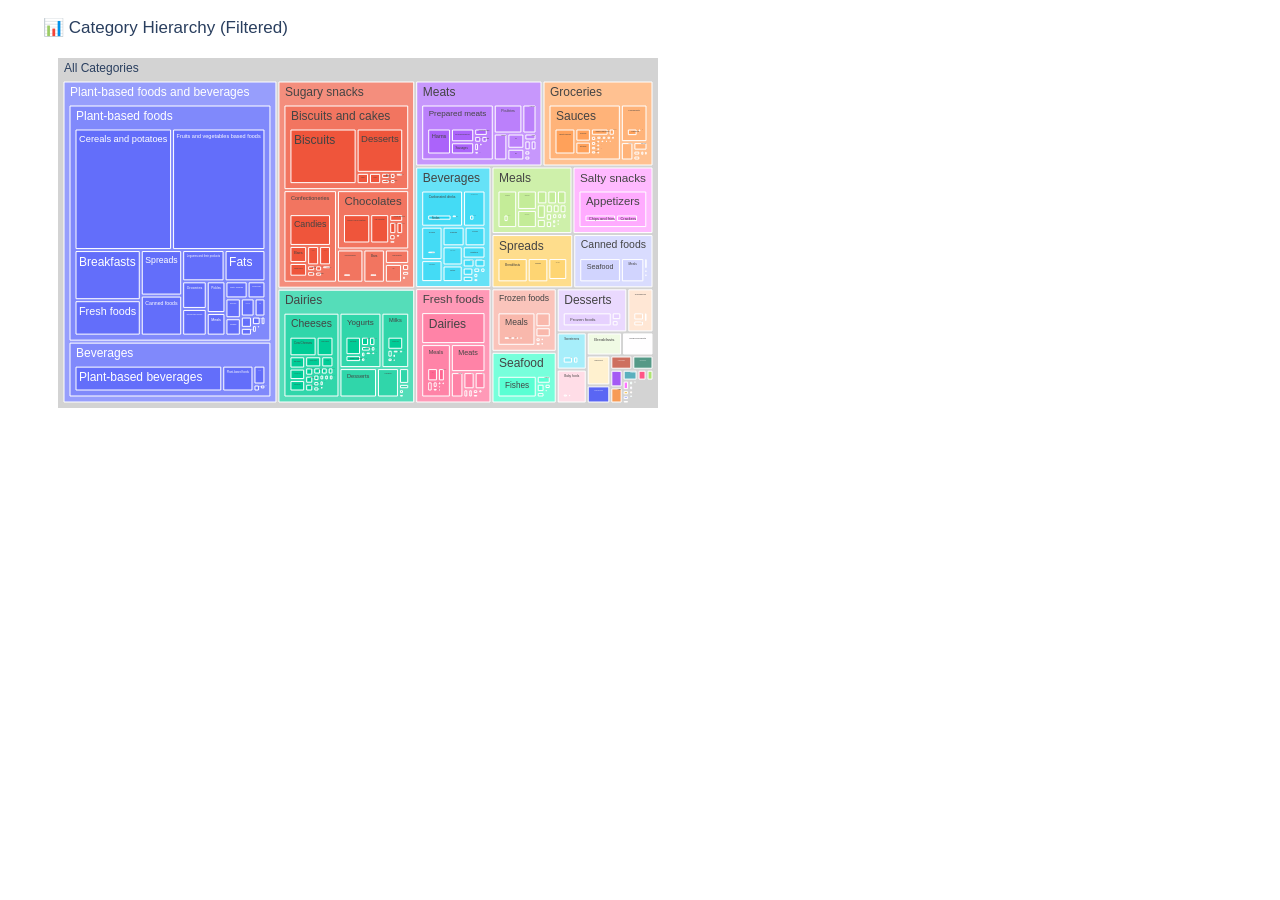
<file: category_hierarchy_treemap.html>
<html>
<head><meta charset="utf-8" /></head>
<body>
    <div>                        <script type="text/javascript">window.PlotlyConfig = {MathJaxConfig: 'local'};</script>
        <script charset="utf-8" src="https://cdn.plot.ly/plotly-2.35.2.min.js"></script>                <div id="c70b456e-4699-405a-8fea-8d62a1c4e44a" class="plotly-graph-div" style="height:100%; width:100%;"></div>            <script type="text/javascript">                                    window.PLOTLYENV=window.PLOTLYENV || {};                                    if (document.getElementById("c70b456e-4699-405a-8fea-8d62a1c4e44a")) {                    Plotly.newPlot(                        "c70b456e-4699-405a-8fea-8d62a1c4e44a",                        [{"branchvalues":"total","domain":{"x":[0.0,1.0],"y":[0.0,1.0]},"hovertemplate":"labels=%{label}\u003cbr\u003ecount=%{value}\u003cbr\u003eparent=%{parent}\u003cbr\u003eid=%{id}\u003cextra\u003e\u003c\u002fextra\u003e","ids":["All Categories\u002fGroceries\u002fSauces\u002fAiolis","All Categories\u002fBeverages\u002fNon-alcoholic beers\u002fAlcoholic beverages","All Categories\u002fBeverages\u002fNon-sugared beverages\u002fAlcoholic beverages","All Categories\u002fBeverages\u002ffr:Panaches\u002fAlcoholic beverages","All Categories\u002fAliments-d-origine-vegetale\u002fAliments-et-boissons-a-base-de-vegetaux\u002fAliments-a-base-de-fruits-et-de-legumes","All Categories\u002fAliments-d-origine-vegetale\u002fAliments-et-boissons-a-base-de-vegetaux\u002fAliments-a-base-de-plantes-frais","All Categories\u002fBeverages\u002fNon-sugared beverages\u002fAliments-d-origine-vegetale","All Categories\u002fBeverages\u002fSugared beverages\u002fAliments-d-origine-vegetale","All Categories\u002fSeafood\u002fFishes\u002fAnchovy","All Categories\u002fSeafood\u002fFishes\u002fAnglers","All Categories\u002fMeats\u002fFats\u002fAnimal fats","All Categories\u002fSpreads\u002fFats\u002fAnimal fats","All Categories\u002fBeverages\u002fSalty snacks\u002fAppetizers","All Categories\u002fDairies\u002fSalty snacks\u002fAppetizers","All Categories\u002fFresh foods\u002fSalty snacks\u002fAppetizers","All Categories\u002fFrozen foods\u002fSalty snacks\u002fAppetizers","All Categories\u002fGroceries\u002fSalty snacks\u002fAppetizers","All Categories\u002fSeafood\u002fSalty snacks\u002fAppetizers","All Categories\u002fSugary snacks\u002fSalty snacks\u002fAppetizers","All Categories\u002fPies\u002fSweet pies\u002fApple pies","All Categories\u002fSugary snacks\u002fViennoiseries\u002fApple turnovers","All Categories\u002fPies\u002fTartlets\u002fApricot tartlets","All Categories\u002fBeverages\u002fAlcoholic beverages\u002fArtificially sweetened beverages","All Categories\u002fBeverages\u002fDairies\u002fArtificially sweetened beverages","All Categories\u002fBeverages\u002fDesserts\u002fArtificially sweetened beverages","All Categories\u002fBeverages\u002fFermented foods\u002fArtificially sweetened beverages","All Categories\u002fBeverages\u002fHot beverages\u002fArtificially sweetened beverages","All Categories\u002fMeats\u002fPrepared meats\u002fArtisan products","All Categories\u002fGroceries\u002fSauces\u002fAsian-sauces","All Categories\u002fAsperges\u002fAsperges-blanches\u002fAsperges-blanches-miniatures","All Categories\u002fBaby foods\u002fSnacks and desserts for babies\u002fBaby dairy desserts","All Categories\u002fMeals\u002fBaby foods\u002fBaby dishes","All Categories\u002fMeats\u002fBaby foods\u002fBaby dishes","All Categories\u002fBaby foods\u002fSnacks and desserts for babies\u002fBaby drinks","All Categories\u002fSugary snacks\u002fBiscuits and cakes\u002fBaby foods","All Categories\u002fMeats\u002fCanned foods\u002fBaby foods","All Categories\u002fDairies\u002fCheeses\u002fBaby foods","All Categories\u002fDairies\u002fCreams\u002fBaby foods","All Categories\u002fDairies\u002fDesserts\u002fBaby foods","All Categories\u002fBeverages\u002fDried products\u002fBaby foods","All Categories\u002fMeats\u002fFrozen foods\u002fBaby foods","All Categories\u002fDairies\u002fMilks\u002fBaby foods","All Categories\u002fDairies\u002fYogurts\u002fBaby foods","All Categories\u002fBaby foods\u002fSnacks and desserts for babies\u002fBaby fruit desserts","All Categories\u002fBeverages\u002fBaby foods\u002fBaby milks","All Categories\u002fDairies\u002fBaby foods\u002fBaby milks","All Categories\u002fMeats\u002fPork\u002fBacon","All Categories\u002fSandwiches\u002fSandwiches filled with cold cuts\u002fBacon sandwiches","All Categories\u002fBeverages\u002fVinegars\u002fBalsamic vinegars","All Categories\u002fVinegars\u002fBalsamic vinegars\u002fBalsamic-vinegar-of-modena","All Categories\u002fGroceries\u002fSauces\u002fBarbecue sauces","All Categories\u002fDesserts\u002fBarres\u002fBarres-glacees","All Categories\u002fSugary snacks\u002fBiscuits and cakes\u002fBars","All Categories\u002fSugary snacks\u002fConfectioneries\u002fBars","All Categories\u002fBreakfasts\u002fSugary snacks\u002fBars","All Categories\u002fFrozen foods\u002fMeals\u002fBatches withdrawn from retail stores","All Categories\u002fMeals\u002fBatches withdrawn from retail stores\u002fBatches withdrawn from retail stores in february 2013","All Categories\u002fBaked-beans\u002fBaked-beans-in-tomato-sauce\u002fBeans-in-tomato-sauce","All Categories\u002fMeats\u002fBaby foods\u002fBeef","All Categories\u002fMeats\u002fCanned foods\u002fBeef","All Categories\u002fMeats\u002fFish and meat and eggs\u002fBeef","All Categories\u002fMeats\u002fFrozen foods\u002fBeef","All Categories\u002fMeats\u002fMeals\u002fBeef","All Categories\u002fFresh foods\u002fMeats\u002fBeef","All Categories\u002fMeats\u002fPrepared meats\u002fBeef","All Categories\u002fMeats\u002fSalty snacks\u002fBeef","All Categories\u002fMeals\u002fMeals with meat\u002fBeef dishes","All Categories\u002fMeats\u002fBeef\u002fBeef preparations","All Categories\u002fMeats\u002fBeef\u002fBeef steaks","All Categories\u002fFats\u002fAnimal fats\u002fBeef-dripping","All Categories\u002fMeats\u002fBeef\u002fBeef-mince","All Categories\u002fMeats\u002fBeef\u002fBeef-steak-mince","All Categories\u002fBeverages\u002fAlcoholic beverages\u002fBeers","All Categories\u002fMeals\u002ffr:Salades composées\u002fBeets salads","All Categories\u002fFood additives\u002fAnticaking agents\u002fBicarbonates of soda","All Categories\u002fBeverages\u002fSugared beverages\u002fBiere-de-gingembre","All Categories\u002fBeverages\u002fNon-sugared beverages\u002fBieres-sans-alcool","All Categories\u002fDairies\u002fYogurts\u002fBifidus","All Categories\u002fFresh foods\u002fFarming products\u002fBird eggs","All Categories\u002fLabeled products\u002fFarming products\u002fBird eggs","All Categories\u002fSugary snacks\u002fBiscuits and cakes\u002fBiscuits","All Categories\u002fBreakfasts\u002fSugary snacks\u002fBiscuits and cakes","All Categories\u002fFresh foods\u002fSugary snacks\u002fBiscuits and cakes","All Categories\u002fBaby foods\u002fSnacks and desserts for babies\u002fBiscuits for babies","All Categories\u002fSalty snacks\u002fAperitif\u002fBiscuits-aperitifs","All Categories\u002fDairies\u002fCheeses\u002fBlue-veined cheeses","All Categories\u002fMeats\u002fTerrine\u002fBoar terrine","All Categories\u002fBeverages\u002fNon-sugared beverages\u002fBoisson-energetique","All Categories\u002fBeverages\u002fArtificially sweetened beverages\u002fBoissons","All Categories\u002fBeverages\u002fNon-sugared beverages\u002fBoissons","All Categories\u002fBeverages\u002fSugared beverages\u002fBoissons","All Categories\u002fBeverages\u002fNon-sugared beverages\u002fBoissons-a-base-de-vegetaux","All Categories\u002fBeverages\u002fSugared beverages\u002fBoissons-a-base-de-vegetaux","All Categories\u002fBeverages\u002fNon-sugared beverages\u002fBoissons-aux-fruits","All Categories\u002fBeverages\u002fNon-sugared beverages\u002fBoissons-edulcorees","All Categories\u002fBeverages\u002fArtificially sweetened beverages\u002fBoissons-energisantes","All Categories\u002fBeverages\u002fNon-sugared beverages\u002fBoissons-sucrees","All Categories\u002fGroceries\u002fBroths\u002fBouillon pots","All Categories\u002fMeals\u002fBreaded products\u002fBreaded fish","All Categories\u002fDairies\u002fCheeses\u002fBreaded products","All Categories\u002fSeafood\u002fFrozen foods\u002fBreaded products","All Categories\u002fFresh foods\u002fMeals\u002fBreaded products","All Categories\u002fFrozen foods\u002fMeals\u002fBreaded products","All Categories\u002fSeafood\u002fMeals\u002fBreaded products","All Categories\u002fMeals\u002fMeals with meat\u002fBreaded products","All Categories\u002fMeals\u002fMicrowave meals\u002fBreaded products","All Categories\u002fMeats\u002fPoultries\u002fBreaded products","All Categories\u002fFrozen foods\u002fSalty snacks\u002fBreaded products","All Categories\u002fPlant-based foods and beverages\u002fBeverages\u002fBreakfasts","All Categories\u002fPlant-based foods and beverages\u002fPlant-based foods\u002fBreakfasts","All Categories\u002fFresh foods\u002fSpreads\u002fBreakfasts","All Categories\u002fGroceries\u002fSpreads\u002fBreakfasts","All Categories\u002fSeafood\u002fFishes\u002fBreams","All Categories\u002fDairies\u002fCheeses\u002fBrined cheeses","All Categories\u002fSugary snacks\u002fViennoiseries\u002fBrioches","All Categories\u002fGroceries\u002fDried products\u002fBroths","All Categories\u002fGroceries\u002fSauces\u002fBrown sauces","All Categories\u002fSweeteners\u002fSugars\u002fBrown sugars","All Categories\u002fSandwiches\u002fHamburgers\u002fBurger-au-poisson","All Categories\u002fFats\u002fAnimal fats\u002fButter fat","All Categories\u002fDairies\u002fMilks\u002fButter-milk","All Categories\u002fGroceries\u002fSauces\u002fBéarnaise sauce","All Categories\u002fGroceries\u002fSauces\u002fBéchamel sauces","All Categories\u002fAliments-d-origine-vegetale\u002fAliments-et-boissons-a-base-de-vegetaux\u002fCacahuetes","All Categories\u002fBeverages\u002fNon-sugared beverages\u002fCafe-soluble","All Categories\u002fBeverages\u002fNon-sugared beverages\u002fCafes","All Categories\u002fBeverages\u002fNon-sugared beverages\u002fCafes-en-poudre","All Categories\u002fSeafood\u002fBreaded products\u002fCalamari","All Categories\u002fSeafood\u002fFrozen foods\u002fCalamari","All Categories\u002fSeafood\u002fMollusc\u002fCalamari","All Categories\u002fSeafood\u002fSalty snacks\u002fCalamari","All Categories\u002fCanned foods\u002fSeafood\u002fCalamari","All Categories\u002fSugary snacks\u002fConfectioneries\u002fCalissons-d-aix","All Categories\u002fDairies\u002fCheeses\u002fCamembert-cheese","All Categories\u002fSugary snacks\u002fConfectioneries\u002fCandies","All Categories\u002fSweeteners\u002fSugars\u002fCane sugar","All Categories\u002fDesserts\u002fBiscuits-et-gateaux\u002fCaneles","All Categories\u002fSpreads\u002fBreakfasts\u002fCanned foods","All Categories\u002fPlant-based foods and beverages\u002fPlant-based foods\u002fCanned foods","All Categories\u002fFresh foods\u002fSpreads\u002fCanned foods","All Categories\u002fMeats\u002fSpreads\u002fCanned foods","All Categories\u002fCanned foods\u002fMeals\u002fCanned meals","All Categories\u002fMeats\u002fPrepared meats\u002fCapicola","All Categories\u002fMeats\u002fPoultries\u002fCapon","All Categories\u002fDairies\u002fYogurts\u002fCaramel yogurts","All Categories\u002fSugary snacks\u002fConfectioneries\u002fCaramels","All Categories\u002fBeverages\u002fAlcoholic beverages\u002fCarbonated drinks","All Categories\u002fBeverages\u002fArtificially sweetened beverages\u002fCarbonated drinks","All Categories\u002fBeverages\u002fDairies\u002fCarbonated drinks","All Categories\u002fBeverages\u002fFermented foods\u002fCarbonated drinks","All Categories\u002fMeats\u002fPrepared meats\u002fCarnes","All Categories\u002fSweeteners\u002fSugars\u002fCaster-sugar","All Categories\u002fSpreads\u002fSalted spreads\u002fCaviars","All Categories\u002fDairies\u002fCheeses\u002fCașcaval","All Categories\u002fSugary snacks\u002fBars\u002fCereal bars","All Categories\u002fAliments-d-origine-vegetale\u002fAliments-et-boissons-a-base-de-vegetaux\u002fCereales-en-grains","All Categories\u002fAliments-d-origine-vegetale\u002fAliments-et-boissons-a-base-de-vegetaux\u002fCereales-et-derives","All Categories\u002fAliments-d-origine-vegetale\u002fAliments-et-boissons-a-base-de-vegetaux\u002fCereales-et-pommes-de-terre","All Categories\u002fPlant-based foods and beverages\u002fPlant-based foods\u002fCereals and potatoes","All Categories\u002fBaby foods\u002fBaby milks\u002fCereals for babies","All Categories\u002fCharcuteries\u002fCharcuteries-diverses\u002fCharcuteries-a-cuire","All Categories\u002fMeats\u002fPrepared meats\u002fCharcuteries-a-cuire","All Categories\u002fSandwiches\u002fPoultry sandwiches\u002fCheese sandwiches","All Categories\u002fSandwiches\u002fSandwiches filled with cold cuts\u002fCheese sandwiches","All Categories\u002fGroceries\u002fSauces\u002fCheese sauces","All Categories\u002fFresh foods\u002fSandwiches\u002fCheeseburger","All Categories\u002fFrozen foods\u002fSandwiches\u002fCheeseburger","All Categories\u002fCanned foods\u002fDairies\u002fCheeses","All Categories\u002fFresh foods\u002fDairies\u002fCheeses","All Categories\u002fGroceries\u002fDairies\u002fCheeses","All Categories\u002fMeats\u002fDairies\u002fCheeses","All Categories\u002fDairies\u002fDesserts\u002fCheeses","All Categories\u002fDairies\u002fFrozen foods\u002fCheeses","All Categories\u002fDairies\u002fLabeled products\u002fCheeses","All Categories\u002fDairies\u002fSalty snacks\u002fCheeses","All Categories\u002fDairies\u002fCheeses\u002fCheeses from Switzerland","All Categories\u002fDairies\u002fCheeses\u002fCheeses from the United Kingdom","All Categories\u002fDairies\u002fCheeses\u002fCheeses of the Netherlands","All Categories\u002fDairies\u002fCheeses\u002fCheeses with walnuts","All Categories\u002fDairies\u002fCheeses\u002fCheeses-from-australia","All Categories\u002fDairies\u002fCheeses\u002fCheeses-from-hungary","All Categories\u002fSugary snacks\u002fConfectioneries\u002fChewing gum","All Categories\u002fMeals\u002ffr:Quenelles\u002fChicken quenelles","All Categories\u002fSandwiches\u002fPoultry sandwiches\u002fChicken sandwiches","All Categories\u002fSandwiches\u002fHamburgers\u002fChicken-burgers","All Categories\u002fMeats\u002fPoultries\u002fChickens","All Categories\u002fAsian-foods\u002fAsian-grocery\u002fChinese-foods","All Categories\u002fSalty snacks\u002fAppetizers\u002fChips and fries","All Categories\u002fSugary snacks\u002fConfectioneries\u002fChocolate covered peanuts","All Categories\u002fSugary snacks\u002fViennoiseries\u002fChocolate croissant","All Categories\u002fSugary snacks\u002fChocolates\u002fChocolate molds","All Categories\u002fPies\u002fTartlets\u002fChocolate tartlets","All Categories\u002fSugary snacks\u002fChocolates\u002fChocolate truffles","All Categories\u002fDairies\u002fYogurts\u002fChocolate yogurts","All Categories\u002fSugary snacks\u002fBiscuits and cakes\u002fChocolates","All Categories\u002fSugary snacks\u002fChristmas foods and drinks\u002fChocolates","All Categories\u002fSugary snacks\u002fConfectioneries\u002fChocolates","All Categories\u002fSugary snacks\u002fDesserts\u002fChocolates","All Categories\u002fSugary snacks\u002fFats\u002fChocolates","All Categories\u002fBreakfasts\u002fSugary snacks\u002fChocolates","All Categories\u002fGroceries\u002fSugary snacks\u002fChocolates","All Categories\u002fSugary snacks\u002fChocolates\u002fChocolates with almonds","All Categories\u002fSugary snacks\u002fChocolates\u002fChocolates with hazelnuts","All Categories\u002fMeats\u002fPrepared meats\u002fChorizos","All Categories\u002fMeals\u002fSoups\u002fChowders","All Categories\u002fDesserts\u002fPuddings\u002fChristmas Puddings","All Categories\u002fBeverages\u002fAlcoholic beverages\u002fChristmas foods and drinks","All Categories\u002fSugary snacks\u002fConfectioneries\u002fChristmas foods and drinks","All Categories\u002fBeverages\u002fAlcoholic beverages\u002fCiders","All Categories\u002fBeverages\u002fSugared beverages\u002fCitronnades","All Categories\u002fBeverages\u002fNon-sugared beverages\u002fCoconut-water","All Categories\u002fSeafood\u002fFishes\u002fCods","All Categories\u002fBeverages\u002fArtificially sweetened beverages\u002fCoffee drinks","All Categories\u002fBeverages\u002fHot beverages\u002fCoffees","All Categories\u002fDairies\u002fCheeses\u002fColby-cheese","All Categories\u002fMeals\u002fSoups\u002fCold soups","All Categories\u002fMeals\u002fStarters\u002fCold starters","All Categories\u002fMeals\u002fStarters\u002fColeslaw","All Categories\u002fSandwiches\u002fCheese sandwiches\u002fComté cheese sandwiches","All Categories\u002fDairies\u002fMilks\u002fCondensed milks","All Categories\u002fBeverages\u002fGroceries\u002fCondiments","All Categories\u002fFresh foods\u002fGroceries\u002fCondiments","All Categories\u002fGroceries\u002fSpreads\u002fCondiments","All Categories\u002fSugary snacks\u002fBiscuits and cakes\u002fConfectioneries","All Categories\u002fBeverages\u002fSugary snacks\u002fConfectioneries","All Categories\u002fBreakfasts\u002fSugary snacks\u002fConfectioneries","All Categories\u002fGroceries\u002fSugary snacks\u002fConfectioneries","All Categories\u002fDairies\u002fCheeses\u002fCooked pressed cheeses","All Categories\u002fPlant-based foods and beverages\u002fPlant-based foods\u002fCoriander products","All Categories\u002fCanned foods\u002fCanned meats\u002fCorned-beef","All Categories\u002fDairies\u002fCheeses\u002fCornish-brie","All Categories\u002fDairies\u002fCheeses\u002fCottage-cheese","All Categories\u002fDairies\u002fCheeses\u002fCow Cheeses","All Categories\u002fSeafood\u002fCrustaceans\u002fCrab","All Categories\u002fSalty snacks\u002fAppetizers\u002fCrackers","All Categories\u002fGroceries\u002fSauces\u002fCranberry sauces","All Categories\u002fPies\u002fSweet pies\u002fCream Pies","All Categories\u002fDairies\u002fCheeses\u002fCream cheeses","All Categories\u002fMeals\u002fSoups\u002fCream soups","All Categories\u002fBeverages\u002fDairies\u002fCreams","All Categories\u002fFresh foods\u002fDairies\u002fCreams","All Categories\u002fGroceries\u002fDairies\u002fCreams","All Categories\u002fDairies\u002fDesserts\u002fCreams","All Categories\u002fDairies\u002fFrozen foods\u002fCreams","All Categories\u002fDietary supplements\u002fBodybuilding supplements\u002fCreatine","All Categories\u002fSugary snacks\u002fViennoiseries\u002fCroissants","All Categories\u002fSeafood\u002fBreaded products\u002fCrustaceans","All Categories\u002fSeafood\u002fFishes\u002fCrustaceans","All Categories\u002fSeafood\u002fFrozen foods\u002fCrustaceans","All Categories\u002fCanned foods\u002fSeafood\u002fCrustaceans","All Categories\u002fFresh foods\u002fSeafood\u002fCrustaceans","All Categories\u002fBreakfasts\u002fCrêpes and galettes\u002fCrêpes","All Categories\u002fDesserts\u002fCrêpes and galettes\u002fCrêpes","All Categories\u002fFresh foods\u002fCrêpes and galettes\u002fCrêpes","All Categories\u002fFrozen foods\u002fCrêpes and galettes\u002fCrêpes","All Categories\u002fMeals\u002fCrêpes and galettes\u002fCrêpes","All Categories\u002fSugary snacks\u002fCrêpes and galettes\u002fCrêpes","All Categories\u002fSalty snacks\u002fAppetizers\u002fCrêpes and galettes","All Categories\u002fSugary snacks\u002fBiscuits and cakes\u002fCrêpes and galettes","All Categories\u002fFresh foods\u002fBreakfasts\u002fCrêpes and galettes","All Categories\u002fBreakfasts\u002fDesserts\u002fCrêpes and galettes","All Categories\u002fFresh foods\u002fMeals\u002fCrêpes and galettes","All Categories\u002fFrozen foods\u002fMeals\u002fCrêpes and galettes","All Categories\u002fMeals\u002fMicrowave meals\u002fCrêpes and galettes","All Categories\u002fGroceries\u002fSauces\u002fCrêpes and galettes","All Categories\u002fMeats\u002fPork\u002fCured-meat","All Categories\u002fGroceries\u002fSauces\u002fCurry pastes","All Categories\u002fGroceries\u002fSauces\u002fCurry sauces","All Categories\u002fBeverages\u002fAlcoholic beverages\u002fDairies","All Categories\u002fPlant-based foods and beverages\u002fBeverages\u002fDairies","All Categories\u002fSugary snacks\u002fBiscuits and cakes\u002fDairies","All Categories\u002fBeverages\u002fBreakfasts\u002fDairies","All Categories\u002fSpreads\u002fBreakfasts\u002fDairies","All Categories\u002fFresh foods\u002fCanned foods\u002fDairies","All Categories\u002fGroceries\u002fCanned foods\u002fDairies","All Categories\u002fSugary snacks\u002fConfectioneries\u002fDairies","All Categories\u002fBeverages\u002fFresh foods\u002fDairies","All Categories\u002fFresh foods\u002fGroceries\u002fDairies","All Categories\u002fPlant-based foods and beverages\u002fPlant-based foods\u002fDairies","All Categories\u002fMeats\u002fPrepared meats\u002fDairies","All Categories\u002fSpreads\u002fSalted spreads\u002fDairies","All Categories\u002fFresh foods\u002fSpreads\u002fDairies","All Categories\u002fCanned foods\u002fSugary snacks\u002fDairies","All Categories\u002fFresh foods\u002fSugary snacks\u002fDairies","All Categories\u002fDairies\u002fDesserts\u002fDairy desserts","All Categories\u002fBeverages\u002fDairies\u002fDairy drinks","All Categories\u002fDairies\u002fYogurts\u002fDairy-smoothie","All Categories\u002fSugary snacks\u002fChocolates\u002fDark chocolates","All Categories\u002fPlant-based foods and beverages\u002fBeverages\u002fDesserts","All Categories\u002fSugary snacks\u002fBiscuits and cakes\u002fDesserts","All Categories\u002fSpreads\u002fBreakfasts\u002fDesserts","All Categories\u002fSugary snacks\u002fConfectioneries\u002fDesserts","All Categories\u002fCanned foods\u002fDairies\u002fDesserts","All Categories\u002fFresh foods\u002fDairies\u002fDesserts","All Categories\u002fGroceries\u002fDairies\u002fDesserts","All Categories\u002fSugary snacks\u002fDairies\u002fDesserts","All Categories\u002fPlant-based foods and beverages\u002fPlant-based foods\u002fDesserts","All Categories\u002fFresh foods\u002fSugary snacks\u002fDesserts","All Categories\u002fDesserts\u002fCremes-glacees\u002fDesserts-glaces","All Categories\u002fDairies\u002fMilks\u002fDiary","All Categories\u002fBeverages\u002fArtificially sweetened beverages\u002fDiet beverages","All Categories\u002fBeverages\u002fArtificially sweetened beverages\u002fDietary supplements","All Categories\u002fSugary snacks\u002fBars\u002fDietary supplements","All Categories\u002fGroceries\u002fSauces\u002fDips","All Categories\u002fDairies\u002fCreams\u002fDouble-cream","All Categories\u002fDried products\u002fMeals\u002fDried meals","All Categories\u002fBeverages\u002fArtificially sweetened beverages\u002fDried products","All Categories\u002fGroceries\u002fCondiments\u002fDried products","All Categories\u002fDairies\u002fCreams\u002fDried products","All Categories\u002fBeverages\u002fDairies\u002fDried products","All Categories\u002fBeverages\u002fHot beverages\u002fDried products","All Categories\u002fPlant-based foods and beverages\u002fPlant-based foods\u002fDried products","All Categories\u002fBeverages\u002fDried products\u002fDried products to be rehydrated","All Categories\u002fGroceries\u002fDried products\u002fDried products to be rehydrated","All Categories\u002fDried products\u002fMeals\u002fDried products to be rehydrated","All Categories\u002fDairies\u002fYogurts\u002fDrinkable yogurts","All Categories\u002fBeverages\u002fWaters\u002fDrinking water","All Categories\u002fFats\u002fAnimal fats\u002fDuck fat","All Categories\u002fMeats\u002fPoultries\u002fDucks","All Categories\u002fMeals\u002fMicrowave meals\u002fDumpling","All Categories\u002fSugary snacks\u002fChocolates\u002fEaster chocolates","All Categories\u002fSugary snacks\u002fChocolates\u002fEaster-moulded-chocolate","All Categories\u002fBoissons\u002fBoissons-non-sucrees\u002fEaux","All Categories\u002fBeverages\u002fNon-sugared beverages\u002fEaux-aromatisees","All Categories\u002fBeverages\u002fNon-sugared beverages\u002fEaux-minerales-gazeuses","All Categories\u002fBeverages\u002fNon-sugared beverages\u002fEaux-minerales-naturelles","All Categories\u002fMeals\u002fSpanish omelettes\u002fEgg-free spanish omelettes","All Categories\u002fFarming products\u002fBird eggs\u002fEggs","All Categories\u002fSandwiches\u002fCheese sandwiches\u002fEmmental cheese sandwiches","All Categories\u002fDairies\u002fCheeses\u002fEmmental-cheese","All Categories\u002fBeverages\u002fArtificially sweetened beverages\u002fEnergy drinks","All Categories\u002fBeverages\u002fBreakfasts\u002fEnergy drinks","All Categories\u002fBeverages\u002fCarbonated drinks\u002fEnergy drinks","All Categories\u002fBeverages\u002fWaters\u002fEnergy drinks","All Categories\u002fGroceries\u002fSauces\u002fEpicerie","All Categories\u002fBaby foods\u002fBaby dishes\u002fEvening meals for babies","All Categories\u002fBaby foods\u002fCereals for babies\u002fEvening meals for babies","All Categories\u002fChocolats\u002fChocolats-noirs\u002fExtra-fins","All Categories\u002fSeafood\u002fFishes\u002fFarming products","All Categories\u002fSeafood\u002fFrozen foods\u002fFarming products","All Categories\u002fCanned foods\u002fPickles\u002fFarming products","All Categories\u002fDairies\u002fMilks\u002fFat-free-milk","All Categories\u002fSalty snacks\u002fAppetizers\u002fFats","All Categories\u002fGroceries\u002fCondiments\u002fFats","All Categories\u002fSugary snacks\u002fConfectioneries\u002fFats","All Categories\u002fBeverages\u002fDairies\u002fFats","All Categories\u002fSpreads\u002fDairies\u002fFats","All Categories\u002fPlant-based foods and beverages\u002fPlant-based foods\u002fFats","All Categories\u002fSpreads\u002fSalted spreads\u002fFats","All Categories\u002fPlant-based foods and beverages\u002fPlant-based foods\u002fFennel","All Categories\u002fBeverages\u002fFermented foods\u002fFermented drinks","All Categories\u002fBeverages\u002fDairies\u002fFermented foods","All Categories\u002fMeats\u002fPrepared meats\u002fFilets-mignons","All Categories\u002fMeats\u002fFrozen foods\u002fFish and meat and eggs","All Categories\u002fFresh foods\u002fLabeled products\u002fFish and meat and eggs","All Categories\u002fFresh foods\u002fMeats\u002fFish and meat and eggs","All Categories\u002fMeats\u002fPrepared meats\u002fFish and meat and eggs","All Categories\u002fSeafood\u002fFishes\u002fFish fillets","All Categories\u002fBaby foods\u002fBaby dishes\u002fFish menus for babies","All Categories\u002fFats\u002fAnimal fats\u002fFish oils","All Categories\u002fMeals\u002ffr:Quenelles\u002fFish quenelles","All Categories\u002fMeals\u002fSoups\u002fFish soups","All Categories\u002fCanned foods\u002fSeafood\u002fFishes","All Categories\u002fFresh foods\u002fSeafood\u002fFishes","All Categories\u002fPlant-based foods and beverages\u002fPlant-based foods\u002fFlakes","All Categories\u002fBeverages\u002fWaters\u002fFlavored waters","All Categories\u002fBeverages\u002fFood additives\u002fFlavors","All Categories\u002fBeverages\u002fSyrups\u002fFlavoured syrups","All Categories\u002fDairies\u002fYogurts\u002fFlavoured yogurts","All Categories\u002fPlant-based foods and beverages\u002fPlant-based foods\u002fFlours","All Categories\u002fGroceries\u002fCondiments\u002fFood additives","All Categories\u002fBeverages\u002fHot beverages\u002fFood additives","All Categories\u002fDairies\u002fCheeses\u002fFrench cheeses","All Categories\u002fSugary snacks\u002fConfectioneries\u002fFrench confectioneries","All Categories\u002fPlant-based foods and beverages\u002fBeverages\u002fFresh foods","All Categories\u002fPlant-based foods and beverages\u002fPlant-based foods\u002fFresh foods","All Categories\u002fFresh foods\u002fMeals\u002fFresh meals","All Categories\u002fMeats\u002fFresh meats\u002fFresh meat preparations","All Categories\u002fMeats\u002fBeef\u002fFresh meats","All Categories\u002fMeats\u002fMeat preparations\u002fFresh meats","All Categories\u002fMeats\u002fPork\u002fFresh meats","All Categories\u002fMeats\u002fPoultries\u002fFresh meats","All Categories\u002fDairies\u002fMilks\u002fFresh milks","All Categories\u002fMeals\u002fMicrowave meals\u002fFresh-salads","All Categories\u002fPlant-based foods and beverages\u002fPlant-based foods\u002fFried foods","All Categories\u002fMeals\u002ffr:Céréales préparées\u002fFried rice","All Categories\u002fFrozen foods\u002fChips and fries\u002fFries","All Categories\u002fMeats\u002fFrogs\u002fFrog legs","All Categories\u002fMeats\u002fFrozen foods\u002fFrogs","All Categories\u002fMeats\u002fBaby foods\u002fFrom 10 months","All Categories\u002fBaby foods\u002fBaby milks\u002fFrom 10 months","All Categories\u002fBaby foods\u002fCereals for babies\u002fFrom 10 months","All Categories\u002fBaby foods\u002fBaby dishes\u002fFrom 12 months old","All Categories\u002fMeats\u002fBaby foods\u002fFrom 12 months old","All Categories\u002fBaby foods\u002fBaby milks\u002fFrom 12 months old","All Categories\u002fBaby foods\u002fCereals for babies\u002fFrom 12 months old","All Categories\u002fBaby foods\u002fEvening meals for babies\u002fFrom 12 months old","All Categories\u002fBaby foods\u002fFish menus for babies\u002fFrom 12 months old","All Categories\u002fBaby foods\u002fBaby dishes\u002fFrom 15 months","All Categories\u002fMeats\u002fBaby foods\u002fFrom 15 months","All Categories\u002fBaby foods\u002fCereals for babies\u002fFrom 15 months","All Categories\u002fBaby foods\u002fEvening meals for babies\u002fFrom 15 months","All Categories\u002fBaby foods\u002fFish menus for babies\u002fFrom 15 months","All Categories\u002fBaby foods\u002fBaby dishes\u002fFrom 18 months","All Categories\u002fMeats\u002fBaby foods\u002fFrom 18 months","All Categories\u002fBaby foods\u002fEvening meals for babies\u002fFrom 18 months","All Categories\u002fBaby foods\u002fFish menus for babies\u002fFrom 18 months","All Categories\u002fBaby foods\u002fBaby dishes\u002fFrom 24 months","All Categories\u002fBaby foods\u002fCereals for babies\u002fFrom 4 months","All Categories\u002fCanned foods\u002fBaby foods\u002fFrom 6 months","All Categories\u002fMeats\u002fBaby foods\u002fFrom 6 months","All Categories\u002fBaby foods\u002fBaby milks\u002fFrom 6 months","All Categories\u002fBaby foods\u002fCereals for babies\u002fFrom 6 months","All Categories\u002fBaby foods\u002fEvening meals for babies\u002fFrom 6 months","All Categories\u002fBaby foods\u002fFish menus for babies\u002fFrom 6 months","All Categories\u002fBaby foods\u002fFrom 4 months\u002fFrom 6 months","All Categories\u002fBaby foods\u002fProducts sold before year 2000\u002fFrom 6 months","All Categories\u002fBaby foods\u002fSnacks and desserts for babies\u002fFrom 6 months","All Categories\u002fBaby foods\u002fBaby dishes\u002fFrom 8 months","All Categories\u002fMeats\u002fBaby foods\u002fFrom 8 months","All Categories\u002fBaby foods\u002fCereals for babies\u002fFrom 8 months","All Categories\u002fBaby foods\u002fEvening meals for babies\u002fFrom 8 months","All Categories\u002fBaby foods\u002fFish menus for babies\u002fFrom 8 months","All Categories\u002fFromages\u002fFromages-pasteurises\u002fFromages-a-pate-persillee","All Categories\u002fDairies\u002fCheeses\u002fFromages-blancs","All Categories\u002fFromages\u002fFromages-au-lait-de-bufflonne\u002fFromages-pasteurises","All Categories\u002fDesserts\u002fFrozen foods\u002fFrozen desserts","All Categories\u002fPlant-based foods and beverages\u002fBeverages\u002fFrozen foods","All Categories\u002fSugary snacks\u002fBiscuits and cakes\u002fFrozen foods","All Categories\u002fGroceries\u002fCondiments\u002fFrozen foods","All Categories\u002fSpreads\u002fDairies\u002fFrozen foods","All Categories\u002fBeverages\u002fDesserts\u002fFrozen foods","All Categories\u002fDairies\u002fDesserts\u002fFrozen foods","All Categories\u002fSugary snacks\u002fDesserts\u002fFrozen foods","All Categories\u002fSeafood\u002fFishes\u002fFrozen foods","All Categories\u002fPlant-based foods and beverages\u002fPlant-based foods\u002fFrozen foods","All Categories\u002fMeats\u002fPrepared meats\u002fFrozen foods","All Categories\u002fMeals\u002fPrepared lasagne\u002fFrozen lasagne","All Categories\u002fMeats\u002fFrozen foods\u002fFrozen meats","All Categories\u002fFrozen foods\u002fFrozen pizzas and pies\u002fFrozen pies","All Categories\u002fFrozen foods\u002fFrozen pizzas and pies\u002fFrozen pizzas","All Categories\u002fFrozen foods\u002fMeals\u002fFrozen pizzas and pies","All Categories\u002fMeats\u002fPoultries\u002fFrozen poultry","All Categories\u002fFrozen foods\u002fMeals\u002fFrozen ready-made meals","All Categories\u002fDairies\u002fYogurts\u002fFruit stirred yogurts","All Categories\u002fDairies\u002fYogurts\u002fFruit yogurts","All Categories\u002fPlant-based foods and beverages\u002fPlant-based foods\u002fFruits and vegetables based foods","All Categories\u002fAliments-d-origine-vegetale\u002fAliments-et-boissons-a-base-de-vegetaux\u002fFruits-a-coques","All Categories\u002fDairies\u002fCheeses\u002fFull-fat-soft-cheese","All Categories\u002fSugary snacks\u002fViennoiseries\u002fGaches","All Categories\u002fFresh foods\u002fCrêpes and galettes\u002fGalettes","All Categories\u002fMeals\u002fCrêpes and galettes\u002fGalettes","All Categories\u002fSandwiches\u002fCrêpes and galettes\u002fGalettes","All Categories\u002fGroceries\u002fSauces\u002fGarlic-sauces","All Categories\u002fGaufres\u002fGaufres-fourrees\u002fGaufrettes","All Categories\u002fBeverages\u002fNon-sugared beverages\u002fGetranke","All Categories\u002fBeverages\u002fNon-sugared beverages\u002fGetreide-und-getreideprodukte","All Categories\u002fBeverages\u002fNon-Alcoholic beverages\u002fGinger beer","All Categories\u002fFish and meat and eggs\u002fOffals\u002fGizzards","All Categories\u002fDesserts\u002fDesserts-glaces\u002fGlaces","All Categories\u002fDairies\u002fCheeses\u002fGoat cheese","All Categories\u002fSandwiches\u002fCheese sandwiches\u002fGoat cheese sandwiches","All Categories\u002fDairies\u002fYogurts\u002fGoat-milk-yogurt","All Categories\u002fDairies\u002fCheeses\u002fGoat-s-cheese","All Categories\u002fDairies\u002fGoat-milk-yogurt\u002fGoat-yogurt","All Categories\u002fDairies\u002fYogurts\u002fGoat-yogurt","All Categories\u002fSweeteners\u002fSugars\u002fGranulated sugars","All Categories\u002fMeals\u002fPrepared vegetables\u002fGrated carrots","All Categories\u002fDairies\u002fCheeses\u002fGrated cheese","All Categories\u002fCanned foods\u002fMeals\u002fGratins","All Categories\u002fFresh foods\u002fMeals\u002fGratins","All Categories\u002fFrozen foods\u002fMeals\u002fGratins","All Categories\u002fDairies\u002fCheeses\u002fGreek cheeses","All Categories\u002fDairies\u002fYogurts\u002fGreek yogurts","All Categories\u002fDairies\u002fYogurts\u002fGreek-style-yogurts","All Categories\u002fGroceries\u002fSauces\u002fGreen sauces","All Categories\u002fBeverages\u002fAlcoholic beverages\u002fGroceries","All Categories\u002fPlant-based foods and beverages\u002fBeverages\u002fGroceries","All Categories\u002fPlant-based foods and beverages\u002fPlant-based foods\u002fGroceries","All Categories\u002fMeats\u002fMeat preparations\u002fGround meat preparations","All Categories\u002fMeats\u002fSteaks\u002fGround steaks","All Categories\u002fDairies\u002fCheeses\u002fGruyere-cheese","All Categories\u002fGroceries\u002fSauces\u002fGuacamoles","All Categories\u002fFish and meat and eggs\u002fOffals\u002fHaggis","All Categories\u002fDairies\u002fCheeses\u002fHalloumi","All Categories\u002fSandwiches\u002fSandwiches filled with cold cuts\u002fHam sandwiches","All Categories\u002fSandwiches\u002fCheeseburger\u002fHamburgers","All Categories\u002fFrozen foods\u002fSandwiches\u002fHamburgers","All Categories\u002fMeals\u002fSandwiches\u002fHamburgers","All Categories\u002fMeats\u002fPrepared meats\u002fHams","All Categories\u002fBeverages\u002fAlcoholic beverages\u002fHard liquors","All Categories\u002fSeafood\u002fFishes\u002fHerring","All Categories\u002fDietary supplements\u002fBodybuilding supplements\u002fHigh protein bars","All Categories\u002fDairies\u002fMilks\u002fHomogenized milks","All Categories\u002fDairies\u002fYogurts\u002fHoney yogurts","All Categories\u002fMeats\u002fFresh meats\u002fHorse fresh meat","All Categories\u002fPlant-based foods and beverages\u002fBeverages\u002fHot beverages","All Categories\u002fBeverages\u002fBreakfasts\u002fHot beverages","All Categories\u002fBeverages\u002fDairies\u002fHot beverages","All Categories\u002fBeverages\u002fGroceries\u002fHot beverages","All Categories\u002fMeals\u002fSandwiches\u002fHot dog sandwiches","All Categories\u002fGroceries\u002fSauces\u002fHot sauces","All Categories\u002fBeverages\u002fCoffee drinks\u002fIced coffees","All Categories\u002fBeverages\u002fArtificially sweetened beverages\u002fIced teas","All Categories\u002fBeverages\u002fCarbonated drinks\u002fIced teas","All Categories\u002fFruit-flavored\u002fGummy\u002fIndividual-package","All Categories\u002fDairies\u002fCheeses\u002fIndustrial cheese","All Categories\u002fBaby foods\u002fBaby milks\u002fInfant formulas","All Categories\u002fBeverages\u002fHot beverages\u002fInstant hot beverages","All Categories\u002fDried products\u002fDried products to be rehydrated\u002fInstant mashed potatoes","All Categories\u002fDairies\u002fCheeses\u002fItalian cheeses","All Categories\u002fCharcuteries\u002fHoney-roast-ham\u002fJambons","All Categories\u002fDairies\u002fMilks\u002fJuice","All Categories\u002fBeverages\u002fSugared beverages\u002fJuice-drink","All Categories\u002fBeverages\u002fNon-sugared beverages\u002fJuices","All Categories\u002fMeats\u002fFresh meats\u002fKangaroo fresh meat","All Categories\u002fBeverages\u002fAlcoholic beverages\u002fLabeled products","All Categories\u002fFresh foods\u002fDairies\u002fLabeled products","All Categories\u002fDesserts\u002fFrozen foods\u002fLabeled products","All Categories\u002fMeats\u002fFrozen foods\u002fLabeled products","All Categories\u002fFresh foods\u002fMeats\u002fLabeled products","All Categories\u002fPlant-based foods and beverages\u002fPlant-based foods\u002fLabeled products","All Categories\u002fMeats\u002fPrepared meats\u002fLabeled products","All Categories\u002fBreakfasts\u002fSugary snacks\u002fLabeled products","All Categories\u002fDairies\u002fMilks\u002fLactose-free","All Categories\u002fDairies\u002fMilks\u002fLactose-free milk","All Categories\u002fDairies\u002fLaits-concentres\u002fLaits-concentres-sucres","All Categories\u002fBeverages\u002fNon-sugared beverages\u002fLaits-d-avoine","All Categories\u002fBeverages\u002fNon-sugared beverages\u002fLaits-de-soja","All Categories\u002fBeverages\u002fNon-sugared beverages\u002fLaits-vegetaux","All Categories\u002fMeats\u002fFresh meats\u002fLamb meat","All Categories\u002fMeats\u002fFrozen foods\u002fLamb meat","All Categories\u002fMeats\u002fLamb meat\u002fLamb-chops","All Categories\u002fFats\u002fAnimal fats\u002fLards","All Categories\u002fPlant-based foods and beverages\u002fPlant-based foods\u002fLegumes and their products","All Categories\u002fPies\u002fSweet pies\u002fLemon tarts","All Categories\u002fMeals\u002ffr:Salades composées\u002fLentil salads","All Categories\u002fBeverages\u002fIced teas\u002fLight iced teas","All Categories\u002fBeverages\u002fAlcoholic beverages\u002fLiqueurs","All Categories\u002fGroceries\u002fBroths\u002fLiquid broths","All Categories\u002fDairies\u002fCheeses\u002fLithuanian cheeses","All Categories\u002fMeats\u002fPork\u002fLoin-steaks","All Categories\u002fDairies\u002fMilks\u002fLong-life-milk","All Categories\u002fDairies\u002fYogurts\u002fLow-fat yogurts","All Categories\u002fDairies\u002fMilks\u002fLow-lactose milk","All Categories\u002fSweeteners\u002fSugars\u002fLump sugar","All Categories\u002fDietary supplements\u002fBodybuilding supplements\u002fMRPs","All Categories\u002fSeafood\u002fFishes\u002fMackerels","All Categories\u002fMeats\u002fBaby foods\u002fMain meals for babies","All Categories\u002fBaby foods\u002fEvening meals for babies\u002fMain meals for babies","All Categories\u002fBaby foods\u002fFrom 12 months old\u002fMain meals for babies","All Categories\u002fBaby foods\u002fFrom 15 months\u002fMain meals for babies","All Categories\u002fBaby foods\u002fFrom 18 months\u002fMain meals for babies","All Categories\u002fBaby foods\u002fFrom 6 months\u002fMain meals for babies","All Categories\u002fBaby foods\u002fFrom 8 months\u002fMain meals for babies","All Categories\u002fConserves\u002fFilets-de-maquereaux\u002fMaquereaux","All Categories\u002fGroceries\u002fSauces\u002fMayonnaises","All Categories\u002fSalty snacks\u002fAppetizers\u002fMeals","All Categories\u002fGroceries\u002fCanned foods\u002fMeals","All Categories\u002fMeats\u002fCanned foods\u002fMeals","All Categories\u002fDairies\u002fCheeses\u002fMeals","All Categories\u002fFrozen foods\u002fChips and fries\u002fMeals","All Categories\u002fGroceries\u002fCondiments\u002fMeals","All Categories\u002fBeverages\u002fDried products\u002fMeals","All Categories\u002fGroceries\u002fDried products\u002fMeals","All Categories\u002fCanned foods\u002fFish and meat and eggs\u002fMeals","All Categories\u002fFresh foods\u002fFish and meat and eggs\u002fMeals","All Categories\u002fSeafood\u002fFishes\u002fMeals","All Categories\u002fMeats\u002fFrozen foods\u002fMeals","All Categories\u002fSeafood\u002fFrozen foods\u002fMeals","All Categories\u002fFresh foods\u002fMeats\u002fMeals","All Categories\u002fGroceries\u002fMeats\u002fMeals","All Categories\u002fCanned foods\u002fPickles\u002fMeals","All Categories\u002fPlant-based foods and beverages\u002fPlant-based foods\u002fMeals","All Categories\u002fMeats\u002fPrepared meats\u002fMeals","All Categories\u002fSpreads\u002fSalted spreads\u002fMeals","All Categories\u002fCanned foods\u002fSeafood\u002fMeals","All Categories\u002fFresh foods\u002fSeafood\u002fMeals","All Categories\u002fMeals\u002fBaby foods\u002fMeals with fish","All Categories\u002fMeals\u002fBreaded products\u002fMeals with fish","All Categories\u002fCanned foods\u002fMeals\u002fMeals with fish","All Categories\u002fFresh foods\u002fMeals\u002fMeals with fish","All Categories\u002fFrozen foods\u002fMeals\u002fMeals with fish","All Categories\u002fMeals\u002fMeals with meat\u002fMeals with fish","All Categories\u002fMeals\u002fMicrowave meals\u002fMeals with fish","All Categories\u002fMeals\u002fPies\u002fMeals with fish","All Categories\u002fMeals\u002fBaby foods\u002fMeals with meat","All Categories\u002fMeals\u002fGratins\u002fMeals with meat","All Categories\u002fCanned foods\u002fMeals\u002fMeals with meat","All Categories\u002fDried products\u002fMeals\u002fMeals with meat","All Categories\u002fFish and meat and eggs\u002fMeals\u002fMeals with meat","All Categories\u002fFresh foods\u002fMeals\u002fMeals with meat","All Categories\u002fFrozen foods\u002fMeals\u002fMeals with meat","All Categories\u002fMeats\u002fMeals\u002fMeals with meat","All Categories\u002fSalty snacks\u002fMeals\u002fMeals with meat","All Categories\u002fMeals\u002fMeals with meat\u002fMeals with rabbit or hare","All Categories\u002fPlant-based foods and beverages\u002fPlant-based foods\u002fMeat analogues","All Categories\u002fMeats\u002fBeef\u002fMeat preparations","All Categories\u002fMeats\u002fFrozen foods\u002fMeat preparations","All Categories\u002fMeats\u002fPoultries\u002fMeat preparations","All Categories\u002fPlant-based foods and beverages\u002fPlant-based foods\u002fMeats","All Categories\u002fDairies\u002fCheeses\u002fMelted cheese","All Categories\u002fMeals\u002ffr:Salades composées\u002fMexican salads","All Categories\u002fSugary snacks\u002fPopcorn\u002fMicrowave","All Categories\u002fMeals\u002fBaby foods\u002fMicrowave meals","All Categories\u002fMeals\u002fGratins\u002fMicrowave meals","All Categories\u002fCanned foods\u002fMeals\u002fMicrowave meals","All Categories\u002fFresh foods\u002fMeals\u002fMicrowave meals","All Categories\u002fFrozen foods\u002fMeals\u002fMicrowave meals","All Categories\u002fGroceries\u002fMeals\u002fMicrowave meals","All Categories\u002fMeats\u002fMeals\u002fMicrowave meals","All Categories\u002fSeafood\u002fMeals\u002fMicrowave meals","All Categories\u002fMeals\u002fMeals with meat\u002fMicrowave meals","All Categories\u002fSugary snacks\u002fPopcorn\u002fMicrowave-popcorn","All Categories\u002fSugary snacks\u002fViennoiseries\u002fMilk bread rolls","All Categories\u002fSugary snacks\u002fChocolates\u002fMilk chocolates","All Categories\u002fDairies\u002fCreams\u002fMilks","All Categories\u002fBeverages\u002fDairies\u002fMilks","All Categories\u002fFresh foods\u002fDairies\u002fMilks","All Categories\u002fSugary snacks\u002fDairies\u002fMilks","All Categories\u002fBeverages\u002fWaters\u002fMineral waters","All Categories\u002fGroceries\u002fSauces\u002fMint sauces","All Categories\u002fMeals\u002fSoups\u002fMiso soup","All Categories\u002fGroceries\u002fSauces\u002fMojo sauces","All Categories\u002fSeafood\u002fCrustaceans\u002fMollusc","All Categories\u002fSeafood\u002fFrozen foods\u002fMollusc","All Categories\u002fSeafood\u002fMeals\u002fMollusc","All Categories\u002fSeafood\u002fSalty snacks\u002fMollusc","All Categories\u002fCanned foods\u002fSeafood\u002fMollusc","All Categories\u002fDairies\u002fCheeses\u002fMonterey-jack","All Categories\u002fSugary snacks\u002fChocolates\u002fMoulded-chocolate","All Categories\u002fDairies\u002fCheeses\u002fMountain products","All Categories\u002fDairies\u002fCreams\u002fMountain products","All Categories\u002fFresh foods\u002fMeats\u002fMountain products","All Categories\u002fDairies\u002fMilks\u002fMountain products","All Categories\u002fSeafood\u002fMollusc\u002fMussels","All Categories\u002fDietary supplements\u002fBodybuilding supplements\u002fNahrungserganzungsmittel","All Categories\u002fBeverages\u002fArtificially sweetened beverages\u002fNon-Alcoholic beverages","All Categories\u002fBeverages\u002fCarbonated drinks\u002fNon-Alcoholic beverages","All Categories\u002fBeverages\u002fNon-Alcoholic beverages\u002fNon-Alcoholic wheat beers","All Categories\u002fBeverages\u002fNon-Alcoholic beverages\u002fNon-alcoholic beers","All Categories\u002fPlant-based foods and beverages\u002fPlant-based foods\u002fNon-dairy cheeses","All Categories\u002fDairies\u002fDesserts\u002fNon-dairy desserts","All Categories\u002fFresh foods\u002fDesserts\u002fNon-dairy desserts","All Categories\u002fSugary snacks\u002fDesserts\u002fNon-dairy desserts","All Categories\u002fDairies\u002fMilks\u002fNon-homogenized milks","All Categories\u002fBeverages\u002fArtificially sweetened beverages\u002fNon-sugared beverages","All Categories\u002fPlant-based foods and beverages\u002fBeverages\u002fNon-sugared beverages","All Categories\u002fBeverages\u002fBreakfasts\u002fNon-sugared beverages","All Categories\u002fBeverages\u002fCarbonated drinks\u002fNon-sugared beverages","All Categories\u002fBeverages\u002fCoffee drinks\u002fNon-sugared beverages","All Categories\u002fBeverages\u002fDairies\u002fNon-sugared beverages","All Categories\u002fBeverages\u002fEnergy drinks\u002fNon-sugared beverages","All Categories\u002fBeverages\u002fHot beverages\u002fNon-sugared beverages","All Categories\u002fBeverages\u002fIced teas\u002fNon-sugared beverages","All Categories\u002fBeverages\u002fMilk substitute\u002fNon-sugared beverages","All Categories\u002fBeverages\u002fNon-Alcoholic beverages\u002fNon-sugared beverages","All Categories\u002fBeverages\u002fNon-alcoholic beers\u002fNon-sugared beverages","All Categories\u002fBeverages\u002fSyrups\u002fNon-sugared beverages","All Categories\u002fBeverages\u002fWaters\u002fNon-sugared beverages","All Categories\u002fGetreide-und-getreideprodukte\u002fGetreide-und-kartoffeln\u002fNudeln","All Categories\u002fPlant-based foods and beverages\u002fPlant-based foods\u002fNuts and their products","All Categories\u002fCanned foods\u002fFish and meat and eggs\u002fOffals","All Categories\u002fFresh foods\u002fFish and meat and eggs\u002fOffals","All Categories\u002fMeats\u002fFish and meat and eggs\u002fOffals","All Categories\u002fFish and meat and eggs\u002fMeals\u002fOffals","All Categories\u002fGroceries\u002fSauces\u002fOkonomi-sauce","All Categories\u002fGroceries\u002fSauces\u002fOlive sauces","All Categories\u002fDairies\u002fMilks\u002fOrganic semi-skimmed milks","All Categories\u002fGroceries\u002fSauces\u002fOyster sauces","All Categories\u002fSeafood\u002fMollusc\u002fOysters","All Categories\u002fSalty snacks\u002fAppetizers\u002fPains-a-l-ail","All Categories\u002fDairies\u002fCheeses\u002fParmesan-cheese","All Categories\u002fGroceries\u002fSauces\u002fPasta sauces","All Categories\u002fMeals\u002fMicrowave meals\u002fPasta-bake","All Categories\u002fGranen-en-aardappels\u002fGranen-en-graanproducten\u002fPastas-van-granen","All Categories\u002fDairies\u002fMilks\u002fPasteurised milks","All Categories\u002fDairies\u002fCheeses\u002fPasteurized cheeses","All Categories\u002fSugary snacks\u002fBiscuits and cakes\u002fPastries","All Categories\u002fCanned foods\u002fChicken-pate\u002fPate","All Categories\u002fPenne-rigate\u002fPates-alimentaires\u002fPates-de-ble","All Categories\u002fGroceries\u002fCondiments\u002fPickles","All Categories\u002fPlant-based foods and beverages\u002fPlant-based foods\u002fPickles","All Categories\u002fSugary snacks\u002fBiscuits and cakes\u002fPies","All Categories\u002fFresh foods\u002fDesserts\u002fPies","All Categories\u002fDesserts\u002fFrozen foods\u002fPies","All Categories\u002fFresh foods\u002fMeals\u002fPies","All Categories\u002fFrozen foods\u002fMeals\u002fPies","All Categories\u002fMeals\u002fMeals with meat\u002fPies","All Categories\u002fMeals\u002fMicrowave meals\u002fPies","All Categories\u002fPies\u002fSweet pies\u002fPies from Normandy","All Categories\u002fGroceries\u002fSauces\u002fPimented sauces","All Categories\u002fGroceries\u002fSauces\u002fPineapple-coconut-milk-cooking-sauce","All Categories\u002fDairies\u002fYogurts\u002fPineapple-flavoured-yoghurt","All Categories\u002fMeals\u002fMicrowave meals\u002fPiri-piri-chicken","All Categories\u002fGroceries\u002fSauces\u002fPizza sauces","All Categories\u002fMeals\u002fPizzas pies and quiches\u002fPizzas","All Categories\u002fFresh foods\u002fMeals\u002fPizzas pies and quiches","All Categories\u002fFrozen foods\u002fMeals\u002fPizzas pies and quiches","All Categories\u002fMeals\u002fMicrowave meals\u002fPizzas pies and quiches","All Categories\u002fMeals\u002fPies\u002fPizzas pies and quiches","All Categories\u002fMeals\u002ffr:Quenelles\u002fPlain quenelles","All Categories\u002fDairies\u002fYogurts\u002fPlain stirred yogurts","All Categories\u002fDairies\u002fYogurts\u002fPlain yogurts","All Categories\u002fPlant-based foods and beverages\u002fBeverages\u002fPlant-based beverages","All Categories\u002fPlant-based foods and beverages\u002fPlant-based foods\u002fPlant-based creams","All Categories\u002fPlant-based foods and beverages\u002fBeverages\u002fPlant-based foods","All Categories\u002fGroenten\u002fKruidenierswaren\u002fPlantaardige-levensmiddelen","All Categories\u002fPlats-prepares\u002fPlats-a-base-de-viande\u002fPlats-a-base-de-viande-bovine","All Categories\u002fMoussakas\u002fPlats-prepares-surgeles\u002fPlats-a-base-de-viande-bovine","All Categories\u002fLasagnes-preparees\u002fLasagnes-a-la-bolognaise\u002fPlats-prepares","All Categories\u002fPoissons\u002fProduits-de-la-mer\u002fPlats-prepares","All Categories\u002fPlats-prepares-surgeles\u002fPlats-prepares-a-rechauffer-au-micro-ondes\u002fPlats-prepares-a-rechauffer-a-la-poele","All Categories\u002fDesserts\u002fChristmas-foods\u002fPlum-puddings","All Categories\u002fPaves-de-saumon\u002fPaves-de-saumon-fume\u002fPoissons","All Categories\u002fSeafood\u002fFishes\u002fPollocks","All Categories\u002fSugary snacks\u002fSalty snacks\u002fPopcorn","All Categories\u002fMeats\u002fCanned foods\u002fPork","All Categories\u002fMeats\u002fFrozen foods\u002fPork","All Categories\u002fMeats\u002fMeals\u002fPork","All Categories\u002fMeats\u002fMeat preparations\u002fPork","All Categories\u002fFresh foods\u002fMeats\u002fPork","All Categories\u002fMeats\u002fPoultries\u002fPork","All Categories\u002fMeats\u002fPrepared meats\u002fPork","All Categories\u002fMeats\u002fPork\u002fPork belly","All Categories\u002fMeals\u002fMeals with meat\u002fPork meals","All Categories\u002fMeats\u002fPork\u002fPork ribs","All Categories\u002fMeats\u002fPork\u002fPork tongue","All Categories\u002fMeats\u002fPork\u002fPork-bones","All Categories\u002fMeats\u002fPork\u002fPork-chops","All Categories\u002fMeats\u002fPork\u002fPork-loin-chops","All Categories\u002fMeals\u002fMicrowave meals\u002fPots","All Categories\u002fMeats\u002fCanned foods\u002fPoultries","All Categories\u002fMeats\u002fFish and meat and eggs\u002fPoultries","All Categories\u002fMeats\u002fFrozen foods\u002fPoultries","All Categories\u002fMeats\u002fMeals\u002fPoultries","All Categories\u002fFresh foods\u002fMeats\u002fPoultries","All Categories\u002fGroceries\u002fMeats\u002fPoultries","All Categories\u002fMeats\u002fPrepared meats\u002fPoultries","All Categories\u002fMeals\u002fMeals with meat\u002fPoultry meals","All Categories\u002fMeals\u002fSandwiches\u002fPoultry sandwiches","All Categories\u002fSweeteners\u002fSugars\u002fPowdered sugars","All Categories\u002fMeals\u002fMeals with fish\u002fPrepared lasagne","All Categories\u002fMeals\u002fMeals with meat\u002fPrepared lasagne","All Categories\u002fMeals\u002fMicrowave meals\u002fPrepared lasagne","All Categories\u002fMeals\u002fPrepared vegetables\u002fPrepared lasagne","All Categories\u002fMeals\u002fRefrigerated foods\u002fPrepared lasagne","All Categories\u002fMeats\u002fCanned foods\u002fPrepared meats","All Categories\u002fFresh foods\u002fMeats\u002fPrepared meats","All Categories\u002fMeats\u002fSpreads\u002fPrepared meats","All Categories\u002fMeals\u002fBaby foods\u002fPrepared vegetables","All Categories\u002fCanned foods\u002fMeals\u002fPrepared vegetables","All Categories\u002fFresh foods\u002fMeals\u002fPrepared vegetables","All Categories\u002fFrozen foods\u002fMeals\u002fPrepared vegetables","All Categories\u002fMeals\u002fMicrowave meals\u002fPrepared vegetables","All Categories\u002fMeals\u002fSoups\u002fPrepared-foods","All Categories\u002fDairies\u002fCheeses\u002fProcessed cheese","All Categories\u002fMeals\u002fMicrowave meals\u002fProducts with reduced salt","All Categories\u002fFresh foods\u002fSandwiches\u002fProducts with reduced salt","All Categories\u002fSugary snacks\u002fBars\u002fProducts without gluten","All Categories\u002fGroceries\u002fSauces\u002fProducts without gluten","All Categories\u002fFresh foods\u002fSeafood\u002fProducts without gluten","All Categories\u002fMiels\u002fPetit-dejeuners\u002fProduits-d-elevages","All Categories\u002fHarengs\u002fPoissons\u002fProduits-de-la-mer","All Categories\u002fPoissons\u002fPoissons-fumes\u002fProduits-de-la-mer","All Categories\u002fDietary supplements\u002fBodybuilding supplements\u002fProtein bars","All Categories\u002fDietary supplements\u002fBodybuilding supplements\u002fProtein powders","All Categories\u002fDietary supplements\u002fBodybuilding supplements\u002fProtein shakes","All Categories\u002fGroceries\u002fSauces\u002fProvençale sauces","All Categories\u002fSugary snacks\u002fBiscuits and cakes\u002fPryaniki","All Categories\u002fCanned foods\u002fDesserts\u002fPuddings","All Categories\u002fDesserts\u002fNon-dairy desserts\u002fPuddings","All Categories\u002fMeals\u002fHam croissants\u002fPuff pastry meals","All Categories\u002fFrozen foods\u002fMeals\u002fPuff pastry meals","All Categories\u002fFresh foods\u002fPie dough\u002fPuff pastry sheets","All Categories\u002fFrozen foods\u002fPie dough\u002fPuff pastry sheets","All Categories\u002fPies\u002fPie dough\u002fPuff pastry sheets","All Categories\u002fPlant-based foods and beverages\u002fPlant-based foods\u002fPuffed grains","All Categories\u002fMeals\u002fPurees\u002fPurees-de-pommes-de-terre","All Categories\u002fFarming products\u002fBird eggs\u002fQuail eggs","All Categories\u002fAlimentos-de-origen-vegetal\u002fAlimentos-y-bebidas-de-origen-vegetal\u002fQuesos-vegetales","All Categories\u002fMeals\u002fPizzas pies and quiches\u002fQuiches","All Categories\u002fSalty snacks\u002fAppetizers\u002fQuinoa-chips","All Categories\u002fCanned foods\u002fTerrine\u002fRabbit terrines","All Categories\u002fSpreads\u002fTerrine\u002fRabbit terrines","All Categories\u002fPies\u002fSweet pies\u002fRaspberry pies","All Categories\u002fPies\u002fTartlets\u002fRaspberry tartlets","All Categories\u002fLegumes-prepares\u002fPlats-prepares\u002fRatatouilles","All Categories\u002fSeafood\u002fFishes\u002fRaw fishes","All Categories\u002fSugary snacks\u002fBars\u002fRaw-bar","All Categories\u002fCurry\u002fIndian-food\u002fReadymeals","All Categories\u002fVinegars\u002fWine vinegars\u002fRed wine vinegars","All Categories\u002fDairies\u002fMilks\u002fReduced-fat-milks","All Categories\u002fMeals\u002fBreaded products\u002fRefrigerated foods","All Categories\u002fFresh foods\u002fMeals\u002fRefrigerated foods","All Categories\u002fSeafood\u002fMeals\u002fRefrigerated foods","All Categories\u002fMeals\u002fMeals with fish\u002fRefrigerated foods","All Categories\u002fMeals\u002fMeals with meat\u002fRefrigerated foods","All Categories\u002fMeals\u002fMicrowave meals\u002fRefrigerated foods","All Categories\u002fMeals\u002fPizzas pies and quiches\u002fRefrigerated foods","All Categories\u002fMeals\u002fSandwiches\u002fRefrigerated foods","All Categories\u002fMeals\u002fSoups\u002fRefrigerated foods","All Categories\u002fMeals\u002fRefrigerated foods\u002fRefrigerated meals","All Categories\u002fBeverages\u002fNon-sugared beverages\u002fReismilch","All Categories\u002fDesserts\u002fNon-dairy desserts\u002fRice desserts","All Categories\u002fDesserts\u002fPuddings\u002fRice puddings","All Categories\u002fVinegars\u002fWine vinegars\u002fRice wine vinegars","All Categories\u002fChocolate-rice-cakes\u002fMilk-chocolate-rice-cakes\u002fRice-cakes","All Categories\u002fCurry\u002fReadymeals\u002fRogan-josh","All Categories\u002fSandwiches\u002fSandwiches filled with cold cuts\u002fRosette Sandwiches","All Categories\u002fBeverages\u002fAlcoholic beverages\u002fSake","All Categories\u002fGroceries\u002fSauces\u002fSalad dressings","All Categories\u002fPlats-prepares\u002fSalades-au-thon\u002fSalades-composees","All Categories\u002fMeals\u002fSalades-composees\u002fSalades-piemontaises","All Categories\u002fMeals\u002fMicrowave meals\u002fSalads","All Categories\u002fMeals\u002fPrepared lasagne\u002fSalmon lasagne","All Categories\u002fSandwiches\u002fFish sandwiches\u002fSalmon sandwiches","All Categories\u002fSeafood\u002fTerrine\u002fSalmon terrine","All Categories\u002fSeafood\u002fFishes\u002fSalmons","All Categories\u002fSalty snacks\u002fAppetizers\u002fSalted popcorn","All Categories\u002fSpreads\u002fCanned foods\u002fSalted spreads","All Categories\u002fFresh foods\u002fSpreads\u002fSalted spreads","All Categories\u002fGroceries\u002fSpreads\u002fSalted spreads","All Categories\u002fGroceries\u002fCondiments\u002fSalts","All Categories\u002fBeverages\u002fAlcoholic beverages\u002fSalty snacks","All Categories\u002fSugary snacks\u002fBiscuits and cakes\u002fSalty snacks","All Categories\u002fFresh foods\u002fCanned foods\u002fSalty snacks","All Categories\u002fGroceries\u002fCondiments\u002fSalty snacks","All Categories\u002fSugary snacks\u002fConfectioneries\u002fSalty snacks","All Categories\u002fFresh foods\u002fDairies\u002fSalty snacks","All Categories\u002fSeafood\u002fFishes\u002fSalty snacks","All Categories\u002fSeafood\u002fFrozen foods\u002fSalty snacks","All Categories\u002fFresh foods\u002fMeats\u002fSalty snacks","All Categories\u002fGroceries\u002fMeats\u002fSalty snacks","All Categories\u002fPlant-based foods and beverages\u002fPlant-based foods\u002fSalty snacks","All Categories\u002fMeats\u002fPrepared meats\u002fSalty snacks","All Categories\u002fSpreads\u002fSalted spreads\u002fSalty snacks","All Categories\u002fCanned foods\u002fSeafood\u002fSalty snacks","All Categories\u002fGroceries\u002fSeafood\u002fSalty snacks","All Categories\u002fSalty snacks\u002fAppetizers\u002fSandwiches","All Categories\u002fFresh foods\u002fMeals\u002fSandwiches","All Categories\u002fFrozen foods\u002fMeals\u002fSandwiches","All Categories\u002fMeats\u002fMeat preparations\u002fSandwiches","All Categories\u002fMeals\u002fMicrowave meals\u002fSandwiches","All Categories\u002fPlant-based foods and beverages\u002fPlant-based foods\u002fSandwiches","All Categories\u002fSandwiches\u002fPoultry sandwiches\u002fSandwiches filled with cold cuts","All Categories\u002fSeafood\u002fFishes\u002fSardines","All Categories\u002fGroceries\u002fBaby foods\u002fSauces","All Categories\u002fGroceries\u002fCanned foods\u002fSauces","All Categories\u002fGroceries\u002fCondiments\u002fSauces","All Categories\u002fGroceries\u002fDesserts\u002fSauces","All Categories\u002fGroceries\u002fDried products\u002fSauces","All Categories\u002fGroceries\u002fFats\u002fSauces","All Categories\u002fGroceries\u002fFrozen foods\u002fSauces","All Categories\u002fFresh foods\u002fGroceries\u002fSauces","All Categories\u002fGroceries\u002fMeals\u002fSauces","All Categories\u002fGroceries\u002fSpreads\u002fSauces","All Categories\u002fMeats\u002fPrepared meats\u002fSaucisson-sec-d-auvergne","All Categories\u002fMeals\u002fMicrowave meals\u002fSauerkrauts","All Categories\u002fMeals\u002fPrepared vegetables\u002fSauerkrauts","All Categories\u002fPoissons\u002fProduits-de-la-mer\u002fSaumons","All Categories\u002fSalty snacks\u002fAppetizers\u002fSausage rolls","All Categories\u002fMeats\u002fPork\u002fSausage-slice","All Categories\u002fMeats\u002fPrepared meats\u002fSausages","All Categories\u002fSeafood\u002fMollusc\u002fScallop","All Categories\u002fMeals\u002fMicrowave meals\u002fScotch-eggs","All Categories\u002fSeafood\u002fFishes\u002fSea-bass","All Categories\u002fBeverages\u002fCanned foods\u002fSeafood","All Categories\u002fFresh foods\u002fCanned foods\u002fSeafood","All Categories\u002fGroceries\u002fCondiments\u002fSeafood","All Categories\u002fPlant-based foods and beverages\u002fPlant-based foods\u002fSeafood","All Categories\u002fSpreads\u002fSalted spreads\u002fSeafood","All Categories\u002fGroceries\u002fCondiments\u002fSeasonings","All Categories\u002fPlant-based foods and beverages\u002fPlant-based foods\u002fSeeds","All Categories\u002fFresh foods\u002fCanned foods\u002fSemi-preserved foods","All Categories\u002fDairies\u002fMilks\u002fSemi-skimmed milks","All Categories\u002fDairies\u002fCheeses\u002fSheep Cheeses","All Categories\u002fDairies\u002fYogurts\u002fSheep's milk yogurts","All Categories\u002fSeafood\u002fCrustaceans\u002fShrimps","All Categories\u002fSweeteners\u002fSyrups\u002fSimple syrups","All Categories\u002fDairies\u002fMilks\u002fSkimmed milks","All Categories\u002fDairies\u002fCheeses\u002fSliced cheeses","All Categories\u002fSeafood\u002fFishes\u002fSmoked fishes","All Categories\u002fDairies\u002fCheeses\u002fSmoked-cheese","All Categories\u002fSugary snacks\u002fBars\u002fSnacks","All Categories\u002fSugary snacks\u002fPopcorn\u002fSnacks","All Categories\u002fDairies\u002fBaby foods\u002fSnacks and desserts for babies","All Categories\u002fChocolats\u002fChocolats-au-lait\u002fSnacks-sucres","All Categories\u002fChocolats\u002fChocolats-noirs\u002fSnacks-sucres","All Categories\u002fMeats\u002fCanned foods\u002fSnails","All Categories\u002fMeats\u002fFrozen foods\u002fSnails","All Categories\u002fMeats\u002fSnails\u002fSnails from Burgundy","All Categories\u002fBeverages\u002fCarbonated drinks\u002fSodas","All Categories\u002fBeverages\u002fNon-sugared beverages\u002fSodas-a-l-orange","All Categories\u002fBeverages\u002fArtificially sweetened beverages\u002fSodas-aux-fruits","All Categories\u002fBeverages\u002fSugared beverages\u002fSodas-aux-fruits-exotiques","All Categories\u002fGroceries\u002fSauces\u002fSofritos","All Categories\u002fDairies\u002fCheeses\u002fSoft cheeses with bloomy rind","All Categories\u002fDairies\u002fCheeses\u002fSoft cheeses with washed rind","All Categories\u002fPlats-prepares\u002fPlats-prepares-en-conserve\u002fSoupes","All Categories\u002fMeals\u002fBaby foods\u002fSoups","All Categories\u002fBeverages\u002fMeals\u002fSoups","All Categories\u002fCanned foods\u002fMeals\u002fSoups","All Categories\u002fFresh foods\u002fMeals\u002fSoups","All Categories\u002fFrozen foods\u002fMeals\u002fSoups","All Categories\u002fSeafood\u002fMeals\u002fSoups","All Categories\u002fMeals\u002fMicrowave meals\u002fSoups","All Categories\u002fBaby foods\u002fMain meals for babies\u002fSoups for babies","All Categories\u002fDairies\u002fCreams\u002fSour creams","All Categories\u002fMeats\u002fLamb meat\u002fSouris-d-agneau","All Categories\u002fDesserts\u002fNon-dairy desserts\u002fSoy desserts","All Categories\u002fDairies\u002fCheeses\u002fSpanish cheeses","All Categories\u002fMeals\u002fMeals with meat\u002fSpecialty made with tripe","All Categories\u002fSeafood\u002fCrustaceans\u002fSpiny lobsters","All Categories\u002fSpreads\u002fFats\u002fSpreadable fats","All Categories\u002fFresh foods\u002fGroceries\u002fSpreads","All Categories\u002fFresh foods\u002fMeats\u002fSpreads","All Categories\u002fPlant-based foods and beverages\u002fPlant-based foods\u002fSpreads","All Categories\u002fPlant-based foods and beverages\u002fPlant-based foods\u002fSprouts","All Categories\u002fBeverages\u002fArtificially sweetened beverages\u002fSquash","All Categories\u002fPlant-based foods and beverages\u002fPlant-based foods\u002fStarches","All Categories\u002fFresh foods\u002fMeals\u002fStarters","All Categories\u002fFrozen foods\u002fMeals\u002fStarters","All Categories\u002fSeafood\u002fMeals\u002fStarters","All Categories\u002fMeals\u002fMeals with fish\u002fStarters","All Categories\u002fMeals\u002fMicrowave meals\u002fStarters","All Categories\u002fMeals\u002fPrepared vegetables\u002fStarters","All Categories\u002fGroceries\u002fSauces\u002fSteak-sauce","All Categories\u002fMeats\u002fBeef\u002fSteaks","All Categories\u002fMeats\u002fFresh meats\u002fSteaks","All Categories\u002fPlant-based foods and beverages\u002fPlant-based foods\u002fStevia and their products","All Categories\u002fDairies\u002fCheeses\u002fStilton","All Categories\u002fDairies\u002fYogurts\u002fStirred yogurts","All Categories\u002fPies\u002fTartlets\u002fStrawberry tartlets","All Categories\u002fDairies\u002fCheeses\u002fStretched-curd cheeses","All Categories\u002fWaffles\u002fStuffed waffles\u002fStuffed wafers","All Categories\u002fSugary snacks\u002fWaffles\u002fStuffed waffles","All Categories\u002fPies\u002fSweet pies\u002fSugar pies","All Categories\u002fSweeteners\u002fFood additives\u002fSugar substitutes","All Categories\u002fBeverages\u002fArtificially sweetened beverages\u002fSugared beverages","All Categories\u002fBeverages\u002fCarbonated drinks\u002fSugared beverages","All Categories\u002fBeverages\u002fCoffee drinks\u002fSugared beverages","All Categories\u002fBeverages\u002fDairies\u002fSugared beverages","All Categories\u002fBeverages\u002fEnergy drinks\u002fSugared beverages","All Categories\u002fBeverages\u002fHot beverages\u002fSugared beverages","All Categories\u002fBeverages\u002fIced teas\u002fSugared beverages","All Categories\u002fBeverages\u002fNon-Alcoholic beverages\u002fSugared beverages","All Categories\u002fBeverages\u002fNon-sugared beverages\u002fSugared beverages","All Categories\u002fBeverages\u002fSyrups\u002fSugared beverages","All Categories\u002fWaffles\u002fWafers\u002fSugarfree","All Categories\u002fSweeteners\u002fSyrups\u002fSugars","All Categories\u002fPlant-based foods and beverages\u002fBeverages\u002fSugary snacks","All Categories\u002fBeverages\u002fBreakfasts\u002fSugary snacks","All Categories\u002fFresh foods\u002fBreakfasts\u002fSugary snacks","All Categories\u002fGroceries\u002fBreakfasts\u002fSugary snacks","All Categories\u002fSpreads\u002fBreakfasts\u002fSugary snacks","All Categories\u002fBreakfasts\u002fCanned foods\u002fSugary snacks","All Categories\u002fPlant-based foods and beverages\u002fPlant-based foods\u002fSugary snacks","All Categories\u002fSugary snacks\u002fBars\u002fSugary-sancks","All Categories\u002fSugary snacks\u002fBars\u002fSugary-sncks","All Categories\u002fSandwiches\u002fCheeseburger\u002fSurgeles","All Categories\u002fSeafood\u002fFishes\u002fSurimi","All Categories\u002fSeafood\u002fSalty snacks\u002fSurimi","All Categories\u002fFresh foods\u002fSeafood\u002fSurimi","All Categories\u002fSandwiches\u002fFish sandwiches\u002fSurimi sandwiches","All Categories\u002fGroceries\u002fSauces\u002fSweet and sour sauces","All Categories\u002fDesserts\u002fPies\u002fSweet pies","All Categories\u002fFresh foods\u002fPies\u002fSweet pies","All Categories\u002fFrozen foods\u002fPies\u002fSweet pies","All Categories\u002fSpreads\u002fBreakfasts\u002fSweet spreads","All Categories\u002fDairies\u002fYogurts\u002fSweetened yogurts","All Categories\u002fBeverages\u002fArtificially sweetened beverages\u002fSweeteners","All Categories\u002fSugary snacks\u002fConfectioneries\u002fSweeteners","All Categories\u002fPlant-based foods and beverages\u002fPlant-based foods\u002fSweeteners","All Categories\u002fSugary snacks\u002fChocolates\u002fSwiss chocolates","All Categories\u002fBeverages\u002fArtificially sweetened beverages\u002fSyrups","All Categories\u002fBeverages\u002fSweeteners\u002fSyrups","All Categories\u002fFresh foods\u002fMeals\u002fTabbouleh","All Categories\u002fMeals\u002fPrepared vegetables\u002fTabbouleh","All Categories\u002fMeals\u002fStarters\u002fTabbouleh","All Categories\u002fTabbouleh\u002fEastern tabbouleh\u002fTabbouleh with Olive oil","All Categories\u002fMeals\u002fTabbouleh\u002fTabbouleh with Olive oil","All Categories\u002fMeals\u002fTabbouleh\u002fTabbouleh with tomatoes","All Categories\u002fTabbouleh\u002fTabbouleh with Olive oil\u002fTabbouleh with tomatoes","All Categories\u002fSpreads\u002fSalted spreads\u002fTapenade","All Categories\u002fFresh foods\u002fSeafood\u002fTaramasalata","All Categories\u002fDesserts\u002fPies\u002fTartlets","All Categories\u002fFrozen foods\u002fPies\u002fTartlets","All Categories\u002fPies\u002fSweet pies\u002fTartlets","All Categories\u002fBeverages\u002fNon-sugared beverages\u002fTea-drinks","All Categories\u002fGroceries\u002fSauces\u002fTeriyaki sauces","All Categories\u002fSeafood\u002fFishes\u002fTerrine","All Categories\u002fMeats\u002fPork\u002fTerrine","All Categories\u002fMeats\u002fPoultries\u002fTerrine","All Categories\u002fMeats\u002fPrepared meats\u002fTerrine","All Categories\u002fFresh foods\u002fSpreads\u002fTerrine","All Categories\u002fMeals\u002fStarters\u002fTerrine","All Categories\u002fDairies\u002fCheeses\u002fThermised milk cheeses","All Categories\u002fBeverages\u002fArtificially sweetened beverages\u002fThes-glaces","All Categories\u002fBeverages\u002fNon-sugared beverages\u002fThes-glaces","All Categories\u002fBeverages\u002fSugared beverages\u002fThes-glaces","All Categories\u002fFood additives\u002fGelatin\u002fThickeners","All Categories\u002fPoissons\u002fProduits-de-la-mer\u002fThons","All Categories\u002fGroceries\u002fSauces\u002fTikka masala sauce","All Categories\u002fGroceries\u002fSauces\u002fTomato sauces","All Categories\u002fMeals\u002fSoups\u002fTomato-soups","All Categories\u002fFish and meat and eggs\u002fOffals\u002fTripe dishes","All Categories\u002fSeafood\u002fFishes\u002fTrouts","All Categories\u002fMeals\u002ffr:Salades composées\u002fTuna salad","All Categories\u002fSandwiches\u002fFish sandwiches\u002fTuna sandwiches","All Categories\u002fSeafood\u002fFishes\u002fTunas","All Categories\u002fSandwiches\u002fPoultry sandwiches\u002fTurkey sandwiches","All Categories\u002fMeats\u002fPoultries\u002fTurkeys","All Categories\u002fFrozen foods\u002fFrozen pizzas and pies\u002fTwo-crust Pies","All Categories\u002fGroceries\u002fSauces\u002fTzatzikis","All Categories\u002fDairies\u002fCheeses\u002fUncooked pressed cheeses","All Categories\u002fGetranke\u002fLosliche-kaffees\u002fUngezuckerte-getranke","All Categories\u002fDairies\u002fMilks\u002fUnhomogenised-pateurised-low-fat-milks","All Categories\u002fDairies\u002fCheeses\u002fUnpasteurised cheeses","All Categories\u002fSweeteners\u002fSugars\u002fVanilla sugars","All Categories\u002fDairies\u002fYogurts\u002fVanilla yogurt","All Categories\u002fDairies\u002fYogurts\u002fVanilla-bean-yogurt","All Categories\u002fDairies\u002fYogurts\u002fVanilla-flavored-yogurt","All Categories\u002fMeats\u002fFresh meats\u002fVeal meat","All Categories\u002fMeats\u002fFrozen foods\u002fVeal meat","All Categories\u002fMeals\u002fGratins\u002fVegetable gratins","All Categories\u002fGroceries\u002fSauces\u002fVegetable sauces","All Categories\u002fPlant-based foods and beverages\u002fGroceries\u002fVegetable-based foods and beverages","All Categories\u002fPlant-based foods and beverages\u002fPlant-based foods\u002fVegetable-based foods and beverages","All Categories\u002fMeals\u002fPrepared lasagne\u002fVegetarian lasagne","All Categories\u002fSandwiches\u002fHamburgers\u002fVeggie burgers","All Categories\u002fPreparations-de-viande-surgelees\u002fSurgeles\u002fViandes","All Categories\u002fSugary snacks\u002fViennoiseries\u002fVienna bread","All Categories\u002fSugary snacks\u002fBiscuits and cakes\u002fViennoiseries","All Categories\u002fSugary snacks\u002fChocolates\u002fViennoiseries","All Categories\u002fSugary snacks\u002fFrozen foods\u002fViennoiseries","All Categories\u002fBreakfasts\u002fSugary snacks\u002fViennoiseries","All Categories\u002fFresh foods\u002fSugary snacks\u002fViennoiseries","All Categories\u002fVinegars\u002fBalsamic vinegars\u002fVinegar-spray","All Categories\u002fGroceries\u002fCondiments\u002fVinegars","All Categories\u002fDesserts\u002fWaffles\u002fWafers","All Categories\u002fSalty snacks\u002fAppetizers\u002fWaffles","All Categories\u002fSugary snacks\u002fBiscuits and cakes\u002fWaffles","All Categories\u002fSugary snacks\u002fChocolates\u002fWaffles","All Categories\u002fSugary snacks\u002fConfectioneries\u002fWaffles","All Categories\u002fSugary snacks\u002fProducts without gluten\u002fWaffles","All Categories\u002fSugary snacks\u002fViennoiseries\u002fWaffles","All Categories\u002fGroceries\u002fSauces\u002fWasabi pastes","All Categories\u002fAsian-foods\u002fJapanese\u002fWasabi-peas","All Categories\u002fBeverages\u002fArtificially sweetened beverages\u002fWaters","All Categories\u002fBeverages\u002fCarbonated drinks\u002fWaters","All Categories\u002fBeverages\u002fFood additives\u002fWaters","All Categories\u002fBeverages\u002fMountain products\u002fWaters","All Categories\u002fProtein\u002fProtein-balls\u002fWeight-loss","All Categories\u002fCrêpes and galettes\u002fGalettes\u002fWheat-tortillas","All Categories\u002fWhole-wheat-tortillas\u002fTortillas\u002fWheat-tortillas","All Categories\u002fSugary snacks\u002fChocolates\u002fWhite chocolates","All Categories\u002fVinegars\u002fAlcohol vinegars\u002fWhite vinegars","All Categories\u002fVinegars\u002fBalsamic vinegars\u002fWhite vinegars","All Categories\u002fVinegars\u002fWine vinegars\u002fWhite wine vinegars","All Categories\u002fDairies\u002fYogurts\u002fWhole milk yogurts","All Categories\u002fDairies\u002fMilks\u002fWhole milks","All Categories\u002fSugary snacks\u002fBars\u002fWholefood","All Categories\u002fBeverages\u002fAlcoholic beverages\u002fWines","All Categories\u002fGroceries\u002fSauces\u002fWing-sauce","All Categories\u002fGroceries\u002fSauces\u002fWorcestershire sauces","All Categories\u002fDairies\u002fYogurts\u002fYaourt-mocca","All Categories\u002fProduits-laitiers\u002fYaourt-a-la-noix-de-coco\u002fYaourts","All Categories\u002fDairies\u002fYogurts\u002fYaourts-au-crumble","All Categories\u002fProduits-laitiers\u002fYaourts\u002fYaourts-entiers","All Categories\u002fYaourts-aux-fruits\u002fYaourts-entiers\u002fYaourts-sur-lit","All Categories\u002fDairies\u002fYogurts\u002fYogurt-drink","All Categories\u002fDairies\u002fCheeses\u002fYogurts","All Categories\u002fBeverages\u002fDairies\u002fYogurts","All Categories\u002fFresh foods\u002fDairies\u002fYogurts","All Categories\u002fDairies\u002fDesserts\u002fYogurts","All Categories\u002fDairies\u002fMilks\u002fYogurts","All Categories\u002fBaby foods\u002fde:Gepufftes-getreide\u002fde:Ab-1-jahr","All Categories\u002fSeafood\u002fFishes\u002fde:Alaska-seelachs","All Categories\u002fde:Aliments-d-origine-vegetale\u002fde:Aliments-et-boissons-a-base-de-vegetaux\u002fde:Aliments-a-base-de-fruits-et-de-legumes","All Categories\u002fBeverages\u002fNon-sugared beverages\u002fde:Aliments-d-origine-vegetale","All Categories\u002fGroceries\u002fSauces\u002fde:Aperitif","All Categories\u002fDairies\u002fCheeses\u002fde:Aufschnitt","All Categories\u002fBaby foods\u002fFrom 5 months\u002fde:Banynahrung","All Categories\u002fSugary snacks\u002fBars\u002fde:Barre-fruitee","All Categories\u002fSugary snacks\u002fBars\u002fde:Barres-aux-fruits","All Categories\u002fde:Bebidas\u002fde:Bebidas-a-base-de-frutas\u002fde:Bebidas-de-origen-vegetal","All Categories\u002fSugary snacks\u002fChocolates\u002fde:Blockschokolade","All Categories\u002fBeverages\u002fNon-sugared beverages\u002fde:Boissons","All Categories\u002fde:Bieres\u002fde:Bieres-allemandes\u002fde:Boissons","All Categories\u002fde:Boissons\u002fde:Boissons-non-sucrees\u002fde:Boissons-a-base-de-vegetaux","All Categories\u002fde:Aliments-d-origine-vegetale\u002fde:Aliments-et-boissons-a-base-de-vegetaux\u002fde:Cacahuetes","All Categories\u002fde:Alimentos-de-origen-vegetal\u002fde:Alimentos-y-bebidas-de-origen-vegetal\u002fde:Carnes-vegetales","All Categories\u002fde:Aliments-d-origine-vegetale\u002fde:Aliments-et-boissons-a-base-de-vegetaux\u002fde:Cereales-et-derives","All Categories\u002fde:Aperitif\u002fde:Chips\u002fde:Chips-et-frites","All Categories\u002fSugary snacks\u002fChocolates\u002fde:Chocolates-negros","All Categories\u002fGroceries\u002fSauces\u002fde:Chutney","All Categories\u002fde:Aliments-d-origine-vegetale\u002fde:Aliments-et-boissons-a-base-de-vegetaux\u002fde:Confiseries","All Categories\u002fde:Barres\u002fde:Barres-chocolatees\u002fde:Confiseries","All Categories\u002fde:Aliments-d-origine-vegetale\u002fde:Aliments-et-boissons-a-base-de-vegetaux\u002fde:Confitures","All Categories\u002fDairies\u002fCreams\u002fde:Cremes-entieres","All Categories\u002fSalty snacks\u002fAppetizers\u002fde:Erdnussflips","All Categories\u002fSugary snacks\u002fConfectioneries\u002fde:Fruchtgummis","All Categories\u002fMeals\u002fMicrowave meals\u002fde:Fruhlingsrollen","All Categories\u002fBaby foods\u002fFrom 5 months\u002fde:Getreideflocken","All Categories\u002fDairies\u002fCheeses\u002fde:Grana-padano","All Categories\u002fDairies\u002fCheeses\u002fde:Grillkase","All Categories\u002fDairies\u002fCheeses\u002fde:Halloumi","All Categories\u002fDairies\u002fCheeses\u002fde:Handkase","All Categories\u002fDairies\u002fCheeses\u002fde:Hartkase","All Categories\u002fDairies\u002fCheeses\u002fde:Harzer-kase","All Categories\u002fDesserts\u002fPuddings\u002fde:Haselnusscreme-mit-haselnusssahne","All Categories\u002fMeals\u002fSoups\u002fde:Huhnersuppe","All Categories\u002fde:Charcuteries\u002fde:Jambons\u002fde:Jambons-blancs","All Categories\u002fBeverages\u002fNon-sugared beverages\u002fde:Jus-de-tomates-a-base-de-concentre","All Categories\u002fBeverages\u002fNon-sugared beverages\u002fde:Koffeinhaltig","All Categories\u002fDairies\u002fCheeses\u002fde:Limburger","All Categories\u002fBeverages\u002fNon-sugared beverages\u002fde:Lupine","All Categories\u002fSeafood\u002fFishes\u002fde:Matjes","All Categories\u002fSugary snacks\u002fChocolates\u002fde:Milchschokolade","All Categories\u002fSweeteners\u002fSugars\u002fde:Milchzucker","All Categories\u002fSpreads\u002fSpreadable fats\u002fde:Mischfette","All Categories\u002fde:Petit-dejeuners\u002fde:Produits-a-tartiner\u002fde:Produits-a-tartiner-sucres","All Categories\u002fde:Fromages\u002fde:Fromages-de-france\u002fde:Produits-laitiers","All Categories\u002fDairies\u002fCheeses\u002fde:Rahmkase","All Categories\u002fde:Comidas-preparadas-de-origen-vegetal\u002fde:Comidas-preparadas-deshidratadas\u002fde:Risottos-con-vegetales","All Categories\u002fDairies\u002fCheeses\u002fde:Romadur","All Categories\u002fPies\u002fSweet pies\u002fde:Royaltorte","All Categories\u002fSugary snacks\u002fBiscuits and cakes\u002fde:Russisch-brot","All Categories\u002fBeverages\u002fNon-sugared beverages\u002fde:Saft","All Categories\u002fde:Comestibles\u002fde:Salsas\u002fde:Salsas-de-tomate","All Categories\u002fGroceries\u002fSauces\u002fde:Saucenbinder","All Categories\u002fDairies\u002fde:Sahne\u002fde:Schlagsahne","All Categories\u002fde:Chocolats\u002fde:Chocolats-au-lait\u002fde:Snacks-sucres","All Categories\u002fde:Chocolats\u002fde:Chocolats-noirs\u002fde:Snacks-sucres","All Categories\u002fde:Cassonades\u002fde:Sucres\u002fde:Sucres-roux","All Categories\u002fDairies\u002fYogurts\u002fde:Vanille-joghurt","All Categories\u002fDairies\u002fYogurts\u002fde:Vanillejoghurt","All Categories\u002fde:Englischer-weingummi\u002fde:Weingummi\u002fde:Wine-gum","All Categories\u002fde:Produits-laitiers\u002fde:Yaourts\u002fde:Yaourts-a-la-grecque","All Categories\u002fDesserts\u002fPuddings\u002fde:Пудинг-пастеризованный-со-взбитыми-сливками-гранд-десерт-ваниль-массовая-доля-жира-4-7","All Categories\u002fDesserts\u002fde:Chocolate-pudding\u002fde:Пудинг-пастеризованный-со-взбитыми-сливками-гранд-десерт-шоколад-массовая-доля-жира-4-9","All Categories\u002fes:Aliments-d-origine-vegetale\u002fes:Aliments-et-boissons-a-base-de-vegetaux\u002fes:Aliments-a-base-de-fruits-et-de-legumes","All Categories\u002fBeverages\u002fNon-sugared beverages\u002fes:Aliments-d-origine-vegetale","All Categories\u002fes:Aliments-a-base-de-fruits-et-de-legumes\u002fes:Aliments-d-origine-vegetale\u002fes:Aliments-et-boissons-a-base-de-vegetaux","All Categories\u002fes:Aliments-d-origine-vegetale\u002fes:Aliments-et-boissons-a-base-de-vegetaux\u002fes:Aperitif","All Categories\u002fSalty snacks\u002fAppetizers\u002fes:Aperitivos-de-maiz","All Categories\u002fSalty snacks\u002fAppetizers\u002fes:Aperitivos-de-patatas","All Categories\u002fSalty snacks\u002fAppetizers\u002fes:Aros-de-maiz","All Categories\u002fFrozen foods\u002fPizza dough\u002fes:Bases-de-pizza","All Categories\u002fBeverages\u002fNon-sugared beverages\u002fes:Boissons-a-base-de-vegetaux","All Categories\u002fPlant-based foods and beverages\u002fPlant-based foods\u002fes:Cacao-en-polvo","All Categories\u002fes:Aliments-d-origine-vegetale\u002fes:Aliments-et-boissons-a-base-de-vegetaux\u002fes:Cereales-et-pommes-de-terre","All Categories\u002fSugary snacks\u002fChocolates\u002fes:Chocolates-rellenos-de-crema-de-menta","All Categories\u002fMeats\u002fes:Chorizo\u002fes:Embutidos","All Categories\u002fPlant-based foods and beverages\u002fPlant-based foods\u002fes:Higos-con-nueces","All Categories\u002fes:Huiles\u002fes:Huiles-d-olive\u002fes:Huiles-d-olive-vierges-extra","All Categories\u002fDairies\u002fMilks\u002fes:Leche-deslactosada","All Categories\u002fDairies\u002fMilks\u002fes:Leche-light","All Categories\u002fDairies\u002fMilks\u002fes:Leche-semidescremada","All Categories\u002fDairies\u002fMilks\u002fes:Leches-deslactosadas","All Categories\u002fDairies\u002fMilks\u002fes:Leches-light","All Categories\u002fSugary snacks\u002fConfectioneries\u002fes:Lisboa","All Categories\u002fDairies\u002fes:Crema\u002fes:Media-crema","All Categories\u002fes:Jarabe-de-maple\u002fes:Maple\u002fes:Miel-de-maple","All Categories\u002fSalty snacks\u002fAppetizers\u002fes:Palomitas","All Categories\u002fDesserts\u002fNon-dairy desserts\u002fes:Postres-de-almendra","All Categories\u002fDesserts\u002fNon-dairy desserts\u002fes:Postres-de-avellana","All Categories\u002fDesserts\u002fNon-dairy desserts\u002fes:Postres-de-avena","All Categories\u002fDesserts\u002fNon-dairy desserts\u002fes:Postres-de-coco","All Categories\u002fMeals\u002fSoups\u002fes:Precocinado","All Categories\u002fPlant-based foods and beverages\u002fPlant-based foods\u002fes:Productos-esferificados","All Categories\u002fes:Diabeticos\u002fes:Gourmet\u002fes:Sal-gourmet","All Categories\u002fSweeteners\u002fSyrups\u002fes:Siropes-de-chocolate","All Categories\u002fes:Chocolats\u002fes:Chocolats-noirs\u002fes:Snacks-sucres","All Categories\u002fSugary snacks\u002fBiscuits and cakes\u002fes:Tortas-de-aceite","All Categories\u002fSugary snacks\u002fConfectioneries\u002fes:Tortas-de-aceite","All Categories\u002fSalty snacks\u002fAppetizers\u002fes:Tortitas-de-patata","All Categories\u002ffr:Aceitunas\u002ffr:Aceitunas-deshuesadas\u002ffr:Aceitunas-verdes","All Categories\u002fFrozen foods\u002ffr:Entrées et snacks surgelés\u002ffr:Acras-de-morue","All Categories\u002fMeals\u002ffr:Nems\u002ffr:Acras-de-morue","All Categories\u002fGroceries\u002fCondiments\u002ffr:Aide-culinaire","All Categories\u002fGroceries\u002fSauces\u002ffr:Aide-culinaire","All Categories\u002fGroceries\u002fBroths\u002ffr:Aides-culinaires","All Categories\u002fGroceries\u002fSauces\u002ffr:Aides-culinaires","All Categories\u002fPie dough\u002ffr:Pâtes brisées\u002ffr:Aides-culinaires","All Categories\u002fGroceries\u002fCondiments\u002ffr:Airelles","All Categories\u002fMeats\u002fPork\u002ffr:Allumettes-de-porc","All Categories\u002fBeverages\u002fSugared beverages\u002ffr:Aloe-vera-drinks","All Categories\u002fSpreads\u002fSalted spreads\u002ffr:Anchoiades","All Categories\u002fMeats\u002fPrepared meats\u002ffr:Andouilles","All Categories\u002fMeals\u002fStarters\u002ffr:Antipasti","All Categories\u002fBeverages\u002fSugared beverages\u002ffr:Aperitif-sans-alcool","All Categories\u002fBeverages\u002fNon-sugared beverages\u002ffr:Aperitifs-sans-alcool","All Categories\u002fGroceries\u002fCondiments\u002ffr:Aromates","All Categories\u002fMeals\u002fStarters\u002ffr:Aspics","All Categories\u002fSugary snacks\u002fChocolates\u002ffr:Assortiments de chocolats","All Categories\u002fMeats\u002fFresh meats\u002ffr:Autruche","All Categories\u002fDairies\u002fYogurts\u002ffr:Ayourts-aux-fruits","All Categories\u002fSugary snacks\u002fViennoiseries\u002ffr:Baguettes-viennoises","All Categories\u002fSugary snacks\u002fBars\u002ffr:Barres aux fruits","All Categories\u002fSugary snacks\u002fBars\u002ffr:Barres-au-sesame","All Categories\u002fSeafood\u002fSurimi\u002ffr:Batonnets-de-poisson","All Categories\u002fSugary snacks\u002fViennoiseries\u002ffr:Beignets","All Categories\u002ffr:Beignets\u002ffr:Beignets-fourres-a-la-framboise\u002ffr:Beignets-a-la-framboise","All Categories\u002fBreaded products\u002fOnion-rings\u002ffr:Beignets-d-oignons","All Categories\u002ffr:Beignets\u002ffr:Beignets-de-porcelet\u002ffr:Beignets-sales","All Categories\u002fDesserts\u002ffr:Beignets\u002ffr:Beignets-sucres","All Categories\u002fSugary snacks\u002fConfectioneries\u002ffr:Bergamotes-de-nancy","All Categories\u002fMeats\u002fSalty snacks\u002ffr:Biltongs","All Categories\u002fSugary snacks\u002fBiscuits and cakes\u002ffr:Biscuits-a-l-avoine","All Categories\u002fSugary snacks\u002fBiscuits and cakes\u002ffr:Biscuits-aux-fruits","All Categories\u002fSalty snacks\u002fAppetizers\u002ffr:Biscuits-crakers","All Categories\u002fSugary snacks\u002fBiscuits and cakes\u002ffr:Biscuits-fourres","All Categories\u002fSugary snacks\u002fBiscuits and cakes\u002ffr:Biscuits-roses-de-reims","All Categories\u002fFresh foods\u002fMeats\u002ffr:Bison","All Categories\u002fMeats\u002fFresh meats\u002ffr:Bisons","All Categories\u002fMeals\u002fSoups\u002ffr:Bisques-de-homard","All Categories\u002fSalty snacks\u002fAppetizers\u002ffr:Blinis","All Categories\u002fFish and meat and eggs\u002ffr:Foies gras\u002ffr:Bloc de foie gras","All Categories\u002fMeats\u002fBeef\u002ffr:Boeuf-seche","All Categories\u002fMeats\u002fBeef\u002ffr:Boeufs-seches","All Categories\u002fBeverages\u002fArtificially sweetened beverages\u002ffr:Boisson-aux-extraits-de-the-aromatise-peche","All Categories\u002fBeverages\u002fNon-sugared beverages\u002ffr:Boisson-avoine","All Categories\u002fBeverages\u002fSugared beverages\u002ffr:Boisson-de-table-gazeifiee","All Categories\u002fBeverages\u002fSugared beverages\u002ffr:Boissons-a-diluer","All Categories\u002fBeverages\u002fAlcoholic beverages\u002ffr:Boissons-aromatisees","All Categories\u002fBeverages\u002fNon-sugared beverages\u002ffr:Boissons-aromatisees","All Categories\u002fBeverages\u002fSugared beverages\u002ffr:Boissons-aromatisees","All Categories\u002fBeverages\u002fSugared beverages\u002ffr:Boissons-au-jus-de-fruits","All Categories\u002fBeverages\u002fArtificially sweetened beverages\u002ffr:Boissons-au-the","All Categories\u002fBeverages\u002fArtificially sweetened beverages\u002ffr:Boissons-concentrees","All Categories\u002fBeverages\u002fNon-sugared beverages\u002ffr:Boissons-en-poudre","All Categories\u002ffr:Boissons-au-citron\u002ffr:Boissons-au-the\u002ffr:Boissons-instantanees","All Categories\u002fBeverages\u002fSugared beverages\u002ffr:Boissons-isotoniques","All Categories\u002fBeverages\u002fSugared beverages\u002ffr:Boissons-non-alcoolisees","All Categories\u002fBeverages\u002fSugared beverages\u002ffr:Boissons-specialites-a-diluer","All Categories\u002fGroceries\u002fMeals\u002ffr:Bolognese-sosse","All Categories\u002fMeats\u002fPrepared meats\u002ffr:Boudins","All Categories\u002fGroceries\u002fBroths\u002ffr:Bouillons de bœuf","All Categories\u002fGroceries\u002fBroths\u002ffr:Bouillons de volaille","All Categories\u002fSugary snacks\u002fChocolates\u002ffr:Boules-chocolat-fourrees-a-la-creme","All Categories\u002fSugary snacks\u002fConfectioneries\u002ffr:Boules-de-neige","All Categories\u002fMeats\u002fBeef\u002ffr:Boulettes-de-boeuf","All Categories\u002fMeals\u002fMeals with fish\u002ffr:Brandade de morue","All Categories\u002fMeats\u002fPrepared meats\u002ffr:Bresaola","All Categories\u002fMeats\u002fPrepared meats\u002ffr:Bresaolas","All Categories\u002fMeats\u002fBeef\u002ffr:Brochettes-de-boeuf","All Categories\u002fFrozen foods\u002ffr:Brochettes\u002ffr:Brochettes-de-dinde","All Categories\u002fSugary snacks\u002fBiscuits and cakes\u002ffr:Broyes-du-poitou","All Categories\u002fDesserts\u002fFrozen foods\u002ffr:Buches-glacees","All Categories\u002fSeafood\u002fMollusc\u002ffr:Bulots","All Categories\u002fSalty snacks\u002ffr:Arachides-enrobees\u002ffr:Cacahuetes-enrobees","All Categories\u002fMeats\u002fPrepared meats\u002ffr:Cachirs","All Categories\u002fMeats\u002fPoultries\u002ffr:Cailles","All Categories\u002fSalty snacks\u002fAppetizers\u002ffr:Cake-aux-legumes","All Categories\u002fSalty snacks\u002fAppetizers\u002ffr:Cake-sale","All Categories\u002fSalty snacks\u002fAppetizers\u002ffr:Cakes-sales","All Categories\u002fSugary snacks\u002fConfectioneries\u002ffr:Calissons d'Aix","All Categories\u002fSeafood\u002fFishes\u002ffr:Calmars","All Categories\u002fSeafood\u002fMollusc\u002ffr:Calmars","All Categories\u002fDairies\u002fCheeses\u002ffr:Camenberts","All Categories\u002fDairies\u002fCheeses\u002ffr:Cancoillotte","All Categories\u002fSugary snacks\u002fBiscuits and cakes\u002ffr:Canistrelli","All Categories\u002fGroceries\u002fCondiments\u002ffr:Capres","All Categories\u002fGroceries\u002fCondiments\u002ffr:Caprons","All Categories\u002fMeats\u002fBeef\u002ffr:Carpaccio","All Categories\u002fMeats\u002fBeef\u002ffr:Carpaccios","All Categories\u002fMeals\u002ffr:Cassoulets\u002ffr:Cassoulet-de-castelnaudary","All Categories\u002fCanned foods\u002fMeals\u002ffr:Cassoulets","All Categories\u002fMeals\u002fMicrowave meals\u002ffr:Cassoulets","All Categories\u002fMeals\u002ffr:Cassoulets\u002ffr:Cassoulets toulousains","All Categories\u002fMeals\u002ffr:Cassoulets\u002ffr:Cassoulets-au-confit-d-oie","All Categories\u002fCaviars\u002ffr:Caviar Baeri\u002ffr:Caviars d'élevage","All Categories\u002fSpreads\u002fSalted spreads\u002ffr:Caviars-d-aubergine","All Categories\u002fMeals\u002fPrepared vegetables\u002ffr:Caviars-d-aubergines","All Categories\u002fSpreads\u002fSalted spreads\u002ffr:Caviars-d-aubergines","All Categories\u002fSpreads\u002ffr:Condiments à tartiner\u002ffr:Cenovis","All Categories\u002ffr:Alimentos-de-origen-vegetal\u002ffr:Alimentos-y-bebidas-de-origen-vegetal\u002ffr:Cereales-y-derivados","All Categories\u002fMeals\u002ffr:Salades composées\u002ffr:Cervelas-en-sauce","All Categories\u002fMeals\u002fPrepared vegetables\u002ffr:Chakchoukas","All Categories\u002fMeats\u002fPrepared meats\u002ffr:Charcu","All Categories\u002fMeats\u002fPrepared meats\u002ffr:Charcuteries cuites","All Categories\u002fMeats\u002fPrepared meats\u002ffr:Charcuteries diverses","All Categories\u002fMeats\u002fPrepared meats\u002ffr:Charcuteries à cuire","All Categories\u002fMeats\u002fBeef\u002ffr:Charcuteries-de-boeuf","All Categories\u002fMeats\u002fPrepared meats\u002ffr:Charcuteries-de-boeuf","All Categories\u002fMeats\u002fPrepared meats\u002ffr:Charcuteries-halal","All Categories\u002fSugary snacks\u002fViennoiseries\u002ffr:Chaussons","All Categories\u002fMeats\u002fFresh meats\u002ffr:Cheval","All Categories\u002fMeats\u002fFresh meats\u002ffr:Chevreuil","All Categories\u002fBeverages\u002fNon-sugared beverages\u002ffr:Chicoree","All Categories\u002fBeverages\u002fNon-sugared beverages\u002ffr:Chicoree-liquide","All Categories\u002fMeals\u002fMicrowave meals\u002ffr:Chili-con-carne","All Categories\u002fSugary snacks\u002fViennoiseries\u002ffr:Chinois","All Categories\u002fSugary snacks\u002fChocolates\u002ffr:Choclats-noirs","All Categories\u002fSugary snacks\u002fConfectioneries\u002ffr:Chocolas","All Categories\u002fSugary snacks\u002fChocolates\u002ffr:Chocolat-au-riz-croustillant","All Categories\u002fSugary snacks\u002fChocolates\u002ffr:Chocolat-fourre","All Categories\u002fSugary snacks\u002fChocolates\u002ffr:Chocolats fourrés au praliné","All Categories\u002fSugary snacks\u002fChocolates\u002ffr:Chocolats à la liqueur","All Categories\u002fSugary snacks\u002fChocolates\u002ffr:Chocolats-au-lait-de-coco","All Categories\u002ffr:Chocolats-aux-cafe-chocolats-praline\u002ffr:Chocolats-aux-caramel\u002ffr:Chocolats-crunchy-biscuit","All Categories\u002fSugary snacks\u002fChocolates\u002ffr:Chocolats-fourres-au-caramel","All Categories\u002fSugary snacks\u002fChocolates\u002ffr:Chocolats-noirs-a-l-orange","All Categories\u002fSugary snacks\u002fChocolates\u002ffr:Chocolats-pralines","All Categories\u002fMeals\u002fSauerkrauts\u002ffr:Choucroute-d-alsace","All Categories\u002fMeals\u002fMicrowave meals\u002ffr:Choucroute-garnie","All Categories\u002fMeals\u002fSauerkrauts\u002ffr:Choucroute-garnie","All Categories\u002fMeals\u002fSauerkrauts\u002ffr:Choucroutes-royales","All Categories\u002fGroceries\u002fSauces\u002ffr:Chutney","All Categories\u002fGroceries\u002fSauces\u002ffr:Chutneys","All Categories\u002fBeverages\u002fNon-sugared beverages\u002ffr:Citronnades","All Categories\u002fBeverages\u002fSugared beverages\u002ffr:Citronnades","All Categories\u002fBeverages\u002fAlcoholic beverages\u002ffr:Cocktails","All Categories\u002fBeverages\u002fSugared beverages\u002ffr:Cocktails","All Categories\u002fBeverages\u002fNon-sugared beverages\u002ffr:Coconut-juices","All Categories\u002fSpreads\u002ffr:Condiments à tartiner\u002ffr:Compotee-d-artichaut","All Categories\u002fSpreads\u002fSalted spreads\u002ffr:Condiments à tartiner","All Categories\u002fGroceries\u002fCondiments\u002ffr:Condiments-bio","All Categories\u002fSugary snacks\u002fConfectioneries\u002ffr:Confiserie-sans-sucre","All Categories\u002fSugary snacks\u002fConfectioneries\u002ffr:Confiseries-gelifiees-aromatisees","All Categories\u002fSpreads\u002fSalted spreads\u002ffr:Confits-d-oignons","All Categories\u002fSpreads\u002fSalted spreads\u002ffr:Confits-de-figues","All Categories\u002ffr:Confits\u002ffr:Confits-de-foie\u002ffr:Confits-de-foie-de-volaille","All Categories\u002fSpreads\u002fSalted spreads\u002ffr:Confits-de-porc","All Categories\u002fCanned foods\u002ffr:Oliva\u002ffr:Conserve-vegetali","All Categories\u002fMeats\u002fPoultries\u002ffr:Coquelets","All Categories\u002fSeafood\u002fMollusc\u002ffr:Coques","All Categories\u002fMeals\u002fMicrowave meals\u002ffr:Coquillettes-au-beurre","All Categories\u002fMeals\u002fBreaded products\u002ffr:Cordons bleus","All Categories\u002fCanned foods\u002fCanned meats\u002ffr:Corned-beef","All Categories\u002fWaffles\u002fWafers\u002ffr:Cornets","All Categories\u002fGroceries\u002fSauces\u002ffr:Coulis","All Categories\u002fSugary snacks\u002fViennoiseries\u002ffr:Couques","All Categories\u002fCanned foods\u002fMeals\u002ffr:Couscous préparés","All Categories\u002fMeals\u002fMicrowave meals\u002ffr:Couscous préparés","All Categories\u002fDairies\u002fCreams\u002ffr:Creme-acidulee","All Categories\u002fVinegars\u002fBalsamic vinegars\u002ffr:Creme-balsamique-de-modene","All Categories\u002fDairies\u002fCreams\u002ffr:Creme-caramel","All Categories\u002fFresh foods\u002fDesserts\u002ffr:Cremes-au-chocolat","All Categories\u002fSpreads\u002fSalted spreads\u002ffr:Cremes-d-anchoiade","All Categories\u002fDairies\u002fCreams\u002ffr:Cremes-de-fromages","All Categories\u002fSpreads\u002fSalted spreads\u002ffr:Cremes-de-poivrons","All Categories\u002fGroceries\u002fCondiments\u002ffr:Cremes-de-vinaigre-balsamique","All Categories\u002fDairies\u002fCreams\u002ffr:Cremes-fouettees","All Categories\u002fDairies\u002fCreams\u002ffr:Cremes-semi-epaisse","All Categories\u002fCrêpes and galettes\u002fCrêpes\u002ffr:Crepe-de-sarrasin","All Categories\u002fCrêpes and galettes\u002fCrêpes\u002ffr:Crepes-au-jambon","All Categories\u002fCrêpes and galettes\u002fCrêpes\u002ffr:Crepes-fourrees","All Categories\u002fCrêpes and galettes\u002fCrêpes\u002ffr:Crepes-garnies","All Categories\u002fCrêpes and galettes\u002fCrêpes\u002ffr:Crepes-sucrees","All Categories\u002fFrozen foods\u002ffr:Crevettes-cuites\u002ffr:Crevettes-decortiquees","All Categories\u002fSeafood\u002ffr:Crabe-en-conserve\u002ffr:Crevettes-en-conserve","All Categories\u002fMeats\u002fInsects\u002ffr:Criquets","All Categories\u002fFrozen foods\u002ffr:Viennoiseries surgelées\u002ffr:Croissants surgelés","All Categories\u002fSalty snacks\u002fAppetizers\u002ffr:Croquant","All Categories\u002fFresh foods\u002fSandwiches\u002ffr:Croque-monsieur","All Categories\u002fMeals\u002fSandwiches\u002ffr:Croque-monsieur","All Categories\u002fSalty snacks\u002fAppetizers\u002ffr:Croquets-de-provence","All Categories\u002fDairies\u002fCheeses\u002ffr:Crottins-de-chevre","All Categories\u002fDesserts\u002fCrumble\u002ffr:Crumble-aux-pommes","All Categories\u002fFrozen foods\u002ffr:Crumble-aux-fruits-rouges\u002ffr:Crumbles","All Categories\u002fFresh foods\u002fDesserts\u002ffr:Crumbles-aux-pommes","All Categories\u002fDesserts\u002ffr:Crumbles\u002ffr:Crumbles-aux-pommes","All Categories\u002fCrêpes and galettes\u002fCrêpes\u002ffr:Crumpets","All Categories\u002fSeafood\u002ffr:Crabe-en-conserve\u002ffr:Crustaces-en-conserve","All Categories\u002fDairies\u002fCreams\u002ffr:Crèmes Anglaises","All Categories\u002fDairies\u002fCreams\u002ffr:Crèmes chantilly","All Categories\u002fDairies\u002fCreams\u002ffr:Crèmes entières","All Categories\u002fCrêpes and galettes\u002fCrêpes\u002ffr:Crêpes au chocolat","All Categories\u002fCrêpes and galettes\u002fCrêpes\u002ffr:Crêpes de froment","All Categories\u002fDesserts\u002fFrozen foods\u002ffr:Cuisine-asiatique","All Categories\u002fPlant-based foods and beverages\u002fPlant-based foods\u002ffr:Cuisine-asiatique","All Categories\u002fMeals\u002ffr:Nems\u002ffr:Cuisine-asiatique","All Categories\u002fMeals\u002ffr:Sushi\u002ffr:Cuisine-asiatique","All Categories\u002fMeals\u002fPrepared vegetables\u002ffr:Céleris Rémoulade","All Categories\u002fMeals\u002fStarters\u002ffr:Céleris Rémoulade","All Categories\u002fMeals\u002fMicrowave meals\u002ffr:Céréales préparées","All Categories\u002fMeals\u002fPrepared vegetables\u002ffr:Céréales préparées","All Categories\u002fMeats\u002fFresh meats\u002ffr:Daim","All Categories\u002fSweeteners\u002fSugars\u002ffr:Decorations-alimentaires","All Categories\u002fSweeteners\u002fSugars\u002ffr:Decorations-en-sucre","All Categories\u002fSugary snacks\u002fConfectioneries\u002ffr:Decorations-pour-gateaux","All Categories\u002fSugary snacks\u002fConfectioneries\u002ffr:Decors","All Categories\u002fDesserts\u002fNon-dairy desserts\u002ffr:Desserts-au-chanvre","All Categories\u002fDesserts\u002fNon-dairy desserts\u002ffr:Desserts-au-lait-de-coco","All Categories\u002fFresh foods\u002fDesserts\u002ffr:Desserts-aux-pommes","All Categories\u002fPies\u002fTartlets\u002ffr:Desserts-frais","All Categories\u002fFresh foods\u002fDesserts\u002ffr:Desserts-patissiers","All Categories\u002fFrozen foods\u002ffr:Gâteaux et pâtisseries surgelés\u002ffr:Desserts-patissiers","All Categories\u002fDietary supplements\u002ffr:Bruleurs-de-graisse\u002ffr:Dietetique","All Categories\u002fBeverages\u002fAlcoholic beverages\u002ffr:Digestifs","All Categories\u002fBeverages\u002fNon-sugared beverages\u002ffr:Eau-mineralle-naturelle","All Categories\u002fBeverages\u002fNon-sugared beverages\u002ffr:Eaux-de-coco","All Categories\u002fSugary snacks\u002fDesserts\u002ffr:Ecorces-d-oranges-confites-enrobees-de-chocolat-noir","All Categories\u002fSeafood\u002fCrustaceans\u002ffr:Ecrevisses","All Categories\u002fSalty snacks\u002ffr:Tapas\u002ffr:Encornets","All Categories\u002fSugary snacks\u002fConfectioneries\u002ffr:Energisants","All Categories\u002fMeats\u002fBeef\u002ffr:Entrecote","All Categories\u002fMeats\u002fBeef\u002ffr:Entrecote-de-boeuf","All Categories\u002fFrozen foods\u002fBreaded products\u002ffr:Entrées et snacks surgelés","All Categories\u002fSeafood\u002fFrozen foods\u002ffr:Entrées et snacks surgelés","All Categories\u002fFrozen foods\u002fMeals\u002ffr:Entrées et snacks surgelés","All Categories\u002fFrozen foods\u002fSalty snacks\u002ffr:Entrées et snacks surgelés","All Categories\u002fFrozen foods\u002fSandwiches\u002ffr:Entrées et snacks surgelés","All Categories\u002fFrozen foods\u002ffr:Coquilles Saint-Jacques surgelées\u002ffr:Entrées et snacks surgelés","All Categories\u002fMeats\u002fPork\u002ffr:Epaule-de-porc","All Categories\u002fMeats\u002fPrepared meats\u002ffr:Epaules-de-porc","All Categories\u002fMeals\u002fPrepared vegetables\u002ffr:Farces","All Categories\u002fBaby foods\u002fFrom 6 months\u002ffr:Farines-infantiles","All Categories\u002fSandwiches\u002fHamburgers\u002ffr:Fastfood","All Categories\u002fSugary snacks\u002fChocolates\u002ffr:Fauffrette","All Categories\u002fGroceries\u002ffr:Fecules\u002ffr:Fecules-de-manioc","All Categories\u002fSalty snacks\u002fAppetizers\u002ffr:Feves-de-cacao","All Categories\u002fSeafood\u002fFishes\u002ffr:Filet-de-limande","All Categories\u002fMeals\u002fMicrowave meals\u002ffr:Filet-mignon","All Categories\u002fSeafood\u002fFishes\u002ffr:Filets-de-limande","All Categories\u002fSeafood\u002fFishes\u002ffr:Filets-de-merlu","All Categories\u002fMeats\u002fPork\u002ffr:Filets-mignons","All Categories\u002fMeats\u002fPrepared meats\u002ffr:Filets-mignons","All Categories\u002fMeats\u002fVeal meat\u002ffr:Foie-de-veau","All Categories\u002fCanned foods\u002fFish and meat and eggs\u002ffr:Foies gras","All Categories\u002fFresh foods\u002fFish and meat and eggs\u002ffr:Foies gras","All Categories\u002fGroceries\u002fFish and meat and eggs\u002ffr:Foies gras","All Categories\u002fFish and meat and eggs\u002ffr:Foies gras\u002ffr:Foies gras crus","All Categories\u002fFish and meat and eggs\u002ffr:Foies gras\u002ffr:Foies gras cuits","All Categories\u002fFish and meat and eggs\u002ffr:Foies gras\u002ffr:Foies gras d'oies","All Categories\u002fFish and meat and eggs\u002ffr:Foies gras\u002ffr:Foies gras de canard","All Categories\u002fFish and meat and eggs\u002ffr:Foies gras\u002ffr:Foies gras entiers","All Categories\u002fMeats\u002fLamb meat\u002ffr:Foies-d-agneau","All Categories\u002fFish and meat and eggs\u002fOffals\u002ffr:Foies-de-volaille","All Categories\u002fFresh foods\u002fDesserts\u002ffr:Fondants-au-chocolat","All Categories\u002ffr:Aides-a-la-patisserie\u002ffr:Decors-pour-gateaux\u002ffr:Fondants-au-sucre","All Categories\u002fDried products\u002fDried products to be rehydrated\u002ffr:Fonds-de-volaille","All Categories\u002fGroceries\u002fSauces\u002ffr:Fonds-de-volaille","All Categories\u002fDried products\u002ffr:Aides-culinaires\u002ffr:Fonds-de-volaille","All Categories\u002fMeals\u002fMicrowave meals\u002ffr:Fondues","All Categories\u002fSugary snacks\u002fChocolates\u002ffr:Friandises","All Categories\u002fChips and fries\u002fFries\u002ffr:Frites-au-four","All Categories\u002fChips and fries\u002fFries\u002ffr:Frites-fraiches","All Categories\u002fDairies\u002fCheeses\u002ffr:Fromages blancs","All Categories\u002fDairies\u002fCheeses\u002ffr:Fromages-alleges","All Categories\u002fDairies\u002ffr:Desserts-enfants\u002ffr:Fromages-blanc-aromatises","All Categories\u002fDairies\u002fCheeses\u002ffr:Fromages-en-des","All Categories\u002fDairies\u002ffr:Fomages-frais\u002ffr:Fromages-frais-aux-fruits","All Categories\u002fSeafood\u002fCalamari\u002ffr:Fruits-de-mer","All Categories\u002fSeafood\u002fCrustaceans\u002ffr:Fruits-de-mer","All Categories\u002fSeafood\u002fFishes\u002ffr:Fruits-de-mer","All Categories\u002ffr:Bulots\u002ffr:Bulots-cuits\u002ffr:Fruits-de-mer","All Categories\u002fFrozen foods\u002ffr:Fruits-de-mer\u002ffr:Fruits-de-mer-surgeles","All Categories\u002fGroceries\u002fSauces\u002ffr:Fumets-de-poisson","All Categories\u002fCrêpes and galettes\u002fGalettes\u002ffr:Galettes de blé noir","All Categories\u002fCrêpes and galettes\u002fGalettes\u002ffr:Galettes-au-son-d-avoine","All Categories\u002fMeals\u002ffr:Galettes-au-son-d-avoine\u002ffr:Galettes-au-son-d-avoine-finement-salees-bio","All Categories\u002fCrêpes and galettes\u002fGalettes\u002ffr:Galettes-de-sarrasin","All Categories\u002fMeals\u002ffr:2-galettes-de-soja-recette-aux-legumes-bio\u002ffr:Galettes-de-soja","All Categories\u002fMeals\u002fPrepared vegetables\u002ffr:Galettes-de-tofu","All Categories\u002fFrozen foods\u002ffr:Entrées et snacks surgelés\u002ffr:Galettes-fourrees","All Categories\u002fMeals\u002fSauerkrauts\u002ffr:Garnie-superieure","All Categories\u002fSugary snacks\u002fDesserts\u002ffr:Gateau-de-semoule","All Categories\u002fDesserts\u002ffr:Gateaux-de-semoule\u002ffr:Gateaux-de-semoule-nappage-chocolat","All Categories\u002fWaffles\u002ffr:Gaufres-artisanales\u002ffr:Gaufres-artisanales-pur-beurre","All Categories\u002fWaffles\u002ffr:Gaufres liegeoises\u002ffr:Gaufres-au-chocolat","All Categories\u002fWaffles\u002fStuffed waffles\u002ffr:Gaufres-au-miel","All Categories\u002fWaffles\u002fStuffed waffles\u002ffr:Gaufres-fourrees-au-caramel","All Categories\u002fWaffles\u002ffr:Gaufres liegeoises\u002ffr:Gaufres-liegeoises-au-chocolat","All Categories\u002fWaffles\u002fWafers\u002ffr:Gaufrettes-au-chocolat","All Categories\u002fWaffles\u002fWafers\u002ffr:Gaufrettes-chocolatees","All Categories\u002ffr:Fruhstucke\u002ffr:Fruhstuckscerealien\u002ffr:Getreide-und-getreideprodukte","All Categories\u002fSugary snacks\u002fChocolates\u002ffr:Glacage","All Categories\u002fDesserts\u002fFrozen foods\u002ffr:Glaces-aux-fruits-de-la-passion","All Categories\u002fFood additives\u002fFlavour enhancers\u002ffr:Glutamate-monosodique","All Categories\u002fMeals\u002ffr:Gnocchis-farcis\u002ffr:Gnocchis-a-poeler","All Categories\u002ffr:Gnocchi-a-poeler\u002ffr:Gnocchis\u002ffr:Gnocchis-au-fromage","All Categories\u002fDairies\u002fYogurts\u002ffr:Goat-yogurts","All Categories\u002fSalty snacks\u002fAppetizers\u002ffr:Graines-de-soja","All Categories\u002fSalty snacks\u002fAppetizers\u002ffr:Graines-et-fruits-secs","All Categories\u002ffr:Graankorrels\u002ffr:Granen-en-aardappels\u002ffr:Granen-en-graanproducten","All Categories\u002fFats\u002fAnimal fats\u002ffr:Gras de boeuf","All Categories\u002fMeals\u002fGratins\u002ffr:Gratins de poisson","All Categories\u002fMeals\u002fGratins\u002ffr:Gratins-d-endives","All Categories\u002fSugary snacks\u002fConfectioneries\u002ffr:Guimauves","All Categories\u002fSugary snacks\u002fConfectioneries\u002ffr:Guimauves-enrobees-de-chocolat","All Categories\u002fSugary snacks\u002fViennoiseries\u002ffr:Gâches","All Categories\u002fDesserts\u002fFrozen foods\u002ffr:Gâteaux et pâtisseries surgelés","All Categories\u002fSugary snacks\u002fFrozen foods\u002ffr:Gâteaux et pâtisseries surgelés","All Categories\u002fFrozen foods\u002fWaffles\u002ffr:Gâteaux et pâtisseries surgelés","All Categories\u002fSugary snacks\u002fConfectioneries\u002ffr:Halvas","All Categories\u002fCanned foods\u002fMeals\u002ffr:Haricots préparés","All Categories\u002fMeals\u002fPrepared vegetables\u002ffr:Haricots à la tomate","All Categories\u002fFrozen foods\u002ffr:Haricots-verts-tres-fins\u002ffr:Haricots-verts-tres-fins-surgeles-bio","All Categories\u002fGroceries\u002fCondiments\u002ffr:Harissa","All Categories\u002fGroceries\u002fSauces\u002ffr:Harissa","All Categories\u002fGroceries\u002fSauces\u002ffr:Harissas","All Categories\u002fGroceries\u002fCondiments\u002ffr:Herbes","All Categories\u002fFats\u002ffr:Huiles-pimentees\u002ffr:Huiles-pour-pizzas","All Categories\u002fFats\u002ffr:Hove\u002ffr:Hule-d-olive","All Categories\u002ffr:Aides-culinaires\u002ffr:Ferments-lactiques\u002ffr:Ingredients","All Categories\u002fSalty snacks\u002fAppetizers\u002ffr:Insectes","All Categories\u002fMeats\u002fInsects\u002ffr:Insectes","All Categories\u002fSalty snacks\u002fAppetizers\u002ffr:Involtini","All Categories\u002fMeats\u002fPrepared meats\u002ffr:Jambon-persille-de-bourgogne","All Categories\u002fMeats\u002fPrepared meats\u002ffr:Jambons-crus-tranches","All Categories\u002fMeats\u002ffr:Jambons-de-dinde\u002ffr:Jambons-de-volaille","All Categories\u002fGroceries\u002fSauces\u002ffr:Japon","All Categories\u002fMeats\u002fPork\u002ffr:Jarrets-de-porc","All Categories\u002ffr:Boissons-gazeifiees\u002ffr:Boissons-gazeifiees-a-base-de-jus-concentres\u002ffr:Jus-concentres-avec-pulpes","All Categories\u002fBeverages\u002fNon-sugared beverages\u002ffr:Jus-de-canne","All Categories\u002fBeverages\u002fSugared beverages\u002ffr:Jus-de-noix-de-coco","All Categories\u002fMeals\u002fMeals with meat\u002ffr:Kangourou","All Categories\u002fMeats\u002fPork\u002ffr:Kassler","All Categories\u002fFrozen foods\u002ffr:Entrées et snacks surgelés\u002ffr:Kebabs","All Categories\u002fSugary snacks\u002fBiscuits and cakes\u002ffr:Kekse","All Categories\u002fSandwiches\u002fBurritos\u002ffr:Kit","All Categories\u002fFajitas\u002fKit\u002ffr:Kit-pour-fajitas","All Categories\u002fKits\u002fPlats\u002ffr:Kit-pour-fajitas","All Categories\u002fSandwiches\u002fBurritos\u002ffr:Kits","All Categories\u002fMeals\u002ffr:Poêlées\u002ffr:Kits","All Categories\u002fSalty snacks\u002fAppetizers\u002ffr:Ktipiti","All Categories\u002fSpreads\u002fSalted spreads\u002ffr:Ktipiti","All Categories\u002fDairies\u002fMilks\u002ffr:Lait-caille","All Categories\u002fDairies\u002fMilks\u002ffr:Lait-de-brebis","All Categories\u002fDairies\u002fMilks\u002ffr:Lait-de-jument","All Categories\u002fDairies\u002fMilks\u002ffr:Lait-partiellement-ecreme","All Categories\u002fDairies\u002fMilks\u002ffr:Lait-ribot","All Categories\u002fBaby foods\u002fBaby milks\u002ffr:Laits 2ème âge","All Categories\u002fCanned foods\u002fDairies\u002ffr:Laits concentrés","All Categories\u002fDairies\u002ffr:Laits concentrés\u002ffr:Laits concentrés non sucrés","All Categories\u002fDairies\u002ffr:Laits concentrés\u002ffr:Laits concentrés sucrés","All Categories\u002fBaby foods\u002fBaby milks\u002ffr:Laits de croissance","All Categories\u002fDairies\u002fMilks\u002ffr:Laits-cailles","All Categories\u002fDairies\u002fMilks\u002ffr:Laits-de-chevre","All Categories\u002fDairies\u002fMilks\u002ffr:Laits-delactoses","All Categories\u002fDairies\u002fMilks\u002ffr:Laits-fermentes","All Categories\u002fDairies\u002ffr:Alicaments\u002ffr:Laits-fermentes-a-boire","All Categories\u002fDairies\u002fMilks\u002ffr:Laits-pasteurises","All Categories\u002fGroceries\u002fCondiments\u002ffr:Laitues-en-conserve","All Categories\u002fMeals\u002fPrepared lasagne\u002ffr:Lasagnes à la bolognaise","All Categories\u002fSpreads\u002fSalted spreads\u002ffr:Legumes-cuisines","All Categories\u002fGroceries\u002fCondiments\u002ffr:Levure-de-biere","All Categories\u002fFood additives\u002fBaker's yeast\u002ffr:Levures","All Categories\u002ffr:Aides-a-la-patisserie\u002ffr:Levures\u002ffr:Levures-chimiques","All Categories\u002fGroceries\u002fCondiments\u002ffr:Levures-de-biere","All Categories\u002fDesserts\u002ffr:Desserts-fruitiers\u002ffr:Liegeois","All Categories\u002fMeats\u002fPork\u002ffr:Lomo","All Categories\u002fMeats\u002fPrepared meats\u002ffr:Lomos","All Categories\u002fMeats\u002fPrepared meats\u002ffr:Lucullus","All Categories\u002fMeals\u002fMicrowave meals\u002ffr:Lunch-box","All Categories\u002fFrozen foods\u002ffr:Gâteaux et pâtisseries surgelés\u002ffr:Macaron-aux-framboises","All Categories\u002fMeals\u002fGratins\u002ffr:Macaroni-prepares","All Categories\u002fFrozen foods\u002ffr:Gâteaux et pâtisseries surgelés\u002ffr:Macarons","All Categories\u002fDesserts\u002fFrozen foods\u002ffr:Makis","All Categories\u002fGroceries\u002fSauces\u002ffr:Marinades","All Categories\u002fSeafood\u002fFishes\u002ffr:Marlins","All Categories\u002fMeals\u002fPrepared vegetables\u002ffr:Marrons","All Categories\u002fGroceries\u002fSauces\u002ffr:Mayonnaises-vegan","All Categories\u002fSalty snacks\u002ffr:Assortiment-de-noix\u002ffr:Melange-de-noix","All Categories\u002fSugary snacks\u002fChocolates\u002ffr:Melanges-de-chocolats","All Categories\u002fSalty snacks\u002fAppetizers\u002ffr:Melanges-de-fruits-secs-sales","All Categories\u002fSalty snacks\u002fAppetizers\u002ffr:Melanges-de-noix","All Categories\u002fSugary snacks\u002fConfectioneries\u002ffr:Meringues","All Categories\u002fSeafood\u002fFishes\u002ffr:Merlu-blanc","All Categories\u002fMeats\u002fPrepared meats\u002ffr:Miches-au-poivre","All Categories\u002ffr:H-milch\u002ffr:Homogenisierte-milch\u002ffr:Milch","All Categories\u002ffr:H-milch\u002ffr:Laits-de-chevre\u002ffr:Milch","All Categories\u002fMeals\u002fStarters\u002ffr:Mini-tourtes","All Categories\u002fMeals\u002fTwo-crust Pies\u002ffr:Mini-tourtes","All Categories\u002fVinegars\u002fRice vinegars\u002ffr:Mirins","All Categories\u002fMeals\u002fMicrowave meals\u002ffr:Morbiflettes","All Categories\u002fSeafood\u002fCrustaceans\u002ffr:Moules-cuisinees","All Categories\u002fMeals\u002fMicrowave meals\u002ffr:Moussaka","All Categories\u002fMeals\u002fMicrowave meals\u002ffr:Moussakas","All Categories\u002fMeals\u002fPrepared vegetables\u002ffr:Mousselines","All Categories\u002fDesserts\u002fSweet mousses\u002ffr:Mousses-de-fruits","All Categories\u002ffr:Mousses-fromage-frais\u002ffr:Mousses-fromage-frais-aux-fruits\u002ffr:Mousses-fromage-frais-sucre","All Categories\u002fDehydrated-mulberries\u002fMulberries\u002ffr:Mulberries-sechees","All Categories\u002fMeals\u002fSalades-composees\u002ffr:Museau-de-porc","All Categories\u002fMeals\u002ffr:Salades composées\u002ffr:Museau-de-porc","All Categories\u002fDesserts\u002ffr:Coulis\u002ffr:Nappage","All Categories\u002fGroceries\u002fSauces\u002ffr:Nappages","All Categories\u002fFresh foods\u002fMeals\u002ffr:Nems","All Categories\u002fMeals\u002fStarters\u002ffr:Nems","All Categories\u002fMeals\u002ffr:Nems\u002ffr:Nems au porc","All Categories\u002fMeals\u002ffr:Nems\u002ffr:Nems au poulet","All Categories\u002fMeals\u002ffr:Nems\u002ffr:Nems-a-la-dinde","All Categories\u002fCanned foods\u002fCanned meats\u002ffr:Noix-d-epaule","All Categories\u002fSugary snacks\u002fConfectioneries\u002ffr:Nougats-a-la-cacahuete","All Categories\u002fFrozen foods\u002fBreaded products\u002ffr:Nuggets","All Categories\u002fBreaded products\u002ffr:Beignets-de-volaille\u002ffr:Nuggets","All Categories\u002fFresh foods\u002fBreaded products\u002ffr:Nuggets-de-fromage","All Categories\u002fSeafood\u002ffr:Oeufs-de-poissons\u002ffr:Oeufs-de-truite","All Categories\u002ffr:Confits\u002ffr:Confits-d-oignons\u002ffr:Oignons-confits","All Categories\u002fFrozen foods\u002ffr:Oignons-surgeles\u002ffr:Oignons-eminces","All Categories\u002fSalty snacks\u002fAppetizers\u002ffr:Oignons-frits","All Categories\u002fSalty snacks\u002fAppetizers\u002ffr:Olives-et-fromage","All Categories\u002fFrozen foods\u002fGateaux-et-patisseries-surgeles\u002ffr:Omelette-norvegienne","All Categories\u002fMeats\u002fBeef\u002ffr:Onglet","All Categories\u002fFrozen foods\u002ffr:Viennoiseries surgelées\u002ffr:Pains au chocolat surgelés","All Categories\u002fBeverages\u002fAlcoholic beverages\u002ffr:Panaches","All Categories\u002fBeverages\u002fCarbonated drinks\u002ffr:Panaches","All Categories\u002fBeverages\u002fNon-sugared beverages\u002ffr:Panaches","All Categories\u002fCrêpes and galettes\u002fCrêpes\u002ffr:Pancakes","All Categories\u002fSugary snacks\u002fViennoiseries\u002ffr:Pancakes","All Categories\u002fMeats\u002fPrepared meats\u002ffr:Pancetta","All Categories\u002fMeals\u002fPuff pastry meals\u002ffr:Paniers feuilletés","All Categories\u002fFrozen foods\u002fSandwiches\u002ffr:Paninis","All Categories\u002fSandwiches\u002ffr:Panini-jambon-tomates-mozzarella\u002ffr:Paninis","All Categories\u002fSugary snacks\u002fConfectioneries\u002ffr:Papillotes-chocolat-praline","All Categories\u002fFrozen foods\u002ffr:Gâteaux et pâtisseries surgelés\u002ffr:Paris-brest","All Categories\u002fMeals\u002fMicrowave meals\u002ffr:Parmentiers-de-poisson","All Categories\u002fMeals\u002ffr:Parmentiers\u002ffr:Parmentiers-de-saumon","All Categories\u002fSugary snacks\u002fConfectioneries\u002ffr:Pastille","All Categories\u002fSugary snacks\u002fConfectioneries\u002ffr:Pastilles","All Categories\u002fSugary snacks\u002fConfectioneries\u002ffr:Pastilles-a-la-menthe","All Categories\u002ffr:Preparations-culinaires\u002ffr:Pate-a-gateaux\u002ffr:Pate-a-gaufres","All Categories\u002fSugary snacks\u002fConfectioneries\u002ffr:Pate-amande","All Categories\u002fSalty snacks\u002fAppetizers\u002ffr:Pates","All Categories\u002fTerrine\u002fChicken terrine\u002ffr:Pates","All Categories\u002fTerrine\u002fPheasant terrines\u002ffr:Pates","All Categories\u002fMeats\u002fPoultries\u002ffr:Pates","All Categories\u002fMeats\u002fPrepared meats\u002ffr:Pates","All Categories\u002fTerrine\u002fRabbit terrines\u002ffr:Pates","All Categories\u002fSpreads\u002fSalted spreads\u002ffr:Pates","All Categories\u002ffr:Confits-de-foie-de-volaille\u002ffr:Conserves-de-viande\u002ffr:Pates","All Categories\u002fPie dough\u002ffr:Pâtes brisées\u002ffr:Pates","All Categories\u002fMeals\u002fMicrowave meals\u002ffr:Pates-a-la-carbonara","All Categories\u002ffr:Pates\u002ffr:Pates-de-foie\u002ffr:Pates-de-foie-de-volaille","All Categories\u002fGroceries\u002fSauces\u002ffr:Pates-de-noix-de-cajou","All Categories\u002fMeats\u002fPrepared meats\u002ffr:Pates-de-porc","All Categories\u002fSpreads\u002ffr:Pates\u002ffr:Pates-de-porc","All Categories\u002ffr:Pates\u002ffr:Pates-aux-cepes\u002ffr:Pates-de-porc","All Categories\u002ffr:Pates-de-foie\u002ffr:Pates-de-foie-de-porc\u002ffr:Pates-de-porc","All Categories\u002fSpreads\u002fSalted spreads\u002ffr:Pates-de-saumons","All Categories\u002fMeats\u002fPrepared meats\u002ffr:Pates-en-croute","All Categories\u002fPizza dough\u002ffr:Boulangerie\u002ffr:Patons","All Categories\u002fMeats\u002fVeal meat\u002ffr:Paupiettes","All Categories\u002fMeats\u002ffr:Autruche\u002ffr:Pave-d-autruche","All Categories\u002fMeats\u002ffr:Gibiers\u002ffr:Paves-de-biche","All Categories\u002fMeals\u002fMeals with meat\u002ffr:Paëlla","All Categories\u002fMeals\u002fMicrowave meals\u002ffr:Penne-bolognaise","All Categories\u002fSugary snacks\u002fChocolates\u002ffr:Pepitas-de-chocolate-negro","All Categories\u002fSugary snacks\u002fChocolates\u002ffr:Pepites-de-chocolat","All Categories\u002fMeats\u002fPrepared meats\u002ffr:Pepperoni-de-dinde","All Categories\u002fMeals\u002fMeals with meat\u002ffr:Petit salé aux lentilles","All Categories\u002fBaby foods\u002fMain meals for babies\u002ffr:Petits pots pour bébé","All Categories\u002fGroceries\u002fSauces\u002ffr:Piccalilli","All Categories\u002fMeats\u002fPoultries\u002ffr:Pintades","All Categories\u002fGroceries\u002fSauces\u002ffr:Piperades-basquaises","All Categories\u002fGroceries\u002fSauces\u002ffr:Pistou","All Categories\u002ffr:Dranken\u002ffr:Ongesuikerde-dranken\u002ffr:Plantaardige-dranken","All Categories\u002fMeals\u002fMeals with fish\u002ffr:Plat-a-base-de-riz","All Categories\u002fFrozen foods\u002fMeals\u002ffr:Plat-vegetarien","All Categories\u002fMeals\u002fMicrowave meals\u002ffr:Plats préparés à faible teneur en matières grasses","All Categories\u002fMeals\u002fMicrowave meals\u002ffr:Plats-a-bsae-de-poulet","All Categories\u002fMeals\u002fMicrowave meals\u002ffr:Plats-microonde","All Categories\u002fMeals\u002fMicrowave meals\u002ffr:Plats-prepares-a-rechauffer-au-bain-marie","All Categories\u002fMeals\u002fMicrowave meals\u002ffr:Plats-prepares-aux-noix-de-saint-jacques","All Categories\u002fFrozen foods\u002ffr:Paniers-feuilletes-aux-noix-de-saint-jacques\u002ffr:Plats-prepares-aux-noix-de-saint-jacques","All Categories\u002fMeals\u002ffr:Kits-culinaires\u002ffr:Plats-tex-mex","All Categories\u002fMeals\u002ffr:Poêlées\u002ffr:Poelees-a-la-savoyarde","All Categories\u002fFrozen foods\u002fChips and fries\u002ffr:Pommes dauphines","All Categories\u002fChips and fries\u002fMeals\u002ffr:Pommes dauphines","All Categories\u002fFrozen foods\u002fChips and fries\u002ffr:Pommes noisettes","All Categories\u002fChips and fries\u002ffr:Pommes noisettes\u002ffr:Pommes-de-terre-transformees","All Categories\u002fSugary snacks\u002fPopcorn\u002ffr:Popcorn-au-caramel","All Categories\u002fSugary snacks\u002fPopcorn\u002ffr:Popcorn-sucre","All Categories\u002fMeals\u002fSoups\u002ffr:Potage","All Categories\u002fMeals\u002fSoups\u002ffr:Potages","All Categories\u002fMeals\u002fMicrowave meals\u002ffr:Potees-au-chou","All Categories\u002fCanned foods\u002ffr:Filets-de-poulet-en-conserve\u002ffr:Poulet-en-conserve","All Categories\u002fSeafood\u002ffr:Carpaccio-de-poulpe\u002ffr:Poulpes","All Categories\u002fFrozen foods\u002fMeals\u002ffr:Poêlées","All Categories\u002fMeals\u002fPrepared vegetables\u002ffr:Poêlées","All Categories\u002fMeals\u002ffr:Poêlées\u002ffr:Poêlées façon kebab","All Categories\u002fMeals\u002ffr:Poêlées\u002ffr:Poêlées à la landaise","All Categories\u002fSalty snacks\u002fAppetizers\u002ffr:Prefous","All Categories\u002fSandwiches\u002fHamburgers\u002ffr:Preparation","All Categories\u002fSeafood\u002fSurimi\u002ffr:Preparation-a-base-de-chair-de-poisson","All Categories\u002fDairies\u002fMilks\u002ffr:Preparation-instantanee-pour-boisson-au-cafe-saveur-vanille","All Categories\u002fGroceries\u002fSauces\u002ffr:Preparation-orientale","All Categories\u002ffr:Preparation\u002ffr:Preparation-pour-cremes-anglaises\u002ffr:Preparation-pour-cuisine","All Categories\u002fGroceries\u002fSauces\u002ffr:Preparation-pour-sauces","All Categories\u002fSeafood\u002fSurimi\u002ffr:Preparations-a-base-de-chair-de-poisson","All Categories\u002fFresh foods\u002fSeafood\u002ffr:Preparations-a-base-de-poissons","All Categories\u002fSeafood\u002fSurimi\u002ffr:Preparations-a-base-de-poissons","All Categories\u002fSpreads\u002fCanned foods\u002ffr:Preparations-a-tartiner-a-base-de-poisson","All Categories\u002fSpreads\u002fSalted spreads\u002ffr:Preparations-a-tartiner-a-base-de-poisson","All Categories\u002fCrêpes and galettes\u002fCrêpes\u002ffr:Preparations-en-poudre","All Categories\u002ffr:Preparations-pour-desserts\u002ffr:Preparations-pour-creme-catalane\u002ffr:Preparations-pour-cremes","All Categories\u002fDesserts\u002fDried products\u002ffr:Preparations-pour-desserts","All Categories\u002fDried products\u002fDried products to be rehydrated\u002ffr:Preparations-pour-desserts","All Categories\u002fDried products\u002ffr:Preparations-pour-cremes-brulees\u002ffr:Preparations-pour-desserts","All Categories\u002ffr:Boissons-instantanees\u002ffr:Milkshakes\u002ffr:Preparations-pour-milkshakes","All Categories\u002fSugary snacks\u002fConfectioneries\u002ffr:Produit-importe","All Categories\u002fDairies\u002ffr:Lait-fermente\u002ffr:Produit-lacte","All Categories\u002ffr:Cuisines-a-la-graisse-de-canard\u002ffr:Foies-de-volaille\u002ffr:Produit-traite-en-salaison","All Categories\u002fSalty snacks\u002fAppetizers\u002ffr:Produits décongelés","All Categories\u002fSugary snacks\u002fViennoiseries\u002ffr:Produits décongelés","All Categories\u002fMeals\u002fPrepared lasagne\u002ffr:Produits-de-restauration-collective","All Categories\u002fPizza dough\u002ffr:Fonds-de-pizza\u002ffr:Produits-de-restauration-collective","All Categories\u002fDesserts\u002ffr:Desserts-patissiers\u002ffr:Profiteroles","All Categories\u002fFrozen foods\u002ffr:Entrées et snacks surgelés\u002ffr:Pruneaux-au-lard-fume","All Categories\u002fSugary snacks\u002fConfectioneries\u002ffr:Pruneaux-fourres","All Categories\u002fMeals\u002ffr:Purées\u002ffr:Puree-de-pommes-de-terre-au-lait-entier","All Categories\u002fMeals\u002fBaby foods\u002ffr:Purées","All Categories\u002fDried products\u002fMeals\u002ffr:Purées","All Categories\u002fFresh foods\u002fMeals\u002ffr:Purées","All Categories\u002fFrozen foods\u002fMeals\u002ffr:Purées","All Categories\u002fMeals\u002fMicrowave meals\u002ffr:Purées","All Categories\u002fMeals\u002fPrepared vegetables\u002ffr:Purées","All Categories\u002fMeals\u002ffr:Purées\u002ffr:Purées de pommes de terre","All Categories\u002fFresh foods\u002fPie dough\u002ffr:Pâtes brisées","All Categories\u002fFrozen foods\u002fPie dough\u002ffr:Pâtes sablées","All Categories\u002fFish and meat and eggs\u002ffr:Foies gras\u002ffr:Pâtés de foie gras","All Categories\u002fCanned foods\u002fMeals\u002ffr:Quenelles","All Categories\u002fFresh foods\u002fMeals\u002ffr:Quenelles","All Categories\u002fMeals\u002fRefrigerated foods\u002ffr:Quenelles","All Categories\u002fDairies\u002fCheeses\u002ffr:Raclettes","All Categories\u002fGroceries\u002fCondiments\u002ffr:Raiforts","All Categories\u002fSeafood\u002fSurimi\u002ffr:Rape-de-surimi","All Categories\u002fMeals\u002fPrepared vegetables\u002ffr:Ratatouilles","All Categories\u002fDairies\u002fDesserts\u002ffr:Regime","All Categories\u002fSugary snacks\u002fConfectioneries\u002ffr:Reglisse","All Categories\u002fGroceries\u002fCondiments\u002ffr:Relish","All Categories\u002fGroceries\u002fCondiments\u002ffr:Relishes","All Categories\u002ffr:Regime\u002ffr:Repas\u002ffr:Repas-de-substitution","All Categories\u002fBaby foods\u002fFrom 6 months\u002ffr:Repas-pour-bebe","All Categories\u002fBaby foods\u002fFrom 8 months\u002ffr:Repas-pour-bebe","All Categories\u002fDairies\u002fCheeses\u002ffr:Ricotta","All Categories\u002fSeafood\u002ffr:Rillettes de crustacés\u002ffr:Rillettes de crabe","All Categories\u002fSeafood\u002ffr:Rillettes de crustacés\u002ffr:Rillettes de crevette","All Categories\u002fFrozen foods\u002fMeals\u002ffr:Risottos","All Categories\u002fMeals\u002fMicrowave meals\u002ffr:Risottos","All Categories\u002fMeals\u002ffr:Céréales préparées\u002ffr:Risottos","All Categories\u002fMeals\u002ffr:Risottos\u002ffr:Risottos aux cêpes","All Categories\u002fMeals\u002ffr:Risottos\u002ffr:Risottos-au-poulet","All Categories\u002fMeals\u002fMicrowave meals\u002ffr:Risottos-aux-champignons","All Categories\u002fMeals\u002ffr:Risottos\u002ffr:Risottos-de-legumes","All Categories\u002fMeals\u002ffr:Céréales préparées\u002ffr:Riz préparés","All Categories\u002ffr:Galettes-de-pommes-de-terre\u002ffr:Plats-a-base-de-pommes-de-terre\u002ffr:Roestis","All Categories\u002ffr:Filets-de-harengs\u002ffr:Rollmops\u002ffr:Rollmops-au-vinaigre","All Categories\u002fChips and fries\u002fFries\u002ffr:Rosti","All Categories\u002fMeals\u002ffr:Galettes-de-pommes-de-terre\u002ffr:Rostis","All Categories\u002fMeats\u002fBeef\u002ffr:Roti-de-boeuf","All Categories\u002fMeats\u002fPrepared meats\u002ffr:Roti-de-dinde-cuit-100-filet","All Categories\u002fMeats\u002fBeef\u002ffr:Rotis","All Categories\u002fMeats\u002fBeef\u002ffr:Rotis-de-boeuf","All Categories\u002fGroceries\u002fSauces\u002ffr:Rouilles","All Categories\u002fMeats\u002fPrepared meats\u002ffr:Roulades-de-jambon","All Categories\u002ffr:Gateaux-roules\u002ffr:Genoises\u002ffr:Roules-a-la-fraise","All Categories\u002fMeats\u002fPork\u002ffr:Rôtis de porc","All Categories\u002fFrozen foods\u002ffr:Plastique\u002ffr:Sachet","All Categories\u002fGroceries\u002fSauces\u002ffr:Sahces-bechamel","All Categories\u002fMeals\u002ffr:Salades composées\u002ffr:Salade-au-poulet-et-au-bacon","All Categories\u002fMeals\u002ffr:Salades composées\u002ffr:Salade-d-algues","All Categories\u002fMeals\u002ffr:Salades composées\u002ffr:Salade-de-surimi","All Categories\u002fCanned foods\u002fMeals\u002ffr:Salades composées","All Categories\u002fFresh foods\u002fMeals\u002ffr:Salades composées","All Categories\u002fSeafood\u002fMeals\u002ffr:Salades composées","All Categories\u002fSpreads\u002fMeals\u002ffr:Salades composées","All Categories\u002fMeals\u002fMeals with fish\u002ffr:Salades composées","All Categories\u002fMeals\u002fMeals with meat\u002ffr:Salades composées","All Categories\u002fMeals\u002fStarters\u002ffr:Salades composées","All Categories\u002fMeals\u002ffr:Salades composées\u002ffr:Salades nicoises","All Categories\u002fMeals\u002ffr:Salades composées\u002ffr:Salades piémontaises","All Categories\u002fFresh foods\u002fSpreads\u002ffr:Salades-a-tartiner","All Categories\u002fMeals\u002ffr:Salades composées\u002ffr:Salades-de-pates","All Categories\u002fMeals\u002ffr:Salades composées\u002ffr:Salades-de-pommes-de-terre","All Categories\u002fMeals\u002ffr:Salades composées\u002ffr:Salades-de-riz","All Categories\u002fMeals\u002ffr:Salades composées\u002ffr:Salades-poulet-chorizo","All Categories\u002fMeats\u002fPrepared meats\u002ffr:Salami-de-volaille","All Categories\u002ffr:Purees-de-piments\u002ffr:Pates-de-piments\u002ffr:Sambal-oelek","All Categories\u002fFrozen foods\u002ffr:Entrées et snacks surgelés\u002ffr:Samossas","All Categories\u002fSandwiches\u002ffr:Wrap\u002ffr:Sandwich-au-poulet-tandoori","All Categories\u002fSandwiches\u002fSandwiches filled with cold cuts\u002ffr:Sandwichs-au-roti-de-porc","All Categories\u002fBeverages\u002fSugared beverages\u002ffr:Sans-alcool","All Categories\u002fPie dough\u002ffr:Sans-gluten\u002ffr:Sans-lactose","All Categories\u002fGroceries\u002fSauces\u002ffr:Sauce andalouse","All Categories\u002fGroceries\u002fSauces\u002ffr:Sauce-a-l-ail","All Categories\u002ffr:Sauce-cocktail\u002ffr:Sauce-cocktail-a-l-armagnac\u002ffr:Sauce-a-l-armagnac","All Categories\u002fGroceries\u002fSauces\u002ffr:Sauce-aux-cepes","All Categories\u002fGroceries\u002fSauces\u002ffr:Sauce-aux-poivrons-et-aubergines","All Categories\u002fGroceries\u002fSauces\u002ffr:Sauce-bolognese","All Categories\u002fGroceries\u002fSauces\u002ffr:Sauce-bourguignonne","All Categories\u002fGroceries\u002fSauces\u002ffr:Sauce-carbonara","All Categories\u002fGroceries\u002fSauces\u002ffr:Sauce-cocktail","All Categories\u002fGroceries\u002fSauces\u002ffr:Sauce-cuisinee","All Categories\u002fGroceries\u002fSauces\u002ffr:Sauce-hollandaise","All Categories\u002fGroceries\u002fSauces\u002ffr:Sauce-pour-fajitas","All Categories\u002fGroceries\u002fSauces\u002ffr:Sauce-pour-nems","All Categories\u002fGroceries\u002fSauces\u002ffr:Sauce-pour-risotto","All Categories\u002fGroceries\u002fSauces\u002ffr:Sauces Madère","All Categories\u002fGroceries\u002fSauces\u002ffr:Sauces Nuoc-mâm","All Categories\u002fGroceries\u002fSauces\u002ffr:Sauces au poivre","All Categories\u002fGroceries\u002fSauces\u002ffr:Sauces burger","All Categories\u002fGroceries\u002fSauces\u002ffr:Sauces crudites","All Categories\u002fGroceries\u002fSauces\u002ffr:Sauces samourai","All Categories\u002fGroceries\u002fSauces\u002ffr:Sauces tartare","All Categories\u002fGroceries\u002fSauces\u002ffr:Sauces-algeriennes","All Categories\u002fGroceries\u002fSauces\u002ffr:Sauces-americaine","All Categories\u002fGroceries\u002fSauces\u002ffr:Sauces-americaines","All Categories\u002fGroceries\u002fSauces\u002ffr:Sauces-asiatiques","All Categories\u002fGroceries\u002fSauces\u002ffr:Sauces-au-basilic","All Categories\u002fGroceries\u002fSauces\u002ffr:Sauces-au-beurre","All Categories\u002ffr:Nappages\u002ffr:Nappages-au-chocolat\u002ffr:Sauces-au-chocolat","All Categories\u002fFrozen foods\u002ffr:Produits-vendus-dans-les-annees-2000\u002ffr:Sauces-au-chocolat","All Categories\u002fGroceries\u002fSauces\u002ffr:Sauces-au-citron","All Categories\u002fGroceries\u002fSauces\u002ffr:Sauces-au-homard","All Categories\u002fGroceries\u002fSauces\u002ffr:Sauces-au-piment","All Categories\u002fGroceries\u002fSauces\u002ffr:Sauces-au-pistou","All Categories\u002fGroceries\u002fSauces\u002ffr:Sauces-au-poisson","All Categories\u002fGroceries\u002fSauces\u002ffr:Sauces-au-raifort","All Categories\u002fGroceries\u002fSauces\u002ffr:Sauces-au-vinaigre-balsamique","All Categories\u002fGroceries\u002fSauces\u002ffr:Sauces-aux-champignons","All Categories\u002fGroceries\u002fSauces\u002ffr:Sauces-basquaises","All Categories\u002fGroceries\u002fSauces\u002ffr:Sauces-basques","All Categories\u002fGroceries\u002fSauces\u002ffr:Sauces-blanches","All Categories\u002fGroceries\u002fSauces\u002ffr:Sauces-bourguignonnes","All Categories\u002fGroceries\u002fSauces\u002ffr:Sauces-cocktail","All Categories\u002fGroceries\u002fSauces\u002ffr:Sauces-colombos","All Categories\u002fGroceries\u002fSauces\u002ffr:Sauces-condimentaires","All Categories\u002fGroceries\u002fSauces\u002ffr:Sauces-curry-indiennes","All Categories\u002fGroceries\u002fSauces\u002ffr:Sauces-deshydratees","All Categories\u002ffr:Fonds-de-veau\u002ffr:Fonds-de-viandes\u002ffr:Sauces-deshydratees","All Categories\u002ffr:Nappages\u002ffr:Sauces-au-chocolat\u002ffr:Sauces-dessert","All Categories\u002fGroceries\u002fSauces\u002ffr:Sauces-epicees","All Categories\u002fGroceries\u002fSauces\u002ffr:Sauces-frites","All Categories\u002fGroceries\u002fSauces\u002ffr:Sauces-hannibal","All Categories\u002fGroceries\u002fSauces\u002ffr:Sauces-hollandaises","All Categories\u002fGroceries\u002fSauces\u002ffr:Sauces-kebab","All Categories\u002fGroceries\u002fSauces\u002ffr:Sauces-marocaines","All Categories\u002fGroceries\u002fSauces\u002ffr:Sauces-mexicaines","All Categories\u002fGroceries\u002fSauces\u002ffr:Sauces-nantua","All Categories\u002fGroceries\u002fSauces\u002ffr:Sauces-piccalilli","All Categories\u002fGroceries\u002fSauces\u002ffr:Sauces-pita","All Categories\u002fGroceries\u002fSauces\u002ffr:Sauces-pomme-frite","All Categories\u002fGroceries\u002fSauces\u002ffr:Sauces-pommes-frites","All Categories\u002fGroceries\u002fSauces\u002ffr:Sauces-pour-dips","All Categories\u002fGroceries\u002fSauces\u002ffr:Sauces-pour-nems","All Categories\u002fGroceries\u002fSauces\u002ffr:Sauces-pour-sandwiches","All Categories\u002fGroceries\u002fSauces\u002ffr:Sauces-pour-sandwichs","All Categories\u002fGroceries\u002fSauces\u002ffr:Sauces-pour-viandes","All Categories\u002ffr:Sauces-deshydratees\u002ffr:Sauces-liees\u002ffr:Sauces-pour-viandes","All Categories\u002fGroceries\u002fSauces\u002ffr:Sauces-rouille","All Categories\u002fGroceries\u002fSauces\u002ffr:Sauces-salsa","All Categories\u002fGroceries\u002fSauces\u002ffr:Sauces-sucrees","All Categories\u002ffr:Nappages\u002ffr:Sauces-au-chocolat\u002ffr:Sauces-sucrees","All Categories\u002fFrozen foods\u002ffr:Sauces-beurre-blanc\u002ffr:Sauces-surgelees","All Categories\u002fFrozen foods\u002ffr:Sauces-beurre-citron\u002ffr:Sauces-surgelees","All Categories\u002fGroceries\u002fSauces\u002ffr:Sauces-vegan","All Categories\u002fGroceries\u002fSauces\u002ffr:Sauces-wok","All Categories\u002fMeats\u002fPrepared meats\u002ffr:Saucisse-de-jambon","All Categories\u002fCanned foods\u002fCanned meats\u002ffr:Saucisses-en-conserve","All Categories\u002fFats\u002ffr:Saucisse-de-l-ardeche\u002ffr:Saucisson-de-l-ardeche","All Categories\u002fMeats\u002fPrepared meats\u002ffr:Saucissons","All Categories\u002fMeats\u002fPrepared meats\u002ffr:Saucissons-de-volaille","All Categories\u002fMeats\u002fLamb meat\u002ffr:Saute-d-agneau","All Categories\u002fSeafood\u002fMollusc\u002ffr:Seiches","All Categories\u002fBeverages\u002fNon-sugared beverages\u002ffr:Seve-de-bouleau","All Categories\u002fBeverages\u002fArtificially sweetened beverages\u002ffr:Sirop-sans-sucre","All Categories\u002ffr:Nappages\u002ffr:Sauces-au-chocolat\u002ffr:Sirops-au-chocolat","All Categories\u002fSyrups\u002ffr:Sirops-de-fleurs\u002ffr:Sirops-de-fleurs-de-sureau","All Categories\u002fSalty snacks\u002fAppetizers\u002ffr:Snack","All Categories\u002fMeals\u002fStarters\u002ffr:Snack","All Categories\u002fSugary snacks\u002fChocolates\u002ffr:Snacks","All Categories\u002fBeverages\u002fNon-sugared beverages\u002ffr:Soda-aux-agrumes","All Categories\u002fMeats\u002fPrepared meats\u002ffr:Soubresades","All Categories\u002fBeverages\u002fSugared beverages\u002ffr:Soupe-miso-tofu-instantanee-aux-petits-oignons","All Categories\u002fMeals\u002fSoups\u002ffr:Soupes-a-l-oignon","All Categories\u002fMeals\u002fSoups\u002ffr:Soupes-au-pistou","All Categories\u002fMeals\u002fSoups\u002ffr:Soupes-aux-endives","All Categories\u002fMeals\u002fSoups\u002ffr:Soupes-de-langoustines","All Categories\u002fMeals\u002fSoups\u002ffr:Soupes-de-poireaux","All Categories\u002fMeals\u002fSoups\u002ffr:Soupes-de-tomates","All Categories\u002fMeats\u002fLamb meat\u002ffr:Souris-d-agneau","All Categories\u002fMeats\u002fLamb meat\u002ffr:Souris-d-agneau-confite","All Categories\u002ffr:Repas-en-poudre\u002ffr:Smart-food\u002ffr:Soylent","All Categories\u002fMeals\u002fMicrowave meals\u002ffr:Spaghettini-a-la-bolognaise","All Categories\u002fDairies\u002fCheeses\u002ffr:Specialite-fromagere","All Categories\u002fSalty snacks\u002fAppetizers\u002ffr:Specialites-a-base-de-mais","All Categories\u002fDairies\u002ffr:Specialitees-laitieres-fouetees\u002ffr:Specialites-laitieres","All Categories\u002fDesserts\u002ffr:Speiseeis\u002ffr:Speiseeis-und-sorbets","All Categories\u002fSeafood\u002fFishes\u002ffr:Sprats","All Categories\u002ffr:Coconut-jam\u002ffr:Kaya\u002ffr:Srikaya","All Categories\u002fMeats\u002fVeal meat\u002ffr:Steaks-de-veau","All Categories\u002fSalty snacks\u002fAppetizers\u002ffr:Sticks","All Categories\u002fDietary supplements\u002ffr:Maca\u002ffr:Stimulants","All Categories\u002fDairies\u002fYogurts\u002ffr:Stracciatella","All Categories\u002ffr:Dietetique\u002ffr:Repas-minceur\u002ffr:Substituts-de-repas","All Categories\u002fSweeteners\u002fSugars\u002ffr:Sucre-de-fleurs-de-coco","All Categories\u002fSweeteners\u002fSugars\u002ffr:Sucre-vanille","All Categories\u002fSweeteners\u002fSugars\u002ffr:Sucres complets","All Categories\u002fSweeteners\u002fSugars\u002ffr:Sucres en poudre","All Categories\u002fSweeteners\u002fSugars\u002ffr:Sucres gélifiant","All Categories\u002fSweeteners\u002fSugars\u002ffr:Sucres-de-coco","All Categories\u002fSweeteners\u002fSugars\u002ffr:Sucres-mascobado","All Categories\u002fSweeteners\u002fSugars\u002ffr:Sucres-vanilles","All Categories\u002ffr:Kits-pour-repas\u002ffr:Plats-tex-mex\u002ffr:Tacos","All Categories\u002fFrozen foods\u002ffr:Legumes-cuisines\u002ffr:Tajine-de-patate-douce","All Categories\u002fMeals\u002fMicrowave meals\u002ffr:Tajines","All Categories\u002fMeals\u002fPrepared vegetables\u002ffr:Tajines","All Categories\u002fSugary snacks\u002fConfectioneries\u002ffr:Tamarin-confit","All Categories\u002fSalty snacks\u002fAppetizers\u002ffr:Tapas","All Categories\u002fSeafood\u002fTaramasalata\u002ffr:Taramas au cabillaud","All Categories\u002fSeafood\u002fTaramasalata\u002ffr:Taramas au crabe","All Categories\u002fSeafood\u002fTaramasalata\u002ffr:Taramas au saumon","All Categories\u002fSeafood\u002fTaramasalata\u002ffr:Taramas-au-caviar","All Categories\u002fMeats\u002fFresh meats\u002ffr:Tartares","All Categories\u002fPies\u002fTartlets\u002ffr:Tartelettes au caramel beurre salé","All Categories\u002fPies\u002fTartlets\u002ffr:Tartelettes au citron","All Categories\u002fPies\u002fSweet pies\u002ffr:Tartes-a-la-raisinee","All Categories\u002fPies\u002fSweet pies\u002ffr:Tartes-aux-fraises","All Categories\u002fPies\u002fSweet pies\u002ffr:Tartes-aux-fruits","All Categories\u002fMeals\u002fMicrowave meals\u002ffr:Tartiflettes","All Categories\u002fSandwiches\u002ffr:Canapés\u002ffr:Tartines","All Categories\u002fBeverages\u002fNon-sugared beverages\u002ffr:Tees","All Categories\u002fSpreads\u002fSalted spreads\u002ffr:Terrine-vegetarienne","All Categories\u002fSeafood\u002fTerrine\u002ffr:Terrines de Saint-Jacques","All Categories\u002fTerrine\u002fBoar terrine\u002ffr:Terrines de canard","All Categories\u002fCanned foods\u002fTerrine\u002ffr:Terrines de cerf","All Categories\u002fTerrine\u002ffr:Terrines de canard\u002ffr:Terrines de volailles","All Categories\u002fTerrine\u002ffr:Terrines de foie\u002ffr:Terrines de volailles","All Categories\u002fTerrine\u002ffr:Terrines de volailles\u002ffr:Terrines-d-oie","All Categories\u002fTerrine\u002ffr:Terrines de volailles\u002ffr:Terrines-de-caille","All Categories\u002fTerrine\u002fBoar terrine\u002ffr:Terrines-de-sanglier-au-cognac","All Categories\u002fTerrine\u002ffr:Terrines de foie\u002ffr:Terrines-forestieres","All Categories\u002fSandwiches\u002fBurritos\u002ffr:Tex-mex","All Categories\u002fBeverages\u002fNon-sugared beverages\u002ffr:The-froid","All Categories\u002fBeverages\u002fSugared beverages\u002ffr:The-froid","All Categories\u002fSpreads\u002fSalted spreads\u002ffr:Tofu-lactofermente-a-tartiner","All Categories\u002fMeals\u002fMicrowave meals\u002ffr:Tomates-farcies","All Categories\u002fMeals\u002fMicrowave meals\u002ffr:Tomates-farcies-au-riz","All Categories\u002ffr:Tomates-en-quartiers\u002ffr:Tomates-en-quartiers-pelees\u002ffr:Tomates-surgelees","All Categories\u002fMeals\u002fMicrowave meals\u002ffr:Torti-a-la-provencale","All Categories\u002fCrêpes and galettes\u002fGalettes\u002ffr:Tortillas","All Categories\u002fMeals\u002fSpanish omelettes\u002ffr:Tortillas","All Categories\u002fMeats\u002fBeef\u002ffr:Tournedos-de-boeuf","All Categories\u002fSeafood\u002fCrustaceans\u002ffr:Tourteaux","All Categories\u002fMeals\u002fTwo-crust Pies\u002ffr:Tourtes-fourrees-aux-calamars","All Categories\u002ffr:Pates-cuisinees\u002ffr:Pates-preparees\u002ffr:Traiteur","All Categories\u002fMeals\u002fMicrowave meals\u002ffr:Vegetarien","All Categories\u002fSweeteners\u002fSugars\u002ffr:Vergeoises","All Categories\u002fCanned foods\u002ffr:Corned-beef\u002ffr:Viande-de-conserve","All Categories\u002fMeats\u002ffr:Palette-fumee\u002ffr:Viande-fumee","All Categories\u002fMeats\u002fBeef\u002ffr:Viande-hachee","All Categories\u002fMeats\u002ffr:Cerf\u002ffr:Viandes-de-cerf","All Categories\u002fMeats\u002ffr:Poulet-et-dinde-pour-fondue-chinoise\u002ffr:Viandes-pour-fondue-chinoise","All Categories\u002fMeats\u002fBeef\u002ffr:Viandes-sechees","All Categories\u002fMeats\u002fPrepared meats\u002ffr:Viandes-sechees","All Categories\u002fSalty snacks\u002ffr:Boeuf-seche\u002ffr:Viandes-sechees","All Categories\u002ffr:Boeuf-seche\u002ffr:Charcuteries-de-boeuf\u002ffr:Viandes-sechees","All Categories\u002fMeats\u002fBeef\u002ffr:Viandes-traitees-en-salaison","All Categories\u002fVinegars\u002fCider vinegars\u002ffr:Vinaigre-de-cidre-bio","All Categories\u002fVinegars\u002fWine vinegars\u002ffr:Vinaigre-de-vin-bio","All Categories\u002fVinegars\u002fAlcohol vinegars\u002ffr:Vinaigres aromatisés","All Categories\u002fVinegars\u002fBalsamic vinegars\u002ffr:Vinaigres aromatisés","All Categories\u002fVinegars\u002fAlcohol vinegars\u002ffr:Vinaigres-d-alcools-colores","All Categories\u002fMeals\u002fPuff pastry meals\u002ffr:Vol-au-vent","All Categories\u002fFrozen foods\u002fSandwiches\u002ffr:Wrap","All Categories\u002fSandwiches\u002ffr:Wrap\u002ffr:Wraps-au-poulet","All Categories\u002fFrozen foods\u002fEntrees-et-snacks-surgeles\u002ffr:Yakitori-de-poulet","All Categories\u002fDairies\u002fYogurts\u002ffr:Yaourt-a-la-stracciatella","All Categories\u002fDairies\u002fYogurts\u002ffr:Yaourts au Bifidus","All Categories\u002fDairies\u002fYogurts\u002ffr:Yaourts au lait de chèvre","All Categories\u002fBeverages\u002fNon-sugared beverages\u002ffr:Yaourts-a-boire-gout-framboise","All Categories\u002fDairies\u002fYogurts\u002ffr:Yaourts-a-la-grenadine","All Categories\u002fDairies\u002fDesserts\u002ffr:Yaourts-au-lait-entier-pruneaux","All Categories\u002fDairies\u002fYogurts\u002ffr:Yaourts-au-muesli","All Categories\u002fDairies\u002fYogurts\u002ffr:Yaourts-grecs","All Categories\u002fDairies\u002fYogurts\u002ffr:Yaourts-maigres","All Categories\u002fDairies\u002fYogurts\u002ffr:Yaourts-natures-sucres","All Categories\u002fDairies\u002fYogurts\u002ffr:Yaourts-stracciatella","All Categories\u002fDairies\u002fYogurts\u002ffr:Yaourts-straciatella","All Categories\u002fDairies\u002fYogurts\u002ffr:Yaourts-sur-lit","All Categories\u002ffr:Aides-culinaires\u002ffr:Ingredients-pour-la-patisserie\u002ffr:Zestes-d-agrumes","All Categories\u002fhe:Aliments-d-origine-vegetale\u002fhe:Aliments-et-boissons-a-base-de-vegetaux\u002fhe:Cereales-et-derives","All Categories\u002fGroceries\u002fhu:Conserve\u002fhu:Pates-a-base-de-boeuf","All Categories\u002fVinegars\u002fBalsamic vinegars\u002fit:Aceto balsamico di Modena","All Categories\u002fBeverages\u002fNon-sugared beverages\u002fit:Acqua","All Categories\u002fit:Aliments-d-origine-vegetale\u002fit:Aliments-et-boissons-a-base-de-vegetaux\u002fit:Aliments-a-base-de-fruits-et-de-legumes","All Categories\u002fBeverages\u002fNon-sugared beverages\u002fit:Bevanda-analcolica","All Categories\u002fBeverages\u002fNon-sugared beverages\u002fit:Bevande-analcoliche","All Categories\u002fBeverages\u002fNon-sugared beverages\u002fit:Bibite","All Categories\u002fBeverages\u002fNon-sugared beverages\u002fit:Boissons","All Categories\u002fit:Aliments-d-origine-vegetale\u002fit:Aliments-et-boissons-a-base-de-vegetaux\u002fit:Cereales-et-derives","All Categories\u002fit:Aliments-d-origine-vegetale\u002fit:Aliments-et-boissons-a-base-de-vegetaux\u002fit:Cereales-et-pommes-de-terre","All Categories\u002fGroceries\u002fSauces\u002fit:Epicerie","All Categories\u002fit:Dolci\u002fit:Gelato\u002fit:Gelati","All Categories\u002fit:Charcuteries\u002fit:Jambons\u002fit:Jambons-blancs","All Categories\u002fDairies\u002fMilks\u002fit:Latte-di-capra","All Categories\u002fDairies\u002fMilks\u002fit:Latte-parzialmente-scremato","All Categories\u002fDairies\u002fCheeses\u002fit:Latticini","All Categories\u002fDairies\u002fYogurts\u002fit:Latticini","All Categories\u002fit:Conserve\u002fit:Fagioli\u002fit:Legumi","All Categories\u002fit:Latticini\u002fit:Lunga-conservazione\u002fit:Organic","All Categories\u002fit:Dolci\u002fit:Pandori\u002fit:Pandoro","All Categories\u002fit:Plats-cuisines-surgeles\u002fit:Plats-prepares\u002fit:Plats-prepares-a-rechauffer-au-micro-ondes","All Categories\u002fDairies\u002fYogurts\u002fit:Prodotti-lattiero-caseari","All Categories\u002fit:Colomba\u002fit:Dolce\u002fit:Prodotto-da-forno","All Categories\u002fit:Dolci\u002fit:Pandoro\u002fit:Prodotto-dolciario-da-forno","All Categories\u002fit:Petit-dejeuners\u002fit:Produits-a-tartiner\u002fit:Produits-a-tartiner-sucres","All Categories\u002fit:Affettati\u002fit:Carne\u002fit:Prosciutto","All Categories\u002fBeverages\u002fNon-sugared beverages\u002fit:Sodas-au-citron","All Categories\u002fDairies\u002fCheeses\u002fit:Sottiletta","All Categories\u002fBeverages\u002fNon-sugared beverages\u002fit:Succhi-di-frutta","All Categories\u002fit:Pancetta\u002fit:Pancetta-affumicata\u002fit:Suino","All Categories\u002fit:Gnocchi\u002fit:Piatti-pronti\u002fit:Surgelati","All Categories\u002fit:Conserve\u002fit:Tonno\u002fit:Tonno-all-olio-di-oliva","All Categories\u002fit:Conserve\u002fit:Conserve-vegetali\u002fit:Vegetali","All Categories\u002fDairies\u002fYogurts\u002fit:Yahourts","All Categories\u002fja:ひなあられ\u002fja:スナック菓子\u002fja:チョコレート","All Categories\u002fBeverages\u002fNon-sugared beverages\u002fnl:Boissons","All Categories\u002fSugary snacks\u002fChocolates\u002fnl:Broodbeleg","All Categories\u002fnl:Broodbeleggen\u002fnl:Broodstrooisels\u002fnl:Chocoladehagels","All Categories\u002fnl:Boissons\u002fnl:Boissons-non-sucrees\u002fnl:Eaux","All Categories\u002fFats\u002fAnimal fats\u002fnl:Ganzenvetten","All Categories\u002fDairies\u002fMilks\u002fnl:Koffiemelken","All Categories\u002fnl:Broodbeleggen\u002fnl:Broodstrooisels\u002fnl:Melkchocoladevlokken","All Categories\u002fnl:Getreide-und-kartoffeln\u002fnl:Pflanzliche-lebensmittel\u002fnl:Pflanzliche-lebensmittel-und-getranke","All Categories\u002fGroceries\u002fSauces\u002fnl:Pindasauzen","All Categories\u002fFood additives\u002fThickeners\u002fnl:Plantaardige gelatines","All Categories\u002fnl:Laits\u002fnl:Laits-demi-ecremes\u002fnl:Produits-laitiers","All Categories\u002fGroceries\u002fSauces\u002fnl:Sauspoeders","All Categories\u002fnl:Drop\u002fnl:Zachte-drop\u002fnl:Zoute-drop","All Categories\u002fCurd-cheese\u002fpl:Twarog\u002fpl:Twarog-połtłusty","All Categories\u002fCurd-cheese\u002fpl:Twarog\u002fpl:Twarog-tłusty","All Categories\u002fWaffles\u002fWafers\u002fpt:Bolachas","All Categories\u002fWaffles\u002fWafers\u002fpt:Chocolate-recheado","All Categories\u002fpt:Alimentos-de-origen-vegetal\u002fpt:Alimentos-y-bebidas-de-origen-vegetal\u002fpt:Comidas-preparadas","All Categories\u002fpt:Cafe\u002fpt:Cafe-moido\u002fpt:Graos","All Categories\u002fBeverages\u002fNon-sugared beverages\u002fpt:Leches-de-soja-natural-endulzadas","All Categories\u002fDairies\u002fMilks\u002fpt:Leites","All Categories\u002fpt:Castanhas\u002fpt:Cereais\u002fpt:Sementes","All Categories\u002fpt:Chips\u002fpt:Salgados\u002fpt:Snacks","All Categories\u002fGroceries\u002fCondiments\u002fpt:Temperos","All Categories\u002fpt:Integrais\u002fpt:Tostas\u002fpt:Tostas-integrais","All Categories\u002fSugary snacks\u002fChocolates\u002fro:Ciocolată","All Categories\u002fDairies\u002fMilks\u002fro:Lapte","All Categories\u002fBeverages\u002fAlcoholic beverages\u002fru:Cognac","All Categories\u002fMeals\u002fPuff pastry meals\u002fru:Fresh-bread","All Categories\u002fDairies\u002fru:Ацидофилин\u002fru:Ацидофилин-термостатный","All Categories\u002fMeats\u002fPork\u002fru:Балык-свиной-с-к","All Categories\u002fSugary snacks\u002fChocolates\u002fru:Белый-шоколад","All Categories\u002fDairies\u002fYogurts\u002fru:Биойогурт","All Categories\u002fDairies\u002fCheeses\u002fru:Брынзовый-сыр","All Categories\u002fSeafood\u002fFishes\u002fru:Бычки","All Categories\u002fWaffles\u002fStuffed waffles\u002fru:Вафли","All Categories\u002fPies\u002fSweet pies\u002fru:Выпечка","All Categories\u002fSugary snacks\u002fViennoiseries\u002fru:Выпечка","All Categories\u002fMeals\u002fSauerkrauts\u002fru:Гост-р-53972-2010-овощи-соленые-и-кавшеные","All Categories\u002fFood additives\u002fBaker's yeast\u002fru:Дрожжи-хлебопекарные-сухие-быстродействующие","All Categories\u002fFood additives\u002fBaker's yeast\u002fru:Дрожжи-хлебопекарные-сухие-быстродействующие-для-сдобы","All Categories\u002fWaffles\u002fStuffed waffles\u002fru:Изделия-вафельные-вафли-со-сливочным-ароматом","All Categories\u002fru:Изделие-хлебобулочное-сдобное\u002fru:Изделие-хлебобулочное-сдобное-плюшка-московская\u002fru:Изделия-сдобные-из-пшеничной-муки-высшего-сорта-массой-от-0-08-до-0-3-кг","All Categories\u002fSushki\u002fru:Baranki\u002fru:Изделия-хлебобулочные-бараночные","All Categories\u002fCaviars\u002fru:Икра-лососевая\u002fru:Икра-лососевая-зернистая","All Categories\u002fSeafood\u002fSurimi\u002fru:Имитация-крабового-мяса","All Categories\u002fDairies\u002fYogurts\u002fru:Йогурт-вишнёвый","All Categories\u002fDairies\u002fYogurts\u002fru:Йогурт-даниссимо-фантазия-с-массовой-долей-жира-6-9-и-драже-хрустящие-шарики-с-ягодным-вкусом","All Categories\u002fMeals\u002fSauerkrauts\u002fru:Капуста-квашеная","All Categories\u002fMeals\u002fSauerkrauts\u002fru:Капуста-квашеная-шинкованная-с-клюквой","All Categories\u002fMeals\u002fSauerkrauts\u002fru:Капуста-квашеная-шинкованная-с-морковью","All Categories\u002fru:Каша-быстрого-приготовления\u002fru:Каша-овсяная\u002fru:Каша-овсяная-с-добавками","All Categories\u002fDairies\u002fru:Milk-coctail\u002fru:Коктейль-молочный","All Categories\u002fru:Каперсы\u002fru:Консервация\u002fru:Консервированные-каперсы","All Categories\u002fSugary snacks\u002fConfectioneries\u002fru:Конфеты-в-коробках","All Categories\u002fSeafood\u002fSurimi\u002fru:Крабовая-крошка","All Categories\u002fSeafood\u002fSurimi\u002fru:Крабовые-палочки-замороженные","All Categories\u002fSeafood\u002fSurimi\u002fru:Крабовые-палочки-охлаждённые","All Categories\u002fru:Конфитюр\u002fru:Конфитюр-фруктово-ягодный\u002fru:Малиновый-конфитюр","All Categories\u002fPlant-based foods and beverages\u002fPlant-based foods\u002fru:Мармелад","All Categories\u002fSpreads\u002fSpreadable fats\u002fru:Масло-ильинское-растительно-сливочное-82-5","All Categories\u002fru:Масса-творожная\u002fru:Масса-творожная-с-варёной-сгущёнкой\u002fru:Масса-творожная-с-начинкой","All Categories\u002fDairies\u002fMilks\u002fru:Молоко питьевое","All Categories\u002fDairies\u002fMilks\u002fru:Молоко-питьевое-с-массовой-долей-жира-от-3-2-стерилизованное","All Categories\u002fDairies\u002fMilks\u002fru:Молоко-питьевое-стерилизованное-3-2","All Categories\u002fDairies\u002fMilks\u002fru:Молоко-питьевое-цельное-пастеризованное","All Categories\u002fDairies\u002fMilks\u002fru:Молоко-ультрапастеризованное-2-5","All Categories\u002fDairies\u002fMilks\u002fru:Молоко-цельное-отборное-питьевое-пастеризованное-3-5","All Categories\u002fMeats\u002fPrepared meats\u002fru:Мясной-продукт-колбасное-изделие-варено-копченое-сервелат-мускатный-колбаса-в-к-в-у-охл","All Categories\u002fMeats\u002fPork\u002fru:Мясной-продукт-продукт-из-свинины-свинина-ароматная-копчено-вареная-охлажденная-вакуум-1-2","All Categories\u002fBeverages\u002fAlcoholic beverages\u002fru:Напитки-винные","All Categories\u002fBeverages\u002fAlcoholic beverages\u002fru:Настойка-горькая-на-солодовом-спирте","All Categories\u002fMeals\u002fSauerkrauts\u002fru:Овощи-квашеные-капуста-квашенная-по-деревенски","All Categories\u002fru:Каша\u002fru:Моментальная-овсяная-каша\u002fru:Овсяная-каша","All Categories\u002fGroceries\u002fCondiments\u002fru:Острые-приправы","All Categories\u002fSeafood\u002fSurimi\u002fru:Палочки-крабовые-имитация-замороженные","All Categories\u002fSugary snacks\u002fConfectioneries\u002fru:Пастила","All Categories\u002fMeats\u002fBeef\u002fru:Полуфабрикат-мясной-из-говядины-black-angus-рубленый-неформованный-охлажденный-категории-б","All Categories\u002fGroceries\u002fCondiments\u002fru:Приправа-для-моркови-по-корейски","All Categories\u002fDairies\u002fru:Продукты-йогуртные-пастеризованные\u002fru:Продукты-йогуртные-пастеризованные-с-соком-лесных-ягод","All Categories\u002fDesserts\u002fPuddings\u002fru:Пудинг-карамельный","All Categories\u002fDesserts\u002fPuddings\u002fru:Пудинг-молочный-ультрапастеризованный-ванильный-со-сливочным-муссом-гранд-десерт-ваниль-массовая-доля-жира-4-7","All Categories\u002fDesserts\u002fPuddings\u002fru:Пудинг-молочный-ультрапастеризованный-со-вкусом-ореха-с-мдж-3-0","All Categories\u002fDesserts\u002fPuddings\u002fru:Пудинг-молочный-ультрапастеризованный-шоколадный","All Categories\u002fDesserts\u002fPuddings\u002fru:Пудинг-с-ванильным-вкусом","All Categories\u002fSweeteners\u002fSugars\u002fru:Сахар-белый-кристаллический-категории-тс2-свекловичный","All Categories\u002fSweeteners\u002fSugars\u002fru:Сахар-белый-кристаллический-свекловичный-категории-тс2","All Categories\u002fSweeteners\u002fSugars\u002fru:Сахар-белый-кристаллический-свекловичный-категории-тс2-гост-33222-2015","All Categories\u002fSweeteners\u002fSugars\u002fru:Сахар-песок","All Categories\u002fSweeteners\u002fSugars\u002fru:Сахар-прессованный","All Categories\u002fDairies\u002fCreams\u002fru:Сгущённые-сливки","All Categories\u002fDairies\u002fCreams\u002fru:Сливки","All Categories\u002fru:Кукурузные-палочки\u002fru:Палочки-кукурузные-сладкие\u002fru:Снеки","All Categories\u002fru:Нектар\u002fru:Нектар-яблочно-морковный\u002fru:Соки","All Categories\u002fru:Кукурузные-палочки\u002fru:Сладкие-кукурузные-палочки\u002fru:Сухие-завтраки","All Categories\u002fDairies\u002fCheeses\u002fru:Сыр","All Categories\u002fDairies\u002fCheeses\u002fru:Сыр-адыгейский-массовая-доля-жира-в-пересчете-на-сухое-вещество-45","All Categories\u002fDairies\u002fCheeses\u002fru:Сыр-брест-литовск-классический-массовой-долей-жира-в-сухом-веществе-45-фасованный-нарезка-брусок","All Categories\u002fDairies\u002fCheeses\u002fru:Сыр-фасованный-пошехонский-массовая-доля-жира-в-сухом-веществе-45","All Categories\u002fru:Соус\u002fru:Соус-на-основе-растительных-масел-сырный\u002fru:Сырный-соус","All Categories\u002fDairies\u002fCheeses\u002fru:Сыры-с-мдж-в-сухом-веществе-50-0","All Categories\u002fDairies\u002fCheeses\u002fru:Сыры-твёрдые-сычужные","All Categories\u002fDairies\u002fTvorog\u002fru:Творог-9","All Categories\u002fDairies\u002fTvorog\u002fru:Творог-гост-31453-2013-массовая-доля-жира-5","All Categories\u002fDairies\u002fTvorog\u002fru:Творог-зерненый-массовой-долей-жира-3","All Categories\u002fDairies\u002fTvorog\u002fru:Творог-массовой-долей-жира-1-0","All Categories\u002fDairies\u002fTvorog\u002fru:Творог-мягкий-массовая-доля-жира-4-5","All Categories\u002fDairies\u002fTvorog\u002fru:Творог-обезжиренный","All Categories\u002fDairies\u002fTvorog\u002fru:Творог-обезжиренный-0-1","All Categories\u002fDairies\u002fTvorog\u002fru:Творог-обезжиренный-массовая-доля-жира-менее-1-8-гост-31453-2013","All Categories\u002fDairies\u002fTvorog\u002fru:Творог-с-м-д-ж-9","All Categories\u002fDairies\u002fru:Масса-творожная-особая-с-изюмом\u002fru:Творожная-масса","All Categories\u002fPie dough\u002fPuff pastry sheets\u002fru:Тесто-быстрозамороженное-слоеное-бездрожжевое","All Categories\u002fPie dough\u002fPuff pastry sheets\u002fru:Тесто-дрожжевое-быстрозамороженное","All Categories\u002fSugary snacks\u002fBiscuits and cakes\u002fru:Торты","All Categories\u002fMeats\u002fBeef\u002fru:Фарш-говяжий-полуфабрикат-мясной-рубленый-категория-б-охлаждённый","All Categories\u002fCanned foods\u002fru:Фасоль\u002fru:Фасоль-в-томатном-соусе","All Categories\u002fDairies\u002fsk:Curd\u002fsk:Tvaroh","All Categories\u002fSugary snacks\u002fBiscuits and cakes\u002fsv:Kekse","All Categories\u002fSugary snacks\u002fConfectioneries\u002fsv:Throat-lozenge","All Categories\u002fBeverages\u002fNon-sugared beverages\u002fxx:Kokosmilch","All Categories\u002fBeverages\u002fNon-sugared beverages\u002fxx:Laits-de-coco","All Categories\u002fDairies\u002fYogurts\u002fxx:Кисело-мляко","All Categories\u002fDraje-sakız\u002fTatlandırıcı\u002fŞekersiz-sakız","All Categories\u002fDairies\u002fYogurts\u002fКраве-кисело-мляко","All Categories\u002fVinegars\u002fAlcohol vinegars","All Categories\u002fBeverages\u002fAlcoholic beverages","All Categories\u002fAlimentos-de-origen-vegetal\u002fAlimentos-y-bebidas-de-origen-vegetal","All Categories\u002fAliments-d-origine-vegetale\u002fAliments-et-boissons-a-base-de-vegetaux","All Categories\u002fFats\u002fAnimal fats","All Categories\u002fFood additives\u002fAnticaking agents","All Categories\u002fSalty snacks\u002fAperitif","All Categories\u002fSalty snacks\u002fAppetizers","All Categories\u002fBeverages\u002fArtificially sweetened beverages","All Categories\u002fAsian-foods\u002fAsian-grocery","All Categories\u002fAsperges\u002fAsperges-blanches","All Categories\u002fBaby foods\u002fBaby dishes","All Categories\u002fBeverages\u002fBaby foods","All Categories\u002fCanned foods\u002fBaby foods","All Categories\u002fDairies\u002fBaby foods","All Categories\u002fGroceries\u002fBaby foods","All Categories\u002fMeals\u002fBaby foods","All Categories\u002fMeats\u002fBaby foods","All Categories\u002fBaby foods\u002fBaby milks","All Categories\u002fBaked-beans\u002fBaked-beans-in-tomato-sauce","All Categories\u002fFood additives\u002fBaker's yeast","All Categories\u002fVinegars\u002fBalsamic vinegars","All Categories\u002fDesserts\u002fBarres","All Categories\u002fSugary snacks\u002fBars","All Categories\u002fMeals\u002fBatches withdrawn from retail stores","All Categories\u002fMeats\u002fBeef","All Categories\u002fPlant-based foods and beverages\u002fBeverages","All Categories\u002fFarming products\u002fBird eggs","All Categories\u002fSugary snacks\u002fBiscuits and cakes","All Categories\u002fDesserts\u002fBiscuits-et-gateaux","All Categories\u002fTerrine\u002fBoar terrine","All Categories\u002fDietary supplements\u002fBodybuilding supplements","All Categories\u002fBoissons\u002fBoissons-non-sucrees","All Categories\u002fFresh foods\u002fBreaded products","All Categories\u002fFrozen foods\u002fBreaded products","All Categories\u002fMeals\u002fBreaded products","All Categories\u002fSeafood\u002fBreaded products","All Categories\u002fBeverages\u002fBreakfasts","All Categories\u002fFresh foods\u002fBreakfasts","All Categories\u002fGroceries\u002fBreakfasts","All Categories\u002fSpreads\u002fBreakfasts","All Categories\u002fGroceries\u002fBroths","All Categories\u002fSandwiches\u002fBurritos","All Categories\u002fSeafood\u002fCalamari","All Categories\u002fBeverages\u002fCanned foods","All Categories\u002fBreakfasts\u002fCanned foods","All Categories\u002fFresh foods\u002fCanned foods","All Categories\u002fGroceries\u002fCanned foods","All Categories\u002fMeats\u002fCanned foods","All Categories\u002fSpreads\u002fCanned foods","All Categories\u002fCanned foods\u002fCanned meats","All Categories\u002fBeverages\u002fCarbonated drinks","All Categories\u002fBaby foods\u002fCereals for babies","All Categories\u002fCharcuteries\u002fCharcuteries-diverses","All Categories\u002fSandwiches\u002fCheese sandwiches","All Categories\u002fSandwiches\u002fCheeseburger","All Categories\u002fDairies\u002fCheeses","All Categories\u002fTerrine\u002fChicken terrine","All Categories\u002fCanned foods\u002fChicken-pate","All Categories\u002fFrozen foods\u002fChips and fries","All Categories\u002fSugary snacks\u002fChocolates","All Categories\u002fChocolats\u002fChocolats-au-lait","All Categories\u002fChocolats\u002fChocolats-noirs","All Categories\u002fSugary snacks\u002fChristmas foods and drinks","All Categories\u002fDesserts\u002fChristmas-foods","All Categories\u002fVinegars\u002fCider vinegars","All Categories\u002fBeverages\u002fCoffee drinks","All Categories\u002fGroceries\u002fCondiments","All Categories\u002fSugary snacks\u002fConfectioneries","All Categories\u002fDairies\u002fCreams","All Categories\u002fDesserts\u002fCremes-glacees","All Categories\u002fDesserts\u002fCrumble","All Categories\u002fSeafood\u002fCrustaceans","All Categories\u002fCrêpes and galettes\u002fCrêpes","All Categories\u002fBreakfasts\u002fCrêpes and galettes","All Categories\u002fDesserts\u002fCrêpes and galettes","All Categories\u002fFresh foods\u002fCrêpes and galettes","All Categories\u002fFrozen foods\u002fCrêpes and galettes","All Categories\u002fMeals\u002fCrêpes and galettes","All Categories\u002fSandwiches\u002fCrêpes and galettes","All Categories\u002fSugary snacks\u002fCrêpes and galettes","All Categories\u002fBeverages\u002fDairies","All Categories\u002fCanned foods\u002fDairies","All Categories\u002fFresh foods\u002fDairies","All Categories\u002fGroceries\u002fDairies","All Categories\u002fMeats\u002fDairies","All Categories\u002fSpreads\u002fDairies","All Categories\u002fSugary snacks\u002fDairies","All Categories\u002fBeverages\u002fDesserts","All Categories\u002fBreakfasts\u002fDesserts","All Categories\u002fCanned foods\u002fDesserts","All Categories\u002fDairies\u002fDesserts","All Categories\u002fFresh foods\u002fDesserts","All Categories\u002fGroceries\u002fDesserts","All Categories\u002fSugary snacks\u002fDesserts","All Categories\u002fDesserts\u002fDesserts-glaces","All Categories\u002fBeverages\u002fDried products","All Categories\u002fDesserts\u002fDried products","All Categories\u002fGroceries\u002fDried products","All Categories\u002fDried products\u002fDried products to be rehydrated","All Categories\u002fTabbouleh\u002fEastern tabbouleh","All Categories\u002fBeverages\u002fEnergy drinks","All Categories\u002fFrozen foods\u002fEntrees-et-snacks-surgeles","All Categories\u002fBaby foods\u002fEvening meals for babies","All Categories\u002fFresh foods\u002fFarming products","All Categories\u002fLabeled products\u002fFarming products","All Categories\u002fGroceries\u002fFats","All Categories\u002fMeats\u002fFats","All Categories\u002fSpreads\u002fFats","All Categories\u002fSugary snacks\u002fFats","All Categories\u002fBeverages\u002fFermented foods","All Categories\u002fConserves\u002fFilets-de-maquereaux","All Categories\u002fCanned foods\u002fFish and meat and eggs","All Categories\u002fFresh foods\u002fFish and meat and eggs","All Categories\u002fGroceries\u002fFish and meat and eggs","All Categories\u002fMeats\u002fFish and meat and eggs","All Categories\u002fBaby foods\u002fFish menus for babies","All Categories\u002fSandwiches\u002fFish sandwiches","All Categories\u002fSeafood\u002fFishes","All Categories\u002fFood additives\u002fFlavour enhancers","All Categories\u002fBeverages\u002fFood additives","All Categories\u002fSweeteners\u002fFood additives","All Categories\u002fBeverages\u002fFresh foods","All Categories\u002fMeats\u002fFresh meats","All Categories\u002fChips and fries\u002fFries","All Categories\u002fMeats\u002fFrogs","All Categories\u002fBaby foods\u002fFrom 12 months old","All Categories\u002fBaby foods\u002fFrom 15 months","All Categories\u002fBaby foods\u002fFrom 18 months","All Categories\u002fBaby foods\u002fFrom 4 months","All Categories\u002fBaby foods\u002fFrom 5 months","All Categories\u002fBaby foods\u002fFrom 6 months","All Categories\u002fBaby foods\u002fFrom 8 months","All Categories\u002fFromages\u002fFromages-au-lait-de-bufflonne","All Categories\u002fFromages\u002fFromages-pasteurises","All Categories\u002fDairies\u002fFrozen foods","All Categories\u002fDesserts\u002fFrozen foods","All Categories\u002fGroceries\u002fFrozen foods","All Categories\u002fMeats\u002fFrozen foods","All Categories\u002fSeafood\u002fFrozen foods","All Categories\u002fSugary snacks\u002fFrozen foods","All Categories\u002fFrozen foods\u002fFrozen pizzas and pies","All Categories\u002fCrêpes and galettes\u002fGalettes","All Categories\u002fFrozen foods\u002fGateaux-et-patisseries-surgeles","All Categories\u002fGaufres\u002fGaufres-fourrees","All Categories\u002fFood additives\u002fGelatin","All Categories\u002fGetreide-und-getreideprodukte\u002fGetreide-und-kartoffeln","All Categories\u002fDairies\u002fGoat-milk-yogurt","All Categories\u002fGranen-en-aardappels\u002fGranen-en-graanproducten","All Categories\u002fMeals\u002fGratins","All Categories\u002fBeverages\u002fGroceries","All Categories\u002fFresh foods\u002fGroceries","All Categories\u002fPlant-based foods and beverages\u002fGroceries","All Categories\u002fFruit-flavored\u002fGummy","All Categories\u002fMeals\u002fHam croissants","All Categories\u002fSandwiches\u002fHamburgers","All Categories\u002fCharcuteries\u002fHoney-roast-ham","All Categories\u002fBeverages\u002fHot beverages","All Categories\u002fBeverages\u002fIced teas","All Categories\u002fCurry\u002fIndian-food","All Categories\u002fMeats\u002fInsects","All Categories\u002fAsian-foods\u002fJapanese","All Categories\u002fFajitas\u002fKit","All Categories\u002fGroenten\u002fKruidenierswaren","All Categories\u002fDairies\u002fLabeled products","All Categories\u002fFresh foods\u002fLabeled products","All Categories\u002fDairies\u002fLaits-concentres","All Categories\u002fMeats\u002fLamb meat","All Categories\u002fLasagnes-preparees\u002fLasagnes-a-la-bolognaise","All Categories\u002fGetranke\u002fLosliche-kaffees","All Categories\u002fBaby foods\u002fMain meals for babies","All Categories\u002fBeverages\u002fMeals","All Categories\u002fCanned foods\u002fMeals","All Categories\u002fChips and fries\u002fMeals","All Categories\u002fDried products\u002fMeals","All Categories\u002fFish and meat and eggs\u002fMeals","All Categories\u002fFresh foods\u002fMeals","All Categories\u002fFrozen foods\u002fMeals","All Categories\u002fGroceries\u002fMeals","All Categories\u002fMeats\u002fMeals","All Categories\u002fSalty snacks\u002fMeals","All Categories\u002fSeafood\u002fMeals","All Categories\u002fSpreads\u002fMeals","All Categories\u002fMeals\u002fMeals with fish","All Categories\u002fMeals\u002fMeals with meat","All Categories\u002fMeats\u002fMeat preparations","All Categories\u002fFresh foods\u002fMeats","All Categories\u002fGroceries\u002fMeats","All Categories\u002fMeals\u002fMicrowave meals","All Categories\u002fBeverages\u002fMilk substitute","All Categories\u002fChocolate-rice-cakes\u002fMilk-chocolate-rice-cakes","All Categories\u002fDairies\u002fMilks","All Categories\u002fSeafood\u002fMollusc","All Categories\u002fBeverages\u002fMountain products","All Categories\u002fDehydrated-mulberries\u002fMulberries","All Categories\u002fBeverages\u002fNon-Alcoholic beverages","All Categories\u002fBeverages\u002fNon-alcoholic beers","All Categories\u002fDesserts\u002fNon-dairy desserts","All Categories\u002fBeverages\u002fNon-sugared beverages","All Categories\u002fFish and meat and eggs\u002fOffals","All Categories\u002fBreaded products\u002fOnion-rings","All Categories\u002fPenne-rigate\u002fPates-alimentaires","All Categories\u002fPaves-de-saumon\u002fPaves-de-saumon-fume","All Categories\u002fMiels\u002fPetit-dejeuners","All Categories\u002fTerrine\u002fPheasant terrines","All Categories\u002fCanned foods\u002fPickles","All Categories\u002fFresh foods\u002fPie dough","All Categories\u002fFrozen foods\u002fPie dough","All Categories\u002fPies\u002fPie dough","All Categories\u002fDesserts\u002fPies","All Categories\u002fFresh foods\u002fPies","All Categories\u002fFrozen foods\u002fPies","All Categories\u002fMeals\u002fPies","All Categories\u002fFrozen foods\u002fPizza dough","All Categories\u002fMeals\u002fPizzas pies and quiches","All Categories\u002fPlant-based foods and beverages\u002fPlant-based foods","All Categories\u002fKits\u002fPlats","All Categories\u002fPlats-prepares\u002fPlats-a-base-de-viande","All Categories\u002fLegumes-prepares\u002fPlats-prepares","All Categories\u002fPlats-prepares-surgeles\u002fPlats-prepares-a-rechauffer-au-micro-ondes","All Categories\u002fPlats-prepares\u002fPlats-prepares-en-conserve","All Categories\u002fMoussakas\u002fPlats-prepares-surgeles","All Categories\u002fHarengs\u002fPoissons","All Categories\u002fPoissons\u002fPoissons-fumes","All Categories\u002fSugary snacks\u002fPopcorn","All Categories\u002fMeats\u002fPork","All Categories\u002fMeats\u002fPoultries","All Categories\u002fSandwiches\u002fPoultry sandwiches","All Categories\u002fMeals\u002fPrepared lasagne","All Categories\u002fMeats\u002fPrepared meats","All Categories\u002fMeals\u002fPrepared vegetables","All Categories\u002fBaby foods\u002fProducts sold before year 2000","All Categories\u002fSugary snacks\u002fProducts without gluten","All Categories\u002fPoissons\u002fProduits-de-la-mer","All Categories\u002fProtein\u002fProtein-balls","All Categories\u002fDesserts\u002fPuddings","All Categories\u002fMeals\u002fPuff pastry meals","All Categories\u002fPie dough\u002fPuff pastry sheets","All Categories\u002fMeals\u002fPurees","All Categories\u002fTerrine\u002fRabbit terrines","All Categories\u002fCurry\u002fReadymeals","All Categories\u002fMeals\u002fRefrigerated foods","All Categories\u002fVinegars\u002fRice vinegars","All Categories\u002fPlats-prepares\u002fSalades-au-thon","All Categories\u002fMeals\u002fSalades-composees","All Categories\u002fSpreads\u002fSalted spreads","All Categories\u002fBeverages\u002fSalty snacks","All Categories\u002fDairies\u002fSalty snacks","All Categories\u002fFresh foods\u002fSalty snacks","All Categories\u002fFrozen foods\u002fSalty snacks","All Categories\u002fGroceries\u002fSalty snacks","All Categories\u002fMeats\u002fSalty snacks","All Categories\u002fSeafood\u002fSalty snacks","All Categories\u002fSugary snacks\u002fSalty snacks","All Categories\u002fFresh foods\u002fSandwiches","All Categories\u002fFrozen foods\u002fSandwiches","All Categories\u002fMeals\u002fSandwiches","All Categories\u002fSandwiches\u002fSandwiches filled with cold cuts","All Categories\u002fGroceries\u002fSauces","All Categories\u002fMeals\u002fSauerkrauts","All Categories\u002fCanned foods\u002fSeafood","All Categories\u002fFresh foods\u002fSeafood","All Categories\u002fGroceries\u002fSeafood","All Categories\u002fBaby foods\u002fSnacks and desserts for babies","All Categories\u002fMeats\u002fSnails","All Categories\u002fMeals\u002fSoups","All Categories\u002fMeals\u002fSpanish omelettes","All Categories\u002fSpreads\u002fSpreadable fats","All Categories\u002fFresh foods\u002fSpreads","All Categories\u002fGroceries\u002fSpreads","All Categories\u002fMeats\u002fSpreads","All Categories\u002fMeals\u002fStarters","All Categories\u002fMeats\u002fSteaks","All Categories\u002fWaffles\u002fStuffed waffles","All Categories\u002fBeverages\u002fSugared beverages","All Categories\u002fSweeteners\u002fSugars","All Categories\u002fBeverages\u002fSugary snacks","All Categories\u002fBreakfasts\u002fSugary snacks","All Categories\u002fCanned foods\u002fSugary snacks","All Categories\u002fFresh foods\u002fSugary snacks","All Categories\u002fGroceries\u002fSugary snacks","All Categories\u002fPreparations-de-viande-surgelees\u002fSurgeles","All Categories\u002fSeafood\u002fSurimi","All Categories\u002fDesserts\u002fSweet mousses","All Categories\u002fPies\u002fSweet pies","All Categories\u002fBeverages\u002fSweeteners","All Categories\u002fBeverages\u002fSyrups","All Categories\u002fSweeteners\u002fSyrups","All Categories\u002fMeals\u002fTabbouleh","All Categories\u002fTabbouleh\u002fTabbouleh with Olive oil","All Categories\u002fSeafood\u002fTaramasalata","All Categories\u002fPies\u002fTartlets","All Categories\u002fDraje-sakız\u002fTatlandırıcı","All Categories\u002fCanned foods\u002fTerrine","All Categories\u002fMeats\u002fTerrine","All Categories\u002fSeafood\u002fTerrine","All Categories\u002fSpreads\u002fTerrine","All Categories\u002fFood additives\u002fThickeners","All Categories\u002fWhole-wheat-tortillas\u002fTortillas","All Categories\u002fDairies\u002fTvorog","All Categories\u002fMeals\u002fTwo-crust Pies","All Categories\u002fMeats\u002fVeal meat","All Categories\u002fSugary snacks\u002fViennoiseries","All Categories\u002fBeverages\u002fVinegars","All Categories\u002fWaffles\u002fWafers","All Categories\u002fDesserts\u002fWaffles","All Categories\u002fFrozen foods\u002fWaffles","All Categories\u002fSugary snacks\u002fWaffles","All Categories\u002fBeverages\u002fWaters","All Categories\u002fVinegars\u002fWine vinegars","All Categories\u002fProduits-laitiers\u002fYaourt-a-la-noix-de-coco","All Categories\u002fProduits-laitiers\u002fYaourts","All Categories\u002fYaourts-aux-fruits\u002fYaourts-entiers","All Categories\u002fDairies\u002fYogurts","All Categories\u002fde:Alimentos-de-origen-vegetal\u002fde:Alimentos-y-bebidas-de-origen-vegetal","All Categories\u002fde:Aliments-d-origine-vegetale\u002fde:Aliments-et-boissons-a-base-de-vegetaux","All Categories\u002fde:Barres\u002fde:Barres-chocolatees","All Categories\u002fde:Bebidas\u002fde:Bebidas-a-base-de-frutas","All Categories\u002fde:Bieres\u002fde:Bieres-allemandes","All Categories\u002fde:Boissons\u002fde:Boissons-non-sucrees","All Categories\u002fde:Aperitif\u002fde:Chips","All Categories\u002fDesserts\u002fde:Chocolate-pudding","All Categories\u002fde:Chocolats\u002fde:Chocolats-au-lait","All Categories\u002fde:Chocolats\u002fde:Chocolats-noirs","All Categories\u002fde:Comidas-preparadas-de-origen-vegetal\u002fde:Comidas-preparadas-deshidratadas","All Categories\u002fde:Fromages\u002fde:Fromages-de-france","All Categories\u002fBaby foods\u002fde:Gepufftes-getreide","All Categories\u002fde:Charcuteries\u002fde:Jambons","All Categories\u002fde:Petit-dejeuners\u002fde:Produits-a-tartiner","All Categories\u002fDairies\u002fde:Sahne","All Categories\u002fde:Comestibles\u002fde:Salsas","All Categories\u002fde:Cassonades\u002fde:Sucres","All Categories\u002fde:Englischer-weingummi\u002fde:Weingummi","All Categories\u002fde:Produits-laitiers\u002fde:Yaourts","All Categories\u002fes:Aliments-a-base-de-fruits-et-de-legumes\u002fes:Aliments-d-origine-vegetale","All Categories\u002fes:Aliments-d-origine-vegetale\u002fes:Aliments-et-boissons-a-base-de-vegetaux","All Categories\u002fes:Chocolats\u002fes:Chocolats-noirs","All Categories\u002fMeats\u002fes:Chorizo","All Categories\u002fDairies\u002fes:Crema","All Categories\u002fes:Diabeticos\u002fes:Gourmet","All Categories\u002fes:Huiles\u002fes:Huiles-d-olive","All Categories\u002fes:Jarabe-de-maple\u002fes:Maple","All Categories\u002fMeals\u002ffr:2-galettes-de-soja-recette-aux-legumes-bio","All Categories\u002ffr:Aceitunas\u002ffr:Aceitunas-deshuesadas","All Categories\u002fDried products\u002ffr:Aides-culinaires","All Categories\u002fDairies\u002ffr:Alicaments","All Categories\u002ffr:Alimentos-de-origen-vegetal\u002ffr:Alimentos-y-bebidas-de-origen-vegetal","All Categories\u002fSalty snacks\u002ffr:Arachides-enrobees","All Categories\u002fSalty snacks\u002ffr:Assortiment-de-noix","All Categories\u002fMeats\u002ffr:Autruche","All Categories\u002fDesserts\u002ffr:Beignets","All Categories\u002ffr:Beignets\u002ffr:Beignets-de-porcelet","All Categories\u002fBreaded products\u002ffr:Beignets-de-volaille","All Categories\u002ffr:Beignets\u002ffr:Beignets-fourres-a-la-framboise","All Categories\u002fSalty snacks\u002ffr:Boeuf-seche","All Categories\u002ffr:Boissons-au-citron\u002ffr:Boissons-au-the","All Categories\u002ffr:Boissons-gazeifiees\u002ffr:Boissons-gazeifiees-a-base-de-jus-concentres","All Categories\u002fPizza dough\u002ffr:Boulangerie","All Categories\u002fFrozen foods\u002ffr:Brochettes","All Categories\u002fDietary supplements\u002ffr:Bruleurs-de-graisse","All Categories\u002ffr:Bulots\u002ffr:Bulots-cuits","All Categories\u002fSandwiches\u002ffr:Canapés","All Categories\u002fSeafood\u002ffr:Carpaccio-de-poulpe","All Categories\u002fMeals\u002ffr:Cassoulets","All Categories\u002fCaviars\u002ffr:Caviar Baeri","All Categories\u002fMeats\u002ffr:Cerf","All Categories\u002ffr:Boeuf-seche\u002ffr:Charcuteries-de-boeuf","All Categories\u002ffr:Chocolats-aux-cafe-chocolats-praline\u002ffr:Chocolats-aux-caramel","All Categories\u002fSpreads\u002ffr:Condiments à tartiner","All Categories\u002ffr:Confits\u002ffr:Confits-d-oignons","All Categories\u002ffr:Confits\u002ffr:Confits-de-foie","All Categories\u002ffr:Confits-de-foie-de-volaille\u002ffr:Conserves-de-viande","All Categories\u002fFrozen foods\u002ffr:Coquilles Saint-Jacques surgelées","All Categories\u002fCanned foods\u002ffr:Corned-beef","All Categories\u002fDesserts\u002ffr:Coulis","All Categories\u002fSeafood\u002ffr:Crabe-en-conserve","All Categories\u002fFrozen foods\u002ffr:Crevettes-cuites","All Categories\u002fFrozen foods\u002ffr:Crumble-aux-fruits-rouges","All Categories\u002fDesserts\u002ffr:Crumbles","All Categories\u002fMeals\u002ffr:Céréales préparées","All Categories\u002ffr:Aides-a-la-patisserie\u002ffr:Decors-pour-gateaux","All Categories\u002fDairies\u002ffr:Desserts-enfants","All Categories\u002fDesserts\u002ffr:Desserts-fruitiers","All Categories\u002fDesserts\u002ffr:Desserts-patissiers","All Categories\u002fFrozen foods\u002ffr:Entrées et snacks surgelés","All Categories\u002fGroceries\u002ffr:Fecules","All Categories\u002ffr:Aides-culinaires\u002ffr:Ferments-lactiques","All Categories\u002fCanned foods\u002ffr:Filets-de-poulet-en-conserve","All Categories\u002fFish and meat and eggs\u002ffr:Foies gras","All Categories\u002ffr:Cuisines-a-la-graisse-de-canard\u002ffr:Foies-de-volaille","All Categories\u002fDairies\u002ffr:Fomages-frais","All Categories\u002fPizza dough\u002ffr:Fonds-de-pizza","All Categories\u002ffr:Fonds-de-veau\u002ffr:Fonds-de-viandes","All Categories\u002ffr:Fruhstucke\u002ffr:Fruhstuckscerealien","All Categories\u002fFrozen foods\u002ffr:Fruits-de-mer","All Categories\u002fMeals\u002ffr:Galettes-au-son-d-avoine","All Categories\u002fMeals\u002ffr:Galettes-de-pommes-de-terre","All Categories\u002fDesserts\u002ffr:Gateaux-de-semoule","All Categories\u002fWaffles\u002ffr:Gaufres liegeoises","All Categories\u002fWaffles\u002ffr:Gaufres-artisanales","All Categories\u002ffr:Gateaux-roules\u002ffr:Genoises","All Categories\u002fMeats\u002ffr:Gibiers","All Categories\u002ffr:Gnocchi-a-poeler\u002ffr:Gnocchis","All Categories\u002fMeals\u002ffr:Gnocchis-farcis","All Categories\u002ffr:Graankorrels\u002ffr:Granen-en-aardappels","All Categories\u002fFrozen foods\u002ffr:Gâteaux et pâtisseries surgelés","All Categories\u002fFrozen foods\u002ffr:Haricots-verts-tres-fins","All Categories\u002ffr:H-milch\u002ffr:Homogenisierte-milch","All Categories\u002fFats\u002ffr:Hove","All Categories\u002fFats\u002ffr:Huiles-pimentees","All Categories\u002ffr:Aides-culinaires\u002ffr:Ingredients-pour-la-patisserie","All Categories\u002fMeats\u002ffr:Jambons-de-dinde","All Categories\u002ffr:Coconut-jam\u002ffr:Kaya","All Categories\u002fMeals\u002ffr:Kits-culinaires","All Categories\u002fDairies\u002ffr:Lait-fermente","All Categories\u002fDairies\u002ffr:Laits concentrés","All Categories\u002ffr:H-milch\u002ffr:Laits-de-chevre","All Categories\u002fFrozen foods\u002ffr:Legumes-cuisines","All Categories\u002ffr:Aides-a-la-patisserie\u002ffr:Levures","All Categories\u002fDietary supplements\u002ffr:Maca","All Categories\u002ffr:Boissons-instantanees\u002ffr:Milkshakes","All Categories\u002ffr:Mousses-fromage-frais\u002ffr:Mousses-fromage-frais-aux-fruits","All Categories\u002ffr:Nappages\u002ffr:Nappages-au-chocolat","All Categories\u002fMeals\u002ffr:Nems","All Categories\u002fSeafood\u002ffr:Oeufs-de-poissons","All Categories\u002fFrozen foods\u002ffr:Oignons-surgeles","All Categories\u002fCanned foods\u002ffr:Oliva","All Categories\u002ffr:Dranken\u002ffr:Ongesuikerde-dranken","All Categories\u002fMeats\u002ffr:Palette-fumee","All Categories\u002fBeverages\u002ffr:Panaches","All Categories\u002fFrozen foods\u002ffr:Paniers-feuilletes-aux-noix-de-saint-jacques","All Categories\u002fSandwiches\u002ffr:Panini-jambon-tomates-mozzarella","All Categories\u002fMeals\u002ffr:Parmentiers","All Categories\u002ffr:Preparations-culinaires\u002ffr:Pate-a-gateaux","All Categories\u002fSpreads\u002ffr:Pates","All Categories\u002ffr:Pates\u002ffr:Pates-aux-cepes","All Categories\u002ffr:Pates\u002ffr:Pates-de-foie","All Categories\u002ffr:Pates-de-foie\u002ffr:Pates-de-foie-de-porc","All Categories\u002ffr:Purees-de-piments\u002ffr:Pates-de-piments","All Categories\u002ffr:Pates-cuisinees\u002ffr:Pates-preparees","All Categories\u002fFrozen foods\u002ffr:Plastique","All Categories\u002ffr:Galettes-de-pommes-de-terre\u002ffr:Plats-a-base-de-pommes-de-terre","All Categories\u002ffr:Kits-pour-repas\u002ffr:Plats-tex-mex","All Categories\u002fChips and fries\u002ffr:Pommes noisettes","All Categories\u002fMeats\u002ffr:Poulet-et-dinde-pour-fondue-chinoise","All Categories\u002fMeals\u002ffr:Poêlées","All Categories\u002ffr:Preparation\u002ffr:Preparation-pour-cremes-anglaises","All Categories\u002ffr:Preparations-pour-desserts\u002ffr:Preparations-pour-creme-catalane","All Categories\u002fDried products\u002ffr:Preparations-pour-cremes-brulees","All Categories\u002fFrozen foods\u002ffr:Produits-vendus-dans-les-annees-2000","All Categories\u002fMeals\u002ffr:Purées","All Categories\u002fPie dough\u002ffr:Pâtes brisées","All Categories\u002fMeals\u002ffr:Quenelles","All Categories\u002ffr:Regime\u002ffr:Repas","All Categories\u002ffr:Dietetique\u002ffr:Repas-minceur","All Categories\u002fSeafood\u002ffr:Rillettes de crustacés","All Categories\u002fMeals\u002ffr:Risottos","All Categories\u002ffr:Filets-de-harengs\u002ffr:Rollmops","All Categories\u002fMeals\u002ffr:Salades composées","All Categories\u002fPie dough\u002ffr:Sans-gluten","All Categories\u002ffr:Sauce-cocktail\u002ffr:Sauce-cocktail-a-l-armagnac","All Categories\u002ffr:Nappages\u002ffr:Sauces-au-chocolat","All Categories\u002fFrozen foods\u002ffr:Sauces-beurre-blanc","All Categories\u002fFrozen foods\u002ffr:Sauces-beurre-citron","All Categories\u002ffr:Sauces-deshydratees\u002ffr:Sauces-liees","All Categories\u002fFats\u002ffr:Saucisse-de-l-ardeche","All Categories\u002fSyrups\u002ffr:Sirops-de-fleurs","All Categories\u002ffr:Repas-en-poudre\u002ffr:Smart-food","All Categories\u002fDairies\u002ffr:Specialitees-laitieres-fouetees","All Categories\u002fDesserts\u002ffr:Speiseeis","All Categories\u002fMeals\u002ffr:Sushi","All Categories\u002fSalty snacks\u002ffr:Tapas","All Categories\u002fTerrine\u002ffr:Terrines de canard","All Categories\u002fTerrine\u002ffr:Terrines de foie","All Categories\u002fTerrine\u002ffr:Terrines de volailles","All Categories\u002ffr:Tomates-en-quartiers\u002ffr:Tomates-en-quartiers-pelees","All Categories\u002fFrozen foods\u002ffr:Viennoiseries surgelées","All Categories\u002fSandwiches\u002ffr:Wrap","All Categories\u002fhe:Aliments-d-origine-vegetale\u002fhe:Aliments-et-boissons-a-base-de-vegetaux","All Categories\u002fGroceries\u002fhu:Conserve","All Categories\u002fit:Aliments-d-origine-vegetale\u002fit:Aliments-et-boissons-a-base-de-vegetaux","All Categories\u002fit:Affettati\u002fit:Carne","All Categories\u002fit:Conserve\u002fit:Conserve-vegetali","All Categories\u002fit:Colomba\u002fit:Dolce","All Categories\u002fit:Conserve\u002fit:Fagioli","All Categories\u002fit:Dolci\u002fit:Gelato","All Categories\u002fit:Charcuteries\u002fit:Jambons","All Categories\u002fit:Latticini\u002fit:Lunga-conservazione","All Categories\u002fit:Pancetta\u002fit:Pancetta-affumicata","All Categories\u002fit:Dolci\u002fit:Pandori","All Categories\u002fit:Dolci\u002fit:Pandoro","All Categories\u002fit:Gnocchi\u002fit:Piatti-pronti","All Categories\u002fit:Plats-cuisines-surgeles\u002fit:Plats-prepares","All Categories\u002fit:Petit-dejeuners\u002fit:Produits-a-tartiner","All Categories\u002fit:Conserve\u002fit:Tonno","All Categories\u002fja:ひなあられ\u002fja:スナック菓子","All Categories\u002fnl:Boissons\u002fnl:Boissons-non-sucrees","All Categories\u002fnl:Broodbeleggen\u002fnl:Broodstrooisels","All Categories\u002fnl:Laits\u002fnl:Laits-demi-ecremes","All Categories\u002fnl:Getreide-und-kartoffeln\u002fnl:Pflanzliche-lebensmittel","All Categories\u002fnl:Drop\u002fnl:Zachte-drop","All Categories\u002fCurd-cheese\u002fpl:Twarog","All Categories\u002fpt:Alimentos-de-origen-vegetal\u002fpt:Alimentos-y-bebidas-de-origen-vegetal","All Categories\u002fpt:Cafe\u002fpt:Cafe-moido","All Categories\u002fpt:Castanhas\u002fpt:Cereais","All Categories\u002fpt:Chips\u002fpt:Salgados","All Categories\u002fpt:Integrais\u002fpt:Tostas","All Categories\u002fSushki\u002fru:Baranki","All Categories\u002fDairies\u002fru:Milk-coctail","All Categories\u002fDairies\u002fru:Ацидофилин","All Categories\u002fru:Изделие-хлебобулочное-сдобное\u002fru:Изделие-хлебобулочное-сдобное-плюшка-московская","All Categories\u002fCaviars\u002fru:Икра-лососевая","All Categories\u002fru:Каша-быстрого-приготовления\u002fru:Каша-овсяная","All Categories\u002fru:Каперсы\u002fru:Консервация","All Categories\u002fru:Конфитюр\u002fru:Конфитюр-фруктово-ягодный","All Categories\u002fDairies\u002fru:Масса-творожная-особая-с-изюмом","All Categories\u002fru:Масса-творожная\u002fru:Масса-творожная-с-варёной-сгущёнкой","All Categories\u002fru:Каша\u002fru:Моментальная-овсяная-каша","All Categories\u002fru:Нектар\u002fru:Нектар-яблочно-морковный","All Categories\u002fru:Кукурузные-палочки\u002fru:Палочки-кукурузные-сладкие","All Categories\u002fDairies\u002fru:Продукты-йогуртные-пастеризованные","All Categories\u002fru:Кукурузные-палочки\u002fru:Сладкие-кукурузные-палочки","All Categories\u002fru:Соус\u002fru:Соус-на-основе-растительных-масел-сырный","All Categories\u002fCanned foods\u002fru:Фасоль","All Categories\u002fDairies\u002fsk:Curd","All Categories\u002fAlimentos-de-origen-vegetal","All Categories\u002fAliments-d-origine-vegetale","All Categories\u002fAsian-foods","All Categories\u002fAsperges","All Categories\u002fBaby foods","All Categories\u002fBaked-beans","All Categories\u002fBeverages","All Categories\u002fBoissons","All Categories\u002fBreaded products","All Categories\u002fBreakfasts","All Categories\u002fCanned foods","All Categories\u002fCaviars","All Categories\u002fCharcuteries","All Categories\u002fChips and fries","All Categories\u002fChocolate-rice-cakes","All Categories\u002fChocolats","All Categories\u002fConserves","All Categories\u002fCrêpes and galettes","All Categories\u002fCurd-cheese","All Categories\u002fCurry","All Categories\u002fDairies","All Categories\u002fDehydrated-mulberries","All Categories\u002fDesserts","All Categories\u002fDietary supplements","All Categories\u002fDraje-sakız","All Categories\u002fDried products","All Categories\u002fFajitas","All Categories\u002fFarming products","All Categories\u002fFats","All Categories\u002fFish and meat and eggs","All Categories\u002fFood additives","All Categories\u002fFresh foods","All Categories\u002fFromages","All Categories\u002fFrozen foods","All Categories\u002fFruit-flavored","All Categories\u002fGaufres","All Categories\u002fGetranke","All Categories\u002fGetreide-und-getreideprodukte","All Categories\u002fGranen-en-aardappels","All Categories\u002fGroceries","All Categories\u002fGroenten","All Categories\u002fHarengs","All Categories\u002fKits","All Categories\u002fLabeled products","All Categories\u002fLasagnes-preparees","All Categories\u002fLegumes-prepares","All Categories\u002fMeals","All Categories\u002fMeats","All Categories\u002fMiels","All Categories\u002fMoussakas","All Categories\u002fPaves-de-saumon","All Categories\u002fPenne-rigate","All Categories\u002fPie dough","All Categories\u002fPies","All Categories\u002fPizza dough","All Categories\u002fPlant-based foods and beverages","All Categories\u002fPlats-prepares","All Categories\u002fPlats-prepares-surgeles","All Categories\u002fPoissons","All Categories\u002fPreparations-de-viande-surgelees","All Categories\u002fProduits-laitiers","All Categories\u002fProtein","All Categories\u002fSalty snacks","All Categories\u002fSandwiches","All Categories\u002fSeafood","All Categories\u002fSpreads","All Categories\u002fSugary snacks","All Categories\u002fSushki","All Categories\u002fSweeteners","All Categories\u002fSyrups","All Categories\u002fTabbouleh","All Categories\u002fTerrine","All Categories\u002fVinegars","All Categories\u002fWaffles","All Categories\u002fWhole-wheat-tortillas","All Categories\u002fYaourts-aux-fruits","All Categories\u002fde:Alimentos-de-origen-vegetal","All Categories\u002fde:Aliments-d-origine-vegetale","All Categories\u002fde:Aperitif","All Categories\u002fde:Barres","All Categories\u002fde:Bebidas","All Categories\u002fde:Bieres","All Categories\u002fde:Boissons","All Categories\u002fde:Cassonades","All Categories\u002fde:Charcuteries","All Categories\u002fde:Chocolats","All Categories\u002fde:Comestibles","All Categories\u002fde:Comidas-preparadas-de-origen-vegetal","All Categories\u002fde:Englischer-weingummi","All Categories\u002fde:Fromages","All Categories\u002fde:Petit-dejeuners","All Categories\u002fde:Produits-laitiers","All Categories\u002fes:Aliments-a-base-de-fruits-et-de-legumes","All Categories\u002fes:Aliments-d-origine-vegetale","All Categories\u002fes:Chocolats","All Categories\u002fes:Diabeticos","All Categories\u002fes:Huiles","All Categories\u002fes:Jarabe-de-maple","All Categories\u002ffr:Aceitunas","All Categories\u002ffr:Aides-a-la-patisserie","All Categories\u002ffr:Aides-culinaires","All Categories\u002ffr:Alimentos-de-origen-vegetal","All Categories\u002ffr:Beignets","All Categories\u002ffr:Boeuf-seche","All Categories\u002ffr:Boissons-au-citron","All Categories\u002ffr:Boissons-gazeifiees","All Categories\u002ffr:Boissons-instantanees","All Categories\u002ffr:Bulots","All Categories\u002ffr:Chocolats-aux-cafe-chocolats-praline","All Categories\u002ffr:Coconut-jam","All Categories\u002ffr:Confits","All Categories\u002ffr:Confits-de-foie-de-volaille","All Categories\u002ffr:Cuisines-a-la-graisse-de-canard","All Categories\u002ffr:Dietetique","All Categories\u002ffr:Dranken","All Categories\u002ffr:Filets-de-harengs","All Categories\u002ffr:Fonds-de-veau","All Categories\u002ffr:Fruhstucke","All Categories\u002ffr:Galettes-de-pommes-de-terre","All Categories\u002ffr:Gateaux-roules","All Categories\u002ffr:Gnocchi-a-poeler","All Categories\u002ffr:Graankorrels","All Categories\u002ffr:H-milch","All Categories\u002ffr:Kits-pour-repas","All Categories\u002ffr:Mousses-fromage-frais","All Categories\u002ffr:Nappages","All Categories\u002ffr:Pates","All Categories\u002ffr:Pates-cuisinees","All Categories\u002ffr:Pates-de-foie","All Categories\u002ffr:Preparation","All Categories\u002ffr:Preparations-culinaires","All Categories\u002ffr:Preparations-pour-desserts","All Categories\u002ffr:Purees-de-piments","All Categories\u002ffr:Regime","All Categories\u002ffr:Repas-en-poudre","All Categories\u002ffr:Sauce-cocktail","All Categories\u002ffr:Sauces-deshydratees","All Categories\u002ffr:Tomates-en-quartiers","All Categories\u002fhe:Aliments-d-origine-vegetale","All Categories\u002fit:Affettati","All Categories\u002fit:Aliments-d-origine-vegetale","All Categories\u002fit:Charcuteries","All Categories\u002fit:Colomba","All Categories\u002fit:Conserve","All Categories\u002fit:Dolci","All Categories\u002fit:Gnocchi","All Categories\u002fit:Latticini","All Categories\u002fit:Pancetta","All Categories\u002fit:Petit-dejeuners","All Categories\u002fit:Plats-cuisines-surgeles","All Categories\u002fja:ひなあられ","All Categories\u002fnl:Boissons","All Categories\u002fnl:Broodbeleggen","All Categories\u002fnl:Drop","All Categories\u002fnl:Getreide-und-kartoffeln","All Categories\u002fnl:Laits","All Categories\u002fpt:Alimentos-de-origen-vegetal","All Categories\u002fpt:Cafe","All Categories\u002fpt:Castanhas","All Categories\u002fpt:Chips","All Categories\u002fpt:Integrais","All Categories\u002fru:Изделие-хлебобулочное-сдобное","All Categories\u002fru:Каперсы","All Categories\u002fru:Каша","All Categories\u002fru:Каша-быстрого-приготовления","All Categories\u002fru:Конфитюр","All Categories\u002fru:Кукурузные-палочки","All Categories\u002fru:Масса-творожная","All Categories\u002fru:Нектар","All Categories\u002fru:Соус","All Categories"],"labels":["Aiolis","Alcoholic beverages","Alcoholic beverages","Alcoholic beverages","Aliments-a-base-de-fruits-et-de-legumes","Aliments-a-base-de-plantes-frais","Aliments-d-origine-vegetale","Aliments-d-origine-vegetale","Anchovy","Anglers","Animal fats","Animal fats","Appetizers","Appetizers","Appetizers","Appetizers","Appetizers","Appetizers","Appetizers","Apple pies","Apple turnovers","Apricot tartlets","Artificially sweetened beverages","Artificially sweetened beverages","Artificially sweetened beverages","Artificially sweetened beverages","Artificially sweetened beverages","Artisan products","Asian-sauces","Asperges-blanches-miniatures","Baby dairy desserts","Baby dishes","Baby dishes","Baby drinks","Baby foods","Baby foods","Baby foods","Baby foods","Baby foods","Baby foods","Baby foods","Baby foods","Baby foods","Baby fruit desserts","Baby milks","Baby milks","Bacon","Bacon sandwiches","Balsamic vinegars","Balsamic-vinegar-of-modena","Barbecue sauces","Barres-glacees","Bars","Bars","Bars","Batches withdrawn from retail stores","Batches withdrawn from retail stores in february 2013","Beans-in-tomato-sauce","Beef","Beef","Beef","Beef","Beef","Beef","Beef","Beef","Beef dishes","Beef preparations","Beef steaks","Beef-dripping","Beef-mince","Beef-steak-mince","Beers","Beets salads","Bicarbonates of soda","Biere-de-gingembre","Bieres-sans-alcool","Bifidus","Bird eggs","Bird eggs","Biscuits","Biscuits and cakes","Biscuits and cakes","Biscuits for babies","Biscuits-aperitifs","Blue-veined cheeses","Boar terrine","Boisson-energetique","Boissons","Boissons","Boissons","Boissons-a-base-de-vegetaux","Boissons-a-base-de-vegetaux","Boissons-aux-fruits","Boissons-edulcorees","Boissons-energisantes","Boissons-sucrees","Bouillon pots","Breaded fish","Breaded products","Breaded products","Breaded products","Breaded products","Breaded products","Breaded products","Breaded products","Breaded products","Breaded products","Breakfasts","Breakfasts","Breakfasts","Breakfasts","Breams","Brined cheeses","Brioches","Broths","Brown sauces","Brown sugars","Burger-au-poisson","Butter fat","Butter-milk","Béarnaise sauce","Béchamel sauces","Cacahuetes","Cafe-soluble","Cafes","Cafes-en-poudre","Calamari","Calamari","Calamari","Calamari","Calamari","Calissons-d-aix","Camembert-cheese","Candies","Cane sugar","Caneles","Canned foods","Canned foods","Canned foods","Canned foods","Canned meals","Capicola","Capon","Caramel yogurts","Caramels","Carbonated drinks","Carbonated drinks","Carbonated drinks","Carbonated drinks","Carnes","Caster-sugar","Caviars","Cașcaval","Cereal bars","Cereales-en-grains","Cereales-et-derives","Cereales-et-pommes-de-terre","Cereals and potatoes","Cereals for babies","Charcuteries-a-cuire","Charcuteries-a-cuire","Cheese sandwiches","Cheese sandwiches","Cheese sauces","Cheeseburger","Cheeseburger","Cheeses","Cheeses","Cheeses","Cheeses","Cheeses","Cheeses","Cheeses","Cheeses","Cheeses from Switzerland","Cheeses from the United Kingdom","Cheeses of the Netherlands","Cheeses with walnuts","Cheeses-from-australia","Cheeses-from-hungary","Chewing gum","Chicken quenelles","Chicken sandwiches","Chicken-burgers","Chickens","Chinese-foods","Chips and fries","Chocolate covered peanuts","Chocolate croissant","Chocolate molds","Chocolate tartlets","Chocolate truffles","Chocolate yogurts","Chocolates","Chocolates","Chocolates","Chocolates","Chocolates","Chocolates","Chocolates","Chocolates with almonds","Chocolates with hazelnuts","Chorizos","Chowders","Christmas Puddings","Christmas foods and drinks","Christmas foods and drinks","Ciders","Citronnades","Coconut-water","Cods","Coffee drinks","Coffees","Colby-cheese","Cold soups","Cold starters","Coleslaw","Comté cheese sandwiches","Condensed milks","Condiments","Condiments","Condiments","Confectioneries","Confectioneries","Confectioneries","Confectioneries","Cooked pressed cheeses","Coriander products","Corned-beef","Cornish-brie","Cottage-cheese","Cow Cheeses","Crab","Crackers","Cranberry sauces","Cream Pies","Cream cheeses","Cream soups","Creams","Creams","Creams","Creams","Creams","Creatine","Croissants","Crustaceans","Crustaceans","Crustaceans","Crustaceans","Crustaceans","Crêpes","Crêpes","Crêpes","Crêpes","Crêpes","Crêpes","Crêpes and galettes","Crêpes and galettes","Crêpes and galettes","Crêpes and galettes","Crêpes and galettes","Crêpes and galettes","Crêpes and galettes","Crêpes and galettes","Cured-meat","Curry pastes","Curry sauces","Dairies","Dairies","Dairies","Dairies","Dairies","Dairies","Dairies","Dairies","Dairies","Dairies","Dairies","Dairies","Dairies","Dairies","Dairies","Dairies","Dairy desserts","Dairy drinks","Dairy-smoothie","Dark chocolates","Desserts","Desserts","Desserts","Desserts","Desserts","Desserts","Desserts","Desserts","Desserts","Desserts","Desserts-glaces","Diary","Diet beverages","Dietary supplements","Dietary supplements","Dips","Double-cream","Dried meals","Dried products","Dried products","Dried products","Dried products","Dried products","Dried products","Dried products to be rehydrated","Dried products to be rehydrated","Dried products to be rehydrated","Drinkable yogurts","Drinking water","Duck fat","Ducks","Dumpling","Easter chocolates","Easter-moulded-chocolate","Eaux","Eaux-aromatisees","Eaux-minerales-gazeuses","Eaux-minerales-naturelles","Egg-free spanish omelettes","Eggs","Emmental cheese sandwiches","Emmental-cheese","Energy drinks","Energy drinks","Energy drinks","Energy drinks","Epicerie","Evening meals for babies","Evening meals for babies","Extra-fins","Farming products","Farming products","Farming products","Fat-free-milk","Fats","Fats","Fats","Fats","Fats","Fats","Fats","Fennel","Fermented drinks","Fermented foods","Filets-mignons","Fish and meat and eggs","Fish and meat and eggs","Fish and meat and eggs","Fish and meat and eggs","Fish fillets","Fish menus for babies","Fish oils","Fish quenelles","Fish soups","Fishes","Fishes","Flakes","Flavored waters","Flavors","Flavoured syrups","Flavoured yogurts","Flours","Food additives","Food additives","French cheeses","French confectioneries","Fresh foods","Fresh foods","Fresh meals","Fresh meat preparations","Fresh meats","Fresh meats","Fresh meats","Fresh meats","Fresh milks","Fresh-salads","Fried foods","Fried rice","Fries","Frog legs","Frogs","From 10 months","From 10 months","From 10 months","From 12 months old","From 12 months old","From 12 months old","From 12 months old","From 12 months old","From 12 months old","From 15 months","From 15 months","From 15 months","From 15 months","From 15 months","From 18 months","From 18 months","From 18 months","From 18 months","From 24 months","From 4 months","From 6 months","From 6 months","From 6 months","From 6 months","From 6 months","From 6 months","From 6 months","From 6 months","From 6 months","From 8 months","From 8 months","From 8 months","From 8 months","From 8 months","Fromages-a-pate-persillee","Fromages-blancs","Fromages-pasteurises","Frozen desserts","Frozen foods","Frozen foods","Frozen foods","Frozen foods","Frozen foods","Frozen foods","Frozen foods","Frozen foods","Frozen foods","Frozen foods","Frozen lasagne","Frozen meats","Frozen pies","Frozen pizzas","Frozen pizzas and pies","Frozen poultry","Frozen ready-made meals","Fruit stirred yogurts","Fruit yogurts","Fruits and vegetables based foods","Fruits-a-coques","Full-fat-soft-cheese","Gaches","Galettes","Galettes","Galettes","Garlic-sauces","Gaufrettes","Getranke","Getreide-und-getreideprodukte","Ginger beer","Gizzards","Glaces","Goat cheese","Goat cheese sandwiches","Goat-milk-yogurt","Goat-s-cheese","Goat-yogurt","Goat-yogurt","Granulated sugars","Grated carrots","Grated cheese","Gratins","Gratins","Gratins","Greek cheeses","Greek yogurts","Greek-style-yogurts","Green sauces","Groceries","Groceries","Groceries","Ground meat preparations","Ground steaks","Gruyere-cheese","Guacamoles","Haggis","Halloumi","Ham sandwiches","Hamburgers","Hamburgers","Hamburgers","Hams","Hard liquors","Herring","High protein bars","Homogenized milks","Honey yogurts","Horse fresh meat","Hot beverages","Hot beverages","Hot beverages","Hot beverages","Hot dog sandwiches","Hot sauces","Iced coffees","Iced teas","Iced teas","Individual-package","Industrial cheese","Infant formulas","Instant hot beverages","Instant mashed potatoes","Italian cheeses","Jambons","Juice","Juice-drink","Juices","Kangaroo fresh meat","Labeled products","Labeled products","Labeled products","Labeled products","Labeled products","Labeled products","Labeled products","Labeled products","Lactose-free","Lactose-free milk","Laits-concentres-sucres","Laits-d-avoine","Laits-de-soja","Laits-vegetaux","Lamb meat","Lamb meat","Lamb-chops","Lards","Legumes and their products","Lemon tarts","Lentil salads","Light iced teas","Liqueurs","Liquid broths","Lithuanian cheeses","Loin-steaks","Long-life-milk","Low-fat yogurts","Low-lactose milk","Lump sugar","MRPs","Mackerels","Main meals for babies","Main meals for babies","Main meals for babies","Main meals for babies","Main meals for babies","Main meals for babies","Main meals for babies","Maquereaux","Mayonnaises","Meals","Meals","Meals","Meals","Meals","Meals","Meals","Meals","Meals","Meals","Meals","Meals","Meals","Meals","Meals","Meals","Meals","Meals","Meals","Meals","Meals","Meals with fish","Meals with fish","Meals with fish","Meals with fish","Meals with fish","Meals with fish","Meals with fish","Meals with fish","Meals with meat","Meals with meat","Meals with meat","Meals with meat","Meals with meat","Meals with meat","Meals with meat","Meals with meat","Meals with meat","Meals with rabbit or hare","Meat analogues","Meat preparations","Meat preparations","Meat preparations","Meats","Melted cheese","Mexican salads","Microwave","Microwave meals","Microwave meals","Microwave meals","Microwave meals","Microwave meals","Microwave meals","Microwave meals","Microwave meals","Microwave meals","Microwave-popcorn","Milk bread rolls","Milk chocolates","Milks","Milks","Milks","Milks","Mineral waters","Mint sauces","Miso soup","Mojo sauces","Mollusc","Mollusc","Mollusc","Mollusc","Mollusc","Monterey-jack","Moulded-chocolate","Mountain products","Mountain products","Mountain products","Mountain products","Mussels","Nahrungserganzungsmittel","Non-Alcoholic beverages","Non-Alcoholic beverages","Non-Alcoholic wheat beers","Non-alcoholic beers","Non-dairy cheeses","Non-dairy desserts","Non-dairy desserts","Non-dairy desserts","Non-homogenized milks","Non-sugared beverages","Non-sugared beverages","Non-sugared beverages","Non-sugared beverages","Non-sugared beverages","Non-sugared beverages","Non-sugared beverages","Non-sugared beverages","Non-sugared beverages","Non-sugared beverages","Non-sugared beverages","Non-sugared beverages","Non-sugared beverages","Non-sugared beverages","Nudeln","Nuts and their products","Offals","Offals","Offals","Offals","Okonomi-sauce","Olive sauces","Organic semi-skimmed milks","Oyster sauces","Oysters","Pains-a-l-ail","Parmesan-cheese","Pasta sauces","Pasta-bake","Pastas-van-granen","Pasteurised milks","Pasteurized cheeses","Pastries","Pate","Pates-de-ble","Pickles","Pickles","Pies","Pies","Pies","Pies","Pies","Pies","Pies","Pies from Normandy","Pimented sauces","Pineapple-coconut-milk-cooking-sauce","Pineapple-flavoured-yoghurt","Piri-piri-chicken","Pizza sauces","Pizzas","Pizzas pies and quiches","Pizzas pies and quiches","Pizzas pies and quiches","Pizzas pies and quiches","Plain quenelles","Plain stirred yogurts","Plain yogurts","Plant-based beverages","Plant-based creams","Plant-based foods","Plantaardige-levensmiddelen","Plats-a-base-de-viande-bovine","Plats-a-base-de-viande-bovine","Plats-prepares","Plats-prepares","Plats-prepares-a-rechauffer-a-la-poele","Plum-puddings","Poissons","Pollocks","Popcorn","Pork","Pork","Pork","Pork","Pork","Pork","Pork","Pork belly","Pork meals","Pork ribs","Pork tongue","Pork-bones","Pork-chops","Pork-loin-chops","Pots","Poultries","Poultries","Poultries","Poultries","Poultries","Poultries","Poultries","Poultry meals","Poultry sandwiches","Powdered sugars","Prepared lasagne","Prepared lasagne","Prepared lasagne","Prepared lasagne","Prepared lasagne","Prepared meats","Prepared meats","Prepared meats","Prepared vegetables","Prepared vegetables","Prepared vegetables","Prepared vegetables","Prepared vegetables","Prepared-foods","Processed cheese","Products with reduced salt","Products with reduced salt","Products without gluten","Products without gluten","Products without gluten","Produits-d-elevages","Produits-de-la-mer","Produits-de-la-mer","Protein bars","Protein powders","Protein shakes","Provençale sauces","Pryaniki","Puddings","Puddings","Puff pastry meals","Puff pastry meals","Puff pastry sheets","Puff pastry sheets","Puff pastry sheets","Puffed grains","Purees-de-pommes-de-terre","Quail eggs","Quesos-vegetales","Quiches","Quinoa-chips","Rabbit terrines","Rabbit terrines","Raspberry pies","Raspberry tartlets","Ratatouilles","Raw fishes","Raw-bar","Readymeals","Red wine vinegars","Reduced-fat-milks","Refrigerated foods","Refrigerated foods","Refrigerated foods","Refrigerated foods","Refrigerated foods","Refrigerated foods","Refrigerated foods","Refrigerated foods","Refrigerated foods","Refrigerated meals","Reismilch","Rice desserts","Rice puddings","Rice wine vinegars","Rice-cakes","Rogan-josh","Rosette Sandwiches","Sake","Salad dressings","Salades-composees","Salades-piemontaises","Salads","Salmon lasagne","Salmon sandwiches","Salmon terrine","Salmons","Salted popcorn","Salted spreads","Salted spreads","Salted spreads","Salts","Salty snacks","Salty snacks","Salty snacks","Salty snacks","Salty snacks","Salty snacks","Salty snacks","Salty snacks","Salty snacks","Salty snacks","Salty snacks","Salty snacks","Salty snacks","Salty snacks","Salty snacks","Sandwiches","Sandwiches","Sandwiches","Sandwiches","Sandwiches","Sandwiches","Sandwiches filled with cold cuts","Sardines","Sauces","Sauces","Sauces","Sauces","Sauces","Sauces","Sauces","Sauces","Sauces","Sauces","Saucisson-sec-d-auvergne","Sauerkrauts","Sauerkrauts","Saumons","Sausage rolls","Sausage-slice","Sausages","Scallop","Scotch-eggs","Sea-bass","Seafood","Seafood","Seafood","Seafood","Seafood","Seasonings","Seeds","Semi-preserved foods","Semi-skimmed milks","Sheep Cheeses","Sheep's milk yogurts","Shrimps","Simple syrups","Skimmed milks","Sliced cheeses","Smoked fishes","Smoked-cheese","Snacks","Snacks","Snacks and desserts for babies","Snacks-sucres","Snacks-sucres","Snails","Snails","Snails from Burgundy","Sodas","Sodas-a-l-orange","Sodas-aux-fruits","Sodas-aux-fruits-exotiques","Sofritos","Soft cheeses with bloomy rind","Soft cheeses with washed rind","Soupes","Soups","Soups","Soups","Soups","Soups","Soups","Soups","Soups for babies","Sour creams","Souris-d-agneau","Soy desserts","Spanish cheeses","Specialty made with tripe","Spiny lobsters","Spreadable fats","Spreads","Spreads","Spreads","Sprouts","Squash","Starches","Starters","Starters","Starters","Starters","Starters","Starters","Steak-sauce","Steaks","Steaks","Stevia and their products","Stilton","Stirred yogurts","Strawberry tartlets","Stretched-curd cheeses","Stuffed wafers","Stuffed waffles","Sugar pies","Sugar substitutes","Sugared beverages","Sugared beverages","Sugared beverages","Sugared beverages","Sugared beverages","Sugared beverages","Sugared beverages","Sugared beverages","Sugared beverages","Sugared beverages","Sugarfree","Sugars","Sugary snacks","Sugary snacks","Sugary snacks","Sugary snacks","Sugary snacks","Sugary snacks","Sugary snacks","Sugary-sancks","Sugary-sncks","Surgeles","Surimi","Surimi","Surimi","Surimi sandwiches","Sweet and sour sauces","Sweet pies","Sweet pies","Sweet pies","Sweet spreads","Sweetened yogurts","Sweeteners","Sweeteners","Sweeteners","Swiss chocolates","Syrups","Syrups","Tabbouleh","Tabbouleh","Tabbouleh","Tabbouleh with Olive oil","Tabbouleh with Olive oil","Tabbouleh with tomatoes","Tabbouleh with tomatoes","Tapenade","Taramasalata","Tartlets","Tartlets","Tartlets","Tea-drinks","Teriyaki sauces","Terrine","Terrine","Terrine","Terrine","Terrine","Terrine","Thermised milk cheeses","Thes-glaces","Thes-glaces","Thes-glaces","Thickeners","Thons","Tikka masala sauce","Tomato sauces","Tomato-soups","Tripe dishes","Trouts","Tuna salad","Tuna sandwiches","Tunas","Turkey sandwiches","Turkeys","Two-crust Pies","Tzatzikis","Uncooked pressed cheeses","Ungezuckerte-getranke","Unhomogenised-pateurised-low-fat-milks","Unpasteurised cheeses","Vanilla sugars","Vanilla yogurt","Vanilla-bean-yogurt","Vanilla-flavored-yogurt","Veal meat","Veal meat","Vegetable gratins","Vegetable sauces","Vegetable-based foods and beverages","Vegetable-based foods and beverages","Vegetarian lasagne","Veggie burgers","Viandes","Vienna bread","Viennoiseries","Viennoiseries","Viennoiseries","Viennoiseries","Viennoiseries","Vinegar-spray","Vinegars","Wafers","Waffles","Waffles","Waffles","Waffles","Waffles","Waffles","Wasabi pastes","Wasabi-peas","Waters","Waters","Waters","Waters","Weight-loss","Wheat-tortillas","Wheat-tortillas","White chocolates","White vinegars","White vinegars","White wine vinegars","Whole milk yogurts","Whole milks","Wholefood","Wines","Wing-sauce","Worcestershire sauces","Yaourt-mocca","Yaourts","Yaourts-au-crumble","Yaourts-entiers","Yaourts-sur-lit","Yogurt-drink","Yogurts","Yogurts","Yogurts","Yogurts","Yogurts","de:Ab-1-jahr","de:Alaska-seelachs","de:Aliments-a-base-de-fruits-et-de-legumes","de:Aliments-d-origine-vegetale","de:Aperitif","de:Aufschnitt","de:Banynahrung","de:Barre-fruitee","de:Barres-aux-fruits","de:Bebidas-de-origen-vegetal","de:Blockschokolade","de:Boissons","de:Boissons","de:Boissons-a-base-de-vegetaux","de:Cacahuetes","de:Carnes-vegetales","de:Cereales-et-derives","de:Chips-et-frites","de:Chocolates-negros","de:Chutney","de:Confiseries","de:Confiseries","de:Confitures","de:Cremes-entieres","de:Erdnussflips","de:Fruchtgummis","de:Fruhlingsrollen","de:Getreideflocken","de:Grana-padano","de:Grillkase","de:Halloumi","de:Handkase","de:Hartkase","de:Harzer-kase","de:Haselnusscreme-mit-haselnusssahne","de:Huhnersuppe","de:Jambons-blancs","de:Jus-de-tomates-a-base-de-concentre","de:Koffeinhaltig","de:Limburger","de:Lupine","de:Matjes","de:Milchschokolade","de:Milchzucker","de:Mischfette","de:Produits-a-tartiner-sucres","de:Produits-laitiers","de:Rahmkase","de:Risottos-con-vegetales","de:Romadur","de:Royaltorte","de:Russisch-brot","de:Saft","de:Salsas-de-tomate","de:Saucenbinder","de:Schlagsahne","de:Snacks-sucres","de:Snacks-sucres","de:Sucres-roux","de:Vanille-joghurt","de:Vanillejoghurt","de:Wine-gum","de:Yaourts-a-la-grecque","de:Пудинг-пастеризованный-со-взбитыми-сливками-гранд-десерт-ваниль-массовая-доля-жира-4-7","de:Пудинг-пастеризованный-со-взбитыми-сливками-гранд-десерт-шоколад-массовая-доля-жира-4-9","es:Aliments-a-base-de-fruits-et-de-legumes","es:Aliments-d-origine-vegetale","es:Aliments-et-boissons-a-base-de-vegetaux","es:Aperitif","es:Aperitivos-de-maiz","es:Aperitivos-de-patatas","es:Aros-de-maiz","es:Bases-de-pizza","es:Boissons-a-base-de-vegetaux","es:Cacao-en-polvo","es:Cereales-et-pommes-de-terre","es:Chocolates-rellenos-de-crema-de-menta","es:Embutidos","es:Higos-con-nueces","es:Huiles-d-olive-vierges-extra","es:Leche-deslactosada","es:Leche-light","es:Leche-semidescremada","es:Leches-deslactosadas","es:Leches-light","es:Lisboa","es:Media-crema","es:Miel-de-maple","es:Palomitas","es:Postres-de-almendra","es:Postres-de-avellana","es:Postres-de-avena","es:Postres-de-coco","es:Precocinado","es:Productos-esferificados","es:Sal-gourmet","es:Siropes-de-chocolate","es:Snacks-sucres","es:Tortas-de-aceite","es:Tortas-de-aceite","es:Tortitas-de-patata","fr:Aceitunas-verdes","fr:Acras-de-morue","fr:Acras-de-morue","fr:Aide-culinaire","fr:Aide-culinaire","fr:Aides-culinaires","fr:Aides-culinaires","fr:Aides-culinaires","fr:Airelles","fr:Allumettes-de-porc","fr:Aloe-vera-drinks","fr:Anchoiades","fr:Andouilles","fr:Antipasti","fr:Aperitif-sans-alcool","fr:Aperitifs-sans-alcool","fr:Aromates","fr:Aspics","fr:Assortiments de chocolats","fr:Autruche","fr:Ayourts-aux-fruits","fr:Baguettes-viennoises","fr:Barres aux fruits","fr:Barres-au-sesame","fr:Batonnets-de-poisson","fr:Beignets","fr:Beignets-a-la-framboise","fr:Beignets-d-oignons","fr:Beignets-sales","fr:Beignets-sucres","fr:Bergamotes-de-nancy","fr:Biltongs","fr:Biscuits-a-l-avoine","fr:Biscuits-aux-fruits","fr:Biscuits-crakers","fr:Biscuits-fourres","fr:Biscuits-roses-de-reims","fr:Bison","fr:Bisons","fr:Bisques-de-homard","fr:Blinis","fr:Bloc de foie gras","fr:Boeuf-seche","fr:Boeufs-seches","fr:Boisson-aux-extraits-de-the-aromatise-peche","fr:Boisson-avoine","fr:Boisson-de-table-gazeifiee","fr:Boissons-a-diluer","fr:Boissons-aromatisees","fr:Boissons-aromatisees","fr:Boissons-aromatisees","fr:Boissons-au-jus-de-fruits","fr:Boissons-au-the","fr:Boissons-concentrees","fr:Boissons-en-poudre","fr:Boissons-instantanees","fr:Boissons-isotoniques","fr:Boissons-non-alcoolisees","fr:Boissons-specialites-a-diluer","fr:Bolognese-sosse","fr:Boudins","fr:Bouillons de bœuf","fr:Bouillons de volaille","fr:Boules-chocolat-fourrees-a-la-creme","fr:Boules-de-neige","fr:Boulettes-de-boeuf","fr:Brandade de morue","fr:Bresaola","fr:Bresaolas","fr:Brochettes-de-boeuf","fr:Brochettes-de-dinde","fr:Broyes-du-poitou","fr:Buches-glacees","fr:Bulots","fr:Cacahuetes-enrobees","fr:Cachirs","fr:Cailles","fr:Cake-aux-legumes","fr:Cake-sale","fr:Cakes-sales","fr:Calissons d'Aix","fr:Calmars","fr:Calmars","fr:Camenberts","fr:Cancoillotte","fr:Canistrelli","fr:Capres","fr:Caprons","fr:Carpaccio","fr:Carpaccios","fr:Cassoulet-de-castelnaudary","fr:Cassoulets","fr:Cassoulets","fr:Cassoulets toulousains","fr:Cassoulets-au-confit-d-oie","fr:Caviars d'élevage","fr:Caviars-d-aubergine","fr:Caviars-d-aubergines","fr:Caviars-d-aubergines","fr:Cenovis","fr:Cereales-y-derivados","fr:Cervelas-en-sauce","fr:Chakchoukas","fr:Charcu","fr:Charcuteries cuites","fr:Charcuteries diverses","fr:Charcuteries à cuire","fr:Charcuteries-de-boeuf","fr:Charcuteries-de-boeuf","fr:Charcuteries-halal","fr:Chaussons","fr:Cheval","fr:Chevreuil","fr:Chicoree","fr:Chicoree-liquide","fr:Chili-con-carne","fr:Chinois","fr:Choclats-noirs","fr:Chocolas","fr:Chocolat-au-riz-croustillant","fr:Chocolat-fourre","fr:Chocolats fourrés au praliné","fr:Chocolats à la liqueur","fr:Chocolats-au-lait-de-coco","fr:Chocolats-crunchy-biscuit","fr:Chocolats-fourres-au-caramel","fr:Chocolats-noirs-a-l-orange","fr:Chocolats-pralines","fr:Choucroute-d-alsace","fr:Choucroute-garnie","fr:Choucroute-garnie","fr:Choucroutes-royales","fr:Chutney","fr:Chutneys","fr:Citronnades","fr:Citronnades","fr:Cocktails","fr:Cocktails","fr:Coconut-juices","fr:Compotee-d-artichaut","fr:Condiments à tartiner","fr:Condiments-bio","fr:Confiserie-sans-sucre","fr:Confiseries-gelifiees-aromatisees","fr:Confits-d-oignons","fr:Confits-de-figues","fr:Confits-de-foie-de-volaille","fr:Confits-de-porc","fr:Conserve-vegetali","fr:Coquelets","fr:Coques","fr:Coquillettes-au-beurre","fr:Cordons bleus","fr:Corned-beef","fr:Cornets","fr:Coulis","fr:Couques","fr:Couscous préparés","fr:Couscous préparés","fr:Creme-acidulee","fr:Creme-balsamique-de-modene","fr:Creme-caramel","fr:Cremes-au-chocolat","fr:Cremes-d-anchoiade","fr:Cremes-de-fromages","fr:Cremes-de-poivrons","fr:Cremes-de-vinaigre-balsamique","fr:Cremes-fouettees","fr:Cremes-semi-epaisse","fr:Crepe-de-sarrasin","fr:Crepes-au-jambon","fr:Crepes-fourrees","fr:Crepes-garnies","fr:Crepes-sucrees","fr:Crevettes-decortiquees","fr:Crevettes-en-conserve","fr:Criquets","fr:Croissants surgelés","fr:Croquant","fr:Croque-monsieur","fr:Croque-monsieur","fr:Croquets-de-provence","fr:Crottins-de-chevre","fr:Crumble-aux-pommes","fr:Crumbles","fr:Crumbles-aux-pommes","fr:Crumbles-aux-pommes","fr:Crumpets","fr:Crustaces-en-conserve","fr:Crèmes Anglaises","fr:Crèmes chantilly","fr:Crèmes entières","fr:Crêpes au chocolat","fr:Crêpes de froment","fr:Cuisine-asiatique","fr:Cuisine-asiatique","fr:Cuisine-asiatique","fr:Cuisine-asiatique","fr:Céleris Rémoulade","fr:Céleris Rémoulade","fr:Céréales préparées","fr:Céréales préparées","fr:Daim","fr:Decorations-alimentaires","fr:Decorations-en-sucre","fr:Decorations-pour-gateaux","fr:Decors","fr:Desserts-au-chanvre","fr:Desserts-au-lait-de-coco","fr:Desserts-aux-pommes","fr:Desserts-frais","fr:Desserts-patissiers","fr:Desserts-patissiers","fr:Dietetique","fr:Digestifs","fr:Eau-mineralle-naturelle","fr:Eaux-de-coco","fr:Ecorces-d-oranges-confites-enrobees-de-chocolat-noir","fr:Ecrevisses","fr:Encornets","fr:Energisants","fr:Entrecote","fr:Entrecote-de-boeuf","fr:Entrées et snacks surgelés","fr:Entrées et snacks surgelés","fr:Entrées et snacks surgelés","fr:Entrées et snacks surgelés","fr:Entrées et snacks surgelés","fr:Entrées et snacks surgelés","fr:Epaule-de-porc","fr:Epaules-de-porc","fr:Farces","fr:Farines-infantiles","fr:Fastfood","fr:Fauffrette","fr:Fecules-de-manioc","fr:Feves-de-cacao","fr:Filet-de-limande","fr:Filet-mignon","fr:Filets-de-limande","fr:Filets-de-merlu","fr:Filets-mignons","fr:Filets-mignons","fr:Foie-de-veau","fr:Foies gras","fr:Foies gras","fr:Foies gras","fr:Foies gras crus","fr:Foies gras cuits","fr:Foies gras d'oies","fr:Foies gras de canard","fr:Foies gras entiers","fr:Foies-d-agneau","fr:Foies-de-volaille","fr:Fondants-au-chocolat","fr:Fondants-au-sucre","fr:Fonds-de-volaille","fr:Fonds-de-volaille","fr:Fonds-de-volaille","fr:Fondues","fr:Friandises","fr:Frites-au-four","fr:Frites-fraiches","fr:Fromages blancs","fr:Fromages-alleges","fr:Fromages-blanc-aromatises","fr:Fromages-en-des","fr:Fromages-frais-aux-fruits","fr:Fruits-de-mer","fr:Fruits-de-mer","fr:Fruits-de-mer","fr:Fruits-de-mer","fr:Fruits-de-mer-surgeles","fr:Fumets-de-poisson","fr:Galettes de blé noir","fr:Galettes-au-son-d-avoine","fr:Galettes-au-son-d-avoine-finement-salees-bio","fr:Galettes-de-sarrasin","fr:Galettes-de-soja","fr:Galettes-de-tofu","fr:Galettes-fourrees","fr:Garnie-superieure","fr:Gateau-de-semoule","fr:Gateaux-de-semoule-nappage-chocolat","fr:Gaufres-artisanales-pur-beurre","fr:Gaufres-au-chocolat","fr:Gaufres-au-miel","fr:Gaufres-fourrees-au-caramel","fr:Gaufres-liegeoises-au-chocolat","fr:Gaufrettes-au-chocolat","fr:Gaufrettes-chocolatees","fr:Getreide-und-getreideprodukte","fr:Glacage","fr:Glaces-aux-fruits-de-la-passion","fr:Glutamate-monosodique","fr:Gnocchis-a-poeler","fr:Gnocchis-au-fromage","fr:Goat-yogurts","fr:Graines-de-soja","fr:Graines-et-fruits-secs","fr:Granen-en-graanproducten","fr:Gras de boeuf","fr:Gratins de poisson","fr:Gratins-d-endives","fr:Guimauves","fr:Guimauves-enrobees-de-chocolat","fr:Gâches","fr:Gâteaux et pâtisseries surgelés","fr:Gâteaux et pâtisseries surgelés","fr:Gâteaux et pâtisseries surgelés","fr:Halvas","fr:Haricots préparés","fr:Haricots à la tomate","fr:Haricots-verts-tres-fins-surgeles-bio","fr:Harissa","fr:Harissa","fr:Harissas","fr:Herbes","fr:Huiles-pour-pizzas","fr:Hule-d-olive","fr:Ingredients","fr:Insectes","fr:Insectes","fr:Involtini","fr:Jambon-persille-de-bourgogne","fr:Jambons-crus-tranches","fr:Jambons-de-volaille","fr:Japon","fr:Jarrets-de-porc","fr:Jus-concentres-avec-pulpes","fr:Jus-de-canne","fr:Jus-de-noix-de-coco","fr:Kangourou","fr:Kassler","fr:Kebabs","fr:Kekse","fr:Kit","fr:Kit-pour-fajitas","fr:Kit-pour-fajitas","fr:Kits","fr:Kits","fr:Ktipiti","fr:Ktipiti","fr:Lait-caille","fr:Lait-de-brebis","fr:Lait-de-jument","fr:Lait-partiellement-ecreme","fr:Lait-ribot","fr:Laits 2ème âge","fr:Laits concentrés","fr:Laits concentrés non sucrés","fr:Laits concentrés sucrés","fr:Laits de croissance","fr:Laits-cailles","fr:Laits-de-chevre","fr:Laits-delactoses","fr:Laits-fermentes","fr:Laits-fermentes-a-boire","fr:Laits-pasteurises","fr:Laitues-en-conserve","fr:Lasagnes à la bolognaise","fr:Legumes-cuisines","fr:Levure-de-biere","fr:Levures","fr:Levures-chimiques","fr:Levures-de-biere","fr:Liegeois","fr:Lomo","fr:Lomos","fr:Lucullus","fr:Lunch-box","fr:Macaron-aux-framboises","fr:Macaroni-prepares","fr:Macarons","fr:Makis","fr:Marinades","fr:Marlins","fr:Marrons","fr:Mayonnaises-vegan","fr:Melange-de-noix","fr:Melanges-de-chocolats","fr:Melanges-de-fruits-secs-sales","fr:Melanges-de-noix","fr:Meringues","fr:Merlu-blanc","fr:Miches-au-poivre","fr:Milch","fr:Milch","fr:Mini-tourtes","fr:Mini-tourtes","fr:Mirins","fr:Morbiflettes","fr:Moules-cuisinees","fr:Moussaka","fr:Moussakas","fr:Mousselines","fr:Mousses-de-fruits","fr:Mousses-fromage-frais-sucre","fr:Mulberries-sechees","fr:Museau-de-porc","fr:Museau-de-porc","fr:Nappage","fr:Nappages","fr:Nems","fr:Nems","fr:Nems au porc","fr:Nems au poulet","fr:Nems-a-la-dinde","fr:Noix-d-epaule","fr:Nougats-a-la-cacahuete","fr:Nuggets","fr:Nuggets","fr:Nuggets-de-fromage","fr:Oeufs-de-truite","fr:Oignons-confits","fr:Oignons-eminces","fr:Oignons-frits","fr:Olives-et-fromage","fr:Omelette-norvegienne","fr:Onglet","fr:Pains au chocolat surgelés","fr:Panaches","fr:Panaches","fr:Panaches","fr:Pancakes","fr:Pancakes","fr:Pancetta","fr:Paniers feuilletés","fr:Paninis","fr:Paninis","fr:Papillotes-chocolat-praline","fr:Paris-brest","fr:Parmentiers-de-poisson","fr:Parmentiers-de-saumon","fr:Pastille","fr:Pastilles","fr:Pastilles-a-la-menthe","fr:Pate-a-gaufres","fr:Pate-amande","fr:Pates","fr:Pates","fr:Pates","fr:Pates","fr:Pates","fr:Pates","fr:Pates","fr:Pates","fr:Pates","fr:Pates-a-la-carbonara","fr:Pates-de-foie-de-volaille","fr:Pates-de-noix-de-cajou","fr:Pates-de-porc","fr:Pates-de-porc","fr:Pates-de-porc","fr:Pates-de-porc","fr:Pates-de-saumons","fr:Pates-en-croute","fr:Patons","fr:Paupiettes","fr:Pave-d-autruche","fr:Paves-de-biche","fr:Paëlla","fr:Penne-bolognaise","fr:Pepitas-de-chocolate-negro","fr:Pepites-de-chocolat","fr:Pepperoni-de-dinde","fr:Petit salé aux lentilles","fr:Petits pots pour bébé","fr:Piccalilli","fr:Pintades","fr:Piperades-basquaises","fr:Pistou","fr:Plantaardige-dranken","fr:Plat-a-base-de-riz","fr:Plat-vegetarien","fr:Plats préparés à faible teneur en matières grasses","fr:Plats-a-bsae-de-poulet","fr:Plats-microonde","fr:Plats-prepares-a-rechauffer-au-bain-marie","fr:Plats-prepares-aux-noix-de-saint-jacques","fr:Plats-prepares-aux-noix-de-saint-jacques","fr:Plats-tex-mex","fr:Poelees-a-la-savoyarde","fr:Pommes dauphines","fr:Pommes dauphines","fr:Pommes noisettes","fr:Pommes-de-terre-transformees","fr:Popcorn-au-caramel","fr:Popcorn-sucre","fr:Potage","fr:Potages","fr:Potees-au-chou","fr:Poulet-en-conserve","fr:Poulpes","fr:Poêlées","fr:Poêlées","fr:Poêlées façon kebab","fr:Poêlées à la landaise","fr:Prefous","fr:Preparation","fr:Preparation-a-base-de-chair-de-poisson","fr:Preparation-instantanee-pour-boisson-au-cafe-saveur-vanille","fr:Preparation-orientale","fr:Preparation-pour-cuisine","fr:Preparation-pour-sauces","fr:Preparations-a-base-de-chair-de-poisson","fr:Preparations-a-base-de-poissons","fr:Preparations-a-base-de-poissons","fr:Preparations-a-tartiner-a-base-de-poisson","fr:Preparations-a-tartiner-a-base-de-poisson","fr:Preparations-en-poudre","fr:Preparations-pour-cremes","fr:Preparations-pour-desserts","fr:Preparations-pour-desserts","fr:Preparations-pour-desserts","fr:Preparations-pour-milkshakes","fr:Produit-importe","fr:Produit-lacte","fr:Produit-traite-en-salaison","fr:Produits décongelés","fr:Produits décongelés","fr:Produits-de-restauration-collective","fr:Produits-de-restauration-collective","fr:Profiteroles","fr:Pruneaux-au-lard-fume","fr:Pruneaux-fourres","fr:Puree-de-pommes-de-terre-au-lait-entier","fr:Purées","fr:Purées","fr:Purées","fr:Purées","fr:Purées","fr:Purées","fr:Purées de pommes de terre","fr:Pâtes brisées","fr:Pâtes sablées","fr:Pâtés de foie gras","fr:Quenelles","fr:Quenelles","fr:Quenelles","fr:Raclettes","fr:Raiforts","fr:Rape-de-surimi","fr:Ratatouilles","fr:Regime","fr:Reglisse","fr:Relish","fr:Relishes","fr:Repas-de-substitution","fr:Repas-pour-bebe","fr:Repas-pour-bebe","fr:Ricotta","fr:Rillettes de crabe","fr:Rillettes de crevette","fr:Risottos","fr:Risottos","fr:Risottos","fr:Risottos aux cêpes","fr:Risottos-au-poulet","fr:Risottos-aux-champignons","fr:Risottos-de-legumes","fr:Riz préparés","fr:Roestis","fr:Rollmops-au-vinaigre","fr:Rosti","fr:Rostis","fr:Roti-de-boeuf","fr:Roti-de-dinde-cuit-100-filet","fr:Rotis","fr:Rotis-de-boeuf","fr:Rouilles","fr:Roulades-de-jambon","fr:Roules-a-la-fraise","fr:Rôtis de porc","fr:Sachet","fr:Sahces-bechamel","fr:Salade-au-poulet-et-au-bacon","fr:Salade-d-algues","fr:Salade-de-surimi","fr:Salades composées","fr:Salades composées","fr:Salades composées","fr:Salades composées","fr:Salades composées","fr:Salades composées","fr:Salades composées","fr:Salades nicoises","fr:Salades piémontaises","fr:Salades-a-tartiner","fr:Salades-de-pates","fr:Salades-de-pommes-de-terre","fr:Salades-de-riz","fr:Salades-poulet-chorizo","fr:Salami-de-volaille","fr:Sambal-oelek","fr:Samossas","fr:Sandwich-au-poulet-tandoori","fr:Sandwichs-au-roti-de-porc","fr:Sans-alcool","fr:Sans-lactose","fr:Sauce andalouse","fr:Sauce-a-l-ail","fr:Sauce-a-l-armagnac","fr:Sauce-aux-cepes","fr:Sauce-aux-poivrons-et-aubergines","fr:Sauce-bolognese","fr:Sauce-bourguignonne","fr:Sauce-carbonara","fr:Sauce-cocktail","fr:Sauce-cuisinee","fr:Sauce-hollandaise","fr:Sauce-pour-fajitas","fr:Sauce-pour-nems","fr:Sauce-pour-risotto","fr:Sauces Madère","fr:Sauces Nuoc-mâm","fr:Sauces au poivre","fr:Sauces burger","fr:Sauces crudites","fr:Sauces samourai","fr:Sauces tartare","fr:Sauces-algeriennes","fr:Sauces-americaine","fr:Sauces-americaines","fr:Sauces-asiatiques","fr:Sauces-au-basilic","fr:Sauces-au-beurre","fr:Sauces-au-chocolat","fr:Sauces-au-chocolat","fr:Sauces-au-citron","fr:Sauces-au-homard","fr:Sauces-au-piment","fr:Sauces-au-pistou","fr:Sauces-au-poisson","fr:Sauces-au-raifort","fr:Sauces-au-vinaigre-balsamique","fr:Sauces-aux-champignons","fr:Sauces-basquaises","fr:Sauces-basques","fr:Sauces-blanches","fr:Sauces-bourguignonnes","fr:Sauces-cocktail","fr:Sauces-colombos","fr:Sauces-condimentaires","fr:Sauces-curry-indiennes","fr:Sauces-deshydratees","fr:Sauces-deshydratees","fr:Sauces-dessert","fr:Sauces-epicees","fr:Sauces-frites","fr:Sauces-hannibal","fr:Sauces-hollandaises","fr:Sauces-kebab","fr:Sauces-marocaines","fr:Sauces-mexicaines","fr:Sauces-nantua","fr:Sauces-piccalilli","fr:Sauces-pita","fr:Sauces-pomme-frite","fr:Sauces-pommes-frites","fr:Sauces-pour-dips","fr:Sauces-pour-nems","fr:Sauces-pour-sandwiches","fr:Sauces-pour-sandwichs","fr:Sauces-pour-viandes","fr:Sauces-pour-viandes","fr:Sauces-rouille","fr:Sauces-salsa","fr:Sauces-sucrees","fr:Sauces-sucrees","fr:Sauces-surgelees","fr:Sauces-surgelees","fr:Sauces-vegan","fr:Sauces-wok","fr:Saucisse-de-jambon","fr:Saucisses-en-conserve","fr:Saucisson-de-l-ardeche","fr:Saucissons","fr:Saucissons-de-volaille","fr:Saute-d-agneau","fr:Seiches","fr:Seve-de-bouleau","fr:Sirop-sans-sucre","fr:Sirops-au-chocolat","fr:Sirops-de-fleurs-de-sureau","fr:Snack","fr:Snack","fr:Snacks","fr:Soda-aux-agrumes","fr:Soubresades","fr:Soupe-miso-tofu-instantanee-aux-petits-oignons","fr:Soupes-a-l-oignon","fr:Soupes-au-pistou","fr:Soupes-aux-endives","fr:Soupes-de-langoustines","fr:Soupes-de-poireaux","fr:Soupes-de-tomates","fr:Souris-d-agneau","fr:Souris-d-agneau-confite","fr:Soylent","fr:Spaghettini-a-la-bolognaise","fr:Specialite-fromagere","fr:Specialites-a-base-de-mais","fr:Specialites-laitieres","fr:Speiseeis-und-sorbets","fr:Sprats","fr:Srikaya","fr:Steaks-de-veau","fr:Sticks","fr:Stimulants","fr:Stracciatella","fr:Substituts-de-repas","fr:Sucre-de-fleurs-de-coco","fr:Sucre-vanille","fr:Sucres complets","fr:Sucres en poudre","fr:Sucres gélifiant","fr:Sucres-de-coco","fr:Sucres-mascobado","fr:Sucres-vanilles","fr:Tacos","fr:Tajine-de-patate-douce","fr:Tajines","fr:Tajines","fr:Tamarin-confit","fr:Tapas","fr:Taramas au cabillaud","fr:Taramas au crabe","fr:Taramas au saumon","fr:Taramas-au-caviar","fr:Tartares","fr:Tartelettes au caramel beurre salé","fr:Tartelettes au citron","fr:Tartes-a-la-raisinee","fr:Tartes-aux-fraises","fr:Tartes-aux-fruits","fr:Tartiflettes","fr:Tartines","fr:Tees","fr:Terrine-vegetarienne","fr:Terrines de Saint-Jacques","fr:Terrines de canard","fr:Terrines de cerf","fr:Terrines de volailles","fr:Terrines de volailles","fr:Terrines-d-oie","fr:Terrines-de-caille","fr:Terrines-de-sanglier-au-cognac","fr:Terrines-forestieres","fr:Tex-mex","fr:The-froid","fr:The-froid","fr:Tofu-lactofermente-a-tartiner","fr:Tomates-farcies","fr:Tomates-farcies-au-riz","fr:Tomates-surgelees","fr:Torti-a-la-provencale","fr:Tortillas","fr:Tortillas","fr:Tournedos-de-boeuf","fr:Tourteaux","fr:Tourtes-fourrees-aux-calamars","fr:Traiteur","fr:Vegetarien","fr:Vergeoises","fr:Viande-de-conserve","fr:Viande-fumee","fr:Viande-hachee","fr:Viandes-de-cerf","fr:Viandes-pour-fondue-chinoise","fr:Viandes-sechees","fr:Viandes-sechees","fr:Viandes-sechees","fr:Viandes-sechees","fr:Viandes-traitees-en-salaison","fr:Vinaigre-de-cidre-bio","fr:Vinaigre-de-vin-bio","fr:Vinaigres aromatisés","fr:Vinaigres aromatisés","fr:Vinaigres-d-alcools-colores","fr:Vol-au-vent","fr:Wrap","fr:Wraps-au-poulet","fr:Yakitori-de-poulet","fr:Yaourt-a-la-stracciatella","fr:Yaourts au Bifidus","fr:Yaourts au lait de chèvre","fr:Yaourts-a-boire-gout-framboise","fr:Yaourts-a-la-grenadine","fr:Yaourts-au-lait-entier-pruneaux","fr:Yaourts-au-muesli","fr:Yaourts-grecs","fr:Yaourts-maigres","fr:Yaourts-natures-sucres","fr:Yaourts-stracciatella","fr:Yaourts-straciatella","fr:Yaourts-sur-lit","fr:Zestes-d-agrumes","he:Cereales-et-derives","hu:Pates-a-base-de-boeuf","it:Aceto balsamico di Modena","it:Acqua","it:Aliments-a-base-de-fruits-et-de-legumes","it:Bevanda-analcolica","it:Bevande-analcoliche","it:Bibite","it:Boissons","it:Cereales-et-derives","it:Cereales-et-pommes-de-terre","it:Epicerie","it:Gelati","it:Jambons-blancs","it:Latte-di-capra","it:Latte-parzialmente-scremato","it:Latticini","it:Latticini","it:Legumi","it:Organic","it:Pandoro","it:Plats-prepares-a-rechauffer-au-micro-ondes","it:Prodotti-lattiero-caseari","it:Prodotto-da-forno","it:Prodotto-dolciario-da-forno","it:Produits-a-tartiner-sucres","it:Prosciutto","it:Sodas-au-citron","it:Sottiletta","it:Succhi-di-frutta","it:Suino","it:Surgelati","it:Tonno-all-olio-di-oliva","it:Vegetali","it:Yahourts","ja:チョコレート","nl:Boissons","nl:Broodbeleg","nl:Chocoladehagels","nl:Eaux","nl:Ganzenvetten","nl:Koffiemelken","nl:Melkchocoladevlokken","nl:Pflanzliche-lebensmittel-und-getranke","nl:Pindasauzen","nl:Plantaardige gelatines","nl:Produits-laitiers","nl:Sauspoeders","nl:Zoute-drop","pl:Twarog-połtłusty","pl:Twarog-tłusty","pt:Bolachas","pt:Chocolate-recheado","pt:Comidas-preparadas","pt:Graos","pt:Leches-de-soja-natural-endulzadas","pt:Leites","pt:Sementes","pt:Snacks","pt:Temperos","pt:Tostas-integrais","ro:Ciocolată","ro:Lapte","ru:Cognac","ru:Fresh-bread","ru:Ацидофилин-термостатный","ru:Балык-свиной-с-к","ru:Белый-шоколад","ru:Биойогурт","ru:Брынзовый-сыр","ru:Бычки","ru:Вафли","ru:Выпечка","ru:Выпечка","ru:Гост-р-53972-2010-овощи-соленые-и-кавшеные","ru:Дрожжи-хлебопекарные-сухие-быстродействующие","ru:Дрожжи-хлебопекарные-сухие-быстродействующие-для-сдобы","ru:Изделия-вафельные-вафли-со-сливочным-ароматом","ru:Изделия-сдобные-из-пшеничной-муки-высшего-сорта-массой-от-0-08-до-0-3-кг","ru:Изделия-хлебобулочные-бараночные","ru:Икра-лососевая-зернистая","ru:Имитация-крабового-мяса","ru:Йогурт-вишнёвый","ru:Йогурт-даниссимо-фантазия-с-массовой-долей-жира-6-9-и-драже-хрустящие-шарики-с-ягодным-вкусом","ru:Капуста-квашеная","ru:Капуста-квашеная-шинкованная-с-клюквой","ru:Капуста-квашеная-шинкованная-с-морковью","ru:Каша-овсяная-с-добавками","ru:Коктейль-молочный","ru:Консервированные-каперсы","ru:Конфеты-в-коробках","ru:Крабовая-крошка","ru:Крабовые-палочки-замороженные","ru:Крабовые-палочки-охлаждённые","ru:Малиновый-конфитюр","ru:Мармелад","ru:Масло-ильинское-растительно-сливочное-82-5","ru:Масса-творожная-с-начинкой","ru:Молоко питьевое","ru:Молоко-питьевое-с-массовой-долей-жира-от-3-2-стерилизованное","ru:Молоко-питьевое-стерилизованное-3-2","ru:Молоко-питьевое-цельное-пастеризованное","ru:Молоко-ультрапастеризованное-2-5","ru:Молоко-цельное-отборное-питьевое-пастеризованное-3-5","ru:Мясной-продукт-колбасное-изделие-варено-копченое-сервелат-мускатный-колбаса-в-к-в-у-охл","ru:Мясной-продукт-продукт-из-свинины-свинина-ароматная-копчено-вареная-охлажденная-вакуум-1-2","ru:Напитки-винные","ru:Настойка-горькая-на-солодовом-спирте","ru:Овощи-квашеные-капуста-квашенная-по-деревенски","ru:Овсяная-каша","ru:Острые-приправы","ru:Палочки-крабовые-имитация-замороженные","ru:Пастила","ru:Полуфабрикат-мясной-из-говядины-black-angus-рубленый-неформованный-охлажденный-категории-б","ru:Приправа-для-моркови-по-корейски","ru:Продукты-йогуртные-пастеризованные-с-соком-лесных-ягод","ru:Пудинг-карамельный","ru:Пудинг-молочный-ультрапастеризованный-ванильный-со-сливочным-муссом-гранд-десерт-ваниль-массовая-доля-жира-4-7","ru:Пудинг-молочный-ультрапастеризованный-со-вкусом-ореха-с-мдж-3-0","ru:Пудинг-молочный-ультрапастеризованный-шоколадный","ru:Пудинг-с-ванильным-вкусом","ru:Сахар-белый-кристаллический-категории-тс2-свекловичный","ru:Сахар-белый-кристаллический-свекловичный-категории-тс2","ru:Сахар-белый-кристаллический-свекловичный-категории-тс2-гост-33222-2015","ru:Сахар-песок","ru:Сахар-прессованный","ru:Сгущённые-сливки","ru:Сливки","ru:Снеки","ru:Соки","ru:Сухие-завтраки","ru:Сыр","ru:Сыр-адыгейский-массовая-доля-жира-в-пересчете-на-сухое-вещество-45","ru:Сыр-брест-литовск-классический-массовой-долей-жира-в-сухом-веществе-45-фасованный-нарезка-брусок","ru:Сыр-фасованный-пошехонский-массовая-доля-жира-в-сухом-веществе-45","ru:Сырный-соус","ru:Сыры-с-мдж-в-сухом-веществе-50-0","ru:Сыры-твёрдые-сычужные","ru:Творог-9","ru:Творог-гост-31453-2013-массовая-доля-жира-5","ru:Творог-зерненый-массовой-долей-жира-3","ru:Творог-массовой-долей-жира-1-0","ru:Творог-мягкий-массовая-доля-жира-4-5","ru:Творог-обезжиренный","ru:Творог-обезжиренный-0-1","ru:Творог-обезжиренный-массовая-доля-жира-менее-1-8-гост-31453-2013","ru:Творог-с-м-д-ж-9","ru:Творожная-масса","ru:Тесто-быстрозамороженное-слоеное-бездрожжевое","ru:Тесто-дрожжевое-быстрозамороженное","ru:Торты","ru:Фарш-говяжий-полуфабрикат-мясной-рубленый-категория-б-охлаждённый","ru:Фасоль-в-томатном-соусе","sk:Tvaroh","sv:Kekse","sv:Throat-lozenge","xx:Kokosmilch","xx:Laits-de-coco","xx:Кисело-мляко","Şekersiz-sakız","Краве-кисело-мляко","Alcohol vinegars","Alcoholic beverages","Alimentos-y-bebidas-de-origen-vegetal","Aliments-et-boissons-a-base-de-vegetaux","Animal fats","Anticaking agents","Aperitif","Appetizers","Artificially sweetened beverages","Asian-grocery","Asperges-blanches","Baby dishes","Baby foods","Baby foods","Baby foods","Baby foods","Baby foods","Baby foods","Baby milks","Baked-beans-in-tomato-sauce","Baker's yeast","Balsamic vinegars","Barres","Bars","Batches withdrawn from retail stores","Beef","Beverages","Bird eggs","Biscuits and cakes","Biscuits-et-gateaux","Boar terrine","Bodybuilding supplements","Boissons-non-sucrees","Breaded products","Breaded products","Breaded products","Breaded products","Breakfasts","Breakfasts","Breakfasts","Breakfasts","Broths","Burritos","Calamari","Canned foods","Canned foods","Canned foods","Canned foods","Canned foods","Canned foods","Canned meats","Carbonated drinks","Cereals for babies","Charcuteries-diverses","Cheese sandwiches","Cheeseburger","Cheeses","Chicken terrine","Chicken-pate","Chips and fries","Chocolates","Chocolats-au-lait","Chocolats-noirs","Christmas foods and drinks","Christmas-foods","Cider vinegars","Coffee drinks","Condiments","Confectioneries","Creams","Cremes-glacees","Crumble","Crustaceans","Crêpes","Crêpes and galettes","Crêpes and galettes","Crêpes and galettes","Crêpes and galettes","Crêpes and galettes","Crêpes and galettes","Crêpes and galettes","Dairies","Dairies","Dairies","Dairies","Dairies","Dairies","Dairies","Desserts","Desserts","Desserts","Desserts","Desserts","Desserts","Desserts","Desserts-glaces","Dried products","Dried products","Dried products","Dried products to be rehydrated","Eastern tabbouleh","Energy drinks","Entrees-et-snacks-surgeles","Evening meals for babies","Farming products","Farming products","Fats","Fats","Fats","Fats","Fermented foods","Filets-de-maquereaux","Fish and meat and eggs","Fish and meat and eggs","Fish and meat and eggs","Fish and meat and eggs","Fish menus for babies","Fish sandwiches","Fishes","Flavour enhancers","Food additives","Food additives","Fresh foods","Fresh meats","Fries","Frogs","From 12 months old","From 15 months","From 18 months","From 4 months","From 5 months","From 6 months","From 8 months","Fromages-au-lait-de-bufflonne","Fromages-pasteurises","Frozen foods","Frozen foods","Frozen foods","Frozen foods","Frozen foods","Frozen foods","Frozen pizzas and pies","Galettes","Gateaux-et-patisseries-surgeles","Gaufres-fourrees","Gelatin","Getreide-und-kartoffeln","Goat-milk-yogurt","Granen-en-graanproducten","Gratins","Groceries","Groceries","Groceries","Gummy","Ham croissants","Hamburgers","Honey-roast-ham","Hot beverages","Iced teas","Indian-food","Insects","Japanese","Kit","Kruidenierswaren","Labeled products","Labeled products","Laits-concentres","Lamb meat","Lasagnes-a-la-bolognaise","Losliche-kaffees","Main meals for babies","Meals","Meals","Meals","Meals","Meals","Meals","Meals","Meals","Meals","Meals","Meals","Meals","Meals with fish","Meals with meat","Meat preparations","Meats","Meats","Microwave meals","Milk substitute","Milk-chocolate-rice-cakes","Milks","Mollusc","Mountain products","Mulberries","Non-Alcoholic beverages","Non-alcoholic beers","Non-dairy desserts","Non-sugared beverages","Offals","Onion-rings","Pates-alimentaires","Paves-de-saumon-fume","Petit-dejeuners","Pheasant terrines","Pickles","Pie dough","Pie dough","Pie dough","Pies","Pies","Pies","Pies","Pizza dough","Pizzas pies and quiches","Plant-based foods","Plats","Plats-a-base-de-viande","Plats-prepares","Plats-prepares-a-rechauffer-au-micro-ondes","Plats-prepares-en-conserve","Plats-prepares-surgeles","Poissons","Poissons-fumes","Popcorn","Pork","Poultries","Poultry sandwiches","Prepared lasagne","Prepared meats","Prepared vegetables","Products sold before year 2000","Products without gluten","Produits-de-la-mer","Protein-balls","Puddings","Puff pastry meals","Puff pastry sheets","Purees","Rabbit terrines","Readymeals","Refrigerated foods","Rice vinegars","Salades-au-thon","Salades-composees","Salted spreads","Salty snacks","Salty snacks","Salty snacks","Salty snacks","Salty snacks","Salty snacks","Salty snacks","Salty snacks","Sandwiches","Sandwiches","Sandwiches","Sandwiches filled with cold cuts","Sauces","Sauerkrauts","Seafood","Seafood","Seafood","Snacks and desserts for babies","Snails","Soups","Spanish omelettes","Spreadable fats","Spreads","Spreads","Spreads","Starters","Steaks","Stuffed waffles","Sugared beverages","Sugars","Sugary snacks","Sugary snacks","Sugary snacks","Sugary snacks","Sugary snacks","Surgeles","Surimi","Sweet mousses","Sweet pies","Sweeteners","Syrups","Syrups","Tabbouleh","Tabbouleh with Olive oil","Taramasalata","Tartlets","Tatlandırıcı","Terrine","Terrine","Terrine","Terrine","Thickeners","Tortillas","Tvorog","Two-crust Pies","Veal meat","Viennoiseries","Vinegars","Wafers","Waffles","Waffles","Waffles","Waters","Wine vinegars","Yaourt-a-la-noix-de-coco","Yaourts","Yaourts-entiers","Yogurts","de:Alimentos-y-bebidas-de-origen-vegetal","de:Aliments-et-boissons-a-base-de-vegetaux","de:Barres-chocolatees","de:Bebidas-a-base-de-frutas","de:Bieres-allemandes","de:Boissons-non-sucrees","de:Chips","de:Chocolate-pudding","de:Chocolats-au-lait","de:Chocolats-noirs","de:Comidas-preparadas-deshidratadas","de:Fromages-de-france","de:Gepufftes-getreide","de:Jambons","de:Produits-a-tartiner","de:Sahne","de:Salsas","de:Sucres","de:Weingummi","de:Yaourts","es:Aliments-d-origine-vegetale","es:Aliments-et-boissons-a-base-de-vegetaux","es:Chocolats-noirs","es:Chorizo","es:Crema","es:Gourmet","es:Huiles-d-olive","es:Maple","fr:2-galettes-de-soja-recette-aux-legumes-bio","fr:Aceitunas-deshuesadas","fr:Aides-culinaires","fr:Alicaments","fr:Alimentos-y-bebidas-de-origen-vegetal","fr:Arachides-enrobees","fr:Assortiment-de-noix","fr:Autruche","fr:Beignets","fr:Beignets-de-porcelet","fr:Beignets-de-volaille","fr:Beignets-fourres-a-la-framboise","fr:Boeuf-seche","fr:Boissons-au-the","fr:Boissons-gazeifiees-a-base-de-jus-concentres","fr:Boulangerie","fr:Brochettes","fr:Bruleurs-de-graisse","fr:Bulots-cuits","fr:Canapés","fr:Carpaccio-de-poulpe","fr:Cassoulets","fr:Caviar Baeri","fr:Cerf","fr:Charcuteries-de-boeuf","fr:Chocolats-aux-caramel","fr:Condiments à tartiner","fr:Confits-d-oignons","fr:Confits-de-foie","fr:Conserves-de-viande","fr:Coquilles Saint-Jacques surgelées","fr:Corned-beef","fr:Coulis","fr:Crabe-en-conserve","fr:Crevettes-cuites","fr:Crumble-aux-fruits-rouges","fr:Crumbles","fr:Céréales préparées","fr:Decors-pour-gateaux","fr:Desserts-enfants","fr:Desserts-fruitiers","fr:Desserts-patissiers","fr:Entrées et snacks surgelés","fr:Fecules","fr:Ferments-lactiques","fr:Filets-de-poulet-en-conserve","fr:Foies gras","fr:Foies-de-volaille","fr:Fomages-frais","fr:Fonds-de-pizza","fr:Fonds-de-viandes","fr:Fruhstuckscerealien","fr:Fruits-de-mer","fr:Galettes-au-son-d-avoine","fr:Galettes-de-pommes-de-terre","fr:Gateaux-de-semoule","fr:Gaufres liegeoises","fr:Gaufres-artisanales","fr:Genoises","fr:Gibiers","fr:Gnocchis","fr:Gnocchis-farcis","fr:Granen-en-aardappels","fr:Gâteaux et pâtisseries surgelés","fr:Haricots-verts-tres-fins","fr:Homogenisierte-milch","fr:Hove","fr:Huiles-pimentees","fr:Ingredients-pour-la-patisserie","fr:Jambons-de-dinde","fr:Kaya","fr:Kits-culinaires","fr:Lait-fermente","fr:Laits concentrés","fr:Laits-de-chevre","fr:Legumes-cuisines","fr:Levures","fr:Maca","fr:Milkshakes","fr:Mousses-fromage-frais-aux-fruits","fr:Nappages-au-chocolat","fr:Nems","fr:Oeufs-de-poissons","fr:Oignons-surgeles","fr:Oliva","fr:Ongesuikerde-dranken","fr:Palette-fumee","fr:Panaches","fr:Paniers-feuilletes-aux-noix-de-saint-jacques","fr:Panini-jambon-tomates-mozzarella","fr:Parmentiers","fr:Pate-a-gateaux","fr:Pates","fr:Pates-aux-cepes","fr:Pates-de-foie","fr:Pates-de-foie-de-porc","fr:Pates-de-piments","fr:Pates-preparees","fr:Plastique","fr:Plats-a-base-de-pommes-de-terre","fr:Plats-tex-mex","fr:Pommes noisettes","fr:Poulet-et-dinde-pour-fondue-chinoise","fr:Poêlées","fr:Preparation-pour-cremes-anglaises","fr:Preparations-pour-creme-catalane","fr:Preparations-pour-cremes-brulees","fr:Produits-vendus-dans-les-annees-2000","fr:Purées","fr:Pâtes brisées","fr:Quenelles","fr:Repas","fr:Repas-minceur","fr:Rillettes de crustacés","fr:Risottos","fr:Rollmops","fr:Salades composées","fr:Sans-gluten","fr:Sauce-cocktail-a-l-armagnac","fr:Sauces-au-chocolat","fr:Sauces-beurre-blanc","fr:Sauces-beurre-citron","fr:Sauces-liees","fr:Saucisse-de-l-ardeche","fr:Sirops-de-fleurs","fr:Smart-food","fr:Specialitees-laitieres-fouetees","fr:Speiseeis","fr:Sushi","fr:Tapas","fr:Terrines de canard","fr:Terrines de foie","fr:Terrines de volailles","fr:Tomates-en-quartiers-pelees","fr:Viennoiseries surgelées","fr:Wrap","he:Aliments-et-boissons-a-base-de-vegetaux","hu:Conserve","it:Aliments-et-boissons-a-base-de-vegetaux","it:Carne","it:Conserve-vegetali","it:Dolce","it:Fagioli","it:Gelato","it:Jambons","it:Lunga-conservazione","it:Pancetta-affumicata","it:Pandori","it:Pandoro","it:Piatti-pronti","it:Plats-prepares","it:Produits-a-tartiner","it:Tonno","ja:スナック菓子","nl:Boissons-non-sucrees","nl:Broodstrooisels","nl:Laits-demi-ecremes","nl:Pflanzliche-lebensmittel","nl:Zachte-drop","pl:Twarog","pt:Alimentos-y-bebidas-de-origen-vegetal","pt:Cafe-moido","pt:Cereais","pt:Salgados","pt:Tostas","ru:Baranki","ru:Milk-coctail","ru:Ацидофилин","ru:Изделие-хлебобулочное-сдобное-плюшка-московская","ru:Икра-лососевая","ru:Каша-овсяная","ru:Консервация","ru:Конфитюр-фруктово-ягодный","ru:Масса-творожная-особая-с-изюмом","ru:Масса-творожная-с-варёной-сгущёнкой","ru:Моментальная-овсяная-каша","ru:Нектар-яблочно-морковный","ru:Палочки-кукурузные-сладкие","ru:Продукты-йогуртные-пастеризованные","ru:Сладкие-кукурузные-палочки","ru:Соус-на-основе-растительных-масел-сырный","ru:Фасоль","sk:Curd","Alimentos-de-origen-vegetal","Aliments-d-origine-vegetale","Asian-foods","Asperges","Baby foods","Baked-beans","Beverages","Boissons","Breaded products","Breakfasts","Canned foods","Caviars","Charcuteries","Chips and fries","Chocolate-rice-cakes","Chocolats","Conserves","Crêpes and galettes","Curd-cheese","Curry","Dairies","Dehydrated-mulberries","Desserts","Dietary supplements","Draje-sakız","Dried products","Fajitas","Farming products","Fats","Fish and meat and eggs","Food additives","Fresh foods","Fromages","Frozen foods","Fruit-flavored","Gaufres","Getranke","Getreide-und-getreideprodukte","Granen-en-aardappels","Groceries","Groenten","Harengs","Kits","Labeled products","Lasagnes-preparees","Legumes-prepares","Meals","Meats","Miels","Moussakas","Paves-de-saumon","Penne-rigate","Pie dough","Pies","Pizza dough","Plant-based foods and beverages","Plats-prepares","Plats-prepares-surgeles","Poissons","Preparations-de-viande-surgelees","Produits-laitiers","Protein","Salty snacks","Sandwiches","Seafood","Spreads","Sugary snacks","Sushki","Sweeteners","Syrups","Tabbouleh","Terrine","Vinegars","Waffles","Whole-wheat-tortillas","Yaourts-aux-fruits","de:Alimentos-de-origen-vegetal","de:Aliments-d-origine-vegetale","de:Aperitif","de:Barres","de:Bebidas","de:Bieres","de:Boissons","de:Cassonades","de:Charcuteries","de:Chocolats","de:Comestibles","de:Comidas-preparadas-de-origen-vegetal","de:Englischer-weingummi","de:Fromages","de:Petit-dejeuners","de:Produits-laitiers","es:Aliments-a-base-de-fruits-et-de-legumes","es:Aliments-d-origine-vegetale","es:Chocolats","es:Diabeticos","es:Huiles","es:Jarabe-de-maple","fr:Aceitunas","fr:Aides-a-la-patisserie","fr:Aides-culinaires","fr:Alimentos-de-origen-vegetal","fr:Beignets","fr:Boeuf-seche","fr:Boissons-au-citron","fr:Boissons-gazeifiees","fr:Boissons-instantanees","fr:Bulots","fr:Chocolats-aux-cafe-chocolats-praline","fr:Coconut-jam","fr:Confits","fr:Confits-de-foie-de-volaille","fr:Cuisines-a-la-graisse-de-canard","fr:Dietetique","fr:Dranken","fr:Filets-de-harengs","fr:Fonds-de-veau","fr:Fruhstucke","fr:Galettes-de-pommes-de-terre","fr:Gateaux-roules","fr:Gnocchi-a-poeler","fr:Graankorrels","fr:H-milch","fr:Kits-pour-repas","fr:Mousses-fromage-frais","fr:Nappages","fr:Pates","fr:Pates-cuisinees","fr:Pates-de-foie","fr:Preparation","fr:Preparations-culinaires","fr:Preparations-pour-desserts","fr:Purees-de-piments","fr:Regime","fr:Repas-en-poudre","fr:Sauce-cocktail","fr:Sauces-deshydratees","fr:Tomates-en-quartiers","he:Aliments-d-origine-vegetale","it:Affettati","it:Aliments-d-origine-vegetale","it:Charcuteries","it:Colomba","it:Conserve","it:Dolci","it:Gnocchi","it:Latticini","it:Pancetta","it:Petit-dejeuners","it:Plats-cuisines-surgeles","ja:ひなあられ","nl:Boissons","nl:Broodbeleggen","nl:Drop","nl:Getreide-und-kartoffeln","nl:Laits","pt:Alimentos-de-origen-vegetal","pt:Cafe","pt:Castanhas","pt:Chips","pt:Integrais","ru:Изделие-хлебобулочное-сдобное","ru:Каперсы","ru:Каша","ru:Каша-быстрого-приготовления","ru:Конфитюр","ru:Кукурузные-палочки","ru:Масса-творожная","ru:Нектар","ru:Соус","All Categories"],"name":"","parents":["All Categories\u002fGroceries\u002fSauces","All Categories\u002fBeverages\u002fNon-alcoholic beers","All Categories\u002fBeverages\u002fNon-sugared beverages","All Categories\u002fBeverages\u002ffr:Panaches","All Categories\u002fAliments-d-origine-vegetale\u002fAliments-et-boissons-a-base-de-vegetaux","All Categories\u002fAliments-d-origine-vegetale\u002fAliments-et-boissons-a-base-de-vegetaux","All Categories\u002fBeverages\u002fNon-sugared beverages","All Categories\u002fBeverages\u002fSugared beverages","All Categories\u002fSeafood\u002fFishes","All Categories\u002fSeafood\u002fFishes","All Categories\u002fMeats\u002fFats","All Categories\u002fSpreads\u002fFats","All Categories\u002fBeverages\u002fSalty snacks","All Categories\u002fDairies\u002fSalty snacks","All Categories\u002fFresh foods\u002fSalty snacks","All Categories\u002fFrozen foods\u002fSalty snacks","All Categories\u002fGroceries\u002fSalty snacks","All Categories\u002fSeafood\u002fSalty snacks","All Categories\u002fSugary snacks\u002fSalty snacks","All Categories\u002fPies\u002fSweet pies","All Categories\u002fSugary snacks\u002fViennoiseries","All Categories\u002fPies\u002fTartlets","All Categories\u002fBeverages\u002fAlcoholic beverages","All Categories\u002fBeverages\u002fDairies","All Categories\u002fBeverages\u002fDesserts","All Categories\u002fBeverages\u002fFermented foods","All Categories\u002fBeverages\u002fHot beverages","All Categories\u002fMeats\u002fPrepared meats","All Categories\u002fGroceries\u002fSauces","All Categories\u002fAsperges\u002fAsperges-blanches","All Categories\u002fBaby foods\u002fSnacks and desserts for babies","All Categories\u002fMeals\u002fBaby foods","All Categories\u002fMeats\u002fBaby foods","All Categories\u002fBaby foods\u002fSnacks and desserts for babies","All Categories\u002fSugary snacks\u002fBiscuits and cakes","All Categories\u002fMeats\u002fCanned foods","All Categories\u002fDairies\u002fCheeses","All Categories\u002fDairies\u002fCreams","All Categories\u002fDairies\u002fDesserts","All Categories\u002fBeverages\u002fDried products","All Categories\u002fMeats\u002fFrozen foods","All Categories\u002fDairies\u002fMilks","All Categories\u002fDairies\u002fYogurts","All Categories\u002fBaby foods\u002fSnacks and desserts for babies","All Categories\u002fBeverages\u002fBaby foods","All Categories\u002fDairies\u002fBaby foods","All Categories\u002fMeats\u002fPork","All Categories\u002fSandwiches\u002fSandwiches filled with cold cuts","All Categories\u002fBeverages\u002fVinegars","All Categories\u002fVinegars\u002fBalsamic vinegars","All Categories\u002fGroceries\u002fSauces","All Categories\u002fDesserts\u002fBarres","All Categories\u002fSugary snacks\u002fBiscuits and cakes","All Categories\u002fSugary snacks\u002fConfectioneries","All Categories\u002fBreakfasts\u002fSugary snacks","All Categories\u002fFrozen foods\u002fMeals","All Categories\u002fMeals\u002fBatches withdrawn from retail stores","All Categories\u002fBaked-beans\u002fBaked-beans-in-tomato-sauce","All Categories\u002fMeats\u002fBaby foods","All Categories\u002fMeats\u002fCanned foods","All Categories\u002fMeats\u002fFish and meat and eggs","All Categories\u002fMeats\u002fFrozen foods","All Categories\u002fMeats\u002fMeals","All Categories\u002fFresh foods\u002fMeats","All Categories\u002fMeats\u002fPrepared meats","All Categories\u002fMeats\u002fSalty snacks","All Categories\u002fMeals\u002fMeals with meat","All Categories\u002fMeats\u002fBeef","All Categories\u002fMeats\u002fBeef","All Categories\u002fFats\u002fAnimal fats","All Categories\u002fMeats\u002fBeef","All Categories\u002fMeats\u002fBeef","All Categories\u002fBeverages\u002fAlcoholic beverages","All Categories\u002fMeals\u002ffr:Salades composées","All Categories\u002fFood additives\u002fAnticaking agents","All Categories\u002fBeverages\u002fSugared beverages","All Categories\u002fBeverages\u002fNon-sugared beverages","All Categories\u002fDairies\u002fYogurts","All Categories\u002fFresh foods\u002fFarming products","All Categories\u002fLabeled products\u002fFarming products","All Categories\u002fSugary snacks\u002fBiscuits and cakes","All Categories\u002fBreakfasts\u002fSugary snacks","All Categories\u002fFresh foods\u002fSugary snacks","All Categories\u002fBaby foods\u002fSnacks and desserts for babies","All Categories\u002fSalty snacks\u002fAperitif","All Categories\u002fDairies\u002fCheeses","All Categories\u002fMeats\u002fTerrine","All Categories\u002fBeverages\u002fNon-sugared beverages","All Categories\u002fBeverages\u002fArtificially sweetened beverages","All Categories\u002fBeverages\u002fNon-sugared beverages","All Categories\u002fBeverages\u002fSugared beverages","All Categories\u002fBeverages\u002fNon-sugared beverages","All Categories\u002fBeverages\u002fSugared beverages","All Categories\u002fBeverages\u002fNon-sugared beverages","All Categories\u002fBeverages\u002fNon-sugared beverages","All Categories\u002fBeverages\u002fArtificially sweetened beverages","All Categories\u002fBeverages\u002fNon-sugared beverages","All Categories\u002fGroceries\u002fBroths","All Categories\u002fMeals\u002fBreaded products","All Categories\u002fDairies\u002fCheeses","All Categories\u002fSeafood\u002fFrozen foods","All Categories\u002fFresh foods\u002fMeals","All Categories\u002fFrozen foods\u002fMeals","All Categories\u002fSeafood\u002fMeals","All Categories\u002fMeals\u002fMeals with meat","All Categories\u002fMeals\u002fMicrowave meals","All Categories\u002fMeats\u002fPoultries","All Categories\u002fFrozen foods\u002fSalty snacks","All Categories\u002fPlant-based foods and beverages\u002fBeverages","All Categories\u002fPlant-based foods and beverages\u002fPlant-based foods","All Categories\u002fFresh foods\u002fSpreads","All Categories\u002fGroceries\u002fSpreads","All Categories\u002fSeafood\u002fFishes","All Categories\u002fDairies\u002fCheeses","All Categories\u002fSugary snacks\u002fViennoiseries","All Categories\u002fGroceries\u002fDried products","All Categories\u002fGroceries\u002fSauces","All Categories\u002fSweeteners\u002fSugars","All Categories\u002fSandwiches\u002fHamburgers","All Categories\u002fFats\u002fAnimal fats","All Categories\u002fDairies\u002fMilks","All Categories\u002fGroceries\u002fSauces","All Categories\u002fGroceries\u002fSauces","All Categories\u002fAliments-d-origine-vegetale\u002fAliments-et-boissons-a-base-de-vegetaux","All Categories\u002fBeverages\u002fNon-sugared beverages","All Categories\u002fBeverages\u002fNon-sugared beverages","All Categories\u002fBeverages\u002fNon-sugared beverages","All Categories\u002fSeafood\u002fBreaded products","All Categories\u002fSeafood\u002fFrozen foods","All Categories\u002fSeafood\u002fMollusc","All Categories\u002fSeafood\u002fSalty snacks","All Categories\u002fCanned foods\u002fSeafood","All Categories\u002fSugary snacks\u002fConfectioneries","All Categories\u002fDairies\u002fCheeses","All Categories\u002fSugary snacks\u002fConfectioneries","All Categories\u002fSweeteners\u002fSugars","All Categories\u002fDesserts\u002fBiscuits-et-gateaux","All Categories\u002fSpreads\u002fBreakfasts","All Categories\u002fPlant-based foods and beverages\u002fPlant-based foods","All Categories\u002fFresh foods\u002fSpreads","All Categories\u002fMeats\u002fSpreads","All Categories\u002fCanned foods\u002fMeals","All Categories\u002fMeats\u002fPrepared meats","All Categories\u002fMeats\u002fPoultries","All Categories\u002fDairies\u002fYogurts","All Categories\u002fSugary snacks\u002fConfectioneries","All Categories\u002fBeverages\u002fAlcoholic beverages","All Categories\u002fBeverages\u002fArtificially sweetened beverages","All Categories\u002fBeverages\u002fDairies","All Categories\u002fBeverages\u002fFermented foods","All Categories\u002fMeats\u002fPrepared meats","All Categories\u002fSweeteners\u002fSugars","All Categories\u002fSpreads\u002fSalted spreads","All Categories\u002fDairies\u002fCheeses","All Categories\u002fSugary snacks\u002fBars","All Categories\u002fAliments-d-origine-vegetale\u002fAliments-et-boissons-a-base-de-vegetaux","All Categories\u002fAliments-d-origine-vegetale\u002fAliments-et-boissons-a-base-de-vegetaux","All Categories\u002fAliments-d-origine-vegetale\u002fAliments-et-boissons-a-base-de-vegetaux","All Categories\u002fPlant-based foods and beverages\u002fPlant-based foods","All Categories\u002fBaby foods\u002fBaby milks","All Categories\u002fCharcuteries\u002fCharcuteries-diverses","All Categories\u002fMeats\u002fPrepared meats","All Categories\u002fSandwiches\u002fPoultry sandwiches","All Categories\u002fSandwiches\u002fSandwiches filled with cold cuts","All Categories\u002fGroceries\u002fSauces","All Categories\u002fFresh foods\u002fSandwiches","All Categories\u002fFrozen foods\u002fSandwiches","All Categories\u002fCanned foods\u002fDairies","All Categories\u002fFresh foods\u002fDairies","All Categories\u002fGroceries\u002fDairies","All Categories\u002fMeats\u002fDairies","All Categories\u002fDairies\u002fDesserts","All Categories\u002fDairies\u002fFrozen foods","All Categories\u002fDairies\u002fLabeled products","All Categories\u002fDairies\u002fSalty snacks","All Categories\u002fDairies\u002fCheeses","All Categories\u002fDairies\u002fCheeses","All Categories\u002fDairies\u002fCheeses","All Categories\u002fDairies\u002fCheeses","All Categories\u002fDairies\u002fCheeses","All Categories\u002fDairies\u002fCheeses","All Categories\u002fSugary snacks\u002fConfectioneries","All Categories\u002fMeals\u002ffr:Quenelles","All Categories\u002fSandwiches\u002fPoultry sandwiches","All Categories\u002fSandwiches\u002fHamburgers","All Categories\u002fMeats\u002fPoultries","All Categories\u002fAsian-foods\u002fAsian-grocery","All Categories\u002fSalty snacks\u002fAppetizers","All Categories\u002fSugary snacks\u002fConfectioneries","All Categories\u002fSugary snacks\u002fViennoiseries","All Categories\u002fSugary snacks\u002fChocolates","All Categories\u002fPies\u002fTartlets","All Categories\u002fSugary snacks\u002fChocolates","All Categories\u002fDairies\u002fYogurts","All Categories\u002fSugary snacks\u002fBiscuits and cakes","All Categories\u002fSugary snacks\u002fChristmas foods and drinks","All Categories\u002fSugary snacks\u002fConfectioneries","All Categories\u002fSugary snacks\u002fDesserts","All Categories\u002fSugary snacks\u002fFats","All Categories\u002fBreakfasts\u002fSugary snacks","All Categories\u002fGroceries\u002fSugary snacks","All Categories\u002fSugary snacks\u002fChocolates","All Categories\u002fSugary snacks\u002fChocolates","All Categories\u002fMeats\u002fPrepared meats","All Categories\u002fMeals\u002fSoups","All Categories\u002fDesserts\u002fPuddings","All Categories\u002fBeverages\u002fAlcoholic beverages","All Categories\u002fSugary snacks\u002fConfectioneries","All Categories\u002fBeverages\u002fAlcoholic beverages","All Categories\u002fBeverages\u002fSugared beverages","All Categories\u002fBeverages\u002fNon-sugared beverages","All Categories\u002fSeafood\u002fFishes","All Categories\u002fBeverages\u002fArtificially sweetened beverages","All Categories\u002fBeverages\u002fHot beverages","All Categories\u002fDairies\u002fCheeses","All Categories\u002fMeals\u002fSoups","All Categories\u002fMeals\u002fStarters","All Categories\u002fMeals\u002fStarters","All Categories\u002fSandwiches\u002fCheese sandwiches","All Categories\u002fDairies\u002fMilks","All Categories\u002fBeverages\u002fGroceries","All Categories\u002fFresh foods\u002fGroceries","All Categories\u002fGroceries\u002fSpreads","All Categories\u002fSugary snacks\u002fBiscuits and cakes","All Categories\u002fBeverages\u002fSugary snacks","All Categories\u002fBreakfasts\u002fSugary snacks","All Categories\u002fGroceries\u002fSugary snacks","All Categories\u002fDairies\u002fCheeses","All Categories\u002fPlant-based foods and beverages\u002fPlant-based foods","All Categories\u002fCanned foods\u002fCanned meats","All Categories\u002fDairies\u002fCheeses","All Categories\u002fDairies\u002fCheeses","All Categories\u002fDairies\u002fCheeses","All Categories\u002fSeafood\u002fCrustaceans","All Categories\u002fSalty snacks\u002fAppetizers","All Categories\u002fGroceries\u002fSauces","All Categories\u002fPies\u002fSweet pies","All Categories\u002fDairies\u002fCheeses","All Categories\u002fMeals\u002fSoups","All Categories\u002fBeverages\u002fDairies","All Categories\u002fFresh foods\u002fDairies","All Categories\u002fGroceries\u002fDairies","All Categories\u002fDairies\u002fDesserts","All Categories\u002fDairies\u002fFrozen foods","All Categories\u002fDietary supplements\u002fBodybuilding supplements","All Categories\u002fSugary snacks\u002fViennoiseries","All Categories\u002fSeafood\u002fBreaded products","All Categories\u002fSeafood\u002fFishes","All Categories\u002fSeafood\u002fFrozen foods","All Categories\u002fCanned foods\u002fSeafood","All Categories\u002fFresh foods\u002fSeafood","All Categories\u002fBreakfasts\u002fCrêpes and galettes","All Categories\u002fDesserts\u002fCrêpes and galettes","All Categories\u002fFresh foods\u002fCrêpes and galettes","All Categories\u002fFrozen foods\u002fCrêpes and galettes","All Categories\u002fMeals\u002fCrêpes and galettes","All Categories\u002fSugary snacks\u002fCrêpes and galettes","All Categories\u002fSalty snacks\u002fAppetizers","All Categories\u002fSugary snacks\u002fBiscuits and cakes","All Categories\u002fFresh foods\u002fBreakfasts","All Categories\u002fBreakfasts\u002fDesserts","All Categories\u002fFresh foods\u002fMeals","All Categories\u002fFrozen foods\u002fMeals","All Categories\u002fMeals\u002fMicrowave meals","All Categories\u002fGroceries\u002fSauces","All Categories\u002fMeats\u002fPork","All Categories\u002fGroceries\u002fSauces","All Categories\u002fGroceries\u002fSauces","All Categories\u002fBeverages\u002fAlcoholic beverages","All Categories\u002fPlant-based foods and beverages\u002fBeverages","All Categories\u002fSugary snacks\u002fBiscuits and cakes","All Categories\u002fBeverages\u002fBreakfasts","All Categories\u002fSpreads\u002fBreakfasts","All Categories\u002fFresh foods\u002fCanned foods","All Categories\u002fGroceries\u002fCanned foods","All Categories\u002fSugary snacks\u002fConfectioneries","All Categories\u002fBeverages\u002fFresh foods","All Categories\u002fFresh foods\u002fGroceries","All Categories\u002fPlant-based foods and beverages\u002fPlant-based foods","All Categories\u002fMeats\u002fPrepared meats","All Categories\u002fSpreads\u002fSalted spreads","All Categories\u002fFresh foods\u002fSpreads","All Categories\u002fCanned foods\u002fSugary snacks","All Categories\u002fFresh foods\u002fSugary snacks","All Categories\u002fDairies\u002fDesserts","All Categories\u002fBeverages\u002fDairies","All Categories\u002fDairies\u002fYogurts","All Categories\u002fSugary snacks\u002fChocolates","All Categories\u002fPlant-based foods and beverages\u002fBeverages","All Categories\u002fSugary snacks\u002fBiscuits and cakes","All Categories\u002fSpreads\u002fBreakfasts","All Categories\u002fSugary snacks\u002fConfectioneries","All Categories\u002fCanned foods\u002fDairies","All Categories\u002fFresh foods\u002fDairies","All Categories\u002fGroceries\u002fDairies","All Categories\u002fSugary snacks\u002fDairies","All Categories\u002fPlant-based foods and beverages\u002fPlant-based foods","All Categories\u002fFresh foods\u002fSugary snacks","All Categories\u002fDesserts\u002fCremes-glacees","All Categories\u002fDairies\u002fMilks","All Categories\u002fBeverages\u002fArtificially sweetened beverages","All Categories\u002fBeverages\u002fArtificially sweetened beverages","All Categories\u002fSugary snacks\u002fBars","All Categories\u002fGroceries\u002fSauces","All Categories\u002fDairies\u002fCreams","All Categories\u002fDried products\u002fMeals","All Categories\u002fBeverages\u002fArtificially sweetened beverages","All Categories\u002fGroceries\u002fCondiments","All Categories\u002fDairies\u002fCreams","All Categories\u002fBeverages\u002fDairies","All Categories\u002fBeverages\u002fHot beverages","All Categories\u002fPlant-based foods and beverages\u002fPlant-based foods","All Categories\u002fBeverages\u002fDried products","All Categories\u002fGroceries\u002fDried products","All Categories\u002fDried products\u002fMeals","All Categories\u002fDairies\u002fYogurts","All Categories\u002fBeverages\u002fWaters","All Categories\u002fFats\u002fAnimal fats","All Categories\u002fMeats\u002fPoultries","All Categories\u002fMeals\u002fMicrowave meals","All Categories\u002fSugary snacks\u002fChocolates","All Categories\u002fSugary snacks\u002fChocolates","All Categories\u002fBoissons\u002fBoissons-non-sucrees","All Categories\u002fBeverages\u002fNon-sugared beverages","All Categories\u002fBeverages\u002fNon-sugared beverages","All Categories\u002fBeverages\u002fNon-sugared beverages","All Categories\u002fMeals\u002fSpanish omelettes","All Categories\u002fFarming products\u002fBird eggs","All Categories\u002fSandwiches\u002fCheese sandwiches","All Categories\u002fDairies\u002fCheeses","All Categories\u002fBeverages\u002fArtificially sweetened beverages","All Categories\u002fBeverages\u002fBreakfasts","All Categories\u002fBeverages\u002fCarbonated drinks","All Categories\u002fBeverages\u002fWaters","All Categories\u002fGroceries\u002fSauces","All Categories\u002fBaby foods\u002fBaby dishes","All Categories\u002fBaby foods\u002fCereals for babies","All Categories\u002fChocolats\u002fChocolats-noirs","All Categories\u002fSeafood\u002fFishes","All Categories\u002fSeafood\u002fFrozen foods","All Categories\u002fCanned foods\u002fPickles","All Categories\u002fDairies\u002fMilks","All Categories\u002fSalty snacks\u002fAppetizers","All Categories\u002fGroceries\u002fCondiments","All Categories\u002fSugary snacks\u002fConfectioneries","All Categories\u002fBeverages\u002fDairies","All Categories\u002fSpreads\u002fDairies","All Categories\u002fPlant-based foods and beverages\u002fPlant-based foods","All Categories\u002fSpreads\u002fSalted spreads","All Categories\u002fPlant-based foods and beverages\u002fPlant-based foods","All Categories\u002fBeverages\u002fFermented foods","All Categories\u002fBeverages\u002fDairies","All Categories\u002fMeats\u002fPrepared meats","All Categories\u002fMeats\u002fFrozen foods","All Categories\u002fFresh foods\u002fLabeled products","All Categories\u002fFresh foods\u002fMeats","All Categories\u002fMeats\u002fPrepared meats","All Categories\u002fSeafood\u002fFishes","All Categories\u002fBaby foods\u002fBaby dishes","All Categories\u002fFats\u002fAnimal fats","All Categories\u002fMeals\u002ffr:Quenelles","All Categories\u002fMeals\u002fSoups","All Categories\u002fCanned foods\u002fSeafood","All Categories\u002fFresh foods\u002fSeafood","All Categories\u002fPlant-based foods and beverages\u002fPlant-based foods","All Categories\u002fBeverages\u002fWaters","All Categories\u002fBeverages\u002fFood additives","All Categories\u002fBeverages\u002fSyrups","All Categories\u002fDairies\u002fYogurts","All Categories\u002fPlant-based foods and beverages\u002fPlant-based foods","All Categories\u002fGroceries\u002fCondiments","All Categories\u002fBeverages\u002fHot beverages","All Categories\u002fDairies\u002fCheeses","All Categories\u002fSugary snacks\u002fConfectioneries","All Categories\u002fPlant-based foods and beverages\u002fBeverages","All Categories\u002fPlant-based foods and beverages\u002fPlant-based foods","All Categories\u002fFresh foods\u002fMeals","All Categories\u002fMeats\u002fFresh meats","All Categories\u002fMeats\u002fBeef","All Categories\u002fMeats\u002fMeat preparations","All Categories\u002fMeats\u002fPork","All Categories\u002fMeats\u002fPoultries","All Categories\u002fDairies\u002fMilks","All Categories\u002fMeals\u002fMicrowave meals","All Categories\u002fPlant-based foods and beverages\u002fPlant-based foods","All Categories\u002fMeals\u002ffr:Céréales préparées","All Categories\u002fFrozen foods\u002fChips and fries","All Categories\u002fMeats\u002fFrogs","All Categories\u002fMeats\u002fFrozen foods","All Categories\u002fMeats\u002fBaby foods","All Categories\u002fBaby foods\u002fBaby milks","All Categories\u002fBaby foods\u002fCereals for babies","All Categories\u002fBaby foods\u002fBaby dishes","All Categories\u002fMeats\u002fBaby foods","All Categories\u002fBaby foods\u002fBaby milks","All Categories\u002fBaby foods\u002fCereals for babies","All Categories\u002fBaby foods\u002fEvening meals for babies","All Categories\u002fBaby foods\u002fFish menus for babies","All Categories\u002fBaby foods\u002fBaby dishes","All Categories\u002fMeats\u002fBaby foods","All Categories\u002fBaby foods\u002fCereals for babies","All Categories\u002fBaby foods\u002fEvening meals for babies","All Categories\u002fBaby foods\u002fFish menus for babies","All Categories\u002fBaby foods\u002fBaby dishes","All Categories\u002fMeats\u002fBaby foods","All Categories\u002fBaby foods\u002fEvening meals for babies","All Categories\u002fBaby foods\u002fFish menus for babies","All Categories\u002fBaby foods\u002fBaby dishes","All Categories\u002fBaby foods\u002fCereals for babies","All Categories\u002fCanned foods\u002fBaby foods","All Categories\u002fMeats\u002fBaby foods","All Categories\u002fBaby foods\u002fBaby milks","All Categories\u002fBaby foods\u002fCereals for babies","All Categories\u002fBaby foods\u002fEvening meals for babies","All Categories\u002fBaby foods\u002fFish menus for babies","All Categories\u002fBaby foods\u002fFrom 4 months","All Categories\u002fBaby foods\u002fProducts sold before year 2000","All Categories\u002fBaby foods\u002fSnacks and desserts for babies","All Categories\u002fBaby foods\u002fBaby dishes","All Categories\u002fMeats\u002fBaby foods","All Categories\u002fBaby foods\u002fCereals for babies","All Categories\u002fBaby foods\u002fEvening meals for babies","All Categories\u002fBaby foods\u002fFish menus for babies","All Categories\u002fFromages\u002fFromages-pasteurises","All Categories\u002fDairies\u002fCheeses","All Categories\u002fFromages\u002fFromages-au-lait-de-bufflonne","All Categories\u002fDesserts\u002fFrozen foods","All Categories\u002fPlant-based foods and beverages\u002fBeverages","All Categories\u002fSugary snacks\u002fBiscuits and cakes","All Categories\u002fGroceries\u002fCondiments","All Categories\u002fSpreads\u002fDairies","All Categories\u002fBeverages\u002fDesserts","All Categories\u002fDairies\u002fDesserts","All Categories\u002fSugary snacks\u002fDesserts","All Categories\u002fSeafood\u002fFishes","All Categories\u002fPlant-based foods and beverages\u002fPlant-based foods","All Categories\u002fMeats\u002fPrepared meats","All Categories\u002fMeals\u002fPrepared lasagne","All Categories\u002fMeats\u002fFrozen foods","All Categories\u002fFrozen foods\u002fFrozen pizzas and pies","All Categories\u002fFrozen foods\u002fFrozen pizzas and pies","All Categories\u002fFrozen foods\u002fMeals","All Categories\u002fMeats\u002fPoultries","All Categories\u002fFrozen foods\u002fMeals","All Categories\u002fDairies\u002fYogurts","All Categories\u002fDairies\u002fYogurts","All Categories\u002fPlant-based foods and beverages\u002fPlant-based foods","All Categories\u002fAliments-d-origine-vegetale\u002fAliments-et-boissons-a-base-de-vegetaux","All Categories\u002fDairies\u002fCheeses","All Categories\u002fSugary snacks\u002fViennoiseries","All Categories\u002fFresh foods\u002fCrêpes and galettes","All Categories\u002fMeals\u002fCrêpes and galettes","All Categories\u002fSandwiches\u002fCrêpes and galettes","All Categories\u002fGroceries\u002fSauces","All Categories\u002fGaufres\u002fGaufres-fourrees","All Categories\u002fBeverages\u002fNon-sugared beverages","All Categories\u002fBeverages\u002fNon-sugared beverages","All Categories\u002fBeverages\u002fNon-Alcoholic beverages","All Categories\u002fFish and meat and eggs\u002fOffals","All Categories\u002fDesserts\u002fDesserts-glaces","All Categories\u002fDairies\u002fCheeses","All Categories\u002fSandwiches\u002fCheese sandwiches","All Categories\u002fDairies\u002fYogurts","All Categories\u002fDairies\u002fCheeses","All Categories\u002fDairies\u002fGoat-milk-yogurt","All Categories\u002fDairies\u002fYogurts","All Categories\u002fSweeteners\u002fSugars","All Categories\u002fMeals\u002fPrepared vegetables","All Categories\u002fDairies\u002fCheeses","All Categories\u002fCanned foods\u002fMeals","All Categories\u002fFresh foods\u002fMeals","All Categories\u002fFrozen foods\u002fMeals","All Categories\u002fDairies\u002fCheeses","All Categories\u002fDairies\u002fYogurts","All Categories\u002fDairies\u002fYogurts","All Categories\u002fGroceries\u002fSauces","All Categories\u002fBeverages\u002fAlcoholic beverages","All Categories\u002fPlant-based foods and beverages\u002fBeverages","All Categories\u002fPlant-based foods and beverages\u002fPlant-based foods","All Categories\u002fMeats\u002fMeat preparations","All Categories\u002fMeats\u002fSteaks","All Categories\u002fDairies\u002fCheeses","All Categories\u002fGroceries\u002fSauces","All Categories\u002fFish and meat and eggs\u002fOffals","All Categories\u002fDairies\u002fCheeses","All Categories\u002fSandwiches\u002fSandwiches filled with cold cuts","All Categories\u002fSandwiches\u002fCheeseburger","All Categories\u002fFrozen foods\u002fSandwiches","All Categories\u002fMeals\u002fSandwiches","All Categories\u002fMeats\u002fPrepared meats","All Categories\u002fBeverages\u002fAlcoholic beverages","All Categories\u002fSeafood\u002fFishes","All Categories\u002fDietary supplements\u002fBodybuilding supplements","All Categories\u002fDairies\u002fMilks","All Categories\u002fDairies\u002fYogurts","All Categories\u002fMeats\u002fFresh meats","All Categories\u002fPlant-based foods and beverages\u002fBeverages","All Categories\u002fBeverages\u002fBreakfasts","All Categories\u002fBeverages\u002fDairies","All Categories\u002fBeverages\u002fGroceries","All Categories\u002fMeals\u002fSandwiches","All Categories\u002fGroceries\u002fSauces","All Categories\u002fBeverages\u002fCoffee drinks","All Categories\u002fBeverages\u002fArtificially sweetened beverages","All Categories\u002fBeverages\u002fCarbonated drinks","All Categories\u002fFruit-flavored\u002fGummy","All Categories\u002fDairies\u002fCheeses","All Categories\u002fBaby foods\u002fBaby milks","All Categories\u002fBeverages\u002fHot beverages","All Categories\u002fDried products\u002fDried products to be rehydrated","All Categories\u002fDairies\u002fCheeses","All Categories\u002fCharcuteries\u002fHoney-roast-ham","All Categories\u002fDairies\u002fMilks","All Categories\u002fBeverages\u002fSugared beverages","All Categories\u002fBeverages\u002fNon-sugared beverages","All Categories\u002fMeats\u002fFresh meats","All Categories\u002fBeverages\u002fAlcoholic beverages","All Categories\u002fFresh foods\u002fDairies","All Categories\u002fDesserts\u002fFrozen foods","All Categories\u002fMeats\u002fFrozen foods","All Categories\u002fFresh foods\u002fMeats","All Categories\u002fPlant-based foods and beverages\u002fPlant-based foods","All Categories\u002fMeats\u002fPrepared meats","All Categories\u002fBreakfasts\u002fSugary snacks","All Categories\u002fDairies\u002fMilks","All Categories\u002fDairies\u002fMilks","All Categories\u002fDairies\u002fLaits-concentres","All Categories\u002fBeverages\u002fNon-sugared beverages","All Categories\u002fBeverages\u002fNon-sugared beverages","All Categories\u002fBeverages\u002fNon-sugared beverages","All Categories\u002fMeats\u002fFresh meats","All Categories\u002fMeats\u002fFrozen foods","All Categories\u002fMeats\u002fLamb meat","All Categories\u002fFats\u002fAnimal fats","All Categories\u002fPlant-based foods and beverages\u002fPlant-based foods","All Categories\u002fPies\u002fSweet pies","All Categories\u002fMeals\u002ffr:Salades composées","All Categories\u002fBeverages\u002fIced teas","All Categories\u002fBeverages\u002fAlcoholic beverages","All Categories\u002fGroceries\u002fBroths","All Categories\u002fDairies\u002fCheeses","All Categories\u002fMeats\u002fPork","All Categories\u002fDairies\u002fMilks","All Categories\u002fDairies\u002fYogurts","All Categories\u002fDairies\u002fMilks","All Categories\u002fSweeteners\u002fSugars","All Categories\u002fDietary supplements\u002fBodybuilding supplements","All Categories\u002fSeafood\u002fFishes","All Categories\u002fMeats\u002fBaby foods","All Categories\u002fBaby foods\u002fEvening meals for babies","All Categories\u002fBaby foods\u002fFrom 12 months old","All Categories\u002fBaby foods\u002fFrom 15 months","All Categories\u002fBaby foods\u002fFrom 18 months","All Categories\u002fBaby foods\u002fFrom 6 months","All Categories\u002fBaby foods\u002fFrom 8 months","All Categories\u002fConserves\u002fFilets-de-maquereaux","All Categories\u002fGroceries\u002fSauces","All Categories\u002fSalty snacks\u002fAppetizers","All Categories\u002fGroceries\u002fCanned foods","All Categories\u002fMeats\u002fCanned foods","All Categories\u002fDairies\u002fCheeses","All Categories\u002fFrozen foods\u002fChips and fries","All Categories\u002fGroceries\u002fCondiments","All Categories\u002fBeverages\u002fDried products","All Categories\u002fGroceries\u002fDried products","All Categories\u002fCanned foods\u002fFish and meat and eggs","All Categories\u002fFresh foods\u002fFish and meat and eggs","All Categories\u002fSeafood\u002fFishes","All Categories\u002fMeats\u002fFrozen foods","All Categories\u002fSeafood\u002fFrozen foods","All Categories\u002fFresh foods\u002fMeats","All Categories\u002fGroceries\u002fMeats","All Categories\u002fCanned foods\u002fPickles","All Categories\u002fPlant-based foods and beverages\u002fPlant-based foods","All Categories\u002fMeats\u002fPrepared meats","All Categories\u002fSpreads\u002fSalted spreads","All Categories\u002fCanned foods\u002fSeafood","All Categories\u002fFresh foods\u002fSeafood","All Categories\u002fMeals\u002fBaby foods","All Categories\u002fMeals\u002fBreaded products","All Categories\u002fCanned foods\u002fMeals","All Categories\u002fFresh foods\u002fMeals","All Categories\u002fFrozen foods\u002fMeals","All Categories\u002fMeals\u002fMeals with meat","All Categories\u002fMeals\u002fMicrowave meals","All Categories\u002fMeals\u002fPies","All Categories\u002fMeals\u002fBaby foods","All Categories\u002fMeals\u002fGratins","All Categories\u002fCanned foods\u002fMeals","All Categories\u002fDried products\u002fMeals","All Categories\u002fFish and meat and eggs\u002fMeals","All Categories\u002fFresh foods\u002fMeals","All Categories\u002fFrozen foods\u002fMeals","All Categories\u002fMeats\u002fMeals","All Categories\u002fSalty snacks\u002fMeals","All Categories\u002fMeals\u002fMeals with meat","All Categories\u002fPlant-based foods and beverages\u002fPlant-based foods","All Categories\u002fMeats\u002fBeef","All Categories\u002fMeats\u002fFrozen foods","All Categories\u002fMeats\u002fPoultries","All Categories\u002fPlant-based foods and beverages\u002fPlant-based foods","All Categories\u002fDairies\u002fCheeses","All Categories\u002fMeals\u002ffr:Salades composées","All Categories\u002fSugary snacks\u002fPopcorn","All Categories\u002fMeals\u002fBaby foods","All Categories\u002fMeals\u002fGratins","All Categories\u002fCanned foods\u002fMeals","All Categories\u002fFresh foods\u002fMeals","All Categories\u002fFrozen foods\u002fMeals","All Categories\u002fGroceries\u002fMeals","All Categories\u002fMeats\u002fMeals","All Categories\u002fSeafood\u002fMeals","All Categories\u002fMeals\u002fMeals with meat","All Categories\u002fSugary snacks\u002fPopcorn","All Categories\u002fSugary snacks\u002fViennoiseries","All Categories\u002fSugary snacks\u002fChocolates","All Categories\u002fDairies\u002fCreams","All Categories\u002fBeverages\u002fDairies","All Categories\u002fFresh foods\u002fDairies","All Categories\u002fSugary snacks\u002fDairies","All Categories\u002fBeverages\u002fWaters","All Categories\u002fGroceries\u002fSauces","All Categories\u002fMeals\u002fSoups","All Categories\u002fGroceries\u002fSauces","All Categories\u002fSeafood\u002fCrustaceans","All Categories\u002fSeafood\u002fFrozen foods","All Categories\u002fSeafood\u002fMeals","All Categories\u002fSeafood\u002fSalty snacks","All Categories\u002fCanned foods\u002fSeafood","All Categories\u002fDairies\u002fCheeses","All Categories\u002fSugary snacks\u002fChocolates","All Categories\u002fDairies\u002fCheeses","All Categories\u002fDairies\u002fCreams","All Categories\u002fFresh foods\u002fMeats","All Categories\u002fDairies\u002fMilks","All Categories\u002fSeafood\u002fMollusc","All Categories\u002fDietary supplements\u002fBodybuilding supplements","All Categories\u002fBeverages\u002fArtificially sweetened beverages","All Categories\u002fBeverages\u002fCarbonated drinks","All Categories\u002fBeverages\u002fNon-Alcoholic beverages","All Categories\u002fBeverages\u002fNon-Alcoholic beverages","All Categories\u002fPlant-based foods and beverages\u002fPlant-based foods","All Categories\u002fDairies\u002fDesserts","All Categories\u002fFresh foods\u002fDesserts","All Categories\u002fSugary snacks\u002fDesserts","All Categories\u002fDairies\u002fMilks","All Categories\u002fBeverages\u002fArtificially sweetened beverages","All Categories\u002fPlant-based foods and beverages\u002fBeverages","All Categories\u002fBeverages\u002fBreakfasts","All Categories\u002fBeverages\u002fCarbonated drinks","All Categories\u002fBeverages\u002fCoffee drinks","All Categories\u002fBeverages\u002fDairies","All Categories\u002fBeverages\u002fEnergy drinks","All Categories\u002fBeverages\u002fHot beverages","All Categories\u002fBeverages\u002fIced teas","All Categories\u002fBeverages\u002fMilk substitute","All Categories\u002fBeverages\u002fNon-Alcoholic beverages","All Categories\u002fBeverages\u002fNon-alcoholic beers","All Categories\u002fBeverages\u002fSyrups","All Categories\u002fBeverages\u002fWaters","All Categories\u002fGetreide-und-getreideprodukte\u002fGetreide-und-kartoffeln","All Categories\u002fPlant-based foods and beverages\u002fPlant-based foods","All Categories\u002fCanned foods\u002fFish and meat and eggs","All Categories\u002fFresh foods\u002fFish and meat and eggs","All Categories\u002fMeats\u002fFish and meat and eggs","All Categories\u002fFish and meat and eggs\u002fMeals","All Categories\u002fGroceries\u002fSauces","All Categories\u002fGroceries\u002fSauces","All Categories\u002fDairies\u002fMilks","All Categories\u002fGroceries\u002fSauces","All Categories\u002fSeafood\u002fMollusc","All Categories\u002fSalty snacks\u002fAppetizers","All Categories\u002fDairies\u002fCheeses","All Categories\u002fGroceries\u002fSauces","All Categories\u002fMeals\u002fMicrowave meals","All Categories\u002fGranen-en-aardappels\u002fGranen-en-graanproducten","All Categories\u002fDairies\u002fMilks","All Categories\u002fDairies\u002fCheeses","All Categories\u002fSugary snacks\u002fBiscuits and cakes","All Categories\u002fCanned foods\u002fChicken-pate","All Categories\u002fPenne-rigate\u002fPates-alimentaires","All Categories\u002fGroceries\u002fCondiments","All Categories\u002fPlant-based foods and beverages\u002fPlant-based foods","All Categories\u002fSugary snacks\u002fBiscuits and cakes","All Categories\u002fFresh foods\u002fDesserts","All Categories\u002fDesserts\u002fFrozen foods","All Categories\u002fFresh foods\u002fMeals","All Categories\u002fFrozen foods\u002fMeals","All Categories\u002fMeals\u002fMeals with meat","All Categories\u002fMeals\u002fMicrowave meals","All Categories\u002fPies\u002fSweet pies","All Categories\u002fGroceries\u002fSauces","All Categories\u002fGroceries\u002fSauces","All Categories\u002fDairies\u002fYogurts","All Categories\u002fMeals\u002fMicrowave meals","All Categories\u002fGroceries\u002fSauces","All Categories\u002fMeals\u002fPizzas pies and quiches","All Categories\u002fFresh foods\u002fMeals","All Categories\u002fFrozen foods\u002fMeals","All Categories\u002fMeals\u002fMicrowave meals","All Categories\u002fMeals\u002fPies","All Categories\u002fMeals\u002ffr:Quenelles","All Categories\u002fDairies\u002fYogurts","All Categories\u002fDairies\u002fYogurts","All Categories\u002fPlant-based foods and beverages\u002fBeverages","All Categories\u002fPlant-based foods and beverages\u002fPlant-based foods","All Categories\u002fPlant-based foods and beverages\u002fBeverages","All Categories\u002fGroenten\u002fKruidenierswaren","All Categories\u002fPlats-prepares\u002fPlats-a-base-de-viande","All Categories\u002fMoussakas\u002fPlats-prepares-surgeles","All Categories\u002fLasagnes-preparees\u002fLasagnes-a-la-bolognaise","All Categories\u002fPoissons\u002fProduits-de-la-mer","All Categories\u002fPlats-prepares-surgeles\u002fPlats-prepares-a-rechauffer-au-micro-ondes","All Categories\u002fDesserts\u002fChristmas-foods","All Categories\u002fPaves-de-saumon\u002fPaves-de-saumon-fume","All Categories\u002fSeafood\u002fFishes","All Categories\u002fSugary snacks\u002fSalty snacks","All Categories\u002fMeats\u002fCanned foods","All Categories\u002fMeats\u002fFrozen foods","All Categories\u002fMeats\u002fMeals","All Categories\u002fMeats\u002fMeat preparations","All Categories\u002fFresh foods\u002fMeats","All Categories\u002fMeats\u002fPoultries","All Categories\u002fMeats\u002fPrepared meats","All Categories\u002fMeats\u002fPork","All Categories\u002fMeals\u002fMeals with meat","All Categories\u002fMeats\u002fPork","All Categories\u002fMeats\u002fPork","All Categories\u002fMeats\u002fPork","All Categories\u002fMeats\u002fPork","All Categories\u002fMeats\u002fPork","All Categories\u002fMeals\u002fMicrowave meals","All Categories\u002fMeats\u002fCanned foods","All Categories\u002fMeats\u002fFish and meat and eggs","All Categories\u002fMeats\u002fFrozen foods","All Categories\u002fMeats\u002fMeals","All Categories\u002fFresh foods\u002fMeats","All Categories\u002fGroceries\u002fMeats","All Categories\u002fMeats\u002fPrepared meats","All Categories\u002fMeals\u002fMeals with meat","All Categories\u002fMeals\u002fSandwiches","All Categories\u002fSweeteners\u002fSugars","All Categories\u002fMeals\u002fMeals with fish","All Categories\u002fMeals\u002fMeals with meat","All Categories\u002fMeals\u002fMicrowave meals","All Categories\u002fMeals\u002fPrepared vegetables","All Categories\u002fMeals\u002fRefrigerated foods","All Categories\u002fMeats\u002fCanned foods","All Categories\u002fFresh foods\u002fMeats","All Categories\u002fMeats\u002fSpreads","All Categories\u002fMeals\u002fBaby foods","All Categories\u002fCanned foods\u002fMeals","All Categories\u002fFresh foods\u002fMeals","All Categories\u002fFrozen foods\u002fMeals","All Categories\u002fMeals\u002fMicrowave meals","All Categories\u002fMeals\u002fSoups","All Categories\u002fDairies\u002fCheeses","All Categories\u002fMeals\u002fMicrowave meals","All Categories\u002fFresh foods\u002fSandwiches","All Categories\u002fSugary snacks\u002fBars","All Categories\u002fGroceries\u002fSauces","All Categories\u002fFresh foods\u002fSeafood","All Categories\u002fMiels\u002fPetit-dejeuners","All Categories\u002fHarengs\u002fPoissons","All Categories\u002fPoissons\u002fPoissons-fumes","All Categories\u002fDietary supplements\u002fBodybuilding supplements","All Categories\u002fDietary supplements\u002fBodybuilding supplements","All Categories\u002fDietary supplements\u002fBodybuilding supplements","All Categories\u002fGroceries\u002fSauces","All Categories\u002fSugary snacks\u002fBiscuits and cakes","All Categories\u002fCanned foods\u002fDesserts","All Categories\u002fDesserts\u002fNon-dairy desserts","All Categories\u002fMeals\u002fHam croissants","All Categories\u002fFrozen foods\u002fMeals","All Categories\u002fFresh foods\u002fPie dough","All Categories\u002fFrozen foods\u002fPie dough","All Categories\u002fPies\u002fPie dough","All Categories\u002fPlant-based foods and beverages\u002fPlant-based foods","All Categories\u002fMeals\u002fPurees","All Categories\u002fFarming products\u002fBird eggs","All Categories\u002fAlimentos-de-origen-vegetal\u002fAlimentos-y-bebidas-de-origen-vegetal","All Categories\u002fMeals\u002fPizzas pies and quiches","All Categories\u002fSalty snacks\u002fAppetizers","All Categories\u002fCanned foods\u002fTerrine","All Categories\u002fSpreads\u002fTerrine","All Categories\u002fPies\u002fSweet pies","All Categories\u002fPies\u002fTartlets","All Categories\u002fLegumes-prepares\u002fPlats-prepares","All Categories\u002fSeafood\u002fFishes","All Categories\u002fSugary snacks\u002fBars","All Categories\u002fCurry\u002fIndian-food","All Categories\u002fVinegars\u002fWine vinegars","All Categories\u002fDairies\u002fMilks","All Categories\u002fMeals\u002fBreaded products","All Categories\u002fFresh foods\u002fMeals","All Categories\u002fSeafood\u002fMeals","All Categories\u002fMeals\u002fMeals with fish","All Categories\u002fMeals\u002fMeals with meat","All Categories\u002fMeals\u002fMicrowave meals","All Categories\u002fMeals\u002fPizzas pies and quiches","All Categories\u002fMeals\u002fSandwiches","All Categories\u002fMeals\u002fSoups","All Categories\u002fMeals\u002fRefrigerated foods","All Categories\u002fBeverages\u002fNon-sugared beverages","All Categories\u002fDesserts\u002fNon-dairy desserts","All Categories\u002fDesserts\u002fPuddings","All Categories\u002fVinegars\u002fWine vinegars","All Categories\u002fChocolate-rice-cakes\u002fMilk-chocolate-rice-cakes","All Categories\u002fCurry\u002fReadymeals","All Categories\u002fSandwiches\u002fSandwiches filled with cold cuts","All Categories\u002fBeverages\u002fAlcoholic beverages","All Categories\u002fGroceries\u002fSauces","All Categories\u002fPlats-prepares\u002fSalades-au-thon","All Categories\u002fMeals\u002fSalades-composees","All Categories\u002fMeals\u002fMicrowave meals","All Categories\u002fMeals\u002fPrepared lasagne","All Categories\u002fSandwiches\u002fFish sandwiches","All Categories\u002fSeafood\u002fTerrine","All Categories\u002fSeafood\u002fFishes","All Categories\u002fSalty snacks\u002fAppetizers","All Categories\u002fSpreads\u002fCanned foods","All Categories\u002fFresh foods\u002fSpreads","All Categories\u002fGroceries\u002fSpreads","All Categories\u002fGroceries\u002fCondiments","All Categories\u002fBeverages\u002fAlcoholic beverages","All Categories\u002fSugary snacks\u002fBiscuits and cakes","All Categories\u002fFresh foods\u002fCanned foods","All Categories\u002fGroceries\u002fCondiments","All Categories\u002fSugary snacks\u002fConfectioneries","All Categories\u002fFresh foods\u002fDairies","All Categories\u002fSeafood\u002fFishes","All Categories\u002fSeafood\u002fFrozen foods","All Categories\u002fFresh foods\u002fMeats","All Categories\u002fGroceries\u002fMeats","All Categories\u002fPlant-based foods and beverages\u002fPlant-based foods","All Categories\u002fMeats\u002fPrepared meats","All Categories\u002fSpreads\u002fSalted spreads","All Categories\u002fCanned foods\u002fSeafood","All Categories\u002fGroceries\u002fSeafood","All Categories\u002fSalty snacks\u002fAppetizers","All Categories\u002fFresh foods\u002fMeals","All Categories\u002fFrozen foods\u002fMeals","All Categories\u002fMeats\u002fMeat preparations","All Categories\u002fMeals\u002fMicrowave meals","All Categories\u002fPlant-based foods and beverages\u002fPlant-based foods","All Categories\u002fSandwiches\u002fPoultry sandwiches","All Categories\u002fSeafood\u002fFishes","All Categories\u002fGroceries\u002fBaby foods","All Categories\u002fGroceries\u002fCanned foods","All Categories\u002fGroceries\u002fCondiments","All Categories\u002fGroceries\u002fDesserts","All Categories\u002fGroceries\u002fDried products","All Categories\u002fGroceries\u002fFats","All Categories\u002fGroceries\u002fFrozen foods","All Categories\u002fFresh foods\u002fGroceries","All Categories\u002fGroceries\u002fMeals","All Categories\u002fGroceries\u002fSpreads","All Categories\u002fMeats\u002fPrepared meats","All Categories\u002fMeals\u002fMicrowave meals","All Categories\u002fMeals\u002fPrepared vegetables","All Categories\u002fPoissons\u002fProduits-de-la-mer","All Categories\u002fSalty snacks\u002fAppetizers","All Categories\u002fMeats\u002fPork","All Categories\u002fMeats\u002fPrepared meats","All Categories\u002fSeafood\u002fMollusc","All Categories\u002fMeals\u002fMicrowave meals","All Categories\u002fSeafood\u002fFishes","All Categories\u002fBeverages\u002fCanned foods","All Categories\u002fFresh foods\u002fCanned foods","All Categories\u002fGroceries\u002fCondiments","All Categories\u002fPlant-based foods and beverages\u002fPlant-based foods","All Categories\u002fSpreads\u002fSalted spreads","All Categories\u002fGroceries\u002fCondiments","All Categories\u002fPlant-based foods and beverages\u002fPlant-based foods","All Categories\u002fFresh foods\u002fCanned foods","All Categories\u002fDairies\u002fMilks","All Categories\u002fDairies\u002fCheeses","All Categories\u002fDairies\u002fYogurts","All Categories\u002fSeafood\u002fCrustaceans","All Categories\u002fSweeteners\u002fSyrups","All Categories\u002fDairies\u002fMilks","All Categories\u002fDairies\u002fCheeses","All Categories\u002fSeafood\u002fFishes","All Categories\u002fDairies\u002fCheeses","All Categories\u002fSugary snacks\u002fBars","All Categories\u002fSugary snacks\u002fPopcorn","All Categories\u002fDairies\u002fBaby foods","All Categories\u002fChocolats\u002fChocolats-au-lait","All Categories\u002fChocolats\u002fChocolats-noirs","All Categories\u002fMeats\u002fCanned foods","All Categories\u002fMeats\u002fFrozen foods","All Categories\u002fMeats\u002fSnails","All Categories\u002fBeverages\u002fCarbonated drinks","All Categories\u002fBeverages\u002fNon-sugared beverages","All Categories\u002fBeverages\u002fArtificially sweetened beverages","All Categories\u002fBeverages\u002fSugared beverages","All Categories\u002fGroceries\u002fSauces","All Categories\u002fDairies\u002fCheeses","All Categories\u002fDairies\u002fCheeses","All Categories\u002fPlats-prepares\u002fPlats-prepares-en-conserve","All Categories\u002fMeals\u002fBaby foods","All Categories\u002fBeverages\u002fMeals","All Categories\u002fCanned foods\u002fMeals","All Categories\u002fFresh foods\u002fMeals","All Categories\u002fFrozen foods\u002fMeals","All Categories\u002fSeafood\u002fMeals","All Categories\u002fMeals\u002fMicrowave meals","All Categories\u002fBaby foods\u002fMain meals for babies","All Categories\u002fDairies\u002fCreams","All Categories\u002fMeats\u002fLamb meat","All Categories\u002fDesserts\u002fNon-dairy desserts","All Categories\u002fDairies\u002fCheeses","All Categories\u002fMeals\u002fMeals with meat","All Categories\u002fSeafood\u002fCrustaceans","All Categories\u002fSpreads\u002fFats","All Categories\u002fFresh foods\u002fGroceries","All Categories\u002fFresh foods\u002fMeats","All Categories\u002fPlant-based foods and beverages\u002fPlant-based foods","All Categories\u002fPlant-based foods and beverages\u002fPlant-based foods","All Categories\u002fBeverages\u002fArtificially sweetened beverages","All Categories\u002fPlant-based foods and beverages\u002fPlant-based foods","All Categories\u002fFresh foods\u002fMeals","All Categories\u002fFrozen foods\u002fMeals","All Categories\u002fSeafood\u002fMeals","All Categories\u002fMeals\u002fMeals with fish","All Categories\u002fMeals\u002fMicrowave meals","All Categories\u002fMeals\u002fPrepared vegetables","All Categories\u002fGroceries\u002fSauces","All Categories\u002fMeats\u002fBeef","All Categories\u002fMeats\u002fFresh meats","All Categories\u002fPlant-based foods and beverages\u002fPlant-based foods","All Categories\u002fDairies\u002fCheeses","All Categories\u002fDairies\u002fYogurts","All Categories\u002fPies\u002fTartlets","All Categories\u002fDairies\u002fCheeses","All Categories\u002fWaffles\u002fStuffed waffles","All Categories\u002fSugary snacks\u002fWaffles","All Categories\u002fPies\u002fSweet pies","All Categories\u002fSweeteners\u002fFood additives","All Categories\u002fBeverages\u002fArtificially sweetened beverages","All Categories\u002fBeverages\u002fCarbonated drinks","All Categories\u002fBeverages\u002fCoffee drinks","All Categories\u002fBeverages\u002fDairies","All Categories\u002fBeverages\u002fEnergy drinks","All Categories\u002fBeverages\u002fHot beverages","All Categories\u002fBeverages\u002fIced teas","All Categories\u002fBeverages\u002fNon-Alcoholic beverages","All Categories\u002fBeverages\u002fNon-sugared beverages","All Categories\u002fBeverages\u002fSyrups","All Categories\u002fWaffles\u002fWafers","All Categories\u002fSweeteners\u002fSyrups","All Categories\u002fPlant-based foods and beverages\u002fBeverages","All Categories\u002fBeverages\u002fBreakfasts","All Categories\u002fFresh foods\u002fBreakfasts","All Categories\u002fGroceries\u002fBreakfasts","All Categories\u002fSpreads\u002fBreakfasts","All Categories\u002fBreakfasts\u002fCanned foods","All Categories\u002fPlant-based foods and beverages\u002fPlant-based foods","All Categories\u002fSugary snacks\u002fBars","All Categories\u002fSugary snacks\u002fBars","All Categories\u002fSandwiches\u002fCheeseburger","All Categories\u002fSeafood\u002fFishes","All Categories\u002fSeafood\u002fSalty snacks","All Categories\u002fFresh foods\u002fSeafood","All Categories\u002fSandwiches\u002fFish sandwiches","All Categories\u002fGroceries\u002fSauces","All Categories\u002fDesserts\u002fPies","All Categories\u002fFresh foods\u002fPies","All Categories\u002fFrozen foods\u002fPies","All Categories\u002fSpreads\u002fBreakfasts","All Categories\u002fDairies\u002fYogurts","All Categories\u002fBeverages\u002fArtificially sweetened beverages","All Categories\u002fSugary snacks\u002fConfectioneries","All Categories\u002fPlant-based foods and beverages\u002fPlant-based foods","All Categories\u002fSugary snacks\u002fChocolates","All Categories\u002fBeverages\u002fArtificially sweetened beverages","All Categories\u002fBeverages\u002fSweeteners","All Categories\u002fFresh foods\u002fMeals","All Categories\u002fMeals\u002fPrepared vegetables","All Categories\u002fMeals\u002fStarters","All Categories\u002fTabbouleh\u002fEastern tabbouleh","All Categories\u002fMeals\u002fTabbouleh","All Categories\u002fMeals\u002fTabbouleh","All Categories\u002fTabbouleh\u002fTabbouleh with Olive oil","All Categories\u002fSpreads\u002fSalted spreads","All Categories\u002fFresh foods\u002fSeafood","All Categories\u002fDesserts\u002fPies","All Categories\u002fFrozen foods\u002fPies","All Categories\u002fPies\u002fSweet pies","All Categories\u002fBeverages\u002fNon-sugared beverages","All Categories\u002fGroceries\u002fSauces","All Categories\u002fSeafood\u002fFishes","All Categories\u002fMeats\u002fPork","All Categories\u002fMeats\u002fPoultries","All Categories\u002fMeats\u002fPrepared meats","All Categories\u002fFresh foods\u002fSpreads","All Categories\u002fMeals\u002fStarters","All Categories\u002fDairies\u002fCheeses","All Categories\u002fBeverages\u002fArtificially sweetened beverages","All Categories\u002fBeverages\u002fNon-sugared beverages","All Categories\u002fBeverages\u002fSugared beverages","All Categories\u002fFood additives\u002fGelatin","All Categories\u002fPoissons\u002fProduits-de-la-mer","All Categories\u002fGroceries\u002fSauces","All Categories\u002fGroceries\u002fSauces","All Categories\u002fMeals\u002fSoups","All Categories\u002fFish and meat and eggs\u002fOffals","All Categories\u002fSeafood\u002fFishes","All Categories\u002fMeals\u002ffr:Salades composées","All Categories\u002fSandwiches\u002fFish sandwiches","All Categories\u002fSeafood\u002fFishes","All Categories\u002fSandwiches\u002fPoultry sandwiches","All Categories\u002fMeats\u002fPoultries","All Categories\u002fFrozen foods\u002fFrozen pizzas and pies","All Categories\u002fGroceries\u002fSauces","All Categories\u002fDairies\u002fCheeses","All Categories\u002fGetranke\u002fLosliche-kaffees","All Categories\u002fDairies\u002fMilks","All Categories\u002fDairies\u002fCheeses","All Categories\u002fSweeteners\u002fSugars","All Categories\u002fDairies\u002fYogurts","All Categories\u002fDairies\u002fYogurts","All Categories\u002fDairies\u002fYogurts","All Categories\u002fMeats\u002fFresh meats","All Categories\u002fMeats\u002fFrozen foods","All Categories\u002fMeals\u002fGratins","All Categories\u002fGroceries\u002fSauces","All Categories\u002fPlant-based foods and beverages\u002fGroceries","All Categories\u002fPlant-based foods and beverages\u002fPlant-based foods","All Categories\u002fMeals\u002fPrepared lasagne","All Categories\u002fSandwiches\u002fHamburgers","All Categories\u002fPreparations-de-viande-surgelees\u002fSurgeles","All Categories\u002fSugary snacks\u002fViennoiseries","All Categories\u002fSugary snacks\u002fBiscuits and cakes","All Categories\u002fSugary snacks\u002fChocolates","All Categories\u002fSugary snacks\u002fFrozen foods","All Categories\u002fBreakfasts\u002fSugary snacks","All Categories\u002fFresh foods\u002fSugary snacks","All Categories\u002fVinegars\u002fBalsamic vinegars","All Categories\u002fGroceries\u002fCondiments","All Categories\u002fDesserts\u002fWaffles","All Categories\u002fSalty snacks\u002fAppetizers","All Categories\u002fSugary snacks\u002fBiscuits and cakes","All Categories\u002fSugary snacks\u002fChocolates","All Categories\u002fSugary snacks\u002fConfectioneries","All Categories\u002fSugary snacks\u002fProducts without gluten","All Categories\u002fSugary snacks\u002fViennoiseries","All Categories\u002fGroceries\u002fSauces","All Categories\u002fAsian-foods\u002fJapanese","All Categories\u002fBeverages\u002fArtificially sweetened beverages","All Categories\u002fBeverages\u002fCarbonated drinks","All Categories\u002fBeverages\u002fFood additives","All Categories\u002fBeverages\u002fMountain products","All Categories\u002fProtein\u002fProtein-balls","All Categories\u002fCrêpes and galettes\u002fGalettes","All Categories\u002fWhole-wheat-tortillas\u002fTortillas","All Categories\u002fSugary snacks\u002fChocolates","All Categories\u002fVinegars\u002fAlcohol vinegars","All Categories\u002fVinegars\u002fBalsamic vinegars","All Categories\u002fVinegars\u002fWine vinegars","All Categories\u002fDairies\u002fYogurts","All Categories\u002fDairies\u002fMilks","All Categories\u002fSugary snacks\u002fBars","All Categories\u002fBeverages\u002fAlcoholic beverages","All Categories\u002fGroceries\u002fSauces","All Categories\u002fGroceries\u002fSauces","All Categories\u002fDairies\u002fYogurts","All Categories\u002fProduits-laitiers\u002fYaourt-a-la-noix-de-coco","All Categories\u002fDairies\u002fYogurts","All Categories\u002fProduits-laitiers\u002fYaourts","All Categories\u002fYaourts-aux-fruits\u002fYaourts-entiers","All Categories\u002fDairies\u002fYogurts","All Categories\u002fDairies\u002fCheeses","All Categories\u002fBeverages\u002fDairies","All Categories\u002fFresh foods\u002fDairies","All Categories\u002fDairies\u002fDesserts","All Categories\u002fDairies\u002fMilks","All Categories\u002fBaby foods\u002fde:Gepufftes-getreide","All Categories\u002fSeafood\u002fFishes","All Categories\u002fde:Aliments-d-origine-vegetale\u002fde:Aliments-et-boissons-a-base-de-vegetaux","All Categories\u002fBeverages\u002fNon-sugared beverages","All Categories\u002fGroceries\u002fSauces","All Categories\u002fDairies\u002fCheeses","All Categories\u002fBaby foods\u002fFrom 5 months","All Categories\u002fSugary snacks\u002fBars","All Categories\u002fSugary snacks\u002fBars","All Categories\u002fde:Bebidas\u002fde:Bebidas-a-base-de-frutas","All Categories\u002fSugary snacks\u002fChocolates","All Categories\u002fBeverages\u002fNon-sugared beverages","All Categories\u002fde:Bieres\u002fde:Bieres-allemandes","All Categories\u002fde:Boissons\u002fde:Boissons-non-sucrees","All Categories\u002fde:Aliments-d-origine-vegetale\u002fde:Aliments-et-boissons-a-base-de-vegetaux","All Categories\u002fde:Alimentos-de-origen-vegetal\u002fde:Alimentos-y-bebidas-de-origen-vegetal","All Categories\u002fde:Aliments-d-origine-vegetale\u002fde:Aliments-et-boissons-a-base-de-vegetaux","All Categories\u002fde:Aperitif\u002fde:Chips","All Categories\u002fSugary snacks\u002fChocolates","All Categories\u002fGroceries\u002fSauces","All Categories\u002fde:Aliments-d-origine-vegetale\u002fde:Aliments-et-boissons-a-base-de-vegetaux","All Categories\u002fde:Barres\u002fde:Barres-chocolatees","All Categories\u002fde:Aliments-d-origine-vegetale\u002fde:Aliments-et-boissons-a-base-de-vegetaux","All Categories\u002fDairies\u002fCreams","All Categories\u002fSalty snacks\u002fAppetizers","All Categories\u002fSugary snacks\u002fConfectioneries","All Categories\u002fMeals\u002fMicrowave meals","All Categories\u002fBaby foods\u002fFrom 5 months","All Categories\u002fDairies\u002fCheeses","All Categories\u002fDairies\u002fCheeses","All Categories\u002fDairies\u002fCheeses","All Categories\u002fDairies\u002fCheeses","All Categories\u002fDairies\u002fCheeses","All Categories\u002fDairies\u002fCheeses","All Categories\u002fDesserts\u002fPuddings","All Categories\u002fMeals\u002fSoups","All Categories\u002fde:Charcuteries\u002fde:Jambons","All Categories\u002fBeverages\u002fNon-sugared beverages","All Categories\u002fBeverages\u002fNon-sugared beverages","All Categories\u002fDairies\u002fCheeses","All Categories\u002fBeverages\u002fNon-sugared beverages","All Categories\u002fSeafood\u002fFishes","All Categories\u002fSugary snacks\u002fChocolates","All Categories\u002fSweeteners\u002fSugars","All Categories\u002fSpreads\u002fSpreadable fats","All Categories\u002fde:Petit-dejeuners\u002fde:Produits-a-tartiner","All Categories\u002fde:Fromages\u002fde:Fromages-de-france","All Categories\u002fDairies\u002fCheeses","All Categories\u002fde:Comidas-preparadas-de-origen-vegetal\u002fde:Comidas-preparadas-deshidratadas","All Categories\u002fDairies\u002fCheeses","All Categories\u002fPies\u002fSweet pies","All Categories\u002fSugary snacks\u002fBiscuits and cakes","All Categories\u002fBeverages\u002fNon-sugared beverages","All Categories\u002fde:Comestibles\u002fde:Salsas","All Categories\u002fGroceries\u002fSauces","All Categories\u002fDairies\u002fde:Sahne","All Categories\u002fde:Chocolats\u002fde:Chocolats-au-lait","All Categories\u002fde:Chocolats\u002fde:Chocolats-noirs","All Categories\u002fde:Cassonades\u002fde:Sucres","All Categories\u002fDairies\u002fYogurts","All Categories\u002fDairies\u002fYogurts","All Categories\u002fde:Englischer-weingummi\u002fde:Weingummi","All Categories\u002fde:Produits-laitiers\u002fde:Yaourts","All Categories\u002fDesserts\u002fPuddings","All Categories\u002fDesserts\u002fde:Chocolate-pudding","All Categories\u002fes:Aliments-d-origine-vegetale\u002fes:Aliments-et-boissons-a-base-de-vegetaux","All Categories\u002fBeverages\u002fNon-sugared beverages","All Categories\u002fes:Aliments-a-base-de-fruits-et-de-legumes\u002fes:Aliments-d-origine-vegetale","All Categories\u002fes:Aliments-d-origine-vegetale\u002fes:Aliments-et-boissons-a-base-de-vegetaux","All Categories\u002fSalty snacks\u002fAppetizers","All Categories\u002fSalty snacks\u002fAppetizers","All Categories\u002fSalty snacks\u002fAppetizers","All Categories\u002fFrozen foods\u002fPizza dough","All Categories\u002fBeverages\u002fNon-sugared beverages","All Categories\u002fPlant-based foods and beverages\u002fPlant-based foods","All Categories\u002fes:Aliments-d-origine-vegetale\u002fes:Aliments-et-boissons-a-base-de-vegetaux","All Categories\u002fSugary snacks\u002fChocolates","All Categories\u002fMeats\u002fes:Chorizo","All Categories\u002fPlant-based foods and beverages\u002fPlant-based foods","All Categories\u002fes:Huiles\u002fes:Huiles-d-olive","All Categories\u002fDairies\u002fMilks","All Categories\u002fDairies\u002fMilks","All Categories\u002fDairies\u002fMilks","All Categories\u002fDairies\u002fMilks","All Categories\u002fDairies\u002fMilks","All Categories\u002fSugary snacks\u002fConfectioneries","All Categories\u002fDairies\u002fes:Crema","All Categories\u002fes:Jarabe-de-maple\u002fes:Maple","All Categories\u002fSalty snacks\u002fAppetizers","All Categories\u002fDesserts\u002fNon-dairy desserts","All Categories\u002fDesserts\u002fNon-dairy desserts","All Categories\u002fDesserts\u002fNon-dairy desserts","All Categories\u002fDesserts\u002fNon-dairy desserts","All Categories\u002fMeals\u002fSoups","All Categories\u002fPlant-based foods and beverages\u002fPlant-based foods","All Categories\u002fes:Diabeticos\u002fes:Gourmet","All Categories\u002fSweeteners\u002fSyrups","All Categories\u002fes:Chocolats\u002fes:Chocolats-noirs","All Categories\u002fSugary snacks\u002fBiscuits and cakes","All Categories\u002fSugary snacks\u002fConfectioneries","All Categories\u002fSalty snacks\u002fAppetizers","All Categories\u002ffr:Aceitunas\u002ffr:Aceitunas-deshuesadas","All Categories\u002fFrozen foods\u002ffr:Entrées et snacks surgelés","All Categories\u002fMeals\u002ffr:Nems","All Categories\u002fGroceries\u002fCondiments","All Categories\u002fGroceries\u002fSauces","All Categories\u002fGroceries\u002fBroths","All Categories\u002fGroceries\u002fSauces","All Categories\u002fPie dough\u002ffr:Pâtes brisées","All Categories\u002fGroceries\u002fCondiments","All Categories\u002fMeats\u002fPork","All Categories\u002fBeverages\u002fSugared beverages","All Categories\u002fSpreads\u002fSalted spreads","All Categories\u002fMeats\u002fPrepared meats","All Categories\u002fMeals\u002fStarters","All Categories\u002fBeverages\u002fSugared beverages","All Categories\u002fBeverages\u002fNon-sugared beverages","All Categories\u002fGroceries\u002fCondiments","All Categories\u002fMeals\u002fStarters","All Categories\u002fSugary snacks\u002fChocolates","All Categories\u002fMeats\u002fFresh meats","All Categories\u002fDairies\u002fYogurts","All Categories\u002fSugary snacks\u002fViennoiseries","All Categories\u002fSugary snacks\u002fBars","All Categories\u002fSugary snacks\u002fBars","All Categories\u002fSeafood\u002fSurimi","All Categories\u002fSugary snacks\u002fViennoiseries","All Categories\u002ffr:Beignets\u002ffr:Beignets-fourres-a-la-framboise","All Categories\u002fBreaded products\u002fOnion-rings","All Categories\u002ffr:Beignets\u002ffr:Beignets-de-porcelet","All Categories\u002fDesserts\u002ffr:Beignets","All Categories\u002fSugary snacks\u002fConfectioneries","All Categories\u002fMeats\u002fSalty snacks","All Categories\u002fSugary snacks\u002fBiscuits and cakes","All Categories\u002fSugary snacks\u002fBiscuits and cakes","All Categories\u002fSalty snacks\u002fAppetizers","All Categories\u002fSugary snacks\u002fBiscuits and cakes","All Categories\u002fSugary snacks\u002fBiscuits and cakes","All Categories\u002fFresh foods\u002fMeats","All Categories\u002fMeats\u002fFresh meats","All Categories\u002fMeals\u002fSoups","All Categories\u002fSalty snacks\u002fAppetizers","All Categories\u002fFish and meat and eggs\u002ffr:Foies gras","All Categories\u002fMeats\u002fBeef","All Categories\u002fMeats\u002fBeef","All Categories\u002fBeverages\u002fArtificially sweetened beverages","All Categories\u002fBeverages\u002fNon-sugared beverages","All Categories\u002fBeverages\u002fSugared beverages","All Categories\u002fBeverages\u002fSugared beverages","All Categories\u002fBeverages\u002fAlcoholic beverages","All Categories\u002fBeverages\u002fNon-sugared beverages","All Categories\u002fBeverages\u002fSugared beverages","All Categories\u002fBeverages\u002fSugared beverages","All Categories\u002fBeverages\u002fArtificially sweetened beverages","All Categories\u002fBeverages\u002fArtificially sweetened beverages","All Categories\u002fBeverages\u002fNon-sugared beverages","All Categories\u002ffr:Boissons-au-citron\u002ffr:Boissons-au-the","All Categories\u002fBeverages\u002fSugared beverages","All Categories\u002fBeverages\u002fSugared beverages","All Categories\u002fBeverages\u002fSugared beverages","All Categories\u002fGroceries\u002fMeals","All Categories\u002fMeats\u002fPrepared meats","All Categories\u002fGroceries\u002fBroths","All Categories\u002fGroceries\u002fBroths","All Categories\u002fSugary snacks\u002fChocolates","All Categories\u002fSugary snacks\u002fConfectioneries","All Categories\u002fMeats\u002fBeef","All Categories\u002fMeals\u002fMeals with fish","All Categories\u002fMeats\u002fPrepared meats","All Categories\u002fMeats\u002fPrepared meats","All Categories\u002fMeats\u002fBeef","All Categories\u002fFrozen foods\u002ffr:Brochettes","All Categories\u002fSugary snacks\u002fBiscuits and cakes","All Categories\u002fDesserts\u002fFrozen foods","All Categories\u002fSeafood\u002fMollusc","All Categories\u002fSalty snacks\u002ffr:Arachides-enrobees","All Categories\u002fMeats\u002fPrepared meats","All Categories\u002fMeats\u002fPoultries","All Categories\u002fSalty snacks\u002fAppetizers","All Categories\u002fSalty snacks\u002fAppetizers","All Categories\u002fSalty snacks\u002fAppetizers","All Categories\u002fSugary snacks\u002fConfectioneries","All Categories\u002fSeafood\u002fFishes","All Categories\u002fSeafood\u002fMollusc","All Categories\u002fDairies\u002fCheeses","All Categories\u002fDairies\u002fCheeses","All Categories\u002fSugary snacks\u002fBiscuits and cakes","All Categories\u002fGroceries\u002fCondiments","All Categories\u002fGroceries\u002fCondiments","All Categories\u002fMeats\u002fBeef","All Categories\u002fMeats\u002fBeef","All Categories\u002fMeals\u002ffr:Cassoulets","All Categories\u002fCanned foods\u002fMeals","All Categories\u002fMeals\u002fMicrowave meals","All Categories\u002fMeals\u002ffr:Cassoulets","All Categories\u002fMeals\u002ffr:Cassoulets","All Categories\u002fCaviars\u002ffr:Caviar Baeri","All Categories\u002fSpreads\u002fSalted spreads","All Categories\u002fMeals\u002fPrepared vegetables","All Categories\u002fSpreads\u002fSalted spreads","All Categories\u002fSpreads\u002ffr:Condiments à tartiner","All Categories\u002ffr:Alimentos-de-origen-vegetal\u002ffr:Alimentos-y-bebidas-de-origen-vegetal","All Categories\u002fMeals\u002ffr:Salades composées","All Categories\u002fMeals\u002fPrepared vegetables","All Categories\u002fMeats\u002fPrepared meats","All Categories\u002fMeats\u002fPrepared meats","All Categories\u002fMeats\u002fPrepared meats","All Categories\u002fMeats\u002fPrepared meats","All Categories\u002fMeats\u002fBeef","All Categories\u002fMeats\u002fPrepared meats","All Categories\u002fMeats\u002fPrepared meats","All Categories\u002fSugary snacks\u002fViennoiseries","All Categories\u002fMeats\u002fFresh meats","All Categories\u002fMeats\u002fFresh meats","All Categories\u002fBeverages\u002fNon-sugared beverages","All Categories\u002fBeverages\u002fNon-sugared beverages","All Categories\u002fMeals\u002fMicrowave meals","All Categories\u002fSugary snacks\u002fViennoiseries","All Categories\u002fSugary snacks\u002fChocolates","All Categories\u002fSugary snacks\u002fConfectioneries","All Categories\u002fSugary snacks\u002fChocolates","All Categories\u002fSugary snacks\u002fChocolates","All Categories\u002fSugary snacks\u002fChocolates","All Categories\u002fSugary snacks\u002fChocolates","All Categories\u002fSugary snacks\u002fChocolates","All Categories\u002ffr:Chocolats-aux-cafe-chocolats-praline\u002ffr:Chocolats-aux-caramel","All Categories\u002fSugary snacks\u002fChocolates","All Categories\u002fSugary snacks\u002fChocolates","All Categories\u002fSugary snacks\u002fChocolates","All Categories\u002fMeals\u002fSauerkrauts","All Categories\u002fMeals\u002fMicrowave meals","All Categories\u002fMeals\u002fSauerkrauts","All Categories\u002fMeals\u002fSauerkrauts","All Categories\u002fGroceries\u002fSauces","All Categories\u002fGroceries\u002fSauces","All Categories\u002fBeverages\u002fNon-sugared beverages","All Categories\u002fBeverages\u002fSugared beverages","All Categories\u002fBeverages\u002fAlcoholic beverages","All Categories\u002fBeverages\u002fSugared beverages","All Categories\u002fBeverages\u002fNon-sugared beverages","All Categories\u002fSpreads\u002ffr:Condiments à tartiner","All Categories\u002fSpreads\u002fSalted spreads","All Categories\u002fGroceries\u002fCondiments","All Categories\u002fSugary snacks\u002fConfectioneries","All Categories\u002fSugary snacks\u002fConfectioneries","All Categories\u002fSpreads\u002fSalted spreads","All Categories\u002fSpreads\u002fSalted spreads","All Categories\u002ffr:Confits\u002ffr:Confits-de-foie","All Categories\u002fSpreads\u002fSalted spreads","All Categories\u002fCanned foods\u002ffr:Oliva","All Categories\u002fMeats\u002fPoultries","All Categories\u002fSeafood\u002fMollusc","All Categories\u002fMeals\u002fMicrowave meals","All Categories\u002fMeals\u002fBreaded products","All Categories\u002fCanned foods\u002fCanned meats","All Categories\u002fWaffles\u002fWafers","All Categories\u002fGroceries\u002fSauces","All Categories\u002fSugary snacks\u002fViennoiseries","All Categories\u002fCanned foods\u002fMeals","All Categories\u002fMeals\u002fMicrowave meals","All Categories\u002fDairies\u002fCreams","All Categories\u002fVinegars\u002fBalsamic vinegars","All Categories\u002fDairies\u002fCreams","All Categories\u002fFresh foods\u002fDesserts","All Categories\u002fSpreads\u002fSalted spreads","All Categories\u002fDairies\u002fCreams","All Categories\u002fSpreads\u002fSalted spreads","All Categories\u002fGroceries\u002fCondiments","All Categories\u002fDairies\u002fCreams","All Categories\u002fDairies\u002fCreams","All Categories\u002fCrêpes and galettes\u002fCrêpes","All Categories\u002fCrêpes and galettes\u002fCrêpes","All Categories\u002fCrêpes and galettes\u002fCrêpes","All Categories\u002fCrêpes and galettes\u002fCrêpes","All Categories\u002fCrêpes and galettes\u002fCrêpes","All Categories\u002fFrozen foods\u002ffr:Crevettes-cuites","All Categories\u002fSeafood\u002ffr:Crabe-en-conserve","All Categories\u002fMeats\u002fInsects","All Categories\u002fFrozen foods\u002ffr:Viennoiseries surgelées","All Categories\u002fSalty snacks\u002fAppetizers","All Categories\u002fFresh foods\u002fSandwiches","All Categories\u002fMeals\u002fSandwiches","All Categories\u002fSalty snacks\u002fAppetizers","All Categories\u002fDairies\u002fCheeses","All Categories\u002fDesserts\u002fCrumble","All Categories\u002fFrozen foods\u002ffr:Crumble-aux-fruits-rouges","All Categories\u002fFresh foods\u002fDesserts","All Categories\u002fDesserts\u002ffr:Crumbles","All Categories\u002fCrêpes and galettes\u002fCrêpes","All Categories\u002fSeafood\u002ffr:Crabe-en-conserve","All Categories\u002fDairies\u002fCreams","All Categories\u002fDairies\u002fCreams","All Categories\u002fDairies\u002fCreams","All Categories\u002fCrêpes and galettes\u002fCrêpes","All Categories\u002fCrêpes and galettes\u002fCrêpes","All Categories\u002fDesserts\u002fFrozen foods","All Categories\u002fPlant-based foods and beverages\u002fPlant-based foods","All Categories\u002fMeals\u002ffr:Nems","All Categories\u002fMeals\u002ffr:Sushi","All Categories\u002fMeals\u002fPrepared vegetables","All Categories\u002fMeals\u002fStarters","All Categories\u002fMeals\u002fMicrowave meals","All Categories\u002fMeals\u002fPrepared vegetables","All Categories\u002fMeats\u002fFresh meats","All Categories\u002fSweeteners\u002fSugars","All Categories\u002fSweeteners\u002fSugars","All Categories\u002fSugary snacks\u002fConfectioneries","All Categories\u002fSugary snacks\u002fConfectioneries","All Categories\u002fDesserts\u002fNon-dairy desserts","All Categories\u002fDesserts\u002fNon-dairy desserts","All Categories\u002fFresh foods\u002fDesserts","All Categories\u002fPies\u002fTartlets","All Categories\u002fFresh foods\u002fDesserts","All Categories\u002fFrozen foods\u002ffr:Gâteaux et pâtisseries surgelés","All Categories\u002fDietary supplements\u002ffr:Bruleurs-de-graisse","All Categories\u002fBeverages\u002fAlcoholic beverages","All Categories\u002fBeverages\u002fNon-sugared beverages","All Categories\u002fBeverages\u002fNon-sugared beverages","All Categories\u002fSugary snacks\u002fDesserts","All Categories\u002fSeafood\u002fCrustaceans","All Categories\u002fSalty snacks\u002ffr:Tapas","All Categories\u002fSugary snacks\u002fConfectioneries","All Categories\u002fMeats\u002fBeef","All Categories\u002fMeats\u002fBeef","All Categories\u002fFrozen foods\u002fBreaded products","All Categories\u002fSeafood\u002fFrozen foods","All Categories\u002fFrozen foods\u002fMeals","All Categories\u002fFrozen foods\u002fSalty snacks","All Categories\u002fFrozen foods\u002fSandwiches","All Categories\u002fFrozen foods\u002ffr:Coquilles Saint-Jacques surgelées","All Categories\u002fMeats\u002fPork","All Categories\u002fMeats\u002fPrepared meats","All Categories\u002fMeals\u002fPrepared vegetables","All Categories\u002fBaby foods\u002fFrom 6 months","All Categories\u002fSandwiches\u002fHamburgers","All Categories\u002fSugary snacks\u002fChocolates","All Categories\u002fGroceries\u002ffr:Fecules","All Categories\u002fSalty snacks\u002fAppetizers","All Categories\u002fSeafood\u002fFishes","All Categories\u002fMeals\u002fMicrowave meals","All Categories\u002fSeafood\u002fFishes","All Categories\u002fSeafood\u002fFishes","All Categories\u002fMeats\u002fPork","All Categories\u002fMeats\u002fPrepared meats","All Categories\u002fMeats\u002fVeal meat","All Categories\u002fCanned foods\u002fFish and meat and eggs","All Categories\u002fFresh foods\u002fFish and meat and eggs","All Categories\u002fGroceries\u002fFish and meat and eggs","All Categories\u002fFish and meat and eggs\u002ffr:Foies gras","All Categories\u002fFish and meat and eggs\u002ffr:Foies gras","All Categories\u002fFish and meat and eggs\u002ffr:Foies gras","All Categories\u002fFish and meat and eggs\u002ffr:Foies gras","All Categories\u002fFish and meat and eggs\u002ffr:Foies gras","All Categories\u002fMeats\u002fLamb meat","All Categories\u002fFish and meat and eggs\u002fOffals","All Categories\u002fFresh foods\u002fDesserts","All Categories\u002ffr:Aides-a-la-patisserie\u002ffr:Decors-pour-gateaux","All Categories\u002fDried products\u002fDried products to be rehydrated","All Categories\u002fGroceries\u002fSauces","All Categories\u002fDried products\u002ffr:Aides-culinaires","All Categories\u002fMeals\u002fMicrowave meals","All Categories\u002fSugary snacks\u002fChocolates","All Categories\u002fChips and fries\u002fFries","All Categories\u002fChips and fries\u002fFries","All Categories\u002fDairies\u002fCheeses","All Categories\u002fDairies\u002fCheeses","All Categories\u002fDairies\u002ffr:Desserts-enfants","All Categories\u002fDairies\u002fCheeses","All Categories\u002fDairies\u002ffr:Fomages-frais","All Categories\u002fSeafood\u002fCalamari","All Categories\u002fSeafood\u002fCrustaceans","All Categories\u002fSeafood\u002fFishes","All Categories\u002ffr:Bulots\u002ffr:Bulots-cuits","All Categories\u002fFrozen foods\u002ffr:Fruits-de-mer","All Categories\u002fGroceries\u002fSauces","All Categories\u002fCrêpes and galettes\u002fGalettes","All Categories\u002fCrêpes and galettes\u002fGalettes","All Categories\u002fMeals\u002ffr:Galettes-au-son-d-avoine","All Categories\u002fCrêpes and galettes\u002fGalettes","All Categories\u002fMeals\u002ffr:2-galettes-de-soja-recette-aux-legumes-bio","All Categories\u002fMeals\u002fPrepared vegetables","All Categories\u002fFrozen foods\u002ffr:Entrées et snacks surgelés","All Categories\u002fMeals\u002fSauerkrauts","All Categories\u002fSugary snacks\u002fDesserts","All Categories\u002fDesserts\u002ffr:Gateaux-de-semoule","All Categories\u002fWaffles\u002ffr:Gaufres-artisanales","All Categories\u002fWaffles\u002ffr:Gaufres liegeoises","All Categories\u002fWaffles\u002fStuffed waffles","All Categories\u002fWaffles\u002fStuffed waffles","All Categories\u002fWaffles\u002ffr:Gaufres liegeoises","All Categories\u002fWaffles\u002fWafers","All Categories\u002fWaffles\u002fWafers","All Categories\u002ffr:Fruhstucke\u002ffr:Fruhstuckscerealien","All Categories\u002fSugary snacks\u002fChocolates","All Categories\u002fDesserts\u002fFrozen foods","All Categories\u002fFood additives\u002fFlavour enhancers","All Categories\u002fMeals\u002ffr:Gnocchis-farcis","All Categories\u002ffr:Gnocchi-a-poeler\u002ffr:Gnocchis","All Categories\u002fDairies\u002fYogurts","All Categories\u002fSalty snacks\u002fAppetizers","All Categories\u002fSalty snacks\u002fAppetizers","All Categories\u002ffr:Graankorrels\u002ffr:Granen-en-aardappels","All Categories\u002fFats\u002fAnimal fats","All Categories\u002fMeals\u002fGratins","All Categories\u002fMeals\u002fGratins","All Categories\u002fSugary snacks\u002fConfectioneries","All Categories\u002fSugary snacks\u002fConfectioneries","All Categories\u002fSugary snacks\u002fViennoiseries","All Categories\u002fDesserts\u002fFrozen foods","All Categories\u002fSugary snacks\u002fFrozen foods","All Categories\u002fFrozen foods\u002fWaffles","All Categories\u002fSugary snacks\u002fConfectioneries","All Categories\u002fCanned foods\u002fMeals","All Categories\u002fMeals\u002fPrepared vegetables","All Categories\u002fFrozen foods\u002ffr:Haricots-verts-tres-fins","All Categories\u002fGroceries\u002fCondiments","All Categories\u002fGroceries\u002fSauces","All Categories\u002fGroceries\u002fSauces","All Categories\u002fGroceries\u002fCondiments","All Categories\u002fFats\u002ffr:Huiles-pimentees","All Categories\u002fFats\u002ffr:Hove","All Categories\u002ffr:Aides-culinaires\u002ffr:Ferments-lactiques","All Categories\u002fSalty snacks\u002fAppetizers","All Categories\u002fMeats\u002fInsects","All Categories\u002fSalty snacks\u002fAppetizers","All Categories\u002fMeats\u002fPrepared meats","All Categories\u002fMeats\u002fPrepared meats","All Categories\u002fMeats\u002ffr:Jambons-de-dinde","All Categories\u002fGroceries\u002fSauces","All Categories\u002fMeats\u002fPork","All Categories\u002ffr:Boissons-gazeifiees\u002ffr:Boissons-gazeifiees-a-base-de-jus-concentres","All Categories\u002fBeverages\u002fNon-sugared beverages","All Categories\u002fBeverages\u002fSugared beverages","All Categories\u002fMeals\u002fMeals with meat","All Categories\u002fMeats\u002fPork","All Categories\u002fFrozen foods\u002ffr:Entrées et snacks surgelés","All Categories\u002fSugary snacks\u002fBiscuits and cakes","All Categories\u002fSandwiches\u002fBurritos","All Categories\u002fFajitas\u002fKit","All Categories\u002fKits\u002fPlats","All Categories\u002fSandwiches\u002fBurritos","All Categories\u002fMeals\u002ffr:Poêlées","All Categories\u002fSalty snacks\u002fAppetizers","All Categories\u002fSpreads\u002fSalted spreads","All Categories\u002fDairies\u002fMilks","All Categories\u002fDairies\u002fMilks","All Categories\u002fDairies\u002fMilks","All Categories\u002fDairies\u002fMilks","All Categories\u002fDairies\u002fMilks","All Categories\u002fBaby foods\u002fBaby milks","All Categories\u002fCanned foods\u002fDairies","All Categories\u002fDairies\u002ffr:Laits concentrés","All Categories\u002fDairies\u002ffr:Laits concentrés","All Categories\u002fBaby foods\u002fBaby milks","All Categories\u002fDairies\u002fMilks","All Categories\u002fDairies\u002fMilks","All Categories\u002fDairies\u002fMilks","All Categories\u002fDairies\u002fMilks","All Categories\u002fDairies\u002ffr:Alicaments","All Categories\u002fDairies\u002fMilks","All Categories\u002fGroceries\u002fCondiments","All Categories\u002fMeals\u002fPrepared lasagne","All Categories\u002fSpreads\u002fSalted spreads","All Categories\u002fGroceries\u002fCondiments","All Categories\u002fFood additives\u002fBaker's yeast","All Categories\u002ffr:Aides-a-la-patisserie\u002ffr:Levures","All Categories\u002fGroceries\u002fCondiments","All Categories\u002fDesserts\u002ffr:Desserts-fruitiers","All Categories\u002fMeats\u002fPork","All Categories\u002fMeats\u002fPrepared meats","All Categories\u002fMeats\u002fPrepared meats","All Categories\u002fMeals\u002fMicrowave meals","All Categories\u002fFrozen foods\u002ffr:Gâteaux et pâtisseries surgelés","All Categories\u002fMeals\u002fGratins","All Categories\u002fFrozen foods\u002ffr:Gâteaux et pâtisseries surgelés","All Categories\u002fDesserts\u002fFrozen foods","All Categories\u002fGroceries\u002fSauces","All Categories\u002fSeafood\u002fFishes","All Categories\u002fMeals\u002fPrepared vegetables","All Categories\u002fGroceries\u002fSauces","All Categories\u002fSalty snacks\u002ffr:Assortiment-de-noix","All Categories\u002fSugary snacks\u002fChocolates","All Categories\u002fSalty snacks\u002fAppetizers","All Categories\u002fSalty snacks\u002fAppetizers","All Categories\u002fSugary snacks\u002fConfectioneries","All Categories\u002fSeafood\u002fFishes","All Categories\u002fMeats\u002fPrepared meats","All Categories\u002ffr:H-milch\u002ffr:Homogenisierte-milch","All Categories\u002ffr:H-milch\u002ffr:Laits-de-chevre","All Categories\u002fMeals\u002fStarters","All Categories\u002fMeals\u002fTwo-crust Pies","All Categories\u002fVinegars\u002fRice vinegars","All Categories\u002fMeals\u002fMicrowave meals","All Categories\u002fSeafood\u002fCrustaceans","All Categories\u002fMeals\u002fMicrowave meals","All Categories\u002fMeals\u002fMicrowave meals","All Categories\u002fMeals\u002fPrepared vegetables","All Categories\u002fDesserts\u002fSweet mousses","All Categories\u002ffr:Mousses-fromage-frais\u002ffr:Mousses-fromage-frais-aux-fruits","All Categories\u002fDehydrated-mulberries\u002fMulberries","All Categories\u002fMeals\u002fSalades-composees","All Categories\u002fMeals\u002ffr:Salades composées","All Categories\u002fDesserts\u002ffr:Coulis","All Categories\u002fGroceries\u002fSauces","All Categories\u002fFresh foods\u002fMeals","All Categories\u002fMeals\u002fStarters","All Categories\u002fMeals\u002ffr:Nems","All Categories\u002fMeals\u002ffr:Nems","All Categories\u002fMeals\u002ffr:Nems","All Categories\u002fCanned foods\u002fCanned meats","All Categories\u002fSugary snacks\u002fConfectioneries","All Categories\u002fFrozen foods\u002fBreaded products","All Categories\u002fBreaded products\u002ffr:Beignets-de-volaille","All Categories\u002fFresh foods\u002fBreaded products","All Categories\u002fSeafood\u002ffr:Oeufs-de-poissons","All Categories\u002ffr:Confits\u002ffr:Confits-d-oignons","All Categories\u002fFrozen foods\u002ffr:Oignons-surgeles","All Categories\u002fSalty snacks\u002fAppetizers","All Categories\u002fSalty snacks\u002fAppetizers","All Categories\u002fFrozen foods\u002fGateaux-et-patisseries-surgeles","All Categories\u002fMeats\u002fBeef","All Categories\u002fFrozen foods\u002ffr:Viennoiseries surgelées","All Categories\u002fBeverages\u002fAlcoholic beverages","All Categories\u002fBeverages\u002fCarbonated drinks","All Categories\u002fBeverages\u002fNon-sugared beverages","All Categories\u002fCrêpes and galettes\u002fCrêpes","All Categories\u002fSugary snacks\u002fViennoiseries","All Categories\u002fMeats\u002fPrepared meats","All Categories\u002fMeals\u002fPuff pastry meals","All Categories\u002fFrozen foods\u002fSandwiches","All Categories\u002fSandwiches\u002ffr:Panini-jambon-tomates-mozzarella","All Categories\u002fSugary snacks\u002fConfectioneries","All Categories\u002fFrozen foods\u002ffr:Gâteaux et pâtisseries surgelés","All Categories\u002fMeals\u002fMicrowave meals","All Categories\u002fMeals\u002ffr:Parmentiers","All Categories\u002fSugary snacks\u002fConfectioneries","All Categories\u002fSugary snacks\u002fConfectioneries","All Categories\u002fSugary snacks\u002fConfectioneries","All Categories\u002ffr:Preparations-culinaires\u002ffr:Pate-a-gateaux","All Categories\u002fSugary snacks\u002fConfectioneries","All Categories\u002fSalty snacks\u002fAppetizers","All Categories\u002fTerrine\u002fChicken terrine","All Categories\u002fTerrine\u002fPheasant terrines","All Categories\u002fMeats\u002fPoultries","All Categories\u002fMeats\u002fPrepared meats","All Categories\u002fTerrine\u002fRabbit terrines","All Categories\u002fSpreads\u002fSalted spreads","All Categories\u002ffr:Confits-de-foie-de-volaille\u002ffr:Conserves-de-viande","All Categories\u002fPie dough\u002ffr:Pâtes brisées","All Categories\u002fMeals\u002fMicrowave meals","All Categories\u002ffr:Pates\u002ffr:Pates-de-foie","All Categories\u002fGroceries\u002fSauces","All Categories\u002fMeats\u002fPrepared meats","All Categories\u002fSpreads\u002ffr:Pates","All Categories\u002ffr:Pates\u002ffr:Pates-aux-cepes","All Categories\u002ffr:Pates-de-foie\u002ffr:Pates-de-foie-de-porc","All Categories\u002fSpreads\u002fSalted spreads","All Categories\u002fMeats\u002fPrepared meats","All Categories\u002fPizza dough\u002ffr:Boulangerie","All Categories\u002fMeats\u002fVeal meat","All Categories\u002fMeats\u002ffr:Autruche","All Categories\u002fMeats\u002ffr:Gibiers","All Categories\u002fMeals\u002fMeals with meat","All Categories\u002fMeals\u002fMicrowave meals","All Categories\u002fSugary snacks\u002fChocolates","All Categories\u002fSugary snacks\u002fChocolates","All Categories\u002fMeats\u002fPrepared meats","All Categories\u002fMeals\u002fMeals with meat","All Categories\u002fBaby foods\u002fMain meals for babies","All Categories\u002fGroceries\u002fSauces","All Categories\u002fMeats\u002fPoultries","All Categories\u002fGroceries\u002fSauces","All Categories\u002fGroceries\u002fSauces","All Categories\u002ffr:Dranken\u002ffr:Ongesuikerde-dranken","All Categories\u002fMeals\u002fMeals with fish","All Categories\u002fFrozen foods\u002fMeals","All Categories\u002fMeals\u002fMicrowave meals","All Categories\u002fMeals\u002fMicrowave meals","All Categories\u002fMeals\u002fMicrowave meals","All Categories\u002fMeals\u002fMicrowave meals","All Categories\u002fMeals\u002fMicrowave meals","All Categories\u002fFrozen foods\u002ffr:Paniers-feuilletes-aux-noix-de-saint-jacques","All Categories\u002fMeals\u002ffr:Kits-culinaires","All Categories\u002fMeals\u002ffr:Poêlées","All Categories\u002fFrozen foods\u002fChips and fries","All Categories\u002fChips and fries\u002fMeals","All Categories\u002fFrozen foods\u002fChips and fries","All Categories\u002fChips and fries\u002ffr:Pommes noisettes","All Categories\u002fSugary snacks\u002fPopcorn","All Categories\u002fSugary snacks\u002fPopcorn","All Categories\u002fMeals\u002fSoups","All Categories\u002fMeals\u002fSoups","All Categories\u002fMeals\u002fMicrowave meals","All Categories\u002fCanned foods\u002ffr:Filets-de-poulet-en-conserve","All Categories\u002fSeafood\u002ffr:Carpaccio-de-poulpe","All Categories\u002fFrozen foods\u002fMeals","All Categories\u002fMeals\u002fPrepared vegetables","All Categories\u002fMeals\u002ffr:Poêlées","All Categories\u002fMeals\u002ffr:Poêlées","All Categories\u002fSalty snacks\u002fAppetizers","All Categories\u002fSandwiches\u002fHamburgers","All Categories\u002fSeafood\u002fSurimi","All Categories\u002fDairies\u002fMilks","All Categories\u002fGroceries\u002fSauces","All Categories\u002ffr:Preparation\u002ffr:Preparation-pour-cremes-anglaises","All Categories\u002fGroceries\u002fSauces","All Categories\u002fSeafood\u002fSurimi","All Categories\u002fFresh foods\u002fSeafood","All Categories\u002fSeafood\u002fSurimi","All Categories\u002fSpreads\u002fCanned foods","All Categories\u002fSpreads\u002fSalted spreads","All Categories\u002fCrêpes and galettes\u002fCrêpes","All Categories\u002ffr:Preparations-pour-desserts\u002ffr:Preparations-pour-creme-catalane","All Categories\u002fDesserts\u002fDried products","All Categories\u002fDried products\u002fDried products to be rehydrated","All Categories\u002fDried products\u002ffr:Preparations-pour-cremes-brulees","All Categories\u002ffr:Boissons-instantanees\u002ffr:Milkshakes","All Categories\u002fSugary snacks\u002fConfectioneries","All Categories\u002fDairies\u002ffr:Lait-fermente","All Categories\u002ffr:Cuisines-a-la-graisse-de-canard\u002ffr:Foies-de-volaille","All Categories\u002fSalty snacks\u002fAppetizers","All Categories\u002fSugary snacks\u002fViennoiseries","All Categories\u002fMeals\u002fPrepared lasagne","All Categories\u002fPizza dough\u002ffr:Fonds-de-pizza","All Categories\u002fDesserts\u002ffr:Desserts-patissiers","All Categories\u002fFrozen foods\u002ffr:Entrées et snacks surgelés","All Categories\u002fSugary snacks\u002fConfectioneries","All Categories\u002fMeals\u002ffr:Purées","All Categories\u002fMeals\u002fBaby foods","All Categories\u002fDried products\u002fMeals","All Categories\u002fFresh foods\u002fMeals","All Categories\u002fFrozen foods\u002fMeals","All Categories\u002fMeals\u002fMicrowave meals","All Categories\u002fMeals\u002fPrepared vegetables","All Categories\u002fMeals\u002ffr:Purées","All Categories\u002fFresh foods\u002fPie dough","All Categories\u002fFrozen foods\u002fPie dough","All Categories\u002fFish and meat and eggs\u002ffr:Foies gras","All Categories\u002fCanned foods\u002fMeals","All Categories\u002fFresh foods\u002fMeals","All Categories\u002fMeals\u002fRefrigerated foods","All Categories\u002fDairies\u002fCheeses","All Categories\u002fGroceries\u002fCondiments","All Categories\u002fSeafood\u002fSurimi","All Categories\u002fMeals\u002fPrepared vegetables","All Categories\u002fDairies\u002fDesserts","All Categories\u002fSugary snacks\u002fConfectioneries","All Categories\u002fGroceries\u002fCondiments","All Categories\u002fGroceries\u002fCondiments","All Categories\u002ffr:Regime\u002ffr:Repas","All Categories\u002fBaby foods\u002fFrom 6 months","All Categories\u002fBaby foods\u002fFrom 8 months","All Categories\u002fDairies\u002fCheeses","All Categories\u002fSeafood\u002ffr:Rillettes de crustacés","All Categories\u002fSeafood\u002ffr:Rillettes de crustacés","All Categories\u002fFrozen foods\u002fMeals","All Categories\u002fMeals\u002fMicrowave meals","All Categories\u002fMeals\u002ffr:Céréales préparées","All Categories\u002fMeals\u002ffr:Risottos","All Categories\u002fMeals\u002ffr:Risottos","All Categories\u002fMeals\u002fMicrowave meals","All Categories\u002fMeals\u002ffr:Risottos","All Categories\u002fMeals\u002ffr:Céréales préparées","All Categories\u002ffr:Galettes-de-pommes-de-terre\u002ffr:Plats-a-base-de-pommes-de-terre","All Categories\u002ffr:Filets-de-harengs\u002ffr:Rollmops","All Categories\u002fChips and fries\u002fFries","All Categories\u002fMeals\u002ffr:Galettes-de-pommes-de-terre","All Categories\u002fMeats\u002fBeef","All Categories\u002fMeats\u002fPrepared meats","All Categories\u002fMeats\u002fBeef","All Categories\u002fMeats\u002fBeef","All Categories\u002fGroceries\u002fSauces","All Categories\u002fMeats\u002fPrepared meats","All Categories\u002ffr:Gateaux-roules\u002ffr:Genoises","All Categories\u002fMeats\u002fPork","All Categories\u002fFrozen foods\u002ffr:Plastique","All Categories\u002fGroceries\u002fSauces","All Categories\u002fMeals\u002ffr:Salades composées","All Categories\u002fMeals\u002ffr:Salades composées","All Categories\u002fMeals\u002ffr:Salades composées","All Categories\u002fCanned foods\u002fMeals","All Categories\u002fFresh foods\u002fMeals","All Categories\u002fSeafood\u002fMeals","All Categories\u002fSpreads\u002fMeals","All Categories\u002fMeals\u002fMeals with fish","All Categories\u002fMeals\u002fMeals with meat","All Categories\u002fMeals\u002fStarters","All Categories\u002fMeals\u002ffr:Salades composées","All Categories\u002fMeals\u002ffr:Salades composées","All Categories\u002fFresh foods\u002fSpreads","All Categories\u002fMeals\u002ffr:Salades composées","All Categories\u002fMeals\u002ffr:Salades composées","All Categories\u002fMeals\u002ffr:Salades composées","All Categories\u002fMeals\u002ffr:Salades composées","All Categories\u002fMeats\u002fPrepared meats","All Categories\u002ffr:Purees-de-piments\u002ffr:Pates-de-piments","All Categories\u002fFrozen foods\u002ffr:Entrées et snacks surgelés","All Categories\u002fSandwiches\u002ffr:Wrap","All Categories\u002fSandwiches\u002fSandwiches filled with cold cuts","All Categories\u002fBeverages\u002fSugared beverages","All Categories\u002fPie dough\u002ffr:Sans-gluten","All Categories\u002fGroceries\u002fSauces","All Categories\u002fGroceries\u002fSauces","All Categories\u002ffr:Sauce-cocktail\u002ffr:Sauce-cocktail-a-l-armagnac","All Categories\u002fGroceries\u002fSauces","All Categories\u002fGroceries\u002fSauces","All Categories\u002fGroceries\u002fSauces","All Categories\u002fGroceries\u002fSauces","All Categories\u002fGroceries\u002fSauces","All Categories\u002fGroceries\u002fSauces","All Categories\u002fGroceries\u002fSauces","All Categories\u002fGroceries\u002fSauces","All Categories\u002fGroceries\u002fSauces","All Categories\u002fGroceries\u002fSauces","All Categories\u002fGroceries\u002fSauces","All Categories\u002fGroceries\u002fSauces","All Categories\u002fGroceries\u002fSauces","All Categories\u002fGroceries\u002fSauces","All Categories\u002fGroceries\u002fSauces","All Categories\u002fGroceries\u002fSauces","All Categories\u002fGroceries\u002fSauces","All Categories\u002fGroceries\u002fSauces","All Categories\u002fGroceries\u002fSauces","All Categories\u002fGroceries\u002fSauces","All Categories\u002fGroceries\u002fSauces","All Categories\u002fGroceries\u002fSauces","All Categories\u002fGroceries\u002fSauces","All Categories\u002fGroceries\u002fSauces","All Categories\u002ffr:Nappages\u002ffr:Nappages-au-chocolat","All Categories\u002fFrozen foods\u002ffr:Produits-vendus-dans-les-annees-2000","All Categories\u002fGroceries\u002fSauces","All Categories\u002fGroceries\u002fSauces","All Categories\u002fGroceries\u002fSauces","All Categories\u002fGroceries\u002fSauces","All Categories\u002fGroceries\u002fSauces","All Categories\u002fGroceries\u002fSauces","All Categories\u002fGroceries\u002fSauces","All Categories\u002fGroceries\u002fSauces","All Categories\u002fGroceries\u002fSauces","All Categories\u002fGroceries\u002fSauces","All Categories\u002fGroceries\u002fSauces","All Categories\u002fGroceries\u002fSauces","All Categories\u002fGroceries\u002fSauces","All Categories\u002fGroceries\u002fSauces","All Categories\u002fGroceries\u002fSauces","All Categories\u002fGroceries\u002fSauces","All Categories\u002fGroceries\u002fSauces","All Categories\u002ffr:Fonds-de-veau\u002ffr:Fonds-de-viandes","All Categories\u002ffr:Nappages\u002ffr:Sauces-au-chocolat","All Categories\u002fGroceries\u002fSauces","All Categories\u002fGroceries\u002fSauces","All Categories\u002fGroceries\u002fSauces","All Categories\u002fGroceries\u002fSauces","All Categories\u002fGroceries\u002fSauces","All Categories\u002fGroceries\u002fSauces","All Categories\u002fGroceries\u002fSauces","All Categories\u002fGroceries\u002fSauces","All Categories\u002fGroceries\u002fSauces","All Categories\u002fGroceries\u002fSauces","All Categories\u002fGroceries\u002fSauces","All Categories\u002fGroceries\u002fSauces","All Categories\u002fGroceries\u002fSauces","All Categories\u002fGroceries\u002fSauces","All Categories\u002fGroceries\u002fSauces","All Categories\u002fGroceries\u002fSauces","All Categories\u002fGroceries\u002fSauces","All Categories\u002ffr:Sauces-deshydratees\u002ffr:Sauces-liees","All Categories\u002fGroceries\u002fSauces","All Categories\u002fGroceries\u002fSauces","All Categories\u002fGroceries\u002fSauces","All Categories\u002ffr:Nappages\u002ffr:Sauces-au-chocolat","All Categories\u002fFrozen foods\u002ffr:Sauces-beurre-blanc","All Categories\u002fFrozen foods\u002ffr:Sauces-beurre-citron","All Categories\u002fGroceries\u002fSauces","All Categories\u002fGroceries\u002fSauces","All Categories\u002fMeats\u002fPrepared meats","All Categories\u002fCanned foods\u002fCanned meats","All Categories\u002fFats\u002ffr:Saucisse-de-l-ardeche","All Categories\u002fMeats\u002fPrepared meats","All Categories\u002fMeats\u002fPrepared meats","All Categories\u002fMeats\u002fLamb meat","All Categories\u002fSeafood\u002fMollusc","All Categories\u002fBeverages\u002fNon-sugared beverages","All Categories\u002fBeverages\u002fArtificially sweetened beverages","All Categories\u002ffr:Nappages\u002ffr:Sauces-au-chocolat","All Categories\u002fSyrups\u002ffr:Sirops-de-fleurs","All Categories\u002fSalty snacks\u002fAppetizers","All Categories\u002fMeals\u002fStarters","All Categories\u002fSugary snacks\u002fChocolates","All Categories\u002fBeverages\u002fNon-sugared beverages","All Categories\u002fMeats\u002fPrepared meats","All Categories\u002fBeverages\u002fSugared beverages","All Categories\u002fMeals\u002fSoups","All Categories\u002fMeals\u002fSoups","All Categories\u002fMeals\u002fSoups","All Categories\u002fMeals\u002fSoups","All Categories\u002fMeals\u002fSoups","All Categories\u002fMeals\u002fSoups","All Categories\u002fMeats\u002fLamb meat","All Categories\u002fMeats\u002fLamb meat","All Categories\u002ffr:Repas-en-poudre\u002ffr:Smart-food","All Categories\u002fMeals\u002fMicrowave meals","All Categories\u002fDairies\u002fCheeses","All Categories\u002fSalty snacks\u002fAppetizers","All Categories\u002fDairies\u002ffr:Specialitees-laitieres-fouetees","All Categories\u002fDesserts\u002ffr:Speiseeis","All Categories\u002fSeafood\u002fFishes","All Categories\u002ffr:Coconut-jam\u002ffr:Kaya","All Categories\u002fMeats\u002fVeal meat","All Categories\u002fSalty snacks\u002fAppetizers","All Categories\u002fDietary supplements\u002ffr:Maca","All Categories\u002fDairies\u002fYogurts","All Categories\u002ffr:Dietetique\u002ffr:Repas-minceur","All Categories\u002fSweeteners\u002fSugars","All Categories\u002fSweeteners\u002fSugars","All Categories\u002fSweeteners\u002fSugars","All Categories\u002fSweeteners\u002fSugars","All Categories\u002fSweeteners\u002fSugars","All Categories\u002fSweeteners\u002fSugars","All Categories\u002fSweeteners\u002fSugars","All Categories\u002fSweeteners\u002fSugars","All Categories\u002ffr:Kits-pour-repas\u002ffr:Plats-tex-mex","All Categories\u002fFrozen foods\u002ffr:Legumes-cuisines","All Categories\u002fMeals\u002fMicrowave meals","All Categories\u002fMeals\u002fPrepared vegetables","All Categories\u002fSugary snacks\u002fConfectioneries","All Categories\u002fSalty snacks\u002fAppetizers","All Categories\u002fSeafood\u002fTaramasalata","All Categories\u002fSeafood\u002fTaramasalata","All Categories\u002fSeafood\u002fTaramasalata","All Categories\u002fSeafood\u002fTaramasalata","All Categories\u002fMeats\u002fFresh meats","All Categories\u002fPies\u002fTartlets","All Categories\u002fPies\u002fTartlets","All Categories\u002fPies\u002fSweet pies","All Categories\u002fPies\u002fSweet pies","All Categories\u002fPies\u002fSweet pies","All Categories\u002fMeals\u002fMicrowave meals","All Categories\u002fSandwiches\u002ffr:Canapés","All Categories\u002fBeverages\u002fNon-sugared beverages","All Categories\u002fSpreads\u002fSalted spreads","All Categories\u002fSeafood\u002fTerrine","All Categories\u002fTerrine\u002fBoar terrine","All Categories\u002fCanned foods\u002fTerrine","All Categories\u002fTerrine\u002ffr:Terrines de canard","All Categories\u002fTerrine\u002ffr:Terrines de foie","All Categories\u002fTerrine\u002ffr:Terrines de volailles","All Categories\u002fTerrine\u002ffr:Terrines de volailles","All Categories\u002fTerrine\u002fBoar terrine","All Categories\u002fTerrine\u002ffr:Terrines de foie","All Categories\u002fSandwiches\u002fBurritos","All Categories\u002fBeverages\u002fNon-sugared beverages","All Categories\u002fBeverages\u002fSugared beverages","All Categories\u002fSpreads\u002fSalted spreads","All Categories\u002fMeals\u002fMicrowave meals","All Categories\u002fMeals\u002fMicrowave meals","All Categories\u002ffr:Tomates-en-quartiers\u002ffr:Tomates-en-quartiers-pelees","All Categories\u002fMeals\u002fMicrowave meals","All Categories\u002fCrêpes and galettes\u002fGalettes","All Categories\u002fMeals\u002fSpanish omelettes","All Categories\u002fMeats\u002fBeef","All Categories\u002fSeafood\u002fCrustaceans","All Categories\u002fMeals\u002fTwo-crust Pies","All Categories\u002ffr:Pates-cuisinees\u002ffr:Pates-preparees","All Categories\u002fMeals\u002fMicrowave meals","All Categories\u002fSweeteners\u002fSugars","All Categories\u002fCanned foods\u002ffr:Corned-beef","All Categories\u002fMeats\u002ffr:Palette-fumee","All Categories\u002fMeats\u002fBeef","All Categories\u002fMeats\u002ffr:Cerf","All Categories\u002fMeats\u002ffr:Poulet-et-dinde-pour-fondue-chinoise","All Categories\u002fMeats\u002fBeef","All Categories\u002fMeats\u002fPrepared meats","All Categories\u002fSalty snacks\u002ffr:Boeuf-seche","All Categories\u002ffr:Boeuf-seche\u002ffr:Charcuteries-de-boeuf","All Categories\u002fMeats\u002fBeef","All Categories\u002fVinegars\u002fCider vinegars","All Categories\u002fVinegars\u002fWine vinegars","All Categories\u002fVinegars\u002fAlcohol vinegars","All Categories\u002fVinegars\u002fBalsamic vinegars","All Categories\u002fVinegars\u002fAlcohol vinegars","All Categories\u002fMeals\u002fPuff pastry meals","All Categories\u002fFrozen foods\u002fSandwiches","All Categories\u002fSandwiches\u002ffr:Wrap","All Categories\u002fFrozen foods\u002fEntrees-et-snacks-surgeles","All Categories\u002fDairies\u002fYogurts","All Categories\u002fDairies\u002fYogurts","All Categories\u002fDairies\u002fYogurts","All Categories\u002fBeverages\u002fNon-sugared beverages","All Categories\u002fDairies\u002fYogurts","All Categories\u002fDairies\u002fDesserts","All Categories\u002fDairies\u002fYogurts","All Categories\u002fDairies\u002fYogurts","All Categories\u002fDairies\u002fYogurts","All Categories\u002fDairies\u002fYogurts","All Categories\u002fDairies\u002fYogurts","All Categories\u002fDairies\u002fYogurts","All Categories\u002fDairies\u002fYogurts","All Categories\u002ffr:Aides-culinaires\u002ffr:Ingredients-pour-la-patisserie","All Categories\u002fhe:Aliments-d-origine-vegetale\u002fhe:Aliments-et-boissons-a-base-de-vegetaux","All Categories\u002fGroceries\u002fhu:Conserve","All Categories\u002fVinegars\u002fBalsamic vinegars","All Categories\u002fBeverages\u002fNon-sugared beverages","All Categories\u002fit:Aliments-d-origine-vegetale\u002fit:Aliments-et-boissons-a-base-de-vegetaux","All Categories\u002fBeverages\u002fNon-sugared beverages","All Categories\u002fBeverages\u002fNon-sugared beverages","All Categories\u002fBeverages\u002fNon-sugared beverages","All Categories\u002fBeverages\u002fNon-sugared beverages","All Categories\u002fit:Aliments-d-origine-vegetale\u002fit:Aliments-et-boissons-a-base-de-vegetaux","All Categories\u002fit:Aliments-d-origine-vegetale\u002fit:Aliments-et-boissons-a-base-de-vegetaux","All Categories\u002fGroceries\u002fSauces","All Categories\u002fit:Dolci\u002fit:Gelato","All Categories\u002fit:Charcuteries\u002fit:Jambons","All Categories\u002fDairies\u002fMilks","All Categories\u002fDairies\u002fMilks","All Categories\u002fDairies\u002fCheeses","All Categories\u002fDairies\u002fYogurts","All Categories\u002fit:Conserve\u002fit:Fagioli","All Categories\u002fit:Latticini\u002fit:Lunga-conservazione","All Categories\u002fit:Dolci\u002fit:Pandori","All Categories\u002fit:Plats-cuisines-surgeles\u002fit:Plats-prepares","All Categories\u002fDairies\u002fYogurts","All Categories\u002fit:Colomba\u002fit:Dolce","All Categories\u002fit:Dolci\u002fit:Pandoro","All Categories\u002fit:Petit-dejeuners\u002fit:Produits-a-tartiner","All Categories\u002fit:Affettati\u002fit:Carne","All Categories\u002fBeverages\u002fNon-sugared beverages","All Categories\u002fDairies\u002fCheeses","All Categories\u002fBeverages\u002fNon-sugared beverages","All Categories\u002fit:Pancetta\u002fit:Pancetta-affumicata","All Categories\u002fit:Gnocchi\u002fit:Piatti-pronti","All Categories\u002fit:Conserve\u002fit:Tonno","All Categories\u002fit:Conserve\u002fit:Conserve-vegetali","All Categories\u002fDairies\u002fYogurts","All Categories\u002fja:ひなあられ\u002fja:スナック菓子","All Categories\u002fBeverages\u002fNon-sugared beverages","All Categories\u002fSugary snacks\u002fChocolates","All Categories\u002fnl:Broodbeleggen\u002fnl:Broodstrooisels","All Categories\u002fnl:Boissons\u002fnl:Boissons-non-sucrees","All Categories\u002fFats\u002fAnimal fats","All Categories\u002fDairies\u002fMilks","All Categories\u002fnl:Broodbeleggen\u002fnl:Broodstrooisels","All Categories\u002fnl:Getreide-und-kartoffeln\u002fnl:Pflanzliche-lebensmittel","All Categories\u002fGroceries\u002fSauces","All Categories\u002fFood additives\u002fThickeners","All Categories\u002fnl:Laits\u002fnl:Laits-demi-ecremes","All Categories\u002fGroceries\u002fSauces","All Categories\u002fnl:Drop\u002fnl:Zachte-drop","All Categories\u002fCurd-cheese\u002fpl:Twarog","All Categories\u002fCurd-cheese\u002fpl:Twarog","All Categories\u002fWaffles\u002fWafers","All Categories\u002fWaffles\u002fWafers","All Categories\u002fpt:Alimentos-de-origen-vegetal\u002fpt:Alimentos-y-bebidas-de-origen-vegetal","All Categories\u002fpt:Cafe\u002fpt:Cafe-moido","All Categories\u002fBeverages\u002fNon-sugared beverages","All Categories\u002fDairies\u002fMilks","All Categories\u002fpt:Castanhas\u002fpt:Cereais","All Categories\u002fpt:Chips\u002fpt:Salgados","All Categories\u002fGroceries\u002fCondiments","All Categories\u002fpt:Integrais\u002fpt:Tostas","All Categories\u002fSugary snacks\u002fChocolates","All Categories\u002fDairies\u002fMilks","All Categories\u002fBeverages\u002fAlcoholic beverages","All Categories\u002fMeals\u002fPuff pastry meals","All Categories\u002fDairies\u002fru:Ацидофилин","All Categories\u002fMeats\u002fPork","All Categories\u002fSugary snacks\u002fChocolates","All Categories\u002fDairies\u002fYogurts","All Categories\u002fDairies\u002fCheeses","All Categories\u002fSeafood\u002fFishes","All Categories\u002fWaffles\u002fStuffed waffles","All Categories\u002fPies\u002fSweet pies","All Categories\u002fSugary snacks\u002fViennoiseries","All Categories\u002fMeals\u002fSauerkrauts","All Categories\u002fFood additives\u002fBaker's yeast","All Categories\u002fFood additives\u002fBaker's yeast","All Categories\u002fWaffles\u002fStuffed waffles","All Categories\u002fru:Изделие-хлебобулочное-сдобное\u002fru:Изделие-хлебобулочное-сдобное-плюшка-московская","All Categories\u002fSushki\u002fru:Baranki","All Categories\u002fCaviars\u002fru:Икра-лососевая","All Categories\u002fSeafood\u002fSurimi","All Categories\u002fDairies\u002fYogurts","All Categories\u002fDairies\u002fYogurts","All Categories\u002fMeals\u002fSauerkrauts","All Categories\u002fMeals\u002fSauerkrauts","All Categories\u002fMeals\u002fSauerkrauts","All Categories\u002fru:Каша-быстрого-приготовления\u002fru:Каша-овсяная","All Categories\u002fDairies\u002fru:Milk-coctail","All Categories\u002fru:Каперсы\u002fru:Консервация","All Categories\u002fSugary snacks\u002fConfectioneries","All Categories\u002fSeafood\u002fSurimi","All Categories\u002fSeafood\u002fSurimi","All Categories\u002fSeafood\u002fSurimi","All Categories\u002fru:Конфитюр\u002fru:Конфитюр-фруктово-ягодный","All Categories\u002fPlant-based foods and beverages\u002fPlant-based foods","All Categories\u002fSpreads\u002fSpreadable fats","All Categories\u002fru:Масса-творожная\u002fru:Масса-творожная-с-варёной-сгущёнкой","All Categories\u002fDairies\u002fMilks","All Categories\u002fDairies\u002fMilks","All Categories\u002fDairies\u002fMilks","All Categories\u002fDairies\u002fMilks","All Categories\u002fDairies\u002fMilks","All Categories\u002fDairies\u002fMilks","All Categories\u002fMeats\u002fPrepared meats","All Categories\u002fMeats\u002fPork","All Categories\u002fBeverages\u002fAlcoholic beverages","All Categories\u002fBeverages\u002fAlcoholic beverages","All Categories\u002fMeals\u002fSauerkrauts","All Categories\u002fru:Каша\u002fru:Моментальная-овсяная-каша","All Categories\u002fGroceries\u002fCondiments","All Categories\u002fSeafood\u002fSurimi","All Categories\u002fSugary snacks\u002fConfectioneries","All Categories\u002fMeats\u002fBeef","All Categories\u002fGroceries\u002fCondiments","All Categories\u002fDairies\u002fru:Продукты-йогуртные-пастеризованные","All Categories\u002fDesserts\u002fPuddings","All Categories\u002fDesserts\u002fPuddings","All Categories\u002fDesserts\u002fPuddings","All Categories\u002fDesserts\u002fPuddings","All Categories\u002fDesserts\u002fPuddings","All Categories\u002fSweeteners\u002fSugars","All Categories\u002fSweeteners\u002fSugars","All Categories\u002fSweeteners\u002fSugars","All Categories\u002fSweeteners\u002fSugars","All Categories\u002fSweeteners\u002fSugars","All Categories\u002fDairies\u002fCreams","All Categories\u002fDairies\u002fCreams","All Categories\u002fru:Кукурузные-палочки\u002fru:Палочки-кукурузные-сладкие","All Categories\u002fru:Нектар\u002fru:Нектар-яблочно-морковный","All Categories\u002fru:Кукурузные-палочки\u002fru:Сладкие-кукурузные-палочки","All Categories\u002fDairies\u002fCheeses","All Categories\u002fDairies\u002fCheeses","All Categories\u002fDairies\u002fCheeses","All Categories\u002fDairies\u002fCheeses","All Categories\u002fru:Соус\u002fru:Соус-на-основе-растительных-масел-сырный","All Categories\u002fDairies\u002fCheeses","All Categories\u002fDairies\u002fCheeses","All Categories\u002fDairies\u002fTvorog","All Categories\u002fDairies\u002fTvorog","All Categories\u002fDairies\u002fTvorog","All Categories\u002fDairies\u002fTvorog","All Categories\u002fDairies\u002fTvorog","All Categories\u002fDairies\u002fTvorog","All Categories\u002fDairies\u002fTvorog","All Categories\u002fDairies\u002fTvorog","All Categories\u002fDairies\u002fTvorog","All Categories\u002fDairies\u002fru:Масса-творожная-особая-с-изюмом","All Categories\u002fPie dough\u002fPuff pastry sheets","All Categories\u002fPie dough\u002fPuff pastry sheets","All Categories\u002fSugary snacks\u002fBiscuits and cakes","All Categories\u002fMeats\u002fBeef","All Categories\u002fCanned foods\u002fru:Фасоль","All Categories\u002fDairies\u002fsk:Curd","All Categories\u002fSugary snacks\u002fBiscuits and cakes","All Categories\u002fSugary snacks\u002fConfectioneries","All Categories\u002fBeverages\u002fNon-sugared beverages","All Categories\u002fBeverages\u002fNon-sugared beverages","All Categories\u002fDairies\u002fYogurts","All Categories\u002fDraje-sakız\u002fTatlandırıcı","All Categories\u002fDairies\u002fYogurts","All Categories\u002fVinegars","All Categories\u002fBeverages","All Categories\u002fAlimentos-de-origen-vegetal","All Categories\u002fAliments-d-origine-vegetale","All Categories\u002fFats","All Categories\u002fFood additives","All Categories\u002fSalty snacks","All Categories\u002fSalty snacks","All Categories\u002fBeverages","All Categories\u002fAsian-foods","All Categories\u002fAsperges","All Categories\u002fBaby foods","All Categories\u002fBeverages","All Categories\u002fCanned foods","All Categories\u002fDairies","All Categories\u002fGroceries","All Categories\u002fMeals","All Categories\u002fMeats","All Categories\u002fBaby foods","All Categories\u002fBaked-beans","All Categories\u002fFood additives","All Categories\u002fVinegars","All Categories\u002fDesserts","All Categories\u002fSugary snacks","All Categories\u002fMeals","All Categories\u002fMeats","All Categories\u002fPlant-based foods and beverages","All Categories\u002fFarming products","All Categories\u002fSugary snacks","All Categories\u002fDesserts","All Categories\u002fTerrine","All Categories\u002fDietary supplements","All Categories\u002fBoissons","All Categories\u002fFresh foods","All Categories\u002fFrozen foods","All Categories\u002fMeals","All Categories\u002fSeafood","All Categories\u002fBeverages","All Categories\u002fFresh foods","All Categories\u002fGroceries","All Categories\u002fSpreads","All Categories\u002fGroceries","All Categories\u002fSandwiches","All Categories\u002fSeafood","All Categories\u002fBeverages","All Categories\u002fBreakfasts","All Categories\u002fFresh foods","All Categories\u002fGroceries","All Categories\u002fMeats","All Categories\u002fSpreads","All Categories\u002fCanned foods","All Categories\u002fBeverages","All Categories\u002fBaby foods","All Categories\u002fCharcuteries","All Categories\u002fSandwiches","All Categories\u002fSandwiches","All Categories\u002fDairies","All Categories\u002fTerrine","All Categories\u002fCanned foods","All Categories\u002fFrozen foods","All Categories\u002fSugary snacks","All Categories\u002fChocolats","All Categories\u002fChocolats","All Categories\u002fSugary snacks","All Categories\u002fDesserts","All Categories\u002fVinegars","All Categories\u002fBeverages","All Categories\u002fGroceries","All Categories\u002fSugary snacks","All Categories\u002fDairies","All Categories\u002fDesserts","All Categories\u002fDesserts","All Categories\u002fSeafood","All Categories\u002fCrêpes and galettes","All Categories\u002fBreakfasts","All Categories\u002fDesserts","All Categories\u002fFresh foods","All Categories\u002fFrozen foods","All Categories\u002fMeals","All Categories\u002fSandwiches","All Categories\u002fSugary snacks","All Categories\u002fBeverages","All Categories\u002fCanned foods","All Categories\u002fFresh foods","All Categories\u002fGroceries","All Categories\u002fMeats","All Categories\u002fSpreads","All Categories\u002fSugary snacks","All Categories\u002fBeverages","All Categories\u002fBreakfasts","All Categories\u002fCanned foods","All Categories\u002fDairies","All Categories\u002fFresh foods","All Categories\u002fGroceries","All Categories\u002fSugary snacks","All Categories\u002fDesserts","All Categories\u002fBeverages","All Categories\u002fDesserts","All Categories\u002fGroceries","All Categories\u002fDried products","All Categories\u002fTabbouleh","All Categories\u002fBeverages","All Categories\u002fFrozen foods","All Categories\u002fBaby foods","All Categories\u002fFresh foods","All Categories\u002fLabeled products","All Categories\u002fGroceries","All Categories\u002fMeats","All Categories\u002fSpreads","All Categories\u002fSugary snacks","All Categories\u002fBeverages","All Categories\u002fConserves","All Categories\u002fCanned foods","All Categories\u002fFresh foods","All Categories\u002fGroceries","All Categories\u002fMeats","All Categories\u002fBaby foods","All Categories\u002fSandwiches","All Categories\u002fSeafood","All Categories\u002fFood additives","All Categories\u002fBeverages","All Categories\u002fSweeteners","All Categories\u002fBeverages","All Categories\u002fMeats","All Categories\u002fChips and fries","All Categories\u002fMeats","All Categories\u002fBaby foods","All Categories\u002fBaby foods","All Categories\u002fBaby foods","All Categories\u002fBaby foods","All Categories\u002fBaby foods","All Categories\u002fBaby foods","All Categories\u002fBaby foods","All Categories\u002fFromages","All Categories\u002fFromages","All Categories\u002fDairies","All Categories\u002fDesserts","All Categories\u002fGroceries","All Categories\u002fMeats","All Categories\u002fSeafood","All Categories\u002fSugary snacks","All Categories\u002fFrozen foods","All Categories\u002fCrêpes and galettes","All Categories\u002fFrozen foods","All Categories\u002fGaufres","All Categories\u002fFood additives","All Categories\u002fGetreide-und-getreideprodukte","All Categories\u002fDairies","All Categories\u002fGranen-en-aardappels","All Categories\u002fMeals","All Categories\u002fBeverages","All Categories\u002fFresh foods","All Categories\u002fPlant-based foods and beverages","All Categories\u002fFruit-flavored","All Categories\u002fMeals","All Categories\u002fSandwiches","All Categories\u002fCharcuteries","All Categories\u002fBeverages","All Categories\u002fBeverages","All Categories\u002fCurry","All Categories\u002fMeats","All Categories\u002fAsian-foods","All Categories\u002fFajitas","All Categories\u002fGroenten","All Categories\u002fDairies","All Categories\u002fFresh foods","All Categories\u002fDairies","All Categories\u002fMeats","All Categories\u002fLasagnes-preparees","All Categories\u002fGetranke","All Categories\u002fBaby foods","All Categories\u002fBeverages","All Categories\u002fCanned foods","All Categories\u002fChips and fries","All Categories\u002fDried products","All Categories\u002fFish and meat and eggs","All Categories\u002fFresh foods","All Categories\u002fFrozen foods","All Categories\u002fGroceries","All Categories\u002fMeats","All Categories\u002fSalty snacks","All Categories\u002fSeafood","All Categories\u002fSpreads","All Categories\u002fMeals","All Categories\u002fMeals","All Categories\u002fMeats","All Categories\u002fFresh foods","All Categories\u002fGroceries","All Categories\u002fMeals","All Categories\u002fBeverages","All Categories\u002fChocolate-rice-cakes","All Categories\u002fDairies","All Categories\u002fSeafood","All Categories\u002fBeverages","All Categories\u002fDehydrated-mulberries","All Categories\u002fBeverages","All Categories\u002fBeverages","All Categories\u002fDesserts","All Categories\u002fBeverages","All Categories\u002fFish and meat and eggs","All Categories\u002fBreaded products","All Categories\u002fPenne-rigate","All Categories\u002fPaves-de-saumon","All Categories\u002fMiels","All Categories\u002fTerrine","All Categories\u002fCanned foods","All Categories\u002fFresh foods","All Categories\u002fFrozen foods","All Categories\u002fPies","All Categories\u002fDesserts","All Categories\u002fFresh foods","All Categories\u002fFrozen foods","All Categories\u002fMeals","All Categories\u002fFrozen foods","All Categories\u002fMeals","All Categories\u002fPlant-based foods and beverages","All Categories\u002fKits","All Categories\u002fPlats-prepares","All Categories\u002fLegumes-prepares","All Categories\u002fPlats-prepares-surgeles","All Categories\u002fPlats-prepares","All Categories\u002fMoussakas","All Categories\u002fHarengs","All Categories\u002fPoissons","All Categories\u002fSugary snacks","All Categories\u002fMeats","All Categories\u002fMeats","All Categories\u002fSandwiches","All Categories\u002fMeals","All Categories\u002fMeats","All Categories\u002fMeals","All Categories\u002fBaby foods","All Categories\u002fSugary snacks","All Categories\u002fPoissons","All Categories\u002fProtein","All Categories\u002fDesserts","All Categories\u002fMeals","All Categories\u002fPie dough","All Categories\u002fMeals","All Categories\u002fTerrine","All Categories\u002fCurry","All Categories\u002fMeals","All Categories\u002fVinegars","All Categories\u002fPlats-prepares","All Categories\u002fMeals","All Categories\u002fSpreads","All Categories\u002fBeverages","All Categories\u002fDairies","All Categories\u002fFresh foods","All Categories\u002fFrozen foods","All Categories\u002fGroceries","All Categories\u002fMeats","All Categories\u002fSeafood","All Categories\u002fSugary snacks","All Categories\u002fFresh foods","All Categories\u002fFrozen foods","All Categories\u002fMeals","All Categories\u002fSandwiches","All Categories\u002fGroceries","All Categories\u002fMeals","All Categories\u002fCanned foods","All Categories\u002fFresh foods","All Categories\u002fGroceries","All Categories\u002fBaby foods","All Categories\u002fMeats","All Categories\u002fMeals","All Categories\u002fMeals","All Categories\u002fSpreads","All Categories\u002fFresh foods","All Categories\u002fGroceries","All Categories\u002fMeats","All Categories\u002fMeals","All Categories\u002fMeats","All Categories\u002fWaffles","All Categories\u002fBeverages","All Categories\u002fSweeteners","All Categories\u002fBeverages","All Categories\u002fBreakfasts","All Categories\u002fCanned foods","All Categories\u002fFresh foods","All Categories\u002fGroceries","All Categories\u002fPreparations-de-viande-surgelees","All Categories\u002fSeafood","All Categories\u002fDesserts","All Categories\u002fPies","All Categories\u002fBeverages","All Categories\u002fBeverages","All Categories\u002fSweeteners","All Categories\u002fMeals","All Categories\u002fTabbouleh","All Categories\u002fSeafood","All Categories\u002fPies","All Categories\u002fDraje-sakız","All Categories\u002fCanned foods","All Categories\u002fMeats","All Categories\u002fSeafood","All Categories\u002fSpreads","All Categories\u002fFood additives","All Categories\u002fWhole-wheat-tortillas","All Categories\u002fDairies","All Categories\u002fMeals","All Categories\u002fMeats","All Categories\u002fSugary snacks","All Categories\u002fBeverages","All Categories\u002fWaffles","All Categories\u002fDesserts","All Categories\u002fFrozen foods","All Categories\u002fSugary snacks","All Categories\u002fBeverages","All Categories\u002fVinegars","All Categories\u002fProduits-laitiers","All Categories\u002fProduits-laitiers","All Categories\u002fYaourts-aux-fruits","All Categories\u002fDairies","All Categories\u002fde:Alimentos-de-origen-vegetal","All Categories\u002fde:Aliments-d-origine-vegetale","All Categories\u002fde:Barres","All Categories\u002fde:Bebidas","All Categories\u002fde:Bieres","All Categories\u002fde:Boissons","All Categories\u002fde:Aperitif","All Categories\u002fDesserts","All Categories\u002fde:Chocolats","All Categories\u002fde:Chocolats","All Categories\u002fde:Comidas-preparadas-de-origen-vegetal","All Categories\u002fde:Fromages","All Categories\u002fBaby foods","All Categories\u002fde:Charcuteries","All Categories\u002fde:Petit-dejeuners","All Categories\u002fDairies","All Categories\u002fde:Comestibles","All Categories\u002fde:Cassonades","All Categories\u002fde:Englischer-weingummi","All Categories\u002fde:Produits-laitiers","All Categories\u002fes:Aliments-a-base-de-fruits-et-de-legumes","All Categories\u002fes:Aliments-d-origine-vegetale","All Categories\u002fes:Chocolats","All Categories\u002fMeats","All Categories\u002fDairies","All Categories\u002fes:Diabeticos","All Categories\u002fes:Huiles","All Categories\u002fes:Jarabe-de-maple","All Categories\u002fMeals","All Categories\u002ffr:Aceitunas","All Categories\u002fDried products","All Categories\u002fDairies","All Categories\u002ffr:Alimentos-de-origen-vegetal","All Categories\u002fSalty snacks","All Categories\u002fSalty snacks","All Categories\u002fMeats","All Categories\u002fDesserts","All Categories\u002ffr:Beignets","All Categories\u002fBreaded products","All Categories\u002ffr:Beignets","All Categories\u002fSalty snacks","All Categories\u002ffr:Boissons-au-citron","All Categories\u002ffr:Boissons-gazeifiees","All Categories\u002fPizza dough","All Categories\u002fFrozen foods","All Categories\u002fDietary supplements","All Categories\u002ffr:Bulots","All Categories\u002fSandwiches","All Categories\u002fSeafood","All Categories\u002fMeals","All Categories\u002fCaviars","All Categories\u002fMeats","All Categories\u002ffr:Boeuf-seche","All Categories\u002ffr:Chocolats-aux-cafe-chocolats-praline","All Categories\u002fSpreads","All Categories\u002ffr:Confits","All Categories\u002ffr:Confits","All Categories\u002ffr:Confits-de-foie-de-volaille","All Categories\u002fFrozen foods","All Categories\u002fCanned foods","All Categories\u002fDesserts","All Categories\u002fSeafood","All Categories\u002fFrozen foods","All Categories\u002fFrozen foods","All Categories\u002fDesserts","All Categories\u002fMeals","All Categories\u002ffr:Aides-a-la-patisserie","All Categories\u002fDairies","All Categories\u002fDesserts","All Categories\u002fDesserts","All Categories\u002fFrozen foods","All Categories\u002fGroceries","All Categories\u002ffr:Aides-culinaires","All Categories\u002fCanned foods","All Categories\u002fFish and meat and eggs","All Categories\u002ffr:Cuisines-a-la-graisse-de-canard","All Categories\u002fDairies","All Categories\u002fPizza dough","All Categories\u002ffr:Fonds-de-veau","All Categories\u002ffr:Fruhstucke","All Categories\u002fFrozen foods","All Categories\u002fMeals","All Categories\u002fMeals","All Categories\u002fDesserts","All Categories\u002fWaffles","All Categories\u002fWaffles","All Categories\u002ffr:Gateaux-roules","All Categories\u002fMeats","All Categories\u002ffr:Gnocchi-a-poeler","All Categories\u002fMeals","All Categories\u002ffr:Graankorrels","All Categories\u002fFrozen foods","All Categories\u002fFrozen foods","All Categories\u002ffr:H-milch","All Categories\u002fFats","All Categories\u002fFats","All Categories\u002ffr:Aides-culinaires","All Categories\u002fMeats","All Categories\u002ffr:Coconut-jam","All Categories\u002fMeals","All Categories\u002fDairies","All Categories\u002fDairies","All Categories\u002ffr:H-milch","All Categories\u002fFrozen foods","All Categories\u002ffr:Aides-a-la-patisserie","All Categories\u002fDietary supplements","All Categories\u002ffr:Boissons-instantanees","All Categories\u002ffr:Mousses-fromage-frais","All Categories\u002ffr:Nappages","All Categories\u002fMeals","All Categories\u002fSeafood","All Categories\u002fFrozen foods","All Categories\u002fCanned foods","All Categories\u002ffr:Dranken","All Categories\u002fMeats","All Categories\u002fBeverages","All Categories\u002fFrozen foods","All Categories\u002fSandwiches","All Categories\u002fMeals","All Categories\u002ffr:Preparations-culinaires","All Categories\u002fSpreads","All Categories\u002ffr:Pates","All Categories\u002ffr:Pates","All Categories\u002ffr:Pates-de-foie","All Categories\u002ffr:Purees-de-piments","All Categories\u002ffr:Pates-cuisinees","All Categories\u002fFrozen foods","All Categories\u002ffr:Galettes-de-pommes-de-terre","All Categories\u002ffr:Kits-pour-repas","All Categories\u002fChips and fries","All Categories\u002fMeats","All Categories\u002fMeals","All Categories\u002ffr:Preparation","All Categories\u002ffr:Preparations-pour-desserts","All Categories\u002fDried products","All Categories\u002fFrozen foods","All Categories\u002fMeals","All Categories\u002fPie dough","All Categories\u002fMeals","All Categories\u002ffr:Regime","All Categories\u002ffr:Dietetique","All Categories\u002fSeafood","All Categories\u002fMeals","All Categories\u002ffr:Filets-de-harengs","All Categories\u002fMeals","All Categories\u002fPie dough","All Categories\u002ffr:Sauce-cocktail","All Categories\u002ffr:Nappages","All Categories\u002fFrozen foods","All Categories\u002fFrozen foods","All Categories\u002ffr:Sauces-deshydratees","All Categories\u002fFats","All Categories\u002fSyrups","All Categories\u002ffr:Repas-en-poudre","All Categories\u002fDairies","All Categories\u002fDesserts","All Categories\u002fMeals","All Categories\u002fSalty snacks","All Categories\u002fTerrine","All Categories\u002fTerrine","All Categories\u002fTerrine","All Categories\u002ffr:Tomates-en-quartiers","All Categories\u002fFrozen foods","All Categories\u002fSandwiches","All Categories\u002fhe:Aliments-d-origine-vegetale","All Categories\u002fGroceries","All Categories\u002fit:Aliments-d-origine-vegetale","All Categories\u002fit:Affettati","All Categories\u002fit:Conserve","All Categories\u002fit:Colomba","All Categories\u002fit:Conserve","All Categories\u002fit:Dolci","All Categories\u002fit:Charcuteries","All Categories\u002fit:Latticini","All Categories\u002fit:Pancetta","All Categories\u002fit:Dolci","All Categories\u002fit:Dolci","All Categories\u002fit:Gnocchi","All Categories\u002fit:Plats-cuisines-surgeles","All Categories\u002fit:Petit-dejeuners","All Categories\u002fit:Conserve","All Categories\u002fja:ひなあられ","All Categories\u002fnl:Boissons","All Categories\u002fnl:Broodbeleggen","All Categories\u002fnl:Laits","All Categories\u002fnl:Getreide-und-kartoffeln","All Categories\u002fnl:Drop","All Categories\u002fCurd-cheese","All Categories\u002fpt:Alimentos-de-origen-vegetal","All Categories\u002fpt:Cafe","All Categories\u002fpt:Castanhas","All Categories\u002fpt:Chips","All Categories\u002fpt:Integrais","All Categories\u002fSushki","All Categories\u002fDairies","All Categories\u002fDairies","All Categories\u002fru:Изделие-хлебобулочное-сдобное","All Categories\u002fCaviars","All Categories\u002fru:Каша-быстрого-приготовления","All Categories\u002fru:Каперсы","All Categories\u002fru:Конфитюр","All Categories\u002fDairies","All Categories\u002fru:Масса-творожная","All Categories\u002fru:Каша","All Categories\u002fru:Нектар","All Categories\u002fru:Кукурузные-палочки","All Categories\u002fDairies","All Categories\u002fru:Кукурузные-палочки","All Categories\u002fru:Соус","All Categories\u002fCanned foods","All Categories\u002fDairies","All Categories","All Categories","All Categories","All Categories","All Categories","All Categories","All Categories","All Categories","All Categories","All Categories","All Categories","All Categories","All Categories","All Categories","All Categories","All Categories","All Categories","All Categories","All Categories","All Categories","All Categories","All Categories","All Categories","All Categories","All Categories","All Categories","All Categories","All Categories","All Categories","All Categories","All Categories","All Categories","All Categories","All Categories","All Categories","All Categories","All Categories","All Categories","All Categories","All Categories","All Categories","All Categories","All Categories","All Categories","All Categories","All Categories","All Categories","All Categories","All Categories","All Categories","All Categories","All Categories","All Categories","All Categories","All Categories","All Categories","All Categories","All Categories","All Categories","All Categories","All Categories","All Categories","All Categories","All Categories","All Categories","All Categories","All Categories","All Categories","All Categories","All Categories","All Categories","All Categories","All Categories","All Categories","All Categories","All Categories","All Categories","All Categories","All Categories","All Categories","All Categories","All Categories","All Categories","All Categories","All Categories","All Categories","All Categories","All Categories","All Categories","All Categories","All Categories","All Categories","All Categories","All Categories","All Categories","All Categories","All Categories","All Categories","All Categories","All Categories","All Categories","All Categories","All Categories","All Categories","All Categories","All Categories","All Categories","All Categories","All Categories","All Categories","All Categories","All Categories","All Categories","All Categories","All Categories","All Categories","All Categories","All Categories","All Categories","All Categories","All Categories","All Categories","All Categories","All Categories","All Categories","All Categories","All Categories","All Categories","All Categories","All Categories","All Categories","All Categories","All Categories","All Categories","All Categories","All Categories","All Categories","All Categories","All Categories","All Categories","All Categories","All Categories","All Categories","All Categories","All Categories","All Categories","All Categories","All Categories","All Categories","All Categories","All Categories","All Categories","All Categories","All Categories","All Categories","All Categories","All Categories","All Categories","All Categories","All Categories","All Categories","All Categories","All Categories","All Categories","All Categories","All Categories","All Categories","All Categories","All Categories","All Categories",""],"values":[10,2,1,3,4,1,1,2,7,1,2,1,1,12,10,19,1,3,13,13,1,16,1,1,2,1,4,3,1,1,57,3,14,7,8,1,1,1,3,1,1,48,2,26,5,1,81,8,1,1,72,1,4,263,2,6,1,1,3,3,1,134,4,11,11,2,54,18,1,1,1,1,179,6,1,1,1,1,1,35,2913,72,29,15,1,66,1,1,2,6,7,1,1,3,1,1,1,8,46,5,1,40,91,1,3,5,9,1,1,1690,4,1,1,2,229,127,4,29,4,3,1,24,17,1,1,1,1,1,1,1,4,2,1,1,1154,57,1,1,843,1,34,197,21,1,2,41,2,237,1,1,1,2,1,1,277,1,1,2,6031,9,1,1,15,97,14,2,9,1,447,1,1,17,1,86,1,6,51,70,3,1,1,212,8,105,5,376,1,1084,38,40,7,6,22,7,9,23,203,107,5,137,1,120,11,1,1,39,1,201,5,1,1,24,1,124,1,12,4,16,1,16,1,2,6,28,1,12,1,189,1,2,1,1,556,11,756,1,1,345,21,2,36,1,12,1,1,31,2,3,37,23,3,1,2,2,6,3,3,1,2,1,1,12,6,6,3,1,31,37,2,43,23,2,3,2,1,3,5,3,4,6,150,59,4,72,417,134,1,889,1,1611,1,31,9,489,1,145,1,9,1,1,10,1,16,7,2,11,10,8,1,28,6,44,5,2,173,122,4,4,10,1,98,1,1,1,1,1,2,239,3,1,23,1,3,1,4,6,2,1,4,3,1,1,1,1,2,1,469,650,3,1,13,41,1,1,2,2,13,153,7,1,15,36,919,58,3,66,1,381,88,100,2,1,142,39,26,1194,314,3,50,5,6,4,30,1,3,11,110,2,2,1,9,1,9,9,2,3,11,6,3,2,1,2,2,9,3,3,2,3,10,1,3,6,14,4,1,8,2,1,3,1,2,10,2,1,3,1,919,2,22,1,1,1,15,17,163,155,12,6,38,16,172,5,1,274,12,465,5772,2,1,1,1,7,1,1,1,1,1,5,15,1,68,5,1,3,1,1,36,34,34,7,6,41,43,97,1,1,1,3,345,8,2,1,41,2,1,53,1,4,1,968,29,11,3,420,3,2,216,3,13,1,1,23,7,51,5,1,14,16,75,68,202,1,1,1,1,2,1,135,1,1,1,1,25,3,1,6,2,2,1,1,1,2,1,6,674,11,3,2,3,5,3,1,3,34,2,14,1,7,2,1,11,2,5,13,18,1,325,11,1,3,7,4,1,5,2,9,13,34,39,15,38,2,1,215,10,5,3,13,1,2,14,24,34,1,67,1,3,4,178,1,6,202,212,5,1,4,127,19,1,1,2,57,5,1,3,11,9,121,143,1,1,1,373,1,54,618,1,11,14,2,63,4,5,2,4,9,4,4,4,3,1,8,1,1,3,29,1,1,6,4,22,21,87,8,35,20,38,1,1,29,13,3,36,15,117,2,11,1,7,24,1,333,1,1,2,1,1,5,17,24,5,1,3,317,1,1,33,187,109,1,1,1,302,41,7,1,12,28,1,2,1,45,1,1,1,5,239,29,157,1,99,23,13,175,3667,64,775,1,1,1,1,1,1,1,1,4,3,1,3,1,4,10,1,69,7,21,2,2,1,2,1,58,1,1,21,40,23,1,64,71,1,18,1,5,9,1,2,18,407,189,3,75,72,32,14,1,27,1,1,4,3,1,1,1,1,47,47,6,10,107,1,1,7,1,1,4,1,1,1,13,1,28,2,1,3,1,4,1,1,1,1,7,6,2,9,1,4,8,23,2,2,3,44,1,4,55,1,1,1,21,2,204,1,2,1,4,23,3,298,2,27,116,5,80,1,35,2,1,1,7,3,1,1,1,193,11,8,1,1,2,25,4,1,6,2,9,17,1,72,454,1,11,21,3,4,8,1,1,3,1,1,1,1,445,3,1,1,1,7,4,38,132,37,136,12,84,29,42,94,116,24,33,89,1,1,1,1,2,1,8,3,4,697,1,1,1,3,42,2,1,1,3,16,1,6,2,10,1,257,2,43,1,4,2,1,2,62,959,4,1,2,2,1,1,1,1,3,1,3,1,7,1,24,5,3,62,4,2,51,4,21,1,3,23,6,70,8,130,14,1,2,3,48,1,2,17,1,155,1,1,1,1,1,25,4,18,1,3,7,666,32,1,1,19,6,62,16,1,1,3,2,1,1,2,67,1,2,1,1,1,6,1,1,2,1,2,1,2,1,2,4,3,2,3,864,1,4,7,22,43,49,2,93,1,36,28,1,1,28,1,41,1,1,3,3,26,6,1,5,4,1,1,2,3,1,1,63,1,1,1,1,6,3,1,3,1,1,6,1,9,92,1,5,1,1,1,93,3,1,7,8,45,1,30,1,1,1,1,1,1,1,1,7,6,52,33,7,1,1,2,1,1,1,1,1,1,1,2,1,1,1,1,1,1,1,2,1,1,2,1,1,1,1,1,1,1,1,3,1,2,1,1,1,1,1,4,3,1,1,1,1,3,1,1,1,1,1,1,1,1,1,1,5,2,1,1,1,2,1,1,1,1,1,1,1,1,1,6,6,2,1,4,1,5,1,1,8,1,1,1,2,1,1,1,1,1,1,1,3,2,1,4,1,3,1,2,4,1,1,1,1,1,1,2,3,1,1,1,1,1,11,1,1,1,1,1,45,2,1,2,21,2,1,2,1,1,1,1,1,1,1,1,1,4,1,1,1,3,35,54,1,1,1,1,1,1,1,1,1,1,1,1,1,1,1,1,1,1,16,2,4,1,1,1,12,4,1,3,1,1,2,1,1,1,1,1,8,1,9,1,1,1,1,1,10,1,3,1,1,2,4,1,1,1,1,1,3,1,1,1,1,1,76,157,1,2,2,1,1,1,1,1,1,1,2,1,1,1,1,18,4,1,1,1,1,1,1,1,1,1,1,1,8,6,1,1,1,1,3,1,1,1,1,1,1,1,1,1,1,4,48,8,1,1,1,1,5,1,2,1,1,1,1,1,1,1,1,1,1,20,1,10,1,1,1,7,1,4,1,1,1,1,1,1,1,1,1,23,18,30,18,19,1,6,1,2,1,1,23,4,1,2,1,1,3,2,1,1,1,2,1,1,1,1,3,1,1,1,1,1,1,1,1,1,1,1,2,2,1,1,1,1,1,1,1,1,1,1,1,1,1,1,23,1,1,6,4,2,54,1,1,2,1,1,2,1,1,1,1,1,2,188,1,1,1,1,3,1,1,1,1,1,30,1,1,1,1,1,1,1,1,1,1,4,1,1,1,1,1,2,1,1,1,1,1,1,1,1,1,1,3,1,30,1,32,5,1,4,2,1,1,1,1,3,1,1,1,1,1,1,1,1,1,1,1,1,1,1,1,1,2,1,1,1,1,1,1,1,1,1,3,1,1,1,3,2,13,2,9,20,10,1,1,2,8,1,1,1,20,1,1,3,1,1,1,1,1,1,1,3,1,6,1,1,1,1,1,1,1,1,1,3,1,1,2,1,1,1,1,1,1,1,1,2,1,1,1,1,1,2,1,1,1,9,7,1,1,1,1,1,1,1,1,1,1,2,1,1,4,1,1,1,6,1,2,2,1,1,1,1,1,1,1,2,2,1,1,1,1,1,1,3,1,1,1,3,1,1,1,1,1,1,1,1,6,1,1,1,1,8,1,1,1,1,2,10,1,3,1,1,1,1,1,4,1,1,2,1,1,1,1,5,2,9,1,4,1,5,4,1,1,1,2,1,1,1,2,2,1,1,1,1,1,1,6,1,1,1,1,1,1,2,1,1,1,1,1,1,1,1,1,1,1,1,1,2,1,2,11,3,13,11,4,1,2,34,33,1,10,1,1,42,1,1,1,1,1,1,1,2,4,1,1,3,1,3,1,2,1,11,1,1,1,1,1,1,1,2,2,3,1,42,1,1,1,1,1,1,3,1,2,3,2,6,1,13,1,4,1,1,1,1,1,1,1,1,1,1,21,1,1,1,1,1,1,1,1,1,1,4,1,1,1,10,31,35,12,23,24,8,1,3,1,1,1,1,1,1,1,1,1,1,1,1,5,1,1,2,12,8,1,1,1,1,1,1,1,1,1,5,10,1,4,7,1,2,1,2,1,4,1,1,1,1,6,1,2,1,2,1,1,1,1,1,1,501,1,1,3,2,1,1,1,4,1,1,1,1,1,2,1,1,1,1,1,1,1,1,1,2,1,1,1,1,1,1,1,1,1,1,1,2,3,26,12,4,1,9,1,1,1,1,1,1,23,2,8,1,1,1,2,1,1,1,3,1,1,1,4,1,1,17,2,1,1,1,1,1,1,1,1,2,2,1,1,1,1,2,2,1,1,1,2,1,1,1,1,1,3,1,1,1,1,1,1,2,2,1,2,1,1,1,1,5,20,1,1,1,2,1,1,1,1,1,1,1,1,1,27,1,1,1,2,1,1,1,1,2,1,1,1,3,5,3,1,1,1,1,2,1,1,1,1,2,1,1,1,1,1,1,1,1,2,2,1,1,3,1,1,1,1,1,1,1,1,1,1,1,1,1,1,1,1,1,1,1,1,1,1,1,1,1,1,1,4,1,1,1,1,1,1,1,1,1,1,1,1,1,1,1,1,1,1,1,1,1,1,1,1,1,1,1,1,1,7,1,1,1,1,1,1,1,1,1,1,1,1,1,1,1,1,1,1,1,1,1,1,1,1,1,3,1,1,2,1,1,1,1,1,1,1,1,1,1,1,1,1,1,1,1,1,1,1,1,1,1,2,1,1,1,1,2,2,1,2,1,1,6,264,1,12,19,1,1,1953,458,1,1,40,5,1,2,1,16,38,65,1,5,34,1,327,1,121,4738,252,4934,1,2,106,1,1,2,98,3,55,2,2,688,21,3,3,1,1,23,74,35,28,12,854,33,1,9,2,2521,1,1,128,1964,2,2,23,1,1,21,618,2270,343,1,1,116,78,1,2,3,6,10,1,3,244,12,1180,3,1,470,147,3,1,1,586,21,1,161,1,11,1,142,72,2,59,1,31,1,35,21,2,2,5,15,1,33,15,1,4,13,70,890,1,2,51,5,19,4,2,11,2,5,8,2,15,19,1,1,2,931,3,249,68,2,189,34,1,1,3,1,1,1,46,2,11,1,1,7,13,1,231,189,1,2,1,1,1,86,2,2,7,1,1,11,3,535,2,186,7,909,1057,10,51,1,11,2,22,559,18,557,4,289,2,1,817,44,5,1,50,3,58,218,23,1,1,1,1,1,2,5,5,1,3,3,8,100,2,269,20113,1,1,1,1,1,1,1,1,8,157,504,131,35,2466,110,2,1,4,1,101,5,2,1,1,1,47,1,1,3,388,1,13,10,21,1,3,12,16,7,16,6,180,2497,9,952,107,1,106,4,101,3,4,183,13,223,36,2,66,38,228,1,289,4,111,2,1,10,1,35,16,402,121,2,2,34,35,1,2,1,7,3,1,1,9,2,3,402,1,6,1,4,4,158,16,1,1,1,1234,1,6,2,1,1,1,1,1,2,1,1,1,1,1,1,5,1,1,1,1,1,3,1,1,1,1,8,1,1,1,1,1,1,1,1,1,1,1,1,1,1,1,1,1,1,1,1,1,1,3,1,1,1,1,2,1,1,1,2,1,2,2,1,1,1,23,1,1,1,1,5,1,1,1,123,1,1,1,1,2,1,1,1,1,5,1,1,1,1,1,1,11,1,2,1,1,1,1,1,1,1,29,1,1,1,1,1,1,1,19,1,1,1,1,1,3,1,1,1,1,1,1,1,1,1,1,1,1,1,1,1,4,1,1,1,1,12,4,46,1,1,5,5,1,62,1,1,3,2,1,1,1,1,1,1,1,2,1,17,3,2,1,11,2,1,1,3,1,1,1,1,1,1,1,1,1,1,1,1,1,1,1,1,2,1,1,1,2,1,1,1,1,1,1,1,1,1,1,1,1,1,1,1,1,1,1,1,1,1,1,1,1,12,2,1,364,1,3320,1,2,292,1559,2,2,7,1,4,1,112,2,2,5661,1,1113,108,1,260,1,252,22,153,11,3151,2,1482,1,1,1,1,1,3417,1,1,1,35,1,1,1959,3919,1,1,1,1,7,71,2,24852,3,1,5,1,2,1,1959,413,1207,1588,10267,1,400,1,4,27,58,78,1,1,1,6,1,2,1,1,1,1,1,3,1,1,1,1,1,1,1,3,1,1,8,1,1,2,2,1,2,1,1,1,1,1,1,1,2,1,1,1,1,1,1,2,1,1,1,1,3,1,1,4,2,1,1,1,1,1,1,1,1,1,1,1,1,1,3,1,1,3,3,1,1,1,1,1,1,1,2,1,1,1,1,1,1,1,1,1,1,1,1,1,2,1,1,1,68330],"type":"treemap","root":{"color":"lightgray"},"pathbar":{"side":"top","thickness":30,"visible":true}}],                        {"template":{"data":{"histogram2dcontour":[{"type":"histogram2dcontour","colorbar":{"outlinewidth":0,"ticks":""},"colorscale":[[0.0,"#0d0887"],[0.1111111111111111,"#46039f"],[0.2222222222222222,"#7201a8"],[0.3333333333333333,"#9c179e"],[0.4444444444444444,"#bd3786"],[0.5555555555555556,"#d8576b"],[0.6666666666666666,"#ed7953"],[0.7777777777777778,"#fb9f3a"],[0.8888888888888888,"#fdca26"],[1.0,"#f0f921"]]}],"choropleth":[{"type":"choropleth","colorbar":{"outlinewidth":0,"ticks":""}}],"histogram2d":[{"type":"histogram2d","colorbar":{"outlinewidth":0,"ticks":""},"colorscale":[[0.0,"#0d0887"],[0.1111111111111111,"#46039f"],[0.2222222222222222,"#7201a8"],[0.3333333333333333,"#9c179e"],[0.4444444444444444,"#bd3786"],[0.5555555555555556,"#d8576b"],[0.6666666666666666,"#ed7953"],[0.7777777777777778,"#fb9f3a"],[0.8888888888888888,"#fdca26"],[1.0,"#f0f921"]]}],"heatmap":[{"type":"heatmap","colorbar":{"outlinewidth":0,"ticks":""},"colorscale":[[0.0,"#0d0887"],[0.1111111111111111,"#46039f"],[0.2222222222222222,"#7201a8"],[0.3333333333333333,"#9c179e"],[0.4444444444444444,"#bd3786"],[0.5555555555555556,"#d8576b"],[0.6666666666666666,"#ed7953"],[0.7777777777777778,"#fb9f3a"],[0.8888888888888888,"#fdca26"],[1.0,"#f0f921"]]}],"heatmapgl":[{"type":"heatmapgl","colorbar":{"outlinewidth":0,"ticks":""},"colorscale":[[0.0,"#0d0887"],[0.1111111111111111,"#46039f"],[0.2222222222222222,"#7201a8"],[0.3333333333333333,"#9c179e"],[0.4444444444444444,"#bd3786"],[0.5555555555555556,"#d8576b"],[0.6666666666666666,"#ed7953"],[0.7777777777777778,"#fb9f3a"],[0.8888888888888888,"#fdca26"],[1.0,"#f0f921"]]}],"contourcarpet":[{"type":"contourcarpet","colorbar":{"outlinewidth":0,"ticks":""}}],"contour":[{"type":"contour","colorbar":{"outlinewidth":0,"ticks":""},"colorscale":[[0.0,"#0d0887"],[0.1111111111111111,"#46039f"],[0.2222222222222222,"#7201a8"],[0.3333333333333333,"#9c179e"],[0.4444444444444444,"#bd3786"],[0.5555555555555556,"#d8576b"],[0.6666666666666666,"#ed7953"],[0.7777777777777778,"#fb9f3a"],[0.8888888888888888,"#fdca26"],[1.0,"#f0f921"]]}],"surface":[{"type":"surface","colorbar":{"outlinewidth":0,"ticks":""},"colorscale":[[0.0,"#0d0887"],[0.1111111111111111,"#46039f"],[0.2222222222222222,"#7201a8"],[0.3333333333333333,"#9c179e"],[0.4444444444444444,"#bd3786"],[0.5555555555555556,"#d8576b"],[0.6666666666666666,"#ed7953"],[0.7777777777777778,"#fb9f3a"],[0.8888888888888888,"#fdca26"],[1.0,"#f0f921"]]}],"mesh3d":[{"type":"mesh3d","colorbar":{"outlinewidth":0,"ticks":""}}],"scatter":[{"fillpattern":{"fillmode":"overlay","size":10,"solidity":0.2},"type":"scatter"}],"parcoords":[{"type":"parcoords","line":{"colorbar":{"outlinewidth":0,"ticks":""}}}],"scatterpolargl":[{"type":"scatterpolargl","marker":{"colorbar":{"outlinewidth":0,"ticks":""}}}],"bar":[{"error_x":{"color":"#2a3f5f"},"error_y":{"color":"#2a3f5f"},"marker":{"line":{"color":"#E5ECF6","width":0.5},"pattern":{"fillmode":"overlay","size":10,"solidity":0.2}},"type":"bar"}],"scattergeo":[{"type":"scattergeo","marker":{"colorbar":{"outlinewidth":0,"ticks":""}}}],"scatterpolar":[{"type":"scatterpolar","marker":{"colorbar":{"outlinewidth":0,"ticks":""}}}],"histogram":[{"marker":{"pattern":{"fillmode":"overlay","size":10,"solidity":0.2}},"type":"histogram"}],"scattergl":[{"type":"scattergl","marker":{"colorbar":{"outlinewidth":0,"ticks":""}}}],"scatter3d":[{"type":"scatter3d","line":{"colorbar":{"outlinewidth":0,"ticks":""}},"marker":{"colorbar":{"outlinewidth":0,"ticks":""}}}],"scattermapbox":[{"type":"scattermapbox","marker":{"colorbar":{"outlinewidth":0,"ticks":""}}}],"scatterternary":[{"type":"scatterternary","marker":{"colorbar":{"outlinewidth":0,"ticks":""}}}],"scattercarpet":[{"type":"scattercarpet","marker":{"colorbar":{"outlinewidth":0,"ticks":""}}}],"carpet":[{"aaxis":{"endlinecolor":"#2a3f5f","gridcolor":"white","linecolor":"white","minorgridcolor":"white","startlinecolor":"#2a3f5f"},"baxis":{"endlinecolor":"#2a3f5f","gridcolor":"white","linecolor":"white","minorgridcolor":"white","startlinecolor":"#2a3f5f"},"type":"carpet"}],"table":[{"cells":{"fill":{"color":"#EBF0F8"},"line":{"color":"white"}},"header":{"fill":{"color":"#C8D4E3"},"line":{"color":"white"}},"type":"table"}],"barpolar":[{"marker":{"line":{"color":"#E5ECF6","width":0.5},"pattern":{"fillmode":"overlay","size":10,"solidity":0.2}},"type":"barpolar"}],"pie":[{"automargin":true,"type":"pie"}]},"layout":{"autotypenumbers":"strict","colorway":["#636efa","#EF553B","#00cc96","#ab63fa","#FFA15A","#19d3f3","#FF6692","#B6E880","#FF97FF","#FECB52"],"font":{"color":"#2a3f5f"},"hovermode":"closest","hoverlabel":{"align":"left"},"paper_bgcolor":"white","plot_bgcolor":"#E5ECF6","polar":{"bgcolor":"#E5ECF6","angularaxis":{"gridcolor":"white","linecolor":"white","ticks":""},"radialaxis":{"gridcolor":"white","linecolor":"white","ticks":""}},"ternary":{"bgcolor":"#E5ECF6","aaxis":{"gridcolor":"white","linecolor":"white","ticks":""},"baxis":{"gridcolor":"white","linecolor":"white","ticks":""},"caxis":{"gridcolor":"white","linecolor":"white","ticks":""}},"coloraxis":{"colorbar":{"outlinewidth":0,"ticks":""}},"colorscale":{"sequential":[[0.0,"#0d0887"],[0.1111111111111111,"#46039f"],[0.2222222222222222,"#7201a8"],[0.3333333333333333,"#9c179e"],[0.4444444444444444,"#bd3786"],[0.5555555555555556,"#d8576b"],[0.6666666666666666,"#ed7953"],[0.7777777777777778,"#fb9f3a"],[0.8888888888888888,"#fdca26"],[1.0,"#f0f921"]],"sequentialminus":[[0.0,"#0d0887"],[0.1111111111111111,"#46039f"],[0.2222222222222222,"#7201a8"],[0.3333333333333333,"#9c179e"],[0.4444444444444444,"#bd3786"],[0.5555555555555556,"#d8576b"],[0.6666666666666666,"#ed7953"],[0.7777777777777778,"#fb9f3a"],[0.8888888888888888,"#fdca26"],[1.0,"#f0f921"]],"diverging":[[0,"#8e0152"],[0.1,"#c51b7d"],[0.2,"#de77ae"],[0.3,"#f1b6da"],[0.4,"#fde0ef"],[0.5,"#f7f7f7"],[0.6,"#e6f5d0"],[0.7,"#b8e186"],[0.8,"#7fbc41"],[0.9,"#4d9221"],[1,"#276419"]]},"xaxis":{"gridcolor":"white","linecolor":"white","ticks":"","title":{"standoff":15},"zerolinecolor":"white","automargin":true,"zerolinewidth":2},"yaxis":{"gridcolor":"white","linecolor":"white","ticks":"","title":{"standoff":15},"zerolinecolor":"white","automargin":true,"zerolinewidth":2},"scene":{"xaxis":{"backgroundcolor":"#E5ECF6","gridcolor":"white","linecolor":"white","showbackground":true,"ticks":"","zerolinecolor":"white","gridwidth":2},"yaxis":{"backgroundcolor":"#E5ECF6","gridcolor":"white","linecolor":"white","showbackground":true,"ticks":"","zerolinecolor":"white","gridwidth":2},"zaxis":{"backgroundcolor":"#E5ECF6","gridcolor":"white","linecolor":"white","showbackground":true,"ticks":"","zerolinecolor":"white","gridwidth":2}},"shapedefaults":{"line":{"color":"#2a3f5f"}},"annotationdefaults":{"arrowcolor":"#2a3f5f","arrowhead":0,"arrowwidth":1},"geo":{"bgcolor":"white","landcolor":"#E5ECF6","subunitcolor":"white","showland":true,"showlakes":true,"lakecolor":"white"},"title":{"x":0.05},"mapbox":{"style":"light"}}},"legend":{"tracegroupgap":0},"title":{"text":"📊 Category Hierarchy (Filtered)"},"margin":{"t":50,"l":50,"r":50,"b":50},"autosize":false,"paper_bgcolor":"white"},                        {"responsive": true}                    )                };                            </script>        </div>
</body>
</html>
</file>
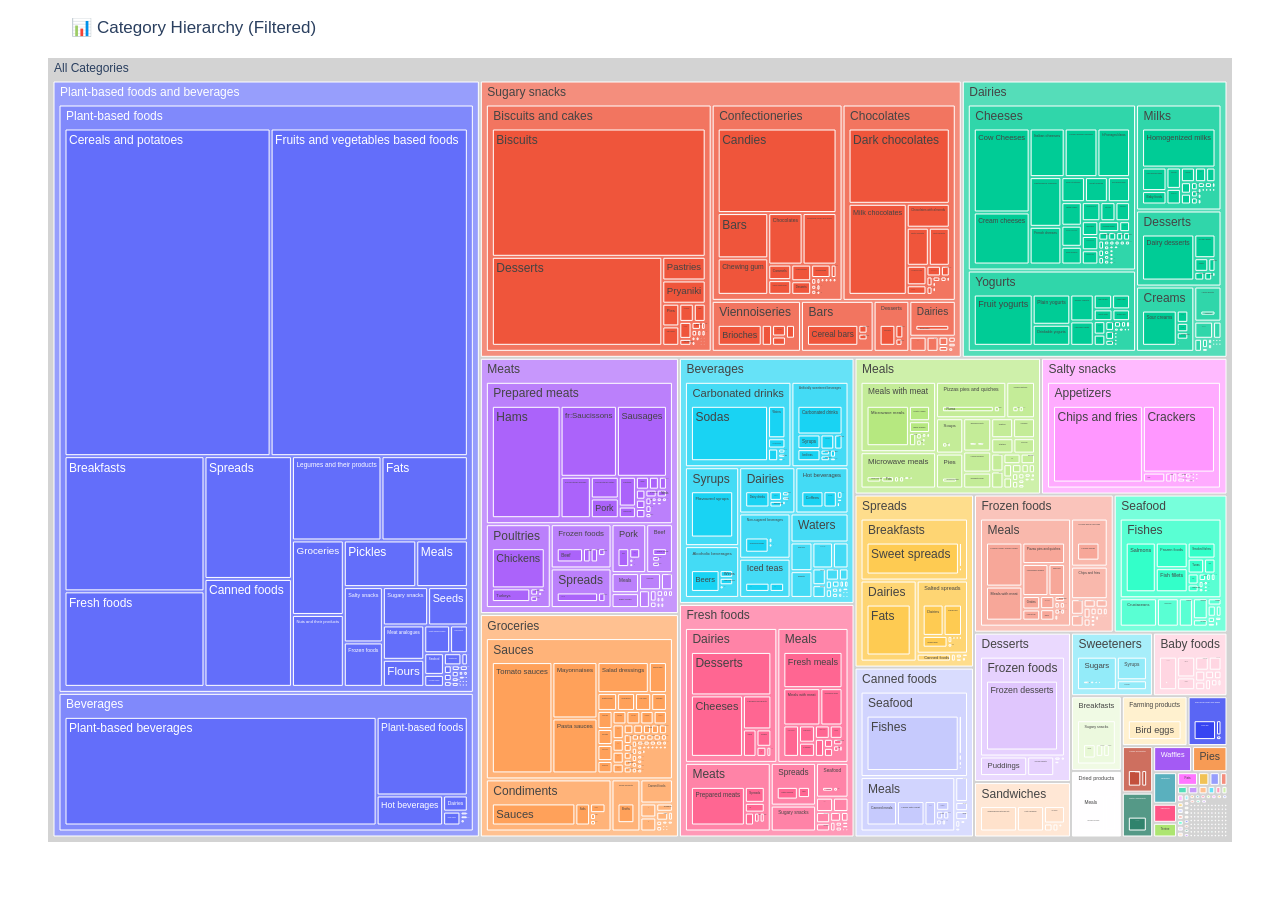
<file: results/category_hierarchy_treemap.html>
<html>
<head><meta charset="utf-8" /></head>
<body>
    <div>                        <script type="text/javascript">window.PlotlyConfig = {MathJaxConfig: 'local'};</script>
        <script charset="utf-8" src="https://cdn.plot.ly/plotly-2.35.2.min.js"></script>                <div id="45824380-8a85-4170-b112-ae0574a31c3c" class="plotly-graph-div" style="height:100%; width:100%;"></div>            <script type="text/javascript">                                    window.PLOTLYENV=window.PLOTLYENV || {};                                    if (document.getElementById("45824380-8a85-4170-b112-ae0574a31c3c")) {                    Plotly.newPlot(                        "45824380-8a85-4170-b112-ae0574a31c3c",                        [{"branchvalues":"total","domain":{"x":[0.0,1.0],"y":[0.0,1.0]},"hovertemplate":"labels=%{label}\u003cbr\u003ecount=%{value}\u003cbr\u003eparent=%{parent}\u003cbr\u003eid=%{id}\u003cextra\u003e\u003c\u002fextra\u003e","ids":["All Categories\u002fGroceries\u002fSauces\u002fAiolis","All Categories\u002fBeverages\u002fNon-alcoholic beers\u002fAlcoholic beverages","All Categories\u002fBeverages\u002fNon-sugared beverages\u002fAlcoholic beverages","All Categories\u002fBeverages\u002ffr:Panaches\u002fAlcoholic beverages","All Categories\u002fAliments-d-origine-vegetale\u002fAliments-et-boissons-a-base-de-vegetaux\u002fAliments-a-base-de-fruits-et-de-legumes","All Categories\u002fAliments-d-origine-vegetale\u002fAliments-et-boissons-a-base-de-vegetaux\u002fAliments-a-base-de-plantes-frais","All Categories\u002fBeverages\u002fNon-sugared beverages\u002fAliments-d-origine-vegetale","All Categories\u002fBeverages\u002fSugared beverages\u002fAliments-d-origine-vegetale","All Categories\u002fSeafood\u002fFishes\u002fAnchovy","All Categories\u002fSeafood\u002fFishes\u002fAnglers","All Categories\u002fMeats\u002fFats\u002fAnimal fats","All Categories\u002fSpreads\u002fFats\u002fAnimal fats","All Categories\u002fBeverages\u002fSalty snacks\u002fAppetizers","All Categories\u002fDairies\u002fSalty snacks\u002fAppetizers","All Categories\u002fFresh foods\u002fSalty snacks\u002fAppetizers","All Categories\u002fFrozen foods\u002fSalty snacks\u002fAppetizers","All Categories\u002fGroceries\u002fSalty snacks\u002fAppetizers","All Categories\u002fSeafood\u002fSalty snacks\u002fAppetizers","All Categories\u002fSugary snacks\u002fSalty snacks\u002fAppetizers","All Categories\u002fPies\u002fSweet pies\u002fApple pies","All Categories\u002fSugary snacks\u002fViennoiseries\u002fApple turnovers","All Categories\u002fPies\u002fTartlets\u002fApricot tartlets","All Categories\u002fBeverages\u002fAlcoholic beverages\u002fArtificially sweetened beverages","All Categories\u002fBeverages\u002fDairies\u002fArtificially sweetened beverages","All Categories\u002fBeverages\u002fDesserts\u002fArtificially sweetened beverages","All Categories\u002fBeverages\u002fFermented foods\u002fArtificially sweetened beverages","All Categories\u002fBeverages\u002fHot beverages\u002fArtificially sweetened beverages","All Categories\u002fMeats\u002fPrepared meats\u002fArtisan products","All Categories\u002fGroceries\u002fSauces\u002fAsian-sauces","All Categories\u002fAsperges\u002fAsperges-blanches\u002fAsperges-blanches-miniatures","All Categories\u002fBaby foods\u002fSnacks and desserts for babies\u002fBaby dairy desserts","All Categories\u002fMeals\u002fBaby foods\u002fBaby dishes","All Categories\u002fMeats\u002fBaby foods\u002fBaby dishes","All Categories\u002fBaby foods\u002fSnacks and desserts for babies\u002fBaby drinks","All Categories\u002fSugary snacks\u002fBiscuits and cakes\u002fBaby foods","All Categories\u002fMeats\u002fCanned foods\u002fBaby foods","All Categories\u002fDairies\u002fCheeses\u002fBaby foods","All Categories\u002fDairies\u002fCreams\u002fBaby foods","All Categories\u002fDairies\u002fDesserts\u002fBaby foods","All Categories\u002fBeverages\u002fDried products\u002fBaby foods","All Categories\u002fMeats\u002fFrozen foods\u002fBaby foods","All Categories\u002fDairies\u002fMilks\u002fBaby foods","All Categories\u002fDairies\u002fYogurts\u002fBaby foods","All Categories\u002fBaby foods\u002fSnacks and desserts for babies\u002fBaby fruit desserts","All Categories\u002fBeverages\u002fBaby foods\u002fBaby milks","All Categories\u002fDairies\u002fBaby foods\u002fBaby milks","All Categories\u002fMeats\u002fPork\u002fBacon","All Categories\u002fSandwiches\u002fSandwiches filled with cold cuts\u002fBacon sandwiches","All Categories\u002fBeverages\u002fVinegars\u002fBalsamic vinegars","All Categories\u002fVinegars\u002fBalsamic vinegars\u002fBalsamic-vinegar-of-modena","All Categories\u002fGroceries\u002fSauces\u002fBarbecue sauces","All Categories\u002fDesserts\u002fBarres\u002fBarres-glacees","All Categories\u002fSugary snacks\u002fBiscuits and cakes\u002fBars","All Categories\u002fSugary snacks\u002fConfectioneries\u002fBars","All Categories\u002fBreakfasts\u002fSugary snacks\u002fBars","All Categories\u002fFrozen foods\u002fMeals\u002fBatches withdrawn from retail stores","All Categories\u002fMeals\u002fBatches withdrawn from retail stores\u002fBatches withdrawn from retail stores in february 2013","All Categories\u002fBaked-beans\u002fBaked-beans-in-tomato-sauce\u002fBeans-in-tomato-sauce","All Categories\u002fMeats\u002fBaby foods\u002fBeef","All Categories\u002fMeats\u002fCanned foods\u002fBeef","All Categories\u002fMeats\u002fFish and meat and eggs\u002fBeef","All Categories\u002fMeats\u002fFrozen foods\u002fBeef","All Categories\u002fMeats\u002fMeals\u002fBeef","All Categories\u002fFresh foods\u002fMeats\u002fBeef","All Categories\u002fMeats\u002fPrepared meats\u002fBeef","All Categories\u002fMeats\u002fSalty snacks\u002fBeef","All Categories\u002fMeals\u002fMeals with meat\u002fBeef dishes","All Categories\u002fMeats\u002fBeef\u002fBeef preparations","All Categories\u002fMeats\u002fBeef\u002fBeef steaks","All Categories\u002fFats\u002fAnimal fats\u002fBeef-dripping","All Categories\u002fMeats\u002fBeef\u002fBeef-mince","All Categories\u002fMeats\u002fBeef\u002fBeef-steak-mince","All Categories\u002fBeverages\u002fAlcoholic beverages\u002fBeers","All Categories\u002fMeals\u002ffr:Salades composées\u002fBeets salads","All Categories\u002fFood additives\u002fAnticaking agents\u002fBicarbonates of soda","All Categories\u002fBeverages\u002fSugared beverages\u002fBiere-de-gingembre","All Categories\u002fBeverages\u002fNon-sugared beverages\u002fBieres-sans-alcool","All Categories\u002fDairies\u002fYogurts\u002fBifidus","All Categories\u002fFresh foods\u002fFarming products\u002fBird eggs","All Categories\u002fLabeled products\u002fFarming products\u002fBird eggs","All Categories\u002fSugary snacks\u002fBiscuits and cakes\u002fBiscuits","All Categories\u002fBreakfasts\u002fSugary snacks\u002fBiscuits and cakes","All Categories\u002fFresh foods\u002fSugary snacks\u002fBiscuits and cakes","All Categories\u002fBaby foods\u002fSnacks and desserts for babies\u002fBiscuits for babies","All Categories\u002fSalty snacks\u002fAperitif\u002fBiscuits-aperitifs","All Categories\u002fDairies\u002fCheeses\u002fBlue-veined cheeses","All Categories\u002fMeats\u002fTerrine\u002fBoar terrine","All Categories\u002fBeverages\u002fNon-sugared beverages\u002fBoisson-energetique","All Categories\u002fBeverages\u002fArtificially sweetened beverages\u002fBoissons","All Categories\u002fBeverages\u002fNon-sugared beverages\u002fBoissons","All Categories\u002fBeverages\u002fSugared beverages\u002fBoissons","All Categories\u002fBeverages\u002fNon-sugared beverages\u002fBoissons-a-base-de-vegetaux","All Categories\u002fBeverages\u002fSugared beverages\u002fBoissons-a-base-de-vegetaux","All Categories\u002fBeverages\u002fNon-sugared beverages\u002fBoissons-aux-fruits","All Categories\u002fBeverages\u002fNon-sugared beverages\u002fBoissons-edulcorees","All Categories\u002fBeverages\u002fArtificially sweetened beverages\u002fBoissons-energisantes","All Categories\u002fBeverages\u002fNon-sugared beverages\u002fBoissons-sucrees","All Categories\u002fGroceries\u002fBroths\u002fBouillon pots","All Categories\u002fMeals\u002fBreaded products\u002fBreaded fish","All Categories\u002fDairies\u002fCheeses\u002fBreaded products","All Categories\u002fSeafood\u002fFrozen foods\u002fBreaded products","All Categories\u002fFresh foods\u002fMeals\u002fBreaded products","All Categories\u002fFrozen foods\u002fMeals\u002fBreaded products","All Categories\u002fSeafood\u002fMeals\u002fBreaded products","All Categories\u002fMeals\u002fMeals with meat\u002fBreaded products","All Categories\u002fMeals\u002fMicrowave meals\u002fBreaded products","All Categories\u002fMeats\u002fPoultries\u002fBreaded products","All Categories\u002fFrozen foods\u002fSalty snacks\u002fBreaded products","All Categories\u002fPlant-based foods and beverages\u002fBeverages\u002fBreakfasts","All Categories\u002fPlant-based foods and beverages\u002fPlant-based foods\u002fBreakfasts","All Categories\u002fFresh foods\u002fSpreads\u002fBreakfasts","All Categories\u002fGroceries\u002fSpreads\u002fBreakfasts","All Categories\u002fSeafood\u002fFishes\u002fBreams","All Categories\u002fDairies\u002fCheeses\u002fBrined cheeses","All Categories\u002fSugary snacks\u002fViennoiseries\u002fBrioches","All Categories\u002fGroceries\u002fDried products\u002fBroths","All Categories\u002fGroceries\u002fSauces\u002fBrown sauces","All Categories\u002fSweeteners\u002fSugars\u002fBrown sugars","All Categories\u002fSandwiches\u002fHamburgers\u002fBurger-au-poisson","All Categories\u002fFats\u002fAnimal fats\u002fButter fat","All Categories\u002fDairies\u002fMilks\u002fButter-milk","All Categories\u002fGroceries\u002fSauces\u002fBéarnaise sauce","All Categories\u002fGroceries\u002fSauces\u002fBéchamel sauces","All Categories\u002fAliments-d-origine-vegetale\u002fAliments-et-boissons-a-base-de-vegetaux\u002fCacahuetes","All Categories\u002fBeverages\u002fNon-sugared beverages\u002fCafe-soluble","All Categories\u002fBeverages\u002fNon-sugared beverages\u002fCafes","All Categories\u002fBeverages\u002fNon-sugared beverages\u002fCafes-en-poudre","All Categories\u002fSeafood\u002fBreaded products\u002fCalamari","All Categories\u002fSeafood\u002fFrozen foods\u002fCalamari","All Categories\u002fSeafood\u002fMollusc\u002fCalamari","All Categories\u002fSeafood\u002fSalty snacks\u002fCalamari","All Categories\u002fCanned foods\u002fSeafood\u002fCalamari","All Categories\u002fSugary snacks\u002fConfectioneries\u002fCalissons-d-aix","All Categories\u002fDairies\u002fCheeses\u002fCamembert-cheese","All Categories\u002fSugary snacks\u002fConfectioneries\u002fCandies","All Categories\u002fSweeteners\u002fSugars\u002fCane sugar","All Categories\u002fDesserts\u002fBiscuits-et-gateaux\u002fCaneles","All Categories\u002fSpreads\u002fBreakfasts\u002fCanned foods","All Categories\u002fPlant-based foods and beverages\u002fPlant-based foods\u002fCanned foods","All Categories\u002fFresh foods\u002fSpreads\u002fCanned foods","All Categories\u002fMeats\u002fSpreads\u002fCanned foods","All Categories\u002fCanned foods\u002fMeals\u002fCanned meals","All Categories\u002fMeats\u002fPrepared meats\u002fCapicola","All Categories\u002fMeats\u002fPoultries\u002fCapon","All Categories\u002fDairies\u002fYogurts\u002fCaramel yogurts","All Categories\u002fSugary snacks\u002fConfectioneries\u002fCaramels","All Categories\u002fBeverages\u002fAlcoholic beverages\u002fCarbonated drinks","All Categories\u002fBeverages\u002fArtificially sweetened beverages\u002fCarbonated drinks","All Categories\u002fBeverages\u002fDairies\u002fCarbonated drinks","All Categories\u002fBeverages\u002fFermented foods\u002fCarbonated drinks","All Categories\u002fMeats\u002fPrepared meats\u002fCarnes","All Categories\u002fSweeteners\u002fSugars\u002fCaster-sugar","All Categories\u002fSpreads\u002fSalted spreads\u002fCaviars","All Categories\u002fDairies\u002fCheeses\u002fCașcaval","All Categories\u002fSugary snacks\u002fBars\u002fCereal bars","All Categories\u002fAliments-d-origine-vegetale\u002fAliments-et-boissons-a-base-de-vegetaux\u002fCereales-en-grains","All Categories\u002fAliments-d-origine-vegetale\u002fAliments-et-boissons-a-base-de-vegetaux\u002fCereales-et-derives","All Categories\u002fAliments-d-origine-vegetale\u002fAliments-et-boissons-a-base-de-vegetaux\u002fCereales-et-pommes-de-terre","All Categories\u002fPlant-based foods and beverages\u002fPlant-based foods\u002fCereals and potatoes","All Categories\u002fBaby foods\u002fBaby milks\u002fCereals for babies","All Categories\u002fCharcuteries\u002fCharcuteries-diverses\u002fCharcuteries-a-cuire","All Categories\u002fMeats\u002fPrepared meats\u002fCharcuteries-a-cuire","All Categories\u002fSandwiches\u002fPoultry sandwiches\u002fCheese sandwiches","All Categories\u002fSandwiches\u002fSandwiches filled with cold cuts\u002fCheese sandwiches","All Categories\u002fGroceries\u002fSauces\u002fCheese sauces","All Categories\u002fFresh foods\u002fSandwiches\u002fCheeseburger","All Categories\u002fFrozen foods\u002fSandwiches\u002fCheeseburger","All Categories\u002fCanned foods\u002fDairies\u002fCheeses","All Categories\u002fFresh foods\u002fDairies\u002fCheeses","All Categories\u002fGroceries\u002fDairies\u002fCheeses","All Categories\u002fMeats\u002fDairies\u002fCheeses","All Categories\u002fDairies\u002fDesserts\u002fCheeses","All Categories\u002fDairies\u002fFrozen foods\u002fCheeses","All Categories\u002fDairies\u002fLabeled products\u002fCheeses","All Categories\u002fDairies\u002fSalty snacks\u002fCheeses","All Categories\u002fDairies\u002fCheeses\u002fCheeses from Switzerland","All Categories\u002fDairies\u002fCheeses\u002fCheeses from the United Kingdom","All Categories\u002fDairies\u002fCheeses\u002fCheeses of the Netherlands","All Categories\u002fDairies\u002fCheeses\u002fCheeses with walnuts","All Categories\u002fDairies\u002fCheeses\u002fCheeses-from-australia","All Categories\u002fDairies\u002fCheeses\u002fCheeses-from-hungary","All Categories\u002fSugary snacks\u002fConfectioneries\u002fChewing gum","All Categories\u002fMeals\u002ffr:Quenelles\u002fChicken quenelles","All Categories\u002fSandwiches\u002fPoultry sandwiches\u002fChicken sandwiches","All Categories\u002fSandwiches\u002fHamburgers\u002fChicken-burgers","All Categories\u002fMeats\u002fPoultries\u002fChickens","All Categories\u002fAsian-foods\u002fAsian-grocery\u002fChinese-foods","All Categories\u002fSalty snacks\u002fAppetizers\u002fChips and fries","All Categories\u002fSugary snacks\u002fConfectioneries\u002fChocolate covered peanuts","All Categories\u002fSugary snacks\u002fViennoiseries\u002fChocolate croissant","All Categories\u002fSugary snacks\u002fChocolates\u002fChocolate molds","All Categories\u002fPies\u002fTartlets\u002fChocolate tartlets","All Categories\u002fSugary snacks\u002fChocolates\u002fChocolate truffles","All Categories\u002fDairies\u002fYogurts\u002fChocolate yogurts","All Categories\u002fSugary snacks\u002fBiscuits and cakes\u002fChocolates","All Categories\u002fSugary snacks\u002fChristmas foods and drinks\u002fChocolates","All Categories\u002fSugary snacks\u002fConfectioneries\u002fChocolates","All Categories\u002fSugary snacks\u002fDesserts\u002fChocolates","All Categories\u002fSugary snacks\u002fFats\u002fChocolates","All Categories\u002fBreakfasts\u002fSugary snacks\u002fChocolates","All Categories\u002fGroceries\u002fSugary snacks\u002fChocolates","All Categories\u002fSugary snacks\u002fChocolates\u002fChocolates with almonds","All Categories\u002fSugary snacks\u002fChocolates\u002fChocolates with hazelnuts","All Categories\u002fMeats\u002fPrepared meats\u002fChorizos","All Categories\u002fMeals\u002fSoups\u002fChowders","All Categories\u002fDesserts\u002fPuddings\u002fChristmas Puddings","All Categories\u002fBeverages\u002fAlcoholic beverages\u002fChristmas foods and drinks","All Categories\u002fSugary snacks\u002fConfectioneries\u002fChristmas foods and drinks","All Categories\u002fBeverages\u002fAlcoholic beverages\u002fCiders","All Categories\u002fBeverages\u002fSugared beverages\u002fCitronnades","All Categories\u002fBeverages\u002fNon-sugared beverages\u002fCoconut-water","All Categories\u002fSeafood\u002fFishes\u002fCods","All Categories\u002fBeverages\u002fArtificially sweetened beverages\u002fCoffee drinks","All Categories\u002fBeverages\u002fHot beverages\u002fCoffees","All Categories\u002fDairies\u002fCheeses\u002fColby-cheese","All Categories\u002fMeals\u002fSoups\u002fCold soups","All Categories\u002fMeals\u002fStarters\u002fCold starters","All Categories\u002fMeals\u002fStarters\u002fColeslaw","All Categories\u002fSandwiches\u002fCheese sandwiches\u002fComté cheese sandwiches","All Categories\u002fDairies\u002fMilks\u002fCondensed milks","All Categories\u002fBeverages\u002fGroceries\u002fCondiments","All Categories\u002fFresh foods\u002fGroceries\u002fCondiments","All Categories\u002fGroceries\u002fSpreads\u002fCondiments","All Categories\u002fSugary snacks\u002fBiscuits and cakes\u002fConfectioneries","All Categories\u002fBeverages\u002fSugary snacks\u002fConfectioneries","All Categories\u002fBreakfasts\u002fSugary snacks\u002fConfectioneries","All Categories\u002fGroceries\u002fSugary snacks\u002fConfectioneries","All Categories\u002fDairies\u002fCheeses\u002fCooked pressed cheeses","All Categories\u002fPlant-based foods and beverages\u002fPlant-based foods\u002fCoriander products","All Categories\u002fCanned foods\u002fCanned meats\u002fCorned-beef","All Categories\u002fDairies\u002fCheeses\u002fCornish-brie","All Categories\u002fDairies\u002fCheeses\u002fCottage-cheese","All Categories\u002fDairies\u002fCheeses\u002fCow Cheeses","All Categories\u002fSeafood\u002fCrustaceans\u002fCrab","All Categories\u002fSalty snacks\u002fAppetizers\u002fCrackers","All Categories\u002fGroceries\u002fSauces\u002fCranberry sauces","All Categories\u002fPies\u002fSweet pies\u002fCream Pies","All Categories\u002fDairies\u002fCheeses\u002fCream cheeses","All Categories\u002fMeals\u002fSoups\u002fCream soups","All Categories\u002fBeverages\u002fDairies\u002fCreams","All Categories\u002fFresh foods\u002fDairies\u002fCreams","All Categories\u002fGroceries\u002fDairies\u002fCreams","All Categories\u002fDairies\u002fDesserts\u002fCreams","All Categories\u002fDairies\u002fFrozen foods\u002fCreams","All Categories\u002fDietary supplements\u002fBodybuilding supplements\u002fCreatine","All Categories\u002fSugary snacks\u002fViennoiseries\u002fCroissants","All Categories\u002fSeafood\u002fBreaded products\u002fCrustaceans","All Categories\u002fSeafood\u002fFishes\u002fCrustaceans","All Categories\u002fSeafood\u002fFrozen foods\u002fCrustaceans","All Categories\u002fCanned foods\u002fSeafood\u002fCrustaceans","All Categories\u002fFresh foods\u002fSeafood\u002fCrustaceans","All Categories\u002fBreakfasts\u002fCrêpes and galettes\u002fCrêpes","All Categories\u002fDesserts\u002fCrêpes and galettes\u002fCrêpes","All Categories\u002fFresh foods\u002fCrêpes and galettes\u002fCrêpes","All Categories\u002fFrozen foods\u002fCrêpes and galettes\u002fCrêpes","All Categories\u002fMeals\u002fCrêpes and galettes\u002fCrêpes","All Categories\u002fSugary snacks\u002fCrêpes and galettes\u002fCrêpes","All Categories\u002fSalty snacks\u002fAppetizers\u002fCrêpes and galettes","All Categories\u002fSugary snacks\u002fBiscuits and cakes\u002fCrêpes and galettes","All Categories\u002fFresh foods\u002fBreakfasts\u002fCrêpes and galettes","All Categories\u002fBreakfasts\u002fDesserts\u002fCrêpes and galettes","All Categories\u002fFresh foods\u002fMeals\u002fCrêpes and galettes","All Categories\u002fFrozen foods\u002fMeals\u002fCrêpes and galettes","All Categories\u002fMeals\u002fMicrowave meals\u002fCrêpes and galettes","All Categories\u002fGroceries\u002fSauces\u002fCrêpes and galettes","All Categories\u002fMeats\u002fPork\u002fCured-meat","All Categories\u002fGroceries\u002fSauces\u002fCurry pastes","All Categories\u002fGroceries\u002fSauces\u002fCurry sauces","All Categories\u002fBeverages\u002fAlcoholic beverages\u002fDairies","All Categories\u002fPlant-based foods and beverages\u002fBeverages\u002fDairies","All Categories\u002fSugary snacks\u002fBiscuits and cakes\u002fDairies","All Categories\u002fBeverages\u002fBreakfasts\u002fDairies","All Categories\u002fSpreads\u002fBreakfasts\u002fDairies","All Categories\u002fFresh foods\u002fCanned foods\u002fDairies","All Categories\u002fGroceries\u002fCanned foods\u002fDairies","All Categories\u002fSugary snacks\u002fConfectioneries\u002fDairies","All Categories\u002fBeverages\u002fFresh foods\u002fDairies","All Categories\u002fFresh foods\u002fGroceries\u002fDairies","All Categories\u002fPlant-based foods and beverages\u002fPlant-based foods\u002fDairies","All Categories\u002fMeats\u002fPrepared meats\u002fDairies","All Categories\u002fSpreads\u002fSalted spreads\u002fDairies","All Categories\u002fFresh foods\u002fSpreads\u002fDairies","All Categories\u002fCanned foods\u002fSugary snacks\u002fDairies","All Categories\u002fFresh foods\u002fSugary snacks\u002fDairies","All Categories\u002fDairies\u002fDesserts\u002fDairy desserts","All Categories\u002fBeverages\u002fDairies\u002fDairy drinks","All Categories\u002fDairies\u002fYogurts\u002fDairy-smoothie","All Categories\u002fSugary snacks\u002fChocolates\u002fDark chocolates","All Categories\u002fPlant-based foods and beverages\u002fBeverages\u002fDesserts","All Categories\u002fSugary snacks\u002fBiscuits and cakes\u002fDesserts","All Categories\u002fSpreads\u002fBreakfasts\u002fDesserts","All Categories\u002fSugary snacks\u002fConfectioneries\u002fDesserts","All Categories\u002fCanned foods\u002fDairies\u002fDesserts","All Categories\u002fFresh foods\u002fDairies\u002fDesserts","All Categories\u002fGroceries\u002fDairies\u002fDesserts","All Categories\u002fSugary snacks\u002fDairies\u002fDesserts","All Categories\u002fPlant-based foods and beverages\u002fPlant-based foods\u002fDesserts","All Categories\u002fFresh foods\u002fSugary snacks\u002fDesserts","All Categories\u002fDesserts\u002fCremes-glacees\u002fDesserts-glaces","All Categories\u002fDairies\u002fMilks\u002fDiary","All Categories\u002fBeverages\u002fArtificially sweetened beverages\u002fDiet beverages","All Categories\u002fBeverages\u002fArtificially sweetened beverages\u002fDietary supplements","All Categories\u002fSugary snacks\u002fBars\u002fDietary supplements","All Categories\u002fGroceries\u002fSauces\u002fDips","All Categories\u002fDairies\u002fCreams\u002fDouble-cream","All Categories\u002fDried products\u002fMeals\u002fDried meals","All Categories\u002fBeverages\u002fArtificially sweetened beverages\u002fDried products","All Categories\u002fGroceries\u002fCondiments\u002fDried products","All Categories\u002fDairies\u002fCreams\u002fDried products","All Categories\u002fBeverages\u002fDairies\u002fDried products","All Categories\u002fBeverages\u002fHot beverages\u002fDried products","All Categories\u002fPlant-based foods and beverages\u002fPlant-based foods\u002fDried products","All Categories\u002fBeverages\u002fDried products\u002fDried products to be rehydrated","All Categories\u002fGroceries\u002fDried products\u002fDried products to be rehydrated","All Categories\u002fDried products\u002fMeals\u002fDried products to be rehydrated","All Categories\u002fDairies\u002fYogurts\u002fDrinkable yogurts","All Categories\u002fBeverages\u002fWaters\u002fDrinking water","All Categories\u002fFats\u002fAnimal fats\u002fDuck fat","All Categories\u002fMeats\u002fPoultries\u002fDucks","All Categories\u002fMeals\u002fMicrowave meals\u002fDumpling","All Categories\u002fSugary snacks\u002fChocolates\u002fEaster chocolates","All Categories\u002fSugary snacks\u002fChocolates\u002fEaster-moulded-chocolate","All Categories\u002fBoissons\u002fBoissons-non-sucrees\u002fEaux","All Categories\u002fBeverages\u002fNon-sugared beverages\u002fEaux-aromatisees","All Categories\u002fBeverages\u002fNon-sugared beverages\u002fEaux-minerales-gazeuses","All Categories\u002fBeverages\u002fNon-sugared beverages\u002fEaux-minerales-naturelles","All Categories\u002fMeals\u002fSpanish omelettes\u002fEgg-free spanish omelettes","All Categories\u002fFarming products\u002fBird eggs\u002fEggs","All Categories\u002fSandwiches\u002fCheese sandwiches\u002fEmmental cheese sandwiches","All Categories\u002fDairies\u002fCheeses\u002fEmmental-cheese","All Categories\u002fBeverages\u002fArtificially sweetened beverages\u002fEnergy drinks","All Categories\u002fBeverages\u002fBreakfasts\u002fEnergy drinks","All Categories\u002fBeverages\u002fCarbonated drinks\u002fEnergy drinks","All Categories\u002fBeverages\u002fWaters\u002fEnergy drinks","All Categories\u002fGroceries\u002fSauces\u002fEpicerie","All Categories\u002fBaby foods\u002fBaby dishes\u002fEvening meals for babies","All Categories\u002fBaby foods\u002fCereals for babies\u002fEvening meals for babies","All Categories\u002fChocolats\u002fChocolats-noirs\u002fExtra-fins","All Categories\u002fSeafood\u002fFishes\u002fFarming products","All Categories\u002fSeafood\u002fFrozen foods\u002fFarming products","All Categories\u002fCanned foods\u002fPickles\u002fFarming products","All Categories\u002fDairies\u002fMilks\u002fFat-free-milk","All Categories\u002fSalty snacks\u002fAppetizers\u002fFats","All Categories\u002fGroceries\u002fCondiments\u002fFats","All Categories\u002fSugary snacks\u002fConfectioneries\u002fFats","All Categories\u002fBeverages\u002fDairies\u002fFats","All Categories\u002fSpreads\u002fDairies\u002fFats","All Categories\u002fPlant-based foods and beverages\u002fPlant-based foods\u002fFats","All Categories\u002fSpreads\u002fSalted spreads\u002fFats","All Categories\u002fPlant-based foods and beverages\u002fPlant-based foods\u002fFennel","All Categories\u002fBeverages\u002fFermented foods\u002fFermented drinks","All Categories\u002fBeverages\u002fDairies\u002fFermented foods","All Categories\u002fMeats\u002fPrepared meats\u002fFilets-mignons","All Categories\u002fMeats\u002fFrozen foods\u002fFish and meat and eggs","All Categories\u002fFresh foods\u002fLabeled products\u002fFish and meat and eggs","All Categories\u002fFresh foods\u002fMeats\u002fFish and meat and eggs","All Categories\u002fMeats\u002fPrepared meats\u002fFish and meat and eggs","All Categories\u002fSeafood\u002fFishes\u002fFish fillets","All Categories\u002fBaby foods\u002fBaby dishes\u002fFish menus for babies","All Categories\u002fFats\u002fAnimal fats\u002fFish oils","All Categories\u002fMeals\u002ffr:Quenelles\u002fFish quenelles","All Categories\u002fMeals\u002fSoups\u002fFish soups","All Categories\u002fCanned foods\u002fSeafood\u002fFishes","All Categories\u002fFresh foods\u002fSeafood\u002fFishes","All Categories\u002fPlant-based foods and beverages\u002fPlant-based foods\u002fFlakes","All Categories\u002fBeverages\u002fWaters\u002fFlavored waters","All Categories\u002fBeverages\u002fFood additives\u002fFlavors","All Categories\u002fBeverages\u002fSyrups\u002fFlavoured syrups","All Categories\u002fDairies\u002fYogurts\u002fFlavoured yogurts","All Categories\u002fPlant-based foods and beverages\u002fPlant-based foods\u002fFlours","All Categories\u002fGroceries\u002fCondiments\u002fFood additives","All Categories\u002fBeverages\u002fHot beverages\u002fFood additives","All Categories\u002fDairies\u002fCheeses\u002fFrench cheeses","All Categories\u002fSugary snacks\u002fConfectioneries\u002fFrench confectioneries","All Categories\u002fPlant-based foods and beverages\u002fBeverages\u002fFresh foods","All Categories\u002fPlant-based foods and beverages\u002fPlant-based foods\u002fFresh foods","All Categories\u002fFresh foods\u002fMeals\u002fFresh meals","All Categories\u002fMeats\u002fFresh meats\u002fFresh meat preparations","All Categories\u002fMeats\u002fBeef\u002fFresh meats","All Categories\u002fMeats\u002fMeat preparations\u002fFresh meats","All Categories\u002fMeats\u002fPork\u002fFresh meats","All Categories\u002fMeats\u002fPoultries\u002fFresh meats","All Categories\u002fDairies\u002fMilks\u002fFresh milks","All Categories\u002fMeals\u002fMicrowave meals\u002fFresh-salads","All Categories\u002fPlant-based foods and beverages\u002fPlant-based foods\u002fFried foods","All Categories\u002fMeals\u002ffr:Céréales préparées\u002fFried rice","All Categories\u002fFrozen foods\u002fChips and fries\u002fFries","All Categories\u002fMeats\u002fFrogs\u002fFrog legs","All Categories\u002fMeats\u002fFrozen foods\u002fFrogs","All Categories\u002fMeats\u002fBaby foods\u002fFrom 10 months","All Categories\u002fBaby foods\u002fBaby milks\u002fFrom 10 months","All Categories\u002fBaby foods\u002fCereals for babies\u002fFrom 10 months","All Categories\u002fBaby foods\u002fBaby dishes\u002fFrom 12 months old","All Categories\u002fMeats\u002fBaby foods\u002fFrom 12 months old","All Categories\u002fBaby foods\u002fBaby milks\u002fFrom 12 months old","All Categories\u002fBaby foods\u002fCereals for babies\u002fFrom 12 months old","All Categories\u002fBaby foods\u002fEvening meals for babies\u002fFrom 12 months old","All Categories\u002fBaby foods\u002fFish menus for babies\u002fFrom 12 months old","All Categories\u002fBaby foods\u002fBaby dishes\u002fFrom 15 months","All Categories\u002fMeats\u002fBaby foods\u002fFrom 15 months","All Categories\u002fBaby foods\u002fCereals for babies\u002fFrom 15 months","All Categories\u002fBaby foods\u002fEvening meals for babies\u002fFrom 15 months","All Categories\u002fBaby foods\u002fFish menus for babies\u002fFrom 15 months","All Categories\u002fBaby foods\u002fBaby dishes\u002fFrom 18 months","All Categories\u002fMeats\u002fBaby foods\u002fFrom 18 months","All Categories\u002fBaby foods\u002fEvening meals for babies\u002fFrom 18 months","All Categories\u002fBaby foods\u002fFish menus for babies\u002fFrom 18 months","All Categories\u002fBaby foods\u002fBaby dishes\u002fFrom 24 months","All Categories\u002fBaby foods\u002fCereals for babies\u002fFrom 4 months","All Categories\u002fCanned foods\u002fBaby foods\u002fFrom 6 months","All Categories\u002fMeats\u002fBaby foods\u002fFrom 6 months","All Categories\u002fBaby foods\u002fBaby milks\u002fFrom 6 months","All Categories\u002fBaby foods\u002fCereals for babies\u002fFrom 6 months","All Categories\u002fBaby foods\u002fEvening meals for babies\u002fFrom 6 months","All Categories\u002fBaby foods\u002fFish menus for babies\u002fFrom 6 months","All Categories\u002fBaby foods\u002fFrom 4 months\u002fFrom 6 months","All Categories\u002fBaby foods\u002fProducts sold before year 2000\u002fFrom 6 months","All Categories\u002fBaby foods\u002fSnacks and desserts for babies\u002fFrom 6 months","All Categories\u002fBaby foods\u002fBaby dishes\u002fFrom 8 months","All Categories\u002fMeats\u002fBaby foods\u002fFrom 8 months","All Categories\u002fBaby foods\u002fCereals for babies\u002fFrom 8 months","All Categories\u002fBaby foods\u002fEvening meals for babies\u002fFrom 8 months","All Categories\u002fBaby foods\u002fFish menus for babies\u002fFrom 8 months","All Categories\u002fFromages\u002fFromages-pasteurises\u002fFromages-a-pate-persillee","All Categories\u002fDairies\u002fCheeses\u002fFromages-blancs","All Categories\u002fFromages\u002fFromages-au-lait-de-bufflonne\u002fFromages-pasteurises","All Categories\u002fDesserts\u002fFrozen foods\u002fFrozen desserts","All Categories\u002fPlant-based foods and beverages\u002fBeverages\u002fFrozen foods","All Categories\u002fSugary snacks\u002fBiscuits and cakes\u002fFrozen foods","All Categories\u002fGroceries\u002fCondiments\u002fFrozen foods","All Categories\u002fSpreads\u002fDairies\u002fFrozen foods","All Categories\u002fBeverages\u002fDesserts\u002fFrozen foods","All Categories\u002fDairies\u002fDesserts\u002fFrozen foods","All Categories\u002fSugary snacks\u002fDesserts\u002fFrozen foods","All Categories\u002fSeafood\u002fFishes\u002fFrozen foods","All Categories\u002fPlant-based foods and beverages\u002fPlant-based foods\u002fFrozen foods","All Categories\u002fMeats\u002fPrepared meats\u002fFrozen foods","All Categories\u002fMeals\u002fPrepared lasagne\u002fFrozen lasagne","All Categories\u002fMeats\u002fFrozen foods\u002fFrozen meats","All Categories\u002fFrozen foods\u002fFrozen pizzas and pies\u002fFrozen pies","All Categories\u002fFrozen foods\u002fFrozen pizzas and pies\u002fFrozen pizzas","All Categories\u002fFrozen foods\u002fMeals\u002fFrozen pizzas and pies","All Categories\u002fMeats\u002fPoultries\u002fFrozen poultry","All Categories\u002fFrozen foods\u002fMeals\u002fFrozen ready-made meals","All Categories\u002fDairies\u002fYogurts\u002fFruit stirred yogurts","All Categories\u002fDairies\u002fYogurts\u002fFruit yogurts","All Categories\u002fPlant-based foods and beverages\u002fPlant-based foods\u002fFruits and vegetables based foods","All Categories\u002fAliments-d-origine-vegetale\u002fAliments-et-boissons-a-base-de-vegetaux\u002fFruits-a-coques","All Categories\u002fDairies\u002fCheeses\u002fFull-fat-soft-cheese","All Categories\u002fSugary snacks\u002fViennoiseries\u002fGaches","All Categories\u002fFresh foods\u002fCrêpes and galettes\u002fGalettes","All Categories\u002fMeals\u002fCrêpes and galettes\u002fGalettes","All Categories\u002fSandwiches\u002fCrêpes and galettes\u002fGalettes","All Categories\u002fGroceries\u002fSauces\u002fGarlic-sauces","All Categories\u002fGaufres\u002fGaufres-fourrees\u002fGaufrettes","All Categories\u002fBeverages\u002fNon-sugared beverages\u002fGetranke","All Categories\u002fBeverages\u002fNon-sugared beverages\u002fGetreide-und-getreideprodukte","All Categories\u002fBeverages\u002fNon-Alcoholic beverages\u002fGinger beer","All Categories\u002fFish and meat and eggs\u002fOffals\u002fGizzards","All Categories\u002fDesserts\u002fDesserts-glaces\u002fGlaces","All Categories\u002fDairies\u002fCheeses\u002fGoat cheese","All Categories\u002fSandwiches\u002fCheese sandwiches\u002fGoat cheese sandwiches","All Categories\u002fDairies\u002fYogurts\u002fGoat-milk-yogurt","All Categories\u002fDairies\u002fCheeses\u002fGoat-s-cheese","All Categories\u002fDairies\u002fGoat-milk-yogurt\u002fGoat-yogurt","All Categories\u002fDairies\u002fYogurts\u002fGoat-yogurt","All Categories\u002fSweeteners\u002fSugars\u002fGranulated sugars","All Categories\u002fMeals\u002fPrepared vegetables\u002fGrated carrots","All Categories\u002fDairies\u002fCheeses\u002fGrated cheese","All Categories\u002fCanned foods\u002fMeals\u002fGratins","All Categories\u002fFresh foods\u002fMeals\u002fGratins","All Categories\u002fFrozen foods\u002fMeals\u002fGratins","All Categories\u002fDairies\u002fCheeses\u002fGreek cheeses","All Categories\u002fDairies\u002fYogurts\u002fGreek yogurts","All Categories\u002fDairies\u002fYogurts\u002fGreek-style-yogurts","All Categories\u002fGroceries\u002fSauces\u002fGreen sauces","All Categories\u002fBeverages\u002fAlcoholic beverages\u002fGroceries","All Categories\u002fPlant-based foods and beverages\u002fBeverages\u002fGroceries","All Categories\u002fPlant-based foods and beverages\u002fPlant-based foods\u002fGroceries","All Categories\u002fMeats\u002fMeat preparations\u002fGround meat preparations","All Categories\u002fMeats\u002fSteaks\u002fGround steaks","All Categories\u002fDairies\u002fCheeses\u002fGruyere-cheese","All Categories\u002fGroceries\u002fSauces\u002fGuacamoles","All Categories\u002fFish and meat and eggs\u002fOffals\u002fHaggis","All Categories\u002fDairies\u002fCheeses\u002fHalloumi","All Categories\u002fSandwiches\u002fSandwiches filled with cold cuts\u002fHam sandwiches","All Categories\u002fSandwiches\u002fCheeseburger\u002fHamburgers","All Categories\u002fFrozen foods\u002fSandwiches\u002fHamburgers","All Categories\u002fMeals\u002fSandwiches\u002fHamburgers","All Categories\u002fMeats\u002fPrepared meats\u002fHams","All Categories\u002fBeverages\u002fAlcoholic beverages\u002fHard liquors","All Categories\u002fSeafood\u002fFishes\u002fHerring","All Categories\u002fDietary supplements\u002fBodybuilding supplements\u002fHigh protein bars","All Categories\u002fDairies\u002fMilks\u002fHomogenized milks","All Categories\u002fDairies\u002fYogurts\u002fHoney yogurts","All Categories\u002fMeats\u002fFresh meats\u002fHorse fresh meat","All Categories\u002fPlant-based foods and beverages\u002fBeverages\u002fHot beverages","All Categories\u002fBeverages\u002fBreakfasts\u002fHot beverages","All Categories\u002fBeverages\u002fDairies\u002fHot beverages","All Categories\u002fBeverages\u002fGroceries\u002fHot beverages","All Categories\u002fMeals\u002fSandwiches\u002fHot dog sandwiches","All Categories\u002fGroceries\u002fSauces\u002fHot sauces","All Categories\u002fBeverages\u002fCoffee drinks\u002fIced coffees","All Categories\u002fBeverages\u002fArtificially sweetened beverages\u002fIced teas","All Categories\u002fBeverages\u002fCarbonated drinks\u002fIced teas","All Categories\u002fFruit-flavored\u002fGummy\u002fIndividual-package","All Categories\u002fDairies\u002fCheeses\u002fIndustrial cheese","All Categories\u002fBaby foods\u002fBaby milks\u002fInfant formulas","All Categories\u002fBeverages\u002fHot beverages\u002fInstant hot beverages","All Categories\u002fDried products\u002fDried products to be rehydrated\u002fInstant mashed potatoes","All Categories\u002fDairies\u002fCheeses\u002fItalian cheeses","All Categories\u002fCharcuteries\u002fHoney-roast-ham\u002fJambons","All Categories\u002fDairies\u002fMilks\u002fJuice","All Categories\u002fBeverages\u002fSugared beverages\u002fJuice-drink","All Categories\u002fBeverages\u002fNon-sugared beverages\u002fJuices","All Categories\u002fMeats\u002fFresh meats\u002fKangaroo fresh meat","All Categories\u002fBeverages\u002fAlcoholic beverages\u002fLabeled products","All Categories\u002fFresh foods\u002fDairies\u002fLabeled products","All Categories\u002fDesserts\u002fFrozen foods\u002fLabeled products","All Categories\u002fMeats\u002fFrozen foods\u002fLabeled products","All Categories\u002fFresh foods\u002fMeats\u002fLabeled products","All Categories\u002fPlant-based foods and beverages\u002fPlant-based foods\u002fLabeled products","All Categories\u002fMeats\u002fPrepared meats\u002fLabeled products","All Categories\u002fBreakfasts\u002fSugary snacks\u002fLabeled products","All Categories\u002fDairies\u002fMilks\u002fLactose-free","All Categories\u002fDairies\u002fMilks\u002fLactose-free milk","All Categories\u002fDairies\u002fLaits-concentres\u002fLaits-concentres-sucres","All Categories\u002fBeverages\u002fNon-sugared beverages\u002fLaits-d-avoine","All Categories\u002fBeverages\u002fNon-sugared beverages\u002fLaits-de-soja","All Categories\u002fBeverages\u002fNon-sugared beverages\u002fLaits-vegetaux","All Categories\u002fMeats\u002fFresh meats\u002fLamb meat","All Categories\u002fMeats\u002fFrozen foods\u002fLamb meat","All Categories\u002fMeats\u002fLamb meat\u002fLamb-chops","All Categories\u002fFats\u002fAnimal fats\u002fLards","All Categories\u002fPlant-based foods and beverages\u002fPlant-based foods\u002fLegumes and their products","All Categories\u002fPies\u002fSweet pies\u002fLemon tarts","All Categories\u002fMeals\u002ffr:Salades composées\u002fLentil salads","All Categories\u002fBeverages\u002fIced teas\u002fLight iced teas","All Categories\u002fBeverages\u002fAlcoholic beverages\u002fLiqueurs","All Categories\u002fGroceries\u002fBroths\u002fLiquid broths","All Categories\u002fDairies\u002fCheeses\u002fLithuanian cheeses","All Categories\u002fMeats\u002fPork\u002fLoin-steaks","All Categories\u002fDairies\u002fMilks\u002fLong-life-milk","All Categories\u002fDairies\u002fYogurts\u002fLow-fat yogurts","All Categories\u002fDairies\u002fMilks\u002fLow-lactose milk","All Categories\u002fSweeteners\u002fSugars\u002fLump sugar","All Categories\u002fDietary supplements\u002fBodybuilding supplements\u002fMRPs","All Categories\u002fSeafood\u002fFishes\u002fMackerels","All Categories\u002fMeats\u002fBaby foods\u002fMain meals for babies","All Categories\u002fBaby foods\u002fEvening meals for babies\u002fMain meals for babies","All Categories\u002fBaby foods\u002fFrom 12 months old\u002fMain meals for babies","All Categories\u002fBaby foods\u002fFrom 15 months\u002fMain meals for babies","All Categories\u002fBaby foods\u002fFrom 18 months\u002fMain meals for babies","All Categories\u002fBaby foods\u002fFrom 6 months\u002fMain meals for babies","All Categories\u002fBaby foods\u002fFrom 8 months\u002fMain meals for babies","All Categories\u002fConserves\u002fFilets-de-maquereaux\u002fMaquereaux","All Categories\u002fGroceries\u002fSauces\u002fMayonnaises","All Categories\u002fSalty snacks\u002fAppetizers\u002fMeals","All Categories\u002fGroceries\u002fCanned foods\u002fMeals","All Categories\u002fMeats\u002fCanned foods\u002fMeals","All Categories\u002fDairies\u002fCheeses\u002fMeals","All Categories\u002fFrozen foods\u002fChips and fries\u002fMeals","All Categories\u002fGroceries\u002fCondiments\u002fMeals","All Categories\u002fBeverages\u002fDried products\u002fMeals","All Categories\u002fGroceries\u002fDried products\u002fMeals","All Categories\u002fCanned foods\u002fFish and meat and eggs\u002fMeals","All Categories\u002fFresh foods\u002fFish and meat and eggs\u002fMeals","All Categories\u002fSeafood\u002fFishes\u002fMeals","All Categories\u002fMeats\u002fFrozen foods\u002fMeals","All Categories\u002fSeafood\u002fFrozen foods\u002fMeals","All Categories\u002fFresh foods\u002fMeats\u002fMeals","All Categories\u002fGroceries\u002fMeats\u002fMeals","All Categories\u002fCanned foods\u002fPickles\u002fMeals","All Categories\u002fPlant-based foods and beverages\u002fPlant-based foods\u002fMeals","All Categories\u002fMeats\u002fPrepared meats\u002fMeals","All Categories\u002fSpreads\u002fSalted spreads\u002fMeals","All Categories\u002fCanned foods\u002fSeafood\u002fMeals","All Categories\u002fFresh foods\u002fSeafood\u002fMeals","All Categories\u002fMeals\u002fBaby foods\u002fMeals with fish","All Categories\u002fMeals\u002fBreaded products\u002fMeals with fish","All Categories\u002fCanned foods\u002fMeals\u002fMeals with fish","All Categories\u002fFresh foods\u002fMeals\u002fMeals with fish","All Categories\u002fFrozen foods\u002fMeals\u002fMeals with fish","All Categories\u002fMeals\u002fMeals with meat\u002fMeals with fish","All Categories\u002fMeals\u002fMicrowave meals\u002fMeals with fish","All Categories\u002fMeals\u002fPies\u002fMeals with fish","All Categories\u002fMeals\u002fBaby foods\u002fMeals with meat","All Categories\u002fMeals\u002fGratins\u002fMeals with meat","All Categories\u002fCanned foods\u002fMeals\u002fMeals with meat","All Categories\u002fDried products\u002fMeals\u002fMeals with meat","All Categories\u002fFish and meat and eggs\u002fMeals\u002fMeals with meat","All Categories\u002fFresh foods\u002fMeals\u002fMeals with meat","All Categories\u002fFrozen foods\u002fMeals\u002fMeals with meat","All Categories\u002fMeats\u002fMeals\u002fMeals with meat","All Categories\u002fSalty snacks\u002fMeals\u002fMeals with meat","All Categories\u002fMeals\u002fMeals with meat\u002fMeals with rabbit or hare","All Categories\u002fPlant-based foods and beverages\u002fPlant-based foods\u002fMeat analogues","All Categories\u002fMeats\u002fBeef\u002fMeat preparations","All Categories\u002fMeats\u002fFrozen foods\u002fMeat preparations","All Categories\u002fMeats\u002fPoultries\u002fMeat preparations","All Categories\u002fPlant-based foods and beverages\u002fPlant-based foods\u002fMeats","All Categories\u002fDairies\u002fCheeses\u002fMelted cheese","All Categories\u002fMeals\u002ffr:Salades composées\u002fMexican salads","All Categories\u002fSugary snacks\u002fPopcorn\u002fMicrowave","All Categories\u002fMeals\u002fBaby foods\u002fMicrowave meals","All Categories\u002fMeals\u002fGratins\u002fMicrowave meals","All Categories\u002fCanned foods\u002fMeals\u002fMicrowave meals","All Categories\u002fFresh foods\u002fMeals\u002fMicrowave meals","All Categories\u002fFrozen foods\u002fMeals\u002fMicrowave meals","All Categories\u002fGroceries\u002fMeals\u002fMicrowave meals","All Categories\u002fMeats\u002fMeals\u002fMicrowave meals","All Categories\u002fSeafood\u002fMeals\u002fMicrowave meals","All Categories\u002fMeals\u002fMeals with meat\u002fMicrowave meals","All Categories\u002fSugary snacks\u002fPopcorn\u002fMicrowave-popcorn","All Categories\u002fSugary snacks\u002fViennoiseries\u002fMilk bread rolls","All Categories\u002fSugary snacks\u002fChocolates\u002fMilk chocolates","All Categories\u002fDairies\u002fCreams\u002fMilks","All Categories\u002fBeverages\u002fDairies\u002fMilks","All Categories\u002fFresh foods\u002fDairies\u002fMilks","All Categories\u002fSugary snacks\u002fDairies\u002fMilks","All Categories\u002fBeverages\u002fWaters\u002fMineral waters","All Categories\u002fGroceries\u002fSauces\u002fMint sauces","All Categories\u002fMeals\u002fSoups\u002fMiso soup","All Categories\u002fGroceries\u002fSauces\u002fMojo sauces","All Categories\u002fSeafood\u002fCrustaceans\u002fMollusc","All Categories\u002fSeafood\u002fFrozen foods\u002fMollusc","All Categories\u002fSeafood\u002fMeals\u002fMollusc","All Categories\u002fSeafood\u002fSalty snacks\u002fMollusc","All Categories\u002fCanned foods\u002fSeafood\u002fMollusc","All Categories\u002fDairies\u002fCheeses\u002fMonterey-jack","All Categories\u002fSugary snacks\u002fChocolates\u002fMoulded-chocolate","All Categories\u002fDairies\u002fCheeses\u002fMountain products","All Categories\u002fDairies\u002fCreams\u002fMountain products","All Categories\u002fFresh foods\u002fMeats\u002fMountain products","All Categories\u002fDairies\u002fMilks\u002fMountain products","All Categories\u002fSeafood\u002fMollusc\u002fMussels","All Categories\u002fDietary supplements\u002fBodybuilding supplements\u002fNahrungserganzungsmittel","All Categories\u002fBeverages\u002fArtificially sweetened beverages\u002fNon-Alcoholic beverages","All Categories\u002fBeverages\u002fCarbonated drinks\u002fNon-Alcoholic beverages","All Categories\u002fBeverages\u002fNon-Alcoholic beverages\u002fNon-Alcoholic wheat beers","All Categories\u002fBeverages\u002fNon-Alcoholic beverages\u002fNon-alcoholic beers","All Categories\u002fPlant-based foods and beverages\u002fPlant-based foods\u002fNon-dairy cheeses","All Categories\u002fDairies\u002fDesserts\u002fNon-dairy desserts","All Categories\u002fFresh foods\u002fDesserts\u002fNon-dairy desserts","All Categories\u002fSugary snacks\u002fDesserts\u002fNon-dairy desserts","All Categories\u002fDairies\u002fMilks\u002fNon-homogenized milks","All Categories\u002fBeverages\u002fArtificially sweetened beverages\u002fNon-sugared beverages","All Categories\u002fPlant-based foods and beverages\u002fBeverages\u002fNon-sugared beverages","All Categories\u002fBeverages\u002fBreakfasts\u002fNon-sugared beverages","All Categories\u002fBeverages\u002fCarbonated drinks\u002fNon-sugared beverages","All Categories\u002fBeverages\u002fCoffee drinks\u002fNon-sugared beverages","All Categories\u002fBeverages\u002fDairies\u002fNon-sugared beverages","All Categories\u002fBeverages\u002fEnergy drinks\u002fNon-sugared beverages","All Categories\u002fBeverages\u002fHot beverages\u002fNon-sugared beverages","All Categories\u002fBeverages\u002fIced teas\u002fNon-sugared beverages","All Categories\u002fBeverages\u002fMilk substitute\u002fNon-sugared beverages","All Categories\u002fBeverages\u002fNon-Alcoholic beverages\u002fNon-sugared beverages","All Categories\u002fBeverages\u002fNon-alcoholic beers\u002fNon-sugared beverages","All Categories\u002fBeverages\u002fSyrups\u002fNon-sugared beverages","All Categories\u002fBeverages\u002fWaters\u002fNon-sugared beverages","All Categories\u002fGetreide-und-getreideprodukte\u002fGetreide-und-kartoffeln\u002fNudeln","All Categories\u002fPlant-based foods and beverages\u002fPlant-based foods\u002fNuts and their products","All Categories\u002fCanned foods\u002fFish and meat and eggs\u002fOffals","All Categories\u002fFresh foods\u002fFish and meat and eggs\u002fOffals","All Categories\u002fMeats\u002fFish and meat and eggs\u002fOffals","All Categories\u002fFish and meat and eggs\u002fMeals\u002fOffals","All Categories\u002fGroceries\u002fSauces\u002fOkonomi-sauce","All Categories\u002fGroceries\u002fSauces\u002fOlive sauces","All Categories\u002fDairies\u002fMilks\u002fOrganic semi-skimmed milks","All Categories\u002fGroceries\u002fSauces\u002fOyster sauces","All Categories\u002fSeafood\u002fMollusc\u002fOysters","All Categories\u002fSalty snacks\u002fAppetizers\u002fPains-a-l-ail","All Categories\u002fDairies\u002fCheeses\u002fParmesan-cheese","All Categories\u002fGroceries\u002fSauces\u002fPasta sauces","All Categories\u002fMeals\u002fMicrowave meals\u002fPasta-bake","All Categories\u002fGranen-en-aardappels\u002fGranen-en-graanproducten\u002fPastas-van-granen","All Categories\u002fDairies\u002fMilks\u002fPasteurised milks","All Categories\u002fDairies\u002fCheeses\u002fPasteurized cheeses","All Categories\u002fSugary snacks\u002fBiscuits and cakes\u002fPastries","All Categories\u002fCanned foods\u002fChicken-pate\u002fPate","All Categories\u002fPenne-rigate\u002fPates-alimentaires\u002fPates-de-ble","All Categories\u002fGroceries\u002fCondiments\u002fPickles","All Categories\u002fPlant-based foods and beverages\u002fPlant-based foods\u002fPickles","All Categories\u002fSugary snacks\u002fBiscuits and cakes\u002fPies","All Categories\u002fFresh foods\u002fDesserts\u002fPies","All Categories\u002fDesserts\u002fFrozen foods\u002fPies","All Categories\u002fFresh foods\u002fMeals\u002fPies","All Categories\u002fFrozen foods\u002fMeals\u002fPies","All Categories\u002fMeals\u002fMeals with meat\u002fPies","All Categories\u002fMeals\u002fMicrowave meals\u002fPies","All Categories\u002fPies\u002fSweet pies\u002fPies from Normandy","All Categories\u002fGroceries\u002fSauces\u002fPimented sauces","All Categories\u002fGroceries\u002fSauces\u002fPineapple-coconut-milk-cooking-sauce","All Categories\u002fDairies\u002fYogurts\u002fPineapple-flavoured-yoghurt","All Categories\u002fMeals\u002fMicrowave meals\u002fPiri-piri-chicken","All Categories\u002fGroceries\u002fSauces\u002fPizza sauces","All Categories\u002fMeals\u002fPizzas pies and quiches\u002fPizzas","All Categories\u002fFresh foods\u002fMeals\u002fPizzas pies and quiches","All Categories\u002fFrozen foods\u002fMeals\u002fPizzas pies and quiches","All Categories\u002fMeals\u002fMicrowave meals\u002fPizzas pies and quiches","All Categories\u002fMeals\u002fPies\u002fPizzas pies and quiches","All Categories\u002fMeals\u002ffr:Quenelles\u002fPlain quenelles","All Categories\u002fDairies\u002fYogurts\u002fPlain stirred yogurts","All Categories\u002fDairies\u002fYogurts\u002fPlain yogurts","All Categories\u002fPlant-based foods and beverages\u002fBeverages\u002fPlant-based beverages","All Categories\u002fPlant-based foods and beverages\u002fPlant-based foods\u002fPlant-based creams","All Categories\u002fPlant-based foods and beverages\u002fBeverages\u002fPlant-based foods","All Categories\u002fGroenten\u002fKruidenierswaren\u002fPlantaardige-levensmiddelen","All Categories\u002fPlats-prepares\u002fPlats-a-base-de-viande\u002fPlats-a-base-de-viande-bovine","All Categories\u002fMoussakas\u002fPlats-prepares-surgeles\u002fPlats-a-base-de-viande-bovine","All Categories\u002fLasagnes-preparees\u002fLasagnes-a-la-bolognaise\u002fPlats-prepares","All Categories\u002fPoissons\u002fProduits-de-la-mer\u002fPlats-prepares","All Categories\u002fPlats-prepares-surgeles\u002fPlats-prepares-a-rechauffer-au-micro-ondes\u002fPlats-prepares-a-rechauffer-a-la-poele","All Categories\u002fDesserts\u002fChristmas-foods\u002fPlum-puddings","All Categories\u002fPaves-de-saumon\u002fPaves-de-saumon-fume\u002fPoissons","All Categories\u002fSeafood\u002fFishes\u002fPollocks","All Categories\u002fSugary snacks\u002fSalty snacks\u002fPopcorn","All Categories\u002fMeats\u002fCanned foods\u002fPork","All Categories\u002fMeats\u002fFrozen foods\u002fPork","All Categories\u002fMeats\u002fMeals\u002fPork","All Categories\u002fMeats\u002fMeat preparations\u002fPork","All Categories\u002fFresh foods\u002fMeats\u002fPork","All Categories\u002fMeats\u002fPoultries\u002fPork","All Categories\u002fMeats\u002fPrepared meats\u002fPork","All Categories\u002fMeats\u002fPork\u002fPork belly","All Categories\u002fMeals\u002fMeals with meat\u002fPork meals","All Categories\u002fMeats\u002fPork\u002fPork ribs","All Categories\u002fMeats\u002fPork\u002fPork tongue","All Categories\u002fMeats\u002fPork\u002fPork-bones","All Categories\u002fMeats\u002fPork\u002fPork-chops","All Categories\u002fMeats\u002fPork\u002fPork-loin-chops","All Categories\u002fMeals\u002fMicrowave meals\u002fPots","All Categories\u002fMeats\u002fCanned foods\u002fPoultries","All Categories\u002fMeats\u002fFish and meat and eggs\u002fPoultries","All Categories\u002fMeats\u002fFrozen foods\u002fPoultries","All Categories\u002fMeats\u002fMeals\u002fPoultries","All Categories\u002fFresh foods\u002fMeats\u002fPoultries","All Categories\u002fGroceries\u002fMeats\u002fPoultries","All Categories\u002fMeats\u002fPrepared meats\u002fPoultries","All Categories\u002fMeals\u002fMeals with meat\u002fPoultry meals","All Categories\u002fMeals\u002fSandwiches\u002fPoultry sandwiches","All Categories\u002fSweeteners\u002fSugars\u002fPowdered sugars","All Categories\u002fMeals\u002fMeals with fish\u002fPrepared lasagne","All Categories\u002fMeals\u002fMeals with meat\u002fPrepared lasagne","All Categories\u002fMeals\u002fMicrowave meals\u002fPrepared lasagne","All Categories\u002fMeals\u002fPrepared vegetables\u002fPrepared lasagne","All Categories\u002fMeals\u002fRefrigerated foods\u002fPrepared lasagne","All Categories\u002fMeats\u002fCanned foods\u002fPrepared meats","All Categories\u002fFresh foods\u002fMeats\u002fPrepared meats","All Categories\u002fMeats\u002fSpreads\u002fPrepared meats","All Categories\u002fMeals\u002fBaby foods\u002fPrepared vegetables","All Categories\u002fCanned foods\u002fMeals\u002fPrepared vegetables","All Categories\u002fFresh foods\u002fMeals\u002fPrepared vegetables","All Categories\u002fFrozen foods\u002fMeals\u002fPrepared vegetables","All Categories\u002fMeals\u002fMicrowave meals\u002fPrepared vegetables","All Categories\u002fMeals\u002fSoups\u002fPrepared-foods","All Categories\u002fDairies\u002fCheeses\u002fProcessed cheese","All Categories\u002fMeals\u002fMicrowave meals\u002fProducts with reduced salt","All Categories\u002fFresh foods\u002fSandwiches\u002fProducts with reduced salt","All Categories\u002fSugary snacks\u002fBars\u002fProducts without gluten","All Categories\u002fGroceries\u002fSauces\u002fProducts without gluten","All Categories\u002fFresh foods\u002fSeafood\u002fProducts without gluten","All Categories\u002fMiels\u002fPetit-dejeuners\u002fProduits-d-elevages","All Categories\u002fHarengs\u002fPoissons\u002fProduits-de-la-mer","All Categories\u002fPoissons\u002fPoissons-fumes\u002fProduits-de-la-mer","All Categories\u002fDietary supplements\u002fBodybuilding supplements\u002fProtein bars","All Categories\u002fDietary supplements\u002fBodybuilding supplements\u002fProtein powders","All Categories\u002fDietary supplements\u002fBodybuilding supplements\u002fProtein shakes","All Categories\u002fGroceries\u002fSauces\u002fProvençale sauces","All Categories\u002fSugary snacks\u002fBiscuits and cakes\u002fPryaniki","All Categories\u002fCanned foods\u002fDesserts\u002fPuddings","All Categories\u002fDesserts\u002fNon-dairy desserts\u002fPuddings","All Categories\u002fMeals\u002fHam croissants\u002fPuff pastry meals","All Categories\u002fFrozen foods\u002fMeals\u002fPuff pastry meals","All Categories\u002fFresh foods\u002fPie dough\u002fPuff pastry sheets","All Categories\u002fFrozen foods\u002fPie dough\u002fPuff pastry sheets","All Categories\u002fPies\u002fPie dough\u002fPuff pastry sheets","All Categories\u002fPlant-based foods and beverages\u002fPlant-based foods\u002fPuffed grains","All Categories\u002fMeals\u002fPurees\u002fPurees-de-pommes-de-terre","All Categories\u002fFarming products\u002fBird eggs\u002fQuail eggs","All Categories\u002fAlimentos-de-origen-vegetal\u002fAlimentos-y-bebidas-de-origen-vegetal\u002fQuesos-vegetales","All Categories\u002fMeals\u002fPizzas pies and quiches\u002fQuiches","All Categories\u002fSalty snacks\u002fAppetizers\u002fQuinoa-chips","All Categories\u002fCanned foods\u002fTerrine\u002fRabbit terrines","All Categories\u002fSpreads\u002fTerrine\u002fRabbit terrines","All Categories\u002fPies\u002fSweet pies\u002fRaspberry pies","All Categories\u002fPies\u002fTartlets\u002fRaspberry tartlets","All Categories\u002fLegumes-prepares\u002fPlats-prepares\u002fRatatouilles","All Categories\u002fSeafood\u002fFishes\u002fRaw fishes","All Categories\u002fSugary snacks\u002fBars\u002fRaw-bar","All Categories\u002fCurry\u002fIndian-food\u002fReadymeals","All Categories\u002fVinegars\u002fWine vinegars\u002fRed wine vinegars","All Categories\u002fDairies\u002fMilks\u002fReduced-fat-milks","All Categories\u002fMeals\u002fBreaded products\u002fRefrigerated foods","All Categories\u002fFresh foods\u002fMeals\u002fRefrigerated foods","All Categories\u002fSeafood\u002fMeals\u002fRefrigerated foods","All Categories\u002fMeals\u002fMeals with fish\u002fRefrigerated foods","All Categories\u002fMeals\u002fMeals with meat\u002fRefrigerated foods","All Categories\u002fMeals\u002fMicrowave meals\u002fRefrigerated foods","All Categories\u002fMeals\u002fPizzas pies and quiches\u002fRefrigerated foods","All Categories\u002fMeals\u002fSandwiches\u002fRefrigerated foods","All Categories\u002fMeals\u002fSoups\u002fRefrigerated foods","All Categories\u002fMeals\u002fRefrigerated foods\u002fRefrigerated meals","All Categories\u002fBeverages\u002fNon-sugared beverages\u002fReismilch","All Categories\u002fDesserts\u002fNon-dairy desserts\u002fRice desserts","All Categories\u002fDesserts\u002fPuddings\u002fRice puddings","All Categories\u002fVinegars\u002fWine vinegars\u002fRice wine vinegars","All Categories\u002fChocolate-rice-cakes\u002fMilk-chocolate-rice-cakes\u002fRice-cakes","All Categories\u002fCurry\u002fReadymeals\u002fRogan-josh","All Categories\u002fSandwiches\u002fSandwiches filled with cold cuts\u002fRosette Sandwiches","All Categories\u002fBeverages\u002fAlcoholic beverages\u002fSake","All Categories\u002fGroceries\u002fSauces\u002fSalad dressings","All Categories\u002fPlats-prepares\u002fSalades-au-thon\u002fSalades-composees","All Categories\u002fMeals\u002fSalades-composees\u002fSalades-piemontaises","All Categories\u002fMeals\u002fMicrowave meals\u002fSalads","All Categories\u002fMeals\u002fPrepared lasagne\u002fSalmon lasagne","All Categories\u002fSandwiches\u002fFish sandwiches\u002fSalmon sandwiches","All Categories\u002fSeafood\u002fTerrine\u002fSalmon terrine","All Categories\u002fSeafood\u002fFishes\u002fSalmons","All Categories\u002fSalty snacks\u002fAppetizers\u002fSalted popcorn","All Categories\u002fSpreads\u002fCanned foods\u002fSalted spreads","All Categories\u002fFresh foods\u002fSpreads\u002fSalted spreads","All Categories\u002fGroceries\u002fSpreads\u002fSalted spreads","All Categories\u002fGroceries\u002fCondiments\u002fSalts","All Categories\u002fBeverages\u002fAlcoholic beverages\u002fSalty snacks","All Categories\u002fSugary snacks\u002fBiscuits and cakes\u002fSalty snacks","All Categories\u002fFresh foods\u002fCanned foods\u002fSalty snacks","All Categories\u002fGroceries\u002fCondiments\u002fSalty snacks","All Categories\u002fSugary snacks\u002fConfectioneries\u002fSalty snacks","All Categories\u002fFresh foods\u002fDairies\u002fSalty snacks","All Categories\u002fSeafood\u002fFishes\u002fSalty snacks","All Categories\u002fSeafood\u002fFrozen foods\u002fSalty snacks","All Categories\u002fFresh foods\u002fMeats\u002fSalty snacks","All Categories\u002fGroceries\u002fMeats\u002fSalty snacks","All Categories\u002fPlant-based foods and beverages\u002fPlant-based foods\u002fSalty snacks","All Categories\u002fMeats\u002fPrepared meats\u002fSalty snacks","All Categories\u002fSpreads\u002fSalted spreads\u002fSalty snacks","All Categories\u002fCanned foods\u002fSeafood\u002fSalty snacks","All Categories\u002fGroceries\u002fSeafood\u002fSalty snacks","All Categories\u002fSalty snacks\u002fAppetizers\u002fSandwiches","All Categories\u002fFresh foods\u002fMeals\u002fSandwiches","All Categories\u002fFrozen foods\u002fMeals\u002fSandwiches","All Categories\u002fMeats\u002fMeat preparations\u002fSandwiches","All Categories\u002fMeals\u002fMicrowave meals\u002fSandwiches","All Categories\u002fPlant-based foods and beverages\u002fPlant-based foods\u002fSandwiches","All Categories\u002fSandwiches\u002fPoultry sandwiches\u002fSandwiches filled with cold cuts","All Categories\u002fSeafood\u002fFishes\u002fSardines","All Categories\u002fGroceries\u002fBaby foods\u002fSauces","All Categories\u002fGroceries\u002fCanned foods\u002fSauces","All Categories\u002fGroceries\u002fCondiments\u002fSauces","All Categories\u002fGroceries\u002fDesserts\u002fSauces","All Categories\u002fGroceries\u002fDried products\u002fSauces","All Categories\u002fGroceries\u002fFats\u002fSauces","All Categories\u002fGroceries\u002fFrozen foods\u002fSauces","All Categories\u002fFresh foods\u002fGroceries\u002fSauces","All Categories\u002fGroceries\u002fMeals\u002fSauces","All Categories\u002fGroceries\u002fSpreads\u002fSauces","All Categories\u002fMeats\u002fPrepared meats\u002fSaucisson-sec-d-auvergne","All Categories\u002fMeals\u002fMicrowave meals\u002fSauerkrauts","All Categories\u002fMeals\u002fPrepared vegetables\u002fSauerkrauts","All Categories\u002fPoissons\u002fProduits-de-la-mer\u002fSaumons","All Categories\u002fSalty snacks\u002fAppetizers\u002fSausage rolls","All Categories\u002fMeats\u002fPork\u002fSausage-slice","All Categories\u002fMeats\u002fPrepared meats\u002fSausages","All Categories\u002fSeafood\u002fMollusc\u002fScallop","All Categories\u002fMeals\u002fMicrowave meals\u002fScotch-eggs","All Categories\u002fSeafood\u002fFishes\u002fSea-bass","All Categories\u002fBeverages\u002fCanned foods\u002fSeafood","All Categories\u002fFresh foods\u002fCanned foods\u002fSeafood","All Categories\u002fGroceries\u002fCondiments\u002fSeafood","All Categories\u002fPlant-based foods and beverages\u002fPlant-based foods\u002fSeafood","All Categories\u002fSpreads\u002fSalted spreads\u002fSeafood","All Categories\u002fGroceries\u002fCondiments\u002fSeasonings","All Categories\u002fPlant-based foods and beverages\u002fPlant-based foods\u002fSeeds","All Categories\u002fFresh foods\u002fCanned foods\u002fSemi-preserved foods","All Categories\u002fDairies\u002fMilks\u002fSemi-skimmed milks","All Categories\u002fDairies\u002fCheeses\u002fSheep Cheeses","All Categories\u002fDairies\u002fYogurts\u002fSheep's milk yogurts","All Categories\u002fSeafood\u002fCrustaceans\u002fShrimps","All Categories\u002fSweeteners\u002fSyrups\u002fSimple syrups","All Categories\u002fDairies\u002fMilks\u002fSkimmed milks","All Categories\u002fDairies\u002fCheeses\u002fSliced cheeses","All Categories\u002fSeafood\u002fFishes\u002fSmoked fishes","All Categories\u002fDairies\u002fCheeses\u002fSmoked-cheese","All Categories\u002fSugary snacks\u002fBars\u002fSnacks","All Categories\u002fSugary snacks\u002fPopcorn\u002fSnacks","All Categories\u002fDairies\u002fBaby foods\u002fSnacks and desserts for babies","All Categories\u002fChocolats\u002fChocolats-au-lait\u002fSnacks-sucres","All Categories\u002fChocolats\u002fChocolats-noirs\u002fSnacks-sucres","All Categories\u002fMeats\u002fCanned foods\u002fSnails","All Categories\u002fMeats\u002fFrozen foods\u002fSnails","All Categories\u002fMeats\u002fSnails\u002fSnails from Burgundy","All Categories\u002fBeverages\u002fCarbonated drinks\u002fSodas","All Categories\u002fBeverages\u002fNon-sugared beverages\u002fSodas-a-l-orange","All Categories\u002fBeverages\u002fArtificially sweetened beverages\u002fSodas-aux-fruits","All Categories\u002fBeverages\u002fSugared beverages\u002fSodas-aux-fruits-exotiques","All Categories\u002fGroceries\u002fSauces\u002fSofritos","All Categories\u002fDairies\u002fCheeses\u002fSoft cheeses with bloomy rind","All Categories\u002fDairies\u002fCheeses\u002fSoft cheeses with washed rind","All Categories\u002fPlats-prepares\u002fPlats-prepares-en-conserve\u002fSoupes","All Categories\u002fMeals\u002fBaby foods\u002fSoups","All Categories\u002fBeverages\u002fMeals\u002fSoups","All Categories\u002fCanned foods\u002fMeals\u002fSoups","All Categories\u002fFresh foods\u002fMeals\u002fSoups","All Categories\u002fFrozen foods\u002fMeals\u002fSoups","All Categories\u002fSeafood\u002fMeals\u002fSoups","All Categories\u002fMeals\u002fMicrowave meals\u002fSoups","All Categories\u002fBaby foods\u002fMain meals for babies\u002fSoups for babies","All Categories\u002fDairies\u002fCreams\u002fSour creams","All Categories\u002fMeats\u002fLamb meat\u002fSouris-d-agneau","All Categories\u002fDesserts\u002fNon-dairy desserts\u002fSoy desserts","All Categories\u002fDairies\u002fCheeses\u002fSpanish cheeses","All Categories\u002fMeals\u002fMeals with meat\u002fSpecialty made with tripe","All Categories\u002fSeafood\u002fCrustaceans\u002fSpiny lobsters","All Categories\u002fSpreads\u002fFats\u002fSpreadable fats","All Categories\u002fFresh foods\u002fGroceries\u002fSpreads","All Categories\u002fFresh foods\u002fMeats\u002fSpreads","All Categories\u002fPlant-based foods and beverages\u002fPlant-based foods\u002fSpreads","All Categories\u002fPlant-based foods and beverages\u002fPlant-based foods\u002fSprouts","All Categories\u002fBeverages\u002fArtificially sweetened beverages\u002fSquash","All Categories\u002fPlant-based foods and beverages\u002fPlant-based foods\u002fStarches","All Categories\u002fFresh foods\u002fMeals\u002fStarters","All Categories\u002fFrozen foods\u002fMeals\u002fStarters","All Categories\u002fSeafood\u002fMeals\u002fStarters","All Categories\u002fMeals\u002fMeals with fish\u002fStarters","All Categories\u002fMeals\u002fMicrowave meals\u002fStarters","All Categories\u002fMeals\u002fPrepared vegetables\u002fStarters","All Categories\u002fGroceries\u002fSauces\u002fSteak-sauce","All Categories\u002fMeats\u002fBeef\u002fSteaks","All Categories\u002fMeats\u002fFresh meats\u002fSteaks","All Categories\u002fPlant-based foods and beverages\u002fPlant-based foods\u002fStevia and their products","All Categories\u002fDairies\u002fCheeses\u002fStilton","All Categories\u002fDairies\u002fYogurts\u002fStirred yogurts","All Categories\u002fPies\u002fTartlets\u002fStrawberry tartlets","All Categories\u002fDairies\u002fCheeses\u002fStretched-curd cheeses","All Categories\u002fWaffles\u002fStuffed waffles\u002fStuffed wafers","All Categories\u002fSugary snacks\u002fWaffles\u002fStuffed waffles","All Categories\u002fPies\u002fSweet pies\u002fSugar pies","All Categories\u002fSweeteners\u002fFood additives\u002fSugar substitutes","All Categories\u002fBeverages\u002fArtificially sweetened beverages\u002fSugared beverages","All Categories\u002fBeverages\u002fCarbonated drinks\u002fSugared beverages","All Categories\u002fBeverages\u002fCoffee drinks\u002fSugared beverages","All Categories\u002fBeverages\u002fDairies\u002fSugared beverages","All Categories\u002fBeverages\u002fEnergy drinks\u002fSugared beverages","All Categories\u002fBeverages\u002fHot beverages\u002fSugared beverages","All Categories\u002fBeverages\u002fIced teas\u002fSugared beverages","All Categories\u002fBeverages\u002fNon-Alcoholic beverages\u002fSugared beverages","All Categories\u002fBeverages\u002fNon-sugared beverages\u002fSugared beverages","All Categories\u002fBeverages\u002fSyrups\u002fSugared beverages","All Categories\u002fWaffles\u002fWafers\u002fSugarfree","All Categories\u002fSweeteners\u002fSyrups\u002fSugars","All Categories\u002fPlant-based foods and beverages\u002fBeverages\u002fSugary snacks","All Categories\u002fBeverages\u002fBreakfasts\u002fSugary snacks","All Categories\u002fFresh foods\u002fBreakfasts\u002fSugary snacks","All Categories\u002fGroceries\u002fBreakfasts\u002fSugary snacks","All Categories\u002fSpreads\u002fBreakfasts\u002fSugary snacks","All Categories\u002fBreakfasts\u002fCanned foods\u002fSugary snacks","All Categories\u002fPlant-based foods and beverages\u002fPlant-based foods\u002fSugary snacks","All Categories\u002fSugary snacks\u002fBars\u002fSugary-sancks","All Categories\u002fSugary snacks\u002fBars\u002fSugary-sncks","All Categories\u002fSandwiches\u002fCheeseburger\u002fSurgeles","All Categories\u002fSeafood\u002fFishes\u002fSurimi","All Categories\u002fSeafood\u002fSalty snacks\u002fSurimi","All Categories\u002fFresh foods\u002fSeafood\u002fSurimi","All Categories\u002fSandwiches\u002fFish sandwiches\u002fSurimi sandwiches","All Categories\u002fGroceries\u002fSauces\u002fSweet and sour sauces","All Categories\u002fDesserts\u002fPies\u002fSweet pies","All Categories\u002fFresh foods\u002fPies\u002fSweet pies","All Categories\u002fFrozen foods\u002fPies\u002fSweet pies","All Categories\u002fSpreads\u002fBreakfasts\u002fSweet spreads","All Categories\u002fDairies\u002fYogurts\u002fSweetened yogurts","All Categories\u002fBeverages\u002fArtificially sweetened beverages\u002fSweeteners","All Categories\u002fSugary snacks\u002fConfectioneries\u002fSweeteners","All Categories\u002fPlant-based foods and beverages\u002fPlant-based foods\u002fSweeteners","All Categories\u002fSugary snacks\u002fChocolates\u002fSwiss chocolates","All Categories\u002fBeverages\u002fArtificially sweetened beverages\u002fSyrups","All Categories\u002fBeverages\u002fSweeteners\u002fSyrups","All Categories\u002fFresh foods\u002fMeals\u002fTabbouleh","All Categories\u002fMeals\u002fPrepared vegetables\u002fTabbouleh","All Categories\u002fMeals\u002fStarters\u002fTabbouleh","All Categories\u002fTabbouleh\u002fEastern tabbouleh\u002fTabbouleh with Olive oil","All Categories\u002fMeals\u002fTabbouleh\u002fTabbouleh with Olive oil","All Categories\u002fMeals\u002fTabbouleh\u002fTabbouleh with tomatoes","All Categories\u002fTabbouleh\u002fTabbouleh with Olive oil\u002fTabbouleh with tomatoes","All Categories\u002fSpreads\u002fSalted spreads\u002fTapenade","All Categories\u002fFresh foods\u002fSeafood\u002fTaramasalata","All Categories\u002fDesserts\u002fPies\u002fTartlets","All Categories\u002fFrozen foods\u002fPies\u002fTartlets","All Categories\u002fPies\u002fSweet pies\u002fTartlets","All Categories\u002fBeverages\u002fNon-sugared beverages\u002fTea-drinks","All Categories\u002fGroceries\u002fSauces\u002fTeriyaki sauces","All Categories\u002fSeafood\u002fFishes\u002fTerrine","All Categories\u002fMeats\u002fPork\u002fTerrine","All Categories\u002fMeats\u002fPoultries\u002fTerrine","All Categories\u002fMeats\u002fPrepared meats\u002fTerrine","All Categories\u002fFresh foods\u002fSpreads\u002fTerrine","All Categories\u002fMeals\u002fStarters\u002fTerrine","All Categories\u002fDairies\u002fCheeses\u002fThermised milk cheeses","All Categories\u002fBeverages\u002fArtificially sweetened beverages\u002fThes-glaces","All Categories\u002fBeverages\u002fNon-sugared beverages\u002fThes-glaces","All Categories\u002fBeverages\u002fSugared beverages\u002fThes-glaces","All Categories\u002fFood additives\u002fGelatin\u002fThickeners","All Categories\u002fPoissons\u002fProduits-de-la-mer\u002fThons","All Categories\u002fGroceries\u002fSauces\u002fTikka masala sauce","All Categories\u002fGroceries\u002fSauces\u002fTomato sauces","All Categories\u002fMeals\u002fSoups\u002fTomato-soups","All Categories\u002fFish and meat and eggs\u002fOffals\u002fTripe dishes","All Categories\u002fSeafood\u002fFishes\u002fTrouts","All Categories\u002fMeals\u002ffr:Salades composées\u002fTuna salad","All Categories\u002fSandwiches\u002fFish sandwiches\u002fTuna sandwiches","All Categories\u002fSeafood\u002fFishes\u002fTunas","All Categories\u002fSandwiches\u002fPoultry sandwiches\u002fTurkey sandwiches","All Categories\u002fMeats\u002fPoultries\u002fTurkeys","All Categories\u002fFrozen foods\u002fFrozen pizzas and pies\u002fTwo-crust Pies","All Categories\u002fGroceries\u002fSauces\u002fTzatzikis","All Categories\u002fDairies\u002fCheeses\u002fUncooked pressed cheeses","All Categories\u002fGetranke\u002fLosliche-kaffees\u002fUngezuckerte-getranke","All Categories\u002fDairies\u002fMilks\u002fUnhomogenised-pateurised-low-fat-milks","All Categories\u002fDairies\u002fCheeses\u002fUnpasteurised cheeses","All Categories\u002fSweeteners\u002fSugars\u002fVanilla sugars","All Categories\u002fDairies\u002fYogurts\u002fVanilla yogurt","All Categories\u002fDairies\u002fYogurts\u002fVanilla-bean-yogurt","All Categories\u002fDairies\u002fYogurts\u002fVanilla-flavored-yogurt","All Categories\u002fMeats\u002fFresh meats\u002fVeal meat","All Categories\u002fMeats\u002fFrozen foods\u002fVeal meat","All Categories\u002fMeals\u002fGratins\u002fVegetable gratins","All Categories\u002fGroceries\u002fSauces\u002fVegetable sauces","All Categories\u002fPlant-based foods and beverages\u002fGroceries\u002fVegetable-based foods and beverages","All Categories\u002fPlant-based foods and beverages\u002fPlant-based foods\u002fVegetable-based foods and beverages","All Categories\u002fMeals\u002fPrepared lasagne\u002fVegetarian lasagne","All Categories\u002fSandwiches\u002fHamburgers\u002fVeggie burgers","All Categories\u002fPreparations-de-viande-surgelees\u002fSurgeles\u002fViandes","All Categories\u002fSugary snacks\u002fViennoiseries\u002fVienna bread","All Categories\u002fSugary snacks\u002fBiscuits and cakes\u002fViennoiseries","All Categories\u002fSugary snacks\u002fChocolates\u002fViennoiseries","All Categories\u002fSugary snacks\u002fFrozen foods\u002fViennoiseries","All Categories\u002fBreakfasts\u002fSugary snacks\u002fViennoiseries","All Categories\u002fFresh foods\u002fSugary snacks\u002fViennoiseries","All Categories\u002fVinegars\u002fBalsamic vinegars\u002fVinegar-spray","All Categories\u002fGroceries\u002fCondiments\u002fVinegars","All Categories\u002fDesserts\u002fWaffles\u002fWafers","All Categories\u002fSalty snacks\u002fAppetizers\u002fWaffles","All Categories\u002fSugary snacks\u002fBiscuits and cakes\u002fWaffles","All Categories\u002fSugary snacks\u002fChocolates\u002fWaffles","All Categories\u002fSugary snacks\u002fConfectioneries\u002fWaffles","All Categories\u002fSugary snacks\u002fProducts without gluten\u002fWaffles","All Categories\u002fSugary snacks\u002fViennoiseries\u002fWaffles","All Categories\u002fGroceries\u002fSauces\u002fWasabi pastes","All Categories\u002fAsian-foods\u002fJapanese\u002fWasabi-peas","All Categories\u002fBeverages\u002fArtificially sweetened beverages\u002fWaters","All Categories\u002fBeverages\u002fCarbonated drinks\u002fWaters","All Categories\u002fBeverages\u002fFood additives\u002fWaters","All Categories\u002fBeverages\u002fMountain products\u002fWaters","All Categories\u002fProtein\u002fProtein-balls\u002fWeight-loss","All Categories\u002fCrêpes and galettes\u002fGalettes\u002fWheat-tortillas","All Categories\u002fWhole-wheat-tortillas\u002fTortillas\u002fWheat-tortillas","All Categories\u002fSugary snacks\u002fChocolates\u002fWhite chocolates","All Categories\u002fVinegars\u002fAlcohol vinegars\u002fWhite vinegars","All Categories\u002fVinegars\u002fBalsamic vinegars\u002fWhite vinegars","All Categories\u002fVinegars\u002fWine vinegars\u002fWhite wine vinegars","All Categories\u002fDairies\u002fYogurts\u002fWhole milk yogurts","All Categories\u002fDairies\u002fMilks\u002fWhole milks","All Categories\u002fSugary snacks\u002fBars\u002fWholefood","All Categories\u002fBeverages\u002fAlcoholic beverages\u002fWines","All Categories\u002fGroceries\u002fSauces\u002fWing-sauce","All Categories\u002fGroceries\u002fSauces\u002fWorcestershire sauces","All Categories\u002fDairies\u002fYogurts\u002fYaourt-mocca","All Categories\u002fProduits-laitiers\u002fYaourt-a-la-noix-de-coco\u002fYaourts","All Categories\u002fDairies\u002fYogurts\u002fYaourts-au-crumble","All Categories\u002fProduits-laitiers\u002fYaourts\u002fYaourts-entiers","All Categories\u002fYaourts-aux-fruits\u002fYaourts-entiers\u002fYaourts-sur-lit","All Categories\u002fDairies\u002fYogurts\u002fYogurt-drink","All Categories\u002fDairies\u002fCheeses\u002fYogurts","All Categories\u002fBeverages\u002fDairies\u002fYogurts","All Categories\u002fFresh foods\u002fDairies\u002fYogurts","All Categories\u002fDairies\u002fDesserts\u002fYogurts","All Categories\u002fDairies\u002fMilks\u002fYogurts","All Categories\u002fBaby foods\u002fde:Gepufftes-getreide\u002fde:Ab-1-jahr","All Categories\u002fSeafood\u002fFishes\u002fde:Alaska-seelachs","All Categories\u002fde:Aliments-d-origine-vegetale\u002fde:Aliments-et-boissons-a-base-de-vegetaux\u002fde:Aliments-a-base-de-fruits-et-de-legumes","All Categories\u002fBeverages\u002fNon-sugared beverages\u002fde:Aliments-d-origine-vegetale","All Categories\u002fGroceries\u002fSauces\u002fde:Aperitif","All Categories\u002fDairies\u002fCheeses\u002fde:Aufschnitt","All Categories\u002fBaby foods\u002fFrom 5 months\u002fde:Banynahrung","All Categories\u002fSugary snacks\u002fBars\u002fde:Barre-fruitee","All Categories\u002fSugary snacks\u002fBars\u002fde:Barres-aux-fruits","All Categories\u002fde:Bebidas\u002fde:Bebidas-a-base-de-frutas\u002fde:Bebidas-de-origen-vegetal","All Categories\u002fSugary snacks\u002fChocolates\u002fde:Blockschokolade","All Categories\u002fBeverages\u002fNon-sugared beverages\u002fde:Boissons","All Categories\u002fde:Bieres\u002fde:Bieres-allemandes\u002fde:Boissons","All Categories\u002fde:Boissons\u002fde:Boissons-non-sucrees\u002fde:Boissons-a-base-de-vegetaux","All Categories\u002fde:Aliments-d-origine-vegetale\u002fde:Aliments-et-boissons-a-base-de-vegetaux\u002fde:Cacahuetes","All Categories\u002fde:Alimentos-de-origen-vegetal\u002fde:Alimentos-y-bebidas-de-origen-vegetal\u002fde:Carnes-vegetales","All Categories\u002fde:Aliments-d-origine-vegetale\u002fde:Aliments-et-boissons-a-base-de-vegetaux\u002fde:Cereales-et-derives","All Categories\u002fde:Aperitif\u002fde:Chips\u002fde:Chips-et-frites","All Categories\u002fSugary snacks\u002fChocolates\u002fde:Chocolates-negros","All Categories\u002fGroceries\u002fSauces\u002fde:Chutney","All Categories\u002fde:Aliments-d-origine-vegetale\u002fde:Aliments-et-boissons-a-base-de-vegetaux\u002fde:Confiseries","All Categories\u002fde:Barres\u002fde:Barres-chocolatees\u002fde:Confiseries","All Categories\u002fde:Aliments-d-origine-vegetale\u002fde:Aliments-et-boissons-a-base-de-vegetaux\u002fde:Confitures","All Categories\u002fDairies\u002fCreams\u002fde:Cremes-entieres","All Categories\u002fSalty snacks\u002fAppetizers\u002fde:Erdnussflips","All Categories\u002fSugary snacks\u002fConfectioneries\u002fde:Fruchtgummis","All Categories\u002fMeals\u002fMicrowave meals\u002fde:Fruhlingsrollen","All Categories\u002fBaby foods\u002fFrom 5 months\u002fde:Getreideflocken","All Categories\u002fDairies\u002fCheeses\u002fde:Grana-padano","All Categories\u002fDairies\u002fCheeses\u002fde:Grillkase","All Categories\u002fDairies\u002fCheeses\u002fde:Halloumi","All Categories\u002fDairies\u002fCheeses\u002fde:Handkase","All Categories\u002fDairies\u002fCheeses\u002fde:Hartkase","All Categories\u002fDairies\u002fCheeses\u002fde:Harzer-kase","All Categories\u002fDesserts\u002fPuddings\u002fde:Haselnusscreme-mit-haselnusssahne","All Categories\u002fMeals\u002fSoups\u002fde:Huhnersuppe","All Categories\u002fde:Charcuteries\u002fde:Jambons\u002fde:Jambons-blancs","All Categories\u002fBeverages\u002fNon-sugared beverages\u002fde:Jus-de-tomates-a-base-de-concentre","All Categories\u002fBeverages\u002fNon-sugared beverages\u002fde:Koffeinhaltig","All Categories\u002fDairies\u002fCheeses\u002fde:Limburger","All Categories\u002fBeverages\u002fNon-sugared beverages\u002fde:Lupine","All Categories\u002fSeafood\u002fFishes\u002fde:Matjes","All Categories\u002fSugary snacks\u002fChocolates\u002fde:Milchschokolade","All Categories\u002fSweeteners\u002fSugars\u002fde:Milchzucker","All Categories\u002fSpreads\u002fSpreadable fats\u002fde:Mischfette","All Categories\u002fde:Petit-dejeuners\u002fde:Produits-a-tartiner\u002fde:Produits-a-tartiner-sucres","All Categories\u002fde:Fromages\u002fde:Fromages-de-france\u002fde:Produits-laitiers","All Categories\u002fDairies\u002fCheeses\u002fde:Rahmkase","All Categories\u002fde:Comidas-preparadas-de-origen-vegetal\u002fde:Comidas-preparadas-deshidratadas\u002fde:Risottos-con-vegetales","All Categories\u002fDairies\u002fCheeses\u002fde:Romadur","All Categories\u002fPies\u002fSweet pies\u002fde:Royaltorte","All Categories\u002fSugary snacks\u002fBiscuits and cakes\u002fde:Russisch-brot","All Categories\u002fBeverages\u002fNon-sugared beverages\u002fde:Saft","All Categories\u002fde:Comestibles\u002fde:Salsas\u002fde:Salsas-de-tomate","All Categories\u002fGroceries\u002fSauces\u002fde:Saucenbinder","All Categories\u002fDairies\u002fde:Sahne\u002fde:Schlagsahne","All Categories\u002fde:Chocolats\u002fde:Chocolats-au-lait\u002fde:Snacks-sucres","All Categories\u002fde:Chocolats\u002fde:Chocolats-noirs\u002fde:Snacks-sucres","All Categories\u002fde:Cassonades\u002fde:Sucres\u002fde:Sucres-roux","All Categories\u002fDairies\u002fYogurts\u002fde:Vanille-joghurt","All Categories\u002fDairies\u002fYogurts\u002fde:Vanillejoghurt","All Categories\u002fde:Englischer-weingummi\u002fde:Weingummi\u002fde:Wine-gum","All Categories\u002fde:Produits-laitiers\u002fde:Yaourts\u002fde:Yaourts-a-la-grecque","All Categories\u002fDesserts\u002fPuddings\u002fde:Пудинг-пастеризованный-со-взбитыми-сливками-гранд-десерт-ваниль-массовая-доля-жира-4-7","All Categories\u002fDesserts\u002fde:Chocolate-pudding\u002fde:Пудинг-пастеризованный-со-взбитыми-сливками-гранд-десерт-шоколад-массовая-доля-жира-4-9","All Categories\u002fes:Aliments-d-origine-vegetale\u002fes:Aliments-et-boissons-a-base-de-vegetaux\u002fes:Aliments-a-base-de-fruits-et-de-legumes","All Categories\u002fBeverages\u002fNon-sugared beverages\u002fes:Aliments-d-origine-vegetale","All Categories\u002fes:Aliments-a-base-de-fruits-et-de-legumes\u002fes:Aliments-d-origine-vegetale\u002fes:Aliments-et-boissons-a-base-de-vegetaux","All Categories\u002fes:Aliments-d-origine-vegetale\u002fes:Aliments-et-boissons-a-base-de-vegetaux\u002fes:Aperitif","All Categories\u002fSalty snacks\u002fAppetizers\u002fes:Aperitivos-de-maiz","All Categories\u002fSalty snacks\u002fAppetizers\u002fes:Aperitivos-de-patatas","All Categories\u002fSalty snacks\u002fAppetizers\u002fes:Aros-de-maiz","All Categories\u002fFrozen foods\u002fPizza dough\u002fes:Bases-de-pizza","All Categories\u002fBeverages\u002fNon-sugared beverages\u002fes:Boissons-a-base-de-vegetaux","All Categories\u002fPlant-based foods and beverages\u002fPlant-based foods\u002fes:Cacao-en-polvo","All Categories\u002fes:Aliments-d-origine-vegetale\u002fes:Aliments-et-boissons-a-base-de-vegetaux\u002fes:Cereales-et-pommes-de-terre","All Categories\u002fSugary snacks\u002fChocolates\u002fes:Chocolates-rellenos-de-crema-de-menta","All Categories\u002fMeats\u002fes:Chorizo\u002fes:Embutidos","All Categories\u002fPlant-based foods and beverages\u002fPlant-based foods\u002fes:Higos-con-nueces","All Categories\u002fes:Huiles\u002fes:Huiles-d-olive\u002fes:Huiles-d-olive-vierges-extra","All Categories\u002fDairies\u002fMilks\u002fes:Leche-deslactosada","All Categories\u002fDairies\u002fMilks\u002fes:Leche-light","All Categories\u002fDairies\u002fMilks\u002fes:Leche-semidescremada","All Categories\u002fDairies\u002fMilks\u002fes:Leches-deslactosadas","All Categories\u002fDairies\u002fMilks\u002fes:Leches-light","All Categories\u002fSugary snacks\u002fConfectioneries\u002fes:Lisboa","All Categories\u002fDairies\u002fes:Crema\u002fes:Media-crema","All Categories\u002fes:Jarabe-de-maple\u002fes:Maple\u002fes:Miel-de-maple","All Categories\u002fSalty snacks\u002fAppetizers\u002fes:Palomitas","All Categories\u002fDesserts\u002fNon-dairy desserts\u002fes:Postres-de-almendra","All Categories\u002fDesserts\u002fNon-dairy desserts\u002fes:Postres-de-avellana","All Categories\u002fDesserts\u002fNon-dairy desserts\u002fes:Postres-de-avena","All Categories\u002fDesserts\u002fNon-dairy desserts\u002fes:Postres-de-coco","All Categories\u002fMeals\u002fSoups\u002fes:Precocinado","All Categories\u002fPlant-based foods and beverages\u002fPlant-based foods\u002fes:Productos-esferificados","All Categories\u002fes:Diabeticos\u002fes:Gourmet\u002fes:Sal-gourmet","All Categories\u002fSweeteners\u002fSyrups\u002fes:Siropes-de-chocolate","All Categories\u002fes:Chocolats\u002fes:Chocolats-noirs\u002fes:Snacks-sucres","All Categories\u002fSugary snacks\u002fBiscuits and cakes\u002fes:Tortas-de-aceite","All Categories\u002fSugary snacks\u002fConfectioneries\u002fes:Tortas-de-aceite","All Categories\u002fSalty snacks\u002fAppetizers\u002fes:Tortitas-de-patata","All Categories\u002ffr:Aceitunas\u002ffr:Aceitunas-deshuesadas\u002ffr:Aceitunas-verdes","All Categories\u002fFrozen foods\u002ffr:Entrées et snacks surgelés\u002ffr:Acras-de-morue","All Categories\u002fMeals\u002ffr:Nems\u002ffr:Acras-de-morue","All Categories\u002fGroceries\u002fCondiments\u002ffr:Aide-culinaire","All Categories\u002fGroceries\u002fSauces\u002ffr:Aide-culinaire","All Categories\u002fGroceries\u002fBroths\u002ffr:Aides-culinaires","All Categories\u002fGroceries\u002fSauces\u002ffr:Aides-culinaires","All Categories\u002fPie dough\u002ffr:Pâtes brisées\u002ffr:Aides-culinaires","All Categories\u002fGroceries\u002fCondiments\u002ffr:Airelles","All Categories\u002fMeats\u002fPork\u002ffr:Allumettes-de-porc","All Categories\u002fBeverages\u002fSugared beverages\u002ffr:Aloe-vera-drinks","All Categories\u002fSpreads\u002fSalted spreads\u002ffr:Anchoiades","All Categories\u002fMeats\u002fPrepared meats\u002ffr:Andouilles","All Categories\u002fMeals\u002fStarters\u002ffr:Antipasti","All Categories\u002fBeverages\u002fSugared beverages\u002ffr:Aperitif-sans-alcool","All Categories\u002fBeverages\u002fNon-sugared beverages\u002ffr:Aperitifs-sans-alcool","All Categories\u002fGroceries\u002fCondiments\u002ffr:Aromates","All Categories\u002fMeals\u002fStarters\u002ffr:Aspics","All Categories\u002fSugary snacks\u002fChocolates\u002ffr:Assortiments de chocolats","All Categories\u002fMeats\u002fFresh meats\u002ffr:Autruche","All Categories\u002fDairies\u002fYogurts\u002ffr:Ayourts-aux-fruits","All Categories\u002fSugary snacks\u002fViennoiseries\u002ffr:Baguettes-viennoises","All Categories\u002fSugary snacks\u002fBars\u002ffr:Barres aux fruits","All Categories\u002fSugary snacks\u002fBars\u002ffr:Barres-au-sesame","All Categories\u002fSeafood\u002fSurimi\u002ffr:Batonnets-de-poisson","All Categories\u002fSugary snacks\u002fViennoiseries\u002ffr:Beignets","All Categories\u002ffr:Beignets\u002ffr:Beignets-fourres-a-la-framboise\u002ffr:Beignets-a-la-framboise","All Categories\u002fBreaded products\u002fOnion-rings\u002ffr:Beignets-d-oignons","All Categories\u002ffr:Beignets\u002ffr:Beignets-de-porcelet\u002ffr:Beignets-sales","All Categories\u002fDesserts\u002ffr:Beignets\u002ffr:Beignets-sucres","All Categories\u002fSugary snacks\u002fConfectioneries\u002ffr:Bergamotes-de-nancy","All Categories\u002fMeats\u002fSalty snacks\u002ffr:Biltongs","All Categories\u002fSugary snacks\u002fBiscuits and cakes\u002ffr:Biscuits-a-l-avoine","All Categories\u002fSugary snacks\u002fBiscuits and cakes\u002ffr:Biscuits-aux-fruits","All Categories\u002fSalty snacks\u002fAppetizers\u002ffr:Biscuits-crakers","All Categories\u002fSugary snacks\u002fBiscuits and cakes\u002ffr:Biscuits-fourres","All Categories\u002fSugary snacks\u002fBiscuits and cakes\u002ffr:Biscuits-roses-de-reims","All Categories\u002fFresh foods\u002fMeats\u002ffr:Bison","All Categories\u002fMeats\u002fFresh meats\u002ffr:Bisons","All Categories\u002fMeals\u002fSoups\u002ffr:Bisques-de-homard","All Categories\u002fSalty snacks\u002fAppetizers\u002ffr:Blinis","All Categories\u002fFish and meat and eggs\u002ffr:Foies gras\u002ffr:Bloc de foie gras","All Categories\u002fMeats\u002fBeef\u002ffr:Boeuf-seche","All Categories\u002fMeats\u002fBeef\u002ffr:Boeufs-seches","All Categories\u002fBeverages\u002fArtificially sweetened beverages\u002ffr:Boisson-aux-extraits-de-the-aromatise-peche","All Categories\u002fBeverages\u002fNon-sugared beverages\u002ffr:Boisson-avoine","All Categories\u002fBeverages\u002fSugared beverages\u002ffr:Boisson-de-table-gazeifiee","All Categories\u002fBeverages\u002fSugared beverages\u002ffr:Boissons-a-diluer","All Categories\u002fBeverages\u002fAlcoholic beverages\u002ffr:Boissons-aromatisees","All Categories\u002fBeverages\u002fNon-sugared beverages\u002ffr:Boissons-aromatisees","All Categories\u002fBeverages\u002fSugared beverages\u002ffr:Boissons-aromatisees","All Categories\u002fBeverages\u002fSugared beverages\u002ffr:Boissons-au-jus-de-fruits","All Categories\u002fBeverages\u002fArtificially sweetened beverages\u002ffr:Boissons-au-the","All Categories\u002fBeverages\u002fArtificially sweetened beverages\u002ffr:Boissons-concentrees","All Categories\u002fBeverages\u002fNon-sugared beverages\u002ffr:Boissons-en-poudre","All Categories\u002ffr:Boissons-au-citron\u002ffr:Boissons-au-the\u002ffr:Boissons-instantanees","All Categories\u002fBeverages\u002fSugared beverages\u002ffr:Boissons-isotoniques","All Categories\u002fBeverages\u002fSugared beverages\u002ffr:Boissons-non-alcoolisees","All Categories\u002fBeverages\u002fSugared beverages\u002ffr:Boissons-specialites-a-diluer","All Categories\u002fGroceries\u002fMeals\u002ffr:Bolognese-sosse","All Categories\u002fMeats\u002fPrepared meats\u002ffr:Boudins","All Categories\u002fGroceries\u002fBroths\u002ffr:Bouillons de bœuf","All Categories\u002fGroceries\u002fBroths\u002ffr:Bouillons de volaille","All Categories\u002fSugary snacks\u002fChocolates\u002ffr:Boules-chocolat-fourrees-a-la-creme","All Categories\u002fSugary snacks\u002fConfectioneries\u002ffr:Boules-de-neige","All Categories\u002fMeats\u002fBeef\u002ffr:Boulettes-de-boeuf","All Categories\u002fMeals\u002fMeals with fish\u002ffr:Brandade de morue","All Categories\u002fMeats\u002fPrepared meats\u002ffr:Bresaola","All Categories\u002fMeats\u002fPrepared meats\u002ffr:Bresaolas","All Categories\u002fMeats\u002fBeef\u002ffr:Brochettes-de-boeuf","All Categories\u002fFrozen foods\u002ffr:Brochettes\u002ffr:Brochettes-de-dinde","All Categories\u002fSugary snacks\u002fBiscuits and cakes\u002ffr:Broyes-du-poitou","All Categories\u002fDesserts\u002fFrozen foods\u002ffr:Buches-glacees","All Categories\u002fSeafood\u002fMollusc\u002ffr:Bulots","All Categories\u002fSalty snacks\u002ffr:Arachides-enrobees\u002ffr:Cacahuetes-enrobees","All Categories\u002fMeats\u002fPrepared meats\u002ffr:Cachirs","All Categories\u002fMeats\u002fPoultries\u002ffr:Cailles","All Categories\u002fSalty snacks\u002fAppetizers\u002ffr:Cake-aux-legumes","All Categories\u002fSalty snacks\u002fAppetizers\u002ffr:Cake-sale","All Categories\u002fSalty snacks\u002fAppetizers\u002ffr:Cakes-sales","All Categories\u002fSugary snacks\u002fConfectioneries\u002ffr:Calissons d'Aix","All Categories\u002fSeafood\u002fFishes\u002ffr:Calmars","All Categories\u002fSeafood\u002fMollusc\u002ffr:Calmars","All Categories\u002fDairies\u002fCheeses\u002ffr:Camenberts","All Categories\u002fDairies\u002fCheeses\u002ffr:Cancoillotte","All Categories\u002fSugary snacks\u002fBiscuits and cakes\u002ffr:Canistrelli","All Categories\u002fGroceries\u002fCondiments\u002ffr:Capres","All Categories\u002fGroceries\u002fCondiments\u002ffr:Caprons","All Categories\u002fMeats\u002fBeef\u002ffr:Carpaccio","All Categories\u002fMeats\u002fBeef\u002ffr:Carpaccios","All Categories\u002fMeals\u002ffr:Cassoulets\u002ffr:Cassoulet-de-castelnaudary","All Categories\u002fCanned foods\u002fMeals\u002ffr:Cassoulets","All Categories\u002fMeals\u002fMicrowave meals\u002ffr:Cassoulets","All Categories\u002fMeals\u002ffr:Cassoulets\u002ffr:Cassoulets toulousains","All Categories\u002fMeals\u002ffr:Cassoulets\u002ffr:Cassoulets-au-confit-d-oie","All Categories\u002fCaviars\u002ffr:Caviar Baeri\u002ffr:Caviars d'élevage","All Categories\u002fSpreads\u002fSalted spreads\u002ffr:Caviars-d-aubergine","All Categories\u002fMeals\u002fPrepared vegetables\u002ffr:Caviars-d-aubergines","All Categories\u002fSpreads\u002fSalted spreads\u002ffr:Caviars-d-aubergines","All Categories\u002fSpreads\u002ffr:Condiments à tartiner\u002ffr:Cenovis","All Categories\u002ffr:Alimentos-de-origen-vegetal\u002ffr:Alimentos-y-bebidas-de-origen-vegetal\u002ffr:Cereales-y-derivados","All Categories\u002fMeals\u002ffr:Salades composées\u002ffr:Cervelas-en-sauce","All Categories\u002fMeals\u002fPrepared vegetables\u002ffr:Chakchoukas","All Categories\u002fMeats\u002fPrepared meats\u002ffr:Charcu","All Categories\u002fMeats\u002fPrepared meats\u002ffr:Charcuteries cuites","All Categories\u002fMeats\u002fPrepared meats\u002ffr:Charcuteries diverses","All Categories\u002fMeats\u002fPrepared meats\u002ffr:Charcuteries à cuire","All Categories\u002fMeats\u002fBeef\u002ffr:Charcuteries-de-boeuf","All Categories\u002fMeats\u002fPrepared meats\u002ffr:Charcuteries-de-boeuf","All Categories\u002fMeats\u002fPrepared meats\u002ffr:Charcuteries-halal","All Categories\u002fSugary snacks\u002fViennoiseries\u002ffr:Chaussons","All Categories\u002fMeats\u002fFresh meats\u002ffr:Cheval","All Categories\u002fMeats\u002fFresh meats\u002ffr:Chevreuil","All Categories\u002fBeverages\u002fNon-sugared beverages\u002ffr:Chicoree","All Categories\u002fBeverages\u002fNon-sugared beverages\u002ffr:Chicoree-liquide","All Categories\u002fMeals\u002fMicrowave meals\u002ffr:Chili-con-carne","All Categories\u002fSugary snacks\u002fViennoiseries\u002ffr:Chinois","All Categories\u002fSugary snacks\u002fChocolates\u002ffr:Choclats-noirs","All Categories\u002fSugary snacks\u002fConfectioneries\u002ffr:Chocolas","All Categories\u002fSugary snacks\u002fChocolates\u002ffr:Chocolat-au-riz-croustillant","All Categories\u002fSugary snacks\u002fChocolates\u002ffr:Chocolat-fourre","All Categories\u002fSugary snacks\u002fChocolates\u002ffr:Chocolats fourrés au praliné","All Categories\u002fSugary snacks\u002fChocolates\u002ffr:Chocolats à la liqueur","All Categories\u002fSugary snacks\u002fChocolates\u002ffr:Chocolats-au-lait-de-coco","All Categories\u002ffr:Chocolats-aux-cafe-chocolats-praline\u002ffr:Chocolats-aux-caramel\u002ffr:Chocolats-crunchy-biscuit","All Categories\u002fSugary snacks\u002fChocolates\u002ffr:Chocolats-fourres-au-caramel","All Categories\u002fSugary snacks\u002fChocolates\u002ffr:Chocolats-noirs-a-l-orange","All Categories\u002fSugary snacks\u002fChocolates\u002ffr:Chocolats-pralines","All Categories\u002fMeals\u002fSauerkrauts\u002ffr:Choucroute-d-alsace","All Categories\u002fMeals\u002fMicrowave meals\u002ffr:Choucroute-garnie","All Categories\u002fMeals\u002fSauerkrauts\u002ffr:Choucroute-garnie","All Categories\u002fMeals\u002fSauerkrauts\u002ffr:Choucroutes-royales","All Categories\u002fGroceries\u002fSauces\u002ffr:Chutney","All Categories\u002fGroceries\u002fSauces\u002ffr:Chutneys","All Categories\u002fBeverages\u002fNon-sugared beverages\u002ffr:Citronnades","All Categories\u002fBeverages\u002fSugared beverages\u002ffr:Citronnades","All Categories\u002fBeverages\u002fAlcoholic beverages\u002ffr:Cocktails","All Categories\u002fBeverages\u002fSugared beverages\u002ffr:Cocktails","All Categories\u002fBeverages\u002fNon-sugared beverages\u002ffr:Coconut-juices","All Categories\u002fSpreads\u002ffr:Condiments à tartiner\u002ffr:Compotee-d-artichaut","All Categories\u002fSpreads\u002fSalted spreads\u002ffr:Condiments à tartiner","All Categories\u002fGroceries\u002fCondiments\u002ffr:Condiments-bio","All Categories\u002fSugary snacks\u002fConfectioneries\u002ffr:Confiserie-sans-sucre","All Categories\u002fSugary snacks\u002fConfectioneries\u002ffr:Confiseries-gelifiees-aromatisees","All Categories\u002fSpreads\u002fSalted spreads\u002ffr:Confits-d-oignons","All Categories\u002fSpreads\u002fSalted spreads\u002ffr:Confits-de-figues","All Categories\u002ffr:Confits\u002ffr:Confits-de-foie\u002ffr:Confits-de-foie-de-volaille","All Categories\u002fSpreads\u002fSalted spreads\u002ffr:Confits-de-porc","All Categories\u002fCanned foods\u002ffr:Oliva\u002ffr:Conserve-vegetali","All Categories\u002fMeats\u002fPoultries\u002ffr:Coquelets","All Categories\u002fSeafood\u002fMollusc\u002ffr:Coques","All Categories\u002fMeals\u002fMicrowave meals\u002ffr:Coquillettes-au-beurre","All Categories\u002fMeals\u002fBreaded products\u002ffr:Cordons bleus","All Categories\u002fCanned foods\u002fCanned meats\u002ffr:Corned-beef","All Categories\u002fWaffles\u002fWafers\u002ffr:Cornets","All Categories\u002fGroceries\u002fSauces\u002ffr:Coulis","All Categories\u002fSugary snacks\u002fViennoiseries\u002ffr:Couques","All Categories\u002fCanned foods\u002fMeals\u002ffr:Couscous préparés","All Categories\u002fMeals\u002fMicrowave meals\u002ffr:Couscous préparés","All Categories\u002fDairies\u002fCreams\u002ffr:Creme-acidulee","All Categories\u002fVinegars\u002fBalsamic vinegars\u002ffr:Creme-balsamique-de-modene","All Categories\u002fDairies\u002fCreams\u002ffr:Creme-caramel","All Categories\u002fFresh foods\u002fDesserts\u002ffr:Cremes-au-chocolat","All Categories\u002fSpreads\u002fSalted spreads\u002ffr:Cremes-d-anchoiade","All Categories\u002fDairies\u002fCreams\u002ffr:Cremes-de-fromages","All Categories\u002fSpreads\u002fSalted spreads\u002ffr:Cremes-de-poivrons","All Categories\u002fGroceries\u002fCondiments\u002ffr:Cremes-de-vinaigre-balsamique","All Categories\u002fDairies\u002fCreams\u002ffr:Cremes-fouettees","All Categories\u002fDairies\u002fCreams\u002ffr:Cremes-semi-epaisse","All Categories\u002fCrêpes and galettes\u002fCrêpes\u002ffr:Crepe-de-sarrasin","All Categories\u002fCrêpes and galettes\u002fCrêpes\u002ffr:Crepes-au-jambon","All Categories\u002fCrêpes and galettes\u002fCrêpes\u002ffr:Crepes-fourrees","All Categories\u002fCrêpes and galettes\u002fCrêpes\u002ffr:Crepes-garnies","All Categories\u002fCrêpes and galettes\u002fCrêpes\u002ffr:Crepes-sucrees","All Categories\u002fFrozen foods\u002ffr:Crevettes-cuites\u002ffr:Crevettes-decortiquees","All Categories\u002fSeafood\u002ffr:Crabe-en-conserve\u002ffr:Crevettes-en-conserve","All Categories\u002fMeats\u002fInsects\u002ffr:Criquets","All Categories\u002fFrozen foods\u002ffr:Viennoiseries surgelées\u002ffr:Croissants surgelés","All Categories\u002fSalty snacks\u002fAppetizers\u002ffr:Croquant","All Categories\u002fFresh foods\u002fSandwiches\u002ffr:Croque-monsieur","All Categories\u002fMeals\u002fSandwiches\u002ffr:Croque-monsieur","All Categories\u002fSalty snacks\u002fAppetizers\u002ffr:Croquets-de-provence","All Categories\u002fDairies\u002fCheeses\u002ffr:Crottins-de-chevre","All Categories\u002fDesserts\u002fCrumble\u002ffr:Crumble-aux-pommes","All Categories\u002fFrozen foods\u002ffr:Crumble-aux-fruits-rouges\u002ffr:Crumbles","All Categories\u002fFresh foods\u002fDesserts\u002ffr:Crumbles-aux-pommes","All Categories\u002fDesserts\u002ffr:Crumbles\u002ffr:Crumbles-aux-pommes","All Categories\u002fCrêpes and galettes\u002fCrêpes\u002ffr:Crumpets","All Categories\u002fSeafood\u002ffr:Crabe-en-conserve\u002ffr:Crustaces-en-conserve","All Categories\u002fDairies\u002fCreams\u002ffr:Crèmes Anglaises","All Categories\u002fDairies\u002fCreams\u002ffr:Crèmes chantilly","All Categories\u002fDairies\u002fCreams\u002ffr:Crèmes entières","All Categories\u002fCrêpes and galettes\u002fCrêpes\u002ffr:Crêpes au chocolat","All Categories\u002fCrêpes and galettes\u002fCrêpes\u002ffr:Crêpes de froment","All Categories\u002fDesserts\u002fFrozen foods\u002ffr:Cuisine-asiatique","All Categories\u002fPlant-based foods and beverages\u002fPlant-based foods\u002ffr:Cuisine-asiatique","All Categories\u002fMeals\u002ffr:Nems\u002ffr:Cuisine-asiatique","All Categories\u002fMeals\u002ffr:Sushi\u002ffr:Cuisine-asiatique","All Categories\u002fMeals\u002fPrepared vegetables\u002ffr:Céleris Rémoulade","All Categories\u002fMeals\u002fStarters\u002ffr:Céleris Rémoulade","All Categories\u002fMeals\u002fMicrowave meals\u002ffr:Céréales préparées","All Categories\u002fMeals\u002fPrepared vegetables\u002ffr:Céréales préparées","All Categories\u002fMeats\u002fFresh meats\u002ffr:Daim","All Categories\u002fSweeteners\u002fSugars\u002ffr:Decorations-alimentaires","All Categories\u002fSweeteners\u002fSugars\u002ffr:Decorations-en-sucre","All Categories\u002fSugary snacks\u002fConfectioneries\u002ffr:Decorations-pour-gateaux","All Categories\u002fSugary snacks\u002fConfectioneries\u002ffr:Decors","All Categories\u002fDesserts\u002fNon-dairy desserts\u002ffr:Desserts-au-chanvre","All Categories\u002fDesserts\u002fNon-dairy desserts\u002ffr:Desserts-au-lait-de-coco","All Categories\u002fFresh foods\u002fDesserts\u002ffr:Desserts-aux-pommes","All Categories\u002fPies\u002fTartlets\u002ffr:Desserts-frais","All Categories\u002fFresh foods\u002fDesserts\u002ffr:Desserts-patissiers","All Categories\u002fFrozen foods\u002ffr:Gâteaux et pâtisseries surgelés\u002ffr:Desserts-patissiers","All Categories\u002fDietary supplements\u002ffr:Bruleurs-de-graisse\u002ffr:Dietetique","All Categories\u002fBeverages\u002fAlcoholic beverages\u002ffr:Digestifs","All Categories\u002fBeverages\u002fNon-sugared beverages\u002ffr:Eau-mineralle-naturelle","All Categories\u002fBeverages\u002fNon-sugared beverages\u002ffr:Eaux-de-coco","All Categories\u002fSugary snacks\u002fDesserts\u002ffr:Ecorces-d-oranges-confites-enrobees-de-chocolat-noir","All Categories\u002fSeafood\u002fCrustaceans\u002ffr:Ecrevisses","All Categories\u002fSalty snacks\u002ffr:Tapas\u002ffr:Encornets","All Categories\u002fSugary snacks\u002fConfectioneries\u002ffr:Energisants","All Categories\u002fMeats\u002fBeef\u002ffr:Entrecote","All Categories\u002fMeats\u002fBeef\u002ffr:Entrecote-de-boeuf","All Categories\u002fFrozen foods\u002fBreaded products\u002ffr:Entrées et snacks surgelés","All Categories\u002fSeafood\u002fFrozen foods\u002ffr:Entrées et snacks surgelés","All Categories\u002fFrozen foods\u002fMeals\u002ffr:Entrées et snacks surgelés","All Categories\u002fFrozen foods\u002fSalty snacks\u002ffr:Entrées et snacks surgelés","All Categories\u002fFrozen foods\u002fSandwiches\u002ffr:Entrées et snacks surgelés","All Categories\u002fFrozen foods\u002ffr:Coquilles Saint-Jacques surgelées\u002ffr:Entrées et snacks surgelés","All Categories\u002fMeats\u002fPork\u002ffr:Epaule-de-porc","All Categories\u002fMeats\u002fPrepared meats\u002ffr:Epaules-de-porc","All Categories\u002fMeals\u002fPrepared vegetables\u002ffr:Farces","All Categories\u002fBaby foods\u002fFrom 6 months\u002ffr:Farines-infantiles","All Categories\u002fSandwiches\u002fHamburgers\u002ffr:Fastfood","All Categories\u002fSugary snacks\u002fChocolates\u002ffr:Fauffrette","All Categories\u002fGroceries\u002ffr:Fecules\u002ffr:Fecules-de-manioc","All Categories\u002fSalty snacks\u002fAppetizers\u002ffr:Feves-de-cacao","All Categories\u002fSeafood\u002fFishes\u002ffr:Filet-de-limande","All Categories\u002fMeals\u002fMicrowave meals\u002ffr:Filet-mignon","All Categories\u002fSeafood\u002fFishes\u002ffr:Filets-de-limande","All Categories\u002fSeafood\u002fFishes\u002ffr:Filets-de-merlu","All Categories\u002fMeats\u002fPork\u002ffr:Filets-mignons","All Categories\u002fMeats\u002fPrepared meats\u002ffr:Filets-mignons","All Categories\u002fMeats\u002fVeal meat\u002ffr:Foie-de-veau","All Categories\u002fCanned foods\u002fFish and meat and eggs\u002ffr:Foies gras","All Categories\u002fFresh foods\u002fFish and meat and eggs\u002ffr:Foies gras","All Categories\u002fGroceries\u002fFish and meat and eggs\u002ffr:Foies gras","All Categories\u002fFish and meat and eggs\u002ffr:Foies gras\u002ffr:Foies gras crus","All Categories\u002fFish and meat and eggs\u002ffr:Foies gras\u002ffr:Foies gras cuits","All Categories\u002fFish and meat and eggs\u002ffr:Foies gras\u002ffr:Foies gras d'oies","All Categories\u002fFish and meat and eggs\u002ffr:Foies gras\u002ffr:Foies gras de canard","All Categories\u002fFish and meat and eggs\u002ffr:Foies gras\u002ffr:Foies gras entiers","All Categories\u002fMeats\u002fLamb meat\u002ffr:Foies-d-agneau","All Categories\u002fFish and meat and eggs\u002fOffals\u002ffr:Foies-de-volaille","All Categories\u002fFresh foods\u002fDesserts\u002ffr:Fondants-au-chocolat","All Categories\u002ffr:Aides-a-la-patisserie\u002ffr:Decors-pour-gateaux\u002ffr:Fondants-au-sucre","All Categories\u002fDried products\u002fDried products to be rehydrated\u002ffr:Fonds-de-volaille","All Categories\u002fGroceries\u002fSauces\u002ffr:Fonds-de-volaille","All Categories\u002fDried products\u002ffr:Aides-culinaires\u002ffr:Fonds-de-volaille","All Categories\u002fMeals\u002fMicrowave meals\u002ffr:Fondues","All Categories\u002fSugary snacks\u002fChocolates\u002ffr:Friandises","All Categories\u002fChips and fries\u002fFries\u002ffr:Frites-au-four","All Categories\u002fChips and fries\u002fFries\u002ffr:Frites-fraiches","All Categories\u002fDairies\u002fCheeses\u002ffr:Fromages blancs","All Categories\u002fDairies\u002fCheeses\u002ffr:Fromages-alleges","All Categories\u002fDairies\u002ffr:Desserts-enfants\u002ffr:Fromages-blanc-aromatises","All Categories\u002fDairies\u002fCheeses\u002ffr:Fromages-en-des","All Categories\u002fDairies\u002ffr:Fomages-frais\u002ffr:Fromages-frais-aux-fruits","All Categories\u002fSeafood\u002fCalamari\u002ffr:Fruits-de-mer","All Categories\u002fSeafood\u002fCrustaceans\u002ffr:Fruits-de-mer","All Categories\u002fSeafood\u002fFishes\u002ffr:Fruits-de-mer","All Categories\u002ffr:Bulots\u002ffr:Bulots-cuits\u002ffr:Fruits-de-mer","All Categories\u002fFrozen foods\u002ffr:Fruits-de-mer\u002ffr:Fruits-de-mer-surgeles","All Categories\u002fGroceries\u002fSauces\u002ffr:Fumets-de-poisson","All Categories\u002fCrêpes and galettes\u002fGalettes\u002ffr:Galettes de blé noir","All Categories\u002fCrêpes and galettes\u002fGalettes\u002ffr:Galettes-au-son-d-avoine","All Categories\u002fMeals\u002ffr:Galettes-au-son-d-avoine\u002ffr:Galettes-au-son-d-avoine-finement-salees-bio","All Categories\u002fCrêpes and galettes\u002fGalettes\u002ffr:Galettes-de-sarrasin","All Categories\u002fMeals\u002ffr:2-galettes-de-soja-recette-aux-legumes-bio\u002ffr:Galettes-de-soja","All Categories\u002fMeals\u002fPrepared vegetables\u002ffr:Galettes-de-tofu","All Categories\u002fFrozen foods\u002ffr:Entrées et snacks surgelés\u002ffr:Galettes-fourrees","All Categories\u002fMeals\u002fSauerkrauts\u002ffr:Garnie-superieure","All Categories\u002fSugary snacks\u002fDesserts\u002ffr:Gateau-de-semoule","All Categories\u002fDesserts\u002ffr:Gateaux-de-semoule\u002ffr:Gateaux-de-semoule-nappage-chocolat","All Categories\u002fWaffles\u002ffr:Gaufres-artisanales\u002ffr:Gaufres-artisanales-pur-beurre","All Categories\u002fWaffles\u002ffr:Gaufres liegeoises\u002ffr:Gaufres-au-chocolat","All Categories\u002fWaffles\u002fStuffed waffles\u002ffr:Gaufres-au-miel","All Categories\u002fWaffles\u002fStuffed waffles\u002ffr:Gaufres-fourrees-au-caramel","All Categories\u002fWaffles\u002ffr:Gaufres liegeoises\u002ffr:Gaufres-liegeoises-au-chocolat","All Categories\u002fWaffles\u002fWafers\u002ffr:Gaufrettes-au-chocolat","All Categories\u002fWaffles\u002fWafers\u002ffr:Gaufrettes-chocolatees","All Categories\u002ffr:Fruhstucke\u002ffr:Fruhstuckscerealien\u002ffr:Getreide-und-getreideprodukte","All Categories\u002fSugary snacks\u002fChocolates\u002ffr:Glacage","All Categories\u002fDesserts\u002fFrozen foods\u002ffr:Glaces-aux-fruits-de-la-passion","All Categories\u002fFood additives\u002fFlavour enhancers\u002ffr:Glutamate-monosodique","All Categories\u002fMeals\u002ffr:Gnocchis-farcis\u002ffr:Gnocchis-a-poeler","All Categories\u002ffr:Gnocchi-a-poeler\u002ffr:Gnocchis\u002ffr:Gnocchis-au-fromage","All Categories\u002fDairies\u002fYogurts\u002ffr:Goat-yogurts","All Categories\u002fSalty snacks\u002fAppetizers\u002ffr:Graines-de-soja","All Categories\u002fSalty snacks\u002fAppetizers\u002ffr:Graines-et-fruits-secs","All Categories\u002ffr:Graankorrels\u002ffr:Granen-en-aardappels\u002ffr:Granen-en-graanproducten","All Categories\u002fFats\u002fAnimal fats\u002ffr:Gras de boeuf","All Categories\u002fMeals\u002fGratins\u002ffr:Gratins de poisson","All Categories\u002fMeals\u002fGratins\u002ffr:Gratins-d-endives","All Categories\u002fSugary snacks\u002fConfectioneries\u002ffr:Guimauves","All Categories\u002fSugary snacks\u002fConfectioneries\u002ffr:Guimauves-enrobees-de-chocolat","All Categories\u002fSugary snacks\u002fViennoiseries\u002ffr:Gâches","All Categories\u002fDesserts\u002fFrozen foods\u002ffr:Gâteaux et pâtisseries surgelés","All Categories\u002fSugary snacks\u002fFrozen foods\u002ffr:Gâteaux et pâtisseries surgelés","All Categories\u002fFrozen foods\u002fWaffles\u002ffr:Gâteaux et pâtisseries surgelés","All Categories\u002fSugary snacks\u002fConfectioneries\u002ffr:Halvas","All Categories\u002fCanned foods\u002fMeals\u002ffr:Haricots préparés","All Categories\u002fMeals\u002fPrepared vegetables\u002ffr:Haricots à la tomate","All Categories\u002fFrozen foods\u002ffr:Haricots-verts-tres-fins\u002ffr:Haricots-verts-tres-fins-surgeles-bio","All Categories\u002fGroceries\u002fCondiments\u002ffr:Harissa","All Categories\u002fGroceries\u002fSauces\u002ffr:Harissa","All Categories\u002fGroceries\u002fSauces\u002ffr:Harissas","All Categories\u002fGroceries\u002fCondiments\u002ffr:Herbes","All Categories\u002fFats\u002ffr:Huiles-pimentees\u002ffr:Huiles-pour-pizzas","All Categories\u002fFats\u002ffr:Hove\u002ffr:Hule-d-olive","All Categories\u002ffr:Aides-culinaires\u002ffr:Ferments-lactiques\u002ffr:Ingredients","All Categories\u002fSalty snacks\u002fAppetizers\u002ffr:Insectes","All Categories\u002fMeats\u002fInsects\u002ffr:Insectes","All Categories\u002fSalty snacks\u002fAppetizers\u002ffr:Involtini","All Categories\u002fMeats\u002fPrepared meats\u002ffr:Jambon-persille-de-bourgogne","All Categories\u002fMeats\u002fPrepared meats\u002ffr:Jambons-crus-tranches","All Categories\u002fMeats\u002ffr:Jambons-de-dinde\u002ffr:Jambons-de-volaille","All Categories\u002fGroceries\u002fSauces\u002ffr:Japon","All Categories\u002fMeats\u002fPork\u002ffr:Jarrets-de-porc","All Categories\u002ffr:Boissons-gazeifiees\u002ffr:Boissons-gazeifiees-a-base-de-jus-concentres\u002ffr:Jus-concentres-avec-pulpes","All Categories\u002fBeverages\u002fNon-sugared beverages\u002ffr:Jus-de-canne","All Categories\u002fBeverages\u002fSugared beverages\u002ffr:Jus-de-noix-de-coco","All Categories\u002fMeals\u002fMeals with meat\u002ffr:Kangourou","All Categories\u002fMeats\u002fPork\u002ffr:Kassler","All Categories\u002fFrozen foods\u002ffr:Entrées et snacks surgelés\u002ffr:Kebabs","All Categories\u002fSugary snacks\u002fBiscuits and cakes\u002ffr:Kekse","All Categories\u002fSandwiches\u002fBurritos\u002ffr:Kit","All Categories\u002fFajitas\u002fKit\u002ffr:Kit-pour-fajitas","All Categories\u002fKits\u002fPlats\u002ffr:Kit-pour-fajitas","All Categories\u002fSandwiches\u002fBurritos\u002ffr:Kits","All Categories\u002fMeals\u002ffr:Poêlées\u002ffr:Kits","All Categories\u002fSalty snacks\u002fAppetizers\u002ffr:Ktipiti","All Categories\u002fSpreads\u002fSalted spreads\u002ffr:Ktipiti","All Categories\u002fDairies\u002fMilks\u002ffr:Lait-caille","All Categories\u002fDairies\u002fMilks\u002ffr:Lait-de-brebis","All Categories\u002fDairies\u002fMilks\u002ffr:Lait-de-jument","All Categories\u002fDairies\u002fMilks\u002ffr:Lait-partiellement-ecreme","All Categories\u002fDairies\u002fMilks\u002ffr:Lait-ribot","All Categories\u002fBaby foods\u002fBaby milks\u002ffr:Laits 2ème âge","All Categories\u002fCanned foods\u002fDairies\u002ffr:Laits concentrés","All Categories\u002fDairies\u002ffr:Laits concentrés\u002ffr:Laits concentrés non sucrés","All Categories\u002fDairies\u002ffr:Laits concentrés\u002ffr:Laits concentrés sucrés","All Categories\u002fBaby foods\u002fBaby milks\u002ffr:Laits de croissance","All Categories\u002fDairies\u002fMilks\u002ffr:Laits-cailles","All Categories\u002fDairies\u002fMilks\u002ffr:Laits-de-chevre","All Categories\u002fDairies\u002fMilks\u002ffr:Laits-delactoses","All Categories\u002fDairies\u002fMilks\u002ffr:Laits-fermentes","All Categories\u002fDairies\u002ffr:Alicaments\u002ffr:Laits-fermentes-a-boire","All Categories\u002fDairies\u002fMilks\u002ffr:Laits-pasteurises","All Categories\u002fGroceries\u002fCondiments\u002ffr:Laitues-en-conserve","All Categories\u002fMeals\u002fPrepared lasagne\u002ffr:Lasagnes à la bolognaise","All Categories\u002fSpreads\u002fSalted spreads\u002ffr:Legumes-cuisines","All Categories\u002fGroceries\u002fCondiments\u002ffr:Levure-de-biere","All Categories\u002fFood additives\u002fBaker's yeast\u002ffr:Levures","All Categories\u002ffr:Aides-a-la-patisserie\u002ffr:Levures\u002ffr:Levures-chimiques","All Categories\u002fGroceries\u002fCondiments\u002ffr:Levures-de-biere","All Categories\u002fDesserts\u002ffr:Desserts-fruitiers\u002ffr:Liegeois","All Categories\u002fMeats\u002fPork\u002ffr:Lomo","All Categories\u002fMeats\u002fPrepared meats\u002ffr:Lomos","All Categories\u002fMeats\u002fPrepared meats\u002ffr:Lucullus","All Categories\u002fMeals\u002fMicrowave meals\u002ffr:Lunch-box","All Categories\u002fFrozen foods\u002ffr:Gâteaux et pâtisseries surgelés\u002ffr:Macaron-aux-framboises","All Categories\u002fMeals\u002fGratins\u002ffr:Macaroni-prepares","All Categories\u002fFrozen foods\u002ffr:Gâteaux et pâtisseries surgelés\u002ffr:Macarons","All Categories\u002fDesserts\u002fFrozen foods\u002ffr:Makis","All Categories\u002fGroceries\u002fSauces\u002ffr:Marinades","All Categories\u002fSeafood\u002fFishes\u002ffr:Marlins","All Categories\u002fMeals\u002fPrepared vegetables\u002ffr:Marrons","All Categories\u002fGroceries\u002fSauces\u002ffr:Mayonnaises-vegan","All Categories\u002fSalty snacks\u002ffr:Assortiment-de-noix\u002ffr:Melange-de-noix","All Categories\u002fSugary snacks\u002fChocolates\u002ffr:Melanges-de-chocolats","All Categories\u002fSalty snacks\u002fAppetizers\u002ffr:Melanges-de-fruits-secs-sales","All Categories\u002fSalty snacks\u002fAppetizers\u002ffr:Melanges-de-noix","All Categories\u002fSugary snacks\u002fConfectioneries\u002ffr:Meringues","All Categories\u002fSeafood\u002fFishes\u002ffr:Merlu-blanc","All Categories\u002fMeats\u002fPrepared meats\u002ffr:Miches-au-poivre","All Categories\u002ffr:H-milch\u002ffr:Homogenisierte-milch\u002ffr:Milch","All Categories\u002ffr:H-milch\u002ffr:Laits-de-chevre\u002ffr:Milch","All Categories\u002fMeals\u002fStarters\u002ffr:Mini-tourtes","All Categories\u002fMeals\u002fTwo-crust Pies\u002ffr:Mini-tourtes","All Categories\u002fVinegars\u002fRice vinegars\u002ffr:Mirins","All Categories\u002fMeals\u002fMicrowave meals\u002ffr:Morbiflettes","All Categories\u002fSeafood\u002fCrustaceans\u002ffr:Moules-cuisinees","All Categories\u002fMeals\u002fMicrowave meals\u002ffr:Moussaka","All Categories\u002fMeals\u002fMicrowave meals\u002ffr:Moussakas","All Categories\u002fMeals\u002fPrepared vegetables\u002ffr:Mousselines","All Categories\u002fDesserts\u002fSweet mousses\u002ffr:Mousses-de-fruits","All Categories\u002ffr:Mousses-fromage-frais\u002ffr:Mousses-fromage-frais-aux-fruits\u002ffr:Mousses-fromage-frais-sucre","All Categories\u002fDehydrated-mulberries\u002fMulberries\u002ffr:Mulberries-sechees","All Categories\u002fMeals\u002fSalades-composees\u002ffr:Museau-de-porc","All Categories\u002fMeals\u002ffr:Salades composées\u002ffr:Museau-de-porc","All Categories\u002fDesserts\u002ffr:Coulis\u002ffr:Nappage","All Categories\u002fGroceries\u002fSauces\u002ffr:Nappages","All Categories\u002fFresh foods\u002fMeals\u002ffr:Nems","All Categories\u002fMeals\u002fStarters\u002ffr:Nems","All Categories\u002fMeals\u002ffr:Nems\u002ffr:Nems au porc","All Categories\u002fMeals\u002ffr:Nems\u002ffr:Nems au poulet","All Categories\u002fMeals\u002ffr:Nems\u002ffr:Nems-a-la-dinde","All Categories\u002fCanned foods\u002fCanned meats\u002ffr:Noix-d-epaule","All Categories\u002fSugary snacks\u002fConfectioneries\u002ffr:Nougats-a-la-cacahuete","All Categories\u002fFrozen foods\u002fBreaded products\u002ffr:Nuggets","All Categories\u002fBreaded products\u002ffr:Beignets-de-volaille\u002ffr:Nuggets","All Categories\u002fFresh foods\u002fBreaded products\u002ffr:Nuggets-de-fromage","All Categories\u002fSeafood\u002ffr:Oeufs-de-poissons\u002ffr:Oeufs-de-truite","All Categories\u002ffr:Confits\u002ffr:Confits-d-oignons\u002ffr:Oignons-confits","All Categories\u002fFrozen foods\u002ffr:Oignons-surgeles\u002ffr:Oignons-eminces","All Categories\u002fSalty snacks\u002fAppetizers\u002ffr:Oignons-frits","All Categories\u002fSalty snacks\u002fAppetizers\u002ffr:Olives-et-fromage","All Categories\u002fFrozen foods\u002fGateaux-et-patisseries-surgeles\u002ffr:Omelette-norvegienne","All Categories\u002fMeats\u002fBeef\u002ffr:Onglet","All Categories\u002fFrozen foods\u002ffr:Viennoiseries surgelées\u002ffr:Pains au chocolat surgelés","All Categories\u002fBeverages\u002fAlcoholic beverages\u002ffr:Panaches","All Categories\u002fBeverages\u002fCarbonated drinks\u002ffr:Panaches","All Categories\u002fBeverages\u002fNon-sugared beverages\u002ffr:Panaches","All Categories\u002fCrêpes and galettes\u002fCrêpes\u002ffr:Pancakes","All Categories\u002fSugary snacks\u002fViennoiseries\u002ffr:Pancakes","All Categories\u002fMeats\u002fPrepared meats\u002ffr:Pancetta","All Categories\u002fMeals\u002fPuff pastry meals\u002ffr:Paniers feuilletés","All Categories\u002fFrozen foods\u002fSandwiches\u002ffr:Paninis","All Categories\u002fSandwiches\u002ffr:Panini-jambon-tomates-mozzarella\u002ffr:Paninis","All Categories\u002fSugary snacks\u002fConfectioneries\u002ffr:Papillotes-chocolat-praline","All Categories\u002fFrozen foods\u002ffr:Gâteaux et pâtisseries surgelés\u002ffr:Paris-brest","All Categories\u002fMeals\u002fMicrowave meals\u002ffr:Parmentiers-de-poisson","All Categories\u002fMeals\u002ffr:Parmentiers\u002ffr:Parmentiers-de-saumon","All Categories\u002fSugary snacks\u002fConfectioneries\u002ffr:Pastille","All Categories\u002fSugary snacks\u002fConfectioneries\u002ffr:Pastilles","All Categories\u002fSugary snacks\u002fConfectioneries\u002ffr:Pastilles-a-la-menthe","All Categories\u002ffr:Preparations-culinaires\u002ffr:Pate-a-gateaux\u002ffr:Pate-a-gaufres","All Categories\u002fSugary snacks\u002fConfectioneries\u002ffr:Pate-amande","All Categories\u002fSalty snacks\u002fAppetizers\u002ffr:Pates","All Categories\u002fTerrine\u002fChicken terrine\u002ffr:Pates","All Categories\u002fTerrine\u002fPheasant terrines\u002ffr:Pates","All Categories\u002fMeats\u002fPoultries\u002ffr:Pates","All Categories\u002fMeats\u002fPrepared meats\u002ffr:Pates","All Categories\u002fTerrine\u002fRabbit terrines\u002ffr:Pates","All Categories\u002fSpreads\u002fSalted spreads\u002ffr:Pates","All Categories\u002ffr:Confits-de-foie-de-volaille\u002ffr:Conserves-de-viande\u002ffr:Pates","All Categories\u002fPie dough\u002ffr:Pâtes brisées\u002ffr:Pates","All Categories\u002fMeals\u002fMicrowave meals\u002ffr:Pates-a-la-carbonara","All Categories\u002ffr:Pates\u002ffr:Pates-de-foie\u002ffr:Pates-de-foie-de-volaille","All Categories\u002fGroceries\u002fSauces\u002ffr:Pates-de-noix-de-cajou","All Categories\u002fMeats\u002fPrepared meats\u002ffr:Pates-de-porc","All Categories\u002fSpreads\u002ffr:Pates\u002ffr:Pates-de-porc","All Categories\u002ffr:Pates\u002ffr:Pates-aux-cepes\u002ffr:Pates-de-porc","All Categories\u002ffr:Pates-de-foie\u002ffr:Pates-de-foie-de-porc\u002ffr:Pates-de-porc","All Categories\u002fSpreads\u002fSalted spreads\u002ffr:Pates-de-saumons","All Categories\u002fMeats\u002fPrepared meats\u002ffr:Pates-en-croute","All Categories\u002fPizza dough\u002ffr:Boulangerie\u002ffr:Patons","All Categories\u002fMeats\u002fVeal meat\u002ffr:Paupiettes","All Categories\u002fMeats\u002ffr:Autruche\u002ffr:Pave-d-autruche","All Categories\u002fMeats\u002ffr:Gibiers\u002ffr:Paves-de-biche","All Categories\u002fMeals\u002fMeals with meat\u002ffr:Paëlla","All Categories\u002fMeals\u002fMicrowave meals\u002ffr:Penne-bolognaise","All Categories\u002fSugary snacks\u002fChocolates\u002ffr:Pepitas-de-chocolate-negro","All Categories\u002fSugary snacks\u002fChocolates\u002ffr:Pepites-de-chocolat","All Categories\u002fMeats\u002fPrepared meats\u002ffr:Pepperoni-de-dinde","All Categories\u002fMeals\u002fMeals with meat\u002ffr:Petit salé aux lentilles","All Categories\u002fBaby foods\u002fMain meals for babies\u002ffr:Petits pots pour bébé","All Categories\u002fGroceries\u002fSauces\u002ffr:Piccalilli","All Categories\u002fMeats\u002fPoultries\u002ffr:Pintades","All Categories\u002fGroceries\u002fSauces\u002ffr:Piperades-basquaises","All Categories\u002fGroceries\u002fSauces\u002ffr:Pistou","All Categories\u002ffr:Dranken\u002ffr:Ongesuikerde-dranken\u002ffr:Plantaardige-dranken","All Categories\u002fMeals\u002fMeals with fish\u002ffr:Plat-a-base-de-riz","All Categories\u002fFrozen foods\u002fMeals\u002ffr:Plat-vegetarien","All Categories\u002fMeals\u002fMicrowave meals\u002ffr:Plats préparés à faible teneur en matières grasses","All Categories\u002fMeals\u002fMicrowave meals\u002ffr:Plats-a-bsae-de-poulet","All Categories\u002fMeals\u002fMicrowave meals\u002ffr:Plats-microonde","All Categories\u002fMeals\u002fMicrowave meals\u002ffr:Plats-prepares-a-rechauffer-au-bain-marie","All Categories\u002fMeals\u002fMicrowave meals\u002ffr:Plats-prepares-aux-noix-de-saint-jacques","All Categories\u002fFrozen foods\u002ffr:Paniers-feuilletes-aux-noix-de-saint-jacques\u002ffr:Plats-prepares-aux-noix-de-saint-jacques","All Categories\u002fMeals\u002ffr:Kits-culinaires\u002ffr:Plats-tex-mex","All Categories\u002fMeals\u002ffr:Poêlées\u002ffr:Poelees-a-la-savoyarde","All Categories\u002fFrozen foods\u002fChips and fries\u002ffr:Pommes dauphines","All Categories\u002fChips and fries\u002fMeals\u002ffr:Pommes dauphines","All Categories\u002fFrozen foods\u002fChips and fries\u002ffr:Pommes noisettes","All Categories\u002fChips and fries\u002ffr:Pommes noisettes\u002ffr:Pommes-de-terre-transformees","All Categories\u002fSugary snacks\u002fPopcorn\u002ffr:Popcorn-au-caramel","All Categories\u002fSugary snacks\u002fPopcorn\u002ffr:Popcorn-sucre","All Categories\u002fMeals\u002fSoups\u002ffr:Potage","All Categories\u002fMeals\u002fSoups\u002ffr:Potages","All Categories\u002fMeals\u002fMicrowave meals\u002ffr:Potees-au-chou","All Categories\u002fCanned foods\u002ffr:Filets-de-poulet-en-conserve\u002ffr:Poulet-en-conserve","All Categories\u002fSeafood\u002ffr:Carpaccio-de-poulpe\u002ffr:Poulpes","All Categories\u002fFrozen foods\u002fMeals\u002ffr:Poêlées","All Categories\u002fMeals\u002fPrepared vegetables\u002ffr:Poêlées","All Categories\u002fMeals\u002ffr:Poêlées\u002ffr:Poêlées façon kebab","All Categories\u002fMeals\u002ffr:Poêlées\u002ffr:Poêlées à la landaise","All Categories\u002fSalty snacks\u002fAppetizers\u002ffr:Prefous","All Categories\u002fSandwiches\u002fHamburgers\u002ffr:Preparation","All Categories\u002fSeafood\u002fSurimi\u002ffr:Preparation-a-base-de-chair-de-poisson","All Categories\u002fDairies\u002fMilks\u002ffr:Preparation-instantanee-pour-boisson-au-cafe-saveur-vanille","All Categories\u002fGroceries\u002fSauces\u002ffr:Preparation-orientale","All Categories\u002ffr:Preparation\u002ffr:Preparation-pour-cremes-anglaises\u002ffr:Preparation-pour-cuisine","All Categories\u002fGroceries\u002fSauces\u002ffr:Preparation-pour-sauces","All Categories\u002fSeafood\u002fSurimi\u002ffr:Preparations-a-base-de-chair-de-poisson","All Categories\u002fFresh foods\u002fSeafood\u002ffr:Preparations-a-base-de-poissons","All Categories\u002fSeafood\u002fSurimi\u002ffr:Preparations-a-base-de-poissons","All Categories\u002fSpreads\u002fCanned foods\u002ffr:Preparations-a-tartiner-a-base-de-poisson","All Categories\u002fSpreads\u002fSalted spreads\u002ffr:Preparations-a-tartiner-a-base-de-poisson","All Categories\u002fCrêpes and galettes\u002fCrêpes\u002ffr:Preparations-en-poudre","All Categories\u002ffr:Preparations-pour-desserts\u002ffr:Preparations-pour-creme-catalane\u002ffr:Preparations-pour-cremes","All Categories\u002fDesserts\u002fDried products\u002ffr:Preparations-pour-desserts","All Categories\u002fDried products\u002fDried products to be rehydrated\u002ffr:Preparations-pour-desserts","All Categories\u002fDried products\u002ffr:Preparations-pour-cremes-brulees\u002ffr:Preparations-pour-desserts","All Categories\u002ffr:Boissons-instantanees\u002ffr:Milkshakes\u002ffr:Preparations-pour-milkshakes","All Categories\u002fSugary snacks\u002fConfectioneries\u002ffr:Produit-importe","All Categories\u002fDairies\u002ffr:Lait-fermente\u002ffr:Produit-lacte","All Categories\u002ffr:Cuisines-a-la-graisse-de-canard\u002ffr:Foies-de-volaille\u002ffr:Produit-traite-en-salaison","All Categories\u002fSalty snacks\u002fAppetizers\u002ffr:Produits décongelés","All Categories\u002fSugary snacks\u002fViennoiseries\u002ffr:Produits décongelés","All Categories\u002fMeals\u002fPrepared lasagne\u002ffr:Produits-de-restauration-collective","All Categories\u002fPizza dough\u002ffr:Fonds-de-pizza\u002ffr:Produits-de-restauration-collective","All Categories\u002fDesserts\u002ffr:Desserts-patissiers\u002ffr:Profiteroles","All Categories\u002fFrozen foods\u002ffr:Entrées et snacks surgelés\u002ffr:Pruneaux-au-lard-fume","All Categories\u002fSugary snacks\u002fConfectioneries\u002ffr:Pruneaux-fourres","All Categories\u002fMeals\u002ffr:Purées\u002ffr:Puree-de-pommes-de-terre-au-lait-entier","All Categories\u002fMeals\u002fBaby foods\u002ffr:Purées","All Categories\u002fDried products\u002fMeals\u002ffr:Purées","All Categories\u002fFresh foods\u002fMeals\u002ffr:Purées","All Categories\u002fFrozen foods\u002fMeals\u002ffr:Purées","All Categories\u002fMeals\u002fMicrowave meals\u002ffr:Purées","All Categories\u002fMeals\u002fPrepared vegetables\u002ffr:Purées","All Categories\u002fMeals\u002ffr:Purées\u002ffr:Purées de pommes de terre","All Categories\u002fFresh foods\u002fPie dough\u002ffr:Pâtes brisées","All Categories\u002fFrozen foods\u002fPie dough\u002ffr:Pâtes sablées","All Categories\u002fFish and meat and eggs\u002ffr:Foies gras\u002ffr:Pâtés de foie gras","All Categories\u002fCanned foods\u002fMeals\u002ffr:Quenelles","All Categories\u002fFresh foods\u002fMeals\u002ffr:Quenelles","All Categories\u002fMeals\u002fRefrigerated foods\u002ffr:Quenelles","All Categories\u002fDairies\u002fCheeses\u002ffr:Raclettes","All Categories\u002fGroceries\u002fCondiments\u002ffr:Raiforts","All Categories\u002fSeafood\u002fSurimi\u002ffr:Rape-de-surimi","All Categories\u002fMeals\u002fPrepared vegetables\u002ffr:Ratatouilles","All Categories\u002fDairies\u002fDesserts\u002ffr:Regime","All Categories\u002fSugary snacks\u002fConfectioneries\u002ffr:Reglisse","All Categories\u002fGroceries\u002fCondiments\u002ffr:Relish","All Categories\u002fGroceries\u002fCondiments\u002ffr:Relishes","All Categories\u002ffr:Regime\u002ffr:Repas\u002ffr:Repas-de-substitution","All Categories\u002fBaby foods\u002fFrom 6 months\u002ffr:Repas-pour-bebe","All Categories\u002fBaby foods\u002fFrom 8 months\u002ffr:Repas-pour-bebe","All Categories\u002fDairies\u002fCheeses\u002ffr:Ricotta","All Categories\u002fSeafood\u002ffr:Rillettes de crustacés\u002ffr:Rillettes de crabe","All Categories\u002fSeafood\u002ffr:Rillettes de crustacés\u002ffr:Rillettes de crevette","All Categories\u002fFrozen foods\u002fMeals\u002ffr:Risottos","All Categories\u002fMeals\u002fMicrowave meals\u002ffr:Risottos","All Categories\u002fMeals\u002ffr:Céréales préparées\u002ffr:Risottos","All Categories\u002fMeals\u002ffr:Risottos\u002ffr:Risottos aux cêpes","All Categories\u002fMeals\u002ffr:Risottos\u002ffr:Risottos-au-poulet","All Categories\u002fMeals\u002fMicrowave meals\u002ffr:Risottos-aux-champignons","All Categories\u002fMeals\u002ffr:Risottos\u002ffr:Risottos-de-legumes","All Categories\u002fMeals\u002ffr:Céréales préparées\u002ffr:Riz préparés","All Categories\u002ffr:Galettes-de-pommes-de-terre\u002ffr:Plats-a-base-de-pommes-de-terre\u002ffr:Roestis","All Categories\u002ffr:Filets-de-harengs\u002ffr:Rollmops\u002ffr:Rollmops-au-vinaigre","All Categories\u002fChips and fries\u002fFries\u002ffr:Rosti","All Categories\u002fMeals\u002ffr:Galettes-de-pommes-de-terre\u002ffr:Rostis","All Categories\u002fMeats\u002fBeef\u002ffr:Roti-de-boeuf","All Categories\u002fMeats\u002fPrepared meats\u002ffr:Roti-de-dinde-cuit-100-filet","All Categories\u002fMeats\u002fBeef\u002ffr:Rotis","All Categories\u002fMeats\u002fBeef\u002ffr:Rotis-de-boeuf","All Categories\u002fGroceries\u002fSauces\u002ffr:Rouilles","All Categories\u002fMeats\u002fPrepared meats\u002ffr:Roulades-de-jambon","All Categories\u002ffr:Gateaux-roules\u002ffr:Genoises\u002ffr:Roules-a-la-fraise","All Categories\u002fMeats\u002fPork\u002ffr:Rôtis de porc","All Categories\u002fFrozen foods\u002ffr:Plastique\u002ffr:Sachet","All Categories\u002fGroceries\u002fSauces\u002ffr:Sahces-bechamel","All Categories\u002fMeals\u002ffr:Salades composées\u002ffr:Salade-au-poulet-et-au-bacon","All Categories\u002fMeals\u002ffr:Salades composées\u002ffr:Salade-d-algues","All Categories\u002fMeals\u002ffr:Salades composées\u002ffr:Salade-de-surimi","All Categories\u002fCanned foods\u002fMeals\u002ffr:Salades composées","All Categories\u002fFresh foods\u002fMeals\u002ffr:Salades composées","All Categories\u002fSeafood\u002fMeals\u002ffr:Salades composées","All Categories\u002fSpreads\u002fMeals\u002ffr:Salades composées","All Categories\u002fMeals\u002fMeals with fish\u002ffr:Salades composées","All Categories\u002fMeals\u002fMeals with meat\u002ffr:Salades composées","All Categories\u002fMeals\u002fStarters\u002ffr:Salades composées","All Categories\u002fMeals\u002ffr:Salades composées\u002ffr:Salades nicoises","All Categories\u002fMeals\u002ffr:Salades composées\u002ffr:Salades piémontaises","All Categories\u002fFresh foods\u002fSpreads\u002ffr:Salades-a-tartiner","All Categories\u002fMeals\u002ffr:Salades composées\u002ffr:Salades-de-pates","All Categories\u002fMeals\u002ffr:Salades composées\u002ffr:Salades-de-pommes-de-terre","All Categories\u002fMeals\u002ffr:Salades composées\u002ffr:Salades-de-riz","All Categories\u002fMeals\u002ffr:Salades composées\u002ffr:Salades-poulet-chorizo","All Categories\u002fMeats\u002fPrepared meats\u002ffr:Salami-de-volaille","All Categories\u002ffr:Purees-de-piments\u002ffr:Pates-de-piments\u002ffr:Sambal-oelek","All Categories\u002fFrozen foods\u002ffr:Entrées et snacks surgelés\u002ffr:Samossas","All Categories\u002fSandwiches\u002ffr:Wrap\u002ffr:Sandwich-au-poulet-tandoori","All Categories\u002fSandwiches\u002fSandwiches filled with cold cuts\u002ffr:Sandwichs-au-roti-de-porc","All Categories\u002fBeverages\u002fSugared beverages\u002ffr:Sans-alcool","All Categories\u002fPie dough\u002ffr:Sans-gluten\u002ffr:Sans-lactose","All Categories\u002fGroceries\u002fSauces\u002ffr:Sauce andalouse","All Categories\u002fGroceries\u002fSauces\u002ffr:Sauce-a-l-ail","All Categories\u002ffr:Sauce-cocktail\u002ffr:Sauce-cocktail-a-l-armagnac\u002ffr:Sauce-a-l-armagnac","All Categories\u002fGroceries\u002fSauces\u002ffr:Sauce-aux-cepes","All Categories\u002fGroceries\u002fSauces\u002ffr:Sauce-aux-poivrons-et-aubergines","All Categories\u002fGroceries\u002fSauces\u002ffr:Sauce-bolognese","All Categories\u002fGroceries\u002fSauces\u002ffr:Sauce-bourguignonne","All Categories\u002fGroceries\u002fSauces\u002ffr:Sauce-carbonara","All Categories\u002fGroceries\u002fSauces\u002ffr:Sauce-cocktail","All Categories\u002fGroceries\u002fSauces\u002ffr:Sauce-cuisinee","All Categories\u002fGroceries\u002fSauces\u002ffr:Sauce-hollandaise","All Categories\u002fGroceries\u002fSauces\u002ffr:Sauce-pour-fajitas","All Categories\u002fGroceries\u002fSauces\u002ffr:Sauce-pour-nems","All Categories\u002fGroceries\u002fSauces\u002ffr:Sauce-pour-risotto","All Categories\u002fGroceries\u002fSauces\u002ffr:Sauces Madère","All Categories\u002fGroceries\u002fSauces\u002ffr:Sauces Nuoc-mâm","All Categories\u002fGroceries\u002fSauces\u002ffr:Sauces au poivre","All Categories\u002fGroceries\u002fSauces\u002ffr:Sauces burger","All Categories\u002fGroceries\u002fSauces\u002ffr:Sauces crudites","All Categories\u002fGroceries\u002fSauces\u002ffr:Sauces samourai","All Categories\u002fGroceries\u002fSauces\u002ffr:Sauces tartare","All Categories\u002fGroceries\u002fSauces\u002ffr:Sauces-algeriennes","All Categories\u002fGroceries\u002fSauces\u002ffr:Sauces-americaine","All Categories\u002fGroceries\u002fSauces\u002ffr:Sauces-americaines","All Categories\u002fGroceries\u002fSauces\u002ffr:Sauces-asiatiques","All Categories\u002fGroceries\u002fSauces\u002ffr:Sauces-au-basilic","All Categories\u002fGroceries\u002fSauces\u002ffr:Sauces-au-beurre","All Categories\u002ffr:Nappages\u002ffr:Nappages-au-chocolat\u002ffr:Sauces-au-chocolat","All Categories\u002fFrozen foods\u002ffr:Produits-vendus-dans-les-annees-2000\u002ffr:Sauces-au-chocolat","All Categories\u002fGroceries\u002fSauces\u002ffr:Sauces-au-citron","All Categories\u002fGroceries\u002fSauces\u002ffr:Sauces-au-homard","All Categories\u002fGroceries\u002fSauces\u002ffr:Sauces-au-piment","All Categories\u002fGroceries\u002fSauces\u002ffr:Sauces-au-pistou","All Categories\u002fGroceries\u002fSauces\u002ffr:Sauces-au-poisson","All Categories\u002fGroceries\u002fSauces\u002ffr:Sauces-au-raifort","All Categories\u002fGroceries\u002fSauces\u002ffr:Sauces-au-vinaigre-balsamique","All Categories\u002fGroceries\u002fSauces\u002ffr:Sauces-aux-champignons","All Categories\u002fGroceries\u002fSauces\u002ffr:Sauces-basquaises","All Categories\u002fGroceries\u002fSauces\u002ffr:Sauces-basques","All Categories\u002fGroceries\u002fSauces\u002ffr:Sauces-blanches","All Categories\u002fGroceries\u002fSauces\u002ffr:Sauces-bourguignonnes","All Categories\u002fGroceries\u002fSauces\u002ffr:Sauces-cocktail","All Categories\u002fGroceries\u002fSauces\u002ffr:Sauces-colombos","All Categories\u002fGroceries\u002fSauces\u002ffr:Sauces-condimentaires","All Categories\u002fGroceries\u002fSauces\u002ffr:Sauces-curry-indiennes","All Categories\u002fGroceries\u002fSauces\u002ffr:Sauces-deshydratees","All Categories\u002ffr:Fonds-de-veau\u002ffr:Fonds-de-viandes\u002ffr:Sauces-deshydratees","All Categories\u002ffr:Nappages\u002ffr:Sauces-au-chocolat\u002ffr:Sauces-dessert","All Categories\u002fGroceries\u002fSauces\u002ffr:Sauces-epicees","All Categories\u002fGroceries\u002fSauces\u002ffr:Sauces-frites","All Categories\u002fGroceries\u002fSauces\u002ffr:Sauces-hannibal","All Categories\u002fGroceries\u002fSauces\u002ffr:Sauces-hollandaises","All Categories\u002fGroceries\u002fSauces\u002ffr:Sauces-kebab","All Categories\u002fGroceries\u002fSauces\u002ffr:Sauces-marocaines","All Categories\u002fGroceries\u002fSauces\u002ffr:Sauces-mexicaines","All Categories\u002fGroceries\u002fSauces\u002ffr:Sauces-nantua","All Categories\u002fGroceries\u002fSauces\u002ffr:Sauces-piccalilli","All Categories\u002fGroceries\u002fSauces\u002ffr:Sauces-pita","All Categories\u002fGroceries\u002fSauces\u002ffr:Sauces-pomme-frite","All Categories\u002fGroceries\u002fSauces\u002ffr:Sauces-pommes-frites","All Categories\u002fGroceries\u002fSauces\u002ffr:Sauces-pour-dips","All Categories\u002fGroceries\u002fSauces\u002ffr:Sauces-pour-nems","All Categories\u002fGroceries\u002fSauces\u002ffr:Sauces-pour-sandwiches","All Categories\u002fGroceries\u002fSauces\u002ffr:Sauces-pour-sandwichs","All Categories\u002fGroceries\u002fSauces\u002ffr:Sauces-pour-viandes","All Categories\u002ffr:Sauces-deshydratees\u002ffr:Sauces-liees\u002ffr:Sauces-pour-viandes","All Categories\u002fGroceries\u002fSauces\u002ffr:Sauces-rouille","All Categories\u002fGroceries\u002fSauces\u002ffr:Sauces-salsa","All Categories\u002fGroceries\u002fSauces\u002ffr:Sauces-sucrees","All Categories\u002ffr:Nappages\u002ffr:Sauces-au-chocolat\u002ffr:Sauces-sucrees","All Categories\u002fFrozen foods\u002ffr:Sauces-beurre-blanc\u002ffr:Sauces-surgelees","All Categories\u002fFrozen foods\u002ffr:Sauces-beurre-citron\u002ffr:Sauces-surgelees","All Categories\u002fGroceries\u002fSauces\u002ffr:Sauces-vegan","All Categories\u002fGroceries\u002fSauces\u002ffr:Sauces-wok","All Categories\u002fMeats\u002fPrepared meats\u002ffr:Saucisse-de-jambon","All Categories\u002fCanned foods\u002fCanned meats\u002ffr:Saucisses-en-conserve","All Categories\u002fFats\u002ffr:Saucisse-de-l-ardeche\u002ffr:Saucisson-de-l-ardeche","All Categories\u002fMeats\u002fPrepared meats\u002ffr:Saucissons","All Categories\u002fMeats\u002fPrepared meats\u002ffr:Saucissons-de-volaille","All Categories\u002fMeats\u002fLamb meat\u002ffr:Saute-d-agneau","All Categories\u002fSeafood\u002fMollusc\u002ffr:Seiches","All Categories\u002fBeverages\u002fNon-sugared beverages\u002ffr:Seve-de-bouleau","All Categories\u002fBeverages\u002fArtificially sweetened beverages\u002ffr:Sirop-sans-sucre","All Categories\u002ffr:Nappages\u002ffr:Sauces-au-chocolat\u002ffr:Sirops-au-chocolat","All Categories\u002fSyrups\u002ffr:Sirops-de-fleurs\u002ffr:Sirops-de-fleurs-de-sureau","All Categories\u002fSalty snacks\u002fAppetizers\u002ffr:Snack","All Categories\u002fMeals\u002fStarters\u002ffr:Snack","All Categories\u002fSugary snacks\u002fChocolates\u002ffr:Snacks","All Categories\u002fBeverages\u002fNon-sugared beverages\u002ffr:Soda-aux-agrumes","All Categories\u002fMeats\u002fPrepared meats\u002ffr:Soubresades","All Categories\u002fBeverages\u002fSugared beverages\u002ffr:Soupe-miso-tofu-instantanee-aux-petits-oignons","All Categories\u002fMeals\u002fSoups\u002ffr:Soupes-a-l-oignon","All Categories\u002fMeals\u002fSoups\u002ffr:Soupes-au-pistou","All Categories\u002fMeals\u002fSoups\u002ffr:Soupes-aux-endives","All Categories\u002fMeals\u002fSoups\u002ffr:Soupes-de-langoustines","All Categories\u002fMeals\u002fSoups\u002ffr:Soupes-de-poireaux","All Categories\u002fMeals\u002fSoups\u002ffr:Soupes-de-tomates","All Categories\u002fMeats\u002fLamb meat\u002ffr:Souris-d-agneau","All Categories\u002fMeats\u002fLamb meat\u002ffr:Souris-d-agneau-confite","All Categories\u002ffr:Repas-en-poudre\u002ffr:Smart-food\u002ffr:Soylent","All Categories\u002fMeals\u002fMicrowave meals\u002ffr:Spaghettini-a-la-bolognaise","All Categories\u002fDairies\u002fCheeses\u002ffr:Specialite-fromagere","All Categories\u002fSalty snacks\u002fAppetizers\u002ffr:Specialites-a-base-de-mais","All Categories\u002fDairies\u002ffr:Specialitees-laitieres-fouetees\u002ffr:Specialites-laitieres","All Categories\u002fDesserts\u002ffr:Speiseeis\u002ffr:Speiseeis-und-sorbets","All Categories\u002fSeafood\u002fFishes\u002ffr:Sprats","All Categories\u002ffr:Coconut-jam\u002ffr:Kaya\u002ffr:Srikaya","All Categories\u002fMeats\u002fVeal meat\u002ffr:Steaks-de-veau","All Categories\u002fSalty snacks\u002fAppetizers\u002ffr:Sticks","All Categories\u002fDietary supplements\u002ffr:Maca\u002ffr:Stimulants","All Categories\u002fDairies\u002fYogurts\u002ffr:Stracciatella","All Categories\u002ffr:Dietetique\u002ffr:Repas-minceur\u002ffr:Substituts-de-repas","All Categories\u002fSweeteners\u002fSugars\u002ffr:Sucre-de-fleurs-de-coco","All Categories\u002fSweeteners\u002fSugars\u002ffr:Sucre-vanille","All Categories\u002fSweeteners\u002fSugars\u002ffr:Sucres complets","All Categories\u002fSweeteners\u002fSugars\u002ffr:Sucres en poudre","All Categories\u002fSweeteners\u002fSugars\u002ffr:Sucres gélifiant","All Categories\u002fSweeteners\u002fSugars\u002ffr:Sucres-de-coco","All Categories\u002fSweeteners\u002fSugars\u002ffr:Sucres-mascobado","All Categories\u002fSweeteners\u002fSugars\u002ffr:Sucres-vanilles","All Categories\u002ffr:Kits-pour-repas\u002ffr:Plats-tex-mex\u002ffr:Tacos","All Categories\u002fFrozen foods\u002ffr:Legumes-cuisines\u002ffr:Tajine-de-patate-douce","All Categories\u002fMeals\u002fMicrowave meals\u002ffr:Tajines","All Categories\u002fMeals\u002fPrepared vegetables\u002ffr:Tajines","All Categories\u002fSugary snacks\u002fConfectioneries\u002ffr:Tamarin-confit","All Categories\u002fSalty snacks\u002fAppetizers\u002ffr:Tapas","All Categories\u002fSeafood\u002fTaramasalata\u002ffr:Taramas au cabillaud","All Categories\u002fSeafood\u002fTaramasalata\u002ffr:Taramas au crabe","All Categories\u002fSeafood\u002fTaramasalata\u002ffr:Taramas au saumon","All Categories\u002fSeafood\u002fTaramasalata\u002ffr:Taramas-au-caviar","All Categories\u002fMeats\u002fFresh meats\u002ffr:Tartares","All Categories\u002fPies\u002fTartlets\u002ffr:Tartelettes au caramel beurre salé","All Categories\u002fPies\u002fTartlets\u002ffr:Tartelettes au citron","All Categories\u002fPies\u002fSweet pies\u002ffr:Tartes-a-la-raisinee","All Categories\u002fPies\u002fSweet pies\u002ffr:Tartes-aux-fraises","All Categories\u002fPies\u002fSweet pies\u002ffr:Tartes-aux-fruits","All Categories\u002fMeals\u002fMicrowave meals\u002ffr:Tartiflettes","All Categories\u002fSandwiches\u002ffr:Canapés\u002ffr:Tartines","All Categories\u002fBeverages\u002fNon-sugared beverages\u002ffr:Tees","All Categories\u002fSpreads\u002fSalted spreads\u002ffr:Terrine-vegetarienne","All Categories\u002fSeafood\u002fTerrine\u002ffr:Terrines de Saint-Jacques","All Categories\u002fTerrine\u002fBoar terrine\u002ffr:Terrines de canard","All Categories\u002fCanned foods\u002fTerrine\u002ffr:Terrines de cerf","All Categories\u002fTerrine\u002ffr:Terrines de canard\u002ffr:Terrines de volailles","All Categories\u002fTerrine\u002ffr:Terrines de foie\u002ffr:Terrines de volailles","All Categories\u002fTerrine\u002ffr:Terrines de volailles\u002ffr:Terrines-d-oie","All Categories\u002fTerrine\u002ffr:Terrines de volailles\u002ffr:Terrines-de-caille","All Categories\u002fTerrine\u002fBoar terrine\u002ffr:Terrines-de-sanglier-au-cognac","All Categories\u002fTerrine\u002ffr:Terrines de foie\u002ffr:Terrines-forestieres","All Categories\u002fSandwiches\u002fBurritos\u002ffr:Tex-mex","All Categories\u002fBeverages\u002fNon-sugared beverages\u002ffr:The-froid","All Categories\u002fBeverages\u002fSugared beverages\u002ffr:The-froid","All Categories\u002fSpreads\u002fSalted spreads\u002ffr:Tofu-lactofermente-a-tartiner","All Categories\u002fMeals\u002fMicrowave meals\u002ffr:Tomates-farcies","All Categories\u002fMeals\u002fMicrowave meals\u002ffr:Tomates-farcies-au-riz","All Categories\u002ffr:Tomates-en-quartiers\u002ffr:Tomates-en-quartiers-pelees\u002ffr:Tomates-surgelees","All Categories\u002fMeals\u002fMicrowave meals\u002ffr:Torti-a-la-provencale","All Categories\u002fCrêpes and galettes\u002fGalettes\u002ffr:Tortillas","All Categories\u002fMeals\u002fSpanish omelettes\u002ffr:Tortillas","All Categories\u002fMeats\u002fBeef\u002ffr:Tournedos-de-boeuf","All Categories\u002fSeafood\u002fCrustaceans\u002ffr:Tourteaux","All Categories\u002fMeals\u002fTwo-crust Pies\u002ffr:Tourtes-fourrees-aux-calamars","All Categories\u002ffr:Pates-cuisinees\u002ffr:Pates-preparees\u002ffr:Traiteur","All Categories\u002fMeals\u002fMicrowave meals\u002ffr:Vegetarien","All Categories\u002fSweeteners\u002fSugars\u002ffr:Vergeoises","All Categories\u002fCanned foods\u002ffr:Corned-beef\u002ffr:Viande-de-conserve","All Categories\u002fMeats\u002ffr:Palette-fumee\u002ffr:Viande-fumee","All Categories\u002fMeats\u002fBeef\u002ffr:Viande-hachee","All Categories\u002fMeats\u002ffr:Cerf\u002ffr:Viandes-de-cerf","All Categories\u002fMeats\u002ffr:Poulet-et-dinde-pour-fondue-chinoise\u002ffr:Viandes-pour-fondue-chinoise","All Categories\u002fMeats\u002fBeef\u002ffr:Viandes-sechees","All Categories\u002fMeats\u002fPrepared meats\u002ffr:Viandes-sechees","All Categories\u002fSalty snacks\u002ffr:Boeuf-seche\u002ffr:Viandes-sechees","All Categories\u002ffr:Boeuf-seche\u002ffr:Charcuteries-de-boeuf\u002ffr:Viandes-sechees","All Categories\u002fMeats\u002fBeef\u002ffr:Viandes-traitees-en-salaison","All Categories\u002fVinegars\u002fCider vinegars\u002ffr:Vinaigre-de-cidre-bio","All Categories\u002fVinegars\u002fWine vinegars\u002ffr:Vinaigre-de-vin-bio","All Categories\u002fVinegars\u002fAlcohol vinegars\u002ffr:Vinaigres aromatisés","All Categories\u002fVinegars\u002fBalsamic vinegars\u002ffr:Vinaigres aromatisés","All Categories\u002fVinegars\u002fAlcohol vinegars\u002ffr:Vinaigres-d-alcools-colores","All Categories\u002fMeals\u002fPuff pastry meals\u002ffr:Vol-au-vent","All Categories\u002fFrozen foods\u002fSandwiches\u002ffr:Wrap","All Categories\u002fSandwiches\u002ffr:Wrap\u002ffr:Wraps-au-poulet","All Categories\u002fFrozen foods\u002fEntrees-et-snacks-surgeles\u002ffr:Yakitori-de-poulet","All Categories\u002fDairies\u002fYogurts\u002ffr:Yaourt-a-la-stracciatella","All Categories\u002fDairies\u002fYogurts\u002ffr:Yaourts au Bifidus","All Categories\u002fDairies\u002fYogurts\u002ffr:Yaourts au lait de chèvre","All Categories\u002fBeverages\u002fNon-sugared beverages\u002ffr:Yaourts-a-boire-gout-framboise","All Categories\u002fDairies\u002fYogurts\u002ffr:Yaourts-a-la-grenadine","All Categories\u002fDairies\u002fDesserts\u002ffr:Yaourts-au-lait-entier-pruneaux","All Categories\u002fDairies\u002fYogurts\u002ffr:Yaourts-au-muesli","All Categories\u002fDairies\u002fYogurts\u002ffr:Yaourts-grecs","All Categories\u002fDairies\u002fYogurts\u002ffr:Yaourts-maigres","All Categories\u002fDairies\u002fYogurts\u002ffr:Yaourts-natures-sucres","All Categories\u002fDairies\u002fYogurts\u002ffr:Yaourts-stracciatella","All Categories\u002fDairies\u002fYogurts\u002ffr:Yaourts-straciatella","All Categories\u002fDairies\u002fYogurts\u002ffr:Yaourts-sur-lit","All Categories\u002ffr:Aides-culinaires\u002ffr:Ingredients-pour-la-patisserie\u002ffr:Zestes-d-agrumes","All Categories\u002fhe:Aliments-d-origine-vegetale\u002fhe:Aliments-et-boissons-a-base-de-vegetaux\u002fhe:Cereales-et-derives","All Categories\u002fGroceries\u002fhu:Conserve\u002fhu:Pates-a-base-de-boeuf","All Categories\u002fVinegars\u002fBalsamic vinegars\u002fit:Aceto balsamico di Modena","All Categories\u002fBeverages\u002fNon-sugared beverages\u002fit:Acqua","All Categories\u002fit:Aliments-d-origine-vegetale\u002fit:Aliments-et-boissons-a-base-de-vegetaux\u002fit:Aliments-a-base-de-fruits-et-de-legumes","All Categories\u002fBeverages\u002fNon-sugared beverages\u002fit:Bevanda-analcolica","All Categories\u002fBeverages\u002fNon-sugared beverages\u002fit:Bevande-analcoliche","All Categories\u002fBeverages\u002fNon-sugared beverages\u002fit:Bibite","All Categories\u002fBeverages\u002fNon-sugared beverages\u002fit:Boissons","All Categories\u002fit:Aliments-d-origine-vegetale\u002fit:Aliments-et-boissons-a-base-de-vegetaux\u002fit:Cereales-et-derives","All Categories\u002fit:Aliments-d-origine-vegetale\u002fit:Aliments-et-boissons-a-base-de-vegetaux\u002fit:Cereales-et-pommes-de-terre","All Categories\u002fGroceries\u002fSauces\u002fit:Epicerie","All Categories\u002fit:Dolci\u002fit:Gelato\u002fit:Gelati","All Categories\u002fit:Charcuteries\u002fit:Jambons\u002fit:Jambons-blancs","All Categories\u002fDairies\u002fMilks\u002fit:Latte-di-capra","All Categories\u002fDairies\u002fMilks\u002fit:Latte-parzialmente-scremato","All Categories\u002fDairies\u002fCheeses\u002fit:Latticini","All Categories\u002fDairies\u002fYogurts\u002fit:Latticini","All Categories\u002fit:Conserve\u002fit:Fagioli\u002fit:Legumi","All Categories\u002fit:Latticini\u002fit:Lunga-conservazione\u002fit:Organic","All Categories\u002fit:Dolci\u002fit:Pandori\u002fit:Pandoro","All Categories\u002fit:Plats-cuisines-surgeles\u002fit:Plats-prepares\u002fit:Plats-prepares-a-rechauffer-au-micro-ondes","All Categories\u002fDairies\u002fYogurts\u002fit:Prodotti-lattiero-caseari","All Categories\u002fit:Colomba\u002fit:Dolce\u002fit:Prodotto-da-forno","All Categories\u002fit:Dolci\u002fit:Pandoro\u002fit:Prodotto-dolciario-da-forno","All Categories\u002fit:Petit-dejeuners\u002fit:Produits-a-tartiner\u002fit:Produits-a-tartiner-sucres","All Categories\u002fit:Affettati\u002fit:Carne\u002fit:Prosciutto","All Categories\u002fBeverages\u002fNon-sugared beverages\u002fit:Sodas-au-citron","All Categories\u002fDairies\u002fCheeses\u002fit:Sottiletta","All Categories\u002fBeverages\u002fNon-sugared beverages\u002fit:Succhi-di-frutta","All Categories\u002fit:Pancetta\u002fit:Pancetta-affumicata\u002fit:Suino","All Categories\u002fit:Gnocchi\u002fit:Piatti-pronti\u002fit:Surgelati","All Categories\u002fit:Conserve\u002fit:Tonno\u002fit:Tonno-all-olio-di-oliva","All Categories\u002fit:Conserve\u002fit:Conserve-vegetali\u002fit:Vegetali","All Categories\u002fDairies\u002fYogurts\u002fit:Yahourts","All Categories\u002fja:ひなあられ\u002fja:スナック菓子\u002fja:チョコレート","All Categories\u002fBeverages\u002fNon-sugared beverages\u002fnl:Boissons","All Categories\u002fSugary snacks\u002fChocolates\u002fnl:Broodbeleg","All Categories\u002fnl:Broodbeleggen\u002fnl:Broodstrooisels\u002fnl:Chocoladehagels","All Categories\u002fnl:Boissons\u002fnl:Boissons-non-sucrees\u002fnl:Eaux","All Categories\u002fFats\u002fAnimal fats\u002fnl:Ganzenvetten","All Categories\u002fDairies\u002fMilks\u002fnl:Koffiemelken","All Categories\u002fnl:Broodbeleggen\u002fnl:Broodstrooisels\u002fnl:Melkchocoladevlokken","All Categories\u002fnl:Getreide-und-kartoffeln\u002fnl:Pflanzliche-lebensmittel\u002fnl:Pflanzliche-lebensmittel-und-getranke","All Categories\u002fGroceries\u002fSauces\u002fnl:Pindasauzen","All Categories\u002fFood additives\u002fThickeners\u002fnl:Plantaardige gelatines","All Categories\u002fnl:Laits\u002fnl:Laits-demi-ecremes\u002fnl:Produits-laitiers","All Categories\u002fGroceries\u002fSauces\u002fnl:Sauspoeders","All Categories\u002fnl:Drop\u002fnl:Zachte-drop\u002fnl:Zoute-drop","All Categories\u002fCurd-cheese\u002fpl:Twarog\u002fpl:Twarog-połtłusty","All Categories\u002fCurd-cheese\u002fpl:Twarog\u002fpl:Twarog-tłusty","All Categories\u002fWaffles\u002fWafers\u002fpt:Bolachas","All Categories\u002fWaffles\u002fWafers\u002fpt:Chocolate-recheado","All Categories\u002fpt:Alimentos-de-origen-vegetal\u002fpt:Alimentos-y-bebidas-de-origen-vegetal\u002fpt:Comidas-preparadas","All Categories\u002fpt:Cafe\u002fpt:Cafe-moido\u002fpt:Graos","All Categories\u002fBeverages\u002fNon-sugared beverages\u002fpt:Leches-de-soja-natural-endulzadas","All Categories\u002fDairies\u002fMilks\u002fpt:Leites","All Categories\u002fpt:Castanhas\u002fpt:Cereais\u002fpt:Sementes","All Categories\u002fpt:Chips\u002fpt:Salgados\u002fpt:Snacks","All Categories\u002fGroceries\u002fCondiments\u002fpt:Temperos","All Categories\u002fpt:Integrais\u002fpt:Tostas\u002fpt:Tostas-integrais","All Categories\u002fSugary snacks\u002fChocolates\u002fro:Ciocolată","All Categories\u002fDairies\u002fMilks\u002fro:Lapte","All Categories\u002fBeverages\u002fAlcoholic beverages\u002fru:Cognac","All Categories\u002fMeals\u002fPuff pastry meals\u002fru:Fresh-bread","All Categories\u002fDairies\u002fru:Ацидофилин\u002fru:Ацидофилин-термостатный","All Categories\u002fMeats\u002fPork\u002fru:Балык-свиной-с-к","All Categories\u002fSugary snacks\u002fChocolates\u002fru:Белый-шоколад","All Categories\u002fDairies\u002fYogurts\u002fru:Биойогурт","All Categories\u002fDairies\u002fCheeses\u002fru:Брынзовый-сыр","All Categories\u002fSeafood\u002fFishes\u002fru:Бычки","All Categories\u002fWaffles\u002fStuffed waffles\u002fru:Вафли","All Categories\u002fPies\u002fSweet pies\u002fru:Выпечка","All Categories\u002fSugary snacks\u002fViennoiseries\u002fru:Выпечка","All Categories\u002fMeals\u002fSauerkrauts\u002fru:Гост-р-53972-2010-овощи-соленые-и-кавшеные","All Categories\u002fFood additives\u002fBaker's yeast\u002fru:Дрожжи-хлебопекарные-сухие-быстродействующие","All Categories\u002fFood additives\u002fBaker's yeast\u002fru:Дрожжи-хлебопекарные-сухие-быстродействующие-для-сдобы","All Categories\u002fWaffles\u002fStuffed waffles\u002fru:Изделия-вафельные-вафли-со-сливочным-ароматом","All Categories\u002fru:Изделие-хлебобулочное-сдобное\u002fru:Изделие-хлебобулочное-сдобное-плюшка-московская\u002fru:Изделия-сдобные-из-пшеничной-муки-высшего-сорта-массой-от-0-08-до-0-3-кг","All Categories\u002fSushki\u002fru:Baranki\u002fru:Изделия-хлебобулочные-бараночные","All Categories\u002fCaviars\u002fru:Икра-лососевая\u002fru:Икра-лососевая-зернистая","All Categories\u002fSeafood\u002fSurimi\u002fru:Имитация-крабового-мяса","All Categories\u002fDairies\u002fYogurts\u002fru:Йогурт-вишнёвый","All Categories\u002fDairies\u002fYogurts\u002fru:Йогурт-даниссимо-фантазия-с-массовой-долей-жира-6-9-и-драже-хрустящие-шарики-с-ягодным-вкусом","All Categories\u002fMeals\u002fSauerkrauts\u002fru:Капуста-квашеная","All Categories\u002fMeals\u002fSauerkrauts\u002fru:Капуста-квашеная-шинкованная-с-клюквой","All Categories\u002fMeals\u002fSauerkrauts\u002fru:Капуста-квашеная-шинкованная-с-морковью","All Categories\u002fru:Каша-быстрого-приготовления\u002fru:Каша-овсяная\u002fru:Каша-овсяная-с-добавками","All Categories\u002fDairies\u002fru:Milk-coctail\u002fru:Коктейль-молочный","All Categories\u002fru:Каперсы\u002fru:Консервация\u002fru:Консервированные-каперсы","All Categories\u002fSugary snacks\u002fConfectioneries\u002fru:Конфеты-в-коробках","All Categories\u002fSeafood\u002fSurimi\u002fru:Крабовая-крошка","All Categories\u002fSeafood\u002fSurimi\u002fru:Крабовые-палочки-замороженные","All Categories\u002fSeafood\u002fSurimi\u002fru:Крабовые-палочки-охлаждённые","All Categories\u002fru:Конфитюр\u002fru:Конфитюр-фруктово-ягодный\u002fru:Малиновый-конфитюр","All Categories\u002fPlant-based foods and beverages\u002fPlant-based foods\u002fru:Мармелад","All Categories\u002fSpreads\u002fSpreadable fats\u002fru:Масло-ильинское-растительно-сливочное-82-5","All Categories\u002fru:Масса-творожная\u002fru:Масса-творожная-с-варёной-сгущёнкой\u002fru:Масса-творожная-с-начинкой","All Categories\u002fDairies\u002fMilks\u002fru:Молоко питьевое","All Categories\u002fDairies\u002fMilks\u002fru:Молоко-питьевое-с-массовой-долей-жира-от-3-2-стерилизованное","All Categories\u002fDairies\u002fMilks\u002fru:Молоко-питьевое-стерилизованное-3-2","All Categories\u002fDairies\u002fMilks\u002fru:Молоко-питьевое-цельное-пастеризованное","All Categories\u002fDairies\u002fMilks\u002fru:Молоко-ультрапастеризованное-2-5","All Categories\u002fDairies\u002fMilks\u002fru:Молоко-цельное-отборное-питьевое-пастеризованное-3-5","All Categories\u002fMeats\u002fPrepared meats\u002fru:Мясной-продукт-колбасное-изделие-варено-копченое-сервелат-мускатный-колбаса-в-к-в-у-охл","All Categories\u002fMeats\u002fPork\u002fru:Мясной-продукт-продукт-из-свинины-свинина-ароматная-копчено-вареная-охлажденная-вакуум-1-2","All Categories\u002fBeverages\u002fAlcoholic beverages\u002fru:Напитки-винные","All Categories\u002fBeverages\u002fAlcoholic beverages\u002fru:Настойка-горькая-на-солодовом-спирте","All Categories\u002fMeals\u002fSauerkrauts\u002fru:Овощи-квашеные-капуста-квашенная-по-деревенски","All Categories\u002fru:Каша\u002fru:Моментальная-овсяная-каша\u002fru:Овсяная-каша","All Categories\u002fGroceries\u002fCondiments\u002fru:Острые-приправы","All Categories\u002fSeafood\u002fSurimi\u002fru:Палочки-крабовые-имитация-замороженные","All Categories\u002fSugary snacks\u002fConfectioneries\u002fru:Пастила","All Categories\u002fMeats\u002fBeef\u002fru:Полуфабрикат-мясной-из-говядины-black-angus-рубленый-неформованный-охлажденный-категории-б","All Categories\u002fGroceries\u002fCondiments\u002fru:Приправа-для-моркови-по-корейски","All Categories\u002fDairies\u002fru:Продукты-йогуртные-пастеризованные\u002fru:Продукты-йогуртные-пастеризованные-с-соком-лесных-ягод","All Categories\u002fDesserts\u002fPuddings\u002fru:Пудинг-карамельный","All Categories\u002fDesserts\u002fPuddings\u002fru:Пудинг-молочный-ультрапастеризованный-ванильный-со-сливочным-муссом-гранд-десерт-ваниль-массовая-доля-жира-4-7","All Categories\u002fDesserts\u002fPuddings\u002fru:Пудинг-молочный-ультрапастеризованный-со-вкусом-ореха-с-мдж-3-0","All Categories\u002fDesserts\u002fPuddings\u002fru:Пудинг-молочный-ультрапастеризованный-шоколадный","All Categories\u002fDesserts\u002fPuddings\u002fru:Пудинг-с-ванильным-вкусом","All Categories\u002fSweeteners\u002fSugars\u002fru:Сахар-белый-кристаллический-категории-тс2-свекловичный","All Categories\u002fSweeteners\u002fSugars\u002fru:Сахар-белый-кристаллический-свекловичный-категории-тс2","All Categories\u002fSweeteners\u002fSugars\u002fru:Сахар-белый-кристаллический-свекловичный-категории-тс2-гост-33222-2015","All Categories\u002fSweeteners\u002fSugars\u002fru:Сахар-песок","All Categories\u002fSweeteners\u002fSugars\u002fru:Сахар-прессованный","All Categories\u002fDairies\u002fCreams\u002fru:Сгущённые-сливки","All Categories\u002fDairies\u002fCreams\u002fru:Сливки","All Categories\u002fru:Кукурузные-палочки\u002fru:Палочки-кукурузные-сладкие\u002fru:Снеки","All Categories\u002fru:Нектар\u002fru:Нектар-яблочно-морковный\u002fru:Соки","All Categories\u002fru:Кукурузные-палочки\u002fru:Сладкие-кукурузные-палочки\u002fru:Сухие-завтраки","All Categories\u002fDairies\u002fCheeses\u002fru:Сыр","All Categories\u002fDairies\u002fCheeses\u002fru:Сыр-адыгейский-массовая-доля-жира-в-пересчете-на-сухое-вещество-45","All Categories\u002fDairies\u002fCheeses\u002fru:Сыр-брест-литовск-классический-массовой-долей-жира-в-сухом-веществе-45-фасованный-нарезка-брусок","All Categories\u002fDairies\u002fCheeses\u002fru:Сыр-фасованный-пошехонский-массовая-доля-жира-в-сухом-веществе-45","All Categories\u002fru:Соус\u002fru:Соус-на-основе-растительных-масел-сырный\u002fru:Сырный-соус","All Categories\u002fDairies\u002fCheeses\u002fru:Сыры-с-мдж-в-сухом-веществе-50-0","All Categories\u002fDairies\u002fCheeses\u002fru:Сыры-твёрдые-сычужные","All Categories\u002fDairies\u002fTvorog\u002fru:Творог-9","All Categories\u002fDairies\u002fTvorog\u002fru:Творог-гост-31453-2013-массовая-доля-жира-5","All Categories\u002fDairies\u002fTvorog\u002fru:Творог-зерненый-массовой-долей-жира-3","All Categories\u002fDairies\u002fTvorog\u002fru:Творог-массовой-долей-жира-1-0","All Categories\u002fDairies\u002fTvorog\u002fru:Творог-мягкий-массовая-доля-жира-4-5","All Categories\u002fDairies\u002fTvorog\u002fru:Творог-обезжиренный","All Categories\u002fDairies\u002fTvorog\u002fru:Творог-обезжиренный-0-1","All Categories\u002fDairies\u002fTvorog\u002fru:Творог-обезжиренный-массовая-доля-жира-менее-1-8-гост-31453-2013","All Categories\u002fDairies\u002fTvorog\u002fru:Творог-с-м-д-ж-9","All Categories\u002fDairies\u002fru:Масса-творожная-особая-с-изюмом\u002fru:Творожная-масса","All Categories\u002fPie dough\u002fPuff pastry sheets\u002fru:Тесто-быстрозамороженное-слоеное-бездрожжевое","All Categories\u002fPie dough\u002fPuff pastry sheets\u002fru:Тесто-дрожжевое-быстрозамороженное","All Categories\u002fSugary snacks\u002fBiscuits and cakes\u002fru:Торты","All Categories\u002fMeats\u002fBeef\u002fru:Фарш-говяжий-полуфабрикат-мясной-рубленый-категория-б-охлаждённый","All Categories\u002fCanned foods\u002fru:Фасоль\u002fru:Фасоль-в-томатном-соусе","All Categories\u002fDairies\u002fsk:Curd\u002fsk:Tvaroh","All Categories\u002fSugary snacks\u002fBiscuits and cakes\u002fsv:Kekse","All Categories\u002fSugary snacks\u002fConfectioneries\u002fsv:Throat-lozenge","All Categories\u002fBeverages\u002fNon-sugared beverages\u002fxx:Kokosmilch","All Categories\u002fBeverages\u002fNon-sugared beverages\u002fxx:Laits-de-coco","All Categories\u002fDairies\u002fYogurts\u002fxx:Кисело-мляко","All Categories\u002fDraje-sakız\u002fTatlandırıcı\u002fŞekersiz-sakız","All Categories\u002fDairies\u002fYogurts\u002fКраве-кисело-мляко","All Categories\u002fVinegars\u002fAlcohol vinegars","All Categories\u002fBeverages\u002fAlcoholic beverages","All Categories\u002fAlimentos-de-origen-vegetal\u002fAlimentos-y-bebidas-de-origen-vegetal","All Categories\u002fAliments-d-origine-vegetale\u002fAliments-et-boissons-a-base-de-vegetaux","All Categories\u002fFats\u002fAnimal fats","All Categories\u002fFood additives\u002fAnticaking agents","All Categories\u002fSalty snacks\u002fAperitif","All Categories\u002fSalty snacks\u002fAppetizers","All Categories\u002fBeverages\u002fArtificially sweetened beverages","All Categories\u002fAsian-foods\u002fAsian-grocery","All Categories\u002fAsperges\u002fAsperges-blanches","All Categories\u002fBaby foods\u002fBaby dishes","All Categories\u002fBeverages\u002fBaby foods","All Categories\u002fCanned foods\u002fBaby foods","All Categories\u002fDairies\u002fBaby foods","All Categories\u002fGroceries\u002fBaby foods","All Categories\u002fMeals\u002fBaby foods","All Categories\u002fMeats\u002fBaby foods","All Categories\u002fBaby foods\u002fBaby milks","All Categories\u002fBaked-beans\u002fBaked-beans-in-tomato-sauce","All Categories\u002fFood additives\u002fBaker's yeast","All Categories\u002fVinegars\u002fBalsamic vinegars","All Categories\u002fDesserts\u002fBarres","All Categories\u002fSugary snacks\u002fBars","All Categories\u002fMeals\u002fBatches withdrawn from retail stores","All Categories\u002fMeats\u002fBeef","All Categories\u002fPlant-based foods and beverages\u002fBeverages","All Categories\u002fFarming products\u002fBird eggs","All Categories\u002fSugary snacks\u002fBiscuits and cakes","All Categories\u002fDesserts\u002fBiscuits-et-gateaux","All Categories\u002fTerrine\u002fBoar terrine","All Categories\u002fDietary supplements\u002fBodybuilding supplements","All Categories\u002fBoissons\u002fBoissons-non-sucrees","All Categories\u002fFresh foods\u002fBreaded products","All Categories\u002fFrozen foods\u002fBreaded products","All Categories\u002fMeals\u002fBreaded products","All Categories\u002fSeafood\u002fBreaded products","All Categories\u002fBeverages\u002fBreakfasts","All Categories\u002fFresh foods\u002fBreakfasts","All Categories\u002fGroceries\u002fBreakfasts","All Categories\u002fSpreads\u002fBreakfasts","All Categories\u002fGroceries\u002fBroths","All Categories\u002fSandwiches\u002fBurritos","All Categories\u002fSeafood\u002fCalamari","All Categories\u002fBeverages\u002fCanned foods","All Categories\u002fBreakfasts\u002fCanned foods","All Categories\u002fFresh foods\u002fCanned foods","All Categories\u002fGroceries\u002fCanned foods","All Categories\u002fMeats\u002fCanned foods","All Categories\u002fSpreads\u002fCanned foods","All Categories\u002fCanned foods\u002fCanned meats","All Categories\u002fBeverages\u002fCarbonated drinks","All Categories\u002fBaby foods\u002fCereals for babies","All Categories\u002fCharcuteries\u002fCharcuteries-diverses","All Categories\u002fSandwiches\u002fCheese sandwiches","All Categories\u002fSandwiches\u002fCheeseburger","All Categories\u002fDairies\u002fCheeses","All Categories\u002fTerrine\u002fChicken terrine","All Categories\u002fCanned foods\u002fChicken-pate","All Categories\u002fFrozen foods\u002fChips and fries","All Categories\u002fSugary snacks\u002fChocolates","All Categories\u002fChocolats\u002fChocolats-au-lait","All Categories\u002fChocolats\u002fChocolats-noirs","All Categories\u002fSugary snacks\u002fChristmas foods and drinks","All Categories\u002fDesserts\u002fChristmas-foods","All Categories\u002fVinegars\u002fCider vinegars","All Categories\u002fBeverages\u002fCoffee drinks","All Categories\u002fGroceries\u002fCondiments","All Categories\u002fSugary snacks\u002fConfectioneries","All Categories\u002fDairies\u002fCreams","All Categories\u002fDesserts\u002fCremes-glacees","All Categories\u002fDesserts\u002fCrumble","All Categories\u002fSeafood\u002fCrustaceans","All Categories\u002fCrêpes and galettes\u002fCrêpes","All Categories\u002fBreakfasts\u002fCrêpes and galettes","All Categories\u002fDesserts\u002fCrêpes and galettes","All Categories\u002fFresh foods\u002fCrêpes and galettes","All Categories\u002fFrozen foods\u002fCrêpes and galettes","All Categories\u002fMeals\u002fCrêpes and galettes","All Categories\u002fSandwiches\u002fCrêpes and galettes","All Categories\u002fSugary snacks\u002fCrêpes and galettes","All Categories\u002fBeverages\u002fDairies","All Categories\u002fCanned foods\u002fDairies","All Categories\u002fFresh foods\u002fDairies","All Categories\u002fGroceries\u002fDairies","All Categories\u002fMeats\u002fDairies","All Categories\u002fSpreads\u002fDairies","All Categories\u002fSugary snacks\u002fDairies","All Categories\u002fBeverages\u002fDesserts","All Categories\u002fBreakfasts\u002fDesserts","All Categories\u002fCanned foods\u002fDesserts","All Categories\u002fDairies\u002fDesserts","All Categories\u002fFresh foods\u002fDesserts","All Categories\u002fGroceries\u002fDesserts","All Categories\u002fSugary snacks\u002fDesserts","All Categories\u002fDesserts\u002fDesserts-glaces","All Categories\u002fBeverages\u002fDried products","All Categories\u002fDesserts\u002fDried products","All Categories\u002fGroceries\u002fDried products","All Categories\u002fDried products\u002fDried products to be rehydrated","All Categories\u002fTabbouleh\u002fEastern tabbouleh","All Categories\u002fBeverages\u002fEnergy drinks","All Categories\u002fFrozen foods\u002fEntrees-et-snacks-surgeles","All Categories\u002fBaby foods\u002fEvening meals for babies","All Categories\u002fFresh foods\u002fFarming products","All Categories\u002fLabeled products\u002fFarming products","All Categories\u002fGroceries\u002fFats","All Categories\u002fMeats\u002fFats","All Categories\u002fSpreads\u002fFats","All Categories\u002fSugary snacks\u002fFats","All Categories\u002fBeverages\u002fFermented foods","All Categories\u002fConserves\u002fFilets-de-maquereaux","All Categories\u002fCanned foods\u002fFish and meat and eggs","All Categories\u002fFresh foods\u002fFish and meat and eggs","All Categories\u002fGroceries\u002fFish and meat and eggs","All Categories\u002fMeats\u002fFish and meat and eggs","All Categories\u002fBaby foods\u002fFish menus for babies","All Categories\u002fSandwiches\u002fFish sandwiches","All Categories\u002fSeafood\u002fFishes","All Categories\u002fFood additives\u002fFlavour enhancers","All Categories\u002fBeverages\u002fFood additives","All Categories\u002fSweeteners\u002fFood additives","All Categories\u002fBeverages\u002fFresh foods","All Categories\u002fMeats\u002fFresh meats","All Categories\u002fChips and fries\u002fFries","All Categories\u002fMeats\u002fFrogs","All Categories\u002fBaby foods\u002fFrom 12 months old","All Categories\u002fBaby foods\u002fFrom 15 months","All Categories\u002fBaby foods\u002fFrom 18 months","All Categories\u002fBaby foods\u002fFrom 4 months","All Categories\u002fBaby foods\u002fFrom 5 months","All Categories\u002fBaby foods\u002fFrom 6 months","All Categories\u002fBaby foods\u002fFrom 8 months","All Categories\u002fFromages\u002fFromages-au-lait-de-bufflonne","All Categories\u002fFromages\u002fFromages-pasteurises","All Categories\u002fDairies\u002fFrozen foods","All Categories\u002fDesserts\u002fFrozen foods","All Categories\u002fGroceries\u002fFrozen foods","All Categories\u002fMeats\u002fFrozen foods","All Categories\u002fSeafood\u002fFrozen foods","All Categories\u002fSugary snacks\u002fFrozen foods","All Categories\u002fFrozen foods\u002fFrozen pizzas and pies","All Categories\u002fCrêpes and galettes\u002fGalettes","All Categories\u002fFrozen foods\u002fGateaux-et-patisseries-surgeles","All Categories\u002fGaufres\u002fGaufres-fourrees","All Categories\u002fFood additives\u002fGelatin","All Categories\u002fGetreide-und-getreideprodukte\u002fGetreide-und-kartoffeln","All Categories\u002fDairies\u002fGoat-milk-yogurt","All Categories\u002fGranen-en-aardappels\u002fGranen-en-graanproducten","All Categories\u002fMeals\u002fGratins","All Categories\u002fBeverages\u002fGroceries","All Categories\u002fFresh foods\u002fGroceries","All Categories\u002fPlant-based foods and beverages\u002fGroceries","All Categories\u002fFruit-flavored\u002fGummy","All Categories\u002fMeals\u002fHam croissants","All Categories\u002fSandwiches\u002fHamburgers","All Categories\u002fCharcuteries\u002fHoney-roast-ham","All Categories\u002fBeverages\u002fHot beverages","All Categories\u002fBeverages\u002fIced teas","All Categories\u002fCurry\u002fIndian-food","All Categories\u002fMeats\u002fInsects","All Categories\u002fAsian-foods\u002fJapanese","All Categories\u002fFajitas\u002fKit","All Categories\u002fGroenten\u002fKruidenierswaren","All Categories\u002fDairies\u002fLabeled products","All Categories\u002fFresh foods\u002fLabeled products","All Categories\u002fDairies\u002fLaits-concentres","All Categories\u002fMeats\u002fLamb meat","All Categories\u002fLasagnes-preparees\u002fLasagnes-a-la-bolognaise","All Categories\u002fGetranke\u002fLosliche-kaffees","All Categories\u002fBaby foods\u002fMain meals for babies","All Categories\u002fBeverages\u002fMeals","All Categories\u002fCanned foods\u002fMeals","All Categories\u002fChips and fries\u002fMeals","All Categories\u002fDried products\u002fMeals","All Categories\u002fFish and meat and eggs\u002fMeals","All Categories\u002fFresh foods\u002fMeals","All Categories\u002fFrozen foods\u002fMeals","All Categories\u002fGroceries\u002fMeals","All Categories\u002fMeats\u002fMeals","All Categories\u002fSalty snacks\u002fMeals","All Categories\u002fSeafood\u002fMeals","All Categories\u002fSpreads\u002fMeals","All Categories\u002fMeals\u002fMeals with fish","All Categories\u002fMeals\u002fMeals with meat","All Categories\u002fMeats\u002fMeat preparations","All Categories\u002fFresh foods\u002fMeats","All Categories\u002fGroceries\u002fMeats","All Categories\u002fMeals\u002fMicrowave meals","All Categories\u002fBeverages\u002fMilk substitute","All Categories\u002fChocolate-rice-cakes\u002fMilk-chocolate-rice-cakes","All Categories\u002fDairies\u002fMilks","All Categories\u002fSeafood\u002fMollusc","All Categories\u002fBeverages\u002fMountain products","All Categories\u002fDehydrated-mulberries\u002fMulberries","All Categories\u002fBeverages\u002fNon-Alcoholic beverages","All Categories\u002fBeverages\u002fNon-alcoholic beers","All Categories\u002fDesserts\u002fNon-dairy desserts","All Categories\u002fBeverages\u002fNon-sugared beverages","All Categories\u002fFish and meat and eggs\u002fOffals","All Categories\u002fBreaded products\u002fOnion-rings","All Categories\u002fPenne-rigate\u002fPates-alimentaires","All Categories\u002fPaves-de-saumon\u002fPaves-de-saumon-fume","All Categories\u002fMiels\u002fPetit-dejeuners","All Categories\u002fTerrine\u002fPheasant terrines","All Categories\u002fCanned foods\u002fPickles","All Categories\u002fFresh foods\u002fPie dough","All Categories\u002fFrozen foods\u002fPie dough","All Categories\u002fPies\u002fPie dough","All Categories\u002fDesserts\u002fPies","All Categories\u002fFresh foods\u002fPies","All Categories\u002fFrozen foods\u002fPies","All Categories\u002fMeals\u002fPies","All Categories\u002fFrozen foods\u002fPizza dough","All Categories\u002fMeals\u002fPizzas pies and quiches","All Categories\u002fPlant-based foods and beverages\u002fPlant-based foods","All Categories\u002fKits\u002fPlats","All Categories\u002fPlats-prepares\u002fPlats-a-base-de-viande","All Categories\u002fLegumes-prepares\u002fPlats-prepares","All Categories\u002fPlats-prepares-surgeles\u002fPlats-prepares-a-rechauffer-au-micro-ondes","All Categories\u002fPlats-prepares\u002fPlats-prepares-en-conserve","All Categories\u002fMoussakas\u002fPlats-prepares-surgeles","All Categories\u002fHarengs\u002fPoissons","All Categories\u002fPoissons\u002fPoissons-fumes","All Categories\u002fSugary snacks\u002fPopcorn","All Categories\u002fMeats\u002fPork","All Categories\u002fMeats\u002fPoultries","All Categories\u002fSandwiches\u002fPoultry sandwiches","All Categories\u002fMeals\u002fPrepared lasagne","All Categories\u002fMeats\u002fPrepared meats","All Categories\u002fMeals\u002fPrepared vegetables","All Categories\u002fBaby foods\u002fProducts sold before year 2000","All Categories\u002fSugary snacks\u002fProducts without gluten","All Categories\u002fPoissons\u002fProduits-de-la-mer","All Categories\u002fProtein\u002fProtein-balls","All Categories\u002fDesserts\u002fPuddings","All Categories\u002fMeals\u002fPuff pastry meals","All Categories\u002fPie dough\u002fPuff pastry sheets","All Categories\u002fMeals\u002fPurees","All Categories\u002fTerrine\u002fRabbit terrines","All Categories\u002fCurry\u002fReadymeals","All Categories\u002fMeals\u002fRefrigerated foods","All Categories\u002fVinegars\u002fRice vinegars","All Categories\u002fPlats-prepares\u002fSalades-au-thon","All Categories\u002fMeals\u002fSalades-composees","All Categories\u002fSpreads\u002fSalted spreads","All Categories\u002fBeverages\u002fSalty snacks","All Categories\u002fDairies\u002fSalty snacks","All Categories\u002fFresh foods\u002fSalty snacks","All Categories\u002fFrozen foods\u002fSalty snacks","All Categories\u002fGroceries\u002fSalty snacks","All Categories\u002fMeats\u002fSalty snacks","All Categories\u002fSeafood\u002fSalty snacks","All Categories\u002fSugary snacks\u002fSalty snacks","All Categories\u002fFresh foods\u002fSandwiches","All Categories\u002fFrozen foods\u002fSandwiches","All Categories\u002fMeals\u002fSandwiches","All Categories\u002fSandwiches\u002fSandwiches filled with cold cuts","All Categories\u002fGroceries\u002fSauces","All Categories\u002fMeals\u002fSauerkrauts","All Categories\u002fCanned foods\u002fSeafood","All Categories\u002fFresh foods\u002fSeafood","All Categories\u002fGroceries\u002fSeafood","All Categories\u002fBaby foods\u002fSnacks and desserts for babies","All Categories\u002fMeats\u002fSnails","All Categories\u002fMeals\u002fSoups","All Categories\u002fMeals\u002fSpanish omelettes","All Categories\u002fSpreads\u002fSpreadable fats","All Categories\u002fFresh foods\u002fSpreads","All Categories\u002fGroceries\u002fSpreads","All Categories\u002fMeats\u002fSpreads","All Categories\u002fMeals\u002fStarters","All Categories\u002fMeats\u002fSteaks","All Categories\u002fWaffles\u002fStuffed waffles","All Categories\u002fBeverages\u002fSugared beverages","All Categories\u002fSweeteners\u002fSugars","All Categories\u002fBeverages\u002fSugary snacks","All Categories\u002fBreakfasts\u002fSugary snacks","All Categories\u002fCanned foods\u002fSugary snacks","All Categories\u002fFresh foods\u002fSugary snacks","All Categories\u002fGroceries\u002fSugary snacks","All Categories\u002fPreparations-de-viande-surgelees\u002fSurgeles","All Categories\u002fSeafood\u002fSurimi","All Categories\u002fDesserts\u002fSweet mousses","All Categories\u002fPies\u002fSweet pies","All Categories\u002fBeverages\u002fSweeteners","All Categories\u002fBeverages\u002fSyrups","All Categories\u002fSweeteners\u002fSyrups","All Categories\u002fMeals\u002fTabbouleh","All Categories\u002fTabbouleh\u002fTabbouleh with Olive oil","All Categories\u002fSeafood\u002fTaramasalata","All Categories\u002fPies\u002fTartlets","All Categories\u002fDraje-sakız\u002fTatlandırıcı","All Categories\u002fCanned foods\u002fTerrine","All Categories\u002fMeats\u002fTerrine","All Categories\u002fSeafood\u002fTerrine","All Categories\u002fSpreads\u002fTerrine","All Categories\u002fFood additives\u002fThickeners","All Categories\u002fWhole-wheat-tortillas\u002fTortillas","All Categories\u002fDairies\u002fTvorog","All Categories\u002fMeals\u002fTwo-crust Pies","All Categories\u002fMeats\u002fVeal meat","All Categories\u002fSugary snacks\u002fViennoiseries","All Categories\u002fBeverages\u002fVinegars","All Categories\u002fWaffles\u002fWafers","All Categories\u002fDesserts\u002fWaffles","All Categories\u002fFrozen foods\u002fWaffles","All Categories\u002fSugary snacks\u002fWaffles","All Categories\u002fBeverages\u002fWaters","All Categories\u002fVinegars\u002fWine vinegars","All Categories\u002fProduits-laitiers\u002fYaourt-a-la-noix-de-coco","All Categories\u002fProduits-laitiers\u002fYaourts","All Categories\u002fYaourts-aux-fruits\u002fYaourts-entiers","All Categories\u002fDairies\u002fYogurts","All Categories\u002fde:Alimentos-de-origen-vegetal\u002fde:Alimentos-y-bebidas-de-origen-vegetal","All Categories\u002fde:Aliments-d-origine-vegetale\u002fde:Aliments-et-boissons-a-base-de-vegetaux","All Categories\u002fde:Barres\u002fde:Barres-chocolatees","All Categories\u002fde:Bebidas\u002fde:Bebidas-a-base-de-frutas","All Categories\u002fde:Bieres\u002fde:Bieres-allemandes","All Categories\u002fde:Boissons\u002fde:Boissons-non-sucrees","All Categories\u002fde:Aperitif\u002fde:Chips","All Categories\u002fDesserts\u002fde:Chocolate-pudding","All Categories\u002fde:Chocolats\u002fde:Chocolats-au-lait","All Categories\u002fde:Chocolats\u002fde:Chocolats-noirs","All Categories\u002fde:Comidas-preparadas-de-origen-vegetal\u002fde:Comidas-preparadas-deshidratadas","All Categories\u002fde:Fromages\u002fde:Fromages-de-france","All Categories\u002fBaby foods\u002fde:Gepufftes-getreide","All Categories\u002fde:Charcuteries\u002fde:Jambons","All Categories\u002fde:Petit-dejeuners\u002fde:Produits-a-tartiner","All Categories\u002fDairies\u002fde:Sahne","All Categories\u002fde:Comestibles\u002fde:Salsas","All Categories\u002fde:Cassonades\u002fde:Sucres","All Categories\u002fde:Englischer-weingummi\u002fde:Weingummi","All Categories\u002fde:Produits-laitiers\u002fde:Yaourts","All Categories\u002fes:Aliments-a-base-de-fruits-et-de-legumes\u002fes:Aliments-d-origine-vegetale","All Categories\u002fes:Aliments-d-origine-vegetale\u002fes:Aliments-et-boissons-a-base-de-vegetaux","All Categories\u002fes:Chocolats\u002fes:Chocolats-noirs","All Categories\u002fMeats\u002fes:Chorizo","All Categories\u002fDairies\u002fes:Crema","All Categories\u002fes:Diabeticos\u002fes:Gourmet","All Categories\u002fes:Huiles\u002fes:Huiles-d-olive","All Categories\u002fes:Jarabe-de-maple\u002fes:Maple","All Categories\u002fMeals\u002ffr:2-galettes-de-soja-recette-aux-legumes-bio","All Categories\u002ffr:Aceitunas\u002ffr:Aceitunas-deshuesadas","All Categories\u002fDried products\u002ffr:Aides-culinaires","All Categories\u002fDairies\u002ffr:Alicaments","All Categories\u002ffr:Alimentos-de-origen-vegetal\u002ffr:Alimentos-y-bebidas-de-origen-vegetal","All Categories\u002fSalty snacks\u002ffr:Arachides-enrobees","All Categories\u002fSalty snacks\u002ffr:Assortiment-de-noix","All Categories\u002fMeats\u002ffr:Autruche","All Categories\u002fDesserts\u002ffr:Beignets","All Categories\u002ffr:Beignets\u002ffr:Beignets-de-porcelet","All Categories\u002fBreaded products\u002ffr:Beignets-de-volaille","All Categories\u002ffr:Beignets\u002ffr:Beignets-fourres-a-la-framboise","All Categories\u002fSalty snacks\u002ffr:Boeuf-seche","All Categories\u002ffr:Boissons-au-citron\u002ffr:Boissons-au-the","All Categories\u002ffr:Boissons-gazeifiees\u002ffr:Boissons-gazeifiees-a-base-de-jus-concentres","All Categories\u002fPizza dough\u002ffr:Boulangerie","All Categories\u002fFrozen foods\u002ffr:Brochettes","All Categories\u002fDietary supplements\u002ffr:Bruleurs-de-graisse","All Categories\u002ffr:Bulots\u002ffr:Bulots-cuits","All Categories\u002fSandwiches\u002ffr:Canapés","All Categories\u002fSeafood\u002ffr:Carpaccio-de-poulpe","All Categories\u002fMeals\u002ffr:Cassoulets","All Categories\u002fCaviars\u002ffr:Caviar Baeri","All Categories\u002fMeats\u002ffr:Cerf","All Categories\u002ffr:Boeuf-seche\u002ffr:Charcuteries-de-boeuf","All Categories\u002ffr:Chocolats-aux-cafe-chocolats-praline\u002ffr:Chocolats-aux-caramel","All Categories\u002fSpreads\u002ffr:Condiments à tartiner","All Categories\u002ffr:Confits\u002ffr:Confits-d-oignons","All Categories\u002ffr:Confits\u002ffr:Confits-de-foie","All Categories\u002ffr:Confits-de-foie-de-volaille\u002ffr:Conserves-de-viande","All Categories\u002fFrozen foods\u002ffr:Coquilles Saint-Jacques surgelées","All Categories\u002fCanned foods\u002ffr:Corned-beef","All Categories\u002fDesserts\u002ffr:Coulis","All Categories\u002fSeafood\u002ffr:Crabe-en-conserve","All Categories\u002fFrozen foods\u002ffr:Crevettes-cuites","All Categories\u002fFrozen foods\u002ffr:Crumble-aux-fruits-rouges","All Categories\u002fDesserts\u002ffr:Crumbles","All Categories\u002fMeals\u002ffr:Céréales préparées","All Categories\u002ffr:Aides-a-la-patisserie\u002ffr:Decors-pour-gateaux","All Categories\u002fDairies\u002ffr:Desserts-enfants","All Categories\u002fDesserts\u002ffr:Desserts-fruitiers","All Categories\u002fDesserts\u002ffr:Desserts-patissiers","All Categories\u002fFrozen foods\u002ffr:Entrées et snacks surgelés","All Categories\u002fGroceries\u002ffr:Fecules","All Categories\u002ffr:Aides-culinaires\u002ffr:Ferments-lactiques","All Categories\u002fCanned foods\u002ffr:Filets-de-poulet-en-conserve","All Categories\u002fFish and meat and eggs\u002ffr:Foies gras","All Categories\u002ffr:Cuisines-a-la-graisse-de-canard\u002ffr:Foies-de-volaille","All Categories\u002fDairies\u002ffr:Fomages-frais","All Categories\u002fPizza dough\u002ffr:Fonds-de-pizza","All Categories\u002ffr:Fonds-de-veau\u002ffr:Fonds-de-viandes","All Categories\u002ffr:Fruhstucke\u002ffr:Fruhstuckscerealien","All Categories\u002fFrozen foods\u002ffr:Fruits-de-mer","All Categories\u002fMeals\u002ffr:Galettes-au-son-d-avoine","All Categories\u002fMeals\u002ffr:Galettes-de-pommes-de-terre","All Categories\u002fDesserts\u002ffr:Gateaux-de-semoule","All Categories\u002fWaffles\u002ffr:Gaufres liegeoises","All Categories\u002fWaffles\u002ffr:Gaufres-artisanales","All Categories\u002ffr:Gateaux-roules\u002ffr:Genoises","All Categories\u002fMeats\u002ffr:Gibiers","All Categories\u002ffr:Gnocchi-a-poeler\u002ffr:Gnocchis","All Categories\u002fMeals\u002ffr:Gnocchis-farcis","All Categories\u002ffr:Graankorrels\u002ffr:Granen-en-aardappels","All Categories\u002fFrozen foods\u002ffr:Gâteaux et pâtisseries surgelés","All Categories\u002fFrozen foods\u002ffr:Haricots-verts-tres-fins","All Categories\u002ffr:H-milch\u002ffr:Homogenisierte-milch","All Categories\u002fFats\u002ffr:Hove","All Categories\u002fFats\u002ffr:Huiles-pimentees","All Categories\u002ffr:Aides-culinaires\u002ffr:Ingredients-pour-la-patisserie","All Categories\u002fMeats\u002ffr:Jambons-de-dinde","All Categories\u002ffr:Coconut-jam\u002ffr:Kaya","All Categories\u002fMeals\u002ffr:Kits-culinaires","All Categories\u002fDairies\u002ffr:Lait-fermente","All Categories\u002fDairies\u002ffr:Laits concentrés","All Categories\u002ffr:H-milch\u002ffr:Laits-de-chevre","All Categories\u002fFrozen foods\u002ffr:Legumes-cuisines","All Categories\u002ffr:Aides-a-la-patisserie\u002ffr:Levures","All Categories\u002fDietary supplements\u002ffr:Maca","All Categories\u002ffr:Boissons-instantanees\u002ffr:Milkshakes","All Categories\u002ffr:Mousses-fromage-frais\u002ffr:Mousses-fromage-frais-aux-fruits","All Categories\u002ffr:Nappages\u002ffr:Nappages-au-chocolat","All Categories\u002fMeals\u002ffr:Nems","All Categories\u002fSeafood\u002ffr:Oeufs-de-poissons","All Categories\u002fFrozen foods\u002ffr:Oignons-surgeles","All Categories\u002fCanned foods\u002ffr:Oliva","All Categories\u002ffr:Dranken\u002ffr:Ongesuikerde-dranken","All Categories\u002fMeats\u002ffr:Palette-fumee","All Categories\u002fBeverages\u002ffr:Panaches","All Categories\u002fFrozen foods\u002ffr:Paniers-feuilletes-aux-noix-de-saint-jacques","All Categories\u002fSandwiches\u002ffr:Panini-jambon-tomates-mozzarella","All Categories\u002fMeals\u002ffr:Parmentiers","All Categories\u002ffr:Preparations-culinaires\u002ffr:Pate-a-gateaux","All Categories\u002fSpreads\u002ffr:Pates","All Categories\u002ffr:Pates\u002ffr:Pates-aux-cepes","All Categories\u002ffr:Pates\u002ffr:Pates-de-foie","All Categories\u002ffr:Pates-de-foie\u002ffr:Pates-de-foie-de-porc","All Categories\u002ffr:Purees-de-piments\u002ffr:Pates-de-piments","All Categories\u002ffr:Pates-cuisinees\u002ffr:Pates-preparees","All Categories\u002fFrozen foods\u002ffr:Plastique","All Categories\u002ffr:Galettes-de-pommes-de-terre\u002ffr:Plats-a-base-de-pommes-de-terre","All Categories\u002ffr:Kits-pour-repas\u002ffr:Plats-tex-mex","All Categories\u002fChips and fries\u002ffr:Pommes noisettes","All Categories\u002fMeats\u002ffr:Poulet-et-dinde-pour-fondue-chinoise","All Categories\u002fMeals\u002ffr:Poêlées","All Categories\u002ffr:Preparation\u002ffr:Preparation-pour-cremes-anglaises","All Categories\u002ffr:Preparations-pour-desserts\u002ffr:Preparations-pour-creme-catalane","All Categories\u002fDried products\u002ffr:Preparations-pour-cremes-brulees","All Categories\u002fFrozen foods\u002ffr:Produits-vendus-dans-les-annees-2000","All Categories\u002fMeals\u002ffr:Purées","All Categories\u002fPie dough\u002ffr:Pâtes brisées","All Categories\u002fMeals\u002ffr:Quenelles","All Categories\u002ffr:Regime\u002ffr:Repas","All Categories\u002ffr:Dietetique\u002ffr:Repas-minceur","All Categories\u002fSeafood\u002ffr:Rillettes de crustacés","All Categories\u002fMeals\u002ffr:Risottos","All Categories\u002ffr:Filets-de-harengs\u002ffr:Rollmops","All Categories\u002fMeals\u002ffr:Salades composées","All Categories\u002fPie dough\u002ffr:Sans-gluten","All Categories\u002ffr:Sauce-cocktail\u002ffr:Sauce-cocktail-a-l-armagnac","All Categories\u002ffr:Nappages\u002ffr:Sauces-au-chocolat","All Categories\u002fFrozen foods\u002ffr:Sauces-beurre-blanc","All Categories\u002fFrozen foods\u002ffr:Sauces-beurre-citron","All Categories\u002ffr:Sauces-deshydratees\u002ffr:Sauces-liees","All Categories\u002fFats\u002ffr:Saucisse-de-l-ardeche","All Categories\u002fSyrups\u002ffr:Sirops-de-fleurs","All Categories\u002ffr:Repas-en-poudre\u002ffr:Smart-food","All Categories\u002fDairies\u002ffr:Specialitees-laitieres-fouetees","All Categories\u002fDesserts\u002ffr:Speiseeis","All Categories\u002fMeals\u002ffr:Sushi","All Categories\u002fSalty snacks\u002ffr:Tapas","All Categories\u002fTerrine\u002ffr:Terrines de canard","All Categories\u002fTerrine\u002ffr:Terrines de foie","All Categories\u002fTerrine\u002ffr:Terrines de volailles","All Categories\u002ffr:Tomates-en-quartiers\u002ffr:Tomates-en-quartiers-pelees","All Categories\u002fFrozen foods\u002ffr:Viennoiseries surgelées","All Categories\u002fSandwiches\u002ffr:Wrap","All Categories\u002fhe:Aliments-d-origine-vegetale\u002fhe:Aliments-et-boissons-a-base-de-vegetaux","All Categories\u002fGroceries\u002fhu:Conserve","All Categories\u002fit:Aliments-d-origine-vegetale\u002fit:Aliments-et-boissons-a-base-de-vegetaux","All Categories\u002fit:Affettati\u002fit:Carne","All Categories\u002fit:Conserve\u002fit:Conserve-vegetali","All Categories\u002fit:Colomba\u002fit:Dolce","All Categories\u002fit:Conserve\u002fit:Fagioli","All Categories\u002fit:Dolci\u002fit:Gelato","All Categories\u002fit:Charcuteries\u002fit:Jambons","All Categories\u002fit:Latticini\u002fit:Lunga-conservazione","All Categories\u002fit:Pancetta\u002fit:Pancetta-affumicata","All Categories\u002fit:Dolci\u002fit:Pandori","All Categories\u002fit:Dolci\u002fit:Pandoro","All Categories\u002fit:Gnocchi\u002fit:Piatti-pronti","All Categories\u002fit:Plats-cuisines-surgeles\u002fit:Plats-prepares","All Categories\u002fit:Petit-dejeuners\u002fit:Produits-a-tartiner","All Categories\u002fit:Conserve\u002fit:Tonno","All Categories\u002fja:ひなあられ\u002fja:スナック菓子","All Categories\u002fnl:Boissons\u002fnl:Boissons-non-sucrees","All Categories\u002fnl:Broodbeleggen\u002fnl:Broodstrooisels","All Categories\u002fnl:Laits\u002fnl:Laits-demi-ecremes","All Categories\u002fnl:Getreide-und-kartoffeln\u002fnl:Pflanzliche-lebensmittel","All Categories\u002fnl:Drop\u002fnl:Zachte-drop","All Categories\u002fCurd-cheese\u002fpl:Twarog","All Categories\u002fpt:Alimentos-de-origen-vegetal\u002fpt:Alimentos-y-bebidas-de-origen-vegetal","All Categories\u002fpt:Cafe\u002fpt:Cafe-moido","All Categories\u002fpt:Castanhas\u002fpt:Cereais","All Categories\u002fpt:Chips\u002fpt:Salgados","All Categories\u002fpt:Integrais\u002fpt:Tostas","All Categories\u002fSushki\u002fru:Baranki","All Categories\u002fDairies\u002fru:Milk-coctail","All Categories\u002fDairies\u002fru:Ацидофилин","All Categories\u002fru:Изделие-хлебобулочное-сдобное\u002fru:Изделие-хлебобулочное-сдобное-плюшка-московская","All Categories\u002fCaviars\u002fru:Икра-лососевая","All Categories\u002fru:Каша-быстрого-приготовления\u002fru:Каша-овсяная","All Categories\u002fru:Каперсы\u002fru:Консервация","All Categories\u002fru:Конфитюр\u002fru:Конфитюр-фруктово-ягодный","All Categories\u002fDairies\u002fru:Масса-творожная-особая-с-изюмом","All Categories\u002fru:Масса-творожная\u002fru:Масса-творожная-с-варёной-сгущёнкой","All Categories\u002fru:Каша\u002fru:Моментальная-овсяная-каша","All Categories\u002fru:Нектар\u002fru:Нектар-яблочно-морковный","All Categories\u002fru:Кукурузные-палочки\u002fru:Палочки-кукурузные-сладкие","All Categories\u002fDairies\u002fru:Продукты-йогуртные-пастеризованные","All Categories\u002fru:Кукурузные-палочки\u002fru:Сладкие-кукурузные-палочки","All Categories\u002fru:Соус\u002fru:Соус-на-основе-растительных-масел-сырный","All Categories\u002fCanned foods\u002fru:Фасоль","All Categories\u002fDairies\u002fsk:Curd","All Categories\u002fAlimentos-de-origen-vegetal","All Categories\u002fAliments-d-origine-vegetale","All Categories\u002fAsian-foods","All Categories\u002fAsperges","All Categories\u002fBaby foods","All Categories\u002fBaked-beans","All Categories\u002fBeverages","All Categories\u002fBoissons","All Categories\u002fBreaded products","All Categories\u002fBreakfasts","All Categories\u002fCanned foods","All Categories\u002fCaviars","All Categories\u002fCharcuteries","All Categories\u002fChips and fries","All Categories\u002fChocolate-rice-cakes","All Categories\u002fChocolats","All Categories\u002fConserves","All Categories\u002fCrêpes and galettes","All Categories\u002fCurd-cheese","All Categories\u002fCurry","All Categories\u002fDairies","All Categories\u002fDehydrated-mulberries","All Categories\u002fDesserts","All Categories\u002fDietary supplements","All Categories\u002fDraje-sakız","All Categories\u002fDried products","All Categories\u002fFajitas","All Categories\u002fFarming products","All Categories\u002fFats","All Categories\u002fFish and meat and eggs","All Categories\u002fFood additives","All Categories\u002fFresh foods","All Categories\u002fFromages","All Categories\u002fFrozen foods","All Categories\u002fFruit-flavored","All Categories\u002fGaufres","All Categories\u002fGetranke","All Categories\u002fGetreide-und-getreideprodukte","All Categories\u002fGranen-en-aardappels","All Categories\u002fGroceries","All Categories\u002fGroenten","All Categories\u002fHarengs","All Categories\u002fKits","All Categories\u002fLabeled products","All Categories\u002fLasagnes-preparees","All Categories\u002fLegumes-prepares","All Categories\u002fMeals","All Categories\u002fMeats","All Categories\u002fMiels","All Categories\u002fMoussakas","All Categories\u002fPaves-de-saumon","All Categories\u002fPenne-rigate","All Categories\u002fPie dough","All Categories\u002fPies","All Categories\u002fPizza dough","All Categories\u002fPlant-based foods and beverages","All Categories\u002fPlats-prepares","All Categories\u002fPlats-prepares-surgeles","All Categories\u002fPoissons","All Categories\u002fPreparations-de-viande-surgelees","All Categories\u002fProduits-laitiers","All Categories\u002fProtein","All Categories\u002fSalty snacks","All Categories\u002fSandwiches","All Categories\u002fSeafood","All Categories\u002fSpreads","All Categories\u002fSugary snacks","All Categories\u002fSushki","All Categories\u002fSweeteners","All Categories\u002fSyrups","All Categories\u002fTabbouleh","All Categories\u002fTerrine","All Categories\u002fVinegars","All Categories\u002fWaffles","All Categories\u002fWhole-wheat-tortillas","All Categories\u002fYaourts-aux-fruits","All Categories\u002fde:Alimentos-de-origen-vegetal","All Categories\u002fde:Aliments-d-origine-vegetale","All Categories\u002fde:Aperitif","All Categories\u002fde:Barres","All Categories\u002fde:Bebidas","All Categories\u002fde:Bieres","All Categories\u002fde:Boissons","All Categories\u002fde:Cassonades","All Categories\u002fde:Charcuteries","All Categories\u002fde:Chocolats","All Categories\u002fde:Comestibles","All Categories\u002fde:Comidas-preparadas-de-origen-vegetal","All Categories\u002fde:Englischer-weingummi","All Categories\u002fde:Fromages","All Categories\u002fde:Petit-dejeuners","All Categories\u002fde:Produits-laitiers","All Categories\u002fes:Aliments-a-base-de-fruits-et-de-legumes","All Categories\u002fes:Aliments-d-origine-vegetale","All Categories\u002fes:Chocolats","All Categories\u002fes:Diabeticos","All Categories\u002fes:Huiles","All Categories\u002fes:Jarabe-de-maple","All Categories\u002ffr:Aceitunas","All Categories\u002ffr:Aides-a-la-patisserie","All Categories\u002ffr:Aides-culinaires","All Categories\u002ffr:Alimentos-de-origen-vegetal","All Categories\u002ffr:Beignets","All Categories\u002ffr:Boeuf-seche","All Categories\u002ffr:Boissons-au-citron","All Categories\u002ffr:Boissons-gazeifiees","All Categories\u002ffr:Boissons-instantanees","All Categories\u002ffr:Bulots","All Categories\u002ffr:Chocolats-aux-cafe-chocolats-praline","All Categories\u002ffr:Coconut-jam","All Categories\u002ffr:Confits","All Categories\u002ffr:Confits-de-foie-de-volaille","All Categories\u002ffr:Cuisines-a-la-graisse-de-canard","All Categories\u002ffr:Dietetique","All Categories\u002ffr:Dranken","All Categories\u002ffr:Filets-de-harengs","All Categories\u002ffr:Fonds-de-veau","All Categories\u002ffr:Fruhstucke","All Categories\u002ffr:Galettes-de-pommes-de-terre","All Categories\u002ffr:Gateaux-roules","All Categories\u002ffr:Gnocchi-a-poeler","All Categories\u002ffr:Graankorrels","All Categories\u002ffr:H-milch","All Categories\u002ffr:Kits-pour-repas","All Categories\u002ffr:Mousses-fromage-frais","All Categories\u002ffr:Nappages","All Categories\u002ffr:Pates","All Categories\u002ffr:Pates-cuisinees","All Categories\u002ffr:Pates-de-foie","All Categories\u002ffr:Preparation","All Categories\u002ffr:Preparations-culinaires","All Categories\u002ffr:Preparations-pour-desserts","All Categories\u002ffr:Purees-de-piments","All Categories\u002ffr:Regime","All Categories\u002ffr:Repas-en-poudre","All Categories\u002ffr:Sauce-cocktail","All Categories\u002ffr:Sauces-deshydratees","All Categories\u002ffr:Tomates-en-quartiers","All Categories\u002fhe:Aliments-d-origine-vegetale","All Categories\u002fit:Affettati","All Categories\u002fit:Aliments-d-origine-vegetale","All Categories\u002fit:Charcuteries","All Categories\u002fit:Colomba","All Categories\u002fit:Conserve","All Categories\u002fit:Dolci","All Categories\u002fit:Gnocchi","All Categories\u002fit:Latticini","All Categories\u002fit:Pancetta","All Categories\u002fit:Petit-dejeuners","All Categories\u002fit:Plats-cuisines-surgeles","All Categories\u002fja:ひなあられ","All Categories\u002fnl:Boissons","All Categories\u002fnl:Broodbeleggen","All Categories\u002fnl:Drop","All Categories\u002fnl:Getreide-und-kartoffeln","All Categories\u002fnl:Laits","All Categories\u002fpt:Alimentos-de-origen-vegetal","All Categories\u002fpt:Cafe","All Categories\u002fpt:Castanhas","All Categories\u002fpt:Chips","All Categories\u002fpt:Integrais","All Categories\u002fru:Изделие-хлебобулочное-сдобное","All Categories\u002fru:Каперсы","All Categories\u002fru:Каша","All Categories\u002fru:Каша-быстрого-приготовления","All Categories\u002fru:Конфитюр","All Categories\u002fru:Кукурузные-палочки","All Categories\u002fru:Масса-творожная","All Categories\u002fru:Нектар","All Categories\u002fru:Соус","All Categories"],"labels":["Aiolis","Alcoholic beverages","Alcoholic beverages","Alcoholic beverages","Aliments-a-base-de-fruits-et-de-legumes","Aliments-a-base-de-plantes-frais","Aliments-d-origine-vegetale","Aliments-d-origine-vegetale","Anchovy","Anglers","Animal fats","Animal fats","Appetizers","Appetizers","Appetizers","Appetizers","Appetizers","Appetizers","Appetizers","Apple pies","Apple turnovers","Apricot tartlets","Artificially sweetened beverages","Artificially sweetened beverages","Artificially sweetened beverages","Artificially sweetened beverages","Artificially sweetened beverages","Artisan products","Asian-sauces","Asperges-blanches-miniatures","Baby dairy desserts","Baby dishes","Baby dishes","Baby drinks","Baby foods","Baby foods","Baby foods","Baby foods","Baby foods","Baby foods","Baby foods","Baby foods","Baby foods","Baby fruit desserts","Baby milks","Baby milks","Bacon","Bacon sandwiches","Balsamic vinegars","Balsamic-vinegar-of-modena","Barbecue sauces","Barres-glacees","Bars","Bars","Bars","Batches withdrawn from retail stores","Batches withdrawn from retail stores in february 2013","Beans-in-tomato-sauce","Beef","Beef","Beef","Beef","Beef","Beef","Beef","Beef","Beef dishes","Beef preparations","Beef steaks","Beef-dripping","Beef-mince","Beef-steak-mince","Beers","Beets salads","Bicarbonates of soda","Biere-de-gingembre","Bieres-sans-alcool","Bifidus","Bird eggs","Bird eggs","Biscuits","Biscuits and cakes","Biscuits and cakes","Biscuits for babies","Biscuits-aperitifs","Blue-veined cheeses","Boar terrine","Boisson-energetique","Boissons","Boissons","Boissons","Boissons-a-base-de-vegetaux","Boissons-a-base-de-vegetaux","Boissons-aux-fruits","Boissons-edulcorees","Boissons-energisantes","Boissons-sucrees","Bouillon pots","Breaded fish","Breaded products","Breaded products","Breaded products","Breaded products","Breaded products","Breaded products","Breaded products","Breaded products","Breaded products","Breakfasts","Breakfasts","Breakfasts","Breakfasts","Breams","Brined cheeses","Brioches","Broths","Brown sauces","Brown sugars","Burger-au-poisson","Butter fat","Butter-milk","Béarnaise sauce","Béchamel sauces","Cacahuetes","Cafe-soluble","Cafes","Cafes-en-poudre","Calamari","Calamari","Calamari","Calamari","Calamari","Calissons-d-aix","Camembert-cheese","Candies","Cane sugar","Caneles","Canned foods","Canned foods","Canned foods","Canned foods","Canned meals","Capicola","Capon","Caramel yogurts","Caramels","Carbonated drinks","Carbonated drinks","Carbonated drinks","Carbonated drinks","Carnes","Caster-sugar","Caviars","Cașcaval","Cereal bars","Cereales-en-grains","Cereales-et-derives","Cereales-et-pommes-de-terre","Cereals and potatoes","Cereals for babies","Charcuteries-a-cuire","Charcuteries-a-cuire","Cheese sandwiches","Cheese sandwiches","Cheese sauces","Cheeseburger","Cheeseburger","Cheeses","Cheeses","Cheeses","Cheeses","Cheeses","Cheeses","Cheeses","Cheeses","Cheeses from Switzerland","Cheeses from the United Kingdom","Cheeses of the Netherlands","Cheeses with walnuts","Cheeses-from-australia","Cheeses-from-hungary","Chewing gum","Chicken quenelles","Chicken sandwiches","Chicken-burgers","Chickens","Chinese-foods","Chips and fries","Chocolate covered peanuts","Chocolate croissant","Chocolate molds","Chocolate tartlets","Chocolate truffles","Chocolate yogurts","Chocolates","Chocolates","Chocolates","Chocolates","Chocolates","Chocolates","Chocolates","Chocolates with almonds","Chocolates with hazelnuts","Chorizos","Chowders","Christmas Puddings","Christmas foods and drinks","Christmas foods and drinks","Ciders","Citronnades","Coconut-water","Cods","Coffee drinks","Coffees","Colby-cheese","Cold soups","Cold starters","Coleslaw","Comté cheese sandwiches","Condensed milks","Condiments","Condiments","Condiments","Confectioneries","Confectioneries","Confectioneries","Confectioneries","Cooked pressed cheeses","Coriander products","Corned-beef","Cornish-brie","Cottage-cheese","Cow Cheeses","Crab","Crackers","Cranberry sauces","Cream Pies","Cream cheeses","Cream soups","Creams","Creams","Creams","Creams","Creams","Creatine","Croissants","Crustaceans","Crustaceans","Crustaceans","Crustaceans","Crustaceans","Crêpes","Crêpes","Crêpes","Crêpes","Crêpes","Crêpes","Crêpes and galettes","Crêpes and galettes","Crêpes and galettes","Crêpes and galettes","Crêpes and galettes","Crêpes and galettes","Crêpes and galettes","Crêpes and galettes","Cured-meat","Curry pastes","Curry sauces","Dairies","Dairies","Dairies","Dairies","Dairies","Dairies","Dairies","Dairies","Dairies","Dairies","Dairies","Dairies","Dairies","Dairies","Dairies","Dairies","Dairy desserts","Dairy drinks","Dairy-smoothie","Dark chocolates","Desserts","Desserts","Desserts","Desserts","Desserts","Desserts","Desserts","Desserts","Desserts","Desserts","Desserts-glaces","Diary","Diet beverages","Dietary supplements","Dietary supplements","Dips","Double-cream","Dried meals","Dried products","Dried products","Dried products","Dried products","Dried products","Dried products","Dried products to be rehydrated","Dried products to be rehydrated","Dried products to be rehydrated","Drinkable yogurts","Drinking water","Duck fat","Ducks","Dumpling","Easter chocolates","Easter-moulded-chocolate","Eaux","Eaux-aromatisees","Eaux-minerales-gazeuses","Eaux-minerales-naturelles","Egg-free spanish omelettes","Eggs","Emmental cheese sandwiches","Emmental-cheese","Energy drinks","Energy drinks","Energy drinks","Energy drinks","Epicerie","Evening meals for babies","Evening meals for babies","Extra-fins","Farming products","Farming products","Farming products","Fat-free-milk","Fats","Fats","Fats","Fats","Fats","Fats","Fats","Fennel","Fermented drinks","Fermented foods","Filets-mignons","Fish and meat and eggs","Fish and meat and eggs","Fish and meat and eggs","Fish and meat and eggs","Fish fillets","Fish menus for babies","Fish oils","Fish quenelles","Fish soups","Fishes","Fishes","Flakes","Flavored waters","Flavors","Flavoured syrups","Flavoured yogurts","Flours","Food additives","Food additives","French cheeses","French confectioneries","Fresh foods","Fresh foods","Fresh meals","Fresh meat preparations","Fresh meats","Fresh meats","Fresh meats","Fresh meats","Fresh milks","Fresh-salads","Fried foods","Fried rice","Fries","Frog legs","Frogs","From 10 months","From 10 months","From 10 months","From 12 months old","From 12 months old","From 12 months old","From 12 months old","From 12 months old","From 12 months old","From 15 months","From 15 months","From 15 months","From 15 months","From 15 months","From 18 months","From 18 months","From 18 months","From 18 months","From 24 months","From 4 months","From 6 months","From 6 months","From 6 months","From 6 months","From 6 months","From 6 months","From 6 months","From 6 months","From 6 months","From 8 months","From 8 months","From 8 months","From 8 months","From 8 months","Fromages-a-pate-persillee","Fromages-blancs","Fromages-pasteurises","Frozen desserts","Frozen foods","Frozen foods","Frozen foods","Frozen foods","Frozen foods","Frozen foods","Frozen foods","Frozen foods","Frozen foods","Frozen foods","Frozen lasagne","Frozen meats","Frozen pies","Frozen pizzas","Frozen pizzas and pies","Frozen poultry","Frozen ready-made meals","Fruit stirred yogurts","Fruit yogurts","Fruits and vegetables based foods","Fruits-a-coques","Full-fat-soft-cheese","Gaches","Galettes","Galettes","Galettes","Garlic-sauces","Gaufrettes","Getranke","Getreide-und-getreideprodukte","Ginger beer","Gizzards","Glaces","Goat cheese","Goat cheese sandwiches","Goat-milk-yogurt","Goat-s-cheese","Goat-yogurt","Goat-yogurt","Granulated sugars","Grated carrots","Grated cheese","Gratins","Gratins","Gratins","Greek cheeses","Greek yogurts","Greek-style-yogurts","Green sauces","Groceries","Groceries","Groceries","Ground meat preparations","Ground steaks","Gruyere-cheese","Guacamoles","Haggis","Halloumi","Ham sandwiches","Hamburgers","Hamburgers","Hamburgers","Hams","Hard liquors","Herring","High protein bars","Homogenized milks","Honey yogurts","Horse fresh meat","Hot beverages","Hot beverages","Hot beverages","Hot beverages","Hot dog sandwiches","Hot sauces","Iced coffees","Iced teas","Iced teas","Individual-package","Industrial cheese","Infant formulas","Instant hot beverages","Instant mashed potatoes","Italian cheeses","Jambons","Juice","Juice-drink","Juices","Kangaroo fresh meat","Labeled products","Labeled products","Labeled products","Labeled products","Labeled products","Labeled products","Labeled products","Labeled products","Lactose-free","Lactose-free milk","Laits-concentres-sucres","Laits-d-avoine","Laits-de-soja","Laits-vegetaux","Lamb meat","Lamb meat","Lamb-chops","Lards","Legumes and their products","Lemon tarts","Lentil salads","Light iced teas","Liqueurs","Liquid broths","Lithuanian cheeses","Loin-steaks","Long-life-milk","Low-fat yogurts","Low-lactose milk","Lump sugar","MRPs","Mackerels","Main meals for babies","Main meals for babies","Main meals for babies","Main meals for babies","Main meals for babies","Main meals for babies","Main meals for babies","Maquereaux","Mayonnaises","Meals","Meals","Meals","Meals","Meals","Meals","Meals","Meals","Meals","Meals","Meals","Meals","Meals","Meals","Meals","Meals","Meals","Meals","Meals","Meals","Meals","Meals with fish","Meals with fish","Meals with fish","Meals with fish","Meals with fish","Meals with fish","Meals with fish","Meals with fish","Meals with meat","Meals with meat","Meals with meat","Meals with meat","Meals with meat","Meals with meat","Meals with meat","Meals with meat","Meals with meat","Meals with rabbit or hare","Meat analogues","Meat preparations","Meat preparations","Meat preparations","Meats","Melted cheese","Mexican salads","Microwave","Microwave meals","Microwave meals","Microwave meals","Microwave meals","Microwave meals","Microwave meals","Microwave meals","Microwave meals","Microwave meals","Microwave-popcorn","Milk bread rolls","Milk chocolates","Milks","Milks","Milks","Milks","Mineral waters","Mint sauces","Miso soup","Mojo sauces","Mollusc","Mollusc","Mollusc","Mollusc","Mollusc","Monterey-jack","Moulded-chocolate","Mountain products","Mountain products","Mountain products","Mountain products","Mussels","Nahrungserganzungsmittel","Non-Alcoholic beverages","Non-Alcoholic beverages","Non-Alcoholic wheat beers","Non-alcoholic beers","Non-dairy cheeses","Non-dairy desserts","Non-dairy desserts","Non-dairy desserts","Non-homogenized milks","Non-sugared beverages","Non-sugared beverages","Non-sugared beverages","Non-sugared beverages","Non-sugared beverages","Non-sugared beverages","Non-sugared beverages","Non-sugared beverages","Non-sugared beverages","Non-sugared beverages","Non-sugared beverages","Non-sugared beverages","Non-sugared beverages","Non-sugared beverages","Nudeln","Nuts and their products","Offals","Offals","Offals","Offals","Okonomi-sauce","Olive sauces","Organic semi-skimmed milks","Oyster sauces","Oysters","Pains-a-l-ail","Parmesan-cheese","Pasta sauces","Pasta-bake","Pastas-van-granen","Pasteurised milks","Pasteurized cheeses","Pastries","Pate","Pates-de-ble","Pickles","Pickles","Pies","Pies","Pies","Pies","Pies","Pies","Pies","Pies from Normandy","Pimented sauces","Pineapple-coconut-milk-cooking-sauce","Pineapple-flavoured-yoghurt","Piri-piri-chicken","Pizza sauces","Pizzas","Pizzas pies and quiches","Pizzas pies and quiches","Pizzas pies and quiches","Pizzas pies and quiches","Plain quenelles","Plain stirred yogurts","Plain yogurts","Plant-based beverages","Plant-based creams","Plant-based foods","Plantaardige-levensmiddelen","Plats-a-base-de-viande-bovine","Plats-a-base-de-viande-bovine","Plats-prepares","Plats-prepares","Plats-prepares-a-rechauffer-a-la-poele","Plum-puddings","Poissons","Pollocks","Popcorn","Pork","Pork","Pork","Pork","Pork","Pork","Pork","Pork belly","Pork meals","Pork ribs","Pork tongue","Pork-bones","Pork-chops","Pork-loin-chops","Pots","Poultries","Poultries","Poultries","Poultries","Poultries","Poultries","Poultries","Poultry meals","Poultry sandwiches","Powdered sugars","Prepared lasagne","Prepared lasagne","Prepared lasagne","Prepared lasagne","Prepared lasagne","Prepared meats","Prepared meats","Prepared meats","Prepared vegetables","Prepared vegetables","Prepared vegetables","Prepared vegetables","Prepared vegetables","Prepared-foods","Processed cheese","Products with reduced salt","Products with reduced salt","Products without gluten","Products without gluten","Products without gluten","Produits-d-elevages","Produits-de-la-mer","Produits-de-la-mer","Protein bars","Protein powders","Protein shakes","Provençale sauces","Pryaniki","Puddings","Puddings","Puff pastry meals","Puff pastry meals","Puff pastry sheets","Puff pastry sheets","Puff pastry sheets","Puffed grains","Purees-de-pommes-de-terre","Quail eggs","Quesos-vegetales","Quiches","Quinoa-chips","Rabbit terrines","Rabbit terrines","Raspberry pies","Raspberry tartlets","Ratatouilles","Raw fishes","Raw-bar","Readymeals","Red wine vinegars","Reduced-fat-milks","Refrigerated foods","Refrigerated foods","Refrigerated foods","Refrigerated foods","Refrigerated foods","Refrigerated foods","Refrigerated foods","Refrigerated foods","Refrigerated foods","Refrigerated meals","Reismilch","Rice desserts","Rice puddings","Rice wine vinegars","Rice-cakes","Rogan-josh","Rosette Sandwiches","Sake","Salad dressings","Salades-composees","Salades-piemontaises","Salads","Salmon lasagne","Salmon sandwiches","Salmon terrine","Salmons","Salted popcorn","Salted spreads","Salted spreads","Salted spreads","Salts","Salty snacks","Salty snacks","Salty snacks","Salty snacks","Salty snacks","Salty snacks","Salty snacks","Salty snacks","Salty snacks","Salty snacks","Salty snacks","Salty snacks","Salty snacks","Salty snacks","Salty snacks","Sandwiches","Sandwiches","Sandwiches","Sandwiches","Sandwiches","Sandwiches","Sandwiches filled with cold cuts","Sardines","Sauces","Sauces","Sauces","Sauces","Sauces","Sauces","Sauces","Sauces","Sauces","Sauces","Saucisson-sec-d-auvergne","Sauerkrauts","Sauerkrauts","Saumons","Sausage rolls","Sausage-slice","Sausages","Scallop","Scotch-eggs","Sea-bass","Seafood","Seafood","Seafood","Seafood","Seafood","Seasonings","Seeds","Semi-preserved foods","Semi-skimmed milks","Sheep Cheeses","Sheep's milk yogurts","Shrimps","Simple syrups","Skimmed milks","Sliced cheeses","Smoked fishes","Smoked-cheese","Snacks","Snacks","Snacks and desserts for babies","Snacks-sucres","Snacks-sucres","Snails","Snails","Snails from Burgundy","Sodas","Sodas-a-l-orange","Sodas-aux-fruits","Sodas-aux-fruits-exotiques","Sofritos","Soft cheeses with bloomy rind","Soft cheeses with washed rind","Soupes","Soups","Soups","Soups","Soups","Soups","Soups","Soups","Soups for babies","Sour creams","Souris-d-agneau","Soy desserts","Spanish cheeses","Specialty made with tripe","Spiny lobsters","Spreadable fats","Spreads","Spreads","Spreads","Sprouts","Squash","Starches","Starters","Starters","Starters","Starters","Starters","Starters","Steak-sauce","Steaks","Steaks","Stevia and their products","Stilton","Stirred yogurts","Strawberry tartlets","Stretched-curd cheeses","Stuffed wafers","Stuffed waffles","Sugar pies","Sugar substitutes","Sugared beverages","Sugared beverages","Sugared beverages","Sugared beverages","Sugared beverages","Sugared beverages","Sugared beverages","Sugared beverages","Sugared beverages","Sugared beverages","Sugarfree","Sugars","Sugary snacks","Sugary snacks","Sugary snacks","Sugary snacks","Sugary snacks","Sugary snacks","Sugary snacks","Sugary-sancks","Sugary-sncks","Surgeles","Surimi","Surimi","Surimi","Surimi sandwiches","Sweet and sour sauces","Sweet pies","Sweet pies","Sweet pies","Sweet spreads","Sweetened yogurts","Sweeteners","Sweeteners","Sweeteners","Swiss chocolates","Syrups","Syrups","Tabbouleh","Tabbouleh","Tabbouleh","Tabbouleh with Olive oil","Tabbouleh with Olive oil","Tabbouleh with tomatoes","Tabbouleh with tomatoes","Tapenade","Taramasalata","Tartlets","Tartlets","Tartlets","Tea-drinks","Teriyaki sauces","Terrine","Terrine","Terrine","Terrine","Terrine","Terrine","Thermised milk cheeses","Thes-glaces","Thes-glaces","Thes-glaces","Thickeners","Thons","Tikka masala sauce","Tomato sauces","Tomato-soups","Tripe dishes","Trouts","Tuna salad","Tuna sandwiches","Tunas","Turkey sandwiches","Turkeys","Two-crust Pies","Tzatzikis","Uncooked pressed cheeses","Ungezuckerte-getranke","Unhomogenised-pateurised-low-fat-milks","Unpasteurised cheeses","Vanilla sugars","Vanilla yogurt","Vanilla-bean-yogurt","Vanilla-flavored-yogurt","Veal meat","Veal meat","Vegetable gratins","Vegetable sauces","Vegetable-based foods and beverages","Vegetable-based foods and beverages","Vegetarian lasagne","Veggie burgers","Viandes","Vienna bread","Viennoiseries","Viennoiseries","Viennoiseries","Viennoiseries","Viennoiseries","Vinegar-spray","Vinegars","Wafers","Waffles","Waffles","Waffles","Waffles","Waffles","Waffles","Wasabi pastes","Wasabi-peas","Waters","Waters","Waters","Waters","Weight-loss","Wheat-tortillas","Wheat-tortillas","White chocolates","White vinegars","White vinegars","White wine vinegars","Whole milk yogurts","Whole milks","Wholefood","Wines","Wing-sauce","Worcestershire sauces","Yaourt-mocca","Yaourts","Yaourts-au-crumble","Yaourts-entiers","Yaourts-sur-lit","Yogurt-drink","Yogurts","Yogurts","Yogurts","Yogurts","Yogurts","de:Ab-1-jahr","de:Alaska-seelachs","de:Aliments-a-base-de-fruits-et-de-legumes","de:Aliments-d-origine-vegetale","de:Aperitif","de:Aufschnitt","de:Banynahrung","de:Barre-fruitee","de:Barres-aux-fruits","de:Bebidas-de-origen-vegetal","de:Blockschokolade","de:Boissons","de:Boissons","de:Boissons-a-base-de-vegetaux","de:Cacahuetes","de:Carnes-vegetales","de:Cereales-et-derives","de:Chips-et-frites","de:Chocolates-negros","de:Chutney","de:Confiseries","de:Confiseries","de:Confitures","de:Cremes-entieres","de:Erdnussflips","de:Fruchtgummis","de:Fruhlingsrollen","de:Getreideflocken","de:Grana-padano","de:Grillkase","de:Halloumi","de:Handkase","de:Hartkase","de:Harzer-kase","de:Haselnusscreme-mit-haselnusssahne","de:Huhnersuppe","de:Jambons-blancs","de:Jus-de-tomates-a-base-de-concentre","de:Koffeinhaltig","de:Limburger","de:Lupine","de:Matjes","de:Milchschokolade","de:Milchzucker","de:Mischfette","de:Produits-a-tartiner-sucres","de:Produits-laitiers","de:Rahmkase","de:Risottos-con-vegetales","de:Romadur","de:Royaltorte","de:Russisch-brot","de:Saft","de:Salsas-de-tomate","de:Saucenbinder","de:Schlagsahne","de:Snacks-sucres","de:Snacks-sucres","de:Sucres-roux","de:Vanille-joghurt","de:Vanillejoghurt","de:Wine-gum","de:Yaourts-a-la-grecque","de:Пудинг-пастеризованный-со-взбитыми-сливками-гранд-десерт-ваниль-массовая-доля-жира-4-7","de:Пудинг-пастеризованный-со-взбитыми-сливками-гранд-десерт-шоколад-массовая-доля-жира-4-9","es:Aliments-a-base-de-fruits-et-de-legumes","es:Aliments-d-origine-vegetale","es:Aliments-et-boissons-a-base-de-vegetaux","es:Aperitif","es:Aperitivos-de-maiz","es:Aperitivos-de-patatas","es:Aros-de-maiz","es:Bases-de-pizza","es:Boissons-a-base-de-vegetaux","es:Cacao-en-polvo","es:Cereales-et-pommes-de-terre","es:Chocolates-rellenos-de-crema-de-menta","es:Embutidos","es:Higos-con-nueces","es:Huiles-d-olive-vierges-extra","es:Leche-deslactosada","es:Leche-light","es:Leche-semidescremada","es:Leches-deslactosadas","es:Leches-light","es:Lisboa","es:Media-crema","es:Miel-de-maple","es:Palomitas","es:Postres-de-almendra","es:Postres-de-avellana","es:Postres-de-avena","es:Postres-de-coco","es:Precocinado","es:Productos-esferificados","es:Sal-gourmet","es:Siropes-de-chocolate","es:Snacks-sucres","es:Tortas-de-aceite","es:Tortas-de-aceite","es:Tortitas-de-patata","fr:Aceitunas-verdes","fr:Acras-de-morue","fr:Acras-de-morue","fr:Aide-culinaire","fr:Aide-culinaire","fr:Aides-culinaires","fr:Aides-culinaires","fr:Aides-culinaires","fr:Airelles","fr:Allumettes-de-porc","fr:Aloe-vera-drinks","fr:Anchoiades","fr:Andouilles","fr:Antipasti","fr:Aperitif-sans-alcool","fr:Aperitifs-sans-alcool","fr:Aromates","fr:Aspics","fr:Assortiments de chocolats","fr:Autruche","fr:Ayourts-aux-fruits","fr:Baguettes-viennoises","fr:Barres aux fruits","fr:Barres-au-sesame","fr:Batonnets-de-poisson","fr:Beignets","fr:Beignets-a-la-framboise","fr:Beignets-d-oignons","fr:Beignets-sales","fr:Beignets-sucres","fr:Bergamotes-de-nancy","fr:Biltongs","fr:Biscuits-a-l-avoine","fr:Biscuits-aux-fruits","fr:Biscuits-crakers","fr:Biscuits-fourres","fr:Biscuits-roses-de-reims","fr:Bison","fr:Bisons","fr:Bisques-de-homard","fr:Blinis","fr:Bloc de foie gras","fr:Boeuf-seche","fr:Boeufs-seches","fr:Boisson-aux-extraits-de-the-aromatise-peche","fr:Boisson-avoine","fr:Boisson-de-table-gazeifiee","fr:Boissons-a-diluer","fr:Boissons-aromatisees","fr:Boissons-aromatisees","fr:Boissons-aromatisees","fr:Boissons-au-jus-de-fruits","fr:Boissons-au-the","fr:Boissons-concentrees","fr:Boissons-en-poudre","fr:Boissons-instantanees","fr:Boissons-isotoniques","fr:Boissons-non-alcoolisees","fr:Boissons-specialites-a-diluer","fr:Bolognese-sosse","fr:Boudins","fr:Bouillons de bœuf","fr:Bouillons de volaille","fr:Boules-chocolat-fourrees-a-la-creme","fr:Boules-de-neige","fr:Boulettes-de-boeuf","fr:Brandade de morue","fr:Bresaola","fr:Bresaolas","fr:Brochettes-de-boeuf","fr:Brochettes-de-dinde","fr:Broyes-du-poitou","fr:Buches-glacees","fr:Bulots","fr:Cacahuetes-enrobees","fr:Cachirs","fr:Cailles","fr:Cake-aux-legumes","fr:Cake-sale","fr:Cakes-sales","fr:Calissons d'Aix","fr:Calmars","fr:Calmars","fr:Camenberts","fr:Cancoillotte","fr:Canistrelli","fr:Capres","fr:Caprons","fr:Carpaccio","fr:Carpaccios","fr:Cassoulet-de-castelnaudary","fr:Cassoulets","fr:Cassoulets","fr:Cassoulets toulousains","fr:Cassoulets-au-confit-d-oie","fr:Caviars d'élevage","fr:Caviars-d-aubergine","fr:Caviars-d-aubergines","fr:Caviars-d-aubergines","fr:Cenovis","fr:Cereales-y-derivados","fr:Cervelas-en-sauce","fr:Chakchoukas","fr:Charcu","fr:Charcuteries cuites","fr:Charcuteries diverses","fr:Charcuteries à cuire","fr:Charcuteries-de-boeuf","fr:Charcuteries-de-boeuf","fr:Charcuteries-halal","fr:Chaussons","fr:Cheval","fr:Chevreuil","fr:Chicoree","fr:Chicoree-liquide","fr:Chili-con-carne","fr:Chinois","fr:Choclats-noirs","fr:Chocolas","fr:Chocolat-au-riz-croustillant","fr:Chocolat-fourre","fr:Chocolats fourrés au praliné","fr:Chocolats à la liqueur","fr:Chocolats-au-lait-de-coco","fr:Chocolats-crunchy-biscuit","fr:Chocolats-fourres-au-caramel","fr:Chocolats-noirs-a-l-orange","fr:Chocolats-pralines","fr:Choucroute-d-alsace","fr:Choucroute-garnie","fr:Choucroute-garnie","fr:Choucroutes-royales","fr:Chutney","fr:Chutneys","fr:Citronnades","fr:Citronnades","fr:Cocktails","fr:Cocktails","fr:Coconut-juices","fr:Compotee-d-artichaut","fr:Condiments à tartiner","fr:Condiments-bio","fr:Confiserie-sans-sucre","fr:Confiseries-gelifiees-aromatisees","fr:Confits-d-oignons","fr:Confits-de-figues","fr:Confits-de-foie-de-volaille","fr:Confits-de-porc","fr:Conserve-vegetali","fr:Coquelets","fr:Coques","fr:Coquillettes-au-beurre","fr:Cordons bleus","fr:Corned-beef","fr:Cornets","fr:Coulis","fr:Couques","fr:Couscous préparés","fr:Couscous préparés","fr:Creme-acidulee","fr:Creme-balsamique-de-modene","fr:Creme-caramel","fr:Cremes-au-chocolat","fr:Cremes-d-anchoiade","fr:Cremes-de-fromages","fr:Cremes-de-poivrons","fr:Cremes-de-vinaigre-balsamique","fr:Cremes-fouettees","fr:Cremes-semi-epaisse","fr:Crepe-de-sarrasin","fr:Crepes-au-jambon","fr:Crepes-fourrees","fr:Crepes-garnies","fr:Crepes-sucrees","fr:Crevettes-decortiquees","fr:Crevettes-en-conserve","fr:Criquets","fr:Croissants surgelés","fr:Croquant","fr:Croque-monsieur","fr:Croque-monsieur","fr:Croquets-de-provence","fr:Crottins-de-chevre","fr:Crumble-aux-pommes","fr:Crumbles","fr:Crumbles-aux-pommes","fr:Crumbles-aux-pommes","fr:Crumpets","fr:Crustaces-en-conserve","fr:Crèmes Anglaises","fr:Crèmes chantilly","fr:Crèmes entières","fr:Crêpes au chocolat","fr:Crêpes de froment","fr:Cuisine-asiatique","fr:Cuisine-asiatique","fr:Cuisine-asiatique","fr:Cuisine-asiatique","fr:Céleris Rémoulade","fr:Céleris Rémoulade","fr:Céréales préparées","fr:Céréales préparées","fr:Daim","fr:Decorations-alimentaires","fr:Decorations-en-sucre","fr:Decorations-pour-gateaux","fr:Decors","fr:Desserts-au-chanvre","fr:Desserts-au-lait-de-coco","fr:Desserts-aux-pommes","fr:Desserts-frais","fr:Desserts-patissiers","fr:Desserts-patissiers","fr:Dietetique","fr:Digestifs","fr:Eau-mineralle-naturelle","fr:Eaux-de-coco","fr:Ecorces-d-oranges-confites-enrobees-de-chocolat-noir","fr:Ecrevisses","fr:Encornets","fr:Energisants","fr:Entrecote","fr:Entrecote-de-boeuf","fr:Entrées et snacks surgelés","fr:Entrées et snacks surgelés","fr:Entrées et snacks surgelés","fr:Entrées et snacks surgelés","fr:Entrées et snacks surgelés","fr:Entrées et snacks surgelés","fr:Epaule-de-porc","fr:Epaules-de-porc","fr:Farces","fr:Farines-infantiles","fr:Fastfood","fr:Fauffrette","fr:Fecules-de-manioc","fr:Feves-de-cacao","fr:Filet-de-limande","fr:Filet-mignon","fr:Filets-de-limande","fr:Filets-de-merlu","fr:Filets-mignons","fr:Filets-mignons","fr:Foie-de-veau","fr:Foies gras","fr:Foies gras","fr:Foies gras","fr:Foies gras crus","fr:Foies gras cuits","fr:Foies gras d'oies","fr:Foies gras de canard","fr:Foies gras entiers","fr:Foies-d-agneau","fr:Foies-de-volaille","fr:Fondants-au-chocolat","fr:Fondants-au-sucre","fr:Fonds-de-volaille","fr:Fonds-de-volaille","fr:Fonds-de-volaille","fr:Fondues","fr:Friandises","fr:Frites-au-four","fr:Frites-fraiches","fr:Fromages blancs","fr:Fromages-alleges","fr:Fromages-blanc-aromatises","fr:Fromages-en-des","fr:Fromages-frais-aux-fruits","fr:Fruits-de-mer","fr:Fruits-de-mer","fr:Fruits-de-mer","fr:Fruits-de-mer","fr:Fruits-de-mer-surgeles","fr:Fumets-de-poisson","fr:Galettes de blé noir","fr:Galettes-au-son-d-avoine","fr:Galettes-au-son-d-avoine-finement-salees-bio","fr:Galettes-de-sarrasin","fr:Galettes-de-soja","fr:Galettes-de-tofu","fr:Galettes-fourrees","fr:Garnie-superieure","fr:Gateau-de-semoule","fr:Gateaux-de-semoule-nappage-chocolat","fr:Gaufres-artisanales-pur-beurre","fr:Gaufres-au-chocolat","fr:Gaufres-au-miel","fr:Gaufres-fourrees-au-caramel","fr:Gaufres-liegeoises-au-chocolat","fr:Gaufrettes-au-chocolat","fr:Gaufrettes-chocolatees","fr:Getreide-und-getreideprodukte","fr:Glacage","fr:Glaces-aux-fruits-de-la-passion","fr:Glutamate-monosodique","fr:Gnocchis-a-poeler","fr:Gnocchis-au-fromage","fr:Goat-yogurts","fr:Graines-de-soja","fr:Graines-et-fruits-secs","fr:Granen-en-graanproducten","fr:Gras de boeuf","fr:Gratins de poisson","fr:Gratins-d-endives","fr:Guimauves","fr:Guimauves-enrobees-de-chocolat","fr:Gâches","fr:Gâteaux et pâtisseries surgelés","fr:Gâteaux et pâtisseries surgelés","fr:Gâteaux et pâtisseries surgelés","fr:Halvas","fr:Haricots préparés","fr:Haricots à la tomate","fr:Haricots-verts-tres-fins-surgeles-bio","fr:Harissa","fr:Harissa","fr:Harissas","fr:Herbes","fr:Huiles-pour-pizzas","fr:Hule-d-olive","fr:Ingredients","fr:Insectes","fr:Insectes","fr:Involtini","fr:Jambon-persille-de-bourgogne","fr:Jambons-crus-tranches","fr:Jambons-de-volaille","fr:Japon","fr:Jarrets-de-porc","fr:Jus-concentres-avec-pulpes","fr:Jus-de-canne","fr:Jus-de-noix-de-coco","fr:Kangourou","fr:Kassler","fr:Kebabs","fr:Kekse","fr:Kit","fr:Kit-pour-fajitas","fr:Kit-pour-fajitas","fr:Kits","fr:Kits","fr:Ktipiti","fr:Ktipiti","fr:Lait-caille","fr:Lait-de-brebis","fr:Lait-de-jument","fr:Lait-partiellement-ecreme","fr:Lait-ribot","fr:Laits 2ème âge","fr:Laits concentrés","fr:Laits concentrés non sucrés","fr:Laits concentrés sucrés","fr:Laits de croissance","fr:Laits-cailles","fr:Laits-de-chevre","fr:Laits-delactoses","fr:Laits-fermentes","fr:Laits-fermentes-a-boire","fr:Laits-pasteurises","fr:Laitues-en-conserve","fr:Lasagnes à la bolognaise","fr:Legumes-cuisines","fr:Levure-de-biere","fr:Levures","fr:Levures-chimiques","fr:Levures-de-biere","fr:Liegeois","fr:Lomo","fr:Lomos","fr:Lucullus","fr:Lunch-box","fr:Macaron-aux-framboises","fr:Macaroni-prepares","fr:Macarons","fr:Makis","fr:Marinades","fr:Marlins","fr:Marrons","fr:Mayonnaises-vegan","fr:Melange-de-noix","fr:Melanges-de-chocolats","fr:Melanges-de-fruits-secs-sales","fr:Melanges-de-noix","fr:Meringues","fr:Merlu-blanc","fr:Miches-au-poivre","fr:Milch","fr:Milch","fr:Mini-tourtes","fr:Mini-tourtes","fr:Mirins","fr:Morbiflettes","fr:Moules-cuisinees","fr:Moussaka","fr:Moussakas","fr:Mousselines","fr:Mousses-de-fruits","fr:Mousses-fromage-frais-sucre","fr:Mulberries-sechees","fr:Museau-de-porc","fr:Museau-de-porc","fr:Nappage","fr:Nappages","fr:Nems","fr:Nems","fr:Nems au porc","fr:Nems au poulet","fr:Nems-a-la-dinde","fr:Noix-d-epaule","fr:Nougats-a-la-cacahuete","fr:Nuggets","fr:Nuggets","fr:Nuggets-de-fromage","fr:Oeufs-de-truite","fr:Oignons-confits","fr:Oignons-eminces","fr:Oignons-frits","fr:Olives-et-fromage","fr:Omelette-norvegienne","fr:Onglet","fr:Pains au chocolat surgelés","fr:Panaches","fr:Panaches","fr:Panaches","fr:Pancakes","fr:Pancakes","fr:Pancetta","fr:Paniers feuilletés","fr:Paninis","fr:Paninis","fr:Papillotes-chocolat-praline","fr:Paris-brest","fr:Parmentiers-de-poisson","fr:Parmentiers-de-saumon","fr:Pastille","fr:Pastilles","fr:Pastilles-a-la-menthe","fr:Pate-a-gaufres","fr:Pate-amande","fr:Pates","fr:Pates","fr:Pates","fr:Pates","fr:Pates","fr:Pates","fr:Pates","fr:Pates","fr:Pates","fr:Pates-a-la-carbonara","fr:Pates-de-foie-de-volaille","fr:Pates-de-noix-de-cajou","fr:Pates-de-porc","fr:Pates-de-porc","fr:Pates-de-porc","fr:Pates-de-porc","fr:Pates-de-saumons","fr:Pates-en-croute","fr:Patons","fr:Paupiettes","fr:Pave-d-autruche","fr:Paves-de-biche","fr:Paëlla","fr:Penne-bolognaise","fr:Pepitas-de-chocolate-negro","fr:Pepites-de-chocolat","fr:Pepperoni-de-dinde","fr:Petit salé aux lentilles","fr:Petits pots pour bébé","fr:Piccalilli","fr:Pintades","fr:Piperades-basquaises","fr:Pistou","fr:Plantaardige-dranken","fr:Plat-a-base-de-riz","fr:Plat-vegetarien","fr:Plats préparés à faible teneur en matières grasses","fr:Plats-a-bsae-de-poulet","fr:Plats-microonde","fr:Plats-prepares-a-rechauffer-au-bain-marie","fr:Plats-prepares-aux-noix-de-saint-jacques","fr:Plats-prepares-aux-noix-de-saint-jacques","fr:Plats-tex-mex","fr:Poelees-a-la-savoyarde","fr:Pommes dauphines","fr:Pommes dauphines","fr:Pommes noisettes","fr:Pommes-de-terre-transformees","fr:Popcorn-au-caramel","fr:Popcorn-sucre","fr:Potage","fr:Potages","fr:Potees-au-chou","fr:Poulet-en-conserve","fr:Poulpes","fr:Poêlées","fr:Poêlées","fr:Poêlées façon kebab","fr:Poêlées à la landaise","fr:Prefous","fr:Preparation","fr:Preparation-a-base-de-chair-de-poisson","fr:Preparation-instantanee-pour-boisson-au-cafe-saveur-vanille","fr:Preparation-orientale","fr:Preparation-pour-cuisine","fr:Preparation-pour-sauces","fr:Preparations-a-base-de-chair-de-poisson","fr:Preparations-a-base-de-poissons","fr:Preparations-a-base-de-poissons","fr:Preparations-a-tartiner-a-base-de-poisson","fr:Preparations-a-tartiner-a-base-de-poisson","fr:Preparations-en-poudre","fr:Preparations-pour-cremes","fr:Preparations-pour-desserts","fr:Preparations-pour-desserts","fr:Preparations-pour-desserts","fr:Preparations-pour-milkshakes","fr:Produit-importe","fr:Produit-lacte","fr:Produit-traite-en-salaison","fr:Produits décongelés","fr:Produits décongelés","fr:Produits-de-restauration-collective","fr:Produits-de-restauration-collective","fr:Profiteroles","fr:Pruneaux-au-lard-fume","fr:Pruneaux-fourres","fr:Puree-de-pommes-de-terre-au-lait-entier","fr:Purées","fr:Purées","fr:Purées","fr:Purées","fr:Purées","fr:Purées","fr:Purées de pommes de terre","fr:Pâtes brisées","fr:Pâtes sablées","fr:Pâtés de foie gras","fr:Quenelles","fr:Quenelles","fr:Quenelles","fr:Raclettes","fr:Raiforts","fr:Rape-de-surimi","fr:Ratatouilles","fr:Regime","fr:Reglisse","fr:Relish","fr:Relishes","fr:Repas-de-substitution","fr:Repas-pour-bebe","fr:Repas-pour-bebe","fr:Ricotta","fr:Rillettes de crabe","fr:Rillettes de crevette","fr:Risottos","fr:Risottos","fr:Risottos","fr:Risottos aux cêpes","fr:Risottos-au-poulet","fr:Risottos-aux-champignons","fr:Risottos-de-legumes","fr:Riz préparés","fr:Roestis","fr:Rollmops-au-vinaigre","fr:Rosti","fr:Rostis","fr:Roti-de-boeuf","fr:Roti-de-dinde-cuit-100-filet","fr:Rotis","fr:Rotis-de-boeuf","fr:Rouilles","fr:Roulades-de-jambon","fr:Roules-a-la-fraise","fr:Rôtis de porc","fr:Sachet","fr:Sahces-bechamel","fr:Salade-au-poulet-et-au-bacon","fr:Salade-d-algues","fr:Salade-de-surimi","fr:Salades composées","fr:Salades composées","fr:Salades composées","fr:Salades composées","fr:Salades composées","fr:Salades composées","fr:Salades composées","fr:Salades nicoises","fr:Salades piémontaises","fr:Salades-a-tartiner","fr:Salades-de-pates","fr:Salades-de-pommes-de-terre","fr:Salades-de-riz","fr:Salades-poulet-chorizo","fr:Salami-de-volaille","fr:Sambal-oelek","fr:Samossas","fr:Sandwich-au-poulet-tandoori","fr:Sandwichs-au-roti-de-porc","fr:Sans-alcool","fr:Sans-lactose","fr:Sauce andalouse","fr:Sauce-a-l-ail","fr:Sauce-a-l-armagnac","fr:Sauce-aux-cepes","fr:Sauce-aux-poivrons-et-aubergines","fr:Sauce-bolognese","fr:Sauce-bourguignonne","fr:Sauce-carbonara","fr:Sauce-cocktail","fr:Sauce-cuisinee","fr:Sauce-hollandaise","fr:Sauce-pour-fajitas","fr:Sauce-pour-nems","fr:Sauce-pour-risotto","fr:Sauces Madère","fr:Sauces Nuoc-mâm","fr:Sauces au poivre","fr:Sauces burger","fr:Sauces crudites","fr:Sauces samourai","fr:Sauces tartare","fr:Sauces-algeriennes","fr:Sauces-americaine","fr:Sauces-americaines","fr:Sauces-asiatiques","fr:Sauces-au-basilic","fr:Sauces-au-beurre","fr:Sauces-au-chocolat","fr:Sauces-au-chocolat","fr:Sauces-au-citron","fr:Sauces-au-homard","fr:Sauces-au-piment","fr:Sauces-au-pistou","fr:Sauces-au-poisson","fr:Sauces-au-raifort","fr:Sauces-au-vinaigre-balsamique","fr:Sauces-aux-champignons","fr:Sauces-basquaises","fr:Sauces-basques","fr:Sauces-blanches","fr:Sauces-bourguignonnes","fr:Sauces-cocktail","fr:Sauces-colombos","fr:Sauces-condimentaires","fr:Sauces-curry-indiennes","fr:Sauces-deshydratees","fr:Sauces-deshydratees","fr:Sauces-dessert","fr:Sauces-epicees","fr:Sauces-frites","fr:Sauces-hannibal","fr:Sauces-hollandaises","fr:Sauces-kebab","fr:Sauces-marocaines","fr:Sauces-mexicaines","fr:Sauces-nantua","fr:Sauces-piccalilli","fr:Sauces-pita","fr:Sauces-pomme-frite","fr:Sauces-pommes-frites","fr:Sauces-pour-dips","fr:Sauces-pour-nems","fr:Sauces-pour-sandwiches","fr:Sauces-pour-sandwichs","fr:Sauces-pour-viandes","fr:Sauces-pour-viandes","fr:Sauces-rouille","fr:Sauces-salsa","fr:Sauces-sucrees","fr:Sauces-sucrees","fr:Sauces-surgelees","fr:Sauces-surgelees","fr:Sauces-vegan","fr:Sauces-wok","fr:Saucisse-de-jambon","fr:Saucisses-en-conserve","fr:Saucisson-de-l-ardeche","fr:Saucissons","fr:Saucissons-de-volaille","fr:Saute-d-agneau","fr:Seiches","fr:Seve-de-bouleau","fr:Sirop-sans-sucre","fr:Sirops-au-chocolat","fr:Sirops-de-fleurs-de-sureau","fr:Snack","fr:Snack","fr:Snacks","fr:Soda-aux-agrumes","fr:Soubresades","fr:Soupe-miso-tofu-instantanee-aux-petits-oignons","fr:Soupes-a-l-oignon","fr:Soupes-au-pistou","fr:Soupes-aux-endives","fr:Soupes-de-langoustines","fr:Soupes-de-poireaux","fr:Soupes-de-tomates","fr:Souris-d-agneau","fr:Souris-d-agneau-confite","fr:Soylent","fr:Spaghettini-a-la-bolognaise","fr:Specialite-fromagere","fr:Specialites-a-base-de-mais","fr:Specialites-laitieres","fr:Speiseeis-und-sorbets","fr:Sprats","fr:Srikaya","fr:Steaks-de-veau","fr:Sticks","fr:Stimulants","fr:Stracciatella","fr:Substituts-de-repas","fr:Sucre-de-fleurs-de-coco","fr:Sucre-vanille","fr:Sucres complets","fr:Sucres en poudre","fr:Sucres gélifiant","fr:Sucres-de-coco","fr:Sucres-mascobado","fr:Sucres-vanilles","fr:Tacos","fr:Tajine-de-patate-douce","fr:Tajines","fr:Tajines","fr:Tamarin-confit","fr:Tapas","fr:Taramas au cabillaud","fr:Taramas au crabe","fr:Taramas au saumon","fr:Taramas-au-caviar","fr:Tartares","fr:Tartelettes au caramel beurre salé","fr:Tartelettes au citron","fr:Tartes-a-la-raisinee","fr:Tartes-aux-fraises","fr:Tartes-aux-fruits","fr:Tartiflettes","fr:Tartines","fr:Tees","fr:Terrine-vegetarienne","fr:Terrines de Saint-Jacques","fr:Terrines de canard","fr:Terrines de cerf","fr:Terrines de volailles","fr:Terrines de volailles","fr:Terrines-d-oie","fr:Terrines-de-caille","fr:Terrines-de-sanglier-au-cognac","fr:Terrines-forestieres","fr:Tex-mex","fr:The-froid","fr:The-froid","fr:Tofu-lactofermente-a-tartiner","fr:Tomates-farcies","fr:Tomates-farcies-au-riz","fr:Tomates-surgelees","fr:Torti-a-la-provencale","fr:Tortillas","fr:Tortillas","fr:Tournedos-de-boeuf","fr:Tourteaux","fr:Tourtes-fourrees-aux-calamars","fr:Traiteur","fr:Vegetarien","fr:Vergeoises","fr:Viande-de-conserve","fr:Viande-fumee","fr:Viande-hachee","fr:Viandes-de-cerf","fr:Viandes-pour-fondue-chinoise","fr:Viandes-sechees","fr:Viandes-sechees","fr:Viandes-sechees","fr:Viandes-sechees","fr:Viandes-traitees-en-salaison","fr:Vinaigre-de-cidre-bio","fr:Vinaigre-de-vin-bio","fr:Vinaigres aromatisés","fr:Vinaigres aromatisés","fr:Vinaigres-d-alcools-colores","fr:Vol-au-vent","fr:Wrap","fr:Wraps-au-poulet","fr:Yakitori-de-poulet","fr:Yaourt-a-la-stracciatella","fr:Yaourts au Bifidus","fr:Yaourts au lait de chèvre","fr:Yaourts-a-boire-gout-framboise","fr:Yaourts-a-la-grenadine","fr:Yaourts-au-lait-entier-pruneaux","fr:Yaourts-au-muesli","fr:Yaourts-grecs","fr:Yaourts-maigres","fr:Yaourts-natures-sucres","fr:Yaourts-stracciatella","fr:Yaourts-straciatella","fr:Yaourts-sur-lit","fr:Zestes-d-agrumes","he:Cereales-et-derives","hu:Pates-a-base-de-boeuf","it:Aceto balsamico di Modena","it:Acqua","it:Aliments-a-base-de-fruits-et-de-legumes","it:Bevanda-analcolica","it:Bevande-analcoliche","it:Bibite","it:Boissons","it:Cereales-et-derives","it:Cereales-et-pommes-de-terre","it:Epicerie","it:Gelati","it:Jambons-blancs","it:Latte-di-capra","it:Latte-parzialmente-scremato","it:Latticini","it:Latticini","it:Legumi","it:Organic","it:Pandoro","it:Plats-prepares-a-rechauffer-au-micro-ondes","it:Prodotti-lattiero-caseari","it:Prodotto-da-forno","it:Prodotto-dolciario-da-forno","it:Produits-a-tartiner-sucres","it:Prosciutto","it:Sodas-au-citron","it:Sottiletta","it:Succhi-di-frutta","it:Suino","it:Surgelati","it:Tonno-all-olio-di-oliva","it:Vegetali","it:Yahourts","ja:チョコレート","nl:Boissons","nl:Broodbeleg","nl:Chocoladehagels","nl:Eaux","nl:Ganzenvetten","nl:Koffiemelken","nl:Melkchocoladevlokken","nl:Pflanzliche-lebensmittel-und-getranke","nl:Pindasauzen","nl:Plantaardige gelatines","nl:Produits-laitiers","nl:Sauspoeders","nl:Zoute-drop","pl:Twarog-połtłusty","pl:Twarog-tłusty","pt:Bolachas","pt:Chocolate-recheado","pt:Comidas-preparadas","pt:Graos","pt:Leches-de-soja-natural-endulzadas","pt:Leites","pt:Sementes","pt:Snacks","pt:Temperos","pt:Tostas-integrais","ro:Ciocolată","ro:Lapte","ru:Cognac","ru:Fresh-bread","ru:Ацидофилин-термостатный","ru:Балык-свиной-с-к","ru:Белый-шоколад","ru:Биойогурт","ru:Брынзовый-сыр","ru:Бычки","ru:Вафли","ru:Выпечка","ru:Выпечка","ru:Гост-р-53972-2010-овощи-соленые-и-кавшеные","ru:Дрожжи-хлебопекарные-сухие-быстродействующие","ru:Дрожжи-хлебопекарные-сухие-быстродействующие-для-сдобы","ru:Изделия-вафельные-вафли-со-сливочным-ароматом","ru:Изделия-сдобные-из-пшеничной-муки-высшего-сорта-массой-от-0-08-до-0-3-кг","ru:Изделия-хлебобулочные-бараночные","ru:Икра-лососевая-зернистая","ru:Имитация-крабового-мяса","ru:Йогурт-вишнёвый","ru:Йогурт-даниссимо-фантазия-с-массовой-долей-жира-6-9-и-драже-хрустящие-шарики-с-ягодным-вкусом","ru:Капуста-квашеная","ru:Капуста-квашеная-шинкованная-с-клюквой","ru:Капуста-квашеная-шинкованная-с-морковью","ru:Каша-овсяная-с-добавками","ru:Коктейль-молочный","ru:Консервированные-каперсы","ru:Конфеты-в-коробках","ru:Крабовая-крошка","ru:Крабовые-палочки-замороженные","ru:Крабовые-палочки-охлаждённые","ru:Малиновый-конфитюр","ru:Мармелад","ru:Масло-ильинское-растительно-сливочное-82-5","ru:Масса-творожная-с-начинкой","ru:Молоко питьевое","ru:Молоко-питьевое-с-массовой-долей-жира-от-3-2-стерилизованное","ru:Молоко-питьевое-стерилизованное-3-2","ru:Молоко-питьевое-цельное-пастеризованное","ru:Молоко-ультрапастеризованное-2-5","ru:Молоко-цельное-отборное-питьевое-пастеризованное-3-5","ru:Мясной-продукт-колбасное-изделие-варено-копченое-сервелат-мускатный-колбаса-в-к-в-у-охл","ru:Мясной-продукт-продукт-из-свинины-свинина-ароматная-копчено-вареная-охлажденная-вакуум-1-2","ru:Напитки-винные","ru:Настойка-горькая-на-солодовом-спирте","ru:Овощи-квашеные-капуста-квашенная-по-деревенски","ru:Овсяная-каша","ru:Острые-приправы","ru:Палочки-крабовые-имитация-замороженные","ru:Пастила","ru:Полуфабрикат-мясной-из-говядины-black-angus-рубленый-неформованный-охлажденный-категории-б","ru:Приправа-для-моркови-по-корейски","ru:Продукты-йогуртные-пастеризованные-с-соком-лесных-ягод","ru:Пудинг-карамельный","ru:Пудинг-молочный-ультрапастеризованный-ванильный-со-сливочным-муссом-гранд-десерт-ваниль-массовая-доля-жира-4-7","ru:Пудинг-молочный-ультрапастеризованный-со-вкусом-ореха-с-мдж-3-0","ru:Пудинг-молочный-ультрапастеризованный-шоколадный","ru:Пудинг-с-ванильным-вкусом","ru:Сахар-белый-кристаллический-категории-тс2-свекловичный","ru:Сахар-белый-кристаллический-свекловичный-категории-тс2","ru:Сахар-белый-кристаллический-свекловичный-категории-тс2-гост-33222-2015","ru:Сахар-песок","ru:Сахар-прессованный","ru:Сгущённые-сливки","ru:Сливки","ru:Снеки","ru:Соки","ru:Сухие-завтраки","ru:Сыр","ru:Сыр-адыгейский-массовая-доля-жира-в-пересчете-на-сухое-вещество-45","ru:Сыр-брест-литовск-классический-массовой-долей-жира-в-сухом-веществе-45-фасованный-нарезка-брусок","ru:Сыр-фасованный-пошехонский-массовая-доля-жира-в-сухом-веществе-45","ru:Сырный-соус","ru:Сыры-с-мдж-в-сухом-веществе-50-0","ru:Сыры-твёрдые-сычужные","ru:Творог-9","ru:Творог-гост-31453-2013-массовая-доля-жира-5","ru:Творог-зерненый-массовой-долей-жира-3","ru:Творог-массовой-долей-жира-1-0","ru:Творог-мягкий-массовая-доля-жира-4-5","ru:Творог-обезжиренный","ru:Творог-обезжиренный-0-1","ru:Творог-обезжиренный-массовая-доля-жира-менее-1-8-гост-31453-2013","ru:Творог-с-м-д-ж-9","ru:Творожная-масса","ru:Тесто-быстрозамороженное-слоеное-бездрожжевое","ru:Тесто-дрожжевое-быстрозамороженное","ru:Торты","ru:Фарш-говяжий-полуфабрикат-мясной-рубленый-категория-б-охлаждённый","ru:Фасоль-в-томатном-соусе","sk:Tvaroh","sv:Kekse","sv:Throat-lozenge","xx:Kokosmilch","xx:Laits-de-coco","xx:Кисело-мляко","Şekersiz-sakız","Краве-кисело-мляко","Alcohol vinegars","Alcoholic beverages","Alimentos-y-bebidas-de-origen-vegetal","Aliments-et-boissons-a-base-de-vegetaux","Animal fats","Anticaking agents","Aperitif","Appetizers","Artificially sweetened beverages","Asian-grocery","Asperges-blanches","Baby dishes","Baby foods","Baby foods","Baby foods","Baby foods","Baby foods","Baby foods","Baby milks","Baked-beans-in-tomato-sauce","Baker's yeast","Balsamic vinegars","Barres","Bars","Batches withdrawn from retail stores","Beef","Beverages","Bird eggs","Biscuits and cakes","Biscuits-et-gateaux","Boar terrine","Bodybuilding supplements","Boissons-non-sucrees","Breaded products","Breaded products","Breaded products","Breaded products","Breakfasts","Breakfasts","Breakfasts","Breakfasts","Broths","Burritos","Calamari","Canned foods","Canned foods","Canned foods","Canned foods","Canned foods","Canned foods","Canned meats","Carbonated drinks","Cereals for babies","Charcuteries-diverses","Cheese sandwiches","Cheeseburger","Cheeses","Chicken terrine","Chicken-pate","Chips and fries","Chocolates","Chocolats-au-lait","Chocolats-noirs","Christmas foods and drinks","Christmas-foods","Cider vinegars","Coffee drinks","Condiments","Confectioneries","Creams","Cremes-glacees","Crumble","Crustaceans","Crêpes","Crêpes and galettes","Crêpes and galettes","Crêpes and galettes","Crêpes and galettes","Crêpes and galettes","Crêpes and galettes","Crêpes and galettes","Dairies","Dairies","Dairies","Dairies","Dairies","Dairies","Dairies","Desserts","Desserts","Desserts","Desserts","Desserts","Desserts","Desserts","Desserts-glaces","Dried products","Dried products","Dried products","Dried products to be rehydrated","Eastern tabbouleh","Energy drinks","Entrees-et-snacks-surgeles","Evening meals for babies","Farming products","Farming products","Fats","Fats","Fats","Fats","Fermented foods","Filets-de-maquereaux","Fish and meat and eggs","Fish and meat and eggs","Fish and meat and eggs","Fish and meat and eggs","Fish menus for babies","Fish sandwiches","Fishes","Flavour enhancers","Food additives","Food additives","Fresh foods","Fresh meats","Fries","Frogs","From 12 months old","From 15 months","From 18 months","From 4 months","From 5 months","From 6 months","From 8 months","Fromages-au-lait-de-bufflonne","Fromages-pasteurises","Frozen foods","Frozen foods","Frozen foods","Frozen foods","Frozen foods","Frozen foods","Frozen pizzas and pies","Galettes","Gateaux-et-patisseries-surgeles","Gaufres-fourrees","Gelatin","Getreide-und-kartoffeln","Goat-milk-yogurt","Granen-en-graanproducten","Gratins","Groceries","Groceries","Groceries","Gummy","Ham croissants","Hamburgers","Honey-roast-ham","Hot beverages","Iced teas","Indian-food","Insects","Japanese","Kit","Kruidenierswaren","Labeled products","Labeled products","Laits-concentres","Lamb meat","Lasagnes-a-la-bolognaise","Losliche-kaffees","Main meals for babies","Meals","Meals","Meals","Meals","Meals","Meals","Meals","Meals","Meals","Meals","Meals","Meals","Meals with fish","Meals with meat","Meat preparations","Meats","Meats","Microwave meals","Milk substitute","Milk-chocolate-rice-cakes","Milks","Mollusc","Mountain products","Mulberries","Non-Alcoholic beverages","Non-alcoholic beers","Non-dairy desserts","Non-sugared beverages","Offals","Onion-rings","Pates-alimentaires","Paves-de-saumon-fume","Petit-dejeuners","Pheasant terrines","Pickles","Pie dough","Pie dough","Pie dough","Pies","Pies","Pies","Pies","Pizza dough","Pizzas pies and quiches","Plant-based foods","Plats","Plats-a-base-de-viande","Plats-prepares","Plats-prepares-a-rechauffer-au-micro-ondes","Plats-prepares-en-conserve","Plats-prepares-surgeles","Poissons","Poissons-fumes","Popcorn","Pork","Poultries","Poultry sandwiches","Prepared lasagne","Prepared meats","Prepared vegetables","Products sold before year 2000","Products without gluten","Produits-de-la-mer","Protein-balls","Puddings","Puff pastry meals","Puff pastry sheets","Purees","Rabbit terrines","Readymeals","Refrigerated foods","Rice vinegars","Salades-au-thon","Salades-composees","Salted spreads","Salty snacks","Salty snacks","Salty snacks","Salty snacks","Salty snacks","Salty snacks","Salty snacks","Salty snacks","Sandwiches","Sandwiches","Sandwiches","Sandwiches filled with cold cuts","Sauces","Sauerkrauts","Seafood","Seafood","Seafood","Snacks and desserts for babies","Snails","Soups","Spanish omelettes","Spreadable fats","Spreads","Spreads","Spreads","Starters","Steaks","Stuffed waffles","Sugared beverages","Sugars","Sugary snacks","Sugary snacks","Sugary snacks","Sugary snacks","Sugary snacks","Surgeles","Surimi","Sweet mousses","Sweet pies","Sweeteners","Syrups","Syrups","Tabbouleh","Tabbouleh with Olive oil","Taramasalata","Tartlets","Tatlandırıcı","Terrine","Terrine","Terrine","Terrine","Thickeners","Tortillas","Tvorog","Two-crust Pies","Veal meat","Viennoiseries","Vinegars","Wafers","Waffles","Waffles","Waffles","Waters","Wine vinegars","Yaourt-a-la-noix-de-coco","Yaourts","Yaourts-entiers","Yogurts","de:Alimentos-y-bebidas-de-origen-vegetal","de:Aliments-et-boissons-a-base-de-vegetaux","de:Barres-chocolatees","de:Bebidas-a-base-de-frutas","de:Bieres-allemandes","de:Boissons-non-sucrees","de:Chips","de:Chocolate-pudding","de:Chocolats-au-lait","de:Chocolats-noirs","de:Comidas-preparadas-deshidratadas","de:Fromages-de-france","de:Gepufftes-getreide","de:Jambons","de:Produits-a-tartiner","de:Sahne","de:Salsas","de:Sucres","de:Weingummi","de:Yaourts","es:Aliments-d-origine-vegetale","es:Aliments-et-boissons-a-base-de-vegetaux","es:Chocolats-noirs","es:Chorizo","es:Crema","es:Gourmet","es:Huiles-d-olive","es:Maple","fr:2-galettes-de-soja-recette-aux-legumes-bio","fr:Aceitunas-deshuesadas","fr:Aides-culinaires","fr:Alicaments","fr:Alimentos-y-bebidas-de-origen-vegetal","fr:Arachides-enrobees","fr:Assortiment-de-noix","fr:Autruche","fr:Beignets","fr:Beignets-de-porcelet","fr:Beignets-de-volaille","fr:Beignets-fourres-a-la-framboise","fr:Boeuf-seche","fr:Boissons-au-the","fr:Boissons-gazeifiees-a-base-de-jus-concentres","fr:Boulangerie","fr:Brochettes","fr:Bruleurs-de-graisse","fr:Bulots-cuits","fr:Canapés","fr:Carpaccio-de-poulpe","fr:Cassoulets","fr:Caviar Baeri","fr:Cerf","fr:Charcuteries-de-boeuf","fr:Chocolats-aux-caramel","fr:Condiments à tartiner","fr:Confits-d-oignons","fr:Confits-de-foie","fr:Conserves-de-viande","fr:Coquilles Saint-Jacques surgelées","fr:Corned-beef","fr:Coulis","fr:Crabe-en-conserve","fr:Crevettes-cuites","fr:Crumble-aux-fruits-rouges","fr:Crumbles","fr:Céréales préparées","fr:Decors-pour-gateaux","fr:Desserts-enfants","fr:Desserts-fruitiers","fr:Desserts-patissiers","fr:Entrées et snacks surgelés","fr:Fecules","fr:Ferments-lactiques","fr:Filets-de-poulet-en-conserve","fr:Foies gras","fr:Foies-de-volaille","fr:Fomages-frais","fr:Fonds-de-pizza","fr:Fonds-de-viandes","fr:Fruhstuckscerealien","fr:Fruits-de-mer","fr:Galettes-au-son-d-avoine","fr:Galettes-de-pommes-de-terre","fr:Gateaux-de-semoule","fr:Gaufres liegeoises","fr:Gaufres-artisanales","fr:Genoises","fr:Gibiers","fr:Gnocchis","fr:Gnocchis-farcis","fr:Granen-en-aardappels","fr:Gâteaux et pâtisseries surgelés","fr:Haricots-verts-tres-fins","fr:Homogenisierte-milch","fr:Hove","fr:Huiles-pimentees","fr:Ingredients-pour-la-patisserie","fr:Jambons-de-dinde","fr:Kaya","fr:Kits-culinaires","fr:Lait-fermente","fr:Laits concentrés","fr:Laits-de-chevre","fr:Legumes-cuisines","fr:Levures","fr:Maca","fr:Milkshakes","fr:Mousses-fromage-frais-aux-fruits","fr:Nappages-au-chocolat","fr:Nems","fr:Oeufs-de-poissons","fr:Oignons-surgeles","fr:Oliva","fr:Ongesuikerde-dranken","fr:Palette-fumee","fr:Panaches","fr:Paniers-feuilletes-aux-noix-de-saint-jacques","fr:Panini-jambon-tomates-mozzarella","fr:Parmentiers","fr:Pate-a-gateaux","fr:Pates","fr:Pates-aux-cepes","fr:Pates-de-foie","fr:Pates-de-foie-de-porc","fr:Pates-de-piments","fr:Pates-preparees","fr:Plastique","fr:Plats-a-base-de-pommes-de-terre","fr:Plats-tex-mex","fr:Pommes noisettes","fr:Poulet-et-dinde-pour-fondue-chinoise","fr:Poêlées","fr:Preparation-pour-cremes-anglaises","fr:Preparations-pour-creme-catalane","fr:Preparations-pour-cremes-brulees","fr:Produits-vendus-dans-les-annees-2000","fr:Purées","fr:Pâtes brisées","fr:Quenelles","fr:Repas","fr:Repas-minceur","fr:Rillettes de crustacés","fr:Risottos","fr:Rollmops","fr:Salades composées","fr:Sans-gluten","fr:Sauce-cocktail-a-l-armagnac","fr:Sauces-au-chocolat","fr:Sauces-beurre-blanc","fr:Sauces-beurre-citron","fr:Sauces-liees","fr:Saucisse-de-l-ardeche","fr:Sirops-de-fleurs","fr:Smart-food","fr:Specialitees-laitieres-fouetees","fr:Speiseeis","fr:Sushi","fr:Tapas","fr:Terrines de canard","fr:Terrines de foie","fr:Terrines de volailles","fr:Tomates-en-quartiers-pelees","fr:Viennoiseries surgelées","fr:Wrap","he:Aliments-et-boissons-a-base-de-vegetaux","hu:Conserve","it:Aliments-et-boissons-a-base-de-vegetaux","it:Carne","it:Conserve-vegetali","it:Dolce","it:Fagioli","it:Gelato","it:Jambons","it:Lunga-conservazione","it:Pancetta-affumicata","it:Pandori","it:Pandoro","it:Piatti-pronti","it:Plats-prepares","it:Produits-a-tartiner","it:Tonno","ja:スナック菓子","nl:Boissons-non-sucrees","nl:Broodstrooisels","nl:Laits-demi-ecremes","nl:Pflanzliche-lebensmittel","nl:Zachte-drop","pl:Twarog","pt:Alimentos-y-bebidas-de-origen-vegetal","pt:Cafe-moido","pt:Cereais","pt:Salgados","pt:Tostas","ru:Baranki","ru:Milk-coctail","ru:Ацидофилин","ru:Изделие-хлебобулочное-сдобное-плюшка-московская","ru:Икра-лососевая","ru:Каша-овсяная","ru:Консервация","ru:Конфитюр-фруктово-ягодный","ru:Масса-творожная-особая-с-изюмом","ru:Масса-творожная-с-варёной-сгущёнкой","ru:Моментальная-овсяная-каша","ru:Нектар-яблочно-морковный","ru:Палочки-кукурузные-сладкие","ru:Продукты-йогуртные-пастеризованные","ru:Сладкие-кукурузные-палочки","ru:Соус-на-основе-растительных-масел-сырный","ru:Фасоль","sk:Curd","Alimentos-de-origen-vegetal","Aliments-d-origine-vegetale","Asian-foods","Asperges","Baby foods","Baked-beans","Beverages","Boissons","Breaded products","Breakfasts","Canned foods","Caviars","Charcuteries","Chips and fries","Chocolate-rice-cakes","Chocolats","Conserves","Crêpes and galettes","Curd-cheese","Curry","Dairies","Dehydrated-mulberries","Desserts","Dietary supplements","Draje-sakız","Dried products","Fajitas","Farming products","Fats","Fish and meat and eggs","Food additives","Fresh foods","Fromages","Frozen foods","Fruit-flavored","Gaufres","Getranke","Getreide-und-getreideprodukte","Granen-en-aardappels","Groceries","Groenten","Harengs","Kits","Labeled products","Lasagnes-preparees","Legumes-prepares","Meals","Meats","Miels","Moussakas","Paves-de-saumon","Penne-rigate","Pie dough","Pies","Pizza dough","Plant-based foods and beverages","Plats-prepares","Plats-prepares-surgeles","Poissons","Preparations-de-viande-surgelees","Produits-laitiers","Protein","Salty snacks","Sandwiches","Seafood","Spreads","Sugary snacks","Sushki","Sweeteners","Syrups","Tabbouleh","Terrine","Vinegars","Waffles","Whole-wheat-tortillas","Yaourts-aux-fruits","de:Alimentos-de-origen-vegetal","de:Aliments-d-origine-vegetale","de:Aperitif","de:Barres","de:Bebidas","de:Bieres","de:Boissons","de:Cassonades","de:Charcuteries","de:Chocolats","de:Comestibles","de:Comidas-preparadas-de-origen-vegetal","de:Englischer-weingummi","de:Fromages","de:Petit-dejeuners","de:Produits-laitiers","es:Aliments-a-base-de-fruits-et-de-legumes","es:Aliments-d-origine-vegetale","es:Chocolats","es:Diabeticos","es:Huiles","es:Jarabe-de-maple","fr:Aceitunas","fr:Aides-a-la-patisserie","fr:Aides-culinaires","fr:Alimentos-de-origen-vegetal","fr:Beignets","fr:Boeuf-seche","fr:Boissons-au-citron","fr:Boissons-gazeifiees","fr:Boissons-instantanees","fr:Bulots","fr:Chocolats-aux-cafe-chocolats-praline","fr:Coconut-jam","fr:Confits","fr:Confits-de-foie-de-volaille","fr:Cuisines-a-la-graisse-de-canard","fr:Dietetique","fr:Dranken","fr:Filets-de-harengs","fr:Fonds-de-veau","fr:Fruhstucke","fr:Galettes-de-pommes-de-terre","fr:Gateaux-roules","fr:Gnocchi-a-poeler","fr:Graankorrels","fr:H-milch","fr:Kits-pour-repas","fr:Mousses-fromage-frais","fr:Nappages","fr:Pates","fr:Pates-cuisinees","fr:Pates-de-foie","fr:Preparation","fr:Preparations-culinaires","fr:Preparations-pour-desserts","fr:Purees-de-piments","fr:Regime","fr:Repas-en-poudre","fr:Sauce-cocktail","fr:Sauces-deshydratees","fr:Tomates-en-quartiers","he:Aliments-d-origine-vegetale","it:Affettati","it:Aliments-d-origine-vegetale","it:Charcuteries","it:Colomba","it:Conserve","it:Dolci","it:Gnocchi","it:Latticini","it:Pancetta","it:Petit-dejeuners","it:Plats-cuisines-surgeles","ja:ひなあられ","nl:Boissons","nl:Broodbeleggen","nl:Drop","nl:Getreide-und-kartoffeln","nl:Laits","pt:Alimentos-de-origen-vegetal","pt:Cafe","pt:Castanhas","pt:Chips","pt:Integrais","ru:Изделие-хлебобулочное-сдобное","ru:Каперсы","ru:Каша","ru:Каша-быстрого-приготовления","ru:Конфитюр","ru:Кукурузные-палочки","ru:Масса-творожная","ru:Нектар","ru:Соус","All Categories"],"name":"","parents":["All Categories\u002fGroceries\u002fSauces","All Categories\u002fBeverages\u002fNon-alcoholic beers","All Categories\u002fBeverages\u002fNon-sugared beverages","All Categories\u002fBeverages\u002ffr:Panaches","All Categories\u002fAliments-d-origine-vegetale\u002fAliments-et-boissons-a-base-de-vegetaux","All Categories\u002fAliments-d-origine-vegetale\u002fAliments-et-boissons-a-base-de-vegetaux","All Categories\u002fBeverages\u002fNon-sugared beverages","All Categories\u002fBeverages\u002fSugared beverages","All Categories\u002fSeafood\u002fFishes","All Categories\u002fSeafood\u002fFishes","All Categories\u002fMeats\u002fFats","All Categories\u002fSpreads\u002fFats","All Categories\u002fBeverages\u002fSalty snacks","All Categories\u002fDairies\u002fSalty snacks","All Categories\u002fFresh foods\u002fSalty snacks","All Categories\u002fFrozen foods\u002fSalty snacks","All Categories\u002fGroceries\u002fSalty snacks","All Categories\u002fSeafood\u002fSalty snacks","All Categories\u002fSugary snacks\u002fSalty snacks","All Categories\u002fPies\u002fSweet pies","All Categories\u002fSugary snacks\u002fViennoiseries","All Categories\u002fPies\u002fTartlets","All Categories\u002fBeverages\u002fAlcoholic beverages","All Categories\u002fBeverages\u002fDairies","All Categories\u002fBeverages\u002fDesserts","All Categories\u002fBeverages\u002fFermented foods","All Categories\u002fBeverages\u002fHot beverages","All Categories\u002fMeats\u002fPrepared meats","All Categories\u002fGroceries\u002fSauces","All Categories\u002fAsperges\u002fAsperges-blanches","All Categories\u002fBaby foods\u002fSnacks and desserts for babies","All Categories\u002fMeals\u002fBaby foods","All Categories\u002fMeats\u002fBaby foods","All Categories\u002fBaby foods\u002fSnacks and desserts for babies","All Categories\u002fSugary snacks\u002fBiscuits and cakes","All Categories\u002fMeats\u002fCanned foods","All Categories\u002fDairies\u002fCheeses","All Categories\u002fDairies\u002fCreams","All Categories\u002fDairies\u002fDesserts","All Categories\u002fBeverages\u002fDried products","All Categories\u002fMeats\u002fFrozen foods","All Categories\u002fDairies\u002fMilks","All Categories\u002fDairies\u002fYogurts","All Categories\u002fBaby foods\u002fSnacks and desserts for babies","All Categories\u002fBeverages\u002fBaby foods","All Categories\u002fDairies\u002fBaby foods","All Categories\u002fMeats\u002fPork","All Categories\u002fSandwiches\u002fSandwiches filled with cold cuts","All Categories\u002fBeverages\u002fVinegars","All Categories\u002fVinegars\u002fBalsamic vinegars","All Categories\u002fGroceries\u002fSauces","All Categories\u002fDesserts\u002fBarres","All Categories\u002fSugary snacks\u002fBiscuits and cakes","All Categories\u002fSugary snacks\u002fConfectioneries","All Categories\u002fBreakfasts\u002fSugary snacks","All Categories\u002fFrozen foods\u002fMeals","All Categories\u002fMeals\u002fBatches withdrawn from retail stores","All Categories\u002fBaked-beans\u002fBaked-beans-in-tomato-sauce","All Categories\u002fMeats\u002fBaby foods","All Categories\u002fMeats\u002fCanned foods","All Categories\u002fMeats\u002fFish and meat and eggs","All Categories\u002fMeats\u002fFrozen foods","All Categories\u002fMeats\u002fMeals","All Categories\u002fFresh foods\u002fMeats","All Categories\u002fMeats\u002fPrepared meats","All Categories\u002fMeats\u002fSalty snacks","All Categories\u002fMeals\u002fMeals with meat","All Categories\u002fMeats\u002fBeef","All Categories\u002fMeats\u002fBeef","All Categories\u002fFats\u002fAnimal fats","All Categories\u002fMeats\u002fBeef","All Categories\u002fMeats\u002fBeef","All Categories\u002fBeverages\u002fAlcoholic beverages","All Categories\u002fMeals\u002ffr:Salades composées","All Categories\u002fFood additives\u002fAnticaking agents","All Categories\u002fBeverages\u002fSugared beverages","All Categories\u002fBeverages\u002fNon-sugared beverages","All Categories\u002fDairies\u002fYogurts","All Categories\u002fFresh foods\u002fFarming products","All Categories\u002fLabeled products\u002fFarming products","All Categories\u002fSugary snacks\u002fBiscuits and cakes","All Categories\u002fBreakfasts\u002fSugary snacks","All Categories\u002fFresh foods\u002fSugary snacks","All Categories\u002fBaby foods\u002fSnacks and desserts for babies","All Categories\u002fSalty snacks\u002fAperitif","All Categories\u002fDairies\u002fCheeses","All Categories\u002fMeats\u002fTerrine","All Categories\u002fBeverages\u002fNon-sugared beverages","All Categories\u002fBeverages\u002fArtificially sweetened beverages","All Categories\u002fBeverages\u002fNon-sugared beverages","All Categories\u002fBeverages\u002fSugared beverages","All Categories\u002fBeverages\u002fNon-sugared beverages","All Categories\u002fBeverages\u002fSugared beverages","All Categories\u002fBeverages\u002fNon-sugared beverages","All Categories\u002fBeverages\u002fNon-sugared beverages","All Categories\u002fBeverages\u002fArtificially sweetened beverages","All Categories\u002fBeverages\u002fNon-sugared beverages","All Categories\u002fGroceries\u002fBroths","All Categories\u002fMeals\u002fBreaded products","All Categories\u002fDairies\u002fCheeses","All Categories\u002fSeafood\u002fFrozen foods","All Categories\u002fFresh foods\u002fMeals","All Categories\u002fFrozen foods\u002fMeals","All Categories\u002fSeafood\u002fMeals","All Categories\u002fMeals\u002fMeals with meat","All Categories\u002fMeals\u002fMicrowave meals","All Categories\u002fMeats\u002fPoultries","All Categories\u002fFrozen foods\u002fSalty snacks","All Categories\u002fPlant-based foods and beverages\u002fBeverages","All Categories\u002fPlant-based foods and beverages\u002fPlant-based foods","All Categories\u002fFresh foods\u002fSpreads","All Categories\u002fGroceries\u002fSpreads","All Categories\u002fSeafood\u002fFishes","All Categories\u002fDairies\u002fCheeses","All Categories\u002fSugary snacks\u002fViennoiseries","All Categories\u002fGroceries\u002fDried products","All Categories\u002fGroceries\u002fSauces","All Categories\u002fSweeteners\u002fSugars","All Categories\u002fSandwiches\u002fHamburgers","All Categories\u002fFats\u002fAnimal fats","All Categories\u002fDairies\u002fMilks","All Categories\u002fGroceries\u002fSauces","All Categories\u002fGroceries\u002fSauces","All Categories\u002fAliments-d-origine-vegetale\u002fAliments-et-boissons-a-base-de-vegetaux","All Categories\u002fBeverages\u002fNon-sugared beverages","All Categories\u002fBeverages\u002fNon-sugared beverages","All Categories\u002fBeverages\u002fNon-sugared beverages","All Categories\u002fSeafood\u002fBreaded products","All Categories\u002fSeafood\u002fFrozen foods","All Categories\u002fSeafood\u002fMollusc","All Categories\u002fSeafood\u002fSalty snacks","All Categories\u002fCanned foods\u002fSeafood","All Categories\u002fSugary snacks\u002fConfectioneries","All Categories\u002fDairies\u002fCheeses","All Categories\u002fSugary snacks\u002fConfectioneries","All Categories\u002fSweeteners\u002fSugars","All Categories\u002fDesserts\u002fBiscuits-et-gateaux","All Categories\u002fSpreads\u002fBreakfasts","All Categories\u002fPlant-based foods and beverages\u002fPlant-based foods","All Categories\u002fFresh foods\u002fSpreads","All Categories\u002fMeats\u002fSpreads","All Categories\u002fCanned foods\u002fMeals","All Categories\u002fMeats\u002fPrepared meats","All Categories\u002fMeats\u002fPoultries","All Categories\u002fDairies\u002fYogurts","All Categories\u002fSugary snacks\u002fConfectioneries","All Categories\u002fBeverages\u002fAlcoholic beverages","All Categories\u002fBeverages\u002fArtificially sweetened beverages","All Categories\u002fBeverages\u002fDairies","All Categories\u002fBeverages\u002fFermented foods","All Categories\u002fMeats\u002fPrepared meats","All Categories\u002fSweeteners\u002fSugars","All Categories\u002fSpreads\u002fSalted spreads","All Categories\u002fDairies\u002fCheeses","All Categories\u002fSugary snacks\u002fBars","All Categories\u002fAliments-d-origine-vegetale\u002fAliments-et-boissons-a-base-de-vegetaux","All Categories\u002fAliments-d-origine-vegetale\u002fAliments-et-boissons-a-base-de-vegetaux","All Categories\u002fAliments-d-origine-vegetale\u002fAliments-et-boissons-a-base-de-vegetaux","All Categories\u002fPlant-based foods and beverages\u002fPlant-based foods","All Categories\u002fBaby foods\u002fBaby milks","All Categories\u002fCharcuteries\u002fCharcuteries-diverses","All Categories\u002fMeats\u002fPrepared meats","All Categories\u002fSandwiches\u002fPoultry sandwiches","All Categories\u002fSandwiches\u002fSandwiches filled with cold cuts","All Categories\u002fGroceries\u002fSauces","All Categories\u002fFresh foods\u002fSandwiches","All Categories\u002fFrozen foods\u002fSandwiches","All Categories\u002fCanned foods\u002fDairies","All Categories\u002fFresh foods\u002fDairies","All Categories\u002fGroceries\u002fDairies","All Categories\u002fMeats\u002fDairies","All Categories\u002fDairies\u002fDesserts","All Categories\u002fDairies\u002fFrozen foods","All Categories\u002fDairies\u002fLabeled products","All Categories\u002fDairies\u002fSalty snacks","All Categories\u002fDairies\u002fCheeses","All Categories\u002fDairies\u002fCheeses","All Categories\u002fDairies\u002fCheeses","All Categories\u002fDairies\u002fCheeses","All Categories\u002fDairies\u002fCheeses","All Categories\u002fDairies\u002fCheeses","All Categories\u002fSugary snacks\u002fConfectioneries","All Categories\u002fMeals\u002ffr:Quenelles","All Categories\u002fSandwiches\u002fPoultry sandwiches","All Categories\u002fSandwiches\u002fHamburgers","All Categories\u002fMeats\u002fPoultries","All Categories\u002fAsian-foods\u002fAsian-grocery","All Categories\u002fSalty snacks\u002fAppetizers","All Categories\u002fSugary snacks\u002fConfectioneries","All Categories\u002fSugary snacks\u002fViennoiseries","All Categories\u002fSugary snacks\u002fChocolates","All Categories\u002fPies\u002fTartlets","All Categories\u002fSugary snacks\u002fChocolates","All Categories\u002fDairies\u002fYogurts","All Categories\u002fSugary snacks\u002fBiscuits and cakes","All Categories\u002fSugary snacks\u002fChristmas foods and drinks","All Categories\u002fSugary snacks\u002fConfectioneries","All Categories\u002fSugary snacks\u002fDesserts","All Categories\u002fSugary snacks\u002fFats","All Categories\u002fBreakfasts\u002fSugary snacks","All Categories\u002fGroceries\u002fSugary snacks","All Categories\u002fSugary snacks\u002fChocolates","All Categories\u002fSugary snacks\u002fChocolates","All Categories\u002fMeats\u002fPrepared meats","All Categories\u002fMeals\u002fSoups","All Categories\u002fDesserts\u002fPuddings","All Categories\u002fBeverages\u002fAlcoholic beverages","All Categories\u002fSugary snacks\u002fConfectioneries","All Categories\u002fBeverages\u002fAlcoholic beverages","All Categories\u002fBeverages\u002fSugared beverages","All Categories\u002fBeverages\u002fNon-sugared beverages","All Categories\u002fSeafood\u002fFishes","All Categories\u002fBeverages\u002fArtificially sweetened beverages","All Categories\u002fBeverages\u002fHot beverages","All Categories\u002fDairies\u002fCheeses","All Categories\u002fMeals\u002fSoups","All Categories\u002fMeals\u002fStarters","All Categories\u002fMeals\u002fStarters","All Categories\u002fSandwiches\u002fCheese sandwiches","All Categories\u002fDairies\u002fMilks","All Categories\u002fBeverages\u002fGroceries","All Categories\u002fFresh foods\u002fGroceries","All Categories\u002fGroceries\u002fSpreads","All Categories\u002fSugary snacks\u002fBiscuits and cakes","All Categories\u002fBeverages\u002fSugary snacks","All Categories\u002fBreakfasts\u002fSugary snacks","All Categories\u002fGroceries\u002fSugary snacks","All Categories\u002fDairies\u002fCheeses","All Categories\u002fPlant-based foods and beverages\u002fPlant-based foods","All Categories\u002fCanned foods\u002fCanned meats","All Categories\u002fDairies\u002fCheeses","All Categories\u002fDairies\u002fCheeses","All Categories\u002fDairies\u002fCheeses","All Categories\u002fSeafood\u002fCrustaceans","All Categories\u002fSalty snacks\u002fAppetizers","All Categories\u002fGroceries\u002fSauces","All Categories\u002fPies\u002fSweet pies","All Categories\u002fDairies\u002fCheeses","All Categories\u002fMeals\u002fSoups","All Categories\u002fBeverages\u002fDairies","All Categories\u002fFresh foods\u002fDairies","All Categories\u002fGroceries\u002fDairies","All Categories\u002fDairies\u002fDesserts","All Categories\u002fDairies\u002fFrozen foods","All Categories\u002fDietary supplements\u002fBodybuilding supplements","All Categories\u002fSugary snacks\u002fViennoiseries","All Categories\u002fSeafood\u002fBreaded products","All Categories\u002fSeafood\u002fFishes","All Categories\u002fSeafood\u002fFrozen foods","All Categories\u002fCanned foods\u002fSeafood","All Categories\u002fFresh foods\u002fSeafood","All Categories\u002fBreakfasts\u002fCrêpes and galettes","All Categories\u002fDesserts\u002fCrêpes and galettes","All Categories\u002fFresh foods\u002fCrêpes and galettes","All Categories\u002fFrozen foods\u002fCrêpes and galettes","All Categories\u002fMeals\u002fCrêpes and galettes","All Categories\u002fSugary snacks\u002fCrêpes and galettes","All Categories\u002fSalty snacks\u002fAppetizers","All Categories\u002fSugary snacks\u002fBiscuits and cakes","All Categories\u002fFresh foods\u002fBreakfasts","All Categories\u002fBreakfasts\u002fDesserts","All Categories\u002fFresh foods\u002fMeals","All Categories\u002fFrozen foods\u002fMeals","All Categories\u002fMeals\u002fMicrowave meals","All Categories\u002fGroceries\u002fSauces","All Categories\u002fMeats\u002fPork","All Categories\u002fGroceries\u002fSauces","All Categories\u002fGroceries\u002fSauces","All Categories\u002fBeverages\u002fAlcoholic beverages","All Categories\u002fPlant-based foods and beverages\u002fBeverages","All Categories\u002fSugary snacks\u002fBiscuits and cakes","All Categories\u002fBeverages\u002fBreakfasts","All Categories\u002fSpreads\u002fBreakfasts","All Categories\u002fFresh foods\u002fCanned foods","All Categories\u002fGroceries\u002fCanned foods","All Categories\u002fSugary snacks\u002fConfectioneries","All Categories\u002fBeverages\u002fFresh foods","All Categories\u002fFresh foods\u002fGroceries","All Categories\u002fPlant-based foods and beverages\u002fPlant-based foods","All Categories\u002fMeats\u002fPrepared meats","All Categories\u002fSpreads\u002fSalted spreads","All Categories\u002fFresh foods\u002fSpreads","All Categories\u002fCanned foods\u002fSugary snacks","All Categories\u002fFresh foods\u002fSugary snacks","All Categories\u002fDairies\u002fDesserts","All Categories\u002fBeverages\u002fDairies","All Categories\u002fDairies\u002fYogurts","All Categories\u002fSugary snacks\u002fChocolates","All Categories\u002fPlant-based foods and beverages\u002fBeverages","All Categories\u002fSugary snacks\u002fBiscuits and cakes","All Categories\u002fSpreads\u002fBreakfasts","All Categories\u002fSugary snacks\u002fConfectioneries","All Categories\u002fCanned foods\u002fDairies","All Categories\u002fFresh foods\u002fDairies","All Categories\u002fGroceries\u002fDairies","All Categories\u002fSugary snacks\u002fDairies","All Categories\u002fPlant-based foods and beverages\u002fPlant-based foods","All Categories\u002fFresh foods\u002fSugary snacks","All Categories\u002fDesserts\u002fCremes-glacees","All Categories\u002fDairies\u002fMilks","All Categories\u002fBeverages\u002fArtificially sweetened beverages","All Categories\u002fBeverages\u002fArtificially sweetened beverages","All Categories\u002fSugary snacks\u002fBars","All Categories\u002fGroceries\u002fSauces","All Categories\u002fDairies\u002fCreams","All Categories\u002fDried products\u002fMeals","All Categories\u002fBeverages\u002fArtificially sweetened beverages","All Categories\u002fGroceries\u002fCondiments","All Categories\u002fDairies\u002fCreams","All Categories\u002fBeverages\u002fDairies","All Categories\u002fBeverages\u002fHot beverages","All Categories\u002fPlant-based foods and beverages\u002fPlant-based foods","All Categories\u002fBeverages\u002fDried products","All Categories\u002fGroceries\u002fDried products","All Categories\u002fDried products\u002fMeals","All Categories\u002fDairies\u002fYogurts","All Categories\u002fBeverages\u002fWaters","All Categories\u002fFats\u002fAnimal fats","All Categories\u002fMeats\u002fPoultries","All Categories\u002fMeals\u002fMicrowave meals","All Categories\u002fSugary snacks\u002fChocolates","All Categories\u002fSugary snacks\u002fChocolates","All Categories\u002fBoissons\u002fBoissons-non-sucrees","All Categories\u002fBeverages\u002fNon-sugared beverages","All Categories\u002fBeverages\u002fNon-sugared beverages","All Categories\u002fBeverages\u002fNon-sugared beverages","All Categories\u002fMeals\u002fSpanish omelettes","All Categories\u002fFarming products\u002fBird eggs","All Categories\u002fSandwiches\u002fCheese sandwiches","All Categories\u002fDairies\u002fCheeses","All Categories\u002fBeverages\u002fArtificially sweetened beverages","All Categories\u002fBeverages\u002fBreakfasts","All Categories\u002fBeverages\u002fCarbonated drinks","All Categories\u002fBeverages\u002fWaters","All Categories\u002fGroceries\u002fSauces","All Categories\u002fBaby foods\u002fBaby dishes","All Categories\u002fBaby foods\u002fCereals for babies","All Categories\u002fChocolats\u002fChocolats-noirs","All Categories\u002fSeafood\u002fFishes","All Categories\u002fSeafood\u002fFrozen foods","All Categories\u002fCanned foods\u002fPickles","All Categories\u002fDairies\u002fMilks","All Categories\u002fSalty snacks\u002fAppetizers","All Categories\u002fGroceries\u002fCondiments","All Categories\u002fSugary snacks\u002fConfectioneries","All Categories\u002fBeverages\u002fDairies","All Categories\u002fSpreads\u002fDairies","All Categories\u002fPlant-based foods and beverages\u002fPlant-based foods","All Categories\u002fSpreads\u002fSalted spreads","All Categories\u002fPlant-based foods and beverages\u002fPlant-based foods","All Categories\u002fBeverages\u002fFermented foods","All Categories\u002fBeverages\u002fDairies","All Categories\u002fMeats\u002fPrepared meats","All Categories\u002fMeats\u002fFrozen foods","All Categories\u002fFresh foods\u002fLabeled products","All Categories\u002fFresh foods\u002fMeats","All Categories\u002fMeats\u002fPrepared meats","All Categories\u002fSeafood\u002fFishes","All Categories\u002fBaby foods\u002fBaby dishes","All Categories\u002fFats\u002fAnimal fats","All Categories\u002fMeals\u002ffr:Quenelles","All Categories\u002fMeals\u002fSoups","All Categories\u002fCanned foods\u002fSeafood","All Categories\u002fFresh foods\u002fSeafood","All Categories\u002fPlant-based foods and beverages\u002fPlant-based foods","All Categories\u002fBeverages\u002fWaters","All Categories\u002fBeverages\u002fFood additives","All Categories\u002fBeverages\u002fSyrups","All Categories\u002fDairies\u002fYogurts","All Categories\u002fPlant-based foods and beverages\u002fPlant-based foods","All Categories\u002fGroceries\u002fCondiments","All Categories\u002fBeverages\u002fHot beverages","All Categories\u002fDairies\u002fCheeses","All Categories\u002fSugary snacks\u002fConfectioneries","All Categories\u002fPlant-based foods and beverages\u002fBeverages","All Categories\u002fPlant-based foods and beverages\u002fPlant-based foods","All Categories\u002fFresh foods\u002fMeals","All Categories\u002fMeats\u002fFresh meats","All Categories\u002fMeats\u002fBeef","All Categories\u002fMeats\u002fMeat preparations","All Categories\u002fMeats\u002fPork","All Categories\u002fMeats\u002fPoultries","All Categories\u002fDairies\u002fMilks","All Categories\u002fMeals\u002fMicrowave meals","All Categories\u002fPlant-based foods and beverages\u002fPlant-based foods","All Categories\u002fMeals\u002ffr:Céréales préparées","All Categories\u002fFrozen foods\u002fChips and fries","All Categories\u002fMeats\u002fFrogs","All Categories\u002fMeats\u002fFrozen foods","All Categories\u002fMeats\u002fBaby foods","All Categories\u002fBaby foods\u002fBaby milks","All Categories\u002fBaby foods\u002fCereals for babies","All Categories\u002fBaby foods\u002fBaby dishes","All Categories\u002fMeats\u002fBaby foods","All Categories\u002fBaby foods\u002fBaby milks","All Categories\u002fBaby foods\u002fCereals for babies","All Categories\u002fBaby foods\u002fEvening meals for babies","All Categories\u002fBaby foods\u002fFish menus for babies","All Categories\u002fBaby foods\u002fBaby dishes","All Categories\u002fMeats\u002fBaby foods","All Categories\u002fBaby foods\u002fCereals for babies","All Categories\u002fBaby foods\u002fEvening meals for babies","All Categories\u002fBaby foods\u002fFish menus for babies","All Categories\u002fBaby foods\u002fBaby dishes","All Categories\u002fMeats\u002fBaby foods","All Categories\u002fBaby foods\u002fEvening meals for babies","All Categories\u002fBaby foods\u002fFish menus for babies","All Categories\u002fBaby foods\u002fBaby dishes","All Categories\u002fBaby foods\u002fCereals for babies","All Categories\u002fCanned foods\u002fBaby foods","All Categories\u002fMeats\u002fBaby foods","All Categories\u002fBaby foods\u002fBaby milks","All Categories\u002fBaby foods\u002fCereals for babies","All Categories\u002fBaby foods\u002fEvening meals for babies","All Categories\u002fBaby foods\u002fFish menus for babies","All Categories\u002fBaby foods\u002fFrom 4 months","All Categories\u002fBaby foods\u002fProducts sold before year 2000","All Categories\u002fBaby foods\u002fSnacks and desserts for babies","All Categories\u002fBaby foods\u002fBaby dishes","All Categories\u002fMeats\u002fBaby foods","All Categories\u002fBaby foods\u002fCereals for babies","All Categories\u002fBaby foods\u002fEvening meals for babies","All Categories\u002fBaby foods\u002fFish menus for babies","All Categories\u002fFromages\u002fFromages-pasteurises","All Categories\u002fDairies\u002fCheeses","All Categories\u002fFromages\u002fFromages-au-lait-de-bufflonne","All Categories\u002fDesserts\u002fFrozen foods","All Categories\u002fPlant-based foods and beverages\u002fBeverages","All Categories\u002fSugary snacks\u002fBiscuits and cakes","All Categories\u002fGroceries\u002fCondiments","All Categories\u002fSpreads\u002fDairies","All Categories\u002fBeverages\u002fDesserts","All Categories\u002fDairies\u002fDesserts","All Categories\u002fSugary snacks\u002fDesserts","All Categories\u002fSeafood\u002fFishes","All Categories\u002fPlant-based foods and beverages\u002fPlant-based foods","All Categories\u002fMeats\u002fPrepared meats","All Categories\u002fMeals\u002fPrepared lasagne","All Categories\u002fMeats\u002fFrozen foods","All Categories\u002fFrozen foods\u002fFrozen pizzas and pies","All Categories\u002fFrozen foods\u002fFrozen pizzas and pies","All Categories\u002fFrozen foods\u002fMeals","All Categories\u002fMeats\u002fPoultries","All Categories\u002fFrozen foods\u002fMeals","All Categories\u002fDairies\u002fYogurts","All Categories\u002fDairies\u002fYogurts","All Categories\u002fPlant-based foods and beverages\u002fPlant-based foods","All Categories\u002fAliments-d-origine-vegetale\u002fAliments-et-boissons-a-base-de-vegetaux","All Categories\u002fDairies\u002fCheeses","All Categories\u002fSugary snacks\u002fViennoiseries","All Categories\u002fFresh foods\u002fCrêpes and galettes","All Categories\u002fMeals\u002fCrêpes and galettes","All Categories\u002fSandwiches\u002fCrêpes and galettes","All Categories\u002fGroceries\u002fSauces","All Categories\u002fGaufres\u002fGaufres-fourrees","All Categories\u002fBeverages\u002fNon-sugared beverages","All Categories\u002fBeverages\u002fNon-sugared beverages","All Categories\u002fBeverages\u002fNon-Alcoholic beverages","All Categories\u002fFish and meat and eggs\u002fOffals","All Categories\u002fDesserts\u002fDesserts-glaces","All Categories\u002fDairies\u002fCheeses","All Categories\u002fSandwiches\u002fCheese sandwiches","All Categories\u002fDairies\u002fYogurts","All Categories\u002fDairies\u002fCheeses","All Categories\u002fDairies\u002fGoat-milk-yogurt","All Categories\u002fDairies\u002fYogurts","All Categories\u002fSweeteners\u002fSugars","All Categories\u002fMeals\u002fPrepared vegetables","All Categories\u002fDairies\u002fCheeses","All Categories\u002fCanned foods\u002fMeals","All Categories\u002fFresh foods\u002fMeals","All Categories\u002fFrozen foods\u002fMeals","All Categories\u002fDairies\u002fCheeses","All Categories\u002fDairies\u002fYogurts","All Categories\u002fDairies\u002fYogurts","All Categories\u002fGroceries\u002fSauces","All Categories\u002fBeverages\u002fAlcoholic beverages","All Categories\u002fPlant-based foods and beverages\u002fBeverages","All Categories\u002fPlant-based foods and beverages\u002fPlant-based foods","All Categories\u002fMeats\u002fMeat preparations","All Categories\u002fMeats\u002fSteaks","All Categories\u002fDairies\u002fCheeses","All Categories\u002fGroceries\u002fSauces","All Categories\u002fFish and meat and eggs\u002fOffals","All Categories\u002fDairies\u002fCheeses","All Categories\u002fSandwiches\u002fSandwiches filled with cold cuts","All Categories\u002fSandwiches\u002fCheeseburger","All Categories\u002fFrozen foods\u002fSandwiches","All Categories\u002fMeals\u002fSandwiches","All Categories\u002fMeats\u002fPrepared meats","All Categories\u002fBeverages\u002fAlcoholic beverages","All Categories\u002fSeafood\u002fFishes","All Categories\u002fDietary supplements\u002fBodybuilding supplements","All Categories\u002fDairies\u002fMilks","All Categories\u002fDairies\u002fYogurts","All Categories\u002fMeats\u002fFresh meats","All Categories\u002fPlant-based foods and beverages\u002fBeverages","All Categories\u002fBeverages\u002fBreakfasts","All Categories\u002fBeverages\u002fDairies","All Categories\u002fBeverages\u002fGroceries","All Categories\u002fMeals\u002fSandwiches","All Categories\u002fGroceries\u002fSauces","All Categories\u002fBeverages\u002fCoffee drinks","All Categories\u002fBeverages\u002fArtificially sweetened beverages","All Categories\u002fBeverages\u002fCarbonated drinks","All Categories\u002fFruit-flavored\u002fGummy","All Categories\u002fDairies\u002fCheeses","All Categories\u002fBaby foods\u002fBaby milks","All Categories\u002fBeverages\u002fHot beverages","All Categories\u002fDried products\u002fDried products to be rehydrated","All Categories\u002fDairies\u002fCheeses","All Categories\u002fCharcuteries\u002fHoney-roast-ham","All Categories\u002fDairies\u002fMilks","All Categories\u002fBeverages\u002fSugared beverages","All Categories\u002fBeverages\u002fNon-sugared beverages","All Categories\u002fMeats\u002fFresh meats","All Categories\u002fBeverages\u002fAlcoholic beverages","All Categories\u002fFresh foods\u002fDairies","All Categories\u002fDesserts\u002fFrozen foods","All Categories\u002fMeats\u002fFrozen foods","All Categories\u002fFresh foods\u002fMeats","All Categories\u002fPlant-based foods and beverages\u002fPlant-based foods","All Categories\u002fMeats\u002fPrepared meats","All Categories\u002fBreakfasts\u002fSugary snacks","All Categories\u002fDairies\u002fMilks","All Categories\u002fDairies\u002fMilks","All Categories\u002fDairies\u002fLaits-concentres","All Categories\u002fBeverages\u002fNon-sugared beverages","All Categories\u002fBeverages\u002fNon-sugared beverages","All Categories\u002fBeverages\u002fNon-sugared beverages","All Categories\u002fMeats\u002fFresh meats","All Categories\u002fMeats\u002fFrozen foods","All Categories\u002fMeats\u002fLamb meat","All Categories\u002fFats\u002fAnimal fats","All Categories\u002fPlant-based foods and beverages\u002fPlant-based foods","All Categories\u002fPies\u002fSweet pies","All Categories\u002fMeals\u002ffr:Salades composées","All Categories\u002fBeverages\u002fIced teas","All Categories\u002fBeverages\u002fAlcoholic beverages","All Categories\u002fGroceries\u002fBroths","All Categories\u002fDairies\u002fCheeses","All Categories\u002fMeats\u002fPork","All Categories\u002fDairies\u002fMilks","All Categories\u002fDairies\u002fYogurts","All Categories\u002fDairies\u002fMilks","All Categories\u002fSweeteners\u002fSugars","All Categories\u002fDietary supplements\u002fBodybuilding supplements","All Categories\u002fSeafood\u002fFishes","All Categories\u002fMeats\u002fBaby foods","All Categories\u002fBaby foods\u002fEvening meals for babies","All Categories\u002fBaby foods\u002fFrom 12 months old","All Categories\u002fBaby foods\u002fFrom 15 months","All Categories\u002fBaby foods\u002fFrom 18 months","All Categories\u002fBaby foods\u002fFrom 6 months","All Categories\u002fBaby foods\u002fFrom 8 months","All Categories\u002fConserves\u002fFilets-de-maquereaux","All Categories\u002fGroceries\u002fSauces","All Categories\u002fSalty snacks\u002fAppetizers","All Categories\u002fGroceries\u002fCanned foods","All Categories\u002fMeats\u002fCanned foods","All Categories\u002fDairies\u002fCheeses","All Categories\u002fFrozen foods\u002fChips and fries","All Categories\u002fGroceries\u002fCondiments","All Categories\u002fBeverages\u002fDried products","All Categories\u002fGroceries\u002fDried products","All Categories\u002fCanned foods\u002fFish and meat and eggs","All Categories\u002fFresh foods\u002fFish and meat and eggs","All Categories\u002fSeafood\u002fFishes","All Categories\u002fMeats\u002fFrozen foods","All Categories\u002fSeafood\u002fFrozen foods","All Categories\u002fFresh foods\u002fMeats","All Categories\u002fGroceries\u002fMeats","All Categories\u002fCanned foods\u002fPickles","All Categories\u002fPlant-based foods and beverages\u002fPlant-based foods","All Categories\u002fMeats\u002fPrepared meats","All Categories\u002fSpreads\u002fSalted spreads","All Categories\u002fCanned foods\u002fSeafood","All Categories\u002fFresh foods\u002fSeafood","All Categories\u002fMeals\u002fBaby foods","All Categories\u002fMeals\u002fBreaded products","All Categories\u002fCanned foods\u002fMeals","All Categories\u002fFresh foods\u002fMeals","All Categories\u002fFrozen foods\u002fMeals","All Categories\u002fMeals\u002fMeals with meat","All Categories\u002fMeals\u002fMicrowave meals","All Categories\u002fMeals\u002fPies","All Categories\u002fMeals\u002fBaby foods","All Categories\u002fMeals\u002fGratins","All Categories\u002fCanned foods\u002fMeals","All Categories\u002fDried products\u002fMeals","All Categories\u002fFish and meat and eggs\u002fMeals","All Categories\u002fFresh foods\u002fMeals","All Categories\u002fFrozen foods\u002fMeals","All Categories\u002fMeats\u002fMeals","All Categories\u002fSalty snacks\u002fMeals","All Categories\u002fMeals\u002fMeals with meat","All Categories\u002fPlant-based foods and beverages\u002fPlant-based foods","All Categories\u002fMeats\u002fBeef","All Categories\u002fMeats\u002fFrozen foods","All Categories\u002fMeats\u002fPoultries","All Categories\u002fPlant-based foods and beverages\u002fPlant-based foods","All Categories\u002fDairies\u002fCheeses","All Categories\u002fMeals\u002ffr:Salades composées","All Categories\u002fSugary snacks\u002fPopcorn","All Categories\u002fMeals\u002fBaby foods","All Categories\u002fMeals\u002fGratins","All Categories\u002fCanned foods\u002fMeals","All Categories\u002fFresh foods\u002fMeals","All Categories\u002fFrozen foods\u002fMeals","All Categories\u002fGroceries\u002fMeals","All Categories\u002fMeats\u002fMeals","All Categories\u002fSeafood\u002fMeals","All Categories\u002fMeals\u002fMeals with meat","All Categories\u002fSugary snacks\u002fPopcorn","All Categories\u002fSugary snacks\u002fViennoiseries","All Categories\u002fSugary snacks\u002fChocolates","All Categories\u002fDairies\u002fCreams","All Categories\u002fBeverages\u002fDairies","All Categories\u002fFresh foods\u002fDairies","All Categories\u002fSugary snacks\u002fDairies","All Categories\u002fBeverages\u002fWaters","All Categories\u002fGroceries\u002fSauces","All Categories\u002fMeals\u002fSoups","All Categories\u002fGroceries\u002fSauces","All Categories\u002fSeafood\u002fCrustaceans","All Categories\u002fSeafood\u002fFrozen foods","All Categories\u002fSeafood\u002fMeals","All Categories\u002fSeafood\u002fSalty snacks","All Categories\u002fCanned foods\u002fSeafood","All Categories\u002fDairies\u002fCheeses","All Categories\u002fSugary snacks\u002fChocolates","All Categories\u002fDairies\u002fCheeses","All Categories\u002fDairies\u002fCreams","All Categories\u002fFresh foods\u002fMeats","All Categories\u002fDairies\u002fMilks","All Categories\u002fSeafood\u002fMollusc","All Categories\u002fDietary supplements\u002fBodybuilding supplements","All Categories\u002fBeverages\u002fArtificially sweetened beverages","All Categories\u002fBeverages\u002fCarbonated drinks","All Categories\u002fBeverages\u002fNon-Alcoholic beverages","All Categories\u002fBeverages\u002fNon-Alcoholic beverages","All Categories\u002fPlant-based foods and beverages\u002fPlant-based foods","All Categories\u002fDairies\u002fDesserts","All Categories\u002fFresh foods\u002fDesserts","All Categories\u002fSugary snacks\u002fDesserts","All Categories\u002fDairies\u002fMilks","All Categories\u002fBeverages\u002fArtificially sweetened beverages","All Categories\u002fPlant-based foods and beverages\u002fBeverages","All Categories\u002fBeverages\u002fBreakfasts","All Categories\u002fBeverages\u002fCarbonated drinks","All Categories\u002fBeverages\u002fCoffee drinks","All Categories\u002fBeverages\u002fDairies","All Categories\u002fBeverages\u002fEnergy drinks","All Categories\u002fBeverages\u002fHot beverages","All Categories\u002fBeverages\u002fIced teas","All Categories\u002fBeverages\u002fMilk substitute","All Categories\u002fBeverages\u002fNon-Alcoholic beverages","All Categories\u002fBeverages\u002fNon-alcoholic beers","All Categories\u002fBeverages\u002fSyrups","All Categories\u002fBeverages\u002fWaters","All Categories\u002fGetreide-und-getreideprodukte\u002fGetreide-und-kartoffeln","All Categories\u002fPlant-based foods and beverages\u002fPlant-based foods","All Categories\u002fCanned foods\u002fFish and meat and eggs","All Categories\u002fFresh foods\u002fFish and meat and eggs","All Categories\u002fMeats\u002fFish and meat and eggs","All Categories\u002fFish and meat and eggs\u002fMeals","All Categories\u002fGroceries\u002fSauces","All Categories\u002fGroceries\u002fSauces","All Categories\u002fDairies\u002fMilks","All Categories\u002fGroceries\u002fSauces","All Categories\u002fSeafood\u002fMollusc","All Categories\u002fSalty snacks\u002fAppetizers","All Categories\u002fDairies\u002fCheeses","All Categories\u002fGroceries\u002fSauces","All Categories\u002fMeals\u002fMicrowave meals","All Categories\u002fGranen-en-aardappels\u002fGranen-en-graanproducten","All Categories\u002fDairies\u002fMilks","All Categories\u002fDairies\u002fCheeses","All Categories\u002fSugary snacks\u002fBiscuits and cakes","All Categories\u002fCanned foods\u002fChicken-pate","All Categories\u002fPenne-rigate\u002fPates-alimentaires","All Categories\u002fGroceries\u002fCondiments","All Categories\u002fPlant-based foods and beverages\u002fPlant-based foods","All Categories\u002fSugary snacks\u002fBiscuits and cakes","All Categories\u002fFresh foods\u002fDesserts","All Categories\u002fDesserts\u002fFrozen foods","All Categories\u002fFresh foods\u002fMeals","All Categories\u002fFrozen foods\u002fMeals","All Categories\u002fMeals\u002fMeals with meat","All Categories\u002fMeals\u002fMicrowave meals","All Categories\u002fPies\u002fSweet pies","All Categories\u002fGroceries\u002fSauces","All Categories\u002fGroceries\u002fSauces","All Categories\u002fDairies\u002fYogurts","All Categories\u002fMeals\u002fMicrowave meals","All Categories\u002fGroceries\u002fSauces","All Categories\u002fMeals\u002fPizzas pies and quiches","All Categories\u002fFresh foods\u002fMeals","All Categories\u002fFrozen foods\u002fMeals","All Categories\u002fMeals\u002fMicrowave meals","All Categories\u002fMeals\u002fPies","All Categories\u002fMeals\u002ffr:Quenelles","All Categories\u002fDairies\u002fYogurts","All Categories\u002fDairies\u002fYogurts","All Categories\u002fPlant-based foods and beverages\u002fBeverages","All Categories\u002fPlant-based foods and beverages\u002fPlant-based foods","All Categories\u002fPlant-based foods and beverages\u002fBeverages","All Categories\u002fGroenten\u002fKruidenierswaren","All Categories\u002fPlats-prepares\u002fPlats-a-base-de-viande","All Categories\u002fMoussakas\u002fPlats-prepares-surgeles","All Categories\u002fLasagnes-preparees\u002fLasagnes-a-la-bolognaise","All Categories\u002fPoissons\u002fProduits-de-la-mer","All Categories\u002fPlats-prepares-surgeles\u002fPlats-prepares-a-rechauffer-au-micro-ondes","All Categories\u002fDesserts\u002fChristmas-foods","All Categories\u002fPaves-de-saumon\u002fPaves-de-saumon-fume","All Categories\u002fSeafood\u002fFishes","All Categories\u002fSugary snacks\u002fSalty snacks","All Categories\u002fMeats\u002fCanned foods","All Categories\u002fMeats\u002fFrozen foods","All Categories\u002fMeats\u002fMeals","All Categories\u002fMeats\u002fMeat preparations","All Categories\u002fFresh foods\u002fMeats","All Categories\u002fMeats\u002fPoultries","All Categories\u002fMeats\u002fPrepared meats","All Categories\u002fMeats\u002fPork","All Categories\u002fMeals\u002fMeals with meat","All Categories\u002fMeats\u002fPork","All Categories\u002fMeats\u002fPork","All Categories\u002fMeats\u002fPork","All Categories\u002fMeats\u002fPork","All Categories\u002fMeats\u002fPork","All Categories\u002fMeals\u002fMicrowave meals","All Categories\u002fMeats\u002fCanned foods","All Categories\u002fMeats\u002fFish and meat and eggs","All Categories\u002fMeats\u002fFrozen foods","All Categories\u002fMeats\u002fMeals","All Categories\u002fFresh foods\u002fMeats","All Categories\u002fGroceries\u002fMeats","All Categories\u002fMeats\u002fPrepared meats","All Categories\u002fMeals\u002fMeals with meat","All Categories\u002fMeals\u002fSandwiches","All Categories\u002fSweeteners\u002fSugars","All Categories\u002fMeals\u002fMeals with fish","All Categories\u002fMeals\u002fMeals with meat","All Categories\u002fMeals\u002fMicrowave meals","All Categories\u002fMeals\u002fPrepared vegetables","All Categories\u002fMeals\u002fRefrigerated foods","All Categories\u002fMeats\u002fCanned foods","All Categories\u002fFresh foods\u002fMeats","All Categories\u002fMeats\u002fSpreads","All Categories\u002fMeals\u002fBaby foods","All Categories\u002fCanned foods\u002fMeals","All Categories\u002fFresh foods\u002fMeals","All Categories\u002fFrozen foods\u002fMeals","All Categories\u002fMeals\u002fMicrowave meals","All Categories\u002fMeals\u002fSoups","All Categories\u002fDairies\u002fCheeses","All Categories\u002fMeals\u002fMicrowave meals","All Categories\u002fFresh foods\u002fSandwiches","All Categories\u002fSugary snacks\u002fBars","All Categories\u002fGroceries\u002fSauces","All Categories\u002fFresh foods\u002fSeafood","All Categories\u002fMiels\u002fPetit-dejeuners","All Categories\u002fHarengs\u002fPoissons","All Categories\u002fPoissons\u002fPoissons-fumes","All Categories\u002fDietary supplements\u002fBodybuilding supplements","All Categories\u002fDietary supplements\u002fBodybuilding supplements","All Categories\u002fDietary supplements\u002fBodybuilding supplements","All Categories\u002fGroceries\u002fSauces","All Categories\u002fSugary snacks\u002fBiscuits and cakes","All Categories\u002fCanned foods\u002fDesserts","All Categories\u002fDesserts\u002fNon-dairy desserts","All Categories\u002fMeals\u002fHam croissants","All Categories\u002fFrozen foods\u002fMeals","All Categories\u002fFresh foods\u002fPie dough","All Categories\u002fFrozen foods\u002fPie dough","All Categories\u002fPies\u002fPie dough","All Categories\u002fPlant-based foods and beverages\u002fPlant-based foods","All Categories\u002fMeals\u002fPurees","All Categories\u002fFarming products\u002fBird eggs","All Categories\u002fAlimentos-de-origen-vegetal\u002fAlimentos-y-bebidas-de-origen-vegetal","All Categories\u002fMeals\u002fPizzas pies and quiches","All Categories\u002fSalty snacks\u002fAppetizers","All Categories\u002fCanned foods\u002fTerrine","All Categories\u002fSpreads\u002fTerrine","All Categories\u002fPies\u002fSweet pies","All Categories\u002fPies\u002fTartlets","All Categories\u002fLegumes-prepares\u002fPlats-prepares","All Categories\u002fSeafood\u002fFishes","All Categories\u002fSugary snacks\u002fBars","All Categories\u002fCurry\u002fIndian-food","All Categories\u002fVinegars\u002fWine vinegars","All Categories\u002fDairies\u002fMilks","All Categories\u002fMeals\u002fBreaded products","All Categories\u002fFresh foods\u002fMeals","All Categories\u002fSeafood\u002fMeals","All Categories\u002fMeals\u002fMeals with fish","All Categories\u002fMeals\u002fMeals with meat","All Categories\u002fMeals\u002fMicrowave meals","All Categories\u002fMeals\u002fPizzas pies and quiches","All Categories\u002fMeals\u002fSandwiches","All Categories\u002fMeals\u002fSoups","All Categories\u002fMeals\u002fRefrigerated foods","All Categories\u002fBeverages\u002fNon-sugared beverages","All Categories\u002fDesserts\u002fNon-dairy desserts","All Categories\u002fDesserts\u002fPuddings","All Categories\u002fVinegars\u002fWine vinegars","All Categories\u002fChocolate-rice-cakes\u002fMilk-chocolate-rice-cakes","All Categories\u002fCurry\u002fReadymeals","All Categories\u002fSandwiches\u002fSandwiches filled with cold cuts","All Categories\u002fBeverages\u002fAlcoholic beverages","All Categories\u002fGroceries\u002fSauces","All Categories\u002fPlats-prepares\u002fSalades-au-thon","All Categories\u002fMeals\u002fSalades-composees","All Categories\u002fMeals\u002fMicrowave meals","All Categories\u002fMeals\u002fPrepared lasagne","All Categories\u002fSandwiches\u002fFish sandwiches","All Categories\u002fSeafood\u002fTerrine","All Categories\u002fSeafood\u002fFishes","All Categories\u002fSalty snacks\u002fAppetizers","All Categories\u002fSpreads\u002fCanned foods","All Categories\u002fFresh foods\u002fSpreads","All Categories\u002fGroceries\u002fSpreads","All Categories\u002fGroceries\u002fCondiments","All Categories\u002fBeverages\u002fAlcoholic beverages","All Categories\u002fSugary snacks\u002fBiscuits and cakes","All Categories\u002fFresh foods\u002fCanned foods","All Categories\u002fGroceries\u002fCondiments","All Categories\u002fSugary snacks\u002fConfectioneries","All Categories\u002fFresh foods\u002fDairies","All Categories\u002fSeafood\u002fFishes","All Categories\u002fSeafood\u002fFrozen foods","All Categories\u002fFresh foods\u002fMeats","All Categories\u002fGroceries\u002fMeats","All Categories\u002fPlant-based foods and beverages\u002fPlant-based foods","All Categories\u002fMeats\u002fPrepared meats","All Categories\u002fSpreads\u002fSalted spreads","All Categories\u002fCanned foods\u002fSeafood","All Categories\u002fGroceries\u002fSeafood","All Categories\u002fSalty snacks\u002fAppetizers","All Categories\u002fFresh foods\u002fMeals","All Categories\u002fFrozen foods\u002fMeals","All Categories\u002fMeats\u002fMeat preparations","All Categories\u002fMeals\u002fMicrowave meals","All Categories\u002fPlant-based foods and beverages\u002fPlant-based foods","All Categories\u002fSandwiches\u002fPoultry sandwiches","All Categories\u002fSeafood\u002fFishes","All Categories\u002fGroceries\u002fBaby foods","All Categories\u002fGroceries\u002fCanned foods","All Categories\u002fGroceries\u002fCondiments","All Categories\u002fGroceries\u002fDesserts","All Categories\u002fGroceries\u002fDried products","All Categories\u002fGroceries\u002fFats","All Categories\u002fGroceries\u002fFrozen foods","All Categories\u002fFresh foods\u002fGroceries","All Categories\u002fGroceries\u002fMeals","All Categories\u002fGroceries\u002fSpreads","All Categories\u002fMeats\u002fPrepared meats","All Categories\u002fMeals\u002fMicrowave meals","All Categories\u002fMeals\u002fPrepared vegetables","All Categories\u002fPoissons\u002fProduits-de-la-mer","All Categories\u002fSalty snacks\u002fAppetizers","All Categories\u002fMeats\u002fPork","All Categories\u002fMeats\u002fPrepared meats","All Categories\u002fSeafood\u002fMollusc","All Categories\u002fMeals\u002fMicrowave meals","All Categories\u002fSeafood\u002fFishes","All Categories\u002fBeverages\u002fCanned foods","All Categories\u002fFresh foods\u002fCanned foods","All Categories\u002fGroceries\u002fCondiments","All Categories\u002fPlant-based foods and beverages\u002fPlant-based foods","All Categories\u002fSpreads\u002fSalted spreads","All Categories\u002fGroceries\u002fCondiments","All Categories\u002fPlant-based foods and beverages\u002fPlant-based foods","All Categories\u002fFresh foods\u002fCanned foods","All Categories\u002fDairies\u002fMilks","All Categories\u002fDairies\u002fCheeses","All Categories\u002fDairies\u002fYogurts","All Categories\u002fSeafood\u002fCrustaceans","All Categories\u002fSweeteners\u002fSyrups","All Categories\u002fDairies\u002fMilks","All Categories\u002fDairies\u002fCheeses","All Categories\u002fSeafood\u002fFishes","All Categories\u002fDairies\u002fCheeses","All Categories\u002fSugary snacks\u002fBars","All Categories\u002fSugary snacks\u002fPopcorn","All Categories\u002fDairies\u002fBaby foods","All Categories\u002fChocolats\u002fChocolats-au-lait","All Categories\u002fChocolats\u002fChocolats-noirs","All Categories\u002fMeats\u002fCanned foods","All Categories\u002fMeats\u002fFrozen foods","All Categories\u002fMeats\u002fSnails","All Categories\u002fBeverages\u002fCarbonated drinks","All Categories\u002fBeverages\u002fNon-sugared beverages","All Categories\u002fBeverages\u002fArtificially sweetened beverages","All Categories\u002fBeverages\u002fSugared beverages","All Categories\u002fGroceries\u002fSauces","All Categories\u002fDairies\u002fCheeses","All Categories\u002fDairies\u002fCheeses","All Categories\u002fPlats-prepares\u002fPlats-prepares-en-conserve","All Categories\u002fMeals\u002fBaby foods","All Categories\u002fBeverages\u002fMeals","All Categories\u002fCanned foods\u002fMeals","All Categories\u002fFresh foods\u002fMeals","All Categories\u002fFrozen foods\u002fMeals","All Categories\u002fSeafood\u002fMeals","All Categories\u002fMeals\u002fMicrowave meals","All Categories\u002fBaby foods\u002fMain meals for babies","All Categories\u002fDairies\u002fCreams","All Categories\u002fMeats\u002fLamb meat","All Categories\u002fDesserts\u002fNon-dairy desserts","All Categories\u002fDairies\u002fCheeses","All Categories\u002fMeals\u002fMeals with meat","All Categories\u002fSeafood\u002fCrustaceans","All Categories\u002fSpreads\u002fFats","All Categories\u002fFresh foods\u002fGroceries","All Categories\u002fFresh foods\u002fMeats","All Categories\u002fPlant-based foods and beverages\u002fPlant-based foods","All Categories\u002fPlant-based foods and beverages\u002fPlant-based foods","All Categories\u002fBeverages\u002fArtificially sweetened beverages","All Categories\u002fPlant-based foods and beverages\u002fPlant-based foods","All Categories\u002fFresh foods\u002fMeals","All Categories\u002fFrozen foods\u002fMeals","All Categories\u002fSeafood\u002fMeals","All Categories\u002fMeals\u002fMeals with fish","All Categories\u002fMeals\u002fMicrowave meals","All Categories\u002fMeals\u002fPrepared vegetables","All Categories\u002fGroceries\u002fSauces","All Categories\u002fMeats\u002fBeef","All Categories\u002fMeats\u002fFresh meats","All Categories\u002fPlant-based foods and beverages\u002fPlant-based foods","All Categories\u002fDairies\u002fCheeses","All Categories\u002fDairies\u002fYogurts","All Categories\u002fPies\u002fTartlets","All Categories\u002fDairies\u002fCheeses","All Categories\u002fWaffles\u002fStuffed waffles","All Categories\u002fSugary snacks\u002fWaffles","All Categories\u002fPies\u002fSweet pies","All Categories\u002fSweeteners\u002fFood additives","All Categories\u002fBeverages\u002fArtificially sweetened beverages","All Categories\u002fBeverages\u002fCarbonated drinks","All Categories\u002fBeverages\u002fCoffee drinks","All Categories\u002fBeverages\u002fDairies","All Categories\u002fBeverages\u002fEnergy drinks","All Categories\u002fBeverages\u002fHot beverages","All Categories\u002fBeverages\u002fIced teas","All Categories\u002fBeverages\u002fNon-Alcoholic beverages","All Categories\u002fBeverages\u002fNon-sugared beverages","All Categories\u002fBeverages\u002fSyrups","All Categories\u002fWaffles\u002fWafers","All Categories\u002fSweeteners\u002fSyrups","All Categories\u002fPlant-based foods and beverages\u002fBeverages","All Categories\u002fBeverages\u002fBreakfasts","All Categories\u002fFresh foods\u002fBreakfasts","All Categories\u002fGroceries\u002fBreakfasts","All Categories\u002fSpreads\u002fBreakfasts","All Categories\u002fBreakfasts\u002fCanned foods","All Categories\u002fPlant-based foods and beverages\u002fPlant-based foods","All Categories\u002fSugary snacks\u002fBars","All Categories\u002fSugary snacks\u002fBars","All Categories\u002fSandwiches\u002fCheeseburger","All Categories\u002fSeafood\u002fFishes","All Categories\u002fSeafood\u002fSalty snacks","All Categories\u002fFresh foods\u002fSeafood","All Categories\u002fSandwiches\u002fFish sandwiches","All Categories\u002fGroceries\u002fSauces","All Categories\u002fDesserts\u002fPies","All Categories\u002fFresh foods\u002fPies","All Categories\u002fFrozen foods\u002fPies","All Categories\u002fSpreads\u002fBreakfasts","All Categories\u002fDairies\u002fYogurts","All Categories\u002fBeverages\u002fArtificially sweetened beverages","All Categories\u002fSugary snacks\u002fConfectioneries","All Categories\u002fPlant-based foods and beverages\u002fPlant-based foods","All Categories\u002fSugary snacks\u002fChocolates","All Categories\u002fBeverages\u002fArtificially sweetened beverages","All Categories\u002fBeverages\u002fSweeteners","All Categories\u002fFresh foods\u002fMeals","All Categories\u002fMeals\u002fPrepared vegetables","All Categories\u002fMeals\u002fStarters","All Categories\u002fTabbouleh\u002fEastern tabbouleh","All Categories\u002fMeals\u002fTabbouleh","All Categories\u002fMeals\u002fTabbouleh","All Categories\u002fTabbouleh\u002fTabbouleh with Olive oil","All Categories\u002fSpreads\u002fSalted spreads","All Categories\u002fFresh foods\u002fSeafood","All Categories\u002fDesserts\u002fPies","All Categories\u002fFrozen foods\u002fPies","All Categories\u002fPies\u002fSweet pies","All Categories\u002fBeverages\u002fNon-sugared beverages","All Categories\u002fGroceries\u002fSauces","All Categories\u002fSeafood\u002fFishes","All Categories\u002fMeats\u002fPork","All Categories\u002fMeats\u002fPoultries","All Categories\u002fMeats\u002fPrepared meats","All Categories\u002fFresh foods\u002fSpreads","All Categories\u002fMeals\u002fStarters","All Categories\u002fDairies\u002fCheeses","All Categories\u002fBeverages\u002fArtificially sweetened beverages","All Categories\u002fBeverages\u002fNon-sugared beverages","All Categories\u002fBeverages\u002fSugared beverages","All Categories\u002fFood additives\u002fGelatin","All Categories\u002fPoissons\u002fProduits-de-la-mer","All Categories\u002fGroceries\u002fSauces","All Categories\u002fGroceries\u002fSauces","All Categories\u002fMeals\u002fSoups","All Categories\u002fFish and meat and eggs\u002fOffals","All Categories\u002fSeafood\u002fFishes","All Categories\u002fMeals\u002ffr:Salades composées","All Categories\u002fSandwiches\u002fFish sandwiches","All Categories\u002fSeafood\u002fFishes","All Categories\u002fSandwiches\u002fPoultry sandwiches","All Categories\u002fMeats\u002fPoultries","All Categories\u002fFrozen foods\u002fFrozen pizzas and pies","All Categories\u002fGroceries\u002fSauces","All Categories\u002fDairies\u002fCheeses","All Categories\u002fGetranke\u002fLosliche-kaffees","All Categories\u002fDairies\u002fMilks","All Categories\u002fDairies\u002fCheeses","All Categories\u002fSweeteners\u002fSugars","All Categories\u002fDairies\u002fYogurts","All Categories\u002fDairies\u002fYogurts","All Categories\u002fDairies\u002fYogurts","All Categories\u002fMeats\u002fFresh meats","All Categories\u002fMeats\u002fFrozen foods","All Categories\u002fMeals\u002fGratins","All Categories\u002fGroceries\u002fSauces","All Categories\u002fPlant-based foods and beverages\u002fGroceries","All Categories\u002fPlant-based foods and beverages\u002fPlant-based foods","All Categories\u002fMeals\u002fPrepared lasagne","All Categories\u002fSandwiches\u002fHamburgers","All Categories\u002fPreparations-de-viande-surgelees\u002fSurgeles","All Categories\u002fSugary snacks\u002fViennoiseries","All Categories\u002fSugary snacks\u002fBiscuits and cakes","All Categories\u002fSugary snacks\u002fChocolates","All Categories\u002fSugary snacks\u002fFrozen foods","All Categories\u002fBreakfasts\u002fSugary snacks","All Categories\u002fFresh foods\u002fSugary snacks","All Categories\u002fVinegars\u002fBalsamic vinegars","All Categories\u002fGroceries\u002fCondiments","All Categories\u002fDesserts\u002fWaffles","All Categories\u002fSalty snacks\u002fAppetizers","All Categories\u002fSugary snacks\u002fBiscuits and cakes","All Categories\u002fSugary snacks\u002fChocolates","All Categories\u002fSugary snacks\u002fConfectioneries","All Categories\u002fSugary snacks\u002fProducts without gluten","All Categories\u002fSugary snacks\u002fViennoiseries","All Categories\u002fGroceries\u002fSauces","All Categories\u002fAsian-foods\u002fJapanese","All Categories\u002fBeverages\u002fArtificially sweetened beverages","All Categories\u002fBeverages\u002fCarbonated drinks","All Categories\u002fBeverages\u002fFood additives","All Categories\u002fBeverages\u002fMountain products","All Categories\u002fProtein\u002fProtein-balls","All Categories\u002fCrêpes and galettes\u002fGalettes","All Categories\u002fWhole-wheat-tortillas\u002fTortillas","All Categories\u002fSugary snacks\u002fChocolates","All Categories\u002fVinegars\u002fAlcohol vinegars","All Categories\u002fVinegars\u002fBalsamic vinegars","All Categories\u002fVinegars\u002fWine vinegars","All Categories\u002fDairies\u002fYogurts","All Categories\u002fDairies\u002fMilks","All Categories\u002fSugary snacks\u002fBars","All Categories\u002fBeverages\u002fAlcoholic beverages","All Categories\u002fGroceries\u002fSauces","All Categories\u002fGroceries\u002fSauces","All Categories\u002fDairies\u002fYogurts","All Categories\u002fProduits-laitiers\u002fYaourt-a-la-noix-de-coco","All Categories\u002fDairies\u002fYogurts","All Categories\u002fProduits-laitiers\u002fYaourts","All Categories\u002fYaourts-aux-fruits\u002fYaourts-entiers","All Categories\u002fDairies\u002fYogurts","All Categories\u002fDairies\u002fCheeses","All Categories\u002fBeverages\u002fDairies","All Categories\u002fFresh foods\u002fDairies","All Categories\u002fDairies\u002fDesserts","All Categories\u002fDairies\u002fMilks","All Categories\u002fBaby foods\u002fde:Gepufftes-getreide","All Categories\u002fSeafood\u002fFishes","All Categories\u002fde:Aliments-d-origine-vegetale\u002fde:Aliments-et-boissons-a-base-de-vegetaux","All Categories\u002fBeverages\u002fNon-sugared beverages","All Categories\u002fGroceries\u002fSauces","All Categories\u002fDairies\u002fCheeses","All Categories\u002fBaby foods\u002fFrom 5 months","All Categories\u002fSugary snacks\u002fBars","All Categories\u002fSugary snacks\u002fBars","All Categories\u002fde:Bebidas\u002fde:Bebidas-a-base-de-frutas","All Categories\u002fSugary snacks\u002fChocolates","All Categories\u002fBeverages\u002fNon-sugared beverages","All Categories\u002fde:Bieres\u002fde:Bieres-allemandes","All Categories\u002fde:Boissons\u002fde:Boissons-non-sucrees","All Categories\u002fde:Aliments-d-origine-vegetale\u002fde:Aliments-et-boissons-a-base-de-vegetaux","All Categories\u002fde:Alimentos-de-origen-vegetal\u002fde:Alimentos-y-bebidas-de-origen-vegetal","All Categories\u002fde:Aliments-d-origine-vegetale\u002fde:Aliments-et-boissons-a-base-de-vegetaux","All Categories\u002fde:Aperitif\u002fde:Chips","All Categories\u002fSugary snacks\u002fChocolates","All Categories\u002fGroceries\u002fSauces","All Categories\u002fde:Aliments-d-origine-vegetale\u002fde:Aliments-et-boissons-a-base-de-vegetaux","All Categories\u002fde:Barres\u002fde:Barres-chocolatees","All Categories\u002fde:Aliments-d-origine-vegetale\u002fde:Aliments-et-boissons-a-base-de-vegetaux","All Categories\u002fDairies\u002fCreams","All Categories\u002fSalty snacks\u002fAppetizers","All Categories\u002fSugary snacks\u002fConfectioneries","All Categories\u002fMeals\u002fMicrowave meals","All Categories\u002fBaby foods\u002fFrom 5 months","All Categories\u002fDairies\u002fCheeses","All Categories\u002fDairies\u002fCheeses","All Categories\u002fDairies\u002fCheeses","All Categories\u002fDairies\u002fCheeses","All Categories\u002fDairies\u002fCheeses","All Categories\u002fDairies\u002fCheeses","All Categories\u002fDesserts\u002fPuddings","All Categories\u002fMeals\u002fSoups","All Categories\u002fde:Charcuteries\u002fde:Jambons","All Categories\u002fBeverages\u002fNon-sugared beverages","All Categories\u002fBeverages\u002fNon-sugared beverages","All Categories\u002fDairies\u002fCheeses","All Categories\u002fBeverages\u002fNon-sugared beverages","All Categories\u002fSeafood\u002fFishes","All Categories\u002fSugary snacks\u002fChocolates","All Categories\u002fSweeteners\u002fSugars","All Categories\u002fSpreads\u002fSpreadable fats","All Categories\u002fde:Petit-dejeuners\u002fde:Produits-a-tartiner","All Categories\u002fde:Fromages\u002fde:Fromages-de-france","All Categories\u002fDairies\u002fCheeses","All Categories\u002fde:Comidas-preparadas-de-origen-vegetal\u002fde:Comidas-preparadas-deshidratadas","All Categories\u002fDairies\u002fCheeses","All Categories\u002fPies\u002fSweet pies","All Categories\u002fSugary snacks\u002fBiscuits and cakes","All Categories\u002fBeverages\u002fNon-sugared beverages","All Categories\u002fde:Comestibles\u002fde:Salsas","All Categories\u002fGroceries\u002fSauces","All Categories\u002fDairies\u002fde:Sahne","All Categories\u002fde:Chocolats\u002fde:Chocolats-au-lait","All Categories\u002fde:Chocolats\u002fde:Chocolats-noirs","All Categories\u002fde:Cassonades\u002fde:Sucres","All Categories\u002fDairies\u002fYogurts","All Categories\u002fDairies\u002fYogurts","All Categories\u002fde:Englischer-weingummi\u002fde:Weingummi","All Categories\u002fde:Produits-laitiers\u002fde:Yaourts","All Categories\u002fDesserts\u002fPuddings","All Categories\u002fDesserts\u002fde:Chocolate-pudding","All Categories\u002fes:Aliments-d-origine-vegetale\u002fes:Aliments-et-boissons-a-base-de-vegetaux","All Categories\u002fBeverages\u002fNon-sugared beverages","All Categories\u002fes:Aliments-a-base-de-fruits-et-de-legumes\u002fes:Aliments-d-origine-vegetale","All Categories\u002fes:Aliments-d-origine-vegetale\u002fes:Aliments-et-boissons-a-base-de-vegetaux","All Categories\u002fSalty snacks\u002fAppetizers","All Categories\u002fSalty snacks\u002fAppetizers","All Categories\u002fSalty snacks\u002fAppetizers","All Categories\u002fFrozen foods\u002fPizza dough","All Categories\u002fBeverages\u002fNon-sugared beverages","All Categories\u002fPlant-based foods and beverages\u002fPlant-based foods","All Categories\u002fes:Aliments-d-origine-vegetale\u002fes:Aliments-et-boissons-a-base-de-vegetaux","All Categories\u002fSugary snacks\u002fChocolates","All Categories\u002fMeats\u002fes:Chorizo","All Categories\u002fPlant-based foods and beverages\u002fPlant-based foods","All Categories\u002fes:Huiles\u002fes:Huiles-d-olive","All Categories\u002fDairies\u002fMilks","All Categories\u002fDairies\u002fMilks","All Categories\u002fDairies\u002fMilks","All Categories\u002fDairies\u002fMilks","All Categories\u002fDairies\u002fMilks","All Categories\u002fSugary snacks\u002fConfectioneries","All Categories\u002fDairies\u002fes:Crema","All Categories\u002fes:Jarabe-de-maple\u002fes:Maple","All Categories\u002fSalty snacks\u002fAppetizers","All Categories\u002fDesserts\u002fNon-dairy desserts","All Categories\u002fDesserts\u002fNon-dairy desserts","All Categories\u002fDesserts\u002fNon-dairy desserts","All Categories\u002fDesserts\u002fNon-dairy desserts","All Categories\u002fMeals\u002fSoups","All Categories\u002fPlant-based foods and beverages\u002fPlant-based foods","All Categories\u002fes:Diabeticos\u002fes:Gourmet","All Categories\u002fSweeteners\u002fSyrups","All Categories\u002fes:Chocolats\u002fes:Chocolats-noirs","All Categories\u002fSugary snacks\u002fBiscuits and cakes","All Categories\u002fSugary snacks\u002fConfectioneries","All Categories\u002fSalty snacks\u002fAppetizers","All Categories\u002ffr:Aceitunas\u002ffr:Aceitunas-deshuesadas","All Categories\u002fFrozen foods\u002ffr:Entrées et snacks surgelés","All Categories\u002fMeals\u002ffr:Nems","All Categories\u002fGroceries\u002fCondiments","All Categories\u002fGroceries\u002fSauces","All Categories\u002fGroceries\u002fBroths","All Categories\u002fGroceries\u002fSauces","All Categories\u002fPie dough\u002ffr:Pâtes brisées","All Categories\u002fGroceries\u002fCondiments","All Categories\u002fMeats\u002fPork","All Categories\u002fBeverages\u002fSugared beverages","All Categories\u002fSpreads\u002fSalted spreads","All Categories\u002fMeats\u002fPrepared meats","All Categories\u002fMeals\u002fStarters","All Categories\u002fBeverages\u002fSugared beverages","All Categories\u002fBeverages\u002fNon-sugared beverages","All Categories\u002fGroceries\u002fCondiments","All Categories\u002fMeals\u002fStarters","All Categories\u002fSugary snacks\u002fChocolates","All Categories\u002fMeats\u002fFresh meats","All Categories\u002fDairies\u002fYogurts","All Categories\u002fSugary snacks\u002fViennoiseries","All Categories\u002fSugary snacks\u002fBars","All Categories\u002fSugary snacks\u002fBars","All Categories\u002fSeafood\u002fSurimi","All Categories\u002fSugary snacks\u002fViennoiseries","All Categories\u002ffr:Beignets\u002ffr:Beignets-fourres-a-la-framboise","All Categories\u002fBreaded products\u002fOnion-rings","All Categories\u002ffr:Beignets\u002ffr:Beignets-de-porcelet","All Categories\u002fDesserts\u002ffr:Beignets","All Categories\u002fSugary snacks\u002fConfectioneries","All Categories\u002fMeats\u002fSalty snacks","All Categories\u002fSugary snacks\u002fBiscuits and cakes","All Categories\u002fSugary snacks\u002fBiscuits and cakes","All Categories\u002fSalty snacks\u002fAppetizers","All Categories\u002fSugary snacks\u002fBiscuits and cakes","All Categories\u002fSugary snacks\u002fBiscuits and cakes","All Categories\u002fFresh foods\u002fMeats","All Categories\u002fMeats\u002fFresh meats","All Categories\u002fMeals\u002fSoups","All Categories\u002fSalty snacks\u002fAppetizers","All Categories\u002fFish and meat and eggs\u002ffr:Foies gras","All Categories\u002fMeats\u002fBeef","All Categories\u002fMeats\u002fBeef","All Categories\u002fBeverages\u002fArtificially sweetened beverages","All Categories\u002fBeverages\u002fNon-sugared beverages","All Categories\u002fBeverages\u002fSugared beverages","All Categories\u002fBeverages\u002fSugared beverages","All Categories\u002fBeverages\u002fAlcoholic beverages","All Categories\u002fBeverages\u002fNon-sugared beverages","All Categories\u002fBeverages\u002fSugared beverages","All Categories\u002fBeverages\u002fSugared beverages","All Categories\u002fBeverages\u002fArtificially sweetened beverages","All Categories\u002fBeverages\u002fArtificially sweetened beverages","All Categories\u002fBeverages\u002fNon-sugared beverages","All Categories\u002ffr:Boissons-au-citron\u002ffr:Boissons-au-the","All Categories\u002fBeverages\u002fSugared beverages","All Categories\u002fBeverages\u002fSugared beverages","All Categories\u002fBeverages\u002fSugared beverages","All Categories\u002fGroceries\u002fMeals","All Categories\u002fMeats\u002fPrepared meats","All Categories\u002fGroceries\u002fBroths","All Categories\u002fGroceries\u002fBroths","All Categories\u002fSugary snacks\u002fChocolates","All Categories\u002fSugary snacks\u002fConfectioneries","All Categories\u002fMeats\u002fBeef","All Categories\u002fMeals\u002fMeals with fish","All Categories\u002fMeats\u002fPrepared meats","All Categories\u002fMeats\u002fPrepared meats","All Categories\u002fMeats\u002fBeef","All Categories\u002fFrozen foods\u002ffr:Brochettes","All Categories\u002fSugary snacks\u002fBiscuits and cakes","All Categories\u002fDesserts\u002fFrozen foods","All Categories\u002fSeafood\u002fMollusc","All Categories\u002fSalty snacks\u002ffr:Arachides-enrobees","All Categories\u002fMeats\u002fPrepared meats","All Categories\u002fMeats\u002fPoultries","All Categories\u002fSalty snacks\u002fAppetizers","All Categories\u002fSalty snacks\u002fAppetizers","All Categories\u002fSalty snacks\u002fAppetizers","All Categories\u002fSugary snacks\u002fConfectioneries","All Categories\u002fSeafood\u002fFishes","All Categories\u002fSeafood\u002fMollusc","All Categories\u002fDairies\u002fCheeses","All Categories\u002fDairies\u002fCheeses","All Categories\u002fSugary snacks\u002fBiscuits and cakes","All Categories\u002fGroceries\u002fCondiments","All Categories\u002fGroceries\u002fCondiments","All Categories\u002fMeats\u002fBeef","All Categories\u002fMeats\u002fBeef","All Categories\u002fMeals\u002ffr:Cassoulets","All Categories\u002fCanned foods\u002fMeals","All Categories\u002fMeals\u002fMicrowave meals","All Categories\u002fMeals\u002ffr:Cassoulets","All Categories\u002fMeals\u002ffr:Cassoulets","All Categories\u002fCaviars\u002ffr:Caviar Baeri","All Categories\u002fSpreads\u002fSalted spreads","All Categories\u002fMeals\u002fPrepared vegetables","All Categories\u002fSpreads\u002fSalted spreads","All Categories\u002fSpreads\u002ffr:Condiments à tartiner","All Categories\u002ffr:Alimentos-de-origen-vegetal\u002ffr:Alimentos-y-bebidas-de-origen-vegetal","All Categories\u002fMeals\u002ffr:Salades composées","All Categories\u002fMeals\u002fPrepared vegetables","All Categories\u002fMeats\u002fPrepared meats","All Categories\u002fMeats\u002fPrepared meats","All Categories\u002fMeats\u002fPrepared meats","All Categories\u002fMeats\u002fPrepared meats","All Categories\u002fMeats\u002fBeef","All Categories\u002fMeats\u002fPrepared meats","All Categories\u002fMeats\u002fPrepared meats","All Categories\u002fSugary snacks\u002fViennoiseries","All Categories\u002fMeats\u002fFresh meats","All Categories\u002fMeats\u002fFresh meats","All Categories\u002fBeverages\u002fNon-sugared beverages","All Categories\u002fBeverages\u002fNon-sugared beverages","All Categories\u002fMeals\u002fMicrowave meals","All Categories\u002fSugary snacks\u002fViennoiseries","All Categories\u002fSugary snacks\u002fChocolates","All Categories\u002fSugary snacks\u002fConfectioneries","All Categories\u002fSugary snacks\u002fChocolates","All Categories\u002fSugary snacks\u002fChocolates","All Categories\u002fSugary snacks\u002fChocolates","All Categories\u002fSugary snacks\u002fChocolates","All Categories\u002fSugary snacks\u002fChocolates","All Categories\u002ffr:Chocolats-aux-cafe-chocolats-praline\u002ffr:Chocolats-aux-caramel","All Categories\u002fSugary snacks\u002fChocolates","All Categories\u002fSugary snacks\u002fChocolates","All Categories\u002fSugary snacks\u002fChocolates","All Categories\u002fMeals\u002fSauerkrauts","All Categories\u002fMeals\u002fMicrowave meals","All Categories\u002fMeals\u002fSauerkrauts","All Categories\u002fMeals\u002fSauerkrauts","All Categories\u002fGroceries\u002fSauces","All Categories\u002fGroceries\u002fSauces","All Categories\u002fBeverages\u002fNon-sugared beverages","All Categories\u002fBeverages\u002fSugared beverages","All Categories\u002fBeverages\u002fAlcoholic beverages","All Categories\u002fBeverages\u002fSugared beverages","All Categories\u002fBeverages\u002fNon-sugared beverages","All Categories\u002fSpreads\u002ffr:Condiments à tartiner","All Categories\u002fSpreads\u002fSalted spreads","All Categories\u002fGroceries\u002fCondiments","All Categories\u002fSugary snacks\u002fConfectioneries","All Categories\u002fSugary snacks\u002fConfectioneries","All Categories\u002fSpreads\u002fSalted spreads","All Categories\u002fSpreads\u002fSalted spreads","All Categories\u002ffr:Confits\u002ffr:Confits-de-foie","All Categories\u002fSpreads\u002fSalted spreads","All Categories\u002fCanned foods\u002ffr:Oliva","All Categories\u002fMeats\u002fPoultries","All Categories\u002fSeafood\u002fMollusc","All Categories\u002fMeals\u002fMicrowave meals","All Categories\u002fMeals\u002fBreaded products","All Categories\u002fCanned foods\u002fCanned meats","All Categories\u002fWaffles\u002fWafers","All Categories\u002fGroceries\u002fSauces","All Categories\u002fSugary snacks\u002fViennoiseries","All Categories\u002fCanned foods\u002fMeals","All Categories\u002fMeals\u002fMicrowave meals","All Categories\u002fDairies\u002fCreams","All Categories\u002fVinegars\u002fBalsamic vinegars","All Categories\u002fDairies\u002fCreams","All Categories\u002fFresh foods\u002fDesserts","All Categories\u002fSpreads\u002fSalted spreads","All Categories\u002fDairies\u002fCreams","All Categories\u002fSpreads\u002fSalted spreads","All Categories\u002fGroceries\u002fCondiments","All Categories\u002fDairies\u002fCreams","All Categories\u002fDairies\u002fCreams","All Categories\u002fCrêpes and galettes\u002fCrêpes","All Categories\u002fCrêpes and galettes\u002fCrêpes","All Categories\u002fCrêpes and galettes\u002fCrêpes","All Categories\u002fCrêpes and galettes\u002fCrêpes","All Categories\u002fCrêpes and galettes\u002fCrêpes","All Categories\u002fFrozen foods\u002ffr:Crevettes-cuites","All Categories\u002fSeafood\u002ffr:Crabe-en-conserve","All Categories\u002fMeats\u002fInsects","All Categories\u002fFrozen foods\u002ffr:Viennoiseries surgelées","All Categories\u002fSalty snacks\u002fAppetizers","All Categories\u002fFresh foods\u002fSandwiches","All Categories\u002fMeals\u002fSandwiches","All Categories\u002fSalty snacks\u002fAppetizers","All Categories\u002fDairies\u002fCheeses","All Categories\u002fDesserts\u002fCrumble","All Categories\u002fFrozen foods\u002ffr:Crumble-aux-fruits-rouges","All Categories\u002fFresh foods\u002fDesserts","All Categories\u002fDesserts\u002ffr:Crumbles","All Categories\u002fCrêpes and galettes\u002fCrêpes","All Categories\u002fSeafood\u002ffr:Crabe-en-conserve","All Categories\u002fDairies\u002fCreams","All Categories\u002fDairies\u002fCreams","All Categories\u002fDairies\u002fCreams","All Categories\u002fCrêpes and galettes\u002fCrêpes","All Categories\u002fCrêpes and galettes\u002fCrêpes","All Categories\u002fDesserts\u002fFrozen foods","All Categories\u002fPlant-based foods and beverages\u002fPlant-based foods","All Categories\u002fMeals\u002ffr:Nems","All Categories\u002fMeals\u002ffr:Sushi","All Categories\u002fMeals\u002fPrepared vegetables","All Categories\u002fMeals\u002fStarters","All Categories\u002fMeals\u002fMicrowave meals","All Categories\u002fMeals\u002fPrepared vegetables","All Categories\u002fMeats\u002fFresh meats","All Categories\u002fSweeteners\u002fSugars","All Categories\u002fSweeteners\u002fSugars","All Categories\u002fSugary snacks\u002fConfectioneries","All Categories\u002fSugary snacks\u002fConfectioneries","All Categories\u002fDesserts\u002fNon-dairy desserts","All Categories\u002fDesserts\u002fNon-dairy desserts","All Categories\u002fFresh foods\u002fDesserts","All Categories\u002fPies\u002fTartlets","All Categories\u002fFresh foods\u002fDesserts","All Categories\u002fFrozen foods\u002ffr:Gâteaux et pâtisseries surgelés","All Categories\u002fDietary supplements\u002ffr:Bruleurs-de-graisse","All Categories\u002fBeverages\u002fAlcoholic beverages","All Categories\u002fBeverages\u002fNon-sugared beverages","All Categories\u002fBeverages\u002fNon-sugared beverages","All Categories\u002fSugary snacks\u002fDesserts","All Categories\u002fSeafood\u002fCrustaceans","All Categories\u002fSalty snacks\u002ffr:Tapas","All Categories\u002fSugary snacks\u002fConfectioneries","All Categories\u002fMeats\u002fBeef","All Categories\u002fMeats\u002fBeef","All Categories\u002fFrozen foods\u002fBreaded products","All Categories\u002fSeafood\u002fFrozen foods","All Categories\u002fFrozen foods\u002fMeals","All Categories\u002fFrozen foods\u002fSalty snacks","All Categories\u002fFrozen foods\u002fSandwiches","All Categories\u002fFrozen foods\u002ffr:Coquilles Saint-Jacques surgelées","All Categories\u002fMeats\u002fPork","All Categories\u002fMeats\u002fPrepared meats","All Categories\u002fMeals\u002fPrepared vegetables","All Categories\u002fBaby foods\u002fFrom 6 months","All Categories\u002fSandwiches\u002fHamburgers","All Categories\u002fSugary snacks\u002fChocolates","All Categories\u002fGroceries\u002ffr:Fecules","All Categories\u002fSalty snacks\u002fAppetizers","All Categories\u002fSeafood\u002fFishes","All Categories\u002fMeals\u002fMicrowave meals","All Categories\u002fSeafood\u002fFishes","All Categories\u002fSeafood\u002fFishes","All Categories\u002fMeats\u002fPork","All Categories\u002fMeats\u002fPrepared meats","All Categories\u002fMeats\u002fVeal meat","All Categories\u002fCanned foods\u002fFish and meat and eggs","All Categories\u002fFresh foods\u002fFish and meat and eggs","All Categories\u002fGroceries\u002fFish and meat and eggs","All Categories\u002fFish and meat and eggs\u002ffr:Foies gras","All Categories\u002fFish and meat and eggs\u002ffr:Foies gras","All Categories\u002fFish and meat and eggs\u002ffr:Foies gras","All Categories\u002fFish and meat and eggs\u002ffr:Foies gras","All Categories\u002fFish and meat and eggs\u002ffr:Foies gras","All Categories\u002fMeats\u002fLamb meat","All Categories\u002fFish and meat and eggs\u002fOffals","All Categories\u002fFresh foods\u002fDesserts","All Categories\u002ffr:Aides-a-la-patisserie\u002ffr:Decors-pour-gateaux","All Categories\u002fDried products\u002fDried products to be rehydrated","All Categories\u002fGroceries\u002fSauces","All Categories\u002fDried products\u002ffr:Aides-culinaires","All Categories\u002fMeals\u002fMicrowave meals","All Categories\u002fSugary snacks\u002fChocolates","All Categories\u002fChips and fries\u002fFries","All Categories\u002fChips and fries\u002fFries","All Categories\u002fDairies\u002fCheeses","All Categories\u002fDairies\u002fCheeses","All Categories\u002fDairies\u002ffr:Desserts-enfants","All Categories\u002fDairies\u002fCheeses","All Categories\u002fDairies\u002ffr:Fomages-frais","All Categories\u002fSeafood\u002fCalamari","All Categories\u002fSeafood\u002fCrustaceans","All Categories\u002fSeafood\u002fFishes","All Categories\u002ffr:Bulots\u002ffr:Bulots-cuits","All Categories\u002fFrozen foods\u002ffr:Fruits-de-mer","All Categories\u002fGroceries\u002fSauces","All Categories\u002fCrêpes and galettes\u002fGalettes","All Categories\u002fCrêpes and galettes\u002fGalettes","All Categories\u002fMeals\u002ffr:Galettes-au-son-d-avoine","All Categories\u002fCrêpes and galettes\u002fGalettes","All Categories\u002fMeals\u002ffr:2-galettes-de-soja-recette-aux-legumes-bio","All Categories\u002fMeals\u002fPrepared vegetables","All Categories\u002fFrozen foods\u002ffr:Entrées et snacks surgelés","All Categories\u002fMeals\u002fSauerkrauts","All Categories\u002fSugary snacks\u002fDesserts","All Categories\u002fDesserts\u002ffr:Gateaux-de-semoule","All Categories\u002fWaffles\u002ffr:Gaufres-artisanales","All Categories\u002fWaffles\u002ffr:Gaufres liegeoises","All Categories\u002fWaffles\u002fStuffed waffles","All Categories\u002fWaffles\u002fStuffed waffles","All Categories\u002fWaffles\u002ffr:Gaufres liegeoises","All Categories\u002fWaffles\u002fWafers","All Categories\u002fWaffles\u002fWafers","All Categories\u002ffr:Fruhstucke\u002ffr:Fruhstuckscerealien","All Categories\u002fSugary snacks\u002fChocolates","All Categories\u002fDesserts\u002fFrozen foods","All Categories\u002fFood additives\u002fFlavour enhancers","All Categories\u002fMeals\u002ffr:Gnocchis-farcis","All Categories\u002ffr:Gnocchi-a-poeler\u002ffr:Gnocchis","All Categories\u002fDairies\u002fYogurts","All Categories\u002fSalty snacks\u002fAppetizers","All Categories\u002fSalty snacks\u002fAppetizers","All Categories\u002ffr:Graankorrels\u002ffr:Granen-en-aardappels","All Categories\u002fFats\u002fAnimal fats","All Categories\u002fMeals\u002fGratins","All Categories\u002fMeals\u002fGratins","All Categories\u002fSugary snacks\u002fConfectioneries","All Categories\u002fSugary snacks\u002fConfectioneries","All Categories\u002fSugary snacks\u002fViennoiseries","All Categories\u002fDesserts\u002fFrozen foods","All Categories\u002fSugary snacks\u002fFrozen foods","All Categories\u002fFrozen foods\u002fWaffles","All Categories\u002fSugary snacks\u002fConfectioneries","All Categories\u002fCanned foods\u002fMeals","All Categories\u002fMeals\u002fPrepared vegetables","All Categories\u002fFrozen foods\u002ffr:Haricots-verts-tres-fins","All Categories\u002fGroceries\u002fCondiments","All Categories\u002fGroceries\u002fSauces","All Categories\u002fGroceries\u002fSauces","All Categories\u002fGroceries\u002fCondiments","All Categories\u002fFats\u002ffr:Huiles-pimentees","All Categories\u002fFats\u002ffr:Hove","All Categories\u002ffr:Aides-culinaires\u002ffr:Ferments-lactiques","All Categories\u002fSalty snacks\u002fAppetizers","All Categories\u002fMeats\u002fInsects","All Categories\u002fSalty snacks\u002fAppetizers","All Categories\u002fMeats\u002fPrepared meats","All Categories\u002fMeats\u002fPrepared meats","All Categories\u002fMeats\u002ffr:Jambons-de-dinde","All Categories\u002fGroceries\u002fSauces","All Categories\u002fMeats\u002fPork","All Categories\u002ffr:Boissons-gazeifiees\u002ffr:Boissons-gazeifiees-a-base-de-jus-concentres","All Categories\u002fBeverages\u002fNon-sugared beverages","All Categories\u002fBeverages\u002fSugared beverages","All Categories\u002fMeals\u002fMeals with meat","All Categories\u002fMeats\u002fPork","All Categories\u002fFrozen foods\u002ffr:Entrées et snacks surgelés","All Categories\u002fSugary snacks\u002fBiscuits and cakes","All Categories\u002fSandwiches\u002fBurritos","All Categories\u002fFajitas\u002fKit","All Categories\u002fKits\u002fPlats","All Categories\u002fSandwiches\u002fBurritos","All Categories\u002fMeals\u002ffr:Poêlées","All Categories\u002fSalty snacks\u002fAppetizers","All Categories\u002fSpreads\u002fSalted spreads","All Categories\u002fDairies\u002fMilks","All Categories\u002fDairies\u002fMilks","All Categories\u002fDairies\u002fMilks","All Categories\u002fDairies\u002fMilks","All Categories\u002fDairies\u002fMilks","All Categories\u002fBaby foods\u002fBaby milks","All Categories\u002fCanned foods\u002fDairies","All Categories\u002fDairies\u002ffr:Laits concentrés","All Categories\u002fDairies\u002ffr:Laits concentrés","All Categories\u002fBaby foods\u002fBaby milks","All Categories\u002fDairies\u002fMilks","All Categories\u002fDairies\u002fMilks","All Categories\u002fDairies\u002fMilks","All Categories\u002fDairies\u002fMilks","All Categories\u002fDairies\u002ffr:Alicaments","All Categories\u002fDairies\u002fMilks","All Categories\u002fGroceries\u002fCondiments","All Categories\u002fMeals\u002fPrepared lasagne","All Categories\u002fSpreads\u002fSalted spreads","All Categories\u002fGroceries\u002fCondiments","All Categories\u002fFood additives\u002fBaker's yeast","All Categories\u002ffr:Aides-a-la-patisserie\u002ffr:Levures","All Categories\u002fGroceries\u002fCondiments","All Categories\u002fDesserts\u002ffr:Desserts-fruitiers","All Categories\u002fMeats\u002fPork","All Categories\u002fMeats\u002fPrepared meats","All Categories\u002fMeats\u002fPrepared meats","All Categories\u002fMeals\u002fMicrowave meals","All Categories\u002fFrozen foods\u002ffr:Gâteaux et pâtisseries surgelés","All Categories\u002fMeals\u002fGratins","All Categories\u002fFrozen foods\u002ffr:Gâteaux et pâtisseries surgelés","All Categories\u002fDesserts\u002fFrozen foods","All Categories\u002fGroceries\u002fSauces","All Categories\u002fSeafood\u002fFishes","All Categories\u002fMeals\u002fPrepared vegetables","All Categories\u002fGroceries\u002fSauces","All Categories\u002fSalty snacks\u002ffr:Assortiment-de-noix","All Categories\u002fSugary snacks\u002fChocolates","All Categories\u002fSalty snacks\u002fAppetizers","All Categories\u002fSalty snacks\u002fAppetizers","All Categories\u002fSugary snacks\u002fConfectioneries","All Categories\u002fSeafood\u002fFishes","All Categories\u002fMeats\u002fPrepared meats","All Categories\u002ffr:H-milch\u002ffr:Homogenisierte-milch","All Categories\u002ffr:H-milch\u002ffr:Laits-de-chevre","All Categories\u002fMeals\u002fStarters","All Categories\u002fMeals\u002fTwo-crust Pies","All Categories\u002fVinegars\u002fRice vinegars","All Categories\u002fMeals\u002fMicrowave meals","All Categories\u002fSeafood\u002fCrustaceans","All Categories\u002fMeals\u002fMicrowave meals","All Categories\u002fMeals\u002fMicrowave meals","All Categories\u002fMeals\u002fPrepared vegetables","All Categories\u002fDesserts\u002fSweet mousses","All Categories\u002ffr:Mousses-fromage-frais\u002ffr:Mousses-fromage-frais-aux-fruits","All Categories\u002fDehydrated-mulberries\u002fMulberries","All Categories\u002fMeals\u002fSalades-composees","All Categories\u002fMeals\u002ffr:Salades composées","All Categories\u002fDesserts\u002ffr:Coulis","All Categories\u002fGroceries\u002fSauces","All Categories\u002fFresh foods\u002fMeals","All Categories\u002fMeals\u002fStarters","All Categories\u002fMeals\u002ffr:Nems","All Categories\u002fMeals\u002ffr:Nems","All Categories\u002fMeals\u002ffr:Nems","All Categories\u002fCanned foods\u002fCanned meats","All Categories\u002fSugary snacks\u002fConfectioneries","All Categories\u002fFrozen foods\u002fBreaded products","All Categories\u002fBreaded products\u002ffr:Beignets-de-volaille","All Categories\u002fFresh foods\u002fBreaded products","All Categories\u002fSeafood\u002ffr:Oeufs-de-poissons","All Categories\u002ffr:Confits\u002ffr:Confits-d-oignons","All Categories\u002fFrozen foods\u002ffr:Oignons-surgeles","All Categories\u002fSalty snacks\u002fAppetizers","All Categories\u002fSalty snacks\u002fAppetizers","All Categories\u002fFrozen foods\u002fGateaux-et-patisseries-surgeles","All Categories\u002fMeats\u002fBeef","All Categories\u002fFrozen foods\u002ffr:Viennoiseries surgelées","All Categories\u002fBeverages\u002fAlcoholic beverages","All Categories\u002fBeverages\u002fCarbonated drinks","All Categories\u002fBeverages\u002fNon-sugared beverages","All Categories\u002fCrêpes and galettes\u002fCrêpes","All Categories\u002fSugary snacks\u002fViennoiseries","All Categories\u002fMeats\u002fPrepared meats","All Categories\u002fMeals\u002fPuff pastry meals","All Categories\u002fFrozen foods\u002fSandwiches","All Categories\u002fSandwiches\u002ffr:Panini-jambon-tomates-mozzarella","All Categories\u002fSugary snacks\u002fConfectioneries","All Categories\u002fFrozen foods\u002ffr:Gâteaux et pâtisseries surgelés","All Categories\u002fMeals\u002fMicrowave meals","All Categories\u002fMeals\u002ffr:Parmentiers","All Categories\u002fSugary snacks\u002fConfectioneries","All Categories\u002fSugary snacks\u002fConfectioneries","All Categories\u002fSugary snacks\u002fConfectioneries","All Categories\u002ffr:Preparations-culinaires\u002ffr:Pate-a-gateaux","All Categories\u002fSugary snacks\u002fConfectioneries","All Categories\u002fSalty snacks\u002fAppetizers","All Categories\u002fTerrine\u002fChicken terrine","All Categories\u002fTerrine\u002fPheasant terrines","All Categories\u002fMeats\u002fPoultries","All Categories\u002fMeats\u002fPrepared meats","All Categories\u002fTerrine\u002fRabbit terrines","All Categories\u002fSpreads\u002fSalted spreads","All Categories\u002ffr:Confits-de-foie-de-volaille\u002ffr:Conserves-de-viande","All Categories\u002fPie dough\u002ffr:Pâtes brisées","All Categories\u002fMeals\u002fMicrowave meals","All Categories\u002ffr:Pates\u002ffr:Pates-de-foie","All Categories\u002fGroceries\u002fSauces","All Categories\u002fMeats\u002fPrepared meats","All Categories\u002fSpreads\u002ffr:Pates","All Categories\u002ffr:Pates\u002ffr:Pates-aux-cepes","All Categories\u002ffr:Pates-de-foie\u002ffr:Pates-de-foie-de-porc","All Categories\u002fSpreads\u002fSalted spreads","All Categories\u002fMeats\u002fPrepared meats","All Categories\u002fPizza dough\u002ffr:Boulangerie","All Categories\u002fMeats\u002fVeal meat","All Categories\u002fMeats\u002ffr:Autruche","All Categories\u002fMeats\u002ffr:Gibiers","All Categories\u002fMeals\u002fMeals with meat","All Categories\u002fMeals\u002fMicrowave meals","All Categories\u002fSugary snacks\u002fChocolates","All Categories\u002fSugary snacks\u002fChocolates","All Categories\u002fMeats\u002fPrepared meats","All Categories\u002fMeals\u002fMeals with meat","All Categories\u002fBaby foods\u002fMain meals for babies","All Categories\u002fGroceries\u002fSauces","All Categories\u002fMeats\u002fPoultries","All Categories\u002fGroceries\u002fSauces","All Categories\u002fGroceries\u002fSauces","All Categories\u002ffr:Dranken\u002ffr:Ongesuikerde-dranken","All Categories\u002fMeals\u002fMeals with fish","All Categories\u002fFrozen foods\u002fMeals","All Categories\u002fMeals\u002fMicrowave meals","All Categories\u002fMeals\u002fMicrowave meals","All Categories\u002fMeals\u002fMicrowave meals","All Categories\u002fMeals\u002fMicrowave meals","All Categories\u002fMeals\u002fMicrowave meals","All Categories\u002fFrozen foods\u002ffr:Paniers-feuilletes-aux-noix-de-saint-jacques","All Categories\u002fMeals\u002ffr:Kits-culinaires","All Categories\u002fMeals\u002ffr:Poêlées","All Categories\u002fFrozen foods\u002fChips and fries","All Categories\u002fChips and fries\u002fMeals","All Categories\u002fFrozen foods\u002fChips and fries","All Categories\u002fChips and fries\u002ffr:Pommes noisettes","All Categories\u002fSugary snacks\u002fPopcorn","All Categories\u002fSugary snacks\u002fPopcorn","All Categories\u002fMeals\u002fSoups","All Categories\u002fMeals\u002fSoups","All Categories\u002fMeals\u002fMicrowave meals","All Categories\u002fCanned foods\u002ffr:Filets-de-poulet-en-conserve","All Categories\u002fSeafood\u002ffr:Carpaccio-de-poulpe","All Categories\u002fFrozen foods\u002fMeals","All Categories\u002fMeals\u002fPrepared vegetables","All Categories\u002fMeals\u002ffr:Poêlées","All Categories\u002fMeals\u002ffr:Poêlées","All Categories\u002fSalty snacks\u002fAppetizers","All Categories\u002fSandwiches\u002fHamburgers","All Categories\u002fSeafood\u002fSurimi","All Categories\u002fDairies\u002fMilks","All Categories\u002fGroceries\u002fSauces","All Categories\u002ffr:Preparation\u002ffr:Preparation-pour-cremes-anglaises","All Categories\u002fGroceries\u002fSauces","All Categories\u002fSeafood\u002fSurimi","All Categories\u002fFresh foods\u002fSeafood","All Categories\u002fSeafood\u002fSurimi","All Categories\u002fSpreads\u002fCanned foods","All Categories\u002fSpreads\u002fSalted spreads","All Categories\u002fCrêpes and galettes\u002fCrêpes","All Categories\u002ffr:Preparations-pour-desserts\u002ffr:Preparations-pour-creme-catalane","All Categories\u002fDesserts\u002fDried products","All Categories\u002fDried products\u002fDried products to be rehydrated","All Categories\u002fDried products\u002ffr:Preparations-pour-cremes-brulees","All Categories\u002ffr:Boissons-instantanees\u002ffr:Milkshakes","All Categories\u002fSugary snacks\u002fConfectioneries","All Categories\u002fDairies\u002ffr:Lait-fermente","All Categories\u002ffr:Cuisines-a-la-graisse-de-canard\u002ffr:Foies-de-volaille","All Categories\u002fSalty snacks\u002fAppetizers","All Categories\u002fSugary snacks\u002fViennoiseries","All Categories\u002fMeals\u002fPrepared lasagne","All Categories\u002fPizza dough\u002ffr:Fonds-de-pizza","All Categories\u002fDesserts\u002ffr:Desserts-patissiers","All Categories\u002fFrozen foods\u002ffr:Entrées et snacks surgelés","All Categories\u002fSugary snacks\u002fConfectioneries","All Categories\u002fMeals\u002ffr:Purées","All Categories\u002fMeals\u002fBaby foods","All Categories\u002fDried products\u002fMeals","All Categories\u002fFresh foods\u002fMeals","All Categories\u002fFrozen foods\u002fMeals","All Categories\u002fMeals\u002fMicrowave meals","All Categories\u002fMeals\u002fPrepared vegetables","All Categories\u002fMeals\u002ffr:Purées","All Categories\u002fFresh foods\u002fPie dough","All Categories\u002fFrozen foods\u002fPie dough","All Categories\u002fFish and meat and eggs\u002ffr:Foies gras","All Categories\u002fCanned foods\u002fMeals","All Categories\u002fFresh foods\u002fMeals","All Categories\u002fMeals\u002fRefrigerated foods","All Categories\u002fDairies\u002fCheeses","All Categories\u002fGroceries\u002fCondiments","All Categories\u002fSeafood\u002fSurimi","All Categories\u002fMeals\u002fPrepared vegetables","All Categories\u002fDairies\u002fDesserts","All Categories\u002fSugary snacks\u002fConfectioneries","All Categories\u002fGroceries\u002fCondiments","All Categories\u002fGroceries\u002fCondiments","All Categories\u002ffr:Regime\u002ffr:Repas","All Categories\u002fBaby foods\u002fFrom 6 months","All Categories\u002fBaby foods\u002fFrom 8 months","All Categories\u002fDairies\u002fCheeses","All Categories\u002fSeafood\u002ffr:Rillettes de crustacés","All Categories\u002fSeafood\u002ffr:Rillettes de crustacés","All Categories\u002fFrozen foods\u002fMeals","All Categories\u002fMeals\u002fMicrowave meals","All Categories\u002fMeals\u002ffr:Céréales préparées","All Categories\u002fMeals\u002ffr:Risottos","All Categories\u002fMeals\u002ffr:Risottos","All Categories\u002fMeals\u002fMicrowave meals","All Categories\u002fMeals\u002ffr:Risottos","All Categories\u002fMeals\u002ffr:Céréales préparées","All Categories\u002ffr:Galettes-de-pommes-de-terre\u002ffr:Plats-a-base-de-pommes-de-terre","All Categories\u002ffr:Filets-de-harengs\u002ffr:Rollmops","All Categories\u002fChips and fries\u002fFries","All Categories\u002fMeals\u002ffr:Galettes-de-pommes-de-terre","All Categories\u002fMeats\u002fBeef","All Categories\u002fMeats\u002fPrepared meats","All Categories\u002fMeats\u002fBeef","All Categories\u002fMeats\u002fBeef","All Categories\u002fGroceries\u002fSauces","All Categories\u002fMeats\u002fPrepared meats","All Categories\u002ffr:Gateaux-roules\u002ffr:Genoises","All Categories\u002fMeats\u002fPork","All Categories\u002fFrozen foods\u002ffr:Plastique","All Categories\u002fGroceries\u002fSauces","All Categories\u002fMeals\u002ffr:Salades composées","All Categories\u002fMeals\u002ffr:Salades composées","All Categories\u002fMeals\u002ffr:Salades composées","All Categories\u002fCanned foods\u002fMeals","All Categories\u002fFresh foods\u002fMeals","All Categories\u002fSeafood\u002fMeals","All Categories\u002fSpreads\u002fMeals","All Categories\u002fMeals\u002fMeals with fish","All Categories\u002fMeals\u002fMeals with meat","All Categories\u002fMeals\u002fStarters","All Categories\u002fMeals\u002ffr:Salades composées","All Categories\u002fMeals\u002ffr:Salades composées","All Categories\u002fFresh foods\u002fSpreads","All Categories\u002fMeals\u002ffr:Salades composées","All Categories\u002fMeals\u002ffr:Salades composées","All Categories\u002fMeals\u002ffr:Salades composées","All Categories\u002fMeals\u002ffr:Salades composées","All Categories\u002fMeats\u002fPrepared meats","All Categories\u002ffr:Purees-de-piments\u002ffr:Pates-de-piments","All Categories\u002fFrozen foods\u002ffr:Entrées et snacks surgelés","All Categories\u002fSandwiches\u002ffr:Wrap","All Categories\u002fSandwiches\u002fSandwiches filled with cold cuts","All Categories\u002fBeverages\u002fSugared beverages","All Categories\u002fPie dough\u002ffr:Sans-gluten","All Categories\u002fGroceries\u002fSauces","All Categories\u002fGroceries\u002fSauces","All Categories\u002ffr:Sauce-cocktail\u002ffr:Sauce-cocktail-a-l-armagnac","All Categories\u002fGroceries\u002fSauces","All Categories\u002fGroceries\u002fSauces","All Categories\u002fGroceries\u002fSauces","All Categories\u002fGroceries\u002fSauces","All Categories\u002fGroceries\u002fSauces","All Categories\u002fGroceries\u002fSauces","All Categories\u002fGroceries\u002fSauces","All Categories\u002fGroceries\u002fSauces","All Categories\u002fGroceries\u002fSauces","All Categories\u002fGroceries\u002fSauces","All Categories\u002fGroceries\u002fSauces","All Categories\u002fGroceries\u002fSauces","All Categories\u002fGroceries\u002fSauces","All Categories\u002fGroceries\u002fSauces","All Categories\u002fGroceries\u002fSauces","All Categories\u002fGroceries\u002fSauces","All Categories\u002fGroceries\u002fSauces","All Categories\u002fGroceries\u002fSauces","All Categories\u002fGroceries\u002fSauces","All Categories\u002fGroceries\u002fSauces","All Categories\u002fGroceries\u002fSauces","All Categories\u002fGroceries\u002fSauces","All Categories\u002fGroceries\u002fSauces","All Categories\u002fGroceries\u002fSauces","All Categories\u002ffr:Nappages\u002ffr:Nappages-au-chocolat","All Categories\u002fFrozen foods\u002ffr:Produits-vendus-dans-les-annees-2000","All Categories\u002fGroceries\u002fSauces","All Categories\u002fGroceries\u002fSauces","All Categories\u002fGroceries\u002fSauces","All Categories\u002fGroceries\u002fSauces","All Categories\u002fGroceries\u002fSauces","All Categories\u002fGroceries\u002fSauces","All Categories\u002fGroceries\u002fSauces","All Categories\u002fGroceries\u002fSauces","All Categories\u002fGroceries\u002fSauces","All Categories\u002fGroceries\u002fSauces","All Categories\u002fGroceries\u002fSauces","All Categories\u002fGroceries\u002fSauces","All Categories\u002fGroceries\u002fSauces","All Categories\u002fGroceries\u002fSauces","All Categories\u002fGroceries\u002fSauces","All Categories\u002fGroceries\u002fSauces","All Categories\u002fGroceries\u002fSauces","All Categories\u002ffr:Fonds-de-veau\u002ffr:Fonds-de-viandes","All Categories\u002ffr:Nappages\u002ffr:Sauces-au-chocolat","All Categories\u002fGroceries\u002fSauces","All Categories\u002fGroceries\u002fSauces","All Categories\u002fGroceries\u002fSauces","All Categories\u002fGroceries\u002fSauces","All Categories\u002fGroceries\u002fSauces","All Categories\u002fGroceries\u002fSauces","All Categories\u002fGroceries\u002fSauces","All Categories\u002fGroceries\u002fSauces","All Categories\u002fGroceries\u002fSauces","All Categories\u002fGroceries\u002fSauces","All Categories\u002fGroceries\u002fSauces","All Categories\u002fGroceries\u002fSauces","All Categories\u002fGroceries\u002fSauces","All Categories\u002fGroceries\u002fSauces","All Categories\u002fGroceries\u002fSauces","All Categories\u002fGroceries\u002fSauces","All Categories\u002fGroceries\u002fSauces","All Categories\u002ffr:Sauces-deshydratees\u002ffr:Sauces-liees","All Categories\u002fGroceries\u002fSauces","All Categories\u002fGroceries\u002fSauces","All Categories\u002fGroceries\u002fSauces","All Categories\u002ffr:Nappages\u002ffr:Sauces-au-chocolat","All Categories\u002fFrozen foods\u002ffr:Sauces-beurre-blanc","All Categories\u002fFrozen foods\u002ffr:Sauces-beurre-citron","All Categories\u002fGroceries\u002fSauces","All Categories\u002fGroceries\u002fSauces","All Categories\u002fMeats\u002fPrepared meats","All Categories\u002fCanned foods\u002fCanned meats","All Categories\u002fFats\u002ffr:Saucisse-de-l-ardeche","All Categories\u002fMeats\u002fPrepared meats","All Categories\u002fMeats\u002fPrepared meats","All Categories\u002fMeats\u002fLamb meat","All Categories\u002fSeafood\u002fMollusc","All Categories\u002fBeverages\u002fNon-sugared beverages","All Categories\u002fBeverages\u002fArtificially sweetened beverages","All Categories\u002ffr:Nappages\u002ffr:Sauces-au-chocolat","All Categories\u002fSyrups\u002ffr:Sirops-de-fleurs","All Categories\u002fSalty snacks\u002fAppetizers","All Categories\u002fMeals\u002fStarters","All Categories\u002fSugary snacks\u002fChocolates","All Categories\u002fBeverages\u002fNon-sugared beverages","All Categories\u002fMeats\u002fPrepared meats","All Categories\u002fBeverages\u002fSugared beverages","All Categories\u002fMeals\u002fSoups","All Categories\u002fMeals\u002fSoups","All Categories\u002fMeals\u002fSoups","All Categories\u002fMeals\u002fSoups","All Categories\u002fMeals\u002fSoups","All Categories\u002fMeals\u002fSoups","All Categories\u002fMeats\u002fLamb meat","All Categories\u002fMeats\u002fLamb meat","All Categories\u002ffr:Repas-en-poudre\u002ffr:Smart-food","All Categories\u002fMeals\u002fMicrowave meals","All Categories\u002fDairies\u002fCheeses","All Categories\u002fSalty snacks\u002fAppetizers","All Categories\u002fDairies\u002ffr:Specialitees-laitieres-fouetees","All Categories\u002fDesserts\u002ffr:Speiseeis","All Categories\u002fSeafood\u002fFishes","All Categories\u002ffr:Coconut-jam\u002ffr:Kaya","All Categories\u002fMeats\u002fVeal meat","All Categories\u002fSalty snacks\u002fAppetizers","All Categories\u002fDietary supplements\u002ffr:Maca","All Categories\u002fDairies\u002fYogurts","All Categories\u002ffr:Dietetique\u002ffr:Repas-minceur","All Categories\u002fSweeteners\u002fSugars","All Categories\u002fSweeteners\u002fSugars","All Categories\u002fSweeteners\u002fSugars","All Categories\u002fSweeteners\u002fSugars","All Categories\u002fSweeteners\u002fSugars","All Categories\u002fSweeteners\u002fSugars","All Categories\u002fSweeteners\u002fSugars","All Categories\u002fSweeteners\u002fSugars","All Categories\u002ffr:Kits-pour-repas\u002ffr:Plats-tex-mex","All Categories\u002fFrozen foods\u002ffr:Legumes-cuisines","All Categories\u002fMeals\u002fMicrowave meals","All Categories\u002fMeals\u002fPrepared vegetables","All Categories\u002fSugary snacks\u002fConfectioneries","All Categories\u002fSalty snacks\u002fAppetizers","All Categories\u002fSeafood\u002fTaramasalata","All Categories\u002fSeafood\u002fTaramasalata","All Categories\u002fSeafood\u002fTaramasalata","All Categories\u002fSeafood\u002fTaramasalata","All Categories\u002fMeats\u002fFresh meats","All Categories\u002fPies\u002fTartlets","All Categories\u002fPies\u002fTartlets","All Categories\u002fPies\u002fSweet pies","All Categories\u002fPies\u002fSweet pies","All Categories\u002fPies\u002fSweet pies","All Categories\u002fMeals\u002fMicrowave meals","All Categories\u002fSandwiches\u002ffr:Canapés","All Categories\u002fBeverages\u002fNon-sugared beverages","All Categories\u002fSpreads\u002fSalted spreads","All Categories\u002fSeafood\u002fTerrine","All Categories\u002fTerrine\u002fBoar terrine","All Categories\u002fCanned foods\u002fTerrine","All Categories\u002fTerrine\u002ffr:Terrines de canard","All Categories\u002fTerrine\u002ffr:Terrines de foie","All Categories\u002fTerrine\u002ffr:Terrines de volailles","All Categories\u002fTerrine\u002ffr:Terrines de volailles","All Categories\u002fTerrine\u002fBoar terrine","All Categories\u002fTerrine\u002ffr:Terrines de foie","All Categories\u002fSandwiches\u002fBurritos","All Categories\u002fBeverages\u002fNon-sugared beverages","All Categories\u002fBeverages\u002fSugared beverages","All Categories\u002fSpreads\u002fSalted spreads","All Categories\u002fMeals\u002fMicrowave meals","All Categories\u002fMeals\u002fMicrowave meals","All Categories\u002ffr:Tomates-en-quartiers\u002ffr:Tomates-en-quartiers-pelees","All Categories\u002fMeals\u002fMicrowave meals","All Categories\u002fCrêpes and galettes\u002fGalettes","All Categories\u002fMeals\u002fSpanish omelettes","All Categories\u002fMeats\u002fBeef","All Categories\u002fSeafood\u002fCrustaceans","All Categories\u002fMeals\u002fTwo-crust Pies","All Categories\u002ffr:Pates-cuisinees\u002ffr:Pates-preparees","All Categories\u002fMeals\u002fMicrowave meals","All Categories\u002fSweeteners\u002fSugars","All Categories\u002fCanned foods\u002ffr:Corned-beef","All Categories\u002fMeats\u002ffr:Palette-fumee","All Categories\u002fMeats\u002fBeef","All Categories\u002fMeats\u002ffr:Cerf","All Categories\u002fMeats\u002ffr:Poulet-et-dinde-pour-fondue-chinoise","All Categories\u002fMeats\u002fBeef","All Categories\u002fMeats\u002fPrepared meats","All Categories\u002fSalty snacks\u002ffr:Boeuf-seche","All Categories\u002ffr:Boeuf-seche\u002ffr:Charcuteries-de-boeuf","All Categories\u002fMeats\u002fBeef","All Categories\u002fVinegars\u002fCider vinegars","All Categories\u002fVinegars\u002fWine vinegars","All Categories\u002fVinegars\u002fAlcohol vinegars","All Categories\u002fVinegars\u002fBalsamic vinegars","All Categories\u002fVinegars\u002fAlcohol vinegars","All Categories\u002fMeals\u002fPuff pastry meals","All Categories\u002fFrozen foods\u002fSandwiches","All Categories\u002fSandwiches\u002ffr:Wrap","All Categories\u002fFrozen foods\u002fEntrees-et-snacks-surgeles","All Categories\u002fDairies\u002fYogurts","All Categories\u002fDairies\u002fYogurts","All Categories\u002fDairies\u002fYogurts","All Categories\u002fBeverages\u002fNon-sugared beverages","All Categories\u002fDairies\u002fYogurts","All Categories\u002fDairies\u002fDesserts","All Categories\u002fDairies\u002fYogurts","All Categories\u002fDairies\u002fYogurts","All Categories\u002fDairies\u002fYogurts","All Categories\u002fDairies\u002fYogurts","All Categories\u002fDairies\u002fYogurts","All Categories\u002fDairies\u002fYogurts","All Categories\u002fDairies\u002fYogurts","All Categories\u002ffr:Aides-culinaires\u002ffr:Ingredients-pour-la-patisserie","All Categories\u002fhe:Aliments-d-origine-vegetale\u002fhe:Aliments-et-boissons-a-base-de-vegetaux","All Categories\u002fGroceries\u002fhu:Conserve","All Categories\u002fVinegars\u002fBalsamic vinegars","All Categories\u002fBeverages\u002fNon-sugared beverages","All Categories\u002fit:Aliments-d-origine-vegetale\u002fit:Aliments-et-boissons-a-base-de-vegetaux","All Categories\u002fBeverages\u002fNon-sugared beverages","All Categories\u002fBeverages\u002fNon-sugared beverages","All Categories\u002fBeverages\u002fNon-sugared beverages","All Categories\u002fBeverages\u002fNon-sugared beverages","All Categories\u002fit:Aliments-d-origine-vegetale\u002fit:Aliments-et-boissons-a-base-de-vegetaux","All Categories\u002fit:Aliments-d-origine-vegetale\u002fit:Aliments-et-boissons-a-base-de-vegetaux","All Categories\u002fGroceries\u002fSauces","All Categories\u002fit:Dolci\u002fit:Gelato","All Categories\u002fit:Charcuteries\u002fit:Jambons","All Categories\u002fDairies\u002fMilks","All Categories\u002fDairies\u002fMilks","All Categories\u002fDairies\u002fCheeses","All Categories\u002fDairies\u002fYogurts","All Categories\u002fit:Conserve\u002fit:Fagioli","All Categories\u002fit:Latticini\u002fit:Lunga-conservazione","All Categories\u002fit:Dolci\u002fit:Pandori","All Categories\u002fit:Plats-cuisines-surgeles\u002fit:Plats-prepares","All Categories\u002fDairies\u002fYogurts","All Categories\u002fit:Colomba\u002fit:Dolce","All Categories\u002fit:Dolci\u002fit:Pandoro","All Categories\u002fit:Petit-dejeuners\u002fit:Produits-a-tartiner","All Categories\u002fit:Affettati\u002fit:Carne","All Categories\u002fBeverages\u002fNon-sugared beverages","All Categories\u002fDairies\u002fCheeses","All Categories\u002fBeverages\u002fNon-sugared beverages","All Categories\u002fit:Pancetta\u002fit:Pancetta-affumicata","All Categories\u002fit:Gnocchi\u002fit:Piatti-pronti","All Categories\u002fit:Conserve\u002fit:Tonno","All Categories\u002fit:Conserve\u002fit:Conserve-vegetali","All Categories\u002fDairies\u002fYogurts","All Categories\u002fja:ひなあられ\u002fja:スナック菓子","All Categories\u002fBeverages\u002fNon-sugared beverages","All Categories\u002fSugary snacks\u002fChocolates","All Categories\u002fnl:Broodbeleggen\u002fnl:Broodstrooisels","All Categories\u002fnl:Boissons\u002fnl:Boissons-non-sucrees","All Categories\u002fFats\u002fAnimal fats","All Categories\u002fDairies\u002fMilks","All Categories\u002fnl:Broodbeleggen\u002fnl:Broodstrooisels","All Categories\u002fnl:Getreide-und-kartoffeln\u002fnl:Pflanzliche-lebensmittel","All Categories\u002fGroceries\u002fSauces","All Categories\u002fFood additives\u002fThickeners","All Categories\u002fnl:Laits\u002fnl:Laits-demi-ecremes","All Categories\u002fGroceries\u002fSauces","All Categories\u002fnl:Drop\u002fnl:Zachte-drop","All Categories\u002fCurd-cheese\u002fpl:Twarog","All Categories\u002fCurd-cheese\u002fpl:Twarog","All Categories\u002fWaffles\u002fWafers","All Categories\u002fWaffles\u002fWafers","All Categories\u002fpt:Alimentos-de-origen-vegetal\u002fpt:Alimentos-y-bebidas-de-origen-vegetal","All Categories\u002fpt:Cafe\u002fpt:Cafe-moido","All Categories\u002fBeverages\u002fNon-sugared beverages","All Categories\u002fDairies\u002fMilks","All Categories\u002fpt:Castanhas\u002fpt:Cereais","All Categories\u002fpt:Chips\u002fpt:Salgados","All Categories\u002fGroceries\u002fCondiments","All Categories\u002fpt:Integrais\u002fpt:Tostas","All Categories\u002fSugary snacks\u002fChocolates","All Categories\u002fDairies\u002fMilks","All Categories\u002fBeverages\u002fAlcoholic beverages","All Categories\u002fMeals\u002fPuff pastry meals","All Categories\u002fDairies\u002fru:Ацидофилин","All Categories\u002fMeats\u002fPork","All Categories\u002fSugary snacks\u002fChocolates","All Categories\u002fDairies\u002fYogurts","All Categories\u002fDairies\u002fCheeses","All Categories\u002fSeafood\u002fFishes","All Categories\u002fWaffles\u002fStuffed waffles","All Categories\u002fPies\u002fSweet pies","All Categories\u002fSugary snacks\u002fViennoiseries","All Categories\u002fMeals\u002fSauerkrauts","All Categories\u002fFood additives\u002fBaker's yeast","All Categories\u002fFood additives\u002fBaker's yeast","All Categories\u002fWaffles\u002fStuffed waffles","All Categories\u002fru:Изделие-хлебобулочное-сдобное\u002fru:Изделие-хлебобулочное-сдобное-плюшка-московская","All Categories\u002fSushki\u002fru:Baranki","All Categories\u002fCaviars\u002fru:Икра-лососевая","All Categories\u002fSeafood\u002fSurimi","All Categories\u002fDairies\u002fYogurts","All Categories\u002fDairies\u002fYogurts","All Categories\u002fMeals\u002fSauerkrauts","All Categories\u002fMeals\u002fSauerkrauts","All Categories\u002fMeals\u002fSauerkrauts","All Categories\u002fru:Каша-быстрого-приготовления\u002fru:Каша-овсяная","All Categories\u002fDairies\u002fru:Milk-coctail","All Categories\u002fru:Каперсы\u002fru:Консервация","All Categories\u002fSugary snacks\u002fConfectioneries","All Categories\u002fSeafood\u002fSurimi","All Categories\u002fSeafood\u002fSurimi","All Categories\u002fSeafood\u002fSurimi","All Categories\u002fru:Конфитюр\u002fru:Конфитюр-фруктово-ягодный","All Categories\u002fPlant-based foods and beverages\u002fPlant-based foods","All Categories\u002fSpreads\u002fSpreadable fats","All Categories\u002fru:Масса-творожная\u002fru:Масса-творожная-с-варёной-сгущёнкой","All Categories\u002fDairies\u002fMilks","All Categories\u002fDairies\u002fMilks","All Categories\u002fDairies\u002fMilks","All Categories\u002fDairies\u002fMilks","All Categories\u002fDairies\u002fMilks","All Categories\u002fDairies\u002fMilks","All Categories\u002fMeats\u002fPrepared meats","All Categories\u002fMeats\u002fPork","All Categories\u002fBeverages\u002fAlcoholic beverages","All Categories\u002fBeverages\u002fAlcoholic beverages","All Categories\u002fMeals\u002fSauerkrauts","All Categories\u002fru:Каша\u002fru:Моментальная-овсяная-каша","All Categories\u002fGroceries\u002fCondiments","All Categories\u002fSeafood\u002fSurimi","All Categories\u002fSugary snacks\u002fConfectioneries","All Categories\u002fMeats\u002fBeef","All Categories\u002fGroceries\u002fCondiments","All Categories\u002fDairies\u002fru:Продукты-йогуртные-пастеризованные","All Categories\u002fDesserts\u002fPuddings","All Categories\u002fDesserts\u002fPuddings","All Categories\u002fDesserts\u002fPuddings","All Categories\u002fDesserts\u002fPuddings","All Categories\u002fDesserts\u002fPuddings","All Categories\u002fSweeteners\u002fSugars","All Categories\u002fSweeteners\u002fSugars","All Categories\u002fSweeteners\u002fSugars","All Categories\u002fSweeteners\u002fSugars","All Categories\u002fSweeteners\u002fSugars","All Categories\u002fDairies\u002fCreams","All Categories\u002fDairies\u002fCreams","All Categories\u002fru:Кукурузные-палочки\u002fru:Палочки-кукурузные-сладкие","All Categories\u002fru:Нектар\u002fru:Нектар-яблочно-морковный","All Categories\u002fru:Кукурузные-палочки\u002fru:Сладкие-кукурузные-палочки","All Categories\u002fDairies\u002fCheeses","All Categories\u002fDairies\u002fCheeses","All Categories\u002fDairies\u002fCheeses","All Categories\u002fDairies\u002fCheeses","All Categories\u002fru:Соус\u002fru:Соус-на-основе-растительных-масел-сырный","All Categories\u002fDairies\u002fCheeses","All Categories\u002fDairies\u002fCheeses","All Categories\u002fDairies\u002fTvorog","All Categories\u002fDairies\u002fTvorog","All Categories\u002fDairies\u002fTvorog","All Categories\u002fDairies\u002fTvorog","All Categories\u002fDairies\u002fTvorog","All Categories\u002fDairies\u002fTvorog","All Categories\u002fDairies\u002fTvorog","All Categories\u002fDairies\u002fTvorog","All Categories\u002fDairies\u002fTvorog","All Categories\u002fDairies\u002fru:Масса-творожная-особая-с-изюмом","All Categories\u002fPie dough\u002fPuff pastry sheets","All Categories\u002fPie dough\u002fPuff pastry sheets","All Categories\u002fSugary snacks\u002fBiscuits and cakes","All Categories\u002fMeats\u002fBeef","All Categories\u002fCanned foods\u002fru:Фасоль","All Categories\u002fDairies\u002fsk:Curd","All Categories\u002fSugary snacks\u002fBiscuits and cakes","All Categories\u002fSugary snacks\u002fConfectioneries","All Categories\u002fBeverages\u002fNon-sugared beverages","All Categories\u002fBeverages\u002fNon-sugared beverages","All Categories\u002fDairies\u002fYogurts","All Categories\u002fDraje-sakız\u002fTatlandırıcı","All Categories\u002fDairies\u002fYogurts","All Categories\u002fVinegars","All Categories\u002fBeverages","All Categories\u002fAlimentos-de-origen-vegetal","All Categories\u002fAliments-d-origine-vegetale","All Categories\u002fFats","All Categories\u002fFood additives","All Categories\u002fSalty snacks","All Categories\u002fSalty snacks","All Categories\u002fBeverages","All Categories\u002fAsian-foods","All Categories\u002fAsperges","All Categories\u002fBaby foods","All Categories\u002fBeverages","All Categories\u002fCanned foods","All Categories\u002fDairies","All Categories\u002fGroceries","All Categories\u002fMeals","All Categories\u002fMeats","All Categories\u002fBaby foods","All Categories\u002fBaked-beans","All Categories\u002fFood additives","All Categories\u002fVinegars","All Categories\u002fDesserts","All Categories\u002fSugary snacks","All Categories\u002fMeals","All Categories\u002fMeats","All Categories\u002fPlant-based foods and beverages","All Categories\u002fFarming products","All Categories\u002fSugary snacks","All Categories\u002fDesserts","All Categories\u002fTerrine","All Categories\u002fDietary supplements","All Categories\u002fBoissons","All Categories\u002fFresh foods","All Categories\u002fFrozen foods","All Categories\u002fMeals","All Categories\u002fSeafood","All Categories\u002fBeverages","All Categories\u002fFresh foods","All Categories\u002fGroceries","All Categories\u002fSpreads","All Categories\u002fGroceries","All Categories\u002fSandwiches","All Categories\u002fSeafood","All Categories\u002fBeverages","All Categories\u002fBreakfasts","All Categories\u002fFresh foods","All Categories\u002fGroceries","All Categories\u002fMeats","All Categories\u002fSpreads","All Categories\u002fCanned foods","All Categories\u002fBeverages","All Categories\u002fBaby foods","All Categories\u002fCharcuteries","All Categories\u002fSandwiches","All Categories\u002fSandwiches","All Categories\u002fDairies","All Categories\u002fTerrine","All Categories\u002fCanned foods","All Categories\u002fFrozen foods","All Categories\u002fSugary snacks","All Categories\u002fChocolats","All Categories\u002fChocolats","All Categories\u002fSugary snacks","All Categories\u002fDesserts","All Categories\u002fVinegars","All Categories\u002fBeverages","All Categories\u002fGroceries","All Categories\u002fSugary snacks","All Categories\u002fDairies","All Categories\u002fDesserts","All Categories\u002fDesserts","All Categories\u002fSeafood","All Categories\u002fCrêpes and galettes","All Categories\u002fBreakfasts","All Categories\u002fDesserts","All Categories\u002fFresh foods","All Categories\u002fFrozen foods","All Categories\u002fMeals","All Categories\u002fSandwiches","All Categories\u002fSugary snacks","All Categories\u002fBeverages","All Categories\u002fCanned foods","All Categories\u002fFresh foods","All Categories\u002fGroceries","All Categories\u002fMeats","All Categories\u002fSpreads","All Categories\u002fSugary snacks","All Categories\u002fBeverages","All Categories\u002fBreakfasts","All Categories\u002fCanned foods","All Categories\u002fDairies","All Categories\u002fFresh foods","All Categories\u002fGroceries","All Categories\u002fSugary snacks","All Categories\u002fDesserts","All Categories\u002fBeverages","All Categories\u002fDesserts","All Categories\u002fGroceries","All Categories\u002fDried products","All Categories\u002fTabbouleh","All Categories\u002fBeverages","All Categories\u002fFrozen foods","All Categories\u002fBaby foods","All Categories\u002fFresh foods","All Categories\u002fLabeled products","All Categories\u002fGroceries","All Categories\u002fMeats","All Categories\u002fSpreads","All Categories\u002fSugary snacks","All Categories\u002fBeverages","All Categories\u002fConserves","All Categories\u002fCanned foods","All Categories\u002fFresh foods","All Categories\u002fGroceries","All Categories\u002fMeats","All Categories\u002fBaby foods","All Categories\u002fSandwiches","All Categories\u002fSeafood","All Categories\u002fFood additives","All Categories\u002fBeverages","All Categories\u002fSweeteners","All Categories\u002fBeverages","All Categories\u002fMeats","All Categories\u002fChips and fries","All Categories\u002fMeats","All Categories\u002fBaby foods","All Categories\u002fBaby foods","All Categories\u002fBaby foods","All Categories\u002fBaby foods","All Categories\u002fBaby foods","All Categories\u002fBaby foods","All Categories\u002fBaby foods","All Categories\u002fFromages","All Categories\u002fFromages","All Categories\u002fDairies","All Categories\u002fDesserts","All Categories\u002fGroceries","All Categories\u002fMeats","All Categories\u002fSeafood","All Categories\u002fSugary snacks","All Categories\u002fFrozen foods","All Categories\u002fCrêpes and galettes","All Categories\u002fFrozen foods","All Categories\u002fGaufres","All Categories\u002fFood additives","All Categories\u002fGetreide-und-getreideprodukte","All Categories\u002fDairies","All Categories\u002fGranen-en-aardappels","All Categories\u002fMeals","All Categories\u002fBeverages","All Categories\u002fFresh foods","All Categories\u002fPlant-based foods and beverages","All Categories\u002fFruit-flavored","All Categories\u002fMeals","All Categories\u002fSandwiches","All Categories\u002fCharcuteries","All Categories\u002fBeverages","All Categories\u002fBeverages","All Categories\u002fCurry","All Categories\u002fMeats","All Categories\u002fAsian-foods","All Categories\u002fFajitas","All Categories\u002fGroenten","All Categories\u002fDairies","All Categories\u002fFresh foods","All Categories\u002fDairies","All Categories\u002fMeats","All Categories\u002fLasagnes-preparees","All Categories\u002fGetranke","All Categories\u002fBaby foods","All Categories\u002fBeverages","All Categories\u002fCanned foods","All Categories\u002fChips and fries","All Categories\u002fDried products","All Categories\u002fFish and meat and eggs","All Categories\u002fFresh foods","All Categories\u002fFrozen foods","All Categories\u002fGroceries","All Categories\u002fMeats","All Categories\u002fSalty snacks","All Categories\u002fSeafood","All Categories\u002fSpreads","All Categories\u002fMeals","All Categories\u002fMeals","All Categories\u002fMeats","All Categories\u002fFresh foods","All Categories\u002fGroceries","All Categories\u002fMeals","All Categories\u002fBeverages","All Categories\u002fChocolate-rice-cakes","All Categories\u002fDairies","All Categories\u002fSeafood","All Categories\u002fBeverages","All Categories\u002fDehydrated-mulberries","All Categories\u002fBeverages","All Categories\u002fBeverages","All Categories\u002fDesserts","All Categories\u002fBeverages","All Categories\u002fFish and meat and eggs","All Categories\u002fBreaded products","All Categories\u002fPenne-rigate","All Categories\u002fPaves-de-saumon","All Categories\u002fMiels","All Categories\u002fTerrine","All Categories\u002fCanned foods","All Categories\u002fFresh foods","All Categories\u002fFrozen foods","All Categories\u002fPies","All Categories\u002fDesserts","All Categories\u002fFresh foods","All Categories\u002fFrozen foods","All Categories\u002fMeals","All Categories\u002fFrozen foods","All Categories\u002fMeals","All Categories\u002fPlant-based foods and beverages","All Categories\u002fKits","All Categories\u002fPlats-prepares","All Categories\u002fLegumes-prepares","All Categories\u002fPlats-prepares-surgeles","All Categories\u002fPlats-prepares","All Categories\u002fMoussakas","All Categories\u002fHarengs","All Categories\u002fPoissons","All Categories\u002fSugary snacks","All Categories\u002fMeats","All Categories\u002fMeats","All Categories\u002fSandwiches","All Categories\u002fMeals","All Categories\u002fMeats","All Categories\u002fMeals","All Categories\u002fBaby foods","All Categories\u002fSugary snacks","All Categories\u002fPoissons","All Categories\u002fProtein","All Categories\u002fDesserts","All Categories\u002fMeals","All Categories\u002fPie dough","All Categories\u002fMeals","All Categories\u002fTerrine","All Categories\u002fCurry","All Categories\u002fMeals","All Categories\u002fVinegars","All Categories\u002fPlats-prepares","All Categories\u002fMeals","All Categories\u002fSpreads","All Categories\u002fBeverages","All Categories\u002fDairies","All Categories\u002fFresh foods","All Categories\u002fFrozen foods","All Categories\u002fGroceries","All Categories\u002fMeats","All Categories\u002fSeafood","All Categories\u002fSugary snacks","All Categories\u002fFresh foods","All Categories\u002fFrozen foods","All Categories\u002fMeals","All Categories\u002fSandwiches","All Categories\u002fGroceries","All Categories\u002fMeals","All Categories\u002fCanned foods","All Categories\u002fFresh foods","All Categories\u002fGroceries","All Categories\u002fBaby foods","All Categories\u002fMeats","All Categories\u002fMeals","All Categories\u002fMeals","All Categories\u002fSpreads","All Categories\u002fFresh foods","All Categories\u002fGroceries","All Categories\u002fMeats","All Categories\u002fMeals","All Categories\u002fMeats","All Categories\u002fWaffles","All Categories\u002fBeverages","All Categories\u002fSweeteners","All Categories\u002fBeverages","All Categories\u002fBreakfasts","All Categories\u002fCanned foods","All Categories\u002fFresh foods","All Categories\u002fGroceries","All Categories\u002fPreparations-de-viande-surgelees","All Categories\u002fSeafood","All Categories\u002fDesserts","All Categories\u002fPies","All Categories\u002fBeverages","All Categories\u002fBeverages","All Categories\u002fSweeteners","All Categories\u002fMeals","All Categories\u002fTabbouleh","All Categories\u002fSeafood","All Categories\u002fPies","All Categories\u002fDraje-sakız","All Categories\u002fCanned foods","All Categories\u002fMeats","All Categories\u002fSeafood","All Categories\u002fSpreads","All Categories\u002fFood additives","All Categories\u002fWhole-wheat-tortillas","All Categories\u002fDairies","All Categories\u002fMeals","All Categories\u002fMeats","All Categories\u002fSugary snacks","All Categories\u002fBeverages","All Categories\u002fWaffles","All Categories\u002fDesserts","All Categories\u002fFrozen foods","All Categories\u002fSugary snacks","All Categories\u002fBeverages","All Categories\u002fVinegars","All Categories\u002fProduits-laitiers","All Categories\u002fProduits-laitiers","All Categories\u002fYaourts-aux-fruits","All Categories\u002fDairies","All Categories\u002fde:Alimentos-de-origen-vegetal","All Categories\u002fde:Aliments-d-origine-vegetale","All Categories\u002fde:Barres","All Categories\u002fde:Bebidas","All Categories\u002fde:Bieres","All Categories\u002fde:Boissons","All Categories\u002fde:Aperitif","All Categories\u002fDesserts","All Categories\u002fde:Chocolats","All Categories\u002fde:Chocolats","All Categories\u002fde:Comidas-preparadas-de-origen-vegetal","All Categories\u002fde:Fromages","All Categories\u002fBaby foods","All Categories\u002fde:Charcuteries","All Categories\u002fde:Petit-dejeuners","All Categories\u002fDairies","All Categories\u002fde:Comestibles","All Categories\u002fde:Cassonades","All Categories\u002fde:Englischer-weingummi","All Categories\u002fde:Produits-laitiers","All Categories\u002fes:Aliments-a-base-de-fruits-et-de-legumes","All Categories\u002fes:Aliments-d-origine-vegetale","All Categories\u002fes:Chocolats","All Categories\u002fMeats","All Categories\u002fDairies","All Categories\u002fes:Diabeticos","All Categories\u002fes:Huiles","All Categories\u002fes:Jarabe-de-maple","All Categories\u002fMeals","All Categories\u002ffr:Aceitunas","All Categories\u002fDried products","All Categories\u002fDairies","All Categories\u002ffr:Alimentos-de-origen-vegetal","All Categories\u002fSalty snacks","All Categories\u002fSalty snacks","All Categories\u002fMeats","All Categories\u002fDesserts","All Categories\u002ffr:Beignets","All Categories\u002fBreaded products","All Categories\u002ffr:Beignets","All Categories\u002fSalty snacks","All Categories\u002ffr:Boissons-au-citron","All Categories\u002ffr:Boissons-gazeifiees","All Categories\u002fPizza dough","All Categories\u002fFrozen foods","All Categories\u002fDietary supplements","All Categories\u002ffr:Bulots","All Categories\u002fSandwiches","All Categories\u002fSeafood","All Categories\u002fMeals","All Categories\u002fCaviars","All Categories\u002fMeats","All Categories\u002ffr:Boeuf-seche","All Categories\u002ffr:Chocolats-aux-cafe-chocolats-praline","All Categories\u002fSpreads","All Categories\u002ffr:Confits","All Categories\u002ffr:Confits","All Categories\u002ffr:Confits-de-foie-de-volaille","All Categories\u002fFrozen foods","All Categories\u002fCanned foods","All Categories\u002fDesserts","All Categories\u002fSeafood","All Categories\u002fFrozen foods","All Categories\u002fFrozen foods","All Categories\u002fDesserts","All Categories\u002fMeals","All Categories\u002ffr:Aides-a-la-patisserie","All Categories\u002fDairies","All Categories\u002fDesserts","All Categories\u002fDesserts","All Categories\u002fFrozen foods","All Categories\u002fGroceries","All Categories\u002ffr:Aides-culinaires","All Categories\u002fCanned foods","All Categories\u002fFish and meat and eggs","All Categories\u002ffr:Cuisines-a-la-graisse-de-canard","All Categories\u002fDairies","All Categories\u002fPizza dough","All Categories\u002ffr:Fonds-de-veau","All Categories\u002ffr:Fruhstucke","All Categories\u002fFrozen foods","All Categories\u002fMeals","All Categories\u002fMeals","All Categories\u002fDesserts","All Categories\u002fWaffles","All Categories\u002fWaffles","All Categories\u002ffr:Gateaux-roules","All Categories\u002fMeats","All Categories\u002ffr:Gnocchi-a-poeler","All Categories\u002fMeals","All Categories\u002ffr:Graankorrels","All Categories\u002fFrozen foods","All Categories\u002fFrozen foods","All Categories\u002ffr:H-milch","All Categories\u002fFats","All Categories\u002fFats","All Categories\u002ffr:Aides-culinaires","All Categories\u002fMeats","All Categories\u002ffr:Coconut-jam","All Categories\u002fMeals","All Categories\u002fDairies","All Categories\u002fDairies","All Categories\u002ffr:H-milch","All Categories\u002fFrozen foods","All Categories\u002ffr:Aides-a-la-patisserie","All Categories\u002fDietary supplements","All Categories\u002ffr:Boissons-instantanees","All Categories\u002ffr:Mousses-fromage-frais","All Categories\u002ffr:Nappages","All Categories\u002fMeals","All Categories\u002fSeafood","All Categories\u002fFrozen foods","All Categories\u002fCanned foods","All Categories\u002ffr:Dranken","All Categories\u002fMeats","All Categories\u002fBeverages","All Categories\u002fFrozen foods","All Categories\u002fSandwiches","All Categories\u002fMeals","All Categories\u002ffr:Preparations-culinaires","All Categories\u002fSpreads","All Categories\u002ffr:Pates","All Categories\u002ffr:Pates","All Categories\u002ffr:Pates-de-foie","All Categories\u002ffr:Purees-de-piments","All Categories\u002ffr:Pates-cuisinees","All Categories\u002fFrozen foods","All Categories\u002ffr:Galettes-de-pommes-de-terre","All Categories\u002ffr:Kits-pour-repas","All Categories\u002fChips and fries","All Categories\u002fMeats","All Categories\u002fMeals","All Categories\u002ffr:Preparation","All Categories\u002ffr:Preparations-pour-desserts","All Categories\u002fDried products","All Categories\u002fFrozen foods","All Categories\u002fMeals","All Categories\u002fPie dough","All Categories\u002fMeals","All Categories\u002ffr:Regime","All Categories\u002ffr:Dietetique","All Categories\u002fSeafood","All Categories\u002fMeals","All Categories\u002ffr:Filets-de-harengs","All Categories\u002fMeals","All Categories\u002fPie dough","All Categories\u002ffr:Sauce-cocktail","All Categories\u002ffr:Nappages","All Categories\u002fFrozen foods","All Categories\u002fFrozen foods","All Categories\u002ffr:Sauces-deshydratees","All Categories\u002fFats","All Categories\u002fSyrups","All Categories\u002ffr:Repas-en-poudre","All Categories\u002fDairies","All Categories\u002fDesserts","All Categories\u002fMeals","All Categories\u002fSalty snacks","All Categories\u002fTerrine","All Categories\u002fTerrine","All Categories\u002fTerrine","All Categories\u002ffr:Tomates-en-quartiers","All Categories\u002fFrozen foods","All Categories\u002fSandwiches","All Categories\u002fhe:Aliments-d-origine-vegetale","All Categories\u002fGroceries","All Categories\u002fit:Aliments-d-origine-vegetale","All Categories\u002fit:Affettati","All Categories\u002fit:Conserve","All Categories\u002fit:Colomba","All Categories\u002fit:Conserve","All Categories\u002fit:Dolci","All Categories\u002fit:Charcuteries","All Categories\u002fit:Latticini","All Categories\u002fit:Pancetta","All Categories\u002fit:Dolci","All Categories\u002fit:Dolci","All Categories\u002fit:Gnocchi","All Categories\u002fit:Plats-cuisines-surgeles","All Categories\u002fit:Petit-dejeuners","All Categories\u002fit:Conserve","All Categories\u002fja:ひなあられ","All Categories\u002fnl:Boissons","All Categories\u002fnl:Broodbeleggen","All Categories\u002fnl:Laits","All Categories\u002fnl:Getreide-und-kartoffeln","All Categories\u002fnl:Drop","All Categories\u002fCurd-cheese","All Categories\u002fpt:Alimentos-de-origen-vegetal","All Categories\u002fpt:Cafe","All Categories\u002fpt:Castanhas","All Categories\u002fpt:Chips","All Categories\u002fpt:Integrais","All Categories\u002fSushki","All Categories\u002fDairies","All Categories\u002fDairies","All Categories\u002fru:Изделие-хлебобулочное-сдобное","All Categories\u002fCaviars","All Categories\u002fru:Каша-быстрого-приготовления","All Categories\u002fru:Каперсы","All Categories\u002fru:Конфитюр","All Categories\u002fDairies","All Categories\u002fru:Масса-творожная","All Categories\u002fru:Каша","All Categories\u002fru:Нектар","All Categories\u002fru:Кукурузные-палочки","All Categories\u002fDairies","All Categories\u002fru:Кукурузные-палочки","All Categories\u002fru:Соус","All Categories\u002fCanned foods","All Categories\u002fDairies","All Categories","All Categories","All Categories","All Categories","All Categories","All Categories","All Categories","All Categories","All Categories","All Categories","All Categories","All Categories","All Categories","All Categories","All Categories","All Categories","All Categories","All Categories","All Categories","All Categories","All Categories","All Categories","All Categories","All Categories","All Categories","All Categories","All Categories","All Categories","All Categories","All Categories","All Categories","All Categories","All Categories","All Categories","All Categories","All Categories","All Categories","All Categories","All Categories","All Categories","All Categories","All Categories","All Categories","All Categories","All Categories","All Categories","All Categories","All Categories","All Categories","All Categories","All Categories","All Categories","All Categories","All Categories","All Categories","All Categories","All Categories","All Categories","All Categories","All Categories","All Categories","All Categories","All Categories","All Categories","All Categories","All Categories","All Categories","All Categories","All Categories","All Categories","All Categories","All Categories","All Categories","All Categories","All Categories","All Categories","All Categories","All Categories","All Categories","All Categories","All Categories","All Categories","All Categories","All Categories","All Categories","All Categories","All Categories","All Categories","All Categories","All Categories","All Categories","All Categories","All Categories","All Categories","All Categories","All Categories","All Categories","All Categories","All Categories","All Categories","All Categories","All Categories","All Categories","All Categories","All Categories","All Categories","All Categories","All Categories","All Categories","All Categories","All Categories","All Categories","All Categories","All Categories","All Categories","All Categories","All Categories","All Categories","All Categories","All Categories","All Categories","All Categories","All Categories","All Categories","All Categories","All Categories","All Categories","All Categories","All Categories","All Categories","All Categories","All Categories","All Categories","All Categories","All Categories","All Categories","All Categories","All Categories","All Categories","All Categories","All Categories","All Categories","All Categories","All Categories","All Categories","All Categories","All Categories","All Categories","All Categories","All Categories","All Categories","All Categories","All Categories","All Categories","All Categories","All Categories","All Categories","All Categories","All Categories","All Categories","All Categories","All Categories","All Categories","All Categories","All Categories","All Categories","All Categories","All Categories","All Categories","All Categories",""],"values":[10,2,1,3,4,1,1,2,7,1,2,1,1,12,10,19,1,3,13,13,1,16,1,1,2,1,4,3,1,1,57,3,14,7,8,1,1,1,3,1,1,48,2,26,5,1,81,8,1,1,72,1,4,263,2,6,1,1,3,3,1,134,4,11,11,2,54,18,1,1,1,1,179,6,1,1,1,1,1,35,2913,72,29,15,1,66,1,1,2,6,7,1,1,3,1,1,1,8,46,5,1,40,91,1,3,5,9,1,1,1690,4,1,1,2,229,127,4,29,4,3,1,24,17,1,1,1,1,1,1,1,4,2,1,1,1154,57,1,1,843,1,34,197,21,1,2,41,2,237,1,1,1,2,1,1,277,1,1,2,6031,9,1,1,15,97,14,2,9,1,447,1,1,17,1,86,1,6,51,70,3,1,1,212,8,105,5,376,1,1084,38,40,7,6,22,7,9,23,203,107,5,137,1,120,11,1,1,39,1,201,5,1,1,24,1,124,1,12,4,16,1,16,1,2,6,28,1,12,1,189,1,2,1,1,556,11,756,1,1,345,21,2,36,1,12,1,1,31,2,3,37,23,3,1,2,2,6,3,3,1,2,1,1,12,6,6,3,1,31,37,2,43,23,2,3,2,1,3,5,3,4,6,150,59,4,72,417,134,1,889,1,1611,1,31,9,489,1,145,1,9,1,1,10,1,16,7,2,11,10,8,1,28,6,44,5,2,173,122,4,4,10,1,98,1,1,1,1,1,2,239,3,1,23,1,3,1,4,6,2,1,4,3,1,1,1,1,2,1,469,650,3,1,13,41,1,1,2,2,13,153,7,1,15,36,919,58,3,66,1,381,88,100,2,1,142,39,26,1194,314,3,50,5,6,4,30,1,3,11,110,2,2,1,9,1,9,9,2,3,11,6,3,2,1,2,2,9,3,3,2,3,10,1,3,6,14,4,1,8,2,1,3,1,2,10,2,1,3,1,919,2,22,1,1,1,15,17,163,155,12,6,38,16,172,5,1,274,12,465,5772,2,1,1,1,7,1,1,1,1,1,5,15,1,68,5,1,3,1,1,36,34,34,7,6,41,43,97,1,1,1,3,345,8,2,1,41,2,1,53,1,4,1,968,29,11,3,420,3,2,216,3,13,1,1,23,7,51,5,1,14,16,75,68,202,1,1,1,1,2,1,135,1,1,1,1,25,3,1,6,2,2,1,1,1,2,1,6,674,11,3,2,3,5,3,1,3,34,2,14,1,7,2,1,11,2,5,13,18,1,325,11,1,3,7,4,1,5,2,9,13,34,39,15,38,2,1,215,10,5,3,13,1,2,14,24,34,1,67,1,3,4,178,1,6,202,212,5,1,4,127,19,1,1,2,57,5,1,3,11,9,121,143,1,1,1,373,1,54,618,1,11,14,2,63,4,5,2,4,9,4,4,4,3,1,8,1,1,3,29,1,1,6,4,22,21,87,8,35,20,38,1,1,29,13,3,36,15,117,2,11,1,7,24,1,333,1,1,2,1,1,5,17,24,5,1,3,317,1,1,33,187,109,1,1,1,302,41,7,1,12,28,1,2,1,45,1,1,1,5,239,29,157,1,99,23,13,175,3667,64,775,1,1,1,1,1,1,1,1,4,3,1,3,1,4,10,1,69,7,21,2,2,1,2,1,58,1,1,21,40,23,1,64,71,1,18,1,5,9,1,2,18,407,189,3,75,72,32,14,1,27,1,1,4,3,1,1,1,1,47,47,6,10,107,1,1,7,1,1,4,1,1,1,13,1,28,2,1,3,1,4,1,1,1,1,7,6,2,9,1,4,8,23,2,2,3,44,1,4,55,1,1,1,21,2,204,1,2,1,4,23,3,298,2,27,116,5,80,1,35,2,1,1,7,3,1,1,1,193,11,8,1,1,2,25,4,1,6,2,9,17,1,72,454,1,11,21,3,4,8,1,1,3,1,1,1,1,445,3,1,1,1,7,4,38,132,37,136,12,84,29,42,94,116,24,33,89,1,1,1,1,2,1,8,3,4,697,1,1,1,3,42,2,1,1,3,16,1,6,2,10,1,257,2,43,1,4,2,1,2,62,959,4,1,2,2,1,1,1,1,3,1,3,1,7,1,24,5,3,62,4,2,51,4,21,1,3,23,6,70,8,130,14,1,2,3,48,1,2,17,1,155,1,1,1,1,1,25,4,18,1,3,7,666,32,1,1,19,6,62,16,1,1,3,2,1,1,2,67,1,2,1,1,1,6,1,1,2,1,2,1,2,1,2,4,3,2,3,864,1,4,7,22,43,49,2,93,1,36,28,1,1,28,1,41,1,1,3,3,26,6,1,5,4,1,1,2,3,1,1,63,1,1,1,1,6,3,1,3,1,1,6,1,9,92,1,5,1,1,1,93,3,1,7,8,45,1,30,1,1,1,1,1,1,1,1,7,6,52,33,7,1,1,2,1,1,1,1,1,1,1,2,1,1,1,1,1,1,1,2,1,1,2,1,1,1,1,1,1,1,1,3,1,2,1,1,1,1,1,4,3,1,1,1,1,3,1,1,1,1,1,1,1,1,1,1,5,2,1,1,1,2,1,1,1,1,1,1,1,1,1,6,6,2,1,4,1,5,1,1,8,1,1,1,2,1,1,1,1,1,1,1,3,2,1,4,1,3,1,2,4,1,1,1,1,1,1,2,3,1,1,1,1,1,11,1,1,1,1,1,45,2,1,2,21,2,1,2,1,1,1,1,1,1,1,1,1,4,1,1,1,3,35,54,1,1,1,1,1,1,1,1,1,1,1,1,1,1,1,1,1,1,16,2,4,1,1,1,12,4,1,3,1,1,2,1,1,1,1,1,8,1,9,1,1,1,1,1,10,1,3,1,1,2,4,1,1,1,1,1,3,1,1,1,1,1,76,157,1,2,2,1,1,1,1,1,1,1,2,1,1,1,1,18,4,1,1,1,1,1,1,1,1,1,1,1,8,6,1,1,1,1,3,1,1,1,1,1,1,1,1,1,1,4,48,8,1,1,1,1,5,1,2,1,1,1,1,1,1,1,1,1,1,20,1,10,1,1,1,7,1,4,1,1,1,1,1,1,1,1,1,23,18,30,18,19,1,6,1,2,1,1,23,4,1,2,1,1,3,2,1,1,1,2,1,1,1,1,3,1,1,1,1,1,1,1,1,1,1,1,2,2,1,1,1,1,1,1,1,1,1,1,1,1,1,1,23,1,1,6,4,2,54,1,1,2,1,1,2,1,1,1,1,1,2,188,1,1,1,1,3,1,1,1,1,1,30,1,1,1,1,1,1,1,1,1,1,4,1,1,1,1,1,2,1,1,1,1,1,1,1,1,1,1,3,1,30,1,32,5,1,4,2,1,1,1,1,3,1,1,1,1,1,1,1,1,1,1,1,1,1,1,1,1,2,1,1,1,1,1,1,1,1,1,3,1,1,1,3,2,13,2,9,20,10,1,1,2,8,1,1,1,20,1,1,3,1,1,1,1,1,1,1,3,1,6,1,1,1,1,1,1,1,1,1,3,1,1,2,1,1,1,1,1,1,1,1,2,1,1,1,1,1,2,1,1,1,9,7,1,1,1,1,1,1,1,1,1,1,2,1,1,4,1,1,1,6,1,2,2,1,1,1,1,1,1,1,2,2,1,1,1,1,1,1,3,1,1,1,3,1,1,1,1,1,1,1,1,6,1,1,1,1,8,1,1,1,1,2,10,1,3,1,1,1,1,1,4,1,1,2,1,1,1,1,5,2,9,1,4,1,5,4,1,1,1,2,1,1,1,2,2,1,1,1,1,1,1,6,1,1,1,1,1,1,2,1,1,1,1,1,1,1,1,1,1,1,1,1,2,1,2,11,3,13,11,4,1,2,34,33,1,10,1,1,42,1,1,1,1,1,1,1,2,4,1,1,3,1,3,1,2,1,11,1,1,1,1,1,1,1,2,2,3,1,42,1,1,1,1,1,1,3,1,2,3,2,6,1,13,1,4,1,1,1,1,1,1,1,1,1,1,21,1,1,1,1,1,1,1,1,1,1,4,1,1,1,10,31,35,12,23,24,8,1,3,1,1,1,1,1,1,1,1,1,1,1,1,5,1,1,2,12,8,1,1,1,1,1,1,1,1,1,5,10,1,4,7,1,2,1,2,1,4,1,1,1,1,6,1,2,1,2,1,1,1,1,1,1,501,1,1,3,2,1,1,1,4,1,1,1,1,1,2,1,1,1,1,1,1,1,1,1,2,1,1,1,1,1,1,1,1,1,1,1,2,3,26,12,4,1,9,1,1,1,1,1,1,23,2,8,1,1,1,2,1,1,1,3,1,1,1,4,1,1,17,2,1,1,1,1,1,1,1,1,2,2,1,1,1,1,2,2,1,1,1,2,1,1,1,1,1,3,1,1,1,1,1,1,2,2,1,2,1,1,1,1,5,20,1,1,1,2,1,1,1,1,1,1,1,1,1,27,1,1,1,2,1,1,1,1,2,1,1,1,3,5,3,1,1,1,1,2,1,1,1,1,2,1,1,1,1,1,1,1,1,2,2,1,1,3,1,1,1,1,1,1,1,1,1,1,1,1,1,1,1,1,1,1,1,1,1,1,1,1,1,1,1,4,1,1,1,1,1,1,1,1,1,1,1,1,1,1,1,1,1,1,1,1,1,1,1,1,1,1,1,1,1,7,1,1,1,1,1,1,1,1,1,1,1,1,1,1,1,1,1,1,1,1,1,1,1,1,1,3,1,1,2,1,1,1,1,1,1,1,1,1,1,1,1,1,1,1,1,1,1,1,1,1,1,2,1,1,1,1,2,2,1,2,1,1,6,264,1,12,19,1,1,1953,458,1,1,40,5,1,2,1,16,38,65,1,5,34,1,327,1,121,4738,252,4934,1,2,106,1,1,2,98,3,55,2,2,688,21,3,3,1,1,23,74,35,28,12,854,33,1,9,2,2521,1,1,128,1964,2,2,23,1,1,21,618,2270,343,1,1,116,78,1,2,3,6,10,1,3,244,12,1180,3,1,470,147,3,1,1,586,21,1,161,1,11,1,142,72,2,59,1,31,1,35,21,2,2,5,15,1,33,15,1,4,13,70,890,1,2,51,5,19,4,2,11,2,5,8,2,15,19,1,1,2,931,3,249,68,2,189,34,1,1,3,1,1,1,46,2,11,1,1,7,13,1,231,189,1,2,1,1,1,86,2,2,7,1,1,11,3,535,2,186,7,909,1057,10,51,1,11,2,22,559,18,557,4,289,2,1,817,44,5,1,50,3,58,218,23,1,1,1,1,1,2,5,5,1,3,3,8,100,2,269,20113,1,1,1,1,1,1,1,1,8,157,504,131,35,2466,110,2,1,4,1,101,5,2,1,1,1,47,1,1,3,388,1,13,10,21,1,3,12,16,7,16,6,180,2497,9,952,107,1,106,4,101,3,4,183,13,223,36,2,66,38,228,1,289,4,111,2,1,10,1,35,16,402,121,2,2,34,35,1,2,1,7,3,1,1,9,2,3,402,1,6,1,4,4,158,16,1,1,1,1234,1,6,2,1,1,1,1,1,2,1,1,1,1,1,1,5,1,1,1,1,1,3,1,1,1,1,8,1,1,1,1,1,1,1,1,1,1,1,1,1,1,1,1,1,1,1,1,1,1,3,1,1,1,1,2,1,1,1,2,1,2,2,1,1,1,23,1,1,1,1,5,1,1,1,123,1,1,1,1,2,1,1,1,1,5,1,1,1,1,1,1,11,1,2,1,1,1,1,1,1,1,29,1,1,1,1,1,1,1,19,1,1,1,1,1,3,1,1,1,1,1,1,1,1,1,1,1,1,1,1,1,4,1,1,1,1,12,4,46,1,1,5,5,1,62,1,1,3,2,1,1,1,1,1,1,1,2,1,17,3,2,1,11,2,1,1,3,1,1,1,1,1,1,1,1,1,1,1,1,1,1,1,1,2,1,1,1,2,1,1,1,1,1,1,1,1,1,1,1,1,1,1,1,1,1,1,1,1,1,1,1,1,12,2,1,364,1,3320,1,2,292,1559,2,2,7,1,4,1,112,2,2,5661,1,1113,108,1,260,1,252,22,153,11,3151,2,1482,1,1,1,1,1,3417,1,1,1,35,1,1,1959,3919,1,1,1,1,7,71,2,24852,3,1,5,1,2,1,1959,413,1207,1588,10267,1,400,1,4,27,58,78,1,1,1,6,1,2,1,1,1,1,1,3,1,1,1,1,1,1,1,3,1,1,8,1,1,2,2,1,2,1,1,1,1,1,1,1,2,1,1,1,1,1,1,2,1,1,1,1,3,1,1,4,2,1,1,1,1,1,1,1,1,1,1,1,1,1,3,1,1,3,3,1,1,1,1,1,1,1,2,1,1,1,1,1,1,1,1,1,1,1,1,1,2,1,1,1,68330],"type":"treemap","root":{"color":"lightgray"},"pathbar":{"side":"top","thickness":30,"visible":true}}],                        {"template":{"data":{"histogram2dcontour":[{"type":"histogram2dcontour","colorbar":{"outlinewidth":0,"ticks":""},"colorscale":[[0.0,"#0d0887"],[0.1111111111111111,"#46039f"],[0.2222222222222222,"#7201a8"],[0.3333333333333333,"#9c179e"],[0.4444444444444444,"#bd3786"],[0.5555555555555556,"#d8576b"],[0.6666666666666666,"#ed7953"],[0.7777777777777778,"#fb9f3a"],[0.8888888888888888,"#fdca26"],[1.0,"#f0f921"]]}],"choropleth":[{"type":"choropleth","colorbar":{"outlinewidth":0,"ticks":""}}],"histogram2d":[{"type":"histogram2d","colorbar":{"outlinewidth":0,"ticks":""},"colorscale":[[0.0,"#0d0887"],[0.1111111111111111,"#46039f"],[0.2222222222222222,"#7201a8"],[0.3333333333333333,"#9c179e"],[0.4444444444444444,"#bd3786"],[0.5555555555555556,"#d8576b"],[0.6666666666666666,"#ed7953"],[0.7777777777777778,"#fb9f3a"],[0.8888888888888888,"#fdca26"],[1.0,"#f0f921"]]}],"heatmap":[{"type":"heatmap","colorbar":{"outlinewidth":0,"ticks":""},"colorscale":[[0.0,"#0d0887"],[0.1111111111111111,"#46039f"],[0.2222222222222222,"#7201a8"],[0.3333333333333333,"#9c179e"],[0.4444444444444444,"#bd3786"],[0.5555555555555556,"#d8576b"],[0.6666666666666666,"#ed7953"],[0.7777777777777778,"#fb9f3a"],[0.8888888888888888,"#fdca26"],[1.0,"#f0f921"]]}],"heatmapgl":[{"type":"heatmapgl","colorbar":{"outlinewidth":0,"ticks":""},"colorscale":[[0.0,"#0d0887"],[0.1111111111111111,"#46039f"],[0.2222222222222222,"#7201a8"],[0.3333333333333333,"#9c179e"],[0.4444444444444444,"#bd3786"],[0.5555555555555556,"#d8576b"],[0.6666666666666666,"#ed7953"],[0.7777777777777778,"#fb9f3a"],[0.8888888888888888,"#fdca26"],[1.0,"#f0f921"]]}],"contourcarpet":[{"type":"contourcarpet","colorbar":{"outlinewidth":0,"ticks":""}}],"contour":[{"type":"contour","colorbar":{"outlinewidth":0,"ticks":""},"colorscale":[[0.0,"#0d0887"],[0.1111111111111111,"#46039f"],[0.2222222222222222,"#7201a8"],[0.3333333333333333,"#9c179e"],[0.4444444444444444,"#bd3786"],[0.5555555555555556,"#d8576b"],[0.6666666666666666,"#ed7953"],[0.7777777777777778,"#fb9f3a"],[0.8888888888888888,"#fdca26"],[1.0,"#f0f921"]]}],"surface":[{"type":"surface","colorbar":{"outlinewidth":0,"ticks":""},"colorscale":[[0.0,"#0d0887"],[0.1111111111111111,"#46039f"],[0.2222222222222222,"#7201a8"],[0.3333333333333333,"#9c179e"],[0.4444444444444444,"#bd3786"],[0.5555555555555556,"#d8576b"],[0.6666666666666666,"#ed7953"],[0.7777777777777778,"#fb9f3a"],[0.8888888888888888,"#fdca26"],[1.0,"#f0f921"]]}],"mesh3d":[{"type":"mesh3d","colorbar":{"outlinewidth":0,"ticks":""}}],"scatter":[{"fillpattern":{"fillmode":"overlay","size":10,"solidity":0.2},"type":"scatter"}],"parcoords":[{"type":"parcoords","line":{"colorbar":{"outlinewidth":0,"ticks":""}}}],"scatterpolargl":[{"type":"scatterpolargl","marker":{"colorbar":{"outlinewidth":0,"ticks":""}}}],"bar":[{"error_x":{"color":"#2a3f5f"},"error_y":{"color":"#2a3f5f"},"marker":{"line":{"color":"#E5ECF6","width":0.5},"pattern":{"fillmode":"overlay","size":10,"solidity":0.2}},"type":"bar"}],"scattergeo":[{"type":"scattergeo","marker":{"colorbar":{"outlinewidth":0,"ticks":""}}}],"scatterpolar":[{"type":"scatterpolar","marker":{"colorbar":{"outlinewidth":0,"ticks":""}}}],"histogram":[{"marker":{"pattern":{"fillmode":"overlay","size":10,"solidity":0.2}},"type":"histogram"}],"scattergl":[{"type":"scattergl","marker":{"colorbar":{"outlinewidth":0,"ticks":""}}}],"scatter3d":[{"type":"scatter3d","line":{"colorbar":{"outlinewidth":0,"ticks":""}},"marker":{"colorbar":{"outlinewidth":0,"ticks":""}}}],"scattermapbox":[{"type":"scattermapbox","marker":{"colorbar":{"outlinewidth":0,"ticks":""}}}],"scatterternary":[{"type":"scatterternary","marker":{"colorbar":{"outlinewidth":0,"ticks":""}}}],"scattercarpet":[{"type":"scattercarpet","marker":{"colorbar":{"outlinewidth":0,"ticks":""}}}],"carpet":[{"aaxis":{"endlinecolor":"#2a3f5f","gridcolor":"white","linecolor":"white","minorgridcolor":"white","startlinecolor":"#2a3f5f"},"baxis":{"endlinecolor":"#2a3f5f","gridcolor":"white","linecolor":"white","minorgridcolor":"white","startlinecolor":"#2a3f5f"},"type":"carpet"}],"table":[{"cells":{"fill":{"color":"#EBF0F8"},"line":{"color":"white"}},"header":{"fill":{"color":"#C8D4E3"},"line":{"color":"white"}},"type":"table"}],"barpolar":[{"marker":{"line":{"color":"#E5ECF6","width":0.5},"pattern":{"fillmode":"overlay","size":10,"solidity":0.2}},"type":"barpolar"}],"pie":[{"automargin":true,"type":"pie"}]},"layout":{"autotypenumbers":"strict","colorway":["#636efa","#EF553B","#00cc96","#ab63fa","#FFA15A","#19d3f3","#FF6692","#B6E880","#FF97FF","#FECB52"],"font":{"color":"#2a3f5f"},"hovermode":"closest","hoverlabel":{"align":"left"},"paper_bgcolor":"white","plot_bgcolor":"#E5ECF6","polar":{"bgcolor":"#E5ECF6","angularaxis":{"gridcolor":"white","linecolor":"white","ticks":""},"radialaxis":{"gridcolor":"white","linecolor":"white","ticks":""}},"ternary":{"bgcolor":"#E5ECF6","aaxis":{"gridcolor":"white","linecolor":"white","ticks":""},"baxis":{"gridcolor":"white","linecolor":"white","ticks":""},"caxis":{"gridcolor":"white","linecolor":"white","ticks":""}},"coloraxis":{"colorbar":{"outlinewidth":0,"ticks":""}},"colorscale":{"sequential":[[0.0,"#0d0887"],[0.1111111111111111,"#46039f"],[0.2222222222222222,"#7201a8"],[0.3333333333333333,"#9c179e"],[0.4444444444444444,"#bd3786"],[0.5555555555555556,"#d8576b"],[0.6666666666666666,"#ed7953"],[0.7777777777777778,"#fb9f3a"],[0.8888888888888888,"#fdca26"],[1.0,"#f0f921"]],"sequentialminus":[[0.0,"#0d0887"],[0.1111111111111111,"#46039f"],[0.2222222222222222,"#7201a8"],[0.3333333333333333,"#9c179e"],[0.4444444444444444,"#bd3786"],[0.5555555555555556,"#d8576b"],[0.6666666666666666,"#ed7953"],[0.7777777777777778,"#fb9f3a"],[0.8888888888888888,"#fdca26"],[1.0,"#f0f921"]],"diverging":[[0,"#8e0152"],[0.1,"#c51b7d"],[0.2,"#de77ae"],[0.3,"#f1b6da"],[0.4,"#fde0ef"],[0.5,"#f7f7f7"],[0.6,"#e6f5d0"],[0.7,"#b8e186"],[0.8,"#7fbc41"],[0.9,"#4d9221"],[1,"#276419"]]},"xaxis":{"gridcolor":"white","linecolor":"white","ticks":"","title":{"standoff":15},"zerolinecolor":"white","automargin":true,"zerolinewidth":2},"yaxis":{"gridcolor":"white","linecolor":"white","ticks":"","title":{"standoff":15},"zerolinecolor":"white","automargin":true,"zerolinewidth":2},"scene":{"xaxis":{"backgroundcolor":"#E5ECF6","gridcolor":"white","linecolor":"white","showbackground":true,"ticks":"","zerolinecolor":"white","gridwidth":2},"yaxis":{"backgroundcolor":"#E5ECF6","gridcolor":"white","linecolor":"white","showbackground":true,"ticks":"","zerolinecolor":"white","gridwidth":2},"zaxis":{"backgroundcolor":"#E5ECF6","gridcolor":"white","linecolor":"white","showbackground":true,"ticks":"","zerolinecolor":"white","gridwidth":2}},"shapedefaults":{"line":{"color":"#2a3f5f"}},"annotationdefaults":{"arrowcolor":"#2a3f5f","arrowhead":0,"arrowwidth":1},"geo":{"bgcolor":"white","landcolor":"#E5ECF6","subunitcolor":"white","showland":true,"showlakes":true,"lakecolor":"white"},"title":{"x":0.05},"mapbox":{"style":"light"}}},"legend":{"tracegroupgap":0},"title":{"text":"📊 Category Hierarchy (Filtered)"},"margin":{"t":50,"l":40,"r":40,"b":50},"autosize":true,"paper_bgcolor":"white"},                        {"responsive": true}                    )                };                            </script>        </div>
</body>
</html>
</file>
